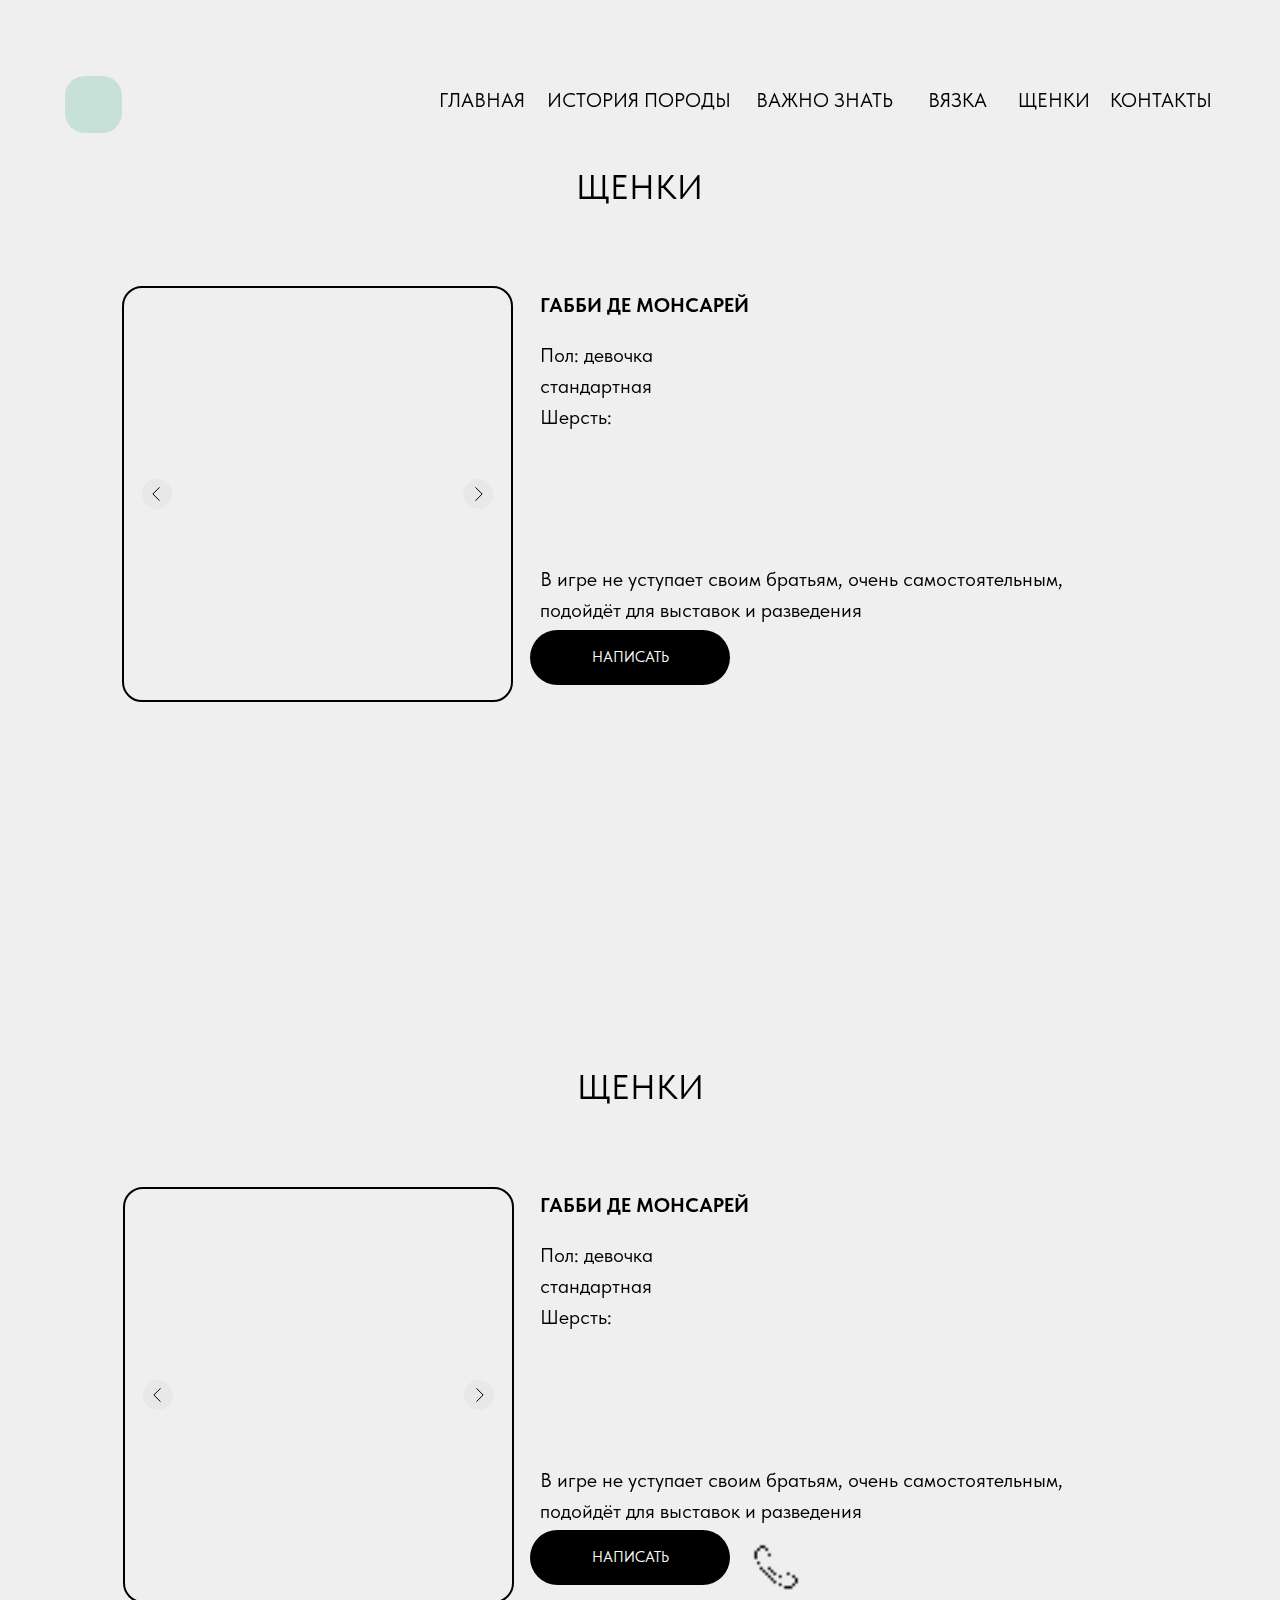
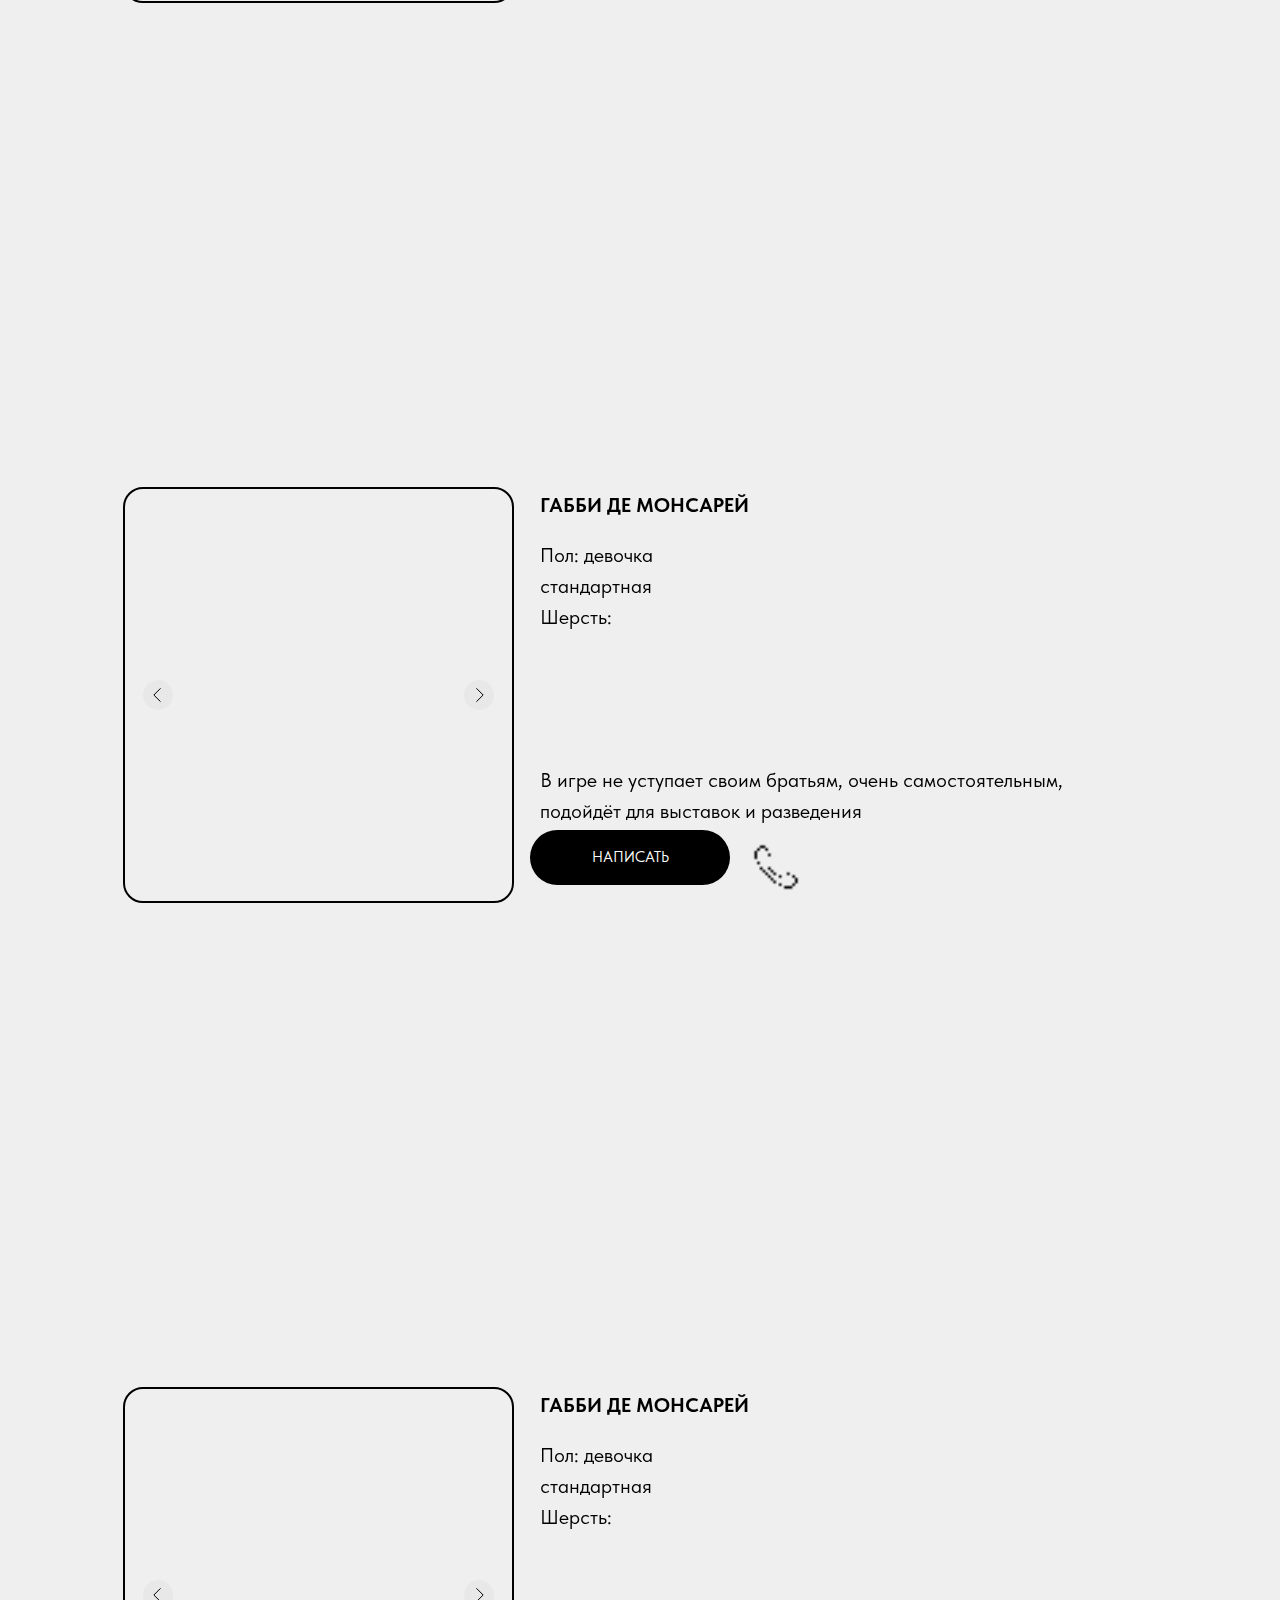
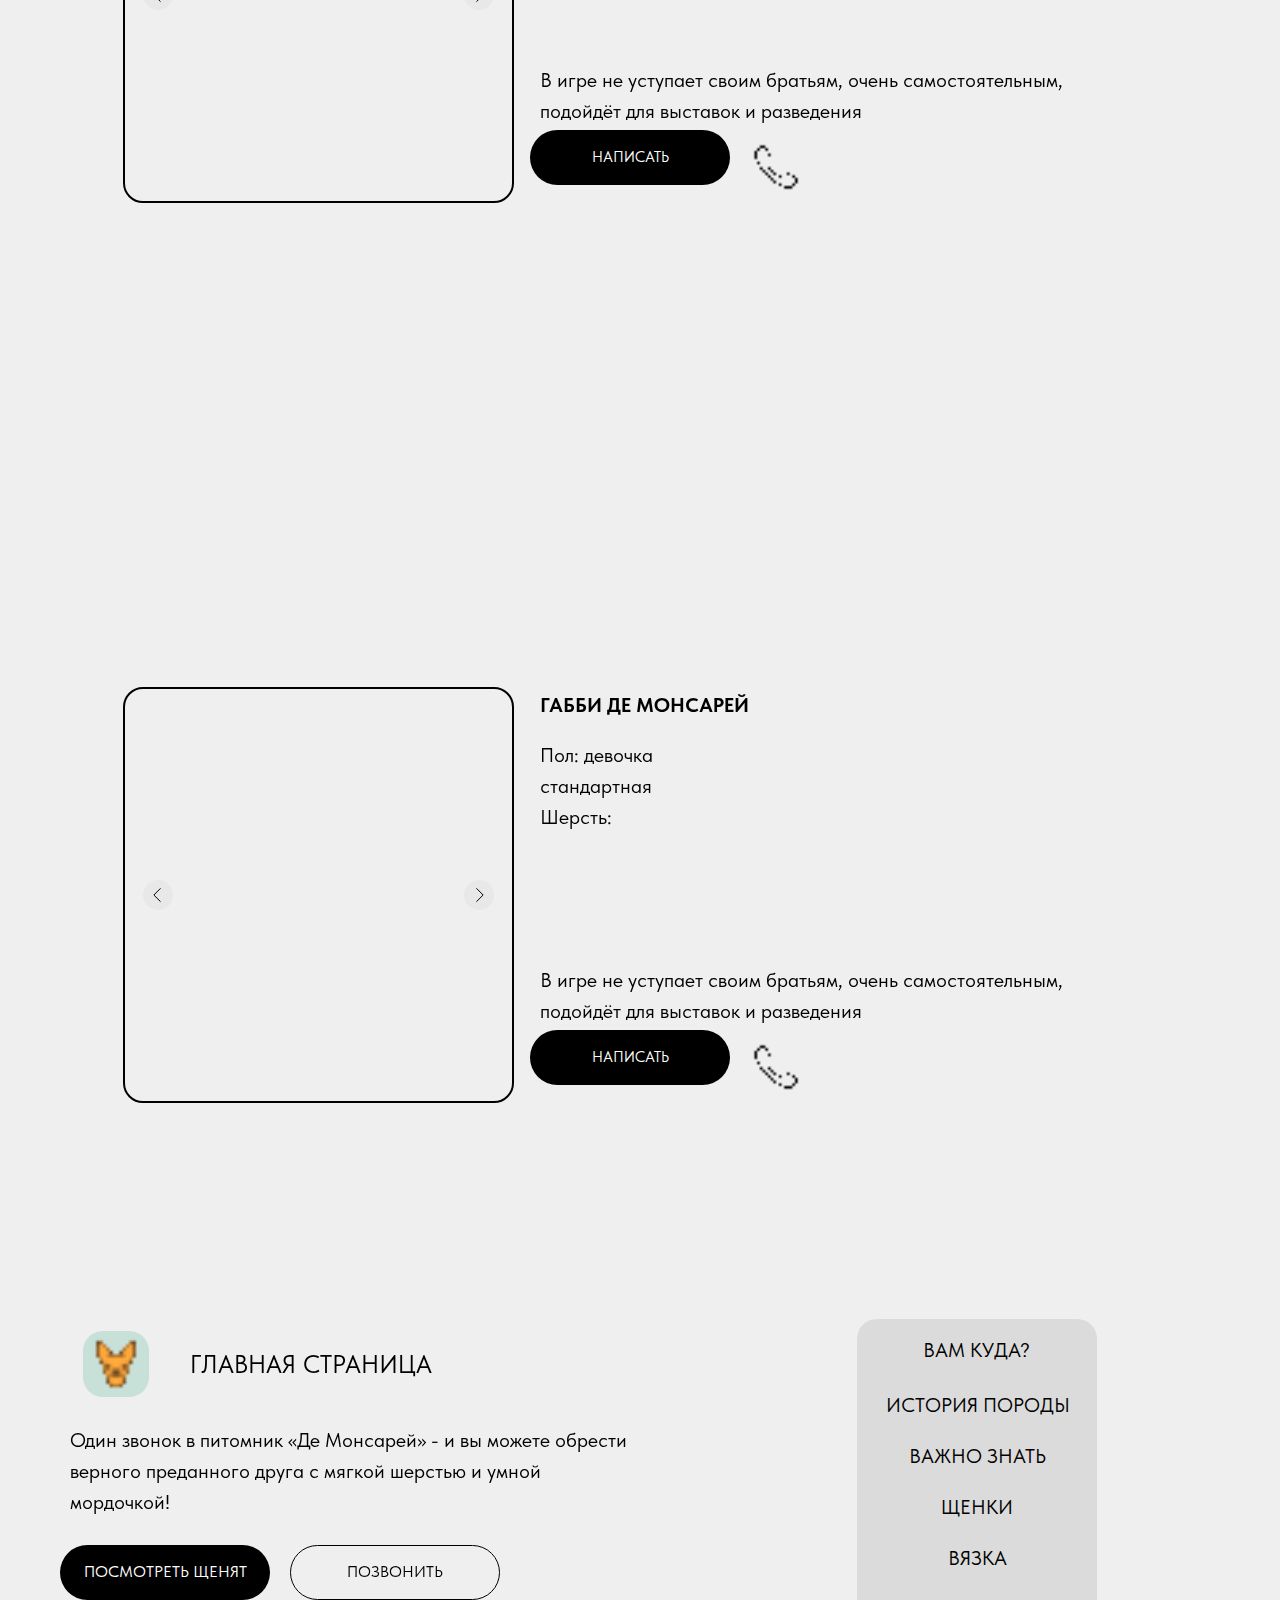
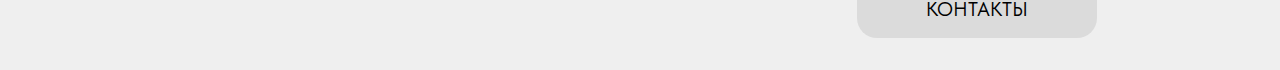
<file: dog.html>
﻿<!DOCTYPE html><html> <head><meta charset="utf-8"><meta http-equiv="Content-Type" content="text/html; charset=utf-8"><meta name="viewport" content="width=device-width, initial-scale=1.0"><!--metatextblock--><title>ЩЕНКИ</title><meta property="og:url" content="http://80808.tilda.ws/dog"><meta property="og:title" content="ЩЕНКИ"><meta property="og:description" content=""><meta property="og:type" content="website"><link rel="canonical" href="dog.html"><!--/metatextblock--><meta property="fb:app_id" content="257953674358265"><meta name="format-detection" content="telephone=no"><meta http-equiv="x-dns-prefetch-control" content="on"><link rel="dns-prefetch" href="https://ws.tildacdn.com"><link rel="dns-prefetch" href="https://static.tildacdn.info"><meta name="robots" content="nofollow"><link rel="shortcut icon" href="img/tildafavicon.ico" type="image/x-icon"><!-- Assets --><script src="js/tilda-fallback-1.0.min.js" charset="utf-8" async=""></script><link rel="stylesheet" href="css/tilda-grid-3.0.min.css" type="text/css" media="all" onerror="this.loaderr='y';"><link rel="stylesheet" href="tilda-blocks-page30962737.min.css?t=1665836642" type="text/css" media="all" onerror="this.loaderr='y';"><link rel="stylesheet" href="css/tilda-animation-1.0.min.css" type="text/css" media="all" onerror="this.loaderr='y';"><link rel="stylesheet" href="css/tilda-slds-1.4.min.css" type="text/css" media="print" onload="this.media='all';" onerror="this.loaderr='y';"><noscript><link rel="stylesheet" href="css/tilda-slds-1.4.min.css" type="text/css" media="all"></noscript><link rel="stylesheet" href="css/tilda-zero-gallery-1.0.min.css" type="text/css" media="all" onerror="this.loaderr='y';"><link rel="stylesheet" href="css/tilda-zoom-2.0.min.css" type="text/css" media="print" onload="this.media='all';" onerror="this.loaderr='y';"><noscript><link rel="stylesheet" href="css/tilda-zoom-2.0.min.css" type="text/css" media="all"></noscript><link rel="stylesheet" href="css/fonts-tildasans.css" type="text/css" media="all" onerror="this.loaderr='y';"><script type="text/javascript">(function (d) {
if (!d.visibilityState) {
var s = d.createElement('script');
s.src = 'https://static.tildacdn.info/js/tilda-polyfill-1.0.min.js';
d.getElementsByTagName('head')[0].appendChild(s);
}
})(document);
function t_onReady(func) {
if (document.readyState != 'loading') {
func();
} else {
document.addEventListener('DOMContentLoaded', func);
}
}
function t_onFuncLoad(funcName, okFunc, time) {
if (typeof window[funcName] === 'function') {
okFunc();
} else {
setTimeout(function() {
t_onFuncLoad(funcName, okFunc, time);
},(time || 100));
}
}</script><script src="js/jquery-1.10.2.min.js" onerror="this.loaderr='y';"></script><script src="js/tilda-scripts-3.0.min.js" onerror="this.loaderr='y';"></script><script src="tilda-blocks-page30962737.min.js?t=1665836642" onerror="this.loaderr='y';"></script><script src="js/lazyload-1.3.min.js" charset="utf-8" async="" onerror="this.loaderr='y';"></script><script src="js/tilda-animation-1.0.min.js" charset="utf-8" async="" onerror="this.loaderr='y';"></script><script src="js/tilda-zero-1.1.min.js" charset="utf-8" async="" onerror="this.loaderr='y';"></script><script src="js/tilda-events-1.0.min.js" charset="utf-8" async="" onerror="this.loaderr='y';"></script><script src="js/tilda-slds-1.4.min.js" charset="utf-8" async="" onerror="this.loaderr='y';"></script><script src="js/tilda-zero-gallery-1.0.min.js" charset="utf-8" async="" onerror="this.loaderr='y';"></script><script src="js/hammer.min.js" charset="utf-8" async="" onerror="this.loaderr='y';"></script><script src="js/tilda-animation-sbs-1.0.min.js" charset="utf-8" async="" onerror="this.loaderr='y';"></script><script src="js/tilda-zoom-2.0.min.js" charset="utf-8" async="" onerror="this.loaderr='y';"></script><script type="text/javascript">window.dataLayer = window.dataLayer || [];</script><script type="text/javascript">(function () {
if((/bot|google|yandex|baidu|bing|msn|duckduckbot|teoma|slurp|crawler|spider|robot|crawling|facebook/i.test(navigator.userAgent))===false && typeof(sessionStorage)!='undefined' && sessionStorage.getItem('visited')!=='y' && document.visibilityState){
var style=document.createElement('style');
style.type='text/css';
style.innerHTML='@media screen and (min-width: 980px) {.t-records {opacity: 0;}.t-records_animated {-webkit-transition: opacity ease-in-out .2s;-moz-transition: opacity ease-in-out .2s;-o-transition: opacity ease-in-out .2s;transition: opacity ease-in-out .2s;}.t-records.t-records_visible {opacity: 1;}}';
document.getElementsByTagName('head')[0].appendChild(style);
function t_setvisRecs(){
var alr=document.querySelectorAll('.t-records');
Array.prototype.forEach.call(alr, function(el) {
el.classList.add("t-records_animated");
});
setTimeout(function () {
Array.prototype.forEach.call(alr, function(el) {
el.classList.add("t-records_visible");
});
sessionStorage.setItem("visited", "y");
}, 400);
} 
document.addEventListener('DOMContentLoaded', t_setvisRecs);
}
})();</script></head><body class="t-body" style="margin:0;"><!--allrecords--><div id="allrecords" class="t-records" data-hook="blocks-collection-content-node" data-tilda-project-id="6162337" data-tilda-page-id="30962737" data-tilda-page-alias="dog" data-tilda-formskey="aafb9241a359467cf3be629a86162337" data-tilda-lazy="yes"><div id="rec501765652" class="r t-rec" style=" " data-animationappear="off" data-record-type="396"><!-- T396 --><style>#rec501765652 .t396__artboard{min-height: 790px;height: 100vh; background-color: #efefef;}#rec501765652 .t396__filter{min-height: 790px;height: 100vh;}#rec501765652 .t396__carrier{min-height: 790px;height: 100vh;background-position: center center;background-attachment: fixed;transform:translate3d(0,0,0);-moz-transform: unset;background-size:cover;background-repeat:no-repeat;}@media screen and (min-width: 1200px){#rec501765652 .t396__carrier-wrapper{clip-path: inset(0 0 0 0);position: absolute;top: 0;left: 0;width: 100%;height: 100%;}#rec501765652 .t396__carrier{position: fixed;display: block;top: 0;left: 0;width: 100%;height: 100%;background-size: cover;background-position: center center;transform: translateZ(0);will-change: transform;pointer-events: none;}}@media screen and (max-width: 1199px){#rec501765652 .t396__artboard{}#rec501765652 .t396__filter{}#rec501765652 .t396__carrier{background-attachment:scroll;}}@media screen and (max-width: 959px){#rec501765652 .t396__artboard{min-height: 1110px;}#rec501765652 .t396__filter{min-height: 1110px;}#rec501765652 .t396__carrier{min-height: 1110px;}}@media screen and (max-width: 639px){#rec501765652 .t396__artboard{min-height: 1110px;}#rec501765652 .t396__filter{min-height: 1110px;}#rec501765652 .t396__carrier{min-height: 1110px;}}@media screen and (max-width: 479px){#rec501765652 .t396__artboard{min-height: 970px;}#rec501765652 .t396__filter{min-height: 970px;}#rec501765652 .t396__carrier{min-height: 970px;}}#rec501765652 .tn-elem[data-elem-id="1665147555516"]{z-index:30;top: -603px;left: 238px;width:634px;height:46px;}#rec501765652 .tn-elem[data-elem-id="1665147555516"] .tn-atom{border-radius:20px;background-color:#383838;background-position:center center;background-attachment:scroll;border-color:transparent;border-style:solid;}@media screen and (max-width: 1199px){#rec501765652 .tn-elem[data-elem-id="1665147555516"]{top: 19px;left: -1356px;}#rec501765652 .tn-elem[data-elem-id="1665147555516"] .tn-atom{background-attachment:scroll;}}@media screen and (max-width: 959px){#rec501765652 .tn-elem[data-elem-id="1665147555516"]{top: 43px;left: -479px;}}@media screen and (max-width: 639px){}@media screen and (max-width: 479px){#rec501765652 .tn-elem[data-elem-id="1665147555516"]{top: 36px;left: -524px;}}#rec501765652 .tn-elem[data-elem-id="1665147591822"]{z-index:32;top: -725px;left: 674px;width:34px;height:4px;}#rec501765652 .tn-elem[data-elem-id="1665147591822"] .tn-atom{background-color:#fff705;background-position:center center;border-color:transparent;border-style:solid;}#rec501765652 .tn-elem[data-elem-id="1665147591822"] .tn-atom{-webkit-transform:rotate(NaNdeg); -moz-transform:rotate(NaNdeg); transform:rotate(NaNdeg);}@media screen and (max-width: 1199px){#rec501765652 .tn-elem[data-elem-id="1665147591822"]{top: 33px;left: -770px;}}@media screen and (max-width: 959px){#rec501765652 .tn-elem[data-elem-id="1665147591822"]{top: 57px;left: 108px;}}@media screen and (max-width: 639px){}@media screen and (max-width: 479px){#rec501765652 .tn-elem[data-elem-id="1665147591822"]{top: 50px;left: 63px;}}#rec501765652 .tn-elem[data-elem-id="1665147779956"]{z-index:33;top: -669px;left: 878px;width:47px;height:4px;}#rec501765652 .tn-elem[data-elem-id="1665147779956"] .tn-atom{background-color:#fff705;background-position:center center;border-color:transparent;border-style:solid;}@media screen and (max-width: 1199px){#rec501765652 .tn-elem[data-elem-id="1665147779956"]{top: 41px;left: -782px;}}@media screen and (max-width: 959px){#rec501765652 .tn-elem[data-elem-id="1665147779956"]{top: 64px;left: 96px;}}@media screen and (max-width: 639px){}@media screen and (max-width: 479px){#rec501765652 .tn-elem[data-elem-id="1665147779956"]{top: 57px;left: 51px;}}#rec501765652 .tn-elem[data-elem-id="1665147811404"]{z-index:34;top: -661px;left: 776px;width:34px;height:4px;}#rec501765652 .tn-elem[data-elem-id="1665147811404"] .tn-atom{background-color:#fff705;background-position:center center;border-color:transparent;border-style:solid;}@media screen and (max-width: 1199px){#rec501765652 .tn-elem[data-elem-id="1665147811404"]{top: 49px;left: -770px;}}@media screen and (max-width: 959px){#rec501765652 .tn-elem[data-elem-id="1665147811404"]{top: 72px;left: 108px;}}@media screen and (max-width: 639px){}@media screen and (max-width: 479px){#rec501765652 .tn-elem[data-elem-id="1665147811404"]{top: 65px;left: 63px;}}#rec501765652 .tn-elem[data-elem-id="1665148247022"]{z-index:31;top: -139px;left: 71px;width:27%;height:100vh;}#rec501765652 .tn-elem[data-elem-id="1665148247022"] .tn-atom{background-color:#ffffff;background-position:center center;background-attachment:scroll;border-color:transparent;border-style:solid;}@media screen and (max-width: 1199px){#rec501765652 .tn-elem[data-elem-id="1665148247022"]{top: -4px;left: -121px;}#rec501765652 .tn-elem[data-elem-id="1665148247022"] .tn-atom{background-attachment:scroll;}}@media screen and (max-width: 959px){#rec501765652 .tn-elem[data-elem-id="1665148247022"]{top: -1px;left: -51px;width:40%;height:46vh;}}@media screen and (max-width: 639px){#rec501765652 .tn-elem[data-elem-id="1665148247022"]{top: 0px;left: -67px;width:50%;height:45vh;}}@media screen and (max-width: 479px){#rec501765652 .tn-elem[data-elem-id="1665148247022"]{top: 0px;left: -101px;width:65%;height:51vh;}}#rec501765652 .tn-elem[data-elem-id="1665148464755"]{color:#000000;z-index:35;top: -633px;left: 1096px;width:111px;}#rec501765652 .tn-elem[data-elem-id="1665148464755"] .tn-atom{color:#000000;font-size:20px;font-family:'TildaSans',Arial,sans-serif;line-height:1.55;font-weight:400;background-position:center center;border-color:transparent;border-style:solid;}@media screen and (max-width: 1199px){#rec501765652 .tn-elem[data-elem-id="1665148464755"]{top: 73px;left: -1270px;}}@media screen and (max-width: 959px){#rec501765652 .tn-elem[data-elem-id="1665148464755"]{top: 98px;left: -337px;}}@media screen and (max-width: 639px){}@media screen and (max-width: 479px){}#rec501765652 .tn-elem[data-elem-id="1665164757226"]{color:#000000;z-index:36;top: -573px;left: 1096px;width:111px;}#rec501765652 .tn-elem[data-elem-id="1665164757226"] .tn-atom{color:#000000;font-size:20px;font-family:'TildaSans',Arial,sans-serif;line-height:1.55;font-weight:400;background-position:center center;border-color:transparent;border-style:solid;}@media screen and (max-width: 1199px){#rec501765652 .tn-elem[data-elem-id="1665164757226"]{top: 135px;left: -1270px;}}@media screen and (max-width: 959px){#rec501765652 .tn-elem[data-elem-id="1665164757226"]{top: 159px;left: -337px;width:81px;}}@media screen and (max-width: 639px){}@media screen and (max-width: 479px){}#rec501765652 .tn-elem[data-elem-id="1665164760833"]{color:#000000;z-index:37;top: -511px;left: 1096px;width:111px;}#rec501765652 .tn-elem[data-elem-id="1665164760833"] .tn-atom{color:#000000;font-size:20px;font-family:'TildaSans',Arial,sans-serif;line-height:1.55;font-weight:400;background-position:center center;border-color:transparent;border-style:solid;}@media screen and (max-width: 1199px){#rec501765652 .tn-elem[data-elem-id="1665164760833"]{top: 195px;left: -1270px;}}@media screen and (max-width: 959px){#rec501765652 .tn-elem[data-elem-id="1665164760833"]{top: 220px;left: -337px;width:77px;}}@media screen and (max-width: 639px){}@media screen and (max-width: 479px){}#rec501765652 .tn-elem[data-elem-id="1665164765735"]{color:#000000;z-index:38;top: -451px;left: 1096px;width:111px;}#rec501765652 .tn-elem[data-elem-id="1665164765735"] .tn-atom{color:#000000;font-size:20px;font-family:'TildaSans',Arial,sans-serif;line-height:1.55;font-weight:400;background-position:center center;border-color:transparent;border-style:solid;}@media screen and (max-width: 1199px){#rec501765652 .tn-elem[data-elem-id="1665164765735"]{top: 257px;left: -1270px;}}@media screen and (max-width: 959px){#rec501765652 .tn-elem[data-elem-id="1665164765735"]{top: 281px;left: -337px;width:188px;}}@media screen and (max-width: 639px){}@media screen and (max-width: 479px){}#rec501765652 .tn-elem[data-elem-id="1665164852131"]{color:#000000;z-index:39;top: -391px;left: 1096px;width:118px;}#rec501765652 .tn-elem[data-elem-id="1665164852131"] .tn-atom{color:#000000;font-size:20px;font-family:'TildaSans',Arial,sans-serif;line-height:1.55;font-weight:400;background-position:center center;border-color:transparent;border-style:solid;}@media screen and (max-width: 1199px){#rec501765652 .tn-elem[data-elem-id="1665164852131"]{top: 317px;left: -1270px;}}@media screen and (max-width: 959px){#rec501765652 .tn-elem[data-elem-id="1665164852131"]{top: 342px;left: -337px;width:151px;}}@media screen and (max-width: 639px){}@media screen and (max-width: 479px){}#rec501765652 .tn-elem[data-elem-id="1665165738181"]{color:#000000;z-index:40;top: -449px;left: 1140px;width:173px;}#rec501765652 .tn-elem[data-elem-id="1665165738181"] .tn-atom{color:#000000;font-size:20px;font-family:'TildaSans',Arial,sans-serif;line-height:1.55;font-weight:400;background-position:center center;border-color:transparent;border-style:solid;}@media screen and (max-width: 1199px){#rec501765652 .tn-elem[data-elem-id="1665165738181"]{top: 383px;left: -1270px;}}@media screen and (max-width: 959px){#rec501765652 .tn-elem[data-elem-id="1665165738181"]{top: 440px;left: -337px;}}@media screen and (max-width: 639px){}@media screen and (max-width: 479px){}#rec501765652 .tn-elem[data-elem-id="1665579363884"]{color:#000000;text-align:center;z-index:41;top: calc(50vh - 395px + 30px);left: calc(50% - 600px + 399px);width:60px;}#rec501765652 .tn-elem[data-elem-id="1665579363884"] .tn-atom{color:#000000;font-size:20px;font-family:'TildaSans',Arial,sans-serif;line-height:1.55;font-weight:400;background-position:center center;border-color:transparent;border-style:solid;}@media screen and (max-width: 1199px){#rec501765652 .tn-elem[data-elem-id="1665579363884"]{top: calc(50vh - 395px + 20px);left: calc(50% - 480px + 229px);}#rec501765652 .tn-elem[data-elem-id="1665579363884"] .tn-atom{font-size:15px;}}@media screen and (max-width: 959px){#rec501765652 .tn-elem[data-elem-id="1665579363884"]{top: calc(50vh - 555px + -100px);left: calc(50% - 320px + -16px);}}@media screen and (max-width: 639px){#rec501765652 .tn-elem[data-elem-id="1665579363884"]{top: calc(50vh - 555px + -95px);left: calc(50% - 240px + 417px);}}@media screen and (max-width: 479px){#rec501765652 .tn-elem[data-elem-id="1665579363884"]{top: calc(-110px);left: calc(50% - 160px + 337px);}}#rec501765652 .tn-elem[data-elem-id="1665579406691"]{z-index:42;top: calc(50vh - 395px + 21px);left: calc(50% - 600px + 25px);width:57px;height:57px;}#rec501765652 .tn-elem[data-elem-id="1665579406691"] .tn-atom{border-radius:20px;background-color:#c7e0d8;background-position:center center;background-size:cover;background-repeat:no-repeat;border-color:transparent;border-style:solid;}@media screen and (max-width: 1199px){#rec501765652 .tn-elem[data-elem-id="1665579406691"]{top: calc(50vh - 395px + 12px);left: calc(50% - 480px + 37px);}}@media screen and (max-width: 959px){#rec501765652 .tn-elem[data-elem-id="1665579406691"]{top: calc(50vh - 555px + 4px);left: calc(50% - 320px + -336px);}}@media screen and (max-width: 639px){#rec501765652 .tn-elem[data-elem-id="1665579406691"]{top: calc(50vh - 555px + 16px);left: calc(50% - 240px + -337px);}}@media screen and (max-width: 479px){#rec501765652 .tn-elem[data-elem-id="1665579406691"]{top: calc(14px);left: calc(50% - 160px + -337px);}}#rec501765652 .tn-elem[data-elem-id="1665579426564"]{color:#000000;text-align:center;z-index:43;top: calc(50vh - 395px + 30px);left: calc(50% - 600px + 505px);width:187px;}#rec501765652 .tn-elem[data-elem-id="1665579426564"] .tn-atom{color:#000000;font-size:20px;font-family:'TildaSans',Arial,sans-serif;line-height:1.55;font-weight:400;background-position:center center;border-color:transparent;border-style:solid;}@media screen and (max-width: 1199px){#rec501765652 .tn-elem[data-elem-id="1665579426564"]{top: calc(50vh - 395px + 20px);left: calc(50% - 480px + 315px);width:152px;}#rec501765652 .tn-elem[data-elem-id="1665579426564"] .tn-atom{font-size:15px;}}@media screen and (max-width: 959px){#rec501765652 .tn-elem[data-elem-id="1665579426564"]{top: calc(50vh - 555px + -100px);left: calc(50% - 320px + 70px);}}@media screen and (max-width: 639px){#rec501765652 .tn-elem[data-elem-id="1665579426564"]{top: calc(50vh - 555px + -95px);left: calc(50% - 240px + -84px);}}@media screen and (max-width: 479px){#rec501765652 .tn-elem[data-elem-id="1665579426564"]{top: calc(-110px);left: calc(50% - 160px + -164px);}}#rec501765652 .tn-elem[data-elem-id="1665579493001"]{color:#000000;text-align:center;z-index:44;top: calc(50vh - 395px + 30px);left: calc(50% - 600px + 877px);width:81px;}#rec501765652 .tn-elem[data-elem-id="1665579493001"] .tn-atom{color:#000000;font-size:20px;font-family:'TildaSans',Arial,sans-serif;line-height:1.55;font-weight:400;background-position:center center;border-color:transparent;border-style:solid;}@media screen and (max-width: 1199px){#rec501765652 .tn-elem[data-elem-id="1665579493001"]{top: calc(50vh - 395px + 20px);left: calc(50% - 480px + 619px);}#rec501765652 .tn-elem[data-elem-id="1665579493001"] .tn-atom{font-size:15px;}}@media screen and (max-width: 959px){#rec501765652 .tn-elem[data-elem-id="1665579493001"]{top: calc(50vh - 555px + -100px);left: calc(50% - 320px + 374px);}}@media screen and (max-width: 639px){#rec501765652 .tn-elem[data-elem-id="1665579493001"]{top: calc(50vh - 555px + -95px);left: calc(50% - 240px + 220px);}}@media screen and (max-width: 479px){#rec501765652 .tn-elem[data-elem-id="1665579493001"]{top: calc(-110px);left: calc(50% - 160px + 140px);}}#rec501765652 .tn-elem[data-elem-id="1665580244507"]{color:#000000;text-align:center;z-index:45;top: calc(50vh - 395px + 30px);left: calc(50% - 600px + 978px);width:60px;}#rec501765652 .tn-elem[data-elem-id="1665580244507"] .tn-atom{color:#000000;font-size:20px;font-family:'TildaSans',Arial,sans-serif;line-height:1.55;font-weight:400;background-position:center center;border-color:transparent;border-style:solid;}@media screen and (max-width: 1199px){#rec501765652 .tn-elem[data-elem-id="1665580244507"]{top: calc(50vh - 395px + 20px);left: calc(50% - 480px + 720px);}#rec501765652 .tn-elem[data-elem-id="1665580244507"] .tn-atom{font-size:15px;}}@media screen and (max-width: 959px){#rec501765652 .tn-elem[data-elem-id="1665580244507"]{top: calc(50vh - 555px + -100px);left: calc(50% - 320px + 476px);}}@media screen and (max-width: 639px){#rec501765652 .tn-elem[data-elem-id="1665580244507"]{top: calc(50vh - 555px + -95px);left: calc(50% - 240px + 503px);}}@media screen and (max-width: 479px){#rec501765652 .tn-elem[data-elem-id="1665580244507"]{top: calc(-110px);left: calc(50% - 160px + 423px);}}#rec501765652 .tn-elem[data-elem-id="1665580273949"]{color:#000000;text-align:center;z-index:46;top: calc(50vh - 395px + 30px);left: calc(50% - 600px + 1070px);width:60px;}#rec501765652 .tn-elem[data-elem-id="1665580273949"] .tn-atom{color:#000000;font-size:20px;font-family:'TildaSans',Arial,sans-serif;line-height:1.55;font-weight:400;background-position:center center;border-color:transparent;border-style:solid;}@media screen and (max-width: 1199px){#rec501765652 .tn-elem[data-elem-id="1665580273949"]{top: calc(50vh - 395px + 20px);left: calc(50% - 480px + 800px);}#rec501765652 .tn-elem[data-elem-id="1665580273949"] .tn-atom{font-size:15px;}}@media screen and (max-width: 959px){#rec501765652 .tn-elem[data-elem-id="1665580273949"]{top: calc(50vh - 555px + -100px);left: calc(50% - 320px + 556px);}}@media screen and (max-width: 639px){#rec501765652 .tn-elem[data-elem-id="1665580273949"]{top: calc(50vh - 555px + -95px);left: calc(50% - 240px + 321px);}}@media screen and (max-width: 479px){#rec501765652 .tn-elem[data-elem-id="1665580273949"]{top: calc(-110px);left: calc(50% - 160px + 241px);}}#rec501765652 .tn-elem[data-elem-id="1665744988406"]{color:#000000;text-align:center;z-index:47;top: calc(50vh - 395px + 30px);left: calc(50% - 600px + 712px);width:145px;}#rec501765652 .tn-elem[data-elem-id="1665744988406"] .tn-atom{color:#000000;font-size:20px;font-family:'TildaSans',Arial,sans-serif;line-height:1.55;font-weight:400;background-position:center center;border-color:transparent;border-style:solid;}@media screen and (max-width: 1199px){#rec501765652 .tn-elem[data-elem-id="1665744988406"]{top: calc(50vh - 395px + 20px);left: calc(50% - 480px + 487px);width:112px;}#rec501765652 .tn-elem[data-elem-id="1665744988406"] .tn-atom{font-size:15px;}}@media screen and (max-width: 959px){#rec501765652 .tn-elem[data-elem-id="1665744988406"]{top: calc(50vh - 555px + -100px);left: calc(50% - 320px + 242px);}}@media screen and (max-width: 639px){#rec501765652 .tn-elem[data-elem-id="1665744988406"]{top: calc(50vh - 555px + -95px);left: calc(50% - 240px + 88px);}}@media screen and (max-width: 479px){#rec501765652 .tn-elem[data-elem-id="1665744988406"]{top: calc(-110px);left: calc(50% - 160px + 8px);}}#rec501765652 .tn-elem[data-elem-id="1665767352290"]{color:#000000;z-index:48;top: -539px;left: 1238px;width:118px;}#rec501765652 .tn-elem[data-elem-id="1665767352290"] .tn-atom{color:#000000;font-size:20px;font-family:'TildaSans',Arial,sans-serif;line-height:1.55;font-weight:400;background-position:center center;border-color:transparent;border-style:solid;}@media screen and (max-width: 1199px){#rec501765652 .tn-elem[data-elem-id="1665767352290"]{top: 317px;left: -1270px;}}@media screen and (max-width: 959px){#rec501765652 .tn-elem[data-elem-id="1665767352290"]{top: 395px;left: -336px;}}@media screen and (max-width: 639px){}@media screen and (max-width: 479px){}#rec501765652 .tn-elem[data-elem-id="1665830237495"]{z-index:17;top: calc(50vh - 395px + 635px);left: calc(50% - 600px + 510px);width:161px;height:62px;}#rec501765652 .tn-elem[data-elem-id="1665830237495"] .tn-atom{border-radius:20px;background-color:#d6cece;background-position:center center;border-color:transparent;border-style:solid;}@media screen and (max-width: 1199px){#rec501765652 .tn-elem[data-elem-id="1665830237495"]{top: calc(50vh - 395px + 562px);left: calc(50% - 480px + 512px);}}@media screen and (max-width: 959px){#rec501765652 .tn-elem[data-elem-id="1665830237495"]{top: calc(50vh - 555px + 994px);left: calc(50% - 320px + 238px);}}@media screen and (max-width: 639px){#rec501765652 .tn-elem[data-elem-id="1665830237495"]{top: calc(50vh - 555px + 1008px);left: calc(50% - 240px + 161px);}}@media screen and (max-width: 479px){#rec501765652 .tn-elem[data-elem-id="1665830237495"]{top: calc(829px);left: calc(50% - 160px + 83px);}}#rec501765652 .tn-elem[data-elem-id="1665830237548"]{color:#000000;text-align:center;z-index:29;top: calc(50vh - 395px + 105px);left: calc(50% - 600px + 522px);width:154px;}#rec501765652 .tn-elem[data-elem-id="1665830237548"] .tn-atom{color:#000000;font-size:35px;font-family:'TildaSans',Arial,sans-serif;line-height:1.55;font-weight:400;background-position:center center;border-color:transparent;border-style:solid;}@media screen and (max-width: 1199px){#rec501765652 .tn-elem[data-elem-id="1665830237548"]{top: calc(50vh - 395px + 75px);left: calc(50% - 480px + 403px);}}@media screen and (max-width: 959px){#rec501765652 .tn-elem[data-elem-id="1665830237548"]{top: calc(50vh - 555px + 30px);left: calc(50% - 320px + 243px);}}@media screen and (max-width: 639px){#rec501765652 .tn-elem[data-elem-id="1665830237548"]{top: calc(50vh - 555px + 30px);left: calc(50% - 240px + 163px);}}@media screen and (max-width: 479px){#rec501765652 .tn-elem[data-elem-id="1665830237548"]{top: calc(100px);left: calc(50% - 160px + 80px);}}#rec501765652 .tn-elem[data-elem-id="1665830237564"]{text-align:center;z-index:25;top: calc(50vh - 395px + 231px);left: calc(50% - 600px + 82px);width:391px;height:416px;}#rec501765652 .tn-elem[data-elem-id="1665830237564"] .tn-atom{font-size:14px;font-family:'Arial',Arial,sans-serif;line-height:1.55;font-weight:400;border-radius:20px;background-position:center center;border-color:#000000;border-style:solid;}#rec501765652 .tn-elem[data-elem-id="1665830237564"] .t-slds__main{border-radius:20px;border-width:2px;border-color:#000000;border-style:solid;}#rec501765652 .tn-elem[data-elem-id="1665830237564"] .t-slds__arrow{margin-top:2px;}@media screen and (max-width: 1199px){}@media screen and (max-width: 959px){#rec501765652 .tn-elem[data-elem-id="1665830237564"]{top: calc(50vh - 555px + 157px);left: calc(50% - 320px + 125px);}}@media screen and (max-width: 639px){#rec501765652 .tn-elem[data-elem-id="1665830237564"]{top: calc(50vh - 555px + 95px);left: calc(50% - 240px + 45px);}}@media screen and (max-width: 479px){#rec501765652 .tn-elem[data-elem-id="1665830237564"]{top: calc(183px);left: calc(50% - 160px + 15px);width:291px;height:309px;}}#rec501765652 .tn-elem[data-elem-id="1665830237929"]{color:#000000;z-index:28;top: calc(50vh - 395px + 235px);left: calc(50% - 600px + 500px);width:331px;}#rec501765652 .tn-elem[data-elem-id="1665830237929"] .tn-atom{color:#000000;font-size:20px;font-family:'TildaSans',Arial,sans-serif;line-height:1.55;font-weight:400;background-position:center center;border-color:transparent;border-style:solid;}@media screen and (max-width: 1199px){}@media screen and (max-width: 959px){#rec501765652 .tn-elem[data-elem-id="1665830237929"]{top: calc(50vh - 555px + 596px);left: calc(50% - 320px + 155px);}#rec501765652 .tn-elem[data-elem-id="1665830237929"]{text-align:center;}}@media screen and (max-width: 639px){#rec501765652 .tn-elem[data-elem-id="1665830237929"]{top: calc(50vh - 555px + 560px);left: calc(50% - 240px + 75px);}}@media screen and (max-width: 479px){#rec501765652 .tn-elem[data-elem-id="1665830237929"]{top: calc(525px);left: calc(50% - 160px + -5px);}}#rec501765652 .tn-elem[data-elem-id="1665830237944"]{color:#000000;z-index:27;top: calc(50vh - 395px + 285px);left: calc(50% - 600px + 500px);width:560px;}#rec501765652 .tn-elem[data-elem-id="1665830237944"] .tn-atom{color:#000000;font-size:20px;font-family:'TildaSans',Arial,sans-serif;line-height:1.55;font-weight:400;background-position:center center;border-color:transparent;border-style:solid;}@media screen and (max-width: 1199px){#rec501765652 .tn-elem[data-elem-id="1665830237944"]{top: calc(50vh - 395px + 270px);left: calc(50% - 480px + 490px);width:277px;}}@media screen and (max-width: 959px){#rec501765652 .tn-elem[data-elem-id="1665830237944"]{top: calc(50vh - 555px + 630px);left: calc(50% - 320px + 100px);width:252px;}}@media screen and (max-width: 639px){#rec501765652 .tn-elem[data-elem-id="1665830237944"]{top: calc(50vh - 555px + 630px);left: calc(50% - 240px + 80px);}}@media screen and (max-width: 479px){#rec501765652 .tn-elem[data-elem-id="1665830237944"]{top: calc(585px);left: calc(50% - 160px + 34px);}#rec501765652 .tn-elem[data-elem-id="1665830237944"] .tn-atom{font-size:15px;}}#rec501765652 .tn-elem[data-elem-id="1665830237960"]{color:#000000;z-index:24;top: calc(50vh - 395px + 509px);left: calc(50% - 600px + 500px);width:560px;}#rec501765652 .tn-elem[data-elem-id="1665830237960"] .tn-atom{color:#000000;font-size:20px;font-family:'TildaSans',Arial,sans-serif;line-height:1.55;font-weight:400;background-position:center center;border-color:transparent;border-style:solid;}@media screen and (max-width: 1199px){#rec501765652 .tn-elem[data-elem-id="1665830237960"]{top: calc(50vh - 395px + 380px);left: calc(50% - 480px + 490px);width:431px;}}@media screen and (max-width: 959px){#rec501765652 .tn-elem[data-elem-id="1665830237960"]{top: calc(50vh - 555px + 795px);left: calc(50% - 320px + 90px);}}@media screen and (max-width: 639px){#rec501765652 .tn-elem[data-elem-id="1665830237960"]{top: calc(50vh - 555px + 780px);left: calc(50% - 240px + 70px);width:380px;}}@media screen and (max-width: 479px){#rec501765652 .tn-elem[data-elem-id="1665830237960"]{top: calc(680px);left: calc(50% - 160px + 16px);width:289px;}#rec501765652 .tn-elem[data-elem-id="1665830237960"] .tn-atom{font-size:15px;}}#rec501765652 .tn-elem[data-elem-id="1665830237976"]{z-index:22;top: calc(50vh - 395px + 585px);left: calc(50% - 600px + 708px);width:54px;height:54px;}#rec501765652 .tn-elem[data-elem-id="1665830237976"] .tn-atom{background-position:center center;background-size:cover;background-repeat:no-repeat;border-color:transparent;border-style:solid;}@media screen and (max-width: 1199px){#rec501765652 .tn-elem[data-elem-id="1665830237976"]{top: calc(50vh - 395px + 490px);left: calc(50% - 480px + 709px);}}@media screen and (max-width: 959px){#rec501765652 .tn-elem[data-elem-id="1665830237976"]{top: calc(50vh - 555px + 930px);left: calc(50% - 320px + 428px);}}@media screen and (max-width: 639px){#rec501765652 .tn-elem[data-elem-id="1665830237976"]{top: calc(50vh - 555px + 927px);left: calc(50% - 240px + 357px);}}@media screen and (max-width: 479px){#rec501765652 .tn-elem[data-elem-id="1665830237976"]{top: calc(899px);left: calc(50% - 160px + 132px);}}#rec501765652 .tn-elem[data-elem-id="1665830237999"]{z-index:19;top: calc(50vh - 395px + 641px);left: calc(50% - 600px + 534px);width:50px;height:50px;}#rec501765652 .tn-elem[data-elem-id="1665830237999"] .tn-atom{background-position:center center;background-size:cover;background-repeat:no-repeat;border-color:transparent;border-style:solid;}@media screen and (max-width: 1199px){#rec501765652 .tn-elem[data-elem-id="1665830237999"]{top: calc(50vh - 395px + 567px);left: calc(50% - 480px + 534px);}}@media screen and (max-width: 959px){#rec501765652 .tn-elem[data-elem-id="1665830237999"]{top: calc(50vh - 555px + 1000px);left: calc(50% - 320px + 259px);}}@media screen and (max-width: 639px){#rec501765652 .tn-elem[data-elem-id="1665830237999"]{top: calc(50vh - 555px + 1014px);left: calc(50% - 240px + 185px);}}@media screen and (max-width: 479px){#rec501765652 .tn-elem[data-elem-id="1665830237999"]{top: calc(833px);left: calc(50% - 160px + 103px);}}#rec501765652 .tn-elem[data-elem-id="1665830238018"]{z-index:18;top: calc(50vh - 395px + 641px);left: calc(50% - 600px + 604px);width:50px;height:50px;}#rec501765652 .tn-elem[data-elem-id="1665830238018"] .tn-atom{background-position:center center;background-size:cover;background-repeat:no-repeat;border-color:transparent;border-style:solid;}@media screen and (max-width: 1199px){#rec501765652 .tn-elem[data-elem-id="1665830238018"]{top: calc(50vh - 395px + 567px);left: calc(50% - 480px + 604px);}}@media screen and (max-width: 959px){#rec501765652 .tn-elem[data-elem-id="1665830238018"]{top: calc(50vh - 555px + 1000px);left: calc(50% - 320px + 329px);}}@media screen and (max-width: 639px){#rec501765652 .tn-elem[data-elem-id="1665830238018"]{top: calc(50vh - 555px + 1014px);left: calc(50% - 240px + 255px);}}@media screen and (max-width: 479px){#rec501765652 .tn-elem[data-elem-id="1665830238018"]{top: calc(833px);left: calc(50% - 160px + 183px);}}#rec501765652 .tn-elem[data-elem-id="1665830238036"]{color:#000000;z-index:20;top: calc(50vh - 395px + 595px);left: calc(50% - 600px + 496px);width:12px;}#rec501765652 .tn-elem[data-elem-id="1665830238036"] .tn-atom{color:#000000;font-size:60px;font-family:'TildaSans',Arial,sans-serif;line-height:1.55;font-weight:400;background-position:center center;border-color:transparent;border-style:solid;}#rec501765652 .tn-elem[data-elem-id="1665830238036"] .tn-atom{-webkit-transform:rotate(45deg); -moz-transform:rotate(45deg); transform:rotate(45deg);}@media screen and (max-width: 1199px){#rec501765652 .tn-elem[data-elem-id="1665830238036"]{top: calc(50vh - 395px + 520px);left: calc(50% - 480px + 497px);}}@media screen and (max-width: 959px){#rec501765652 .tn-elem[data-elem-id="1665830238036"]{top: calc(50vh - 555px + 954px);left: calc(50% - 320px + 220px);}}@media screen and (max-width: 639px){#rec501765652 .tn-elem[data-elem-id="1665830238036"]{top: calc(50vh - 555px + 970px);left: calc(50% - 240px + 150px);}}@media screen and (max-width: 479px){#rec501765652 .tn-elem[data-elem-id="1665830238036"]{top: calc(789px);left: calc(50% - 160px + 64px);}}#rec501765652 .tn-elem[data-elem-id="1665830238051"]{color:#ffffff;text-align:center;z-index:23;top: calc(50vh - 395px + 575px);left: calc(50% - 600px + 490px);width:200px;height:55px;}#rec501765652 .tn-elem[data-elem-id="1665830238051"] .tn-atom{color:#ffffff;font-size:15px;font-family:'TildaSans',Arial,sans-serif;line-height:1.55;font-weight:400;border-radius:30px;background-color:#000000;background-position:center center;border-color:transparent;border-style:solid;transition: background-color 0.2s ease-in-out, color 0.2s ease-in-out, border-color 0.2s ease-in-out;}@media screen and (max-width: 1199px){#rec501765652 .tn-elem[data-elem-id="1665830238051"]{top: calc(50vh - 395px + 490px);left: calc(50% - 480px + 490px);}}@media screen and (max-width: 959px){#rec501765652 .tn-elem[data-elem-id="1665830238051"]{top: calc(50vh - 555px + 930px);left: calc(50% - 320px + 220px);}}@media screen and (max-width: 639px){#rec501765652 .tn-elem[data-elem-id="1665830238051"]{top: calc(50vh - 555px + 940px);left: calc(50% - 240px + 140px);}}@media screen and (max-width: 479px){#rec501765652 .tn-elem[data-elem-id="1665830238051"]{top: calc(765px);left: calc(50% - 160px + 60px);}}</style><div class='t396'><div class="t396__artboard" data-artboard-recid="501765652" data-artboard-height="790" data-artboard-height-res-640="1110" data-artboard-height-res-480="1110" data-artboard-height-res-320="970" data-artboard-height_vh="100" data-artboard-valign="center"><div class="t396__carrier-wrapper"> <div class="t396__carrier" data-artboard-recid="501765652"></div> </div> <div class="t396__filter" data-artboard-recid="501765652"></div> 
<div class='t396__elem tn-elem tn-elem__5017656521665147555516' data-elem-id='1665147555516' data-elem-type='shape' data-field-top-value="-603" data-field-top-res-960-value="19" data-field-top-res-640-value="43" data-field-top-res-320-value="36" data-field-left-value="238" data-field-left-res-960-value="-1356" data-field-left-res-640-value="-479" data-field-left-res-320-value="-524" data-field-height-value="46" data-field-width-value="634" data-field-axisy-value="top" data-field-axisx-value="left" data-field-container-value="window" data-field-topunits-value="px" data-field-leftunits-value="px" data-field-heightunits-value="px" data-field-widthunits-value="px" data-animate-mobile="y" data-animate-sbs-event="click" data-animate-sbs-trgels="1665147779956,1665147811404,1665147591822,1665147555516" data-animate-sbs-opts="[{'ti':'0','mx':'0','my':'0','sx':'1','sy':'1','op':'1','ro':'0','bl':'0','ea':'','dt':'0'},{'ti':300,'mx':160,'my':'0','sx':'1','sy':'1','op':'1','ro':'0','bl':'0','ea':'','dt':'0'},{'ti':300,'mx':160,'my':'0','sx':'1','sy':'1','op':'1','ro':'0','bl':'0','ea':'','dt':'0'}]"><div class='tn-atom'> </div> </div> 
<div class='t396__elem tn-elem tn-elem__5017656521665147591822' data-elem-id='1665147591822' data-elem-type='shape' data-field-top-value="-725" data-field-top-res-960-value="33" data-field-top-res-640-value="57" data-field-top-res-320-value="50" data-field-left-value="674" data-field-left-res-960-value="-770" data-field-left-res-640-value="108" data-field-left-res-320-value="63" data-field-height-value="4" data-field-width-value="34" data-field-axisy-value="top" data-field-axisx-value="left" data-field-container-value="window" data-field-topunits-value="px" data-field-leftunits-value="px" data-field-heightunits-value="px" data-field-widthunits-value="px" data-animate-mobile="y" data-animate-sbs-event="click" data-animate-sbs-trgels="1665147555516,1665147779956,1665147811404,1665147591822" data-animate-sbs-opts="[{'ti':'0','mx':'0','my':'0','sx':'1','sy':'1','op':'1','ro':'0','bl':'0','ea':'','dt':'0'},{'ti':300,'mx':160,'my':8,'sx':'1','sy':'1','op':'1','ro':45,'bl':'0','ea':'','dt':'0'}]"><div class='tn-atom'> </div> </div> 
<div class='t396__elem tn-elem tn-elem__5017656521665147779956' data-elem-id='1665147779956' data-elem-type='shape' data-field-top-value="-669" data-field-top-res-960-value="41" data-field-top-res-640-value="64" data-field-top-res-320-value="57" data-field-left-value="878" data-field-left-res-960-value="-782" data-field-left-res-640-value="96" data-field-left-res-320-value="51" data-field-height-value="4" data-field-width-value="47" data-field-axisy-value="top" data-field-axisx-value="left" data-field-container-value="window" data-field-topunits-value="px" data-field-leftunits-value="px" data-field-heightunits-value="px" data-field-widthunits-value="px" data-animate-mobile="y" data-animate-sbs-event="click" data-animate-sbs-trgels="1665147555516,1665147779956,1665147811404" data-animate-sbs-opts="[{'ti':'0','mx':'0','my':'0','sx':'1','sy':'1','op':'1','ro':'0','bl':'0','ea':'','dt':'0'},{'ti':300,'mx':160,'my':'0','sx':'1','sy':'1','op':0,'ro':'0','bl':'0','ea':'','dt':'0'}]"><div class='tn-atom'> </div> </div> 
<div class='t396__elem tn-elem tn-elem__5017656521665147811404' data-elem-id='1665147811404' data-elem-type='shape' data-field-top-value="-661" data-field-top-res-960-value="49" data-field-top-res-640-value="72" data-field-top-res-320-value="65" data-field-left-value="776" data-field-left-res-960-value="-770" data-field-left-res-640-value="108" data-field-left-res-320-value="63" data-field-height-value="4" data-field-width-value="34" data-field-axisy-value="top" data-field-axisx-value="left" data-field-container-value="window" data-field-topunits-value="px" data-field-leftunits-value="px" data-field-heightunits-value="px" data-field-widthunits-value="px" data-animate-mobile="y" data-animate-sbs-event="click" data-animate-sbs-trgels="1665147811404,1665147591822,1665147555516,1665147779956" data-animate-sbs-opts="[{'ti':'0','mx':'0','my':'0','sx':'1','sy':'1','op':'1','ro':'0','bl':'0','ea':'','dt':'0'},{'ti':300,'mx':160,'my':-8,'sx':'1','sy':'1','op':'1','ro':-45,'bl':'0','ea':'','dt':'0'}]"><div class='tn-atom'> </div> </div> 
<div class='t396__elem tn-elem tn-elem__5017656521665148247022' data-elem-id='1665148247022' data-elem-type='shape' data-field-top-value="-139" data-field-top-res-960-value="-4" data-field-top-res-640-value="-1" data-field-top-res-480-value="0" data-field-top-res-320-value="0" data-field-left-value="71" data-field-left-res-960-value="-121" data-field-left-res-640-value="-51" data-field-left-res-480-value="-67" data-field-left-res-320-value="-101" data-field-height-value="100" data-field-height-res-640-value="46" data-field-height-res-480-value="45" data-field-height-res-320-value="51" data-field-width-value="27" data-field-width-res-640-value="40" data-field-width-res-480-value="50" data-field-width-res-320-value="65" data-field-axisy-value="top" data-field-axisx-value="left" data-field-container-value="window" data-field-topunits-value="%" data-field-leftunits-value="%" data-field-heightunits-value="%" data-field-widthunits-value="%" data-animate-mobile="y" data-animate-sbs-event="click" data-animate-sbs-trgels="1665147555516,1665147591822,1665147779956,1665147811404" data-animate-sbs-opts="[{'ti':'0','mx':'0','my':'0','sx':'1','sy':'1','op':'1','ro':'0','bl':'0','ea':'','dt':'0'},{'ti':500,'mx':320,'my':'0','sx':1.05,'sy':'1','op':'1','ro':'0','bl':'0','ea':'bounceFin','dt':0}]"><div class='tn-atom'> </div> </div> 
<div class='t396__elem tn-elem tn-elem__5017656521665148464755' data-elem-id='1665148464755' data-elem-type='text' data-field-top-value="-633" data-field-top-res-960-value="73" data-field-top-res-640-value="98" data-field-left-value="1096" data-field-left-res-960-value="-1270" data-field-left-res-640-value="-337" data-field-width-value="111" data-field-axisy-value="top" data-field-axisx-value="left" data-field-container-value="window" data-field-topunits-value="px" data-field-leftunits-value="px" data-field-heightunits-value="" data-field-widthunits-value="px" data-animate-mobile="y" data-animate-sbs-event="click" data-animate-sbs-trgels="1665147779956,1665147811404,1665147591822,1665147555516,1665208556884,1665208556857" data-animate-sbs-opts="[{'ti':'0','mx':'0','my':'0','sx':'1','sy':'1','op':'1','ro':'0','bl':'0','ea':'','dt':'0'},{'ti':500,'mx':350,'my':'0','sx':1.05,'sy':'1','op':'1','ro':'0','bl':'0','ea':'easeInOut','dt':'0'}]"><div class='tn-atom'><a href="index.htm" style="color: inherit">ГЛАВНАЯ</a></div> </div> 
<div class='t396__elem tn-elem tn-elem__5017656521665164757226' data-elem-id='1665164757226' data-elem-type='text' data-field-top-value="-573" data-field-top-res-960-value="135" data-field-top-res-640-value="159" data-field-left-value="1096" data-field-left-res-960-value="-1270" data-field-left-res-640-value="-337" data-field-width-value="111" data-field-width-res-640-value="81" data-field-axisy-value="top" data-field-axisx-value="left" data-field-container-value="window" data-field-topunits-value="px" data-field-leftunits-value="px" data-field-heightunits-value="" data-field-widthunits-value="px" data-animate-mobile="y" data-animate-sbs-event="click" data-animate-sbs-trgels="1665147779956,1665147811404,1665147591822,1665147555516,1665208556884,1665208556857" data-animate-sbs-opts="[{'ti':'0','mx':'0','my':'0','sx':'1','sy':'1','op':'1','ro':'0','bl':'0','ea':'','dt':'0'},{'ti':600,'mx':350,'my':'0','sx':1.05,'sy':'1','op':'1','ro':'0','bl':'0','ea':'easeInOut','dt':'0'}]"><div class='tn-atom'><a href="dog.html" style="color: inherit">ЩЕНКИ</a></div> </div> 
<div class='t396__elem tn-elem tn-elem__5017656521665164760833' data-elem-id='1665164760833' data-elem-type='text' data-field-top-value="-511" data-field-top-res-960-value="195" data-field-top-res-640-value="220" data-field-left-value="1096" data-field-left-res-960-value="-1270" data-field-left-res-640-value="-337" data-field-width-value="111" data-field-width-res-640-value="77" data-field-axisy-value="top" data-field-axisx-value="left" data-field-container-value="window" data-field-topunits-value="px" data-field-leftunits-value="px" data-field-heightunits-value="" data-field-widthunits-value="px" data-animate-mobile="y" data-animate-sbs-event="click" data-animate-sbs-trgels="1665147779956,1665147811404,1665147591822,1665147555516,1665208556884,1665208556857" data-animate-sbs-opts="[{'ti':'0','mx':'0','my':'0','sx':'1','sy':'1','op':'1','ro':'0','bl':'0','ea':'','dt':'0'},{'ti':700,'mx':350,'my':'0','sx':1.05,'sy':'1','op':'1','ro':'0','bl':'0','ea':'easeInOut','dt':'0'}]"><div class='tn-atom'><a href="vazca.html" style="color: inherit">ВЯЗКА</a></div> </div> 
<div class='t396__elem tn-elem tn-elem__5017656521665164765735' data-elem-id='1665164765735' data-elem-type='text' data-field-top-value="-451" data-field-top-res-960-value="257" data-field-top-res-640-value="281" data-field-left-value="1096" data-field-left-res-960-value="-1270" data-field-left-res-640-value="-337" data-field-width-value="111" data-field-width-res-640-value="188" data-field-axisy-value="top" data-field-axisx-value="left" data-field-container-value="window" data-field-topunits-value="px" data-field-leftunits-value="px" data-field-heightunits-value="" data-field-widthunits-value="px" data-animate-mobile="y" data-animate-sbs-event="click" data-animate-sbs-trgels="1665147779956,1665147811404,1665147591822,1665147555516,1665208556857,1665208556884" data-animate-sbs-opts="[{'ti':'0','mx':'0','my':'0','sx':'1','sy':'1','op':'1','ro':'0','bl':'0','ea':'','dt':'0'},{'ti':800,'mx':350,'my':'0','sx':1.05,'sy':'1','op':'1','ro':'0','bl':'0','ea':'easeInOut','dt':'0'}]"><div class='tn-atom'><a href="histori.html" style="color: inherit">ИСТОРИЯ ПОРОДЫ</a></div> </div> 
<div class='t396__elem tn-elem tn-elem__5017656521665164852131' data-elem-id='1665164852131' data-elem-type='text' data-field-top-value="-391" data-field-top-res-960-value="317" data-field-top-res-640-value="342" data-field-left-value="1096" data-field-left-res-960-value="-1270" data-field-left-res-640-value="-337" data-field-width-value="118" data-field-width-res-640-value="151" data-field-axisy-value="top" data-field-axisx-value="left" data-field-container-value="window" data-field-topunits-value="px" data-field-leftunits-value="px" data-field-heightunits-value="" data-field-widthunits-value="px" data-animate-mobile="y" data-animate-sbs-event="click" data-animate-sbs-trgels="1665147779956,1665147811404,1665147591822,1665147555516,1665208556884,1665208556857" data-animate-sbs-opts="[{'ti':'0','mx':'0','my':'0','sx':'1','sy':'1','op':'1','ro':'0','bl':'0','ea':'','dt':'0'},{'ti':900,'mx':350,'my':'0','sx':1.05,'sy':'1','op':'1','ro':'0','bl':'0','ea':'easeInOut','dt':'0'}]"><div class='tn-atom'><a href="vazno.html" style="color: inherit">ВАЖНО ЗНАТЬ</a></div> </div> 
<div class='t396__elem tn-elem tn-elem__5017656521665165738181' data-elem-id='1665165738181' data-elem-type='text' data-field-top-value="-449" data-field-top-res-960-value="383" data-field-top-res-640-value="440" data-field-left-value="1140" data-field-left-res-960-value="-1270" data-field-left-res-640-value="-337" data-field-width-value="173" data-field-axisy-value="top" data-field-axisx-value="left" data-field-container-value="window" data-field-topunits-value="px" data-field-leftunits-value="px" data-field-heightunits-value="" data-field-widthunits-value="px" data-animate-mobile="y" data-animate-sbs-event="click" data-animate-sbs-trgels="1665147779956,1665147811404,1665147591822,1665147555516,1665208556884,1665208556857" data-animate-sbs-opts="[{'ti':'0','mx':'0','my':'0','sx':'1','sy':'1','op':'1','ro':'0','bl':'0','ea':'','dt':'0'},{'ti':900,'mx':350,'my':'0','sx':1.05,'sy':'1','op':'1','ro':'0','bl':'0','ea':'easeInOut','dt':'0'}]"><div class='tn-atom' field='tn_text_1665165738181'><a href="Tel:89104613094">8(910) 461-30-94</a></div> </div> 
<div class='t396__elem tn-elem tn-elem__5017656521665579363884' data-elem-id='1665579363884' data-elem-type='text' data-field-top-value="30" data-field-top-res-960-value="20" data-field-top-res-640-value="-100" data-field-top-res-480-value="-95" data-field-top-res-320-value="-110" data-field-left-value="399" data-field-left-res-960-value="229" data-field-left-res-640-value="-16" data-field-left-res-480-value="417" data-field-left-res-320-value="337" data-field-width-value="60" data-field-axisy-value="top" data-field-axisx-value="left" data-field-container-value="grid" data-field-topunits-value="px" data-field-leftunits-value="px" data-field-heightunits-value="" data-field-widthunits-value="px"><div class='tn-atom'><a href="index.htm" style="color: inherit">ГЛАВНАЯ</a></div> </div> 
<div class='t396__elem tn-elem tn-elem__5017656521665579406691' data-elem-id='1665579406691' data-elem-type='shape' data-field-top-value="21" data-field-top-res-960-value="12" data-field-top-res-640-value="4" data-field-top-res-480-value="16" data-field-top-res-320-value="14" data-field-left-value="25" data-field-left-res-960-value="37" data-field-left-res-640-value="-336" data-field-left-res-480-value="-337" data-field-left-res-320-value="-337" data-field-height-value="57" data-field-width-value="57" data-field-axisy-value="top" data-field-axisx-value="left" data-field-container-value="grid" data-field-topunits-value="px" data-field-leftunits-value="px" data-field-heightunits-value="px" data-field-widthunits-value="px" data-animate-mobile="y" data-animate-sbs-event="click" data-animate-sbs-trgels="1665147779956,1665147811404,1665147591822,1665147555516,1665208556884,1665208556857" data-animate-sbs-opts="[{'ti':'0','mx':'0','my':'0','sx':'1','sy':'1','op':'1','ro':'0','bl':'0','ea':'','dt':'0'},{'ti':500,'mx':350,'my':'0','sx':1.05,'sy':'1','op':'1','ro':'0','bl':'0','ea':'easeInOut','dt':'0'}]"><a class='tn-atom t-bgimg' href="index.htm" data-original="https://static.tildacdn.info/tild6664-3865-4861-a538-646364373866/3307716.png" style="background-image:url('tild6664-3865-4861-a538-646364373866/-/resize/20x/3307716.png');"> </a> </div> 
<div class='t396__elem tn-elem tn-elem__5017656521665579426564' data-elem-id='1665579426564' data-elem-type='text' data-field-top-value="30" data-field-top-res-960-value="20" data-field-top-res-640-value="-100" data-field-top-res-480-value="-95" data-field-top-res-320-value="-110" data-field-left-value="505" data-field-left-res-960-value="315" data-field-left-res-640-value="70" data-field-left-res-480-value="-84" data-field-left-res-320-value="-164" data-field-width-value="187" data-field-width-res-960-value="152" data-field-axisy-value="top" data-field-axisx-value="left" data-field-container-value="grid" data-field-topunits-value="px" data-field-leftunits-value="px" data-field-heightunits-value="" data-field-widthunits-value="px"><div class='tn-atom'><a href="histori.html" style="color: inherit">ИСТОРИЯ ПОРОДЫ</a></div> </div> 
<div class='t396__elem tn-elem tn-elem__5017656521665579493001' data-elem-id='1665579493001' data-elem-type='text' data-field-top-value="30" data-field-top-res-960-value="20" data-field-top-res-640-value="-100" data-field-top-res-480-value="-95" data-field-top-res-320-value="-110" data-field-left-value="877" data-field-left-res-960-value="619" data-field-left-res-640-value="374" data-field-left-res-480-value="220" data-field-left-res-320-value="140" data-field-width-value="81" data-field-axisy-value="top" data-field-axisx-value="left" data-field-container-value="grid" data-field-topunits-value="px" data-field-leftunits-value="px" data-field-heightunits-value="" data-field-widthunits-value="px"><div class='tn-atom'><a href="vazca.html" style="color: inherit">ВЯЗКА</a></div> </div> 
<div class='t396__elem tn-elem tn-elem__5017656521665580244507' data-elem-id='1665580244507' data-elem-type='text' data-field-top-value="30" data-field-top-res-960-value="20" data-field-top-res-640-value="-100" data-field-top-res-480-value="-95" data-field-top-res-320-value="-110" data-field-left-value="978" data-field-left-res-960-value="720" data-field-left-res-640-value="476" data-field-left-res-480-value="503" data-field-left-res-320-value="423" data-field-width-value="60" data-field-axisy-value="top" data-field-axisx-value="left" data-field-container-value="grid" data-field-topunits-value="px" data-field-leftunits-value="px" data-field-heightunits-value="" data-field-widthunits-value="px"><div class='tn-atom'><a href="dog.html" style="color: inherit">ЩЕНКИ</a></div> </div> 
<div class='t396__elem tn-elem tn-elem__5017656521665580273949' data-elem-id='1665580273949' data-elem-type='text' data-field-top-value="30" data-field-top-res-960-value="20" data-field-top-res-640-value="-100" data-field-top-res-480-value="-95" data-field-top-res-320-value="-110" data-field-left-value="1070" data-field-left-res-960-value="800" data-field-left-res-640-value="556" data-field-left-res-480-value="321" data-field-left-res-320-value="241" data-field-width-value="60" data-field-axisy-value="top" data-field-axisx-value="left" data-field-container-value="grid" data-field-topunits-value="px" data-field-leftunits-value="px" data-field-heightunits-value="" data-field-widthunits-value="px"><div class='tn-atom'><a href="contact.html" style="color: inherit">КОНТАКТЫ</a></div> </div> 
<div class='t396__elem tn-elem tn-elem__5017656521665744988406' data-elem-id='1665744988406' data-elem-type='text' data-field-top-value="30" data-field-top-res-960-value="20" data-field-top-res-640-value="-100" data-field-top-res-480-value="-95" data-field-top-res-320-value="-110" data-field-left-value="712" data-field-left-res-960-value="487" data-field-left-res-640-value="242" data-field-left-res-480-value="88" data-field-left-res-320-value="8" data-field-width-value="145" data-field-width-res-960-value="112" data-field-axisy-value="top" data-field-axisx-value="left" data-field-container-value="grid" data-field-topunits-value="px" data-field-leftunits-value="px" data-field-heightunits-value="" data-field-widthunits-value="px"><div class='tn-atom'><a href="vazno.html" style="color: inherit">ВАЖНО ЗНАТЬ</a></div> </div> 
<div class='t396__elem tn-elem tn-elem__5017656521665767352290' data-elem-id='1665767352290' data-elem-type='text' data-field-top-value="-539" data-field-top-res-960-value="317" data-field-top-res-640-value="395" data-field-left-value="1238" data-field-left-res-960-value="-1270" data-field-left-res-640-value="-336" data-field-width-value="118" data-field-axisy-value="top" data-field-axisx-value="left" data-field-container-value="window" data-field-topunits-value="px" data-field-leftunits-value="px" data-field-heightunits-value="" data-field-widthunits-value="px" data-animate-mobile="y" data-animate-sbs-event="click" data-animate-sbs-trgels="1665147779956,1665147811404,1665147591822,1665147555516,1665208556884,1665208556857" data-animate-sbs-opts="[{'ti':'0','mx':'0','my':'0','sx':'1','sy':'1','op':'1','ro':'0','bl':'0','ea':'','dt':'0'},{'ti':900,'mx':350,'my':'0','sx':1.05,'sy':'1','op':'1','ro':'0','bl':'0','ea':'easeInOut','dt':'0'}]"><div class='tn-atom'><a href="contact.html" style="color: inherit">КОНТАКТЫ</a></div> </div> 
<div class='t396__elem tn-elem tn-elem__5017656521665830237495' data-elem-id='1665830237495' data-elem-type='shape' data-field-top-value="635" data-field-top-res-960-value="562" data-field-top-res-640-value="994" data-field-top-res-480-value="1008" data-field-top-res-320-value="829" data-field-left-value="510" data-field-left-res-960-value="512" data-field-left-res-640-value="238" data-field-left-res-480-value="161" data-field-left-res-320-value="83" data-field-height-value="62" data-field-width-value="161" data-field-axisy-value="top" data-field-axisx-value="left" data-field-container-value="grid" data-field-topunits-value="px" data-field-leftunits-value="px" data-field-heightunits-value="px" data-field-widthunits-value="px" data-animate-mobile="y" data-animate-sbs-event="click" data-animate-sbs-trgels="1665684093155,1665770135691,1665830238051,1665830238036" data-animate-sbs-opts="[{'ti':'0','mx':'0','my':'0','sx':'1','sy':'1','op':'1','ro':'0','bl':'0','ea':'','dt':'0'},{'ti':0,'mx':'0','my':'0','sx':'1','sy':'1','op':0,'ro':'0','bl':'0','ea':'','dt':'0'},{'ti':400,'mx':'0','my':'0','sx':'1','sy':'1','op':1,'ro':'0','bl':'0','ea':'','dt':'0'}]"><div class='tn-atom'> </div> </div> 
<div class='t396__elem tn-elem tn-elem__5017656521665830237548' data-elem-id='1665830237548' data-elem-type='text' data-field-top-value="105" data-field-top-res-960-value="75" data-field-top-res-640-value="30" data-field-top-res-480-value="30" data-field-top-res-320-value="100" data-field-left-value="522" data-field-left-res-960-value="403" data-field-left-res-640-value="243" data-field-left-res-480-value="163" data-field-left-res-320-value="80" data-field-width-value="154" data-field-axisy-value="top" data-field-axisx-value="left" data-field-container-value="grid" data-field-topunits-value="px" data-field-leftunits-value="px" data-field-heightunits-value="" data-field-widthunits-value="px"><div class='tn-atom' field='tn_text_1665830237548'>ЩЕНКИ</div> </div> 
<div class='t396__elem tn-elem tn-elem__5017656521665830237564' data-elem-id='1665830237564' data-elem-type='gallery' data-field-top-value="231" data-field-top-res-640-value="157" data-field-top-res-480-value="95" data-field-top-res-320-value="183" data-field-left-value="82" data-field-left-res-640-value="125" data-field-left-res-480-value="45" data-field-left-res-320-value="15" data-field-height-value="416" data-field-height-res-320-value="309" data-field-width-value="391" data-field-width-res-320-value="291" data-field-axisy-value="top" data-field-axisx-value="left" data-field-container-value="grid" data-field-topunits-value="px" data-field-leftunits-value="px" data-field-heightunits-value="px" data-field-widthunits-value="px" data-field-imgs-value="[{&quot;lid&quot;:&quot;tild3132-3736-4435-b134-373239666339&quot;,&quot;li_img&quot;:&quot;https://static.tildacdn.info/tild3132-3736-4435-b134-373239666339/image.jpg&quot;,&quot;li_imgalt&quot;:&quot;&quot;,&quot;li_imgtitle&quot;:&quot;&quot;,&quot;li_imgurl&quot;:&quot;&quot;,&quot;li_imgtarget&quot;:false,&quot;li_imgnofollow&quot;:false,&quot;li_youtube&quot;:&quot;&quot;,&quot;li_vimeo&quot;:&quot;&quot;},{&quot;lid&quot;:&quot;tild3930-6637-4738-a436-353532623532&quot;,&quot;li_img&quot;:&quot;https://static.tildacdn.info/tild3930-6637-4738-a436-353532623532/image.jpg&quot;,&quot;li_imgalt&quot;:&quot;&quot;,&quot;li_imgtitle&quot;:&quot;&quot;,&quot;li_imgurl&quot;:&quot;&quot;,&quot;li_imgtarget&quot;:false,&quot;li_imgnofollow&quot;:false,&quot;li_youtube&quot;:&quot;&quot;,&quot;li_vimeo&quot;:&quot;&quot;}]" data-field-slds_arrowcolor-value="#000" data-field-slds_arrowbgcolor-value="#e8e8e8" data-field-slds_dotsbgcolor-value="#999999" data-field-slds_dotsbgcoloractive-value="#222" data-field-slds_playiconcolor-value="#fff" data-field-slds_stretch-value="cover" data-field-slds_imgposition-value="center center" data-field-slds_loop-value="loop" data-field-slds_loop-value="loop" data-field-slds_arrowalign-value="center" data-field-slds_arrowbetweenmargin-value="10" data-field-slds_playiconsize-value="70" data-field-slds_dotssize-value="8" data-field-slds_dotscontrols-value="none" data-field-slds_arrowcontrols-value="in" data-field-slds_arrowsize-value="s" data-field-slds_arrowlinesize-value="1" data-field-slds_imgposition-value="center center" data-field-slds_captiontopmargin-value="20" data-field-slds_dotsvmargin-value="10" data-field-slds_captionwidth-value="80" data-field-slds_arrowhmargin-value="20" data-field-slds_dotshmargin-value="15" data-field-slds_arrowvmargin-value="10" data-field-borderstyle-value="solid" data-field-borderwidth-value="2" data-field-borderwidth-res-960-value="2" data-field-borderwidth-res-640-value="2" data-field-borderwidth-res-480-value="2" data-field-borderwidth-res-320-value="2" data-field-zoomable-value="y"><div class='tn-atom tn-atom__gallery'></div> </div> 
<div class='t396__elem tn-elem tn-elem__5017656521665830237929' data-elem-id='1665830237929' data-elem-type='text' data-field-top-value="235" data-field-top-res-640-value="596" data-field-top-res-480-value="560" data-field-top-res-320-value="525" data-field-left-value="500" data-field-left-res-640-value="155" data-field-left-res-480-value="75" data-field-left-res-320-value="-5" data-field-width-value="331" data-field-axisy-value="top" data-field-axisx-value="left" data-field-container-value="grid" data-field-topunits-value="px" data-field-leftunits-value="px" data-field-heightunits-value="" data-field-widthunits-value="px"><div class='tn-atom' field='tn_text_1665830237929'><strong>ГАББИ ДЕ МОНСАРЕЙ</strong></div> </div> 
<div class='t396__elem tn-elem tn-elem__5017656521665830237944' data-elem-id='1665830237944' data-elem-type='text' data-field-top-value="285" data-field-top-res-960-value="270" data-field-top-res-640-value="630" data-field-top-res-480-value="630" data-field-top-res-320-value="585" data-field-left-value="500" data-field-left-res-960-value="490" data-field-left-res-640-value="100" data-field-left-res-480-value="80" data-field-left-res-320-value="34" data-field-width-value="560" data-field-width-res-960-value="277" data-field-width-res-640-value="252" data-field-axisy-value="top" data-field-axisx-value="left" data-field-container-value="grid" data-field-topunits-value="px" data-field-leftunits-value="px" data-field-heightunits-value="" data-field-widthunits-value="px"><div class='tn-atom' field='tn_text_1665830237944'>Пол: девочка<br>стандартная<br>Шерсть:</div> </div> 
<div class='t396__elem tn-elem tn-elem__5017656521665830237960' data-elem-id='1665830237960' data-elem-type='text' data-field-top-value="509" data-field-top-res-960-value="380" data-field-top-res-640-value="795" data-field-top-res-480-value="780" data-field-top-res-320-value="680" data-field-left-value="500" data-field-left-res-960-value="490" data-field-left-res-640-value="90" data-field-left-res-480-value="70" data-field-left-res-320-value="16" data-field-width-value="560" data-field-width-res-960-value="431" data-field-width-res-480-value="380" data-field-width-res-320-value="289" data-field-axisy-value="top" data-field-axisx-value="left" data-field-container-value="grid" data-field-topunits-value="px" data-field-leftunits-value="px" data-field-heightunits-value="" data-field-widthunits-value="px"><div class='tn-atom' field='tn_text_1665830237960'>В игре не уступает своим братьям, очень самостоятельным, подойдёт для выставок и разведения</div> </div> 
<div class='t396__elem tn-elem tn-elem__5017656521665830237976' data-elem-id='1665830237976' data-elem-type='shape' data-field-top-value="585" data-field-top-res-960-value="490" data-field-top-res-640-value="930" data-field-top-res-480-value="927" data-field-top-res-320-value="899" data-field-left-value="708" data-field-left-res-960-value="709" data-field-left-res-640-value="428" data-field-left-res-480-value="357" data-field-left-res-320-value="132" data-field-height-value="54" data-field-width-value="54" data-field-axisy-value="top" data-field-axisx-value="left" data-field-container-value="grid" data-field-topunits-value="px" data-field-leftunits-value="px" data-field-heightunits-value="px" data-field-widthunits-value="px"><a class='tn-atom t-bgimg' href="Tel:89104613094" data-original="https://static.tildacdn.info/tild3530-6237-4639-a630-343131336137/5037238.png" style="background-image:url('tild3530-6237-4639-a630-343131336137/-/resize/20x/5037238.png');"> </a> </div> 
<div class='t396__elem tn-elem tn-elem__5017656521665830237999' data-elem-id='1665830237999' data-elem-type='shape' data-field-top-value="641" data-field-top-res-960-value="567" data-field-top-res-640-value="1000" data-field-top-res-480-value="1014" data-field-top-res-320-value="833" data-field-left-value="534" data-field-left-res-960-value="534" data-field-left-res-640-value="259" data-field-left-res-480-value="185" data-field-left-res-320-value="103" data-field-height-value="50" data-field-width-value="50" data-field-axisy-value="top" data-field-axisx-value="left" data-field-container-value="grid" data-field-topunits-value="px" data-field-leftunits-value="px" data-field-heightunits-value="px" data-field-widthunits-value="px" data-animate-mobile="y" data-animate-sbs-event="click" data-animate-sbs-trgels="1665684093155,1665770135691,1665830238051,1665830238036" data-animate-sbs-opts="[{'ti':'0','mx':'0','my':'0','sx':'1','sy':'1','op':'1','ro':'0','bl':'0','ea':'','dt':'0'},{'ti':0,'mx':'0','my':'0','sx':'1','sy':'1','op':0,'ro':'0','bl':'0','ea':'','dt':'0'},{'ti':400,'mx':'0','my':'0','sx':'1','sy':'1','op':1,'ro':'0','bl':'0','ea':'','dt':'0'}]"><a class='tn-atom t-bgimg' href="https://t.me/+79104613094" data-original="https://static.tildacdn.info/tild3936-3832-4139-b863-333530646161/5968804.png" style="background-image:url('tild3936-3832-4139-b863-333530646161/-/resize/20x/5968804.png');"> </a> </div> 
<div class='t396__elem tn-elem tn-elem__5017656521665830238018' data-elem-id='1665830238018' data-elem-type='shape' data-field-top-value="641" data-field-top-res-960-value="567" data-field-top-res-640-value="1000" data-field-top-res-480-value="1014" data-field-top-res-320-value="833" data-field-left-value="604" data-field-left-res-960-value="604" data-field-left-res-640-value="329" data-field-left-res-480-value="255" data-field-left-res-320-value="183" data-field-height-value="50" data-field-width-value="50" data-field-axisy-value="top" data-field-axisx-value="left" data-field-container-value="grid" data-field-topunits-value="px" data-field-leftunits-value="px" data-field-heightunits-value="px" data-field-widthunits-value="px" data-animate-mobile="y" data-animate-sbs-event="click" data-animate-sbs-trgels="1665684093155,1665770135691,1665830238051,1665830238036" data-animate-sbs-opts="[{'ti':'0','mx':'0','my':'0','sx':'1','sy':'1','op':'1','ro':'0','bl':'0','ea':'','dt':'0'},{'ti':0,'mx':'0','my':'0','sx':'1','sy':'1','op':0,'ro':'0','bl':'0','ea':'','dt':'0'},{'ti':400,'mx':'0','my':'0','sx':'1','sy':'1','op':1,'ro':'0','bl':'0','ea':'','dt':'0'}]"><a class='tn-atom t-bgimg' href="https://wa.me/79104613094" data-original="https://static.tildacdn.info/tild6138-3365-4361-b562-366133313735/5968841.png" style="background-image:url('tild6138-3365-4361-b562-366133313735/-/resize/20x/5968841.png');"> </a> </div> 
<div class='t396__elem tn-elem tn-elem__5017656521665830238036' data-elem-id='1665830238036' data-elem-type='text' data-field-top-value="595" data-field-top-res-960-value="520" data-field-top-res-640-value="954" data-field-top-res-480-value="970" data-field-top-res-320-value="789" data-field-left-value="496" data-field-left-res-960-value="497" data-field-left-res-640-value="220" data-field-left-res-480-value="150" data-field-left-res-320-value="64" data-field-width-value="12" data-field-axisy-value="top" data-field-axisx-value="left" data-field-container-value="grid" data-field-topunits-value="px" data-field-leftunits-value="px" data-field-heightunits-value="" data-field-widthunits-value="px" data-animate-mobile="y" data-animate-sbs-event="click" data-animate-sbs-trgels="1665208556884,1665208556857,1665684093155,1665770135691,1665830238051,1665830238036" data-animate-sbs-opts="[{'ti':'0','mx':'0','my':'0','sx':'1','sy':'1','op':'1','ro':'0','bl':'0','ea':'','dt':'0'},{'ti':0,'mx':'0','my':'0','sx':'1','sy':'1','op':0,'ro':'0','bl':'0','ea':'','dt':'0'},{'ti':400,'mx':'0','my':'0','sx':'1','sy':'1','op':1,'ro':'0','bl':'0','ea':'','dt':'0'}]"><div class='tn-atom' field='tn_text_1665830238036'>+</div> </div> 
<div class='t396__elem tn-elem tn-elem__5017656521665830238051' data-elem-id='1665830238051' data-elem-type='button' data-field-top-value="575" data-field-top-res-960-value="490" data-field-top-res-640-value="930" data-field-top-res-480-value="940" data-field-top-res-320-value="765" data-field-left-value="490" data-field-left-res-960-value="490" data-field-left-res-640-value="220" data-field-left-res-480-value="140" data-field-left-res-320-value="60" data-field-height-value="55" data-field-width-value="200" data-field-axisy-value="top" data-field-axisx-value="left" data-field-container-value="grid" data-field-topunits-value="px" data-field-leftunits-value="px" data-field-heightunits-value="" data-field-widthunits-value="" data-animate-mobile="y" data-animate-sbs-event="click" data-animate-sbs-trgels="1665684093155,1665770135691,1665830238036,1665830238051" data-animate-sbs-opts="[{'ti':'0','mx':'0','my':'0','sx':'1','sy':'1','op':'1','ro':'0','bl':'0','ea':'','dt':'0'},{'ti':400,'mx':'0','my':'0','sx':'1','sy':'1','op':0,'ro':'0','bl':'0','ea':'','dt':'0'}]"> <div class='tn-atom'>НАПИСАТЬ</div> </div> </div></div><script>t_onReady(function () {
t_onFuncLoad('t396_init', function () {
t396_init('501765652');
});
});</script><!-- /T396 --></div><div id="rec501195778" class="r t-rec" style=" " data-animationappear="off" data-record-type="396"><!-- T396 --><style>#rec501195778 .t396__artboard{min-height: 640px;height: 100vh; background-color: #efefef;}#rec501195778 .t396__filter{min-height: 640px;height: 100vh;}#rec501195778 .t396__carrier{min-height: 640px;height: 100vh;background-position: center center;background-attachment: scroll;background-size:cover;background-repeat:no-repeat;}@media screen and (max-width: 1199px){#rec501195778 .t396__artboard{}#rec501195778 .t396__filter{}#rec501195778 .t396__carrier{background-attachment:scroll;}}@media screen and (max-width: 959px){#rec501195778 .t396__artboard{min-height: 1130px;}#rec501195778 .t396__filter{min-height: 1130px;}#rec501195778 .t396__carrier{min-height: 1130px;}}@media screen and (max-width: 639px){}@media screen and (max-width: 479px){#rec501195778 .t396__artboard{min-height: 960px;}#rec501195778 .t396__filter{min-height: 960px;}#rec501195778 .t396__carrier{min-height: 960px;}}#rec501195778 .tn-elem[data-elem-id="1665683583655"]{color:#000000;text-align:center;z-index:2;top: calc(50vh - 320px + 30px);left: calc(50% - 600px + 523px);width:154px;}#rec501195778 .tn-elem[data-elem-id="1665683583655"] .tn-atom{color:#000000;font-size:35px;font-family:'TildaSans',Arial,sans-serif;line-height:1.55;font-weight:400;background-position:center center;border-color:transparent;border-style:solid;}@media screen and (max-width: 1199px){#rec501195778 .tn-elem[data-elem-id="1665683583655"]{top: calc(50vh - 320px + 30px);left: calc(50% - 480px + 403px);}}@media screen and (max-width: 959px){#rec501195778 .tn-elem[data-elem-id="1665683583655"]{top: calc(50vh - 565px + 30px);left: calc(50% - 320px + 243px);}}@media screen and (max-width: 639px){#rec501195778 .tn-elem[data-elem-id="1665683583655"]{top: calc(50vh - 565px + 30px);left: calc(50% - 240px + 163px);}}@media screen and (max-width: 479px){#rec501195778 .tn-elem[data-elem-id="1665683583655"]{top: calc(100px);left: calc(50% - 160px + 80px);}}#rec501195778 .tn-elem[data-elem-id="1665683740187"]{text-align:center;z-index:3;top: calc(50vh - 320px + 157px);left: calc(50% - 600px + 83px);width:391px;height:416px;}#rec501195778 .tn-elem[data-elem-id="1665683740187"] .tn-atom{font-size:14px;font-family:'Arial',Arial,sans-serif;line-height:1.55;font-weight:400;border-radius:20px;background-position:center center;border-color:#000000;border-style:solid;}#rec501195778 .tn-elem[data-elem-id="1665683740187"] .t-slds__main{border-radius:20px;border-width:2px;border-color:#000000;border-style:solid;}#rec501195778 .tn-elem[data-elem-id="1665683740187"] .t-slds__arrow{margin-top:2px;}@media screen and (max-width: 1199px){}@media screen and (max-width: 959px){#rec501195778 .tn-elem[data-elem-id="1665683740187"]{top: calc(50vh - 565px + 157px);left: calc(50% - 320px + 125px);}}@media screen and (max-width: 639px){#rec501195778 .tn-elem[data-elem-id="1665683740187"]{top: calc(50vh - 565px + 92px);left: calc(50% - 240px + 45px);}}@media screen and (max-width: 479px){#rec501195778 .tn-elem[data-elem-id="1665683740187"]{top: calc(183px);left: calc(50% - 160px + 15px);width:291px;height:309px;}}#rec501195778 .tn-elem[data-elem-id="1665683783605"]{color:#000000;z-index:4;top: calc(50vh - 320px + 160px);left: calc(50% - 600px + 500px);width:331px;}#rec501195778 .tn-elem[data-elem-id="1665683783605"] .tn-atom{color:#000000;font-size:20px;font-family:'TildaSans',Arial,sans-serif;line-height:1.55;font-weight:400;background-position:center center;border-color:transparent;border-style:solid;}@media screen and (max-width: 1199px){}@media screen and (max-width: 959px){#rec501195778 .tn-elem[data-elem-id="1665683783605"]{top: calc(50vh - 565px + 596px);left: calc(50% - 320px + 155px);}#rec501195778 .tn-elem[data-elem-id="1665683783605"]{text-align:center;}}@media screen and (max-width: 639px){#rec501195778 .tn-elem[data-elem-id="1665683783605"]{top: calc(50vh - 565px + 560px);left: calc(50% - 240px + 75px);}}@media screen and (max-width: 479px){#rec501195778 .tn-elem[data-elem-id="1665683783605"]{top: calc(525px);left: calc(50% - 160px + -5px);}}#rec501195778 .tn-elem[data-elem-id="1665683852472"]{color:#000000;z-index:5;top: calc(50vh - 320px + 210px);left: calc(50% - 600px + 500px);width:560px;}#rec501195778 .tn-elem[data-elem-id="1665683852472"] .tn-atom{color:#000000;font-size:20px;font-family:'TildaSans',Arial,sans-serif;line-height:1.55;font-weight:400;background-position:center center;border-color:transparent;border-style:solid;}@media screen and (max-width: 1199px){#rec501195778 .tn-elem[data-elem-id="1665683852472"]{top: calc(50vh - 320px + 210px);left: calc(50% - 480px + 500px);width:277px;}}@media screen and (max-width: 959px){#rec501195778 .tn-elem[data-elem-id="1665683852472"]{top: calc(50vh - 565px + 630px);left: calc(50% - 320px + 100px);width:252px;}}@media screen and (max-width: 639px){#rec501195778 .tn-elem[data-elem-id="1665683852472"]{top: calc(50vh - 565px + 630px);left: calc(50% - 240px + 80px);}}@media screen and (max-width: 479px){#rec501195778 .tn-elem[data-elem-id="1665683852472"]{top: calc(585px);left: calc(50% - 160px + 34px);}#rec501195778 .tn-elem[data-elem-id="1665683852472"] .tn-atom{font-size:15px;}}#rec501195778 .tn-elem[data-elem-id="1665683978759"]{color:#000000;z-index:6;top: calc(50vh - 320px + 435px);left: calc(50% - 600px + 500px);width:560px;}#rec501195778 .tn-elem[data-elem-id="1665683978759"] .tn-atom{color:#000000;font-size:20px;font-family:'TildaSans',Arial,sans-serif;line-height:1.55;font-weight:400;background-position:center center;border-color:transparent;border-style:solid;}@media screen and (max-width: 1199px){#rec501195778 .tn-elem[data-elem-id="1665683978759"]{top: calc(50vh - 320px + 380px);left: calc(50% - 480px + 490px);width:431px;}}@media screen and (max-width: 959px){#rec501195778 .tn-elem[data-elem-id="1665683978759"]{top: calc(50vh - 565px + 795px);left: calc(50% - 320px + 90px);}}@media screen and (max-width: 639px){#rec501195778 .tn-elem[data-elem-id="1665683978759"]{top: calc(50vh - 565px + 780px);left: calc(50% - 240px + 70px);width:380px;}}@media screen and (max-width: 479px){#rec501195778 .tn-elem[data-elem-id="1665683978759"]{top: calc(680px);left: calc(50% - 160px + 16px);width:289px;}#rec501195778 .tn-elem[data-elem-id="1665683978759"] .tn-atom{font-size:15px;}}#rec501195778 .tn-elem[data-elem-id="1665684093155"]{color:#ffffff;text-align:center;z-index:11;top: calc(50vh - 320px + 500px);left: calc(50% - 600px + 490px);width:200px;height:55px;}#rec501195778 .tn-elem[data-elem-id="1665684093155"] .tn-atom{color:#ffffff;font-size:15px;font-family:'TildaSans',Arial,sans-serif;line-height:1.55;font-weight:400;border-radius:30px;background-color:#000000;background-position:center center;border-color:transparent;border-style:solid;transition: background-color 0.2s ease-in-out, color 0.2s ease-in-out, border-color 0.2s ease-in-out;}@media screen and (max-width: 1199px){#rec501195778 .tn-elem[data-elem-id="1665684093155"]{top: calc(50vh - 320px + 490px);left: calc(50% - 480px + 490px);}}@media screen and (max-width: 959px){#rec501195778 .tn-elem[data-elem-id="1665684093155"]{top: calc(50vh - 565px + 930px);left: calc(50% - 320px + 220px);}}@media screen and (max-width: 639px){#rec501195778 .tn-elem[data-elem-id="1665684093155"]{top: calc(50vh - 565px + 940px);left: calc(50% - 240px + 140px);}}@media screen and (max-width: 479px){#rec501195778 .tn-elem[data-elem-id="1665684093155"]{top: calc(765px);left: calc(50% - 160px + 60px);}}#rec501195778 .tn-elem[data-elem-id="1665684520682"]{z-index:7;top: calc(50vh - 320px + 510px);left: calc(50% - 600px + 709px);width:54px;height:54px;}#rec501195778 .tn-elem[data-elem-id="1665684520682"] .tn-atom{background-position:center center;background-size:cover;background-repeat:no-repeat;border-color:transparent;border-style:solid;}@media screen and (max-width: 1199px){#rec501195778 .tn-elem[data-elem-id="1665684520682"]{top: calc(50vh - 320px + 490px);left: calc(50% - 480px + 709px);}}@media screen and (max-width: 959px){#rec501195778 .tn-elem[data-elem-id="1665684520682"]{top: calc(50vh - 565px + 930px);left: calc(50% - 320px + 428px);}}@media screen and (max-width: 639px){#rec501195778 .tn-elem[data-elem-id="1665684520682"]{top: calc(50vh - 565px + 927px);left: calc(50% - 240px + 357px);}}@media screen and (max-width: 479px){#rec501195778 .tn-elem[data-elem-id="1665684520682"]{top: calc(899px);left: calc(50% - 160px + 132px);}}#rec501195778 .tn-elem[data-elem-id="1665770117787"]{z-index:8;top: calc(50vh - 320px + 566px);left: calc(50% - 600px + 534px);width:50px;height:50px;}#rec501195778 .tn-elem[data-elem-id="1665770117787"] .tn-atom{background-position:center center;background-size:cover;background-repeat:no-repeat;border-color:transparent;border-style:solid;}@media screen and (max-width: 1199px){#rec501195778 .tn-elem[data-elem-id="1665770117787"]{top: calc(50vh - 320px + 567px);left: calc(50% - 480px + 534px);}}@media screen and (max-width: 959px){#rec501195778 .tn-elem[data-elem-id="1665770117787"]{top: calc(50vh - 565px + 1000px);left: calc(50% - 320px + 259px);}}@media screen and (max-width: 639px){#rec501195778 .tn-elem[data-elem-id="1665770117787"]{top: calc(50vh - 565px + 1014px);left: calc(50% - 240px + 185px);}}@media screen and (max-width: 479px){#rec501195778 .tn-elem[data-elem-id="1665770117787"]{top: calc(833px);left: calc(50% - 160px + 103px);}}#rec501195778 .tn-elem[data-elem-id="1665770117817"]{z-index:9;top: calc(50vh - 320px + 566px);left: calc(50% - 600px + 604px);width:50px;height:50px;}#rec501195778 .tn-elem[data-elem-id="1665770117817"] .tn-atom{background-position:center center;background-size:cover;background-repeat:no-repeat;border-color:transparent;border-style:solid;}@media screen and (max-width: 1199px){#rec501195778 .tn-elem[data-elem-id="1665770117817"]{top: calc(50vh - 320px + 567px);left: calc(50% - 480px + 604px);}}@media screen and (max-width: 959px){#rec501195778 .tn-elem[data-elem-id="1665770117817"]{top: calc(50vh - 565px + 1000px);left: calc(50% - 320px + 329px);}}@media screen and (max-width: 639px){#rec501195778 .tn-elem[data-elem-id="1665770117817"]{top: calc(50vh - 565px + 1014px);left: calc(50% - 240px + 255px);}}@media screen and (max-width: 479px){#rec501195778 .tn-elem[data-elem-id="1665770117817"]{top: calc(833px);left: calc(50% - 160px + 183px);}}#rec501195778 .tn-elem[data-elem-id="1665770135691"]{color:#000000;z-index:10;top: calc(50vh - 320px + 520px);left: calc(50% - 600px + 497px);width:12px;}#rec501195778 .tn-elem[data-elem-id="1665770135691"] .tn-atom{color:#000000;font-size:60px;font-family:'TildaSans',Arial,sans-serif;line-height:1.55;font-weight:400;background-position:center center;border-color:transparent;border-style:solid;}#rec501195778 .tn-elem[data-elem-id="1665770135691"] .tn-atom{-webkit-transform:rotate(45deg); -moz-transform:rotate(45deg); transform:rotate(45deg);}@media screen and (max-width: 1199px){#rec501195778 .tn-elem[data-elem-id="1665770135691"]{top: calc(50vh - 320px + 520px);left: calc(50% - 480px + 497px);}}@media screen and (max-width: 959px){#rec501195778 .tn-elem[data-elem-id="1665770135691"]{top: calc(50vh - 565px + 954px);left: calc(50% - 320px + 220px);}}@media screen and (max-width: 639px){#rec501195778 .tn-elem[data-elem-id="1665770135691"]{top: calc(50vh - 565px + 968px);left: calc(50% - 240px + 147px);}}@media screen and (max-width: 479px){#rec501195778 .tn-elem[data-elem-id="1665770135691"]{top: calc(789px);left: calc(50% - 160px + 64px);}}#rec501195778 .tn-elem[data-elem-id="1665770227167"]{z-index:1;top: calc(50vh - 320px + 560px);left: calc(50% - 600px + 511px);width:161px;height:62px;}#rec501195778 .tn-elem[data-elem-id="1665770227167"] .tn-atom{border-radius:20px;background-color:#d6cece;background-position:center center;border-color:transparent;border-style:solid;}@media screen and (max-width: 1199px){}@media screen and (max-width: 959px){#rec501195778 .tn-elem[data-elem-id="1665770227167"]{top: calc(50vh - 565px + 994px);left: calc(50% - 320px + 238px);}}@media screen and (max-width: 639px){#rec501195778 .tn-elem[data-elem-id="1665770227167"]{top: calc(50vh - 565px + 1008px);left: calc(50% - 240px + 161px);}}@media screen and (max-width: 479px){#rec501195778 .tn-elem[data-elem-id="1665770227167"]{top: calc(829px);left: calc(50% - 160px + 83px);}}</style><div class='t396'><div class="t396__artboard" data-artboard-recid="501195778" data-artboard-height="640" data-artboard-height-res-640="1130" data-artboard-height-res-320="960" data-artboard-height_vh="100" data-artboard-valign="center"> <div class="t396__carrier" data-artboard-recid="501195778"></div> 
<div class="t396__filter" data-artboard-recid="501195778"></div> 
<div class='t396__elem tn-elem tn-elem__5011957781665683583655' data-elem-id='1665683583655' data-elem-type='text' data-field-top-value="30" data-field-top-res-960-value="30" data-field-top-res-640-value="30" data-field-top-res-480-value="30" data-field-top-res-320-value="100" data-field-left-value="523" data-field-left-res-960-value="403" data-field-left-res-640-value="243" data-field-left-res-480-value="163" data-field-left-res-320-value="80" data-field-width-value="154" data-field-axisy-value="top" data-field-axisx-value="left" data-field-container-value="grid" data-field-topunits-value="px" data-field-leftunits-value="px" data-field-heightunits-value="" data-field-widthunits-value="px"><div class='tn-atom' field='tn_text_1665683583655'>ЩЕНКИ</div> </div> 
<div class='t396__elem tn-elem tn-elem__5011957781665683740187' data-elem-id='1665683740187' data-elem-type='gallery' data-field-top-value="157" data-field-top-res-640-value="157" data-field-top-res-480-value="92" data-field-top-res-320-value="183" data-field-left-value="83" data-field-left-res-640-value="125" data-field-left-res-480-value="45" data-field-left-res-320-value="15" data-field-height-value="416" data-field-height-res-320-value="309" data-field-width-value="391" data-field-width-res-320-value="291" data-field-axisy-value="top" data-field-axisx-value="left" data-field-container-value="grid" data-field-topunits-value="px" data-field-leftunits-value="px" data-field-heightunits-value="px" data-field-widthunits-value="px" data-field-imgs-value="[{&quot;lid&quot;:&quot;tild3132-3736-4435-b134-373239666339&quot;,&quot;li_img&quot;:&quot;https://static.tildacdn.info/tild3132-3736-4435-b134-373239666339/image.jpg&quot;,&quot;li_imgalt&quot;:&quot;&quot;,&quot;li_imgtitle&quot;:&quot;&quot;,&quot;li_imgurl&quot;:&quot;&quot;,&quot;li_imgtarget&quot;:false,&quot;li_imgnofollow&quot;:false,&quot;li_youtube&quot;:&quot;&quot;,&quot;li_vimeo&quot;:&quot;&quot;},{&quot;lid&quot;:&quot;tild3930-6637-4738-a436-353532623532&quot;,&quot;li_img&quot;:&quot;https://static.tildacdn.info/tild3930-6637-4738-a436-353532623532/image.jpg&quot;,&quot;li_imgalt&quot;:&quot;&quot;,&quot;li_imgtitle&quot;:&quot;&quot;,&quot;li_imgurl&quot;:&quot;&quot;,&quot;li_imgtarget&quot;:false,&quot;li_imgnofollow&quot;:false,&quot;li_youtube&quot;:&quot;&quot;,&quot;li_vimeo&quot;:&quot;&quot;}]" data-field-slds_arrowcolor-value="#000" data-field-slds_arrowbgcolor-value="#e8e8e8" data-field-slds_dotsbgcolor-value="#999999" data-field-slds_dotsbgcoloractive-value="#222" data-field-slds_playiconcolor-value="#fff" data-field-slds_stretch-value="cover" data-field-slds_imgposition-value="center center" data-field-slds_loop-value="loop" data-field-slds_loop-value="loop" data-field-slds_arrowalign-value="center" data-field-slds_arrowbetweenmargin-value="10" data-field-slds_playiconsize-value="70" data-field-slds_dotssize-value="8" data-field-slds_dotscontrols-value="none" data-field-slds_arrowcontrols-value="in" data-field-slds_arrowsize-value="s" data-field-slds_arrowlinesize-value="1" data-field-slds_imgposition-value="center center" data-field-slds_captiontopmargin-value="20" data-field-slds_dotsvmargin-value="10" data-field-slds_captionwidth-value="80" data-field-slds_arrowhmargin-value="20" data-field-slds_dotshmargin-value="15" data-field-slds_arrowvmargin-value="10" data-field-borderstyle-value="solid" data-field-borderwidth-value="2" data-field-borderwidth-res-960-value="2" data-field-borderwidth-res-640-value="2" data-field-borderwidth-res-480-value="2" data-field-borderwidth-res-320-value="2" data-field-zoomable-value="y"><div class='tn-atom tn-atom__gallery'></div> </div> 
<div class='t396__elem tn-elem tn-elem__5011957781665683783605' data-elem-id='1665683783605' data-elem-type='text' data-field-top-value="160" data-field-top-res-640-value="596" data-field-top-res-480-value="560" data-field-top-res-320-value="525" data-field-left-value="500" data-field-left-res-640-value="155" data-field-left-res-480-value="75" data-field-left-res-320-value="-5" data-field-width-value="331" data-field-axisy-value="top" data-field-axisx-value="left" data-field-container-value="grid" data-field-topunits-value="px" data-field-leftunits-value="px" data-field-heightunits-value="" data-field-widthunits-value="px"><div class='tn-atom' field='tn_text_1665683783605'><strong>ГАББИ ДЕ МОНСАРЕЙ</strong></div> </div> 
<div class='t396__elem tn-elem tn-elem__5011957781665683852472' data-elem-id='1665683852472' data-elem-type='text' data-field-top-value="210" data-field-top-res-960-value="210" data-field-top-res-640-value="630" data-field-top-res-480-value="630" data-field-top-res-320-value="585" data-field-left-value="500" data-field-left-res-960-value="500" data-field-left-res-640-value="100" data-field-left-res-480-value="80" data-field-left-res-320-value="34" data-field-width-value="560" data-field-width-res-960-value="277" data-field-width-res-640-value="252" data-field-axisy-value="top" data-field-axisx-value="left" data-field-container-value="grid" data-field-topunits-value="px" data-field-leftunits-value="px" data-field-heightunits-value="" data-field-widthunits-value="px"><div class='tn-atom' field='tn_text_1665683852472'>Пол: девочка<br>стандартная<br>Шерсть:</div> </div> 
<div class='t396__elem tn-elem tn-elem__5011957781665683978759' data-elem-id='1665683978759' data-elem-type='text' data-field-top-value="435" data-field-top-res-960-value="380" data-field-top-res-640-value="795" data-field-top-res-480-value="780" data-field-top-res-320-value="680" data-field-left-value="500" data-field-left-res-960-value="490" data-field-left-res-640-value="90" data-field-left-res-480-value="70" data-field-left-res-320-value="16" data-field-width-value="560" data-field-width-res-960-value="431" data-field-width-res-480-value="380" data-field-width-res-320-value="289" data-field-axisy-value="top" data-field-axisx-value="left" data-field-container-value="grid" data-field-topunits-value="px" data-field-leftunits-value="px" data-field-heightunits-value="" data-field-widthunits-value="px"><div class='tn-atom' field='tn_text_1665683978759'>В игре не уступает своим братьям, очень самостоятельным, подойдёт для выставок и разведения</div> </div> 
<div class='t396__elem tn-elem tn-elem__5011957781665684093155' data-elem-id='1665684093155' data-elem-type='button' data-field-top-value="500" data-field-top-res-960-value="490" data-field-top-res-640-value="930" data-field-top-res-480-value="940" data-field-top-res-320-value="765" data-field-left-value="490" data-field-left-res-960-value="490" data-field-left-res-640-value="220" data-field-left-res-480-value="140" data-field-left-res-320-value="60" data-field-height-value="55" data-field-width-value="200" data-field-axisy-value="top" data-field-axisx-value="left" data-field-container-value="grid" data-field-topunits-value="px" data-field-leftunits-value="px" data-field-heightunits-value="" data-field-widthunits-value="" data-animate-mobile="y" data-animate-sbs-event="click" data-animate-sbs-trgels="1665684093155,1665770135691" data-animate-sbs-opts="[{'ti':'0','mx':'0','my':'0','sx':'1','sy':'1','op':'1','ro':'0','bl':'0','ea':'','dt':'0'},{'ti':400,'mx':'0','my':'0','sx':'1','sy':'1','op':0,'ro':'0','bl':'0','ea':'','dt':'0'}]"> <div class='tn-atom'>НАПИСАТЬ</div> </div> 
<div class='t396__elem tn-elem tn-elem__5011957781665684520682' data-elem-id='1665684520682' data-elem-type='shape' data-field-top-value="510" data-field-top-res-960-value="490" data-field-top-res-640-value="930" data-field-top-res-480-value="927" data-field-top-res-320-value="899" data-field-left-value="709" data-field-left-res-960-value="709" data-field-left-res-640-value="428" data-field-left-res-480-value="357" data-field-left-res-320-value="132" data-field-height-value="54" data-field-width-value="54" data-field-axisy-value="top" data-field-axisx-value="left" data-field-container-value="grid" data-field-topunits-value="px" data-field-leftunits-value="px" data-field-heightunits-value="px" data-field-widthunits-value="px"><a class='tn-atom t-bgimg' href="Tel:89104613094" data-original="https://static.tildacdn.info/tild3530-6237-4639-a630-343131336137/5037238.png" style="background-image:url('tild3530-6237-4639-a630-343131336137/-/resize/20x/5037238.png');"> </a> </div> 
<div class='t396__elem tn-elem tn-elem__5011957781665770117787' data-elem-id='1665770117787' data-elem-type='shape' data-field-top-value="566" data-field-top-res-960-value="567" data-field-top-res-640-value="1000" data-field-top-res-480-value="1014" data-field-top-res-320-value="833" data-field-left-value="534" data-field-left-res-960-value="534" data-field-left-res-640-value="259" data-field-left-res-480-value="185" data-field-left-res-320-value="103" data-field-height-value="50" data-field-width-value="50" data-field-axisy-value="top" data-field-axisx-value="left" data-field-container-value="grid" data-field-topunits-value="px" data-field-leftunits-value="px" data-field-heightunits-value="px" data-field-widthunits-value="px" data-animate-mobile="y" data-animate-sbs-event="click" data-animate-sbs-trgels="1665684093155,1665770135691" data-animate-sbs-opts="[{'ti':'0','mx':'0','my':'0','sx':'1','sy':'1','op':'1','ro':'0','bl':'0','ea':'','dt':'0'},{'ti':0,'mx':'0','my':'0','sx':'1','sy':'1','op':0,'ro':'0','bl':'0','ea':'','dt':'0'},{'ti':400,'mx':'0','my':'0','sx':'1','sy':'1','op':1,'ro':'0','bl':'0','ea':'','dt':'0'}]"><a class='tn-atom t-bgimg' href="https://t.me/+79104613094" data-original="https://static.tildacdn.info/tild3936-3832-4139-b863-333530646161/5968804.png" style="background-image:url('tild3936-3832-4139-b863-333530646161/-/resize/20x/5968804.png');"> </a> </div> 
<div class='t396__elem tn-elem tn-elem__5011957781665770117817' data-elem-id='1665770117817' data-elem-type='shape' data-field-top-value="566" data-field-top-res-960-value="567" data-field-top-res-640-value="1000" data-field-top-res-480-value="1014" data-field-top-res-320-value="833" data-field-left-value="604" data-field-left-res-960-value="604" data-field-left-res-640-value="329" data-field-left-res-480-value="255" data-field-left-res-320-value="183" data-field-height-value="50" data-field-width-value="50" data-field-axisy-value="top" data-field-axisx-value="left" data-field-container-value="grid" data-field-topunits-value="px" data-field-leftunits-value="px" data-field-heightunits-value="px" data-field-widthunits-value="px" data-animate-mobile="y" data-animate-sbs-event="click" data-animate-sbs-trgels="1665684093155,1665770135691" data-animate-sbs-opts="[{'ti':'0','mx':'0','my':'0','sx':'1','sy':'1','op':'1','ro':'0','bl':'0','ea':'','dt':'0'},{'ti':0,'mx':'0','my':'0','sx':'1','sy':'1','op':0,'ro':'0','bl':'0','ea':'','dt':'0'},{'ti':400,'mx':'0','my':'0','sx':'1','sy':'1','op':1,'ro':'0','bl':'0','ea':'','dt':'0'}]"><a class='tn-atom t-bgimg' href="https://wa.me/79104613094" data-original="https://static.tildacdn.info/tild6138-3365-4361-b562-366133313735/5968841.png" style="background-image:url('tild6138-3365-4361-b562-366133313735/-/resize/20x/5968841.png');"> </a> </div> 
<div class='t396__elem tn-elem tn-elem__5011957781665770135691' data-elem-id='1665770135691' data-elem-type='text' data-field-top-value="520" data-field-top-res-960-value="520" data-field-top-res-640-value="954" data-field-top-res-480-value="968" data-field-top-res-320-value="789" data-field-left-value="497" data-field-left-res-960-value="497" data-field-left-res-640-value="220" data-field-left-res-480-value="147" data-field-left-res-320-value="64" data-field-width-value="12" data-field-axisy-value="top" data-field-axisx-value="left" data-field-container-value="grid" data-field-topunits-value="px" data-field-leftunits-value="px" data-field-heightunits-value="" data-field-widthunits-value="px" data-animate-mobile="y" data-animate-sbs-event="click" data-animate-sbs-trgels="1665147779956,1665147811404,1665147591822,1665147555516,1665208556884,1665208556857,1665684093155,1665770135691" data-animate-sbs-opts="[{'ti':'0','mx':'0','my':'0','sx':'1','sy':'1','op':'1','ro':'0','bl':'0','ea':'','dt':'0'},{'ti':0,'mx':'0','my':'0','sx':'1','sy':'1','op':0,'ro':'0','bl':'0','ea':'','dt':'0'},{'ti':400,'mx':'0','my':'0','sx':'1','sy':'1','op':1,'ro':'0','bl':'0','ea':'','dt':'0'}]"><div class='tn-atom' field='tn_text_1665770135691'>+</div> </div> 
<div class='t396__elem tn-elem tn-elem__5011957781665770227167' data-elem-id='1665770227167' data-elem-type='shape' data-field-top-value="560" data-field-top-res-640-value="994" data-field-top-res-480-value="1008" data-field-top-res-320-value="829" data-field-left-value="511" data-field-left-res-640-value="238" data-field-left-res-480-value="161" data-field-left-res-320-value="83" data-field-height-value="62" data-field-width-value="161" data-field-axisy-value="top" data-field-axisx-value="left" data-field-container-value="grid" data-field-topunits-value="px" data-field-leftunits-value="px" data-field-heightunits-value="px" data-field-widthunits-value="px" data-animate-mobile="y" data-animate-sbs-event="click" data-animate-sbs-trgels="1665684093155,1665770135691" data-animate-sbs-opts="[{'ti':'0','mx':'0','my':'0','sx':'1','sy':'1','op':'1','ro':'0','bl':'0','ea':'','dt':'0'},{'ti':0,'mx':'0','my':'0','sx':'1','sy':'1','op':0,'ro':'0','bl':'0','ea':'','dt':'0'},{'ti':400,'mx':'0','my':'0','sx':'1','sy':'1','op':1,'ro':'0','bl':'0','ea':'','dt':'0'}]"><div class='tn-atom'> </div> </div> </div></div><script>t_onReady(function () {
t_onFuncLoad('t396_init', function () {
t396_init('501195778');
});
});</script><!-- /T396 --></div><div id="rec501635205" class="r t-rec" style=" " data-animationappear="off" data-record-type="396"><!-- T396 --><style>#rec501635205 .t396__artboard{min-height: 640px;height: 100vh; background-color: #efefef;}#rec501635205 .t396__filter{min-height: 640px;height: 100vh;}#rec501635205 .t396__carrier{min-height: 640px;height: 100vh;background-position: center center;background-attachment: scroll;background-size:cover;background-repeat:no-repeat;}@media screen and (max-width: 1199px){#rec501635205 .t396__artboard{}#rec501635205 .t396__filter{}#rec501635205 .t396__carrier{background-attachment:scroll;}}@media screen and (max-width: 959px){#rec501635205 .t396__artboard{min-height: 1130px;}#rec501635205 .t396__filter{min-height: 1130px;}#rec501635205 .t396__carrier{min-height: 1130px;}}@media screen and (max-width: 639px){}@media screen and (max-width: 479px){#rec501635205 .t396__artboard{min-height: 960px;}#rec501635205 .t396__filter{min-height: 960px;}#rec501635205 .t396__carrier{min-height: 960px;}}#rec501635205 .tn-elem[data-elem-id="1665683583655"]{color:#000000;text-align:center;z-index:2;top: calc(50vh - 320px + 30px);left: calc(50% - 600px + 523px);width:154px;}#rec501635205 .tn-elem[data-elem-id="1665683583655"] .tn-atom{color:#000000;font-size:35px;font-family:'TildaSans',Arial,sans-serif;line-height:1.55;font-weight:400;background-position:center center;border-color:transparent;border-style:solid;}@media screen and (max-width: 1199px){#rec501635205 .tn-elem[data-elem-id="1665683583655"]{top: calc(50vh - 320px + 30px);left: calc(50% - 480px + 403px);}}@media screen and (max-width: 959px){#rec501635205 .tn-elem[data-elem-id="1665683583655"]{top: calc(50vh - 565px + 30px);left: calc(50% - 320px + 243px);}}@media screen and (max-width: 639px){#rec501635205 .tn-elem[data-elem-id="1665683583655"]{top: calc(50vh - 565px + 30px);left: calc(50% - 240px + 163px);}}@media screen and (max-width: 479px){#rec501635205 .tn-elem[data-elem-id="1665683583655"]{top: calc(30px);left: calc(50% - 160px + 83px);}}#rec501635205 .tn-elem[data-elem-id="1665683740187"]{text-align:center;z-index:3;top: calc(50vh - 320px + 157px);left: calc(50% - 600px + 83px);width:391px;height:416px;}#rec501635205 .tn-elem[data-elem-id="1665683740187"] .tn-atom{font-size:14px;font-family:'Arial',Arial,sans-serif;line-height:1.55;font-weight:400;border-radius:20px;background-position:center center;border-color:#000000;border-style:solid;}#rec501635205 .tn-elem[data-elem-id="1665683740187"] .t-slds__main{border-radius:20px;border-width:2px;border-color:#000000;border-style:solid;}#rec501635205 .tn-elem[data-elem-id="1665683740187"] .t-slds__arrow{margin-top:2px;}@media screen and (max-width: 1199px){}@media screen and (max-width: 959px){#rec501635205 .tn-elem[data-elem-id="1665683740187"]{top: calc(50vh - 565px + 157px);left: calc(50% - 320px + 125px);}}@media screen and (max-width: 639px){#rec501635205 .tn-elem[data-elem-id="1665683740187"]{top: calc(50vh - 565px + 92px);left: calc(50% - 240px + 45px);}}@media screen and (max-width: 479px){#rec501635205 .tn-elem[data-elem-id="1665683740187"]{top: calc(183px);left: calc(50% - 160px + 15px);width:291px;height:309px;}}#rec501635205 .tn-elem[data-elem-id="1665683783605"]{color:#000000;z-index:4;top: calc(50vh - 320px + 160px);left: calc(50% - 600px + 500px);width:331px;}#rec501635205 .tn-elem[data-elem-id="1665683783605"] .tn-atom{color:#000000;font-size:20px;font-family:'TildaSans',Arial,sans-serif;line-height:1.55;font-weight:400;background-position:center center;border-color:transparent;border-style:solid;}@media screen and (max-width: 1199px){}@media screen and (max-width: 959px){#rec501635205 .tn-elem[data-elem-id="1665683783605"]{top: calc(50vh - 565px + 596px);left: calc(50% - 320px + 155px);}#rec501635205 .tn-elem[data-elem-id="1665683783605"]{text-align:center;}}@media screen and (max-width: 639px){#rec501635205 .tn-elem[data-elem-id="1665683783605"]{top: calc(50vh - 565px + 560px);left: calc(50% - 240px + 75px);}}@media screen and (max-width: 479px){#rec501635205 .tn-elem[data-elem-id="1665683783605"]{top: calc(525px);left: calc(50% - 160px + -5px);}}#rec501635205 .tn-elem[data-elem-id="1665683852472"]{color:#000000;z-index:5;top: calc(50vh - 320px + 210px);left: calc(50% - 600px + 500px);width:560px;}#rec501635205 .tn-elem[data-elem-id="1665683852472"] .tn-atom{color:#000000;font-size:20px;font-family:'TildaSans',Arial,sans-serif;line-height:1.55;font-weight:400;background-position:center center;border-color:transparent;border-style:solid;}@media screen and (max-width: 1199px){#rec501635205 .tn-elem[data-elem-id="1665683852472"]{top: calc(50vh - 320px + 210px);left: calc(50% - 480px + 500px);width:277px;}}@media screen and (max-width: 959px){#rec501635205 .tn-elem[data-elem-id="1665683852472"]{top: calc(50vh - 565px + 630px);left: calc(50% - 320px + 100px);width:252px;}}@media screen and (max-width: 639px){#rec501635205 .tn-elem[data-elem-id="1665683852472"]{top: calc(50vh - 565px + 630px);left: calc(50% - 240px + 80px);}}@media screen and (max-width: 479px){#rec501635205 .tn-elem[data-elem-id="1665683852472"]{top: calc(585px);left: calc(50% - 160px + 34px);}#rec501635205 .tn-elem[data-elem-id="1665683852472"] .tn-atom{font-size:15px;}}#rec501635205 .tn-elem[data-elem-id="1665683978759"]{color:#000000;z-index:6;top: calc(50vh - 320px + 435px);left: calc(50% - 600px + 500px);width:560px;}#rec501635205 .tn-elem[data-elem-id="1665683978759"] .tn-atom{color:#000000;font-size:20px;font-family:'TildaSans',Arial,sans-serif;line-height:1.55;font-weight:400;background-position:center center;border-color:transparent;border-style:solid;}@media screen and (max-width: 1199px){#rec501635205 .tn-elem[data-elem-id="1665683978759"]{top: calc(50vh - 320px + 380px);left: calc(50% - 480px + 490px);width:431px;}}@media screen and (max-width: 959px){#rec501635205 .tn-elem[data-elem-id="1665683978759"]{top: calc(50vh - 565px + 795px);left: calc(50% - 320px + 90px);}}@media screen and (max-width: 639px){#rec501635205 .tn-elem[data-elem-id="1665683978759"]{top: calc(50vh - 565px + 780px);left: calc(50% - 240px + 70px);width:380px;}}@media screen and (max-width: 479px){#rec501635205 .tn-elem[data-elem-id="1665683978759"]{top: calc(680px);left: calc(50% - 160px + 16px);width:289px;}#rec501635205 .tn-elem[data-elem-id="1665683978759"] .tn-atom{font-size:15px;}}#rec501635205 .tn-elem[data-elem-id="1665684093155"]{color:#ffffff;text-align:center;z-index:11;top: calc(50vh - 320px + 500px);left: calc(50% - 600px + 490px);width:200px;height:55px;}#rec501635205 .tn-elem[data-elem-id="1665684093155"] .tn-atom{color:#ffffff;font-size:15px;font-family:'TildaSans',Arial,sans-serif;line-height:1.55;font-weight:400;border-radius:30px;background-color:#000000;background-position:center center;border-color:transparent;border-style:solid;transition: background-color 0.2s ease-in-out, color 0.2s ease-in-out, border-color 0.2s ease-in-out;}@media screen and (max-width: 1199px){#rec501635205 .tn-elem[data-elem-id="1665684093155"]{top: calc(50vh - 320px + 490px);left: calc(50% - 480px + 490px);}}@media screen and (max-width: 959px){#rec501635205 .tn-elem[data-elem-id="1665684093155"]{top: calc(50vh - 565px + 930px);left: calc(50% - 320px + 220px);}}@media screen and (max-width: 639px){#rec501635205 .tn-elem[data-elem-id="1665684093155"]{top: calc(50vh - 565px + 940px);left: calc(50% - 240px + 140px);}}@media screen and (max-width: 479px){#rec501635205 .tn-elem[data-elem-id="1665684093155"]{top: calc(765px);left: calc(50% - 160px + 60px);}}#rec501635205 .tn-elem[data-elem-id="1665684520682"]{z-index:7;top: calc(50vh - 320px + 510px);left: calc(50% - 600px + 709px);width:54px;height:54px;}#rec501635205 .tn-elem[data-elem-id="1665684520682"] .tn-atom{background-position:center center;background-size:cover;background-repeat:no-repeat;border-color:transparent;border-style:solid;}@media screen and (max-width: 1199px){#rec501635205 .tn-elem[data-elem-id="1665684520682"]{top: calc(50vh - 320px + 490px);left: calc(50% - 480px + 709px);}}@media screen and (max-width: 959px){#rec501635205 .tn-elem[data-elem-id="1665684520682"]{top: calc(50vh - 565px + 930px);left: calc(50% - 320px + 428px);}}@media screen and (max-width: 639px){#rec501635205 .tn-elem[data-elem-id="1665684520682"]{top: calc(50vh - 565px + 927px);left: calc(50% - 240px + 357px);}}@media screen and (max-width: 479px){#rec501635205 .tn-elem[data-elem-id="1665684520682"]{top: calc(899px);left: calc(50% - 160px + 132px);}}#rec501635205 .tn-elem[data-elem-id="1665770117787"]{z-index:8;top: calc(50vh - 320px + 566px);left: calc(50% - 600px + 534px);width:50px;height:50px;}#rec501635205 .tn-elem[data-elem-id="1665770117787"] .tn-atom{background-position:center center;background-size:cover;background-repeat:no-repeat;border-color:transparent;border-style:solid;}@media screen and (max-width: 1199px){#rec501635205 .tn-elem[data-elem-id="1665770117787"]{top: calc(50vh - 320px + 567px);left: calc(50% - 480px + 534px);}}@media screen and (max-width: 959px){#rec501635205 .tn-elem[data-elem-id="1665770117787"]{top: calc(50vh - 565px + 1000px);left: calc(50% - 320px + 259px);}}@media screen and (max-width: 639px){#rec501635205 .tn-elem[data-elem-id="1665770117787"]{top: calc(50vh - 565px + 1014px);left: calc(50% - 240px + 185px);}}@media screen and (max-width: 479px){#rec501635205 .tn-elem[data-elem-id="1665770117787"]{top: calc(833px);left: calc(50% - 160px + 103px);}}#rec501635205 .tn-elem[data-elem-id="1665770117817"]{z-index:9;top: calc(50vh - 320px + 566px);left: calc(50% - 600px + 604px);width:50px;height:50px;}#rec501635205 .tn-elem[data-elem-id="1665770117817"] .tn-atom{background-position:center center;background-size:cover;background-repeat:no-repeat;border-color:transparent;border-style:solid;}@media screen and (max-width: 1199px){#rec501635205 .tn-elem[data-elem-id="1665770117817"]{top: calc(50vh - 320px + 567px);left: calc(50% - 480px + 604px);}}@media screen and (max-width: 959px){#rec501635205 .tn-elem[data-elem-id="1665770117817"]{top: calc(50vh - 565px + 1000px);left: calc(50% - 320px + 329px);}}@media screen and (max-width: 639px){#rec501635205 .tn-elem[data-elem-id="1665770117817"]{top: calc(50vh - 565px + 1014px);left: calc(50% - 240px + 255px);}}@media screen and (max-width: 479px){#rec501635205 .tn-elem[data-elem-id="1665770117817"]{top: calc(833px);left: calc(50% - 160px + 183px);}}#rec501635205 .tn-elem[data-elem-id="1665770135691"]{color:#000000;z-index:10;top: calc(50vh - 320px + 520px);left: calc(50% - 600px + 497px);width:12px;}#rec501635205 .tn-elem[data-elem-id="1665770135691"] .tn-atom{color:#000000;font-size:60px;font-family:'TildaSans',Arial,sans-serif;line-height:1.55;font-weight:400;background-position:center center;border-color:transparent;border-style:solid;}#rec501635205 .tn-elem[data-elem-id="1665770135691"] .tn-atom{-webkit-transform:rotate(45deg); -moz-transform:rotate(45deg); transform:rotate(45deg);}@media screen and (max-width: 1199px){#rec501635205 .tn-elem[data-elem-id="1665770135691"]{top: calc(50vh - 320px + 520px);left: calc(50% - 480px + 497px);}}@media screen and (max-width: 959px){#rec501635205 .tn-elem[data-elem-id="1665770135691"]{top: calc(50vh - 565px + 954px);left: calc(50% - 320px + 220px);}}@media screen and (max-width: 639px){#rec501635205 .tn-elem[data-elem-id="1665770135691"]{top: calc(50vh - 565px + 968px);left: calc(50% - 240px + 147px);}}@media screen and (max-width: 479px){#rec501635205 .tn-elem[data-elem-id="1665770135691"]{top: calc(789px);left: calc(50% - 160px + 64px);}}#rec501635205 .tn-elem[data-elem-id="1665770227167"]{z-index:1;top: calc(50vh - 320px + 560px);left: calc(50% - 600px + 511px);width:161px;height:62px;}#rec501635205 .tn-elem[data-elem-id="1665770227167"] .tn-atom{border-radius:20px;background-color:#d6cece;background-position:center center;border-color:transparent;border-style:solid;}@media screen and (max-width: 1199px){}@media screen and (max-width: 959px){#rec501635205 .tn-elem[data-elem-id="1665770227167"]{top: calc(50vh - 565px + 994px);left: calc(50% - 320px + 238px);}}@media screen and (max-width: 639px){#rec501635205 .tn-elem[data-elem-id="1665770227167"]{top: calc(50vh - 565px + 1008px);left: calc(50% - 240px + 161px);}}@media screen and (max-width: 479px){#rec501635205 .tn-elem[data-elem-id="1665770227167"]{top: calc(829px);left: calc(50% - 160px + 83px);}}</style><div class='t396'><div class="t396__artboard" data-artboard-recid="501635205" data-artboard-height="640" data-artboard-height-res-640="1130" data-artboard-height-res-320="960" data-artboard-height_vh="100" data-artboard-valign="center"> <div class="t396__carrier" data-artboard-recid="501635205"></div> 
<div class="t396__filter" data-artboard-recid="501635205"></div> 
<div class='t396__elem tn-elem tn-elem__5016352051665683583655' data-elem-id='1665683583655' data-elem-type='text' data-field-top-value="30" data-field-top-res-960-value="30" data-field-top-res-640-value="30" data-field-top-res-480-value="30" data-field-top-res-320-value="30" data-field-left-value="523" data-field-left-res-960-value="403" data-field-left-res-640-value="243" data-field-left-res-480-value="163" data-field-left-res-320-value="83" data-field-width-value="154" data-field-axisy-value="top" data-field-axisx-value="left" data-field-container-value="grid" data-field-topunits-value="px" data-field-leftunits-value="px" data-field-heightunits-value="" data-field-widthunits-value="px"><div class='tn-atom' field='tn_text_1665683583655'></div> </div> 
<div class='t396__elem tn-elem tn-elem__5016352051665683740187' data-elem-id='1665683740187' data-elem-type='gallery' data-field-top-value="157" data-field-top-res-640-value="157" data-field-top-res-480-value="92" data-field-top-res-320-value="183" data-field-left-value="83" data-field-left-res-640-value="125" data-field-left-res-480-value="45" data-field-left-res-320-value="15" data-field-height-value="416" data-field-height-res-320-value="309" data-field-width-value="391" data-field-width-res-320-value="291" data-field-axisy-value="top" data-field-axisx-value="left" data-field-container-value="grid" data-field-topunits-value="px" data-field-leftunits-value="px" data-field-heightunits-value="px" data-field-widthunits-value="px" data-field-imgs-value="[{&quot;lid&quot;:&quot;tild3132-3736-4435-b134-373239666339&quot;,&quot;li_img&quot;:&quot;https://static.tildacdn.info/tild3132-3736-4435-b134-373239666339/image.jpg&quot;,&quot;li_imgalt&quot;:&quot;&quot;,&quot;li_imgtitle&quot;:&quot;&quot;,&quot;li_imgurl&quot;:&quot;&quot;,&quot;li_imgtarget&quot;:false,&quot;li_imgnofollow&quot;:false,&quot;li_youtube&quot;:&quot;&quot;,&quot;li_vimeo&quot;:&quot;&quot;},{&quot;lid&quot;:&quot;tild3930-6637-4738-a436-353532623532&quot;,&quot;li_img&quot;:&quot;https://static.tildacdn.info/tild3930-6637-4738-a436-353532623532/image.jpg&quot;,&quot;li_imgalt&quot;:&quot;&quot;,&quot;li_imgtitle&quot;:&quot;&quot;,&quot;li_imgurl&quot;:&quot;&quot;,&quot;li_imgtarget&quot;:false,&quot;li_imgnofollow&quot;:false,&quot;li_youtube&quot;:&quot;&quot;,&quot;li_vimeo&quot;:&quot;&quot;}]" data-field-slds_arrowcolor-value="#000" data-field-slds_arrowbgcolor-value="#e8e8e8" data-field-slds_dotsbgcolor-value="#999999" data-field-slds_dotsbgcoloractive-value="#222" data-field-slds_playiconcolor-value="#fff" data-field-slds_stretch-value="cover" data-field-slds_imgposition-value="center center" data-field-slds_loop-value="loop" data-field-slds_loop-value="loop" data-field-slds_arrowalign-value="center" data-field-slds_arrowbetweenmargin-value="10" data-field-slds_playiconsize-value="70" data-field-slds_dotssize-value="8" data-field-slds_dotscontrols-value="none" data-field-slds_arrowcontrols-value="in" data-field-slds_arrowsize-value="s" data-field-slds_arrowlinesize-value="1" data-field-slds_imgposition-value="center center" data-field-slds_captiontopmargin-value="20" data-field-slds_dotsvmargin-value="10" data-field-slds_captionwidth-value="80" data-field-slds_arrowhmargin-value="20" data-field-slds_dotshmargin-value="15" data-field-slds_arrowvmargin-value="10" data-field-borderstyle-value="solid" data-field-borderwidth-value="2" data-field-borderwidth-res-960-value="2" data-field-borderwidth-res-640-value="2" data-field-borderwidth-res-480-value="2" data-field-borderwidth-res-320-value="2" data-field-zoomable-value="y"><div class='tn-atom tn-atom__gallery'></div> </div> 
<div class='t396__elem tn-elem tn-elem__5016352051665683783605' data-elem-id='1665683783605' data-elem-type='text' data-field-top-value="160" data-field-top-res-640-value="596" data-field-top-res-480-value="560" data-field-top-res-320-value="525" data-field-left-value="500" data-field-left-res-640-value="155" data-field-left-res-480-value="75" data-field-left-res-320-value="-5" data-field-width-value="331" data-field-axisy-value="top" data-field-axisx-value="left" data-field-container-value="grid" data-field-topunits-value="px" data-field-leftunits-value="px" data-field-heightunits-value="" data-field-widthunits-value="px"><div class='tn-atom' field='tn_text_1665683783605'><strong>ГАББИ ДЕ МОНСАРЕЙ</strong></div> </div> 
<div class='t396__elem tn-elem tn-elem__5016352051665683852472' data-elem-id='1665683852472' data-elem-type='text' data-field-top-value="210" data-field-top-res-960-value="210" data-field-top-res-640-value="630" data-field-top-res-480-value="630" data-field-top-res-320-value="585" data-field-left-value="500" data-field-left-res-960-value="500" data-field-left-res-640-value="100" data-field-left-res-480-value="80" data-field-left-res-320-value="34" data-field-width-value="560" data-field-width-res-960-value="277" data-field-width-res-640-value="252" data-field-axisy-value="top" data-field-axisx-value="left" data-field-container-value="grid" data-field-topunits-value="px" data-field-leftunits-value="px" data-field-heightunits-value="" data-field-widthunits-value="px"><div class='tn-atom' field='tn_text_1665683852472'>Пол: девочка<br>стандартная<br>Шерсть:</div> </div> 
<div class='t396__elem tn-elem tn-elem__5016352051665683978759' data-elem-id='1665683978759' data-elem-type='text' data-field-top-value="435" data-field-top-res-960-value="380" data-field-top-res-640-value="795" data-field-top-res-480-value="780" data-field-top-res-320-value="680" data-field-left-value="500" data-field-left-res-960-value="490" data-field-left-res-640-value="90" data-field-left-res-480-value="70" data-field-left-res-320-value="16" data-field-width-value="560" data-field-width-res-960-value="431" data-field-width-res-480-value="380" data-field-width-res-320-value="289" data-field-axisy-value="top" data-field-axisx-value="left" data-field-container-value="grid" data-field-topunits-value="px" data-field-leftunits-value="px" data-field-heightunits-value="" data-field-widthunits-value="px"><div class='tn-atom' field='tn_text_1665683978759'>В игре не уступает своим братьям, очень самостоятельным, подойдёт для выставок и разведения</div> </div> 
<div class='t396__elem tn-elem tn-elem__5016352051665684093155' data-elem-id='1665684093155' data-elem-type='button' data-field-top-value="500" data-field-top-res-960-value="490" data-field-top-res-640-value="930" data-field-top-res-480-value="940" data-field-top-res-320-value="765" data-field-left-value="490" data-field-left-res-960-value="490" data-field-left-res-640-value="220" data-field-left-res-480-value="140" data-field-left-res-320-value="60" data-field-height-value="55" data-field-width-value="200" data-field-axisy-value="top" data-field-axisx-value="left" data-field-container-value="grid" data-field-topunits-value="px" data-field-leftunits-value="px" data-field-heightunits-value="" data-field-widthunits-value="" data-animate-mobile="y" data-animate-sbs-event="click" data-animate-sbs-trgels="1665684093155,1665770135691" data-animate-sbs-opts="[{'ti':'0','mx':'0','my':'0','sx':'1','sy':'1','op':'1','ro':'0','bl':'0','ea':'','dt':'0'},{'ti':400,'mx':'0','my':'0','sx':'1','sy':'1','op':0,'ro':'0','bl':'0','ea':'','dt':'0'}]"> <div class='tn-atom'>НАПИСАТЬ</div> </div> 
<div class='t396__elem tn-elem tn-elem__5016352051665684520682' data-elem-id='1665684520682' data-elem-type='shape' data-field-top-value="510" data-field-top-res-960-value="490" data-field-top-res-640-value="930" data-field-top-res-480-value="927" data-field-top-res-320-value="899" data-field-left-value="709" data-field-left-res-960-value="709" data-field-left-res-640-value="428" data-field-left-res-480-value="357" data-field-left-res-320-value="132" data-field-height-value="54" data-field-width-value="54" data-field-axisy-value="top" data-field-axisx-value="left" data-field-container-value="grid" data-field-topunits-value="px" data-field-leftunits-value="px" data-field-heightunits-value="px" data-field-widthunits-value="px"><a class='tn-atom t-bgimg' href="Tel:89104613094" data-original="https://static.tildacdn.info/tild3530-6237-4639-a630-343131336137/5037238.png" style="background-image:url('tild3530-6237-4639-a630-343131336137/-/resize/20x/5037238.png');"> </a> </div> 
<div class='t396__elem tn-elem tn-elem__5016352051665770117787' data-elem-id='1665770117787' data-elem-type='shape' data-field-top-value="566" data-field-top-res-960-value="567" data-field-top-res-640-value="1000" data-field-top-res-480-value="1014" data-field-top-res-320-value="833" data-field-left-value="534" data-field-left-res-960-value="534" data-field-left-res-640-value="259" data-field-left-res-480-value="185" data-field-left-res-320-value="103" data-field-height-value="50" data-field-width-value="50" data-field-axisy-value="top" data-field-axisx-value="left" data-field-container-value="grid" data-field-topunits-value="px" data-field-leftunits-value="px" data-field-heightunits-value="px" data-field-widthunits-value="px" data-animate-mobile="y" data-animate-sbs-event="click" data-animate-sbs-trgels="1665684093155,1665770135691" data-animate-sbs-opts="[{'ti':'0','mx':'0','my':'0','sx':'1','sy':'1','op':'1','ro':'0','bl':'0','ea':'','dt':'0'},{'ti':0,'mx':'0','my':'0','sx':'1','sy':'1','op':0,'ro':'0','bl':'0','ea':'','dt':'0'},{'ti':400,'mx':'0','my':'0','sx':'1','sy':'1','op':1,'ro':'0','bl':'0','ea':'','dt':'0'}]"><a class='tn-atom t-bgimg' href="https://t.me/+79104613094" data-original="https://static.tildacdn.info/tild3936-3832-4139-b863-333530646161/5968804.png" style="background-image:url('tild3936-3832-4139-b863-333530646161/-/resize/20x/5968804.png');"> </a> </div> 
<div class='t396__elem tn-elem tn-elem__5016352051665770117817' data-elem-id='1665770117817' data-elem-type='shape' data-field-top-value="566" data-field-top-res-960-value="567" data-field-top-res-640-value="1000" data-field-top-res-480-value="1014" data-field-top-res-320-value="833" data-field-left-value="604" data-field-left-res-960-value="604" data-field-left-res-640-value="329" data-field-left-res-480-value="255" data-field-left-res-320-value="183" data-field-height-value="50" data-field-width-value="50" data-field-axisy-value="top" data-field-axisx-value="left" data-field-container-value="grid" data-field-topunits-value="px" data-field-leftunits-value="px" data-field-heightunits-value="px" data-field-widthunits-value="px" data-animate-mobile="y" data-animate-sbs-event="click" data-animate-sbs-trgels="1665684093155,1665770135691" data-animate-sbs-opts="[{'ti':'0','mx':'0','my':'0','sx':'1','sy':'1','op':'1','ro':'0','bl':'0','ea':'','dt':'0'},{'ti':0,'mx':'0','my':'0','sx':'1','sy':'1','op':0,'ro':'0','bl':'0','ea':'','dt':'0'},{'ti':400,'mx':'0','my':'0','sx':'1','sy':'1','op':1,'ro':'0','bl':'0','ea':'','dt':'0'}]"><a class='tn-atom t-bgimg' href="https://wa.me/79104613094" data-original="https://static.tildacdn.info/tild6138-3365-4361-b562-366133313735/5968841.png" style="background-image:url('tild6138-3365-4361-b562-366133313735/-/resize/20x/5968841.png');"> </a> </div> 
<div class='t396__elem tn-elem tn-elem__5016352051665770135691' data-elem-id='1665770135691' data-elem-type='text' data-field-top-value="520" data-field-top-res-960-value="520" data-field-top-res-640-value="954" data-field-top-res-480-value="968" data-field-top-res-320-value="789" data-field-left-value="497" data-field-left-res-960-value="497" data-field-left-res-640-value="220" data-field-left-res-480-value="147" data-field-left-res-320-value="64" data-field-width-value="12" data-field-axisy-value="top" data-field-axisx-value="left" data-field-container-value="grid" data-field-topunits-value="px" data-field-leftunits-value="px" data-field-heightunits-value="" data-field-widthunits-value="px" data-animate-mobile="y" data-animate-sbs-event="click" data-animate-sbs-trgels="1665147779956,1665147811404,1665147591822,1665147555516,1665208556884,1665208556857,1665684093155,1665770135691" data-animate-sbs-opts="[{'ti':'0','mx':'0','my':'0','sx':'1','sy':'1','op':'1','ro':'0','bl':'0','ea':'','dt':'0'},{'ti':0,'mx':'0','my':'0','sx':'1','sy':'1','op':0,'ro':'0','bl':'0','ea':'','dt':'0'},{'ti':400,'mx':'0','my':'0','sx':'1','sy':'1','op':1,'ro':'0','bl':'0','ea':'','dt':'0'}]"><div class='tn-atom' field='tn_text_1665770135691'>+</div> </div> 
<div class='t396__elem tn-elem tn-elem__5016352051665770227167' data-elem-id='1665770227167' data-elem-type='shape' data-field-top-value="560" data-field-top-res-640-value="994" data-field-top-res-480-value="1008" data-field-top-res-320-value="829" data-field-left-value="511" data-field-left-res-640-value="238" data-field-left-res-480-value="161" data-field-left-res-320-value="83" data-field-height-value="62" data-field-width-value="161" data-field-axisy-value="top" data-field-axisx-value="left" data-field-container-value="grid" data-field-topunits-value="px" data-field-leftunits-value="px" data-field-heightunits-value="px" data-field-widthunits-value="px" data-animate-mobile="y" data-animate-sbs-event="click" data-animate-sbs-trgels="1665684093155,1665770135691" data-animate-sbs-opts="[{'ti':'0','mx':'0','my':'0','sx':'1','sy':'1','op':'1','ro':'0','bl':'0','ea':'','dt':'0'},{'ti':0,'mx':'0','my':'0','sx':'1','sy':'1','op':0,'ro':'0','bl':'0','ea':'','dt':'0'},{'ti':400,'mx':'0','my':'0','sx':'1','sy':'1','op':1,'ro':'0','bl':'0','ea':'','dt':'0'}]"><div class='tn-atom'> </div> </div> </div></div><script>t_onReady(function () {
t_onFuncLoad('t396_init', function () {
t396_init('501635205');
});
});</script><!-- /T396 --></div><div id="rec501635209" class="r t-rec" style=" " data-animationappear="off" data-record-type="396"><!-- T396 --><style>#rec501635209 .t396__artboard{min-height: 640px;height: 100vh; background-color: #efefef;}#rec501635209 .t396__filter{min-height: 640px;height: 100vh;}#rec501635209 .t396__carrier{min-height: 640px;height: 100vh;background-position: center center;background-attachment: scroll;background-size:cover;background-repeat:no-repeat;}@media screen and (max-width: 1199px){#rec501635209 .t396__artboard{}#rec501635209 .t396__filter{}#rec501635209 .t396__carrier{background-attachment:scroll;}}@media screen and (max-width: 959px){#rec501635209 .t396__artboard{min-height: 1130px;}#rec501635209 .t396__filter{min-height: 1130px;}#rec501635209 .t396__carrier{min-height: 1130px;}}@media screen and (max-width: 639px){}@media screen and (max-width: 479px){#rec501635209 .t396__artboard{min-height: 960px;}#rec501635209 .t396__filter{min-height: 960px;}#rec501635209 .t396__carrier{min-height: 960px;}}#rec501635209 .tn-elem[data-elem-id="1665683583655"]{color:#000000;text-align:center;z-index:2;top: calc(50vh - 320px + 30px);left: calc(50% - 600px + 523px);width:154px;}#rec501635209 .tn-elem[data-elem-id="1665683583655"] .tn-atom{color:#000000;font-size:35px;font-family:'TildaSans',Arial,sans-serif;line-height:1.55;font-weight:400;background-position:center center;border-color:transparent;border-style:solid;}@media screen and (max-width: 1199px){#rec501635209 .tn-elem[data-elem-id="1665683583655"]{top: calc(50vh - 320px + 30px);left: calc(50% - 480px + 403px);}}@media screen and (max-width: 959px){#rec501635209 .tn-elem[data-elem-id="1665683583655"]{top: calc(50vh - 565px + 30px);left: calc(50% - 320px + 243px);}}@media screen and (max-width: 639px){#rec501635209 .tn-elem[data-elem-id="1665683583655"]{top: calc(50vh - 565px + 30px);left: calc(50% - 240px + 163px);}}@media screen and (max-width: 479px){#rec501635209 .tn-elem[data-elem-id="1665683583655"]{top: calc(30px);left: calc(50% - 160px + 83px);}}#rec501635209 .tn-elem[data-elem-id="1665683740187"]{text-align:center;z-index:3;top: calc(50vh - 320px + 157px);left: calc(50% - 600px + 83px);width:391px;height:416px;}#rec501635209 .tn-elem[data-elem-id="1665683740187"] .tn-atom{font-size:14px;font-family:'Arial',Arial,sans-serif;line-height:1.55;font-weight:400;border-radius:20px;background-position:center center;border-color:#000000;border-style:solid;}#rec501635209 .tn-elem[data-elem-id="1665683740187"] .t-slds__main{border-radius:20px;border-width:2px;border-color:#000000;border-style:solid;}#rec501635209 .tn-elem[data-elem-id="1665683740187"] .t-slds__arrow{margin-top:2px;}@media screen and (max-width: 1199px){}@media screen and (max-width: 959px){#rec501635209 .tn-elem[data-elem-id="1665683740187"]{top: calc(50vh - 565px + 157px);left: calc(50% - 320px + 125px);}}@media screen and (max-width: 639px){#rec501635209 .tn-elem[data-elem-id="1665683740187"]{top: calc(50vh - 565px + 92px);left: calc(50% - 240px + 45px);}}@media screen and (max-width: 479px){#rec501635209 .tn-elem[data-elem-id="1665683740187"]{top: calc(183px);left: calc(50% - 160px + 15px);width:291px;height:309px;}}#rec501635209 .tn-elem[data-elem-id="1665683783605"]{color:#000000;z-index:4;top: calc(50vh - 320px + 160px);left: calc(50% - 600px + 500px);width:331px;}#rec501635209 .tn-elem[data-elem-id="1665683783605"] .tn-atom{color:#000000;font-size:20px;font-family:'TildaSans',Arial,sans-serif;line-height:1.55;font-weight:400;background-position:center center;border-color:transparent;border-style:solid;}@media screen and (max-width: 1199px){}@media screen and (max-width: 959px){#rec501635209 .tn-elem[data-elem-id="1665683783605"]{top: calc(50vh - 565px + 596px);left: calc(50% - 320px + 155px);}#rec501635209 .tn-elem[data-elem-id="1665683783605"]{text-align:center;}}@media screen and (max-width: 639px){#rec501635209 .tn-elem[data-elem-id="1665683783605"]{top: calc(50vh - 565px + 560px);left: calc(50% - 240px + 75px);}}@media screen and (max-width: 479px){#rec501635209 .tn-elem[data-elem-id="1665683783605"]{top: calc(525px);left: calc(50% - 160px + -5px);}}#rec501635209 .tn-elem[data-elem-id="1665683852472"]{color:#000000;z-index:5;top: calc(50vh - 320px + 210px);left: calc(50% - 600px + 500px);width:560px;}#rec501635209 .tn-elem[data-elem-id="1665683852472"] .tn-atom{color:#000000;font-size:20px;font-family:'TildaSans',Arial,sans-serif;line-height:1.55;font-weight:400;background-position:center center;border-color:transparent;border-style:solid;}@media screen and (max-width: 1199px){#rec501635209 .tn-elem[data-elem-id="1665683852472"]{top: calc(50vh - 320px + 210px);left: calc(50% - 480px + 500px);width:277px;}}@media screen and (max-width: 959px){#rec501635209 .tn-elem[data-elem-id="1665683852472"]{top: calc(50vh - 565px + 630px);left: calc(50% - 320px + 100px);width:252px;}}@media screen and (max-width: 639px){#rec501635209 .tn-elem[data-elem-id="1665683852472"]{top: calc(50vh - 565px + 630px);left: calc(50% - 240px + 80px);}}@media screen and (max-width: 479px){#rec501635209 .tn-elem[data-elem-id="1665683852472"]{top: calc(585px);left: calc(50% - 160px + 34px);}#rec501635209 .tn-elem[data-elem-id="1665683852472"] .tn-atom{font-size:15px;}}#rec501635209 .tn-elem[data-elem-id="1665683978759"]{color:#000000;z-index:6;top: calc(50vh - 320px + 435px);left: calc(50% - 600px + 500px);width:560px;}#rec501635209 .tn-elem[data-elem-id="1665683978759"] .tn-atom{color:#000000;font-size:20px;font-family:'TildaSans',Arial,sans-serif;line-height:1.55;font-weight:400;background-position:center center;border-color:transparent;border-style:solid;}@media screen and (max-width: 1199px){#rec501635209 .tn-elem[data-elem-id="1665683978759"]{top: calc(50vh - 320px + 380px);left: calc(50% - 480px + 490px);width:431px;}}@media screen and (max-width: 959px){#rec501635209 .tn-elem[data-elem-id="1665683978759"]{top: calc(50vh - 565px + 795px);left: calc(50% - 320px + 90px);}}@media screen and (max-width: 639px){#rec501635209 .tn-elem[data-elem-id="1665683978759"]{top: calc(50vh - 565px + 780px);left: calc(50% - 240px + 70px);width:380px;}}@media screen and (max-width: 479px){#rec501635209 .tn-elem[data-elem-id="1665683978759"]{top: calc(680px);left: calc(50% - 160px + 16px);width:289px;}#rec501635209 .tn-elem[data-elem-id="1665683978759"] .tn-atom{font-size:15px;}}#rec501635209 .tn-elem[data-elem-id="1665684093155"]{color:#ffffff;text-align:center;z-index:11;top: calc(50vh - 320px + 500px);left: calc(50% - 600px + 490px);width:200px;height:55px;}#rec501635209 .tn-elem[data-elem-id="1665684093155"] .tn-atom{color:#ffffff;font-size:15px;font-family:'TildaSans',Arial,sans-serif;line-height:1.55;font-weight:400;border-radius:30px;background-color:#000000;background-position:center center;border-color:transparent;border-style:solid;transition: background-color 0.2s ease-in-out, color 0.2s ease-in-out, border-color 0.2s ease-in-out;}@media screen and (max-width: 1199px){#rec501635209 .tn-elem[data-elem-id="1665684093155"]{top: calc(50vh - 320px + 490px);left: calc(50% - 480px + 490px);}}@media screen and (max-width: 959px){#rec501635209 .tn-elem[data-elem-id="1665684093155"]{top: calc(50vh - 565px + 930px);left: calc(50% - 320px + 220px);}}@media screen and (max-width: 639px){#rec501635209 .tn-elem[data-elem-id="1665684093155"]{top: calc(50vh - 565px + 940px);left: calc(50% - 240px + 140px);}}@media screen and (max-width: 479px){#rec501635209 .tn-elem[data-elem-id="1665684093155"]{top: calc(765px);left: calc(50% - 160px + 60px);}}#rec501635209 .tn-elem[data-elem-id="1665684520682"]{z-index:7;top: calc(50vh - 320px + 510px);left: calc(50% - 600px + 709px);width:54px;height:54px;}#rec501635209 .tn-elem[data-elem-id="1665684520682"] .tn-atom{background-position:center center;background-size:cover;background-repeat:no-repeat;border-color:transparent;border-style:solid;}@media screen and (max-width: 1199px){#rec501635209 .tn-elem[data-elem-id="1665684520682"]{top: calc(50vh - 320px + 490px);left: calc(50% - 480px + 709px);}}@media screen and (max-width: 959px){#rec501635209 .tn-elem[data-elem-id="1665684520682"]{top: calc(50vh - 565px + 930px);left: calc(50% - 320px + 428px);}}@media screen and (max-width: 639px){#rec501635209 .tn-elem[data-elem-id="1665684520682"]{top: calc(50vh - 565px + 927px);left: calc(50% - 240px + 357px);}}@media screen and (max-width: 479px){#rec501635209 .tn-elem[data-elem-id="1665684520682"]{top: calc(899px);left: calc(50% - 160px + 132px);}}#rec501635209 .tn-elem[data-elem-id="1665770117787"]{z-index:8;top: calc(50vh - 320px + 566px);left: calc(50% - 600px + 534px);width:50px;height:50px;}#rec501635209 .tn-elem[data-elem-id="1665770117787"] .tn-atom{background-position:center center;background-size:cover;background-repeat:no-repeat;border-color:transparent;border-style:solid;}@media screen and (max-width: 1199px){#rec501635209 .tn-elem[data-elem-id="1665770117787"]{top: calc(50vh - 320px + 567px);left: calc(50% - 480px + 534px);}}@media screen and (max-width: 959px){#rec501635209 .tn-elem[data-elem-id="1665770117787"]{top: calc(50vh - 565px + 1000px);left: calc(50% - 320px + 259px);}}@media screen and (max-width: 639px){#rec501635209 .tn-elem[data-elem-id="1665770117787"]{top: calc(50vh - 565px + 1014px);left: calc(50% - 240px + 185px);}}@media screen and (max-width: 479px){#rec501635209 .tn-elem[data-elem-id="1665770117787"]{top: calc(833px);left: calc(50% - 160px + 103px);}}#rec501635209 .tn-elem[data-elem-id="1665770117817"]{z-index:9;top: calc(50vh - 320px + 566px);left: calc(50% - 600px + 604px);width:50px;height:50px;}#rec501635209 .tn-elem[data-elem-id="1665770117817"] .tn-atom{background-position:center center;background-size:cover;background-repeat:no-repeat;border-color:transparent;border-style:solid;}@media screen and (max-width: 1199px){#rec501635209 .tn-elem[data-elem-id="1665770117817"]{top: calc(50vh - 320px + 567px);left: calc(50% - 480px + 604px);}}@media screen and (max-width: 959px){#rec501635209 .tn-elem[data-elem-id="1665770117817"]{top: calc(50vh - 565px + 1000px);left: calc(50% - 320px + 329px);}}@media screen and (max-width: 639px){#rec501635209 .tn-elem[data-elem-id="1665770117817"]{top: calc(50vh - 565px + 1014px);left: calc(50% - 240px + 255px);}}@media screen and (max-width: 479px){#rec501635209 .tn-elem[data-elem-id="1665770117817"]{top: calc(833px);left: calc(50% - 160px + 183px);}}#rec501635209 .tn-elem[data-elem-id="1665770135691"]{color:#000000;z-index:10;top: calc(50vh - 320px + 520px);left: calc(50% - 600px + 497px);width:12px;}#rec501635209 .tn-elem[data-elem-id="1665770135691"] .tn-atom{color:#000000;font-size:60px;font-family:'TildaSans',Arial,sans-serif;line-height:1.55;font-weight:400;background-position:center center;border-color:transparent;border-style:solid;}#rec501635209 .tn-elem[data-elem-id="1665770135691"] .tn-atom{-webkit-transform:rotate(45deg); -moz-transform:rotate(45deg); transform:rotate(45deg);}@media screen and (max-width: 1199px){#rec501635209 .tn-elem[data-elem-id="1665770135691"]{top: calc(50vh - 320px + 520px);left: calc(50% - 480px + 497px);}}@media screen and (max-width: 959px){#rec501635209 .tn-elem[data-elem-id="1665770135691"]{top: calc(50vh - 565px + 954px);left: calc(50% - 320px + 220px);}}@media screen and (max-width: 639px){#rec501635209 .tn-elem[data-elem-id="1665770135691"]{top: calc(50vh - 565px + 968px);left: calc(50% - 240px + 147px);}}@media screen and (max-width: 479px){#rec501635209 .tn-elem[data-elem-id="1665770135691"]{top: calc(789px);left: calc(50% - 160px + 64px);}}#rec501635209 .tn-elem[data-elem-id="1665770227167"]{z-index:1;top: calc(50vh - 320px + 560px);left: calc(50% - 600px + 511px);width:161px;height:62px;}#rec501635209 .tn-elem[data-elem-id="1665770227167"] .tn-atom{border-radius:20px;background-color:#d6cece;background-position:center center;border-color:transparent;border-style:solid;}@media screen and (max-width: 1199px){}@media screen and (max-width: 959px){#rec501635209 .tn-elem[data-elem-id="1665770227167"]{top: calc(50vh - 565px + 994px);left: calc(50% - 320px + 238px);}}@media screen and (max-width: 639px){#rec501635209 .tn-elem[data-elem-id="1665770227167"]{top: calc(50vh - 565px + 1008px);left: calc(50% - 240px + 161px);}}@media screen and (max-width: 479px){#rec501635209 .tn-elem[data-elem-id="1665770227167"]{top: calc(829px);left: calc(50% - 160px + 83px);}}</style><div class='t396'><div class="t396__artboard" data-artboard-recid="501635209" data-artboard-height="640" data-artboard-height-res-640="1130" data-artboard-height-res-320="960" data-artboard-height_vh="100" data-artboard-valign="center"> <div class="t396__carrier" data-artboard-recid="501635209"></div> 
<div class="t396__filter" data-artboard-recid="501635209"></div> 
<div class='t396__elem tn-elem tn-elem__5016352091665683583655' data-elem-id='1665683583655' data-elem-type='text' data-field-top-value="30" data-field-top-res-960-value="30" data-field-top-res-640-value="30" data-field-top-res-480-value="30" data-field-top-res-320-value="30" data-field-left-value="523" data-field-left-res-960-value="403" data-field-left-res-640-value="243" data-field-left-res-480-value="163" data-field-left-res-320-value="83" data-field-width-value="154" data-field-axisy-value="top" data-field-axisx-value="left" data-field-container-value="grid" data-field-topunits-value="px" data-field-leftunits-value="px" data-field-heightunits-value="" data-field-widthunits-value="px"><div class='tn-atom' field='tn_text_1665683583655'></div> </div> 
<div class='t396__elem tn-elem tn-elem__5016352091665683740187' data-elem-id='1665683740187' data-elem-type='gallery' data-field-top-value="157" data-field-top-res-640-value="157" data-field-top-res-480-value="92" data-field-top-res-320-value="183" data-field-left-value="83" data-field-left-res-640-value="125" data-field-left-res-480-value="45" data-field-left-res-320-value="15" data-field-height-value="416" data-field-height-res-320-value="309" data-field-width-value="391" data-field-width-res-320-value="291" data-field-axisy-value="top" data-field-axisx-value="left" data-field-container-value="grid" data-field-topunits-value="px" data-field-leftunits-value="px" data-field-heightunits-value="px" data-field-widthunits-value="px" data-field-imgs-value="[{&quot;lid&quot;:&quot;tild3132-3736-4435-b134-373239666339&quot;,&quot;li_img&quot;:&quot;https://static.tildacdn.info/tild3132-3736-4435-b134-373239666339/image.jpg&quot;,&quot;li_imgalt&quot;:&quot;&quot;,&quot;li_imgtitle&quot;:&quot;&quot;,&quot;li_imgurl&quot;:&quot;&quot;,&quot;li_imgtarget&quot;:false,&quot;li_imgnofollow&quot;:false,&quot;li_youtube&quot;:&quot;&quot;,&quot;li_vimeo&quot;:&quot;&quot;},{&quot;lid&quot;:&quot;tild3930-6637-4738-a436-353532623532&quot;,&quot;li_img&quot;:&quot;https://static.tildacdn.info/tild3930-6637-4738-a436-353532623532/image.jpg&quot;,&quot;li_imgalt&quot;:&quot;&quot;,&quot;li_imgtitle&quot;:&quot;&quot;,&quot;li_imgurl&quot;:&quot;&quot;,&quot;li_imgtarget&quot;:false,&quot;li_imgnofollow&quot;:false,&quot;li_youtube&quot;:&quot;&quot;,&quot;li_vimeo&quot;:&quot;&quot;}]" data-field-slds_arrowcolor-value="#000" data-field-slds_arrowbgcolor-value="#e8e8e8" data-field-slds_dotsbgcolor-value="#999999" data-field-slds_dotsbgcoloractive-value="#222" data-field-slds_playiconcolor-value="#fff" data-field-slds_stretch-value="cover" data-field-slds_imgposition-value="center center" data-field-slds_loop-value="loop" data-field-slds_loop-value="loop" data-field-slds_arrowalign-value="center" data-field-slds_arrowbetweenmargin-value="10" data-field-slds_playiconsize-value="70" data-field-slds_dotssize-value="8" data-field-slds_dotscontrols-value="none" data-field-slds_arrowcontrols-value="in" data-field-slds_arrowsize-value="s" data-field-slds_arrowlinesize-value="1" data-field-slds_imgposition-value="center center" data-field-slds_captiontopmargin-value="20" data-field-slds_dotsvmargin-value="10" data-field-slds_captionwidth-value="80" data-field-slds_arrowhmargin-value="20" data-field-slds_dotshmargin-value="15" data-field-slds_arrowvmargin-value="10" data-field-borderstyle-value="solid" data-field-borderwidth-value="2" data-field-borderwidth-res-960-value="2" data-field-borderwidth-res-640-value="2" data-field-borderwidth-res-480-value="2" data-field-borderwidth-res-320-value="2" data-field-zoomable-value="y"><div class='tn-atom tn-atom__gallery'></div> </div> 
<div class='t396__elem tn-elem tn-elem__5016352091665683783605' data-elem-id='1665683783605' data-elem-type='text' data-field-top-value="160" data-field-top-res-640-value="596" data-field-top-res-480-value="560" data-field-top-res-320-value="525" data-field-left-value="500" data-field-left-res-640-value="155" data-field-left-res-480-value="75" data-field-left-res-320-value="-5" data-field-width-value="331" data-field-axisy-value="top" data-field-axisx-value="left" data-field-container-value="grid" data-field-topunits-value="px" data-field-leftunits-value="px" data-field-heightunits-value="" data-field-widthunits-value="px"><div class='tn-atom' field='tn_text_1665683783605'><strong>ГАББИ ДЕ МОНСАРЕЙ</strong></div> </div> 
<div class='t396__elem tn-elem tn-elem__5016352091665683852472' data-elem-id='1665683852472' data-elem-type='text' data-field-top-value="210" data-field-top-res-960-value="210" data-field-top-res-640-value="630" data-field-top-res-480-value="630" data-field-top-res-320-value="585" data-field-left-value="500" data-field-left-res-960-value="500" data-field-left-res-640-value="100" data-field-left-res-480-value="80" data-field-left-res-320-value="34" data-field-width-value="560" data-field-width-res-960-value="277" data-field-width-res-640-value="252" data-field-axisy-value="top" data-field-axisx-value="left" data-field-container-value="grid" data-field-topunits-value="px" data-field-leftunits-value="px" data-field-heightunits-value="" data-field-widthunits-value="px"><div class='tn-atom' field='tn_text_1665683852472'>Пол: девочка<br>стандартная<br>Шерсть:</div> </div> 
<div class='t396__elem tn-elem tn-elem__5016352091665683978759' data-elem-id='1665683978759' data-elem-type='text' data-field-top-value="435" data-field-top-res-960-value="380" data-field-top-res-640-value="795" data-field-top-res-480-value="780" data-field-top-res-320-value="680" data-field-left-value="500" data-field-left-res-960-value="490" data-field-left-res-640-value="90" data-field-left-res-480-value="70" data-field-left-res-320-value="16" data-field-width-value="560" data-field-width-res-960-value="431" data-field-width-res-480-value="380" data-field-width-res-320-value="289" data-field-axisy-value="top" data-field-axisx-value="left" data-field-container-value="grid" data-field-topunits-value="px" data-field-leftunits-value="px" data-field-heightunits-value="" data-field-widthunits-value="px"><div class='tn-atom' field='tn_text_1665683978759'>В игре не уступает своим братьям, очень самостоятельным, подойдёт для выставок и разведения</div> </div> 
<div class='t396__elem tn-elem tn-elem__5016352091665684093155' data-elem-id='1665684093155' data-elem-type='button' data-field-top-value="500" data-field-top-res-960-value="490" data-field-top-res-640-value="930" data-field-top-res-480-value="940" data-field-top-res-320-value="765" data-field-left-value="490" data-field-left-res-960-value="490" data-field-left-res-640-value="220" data-field-left-res-480-value="140" data-field-left-res-320-value="60" data-field-height-value="55" data-field-width-value="200" data-field-axisy-value="top" data-field-axisx-value="left" data-field-container-value="grid" data-field-topunits-value="px" data-field-leftunits-value="px" data-field-heightunits-value="" data-field-widthunits-value="" data-animate-mobile="y" data-animate-sbs-event="click" data-animate-sbs-trgels="1665684093155,1665770135691" data-animate-sbs-opts="[{'ti':'0','mx':'0','my':'0','sx':'1','sy':'1','op':'1','ro':'0','bl':'0','ea':'','dt':'0'},{'ti':400,'mx':'0','my':'0','sx':'1','sy':'1','op':0,'ro':'0','bl':'0','ea':'','dt':'0'}]"> <div class='tn-atom'>НАПИСАТЬ</div> </div> 
<div class='t396__elem tn-elem tn-elem__5016352091665684520682' data-elem-id='1665684520682' data-elem-type='shape' data-field-top-value="510" data-field-top-res-960-value="490" data-field-top-res-640-value="930" data-field-top-res-480-value="927" data-field-top-res-320-value="899" data-field-left-value="709" data-field-left-res-960-value="709" data-field-left-res-640-value="428" data-field-left-res-480-value="357" data-field-left-res-320-value="132" data-field-height-value="54" data-field-width-value="54" data-field-axisy-value="top" data-field-axisx-value="left" data-field-container-value="grid" data-field-topunits-value="px" data-field-leftunits-value="px" data-field-heightunits-value="px" data-field-widthunits-value="px"><a class='tn-atom t-bgimg' href="Tel:89104613094" data-original="https://static.tildacdn.info/tild3530-6237-4639-a630-343131336137/5037238.png" style="background-image:url('tild3530-6237-4639-a630-343131336137/-/resize/20x/5037238.png');"> </a> </div> 
<div class='t396__elem tn-elem tn-elem__5016352091665770117787' data-elem-id='1665770117787' data-elem-type='shape' data-field-top-value="566" data-field-top-res-960-value="567" data-field-top-res-640-value="1000" data-field-top-res-480-value="1014" data-field-top-res-320-value="833" data-field-left-value="534" data-field-left-res-960-value="534" data-field-left-res-640-value="259" data-field-left-res-480-value="185" data-field-left-res-320-value="103" data-field-height-value="50" data-field-width-value="50" data-field-axisy-value="top" data-field-axisx-value="left" data-field-container-value="grid" data-field-topunits-value="px" data-field-leftunits-value="px" data-field-heightunits-value="px" data-field-widthunits-value="px" data-animate-mobile="y" data-animate-sbs-event="click" data-animate-sbs-trgels="1665684093155,1665770135691" data-animate-sbs-opts="[{'ti':'0','mx':'0','my':'0','sx':'1','sy':'1','op':'1','ro':'0','bl':'0','ea':'','dt':'0'},{'ti':0,'mx':'0','my':'0','sx':'1','sy':'1','op':0,'ro':'0','bl':'0','ea':'','dt':'0'},{'ti':400,'mx':'0','my':'0','sx':'1','sy':'1','op':1,'ro':'0','bl':'0','ea':'','dt':'0'}]"><a class='tn-atom t-bgimg' href="https://t.me/+79104613094" data-original="https://static.tildacdn.info/tild3936-3832-4139-b863-333530646161/5968804.png" style="background-image:url('tild3936-3832-4139-b863-333530646161/-/resize/20x/5968804.png');"> </a> </div> 
<div class='t396__elem tn-elem tn-elem__5016352091665770117817' data-elem-id='1665770117817' data-elem-type='shape' data-field-top-value="566" data-field-top-res-960-value="567" data-field-top-res-640-value="1000" data-field-top-res-480-value="1014" data-field-top-res-320-value="833" data-field-left-value="604" data-field-left-res-960-value="604" data-field-left-res-640-value="329" data-field-left-res-480-value="255" data-field-left-res-320-value="183" data-field-height-value="50" data-field-width-value="50" data-field-axisy-value="top" data-field-axisx-value="left" data-field-container-value="grid" data-field-topunits-value="px" data-field-leftunits-value="px" data-field-heightunits-value="px" data-field-widthunits-value="px" data-animate-mobile="y" data-animate-sbs-event="click" data-animate-sbs-trgels="1665684093155,1665770135691" data-animate-sbs-opts="[{'ti':'0','mx':'0','my':'0','sx':'1','sy':'1','op':'1','ro':'0','bl':'0','ea':'','dt':'0'},{'ti':0,'mx':'0','my':'0','sx':'1','sy':'1','op':0,'ro':'0','bl':'0','ea':'','dt':'0'},{'ti':400,'mx':'0','my':'0','sx':'1','sy':'1','op':1,'ro':'0','bl':'0','ea':'','dt':'0'}]"><a class='tn-atom t-bgimg' href="https://wa.me/79104613094" data-original="https://static.tildacdn.info/tild6138-3365-4361-b562-366133313735/5968841.png" style="background-image:url('tild6138-3365-4361-b562-366133313735/-/resize/20x/5968841.png');"> </a> </div> 
<div class='t396__elem tn-elem tn-elem__5016352091665770135691' data-elem-id='1665770135691' data-elem-type='text' data-field-top-value="520" data-field-top-res-960-value="520" data-field-top-res-640-value="954" data-field-top-res-480-value="968" data-field-top-res-320-value="789" data-field-left-value="497" data-field-left-res-960-value="497" data-field-left-res-640-value="220" data-field-left-res-480-value="147" data-field-left-res-320-value="64" data-field-width-value="12" data-field-axisy-value="top" data-field-axisx-value="left" data-field-container-value="grid" data-field-topunits-value="px" data-field-leftunits-value="px" data-field-heightunits-value="" data-field-widthunits-value="px" data-animate-mobile="y" data-animate-sbs-event="click" data-animate-sbs-trgels="1665147779956,1665147811404,1665147591822,1665147555516,1665208556884,1665208556857,1665684093155,1665770135691" data-animate-sbs-opts="[{'ti':'0','mx':'0','my':'0','sx':'1','sy':'1','op':'1','ro':'0','bl':'0','ea':'','dt':'0'},{'ti':0,'mx':'0','my':'0','sx':'1','sy':'1','op':0,'ro':'0','bl':'0','ea':'','dt':'0'},{'ti':400,'mx':'0','my':'0','sx':'1','sy':'1','op':1,'ro':'0','bl':'0','ea':'','dt':'0'}]"><div class='tn-atom' field='tn_text_1665770135691'>+</div> </div> 
<div class='t396__elem tn-elem tn-elem__5016352091665770227167' data-elem-id='1665770227167' data-elem-type='shape' data-field-top-value="560" data-field-top-res-640-value="994" data-field-top-res-480-value="1008" data-field-top-res-320-value="829" data-field-left-value="511" data-field-left-res-640-value="238" data-field-left-res-480-value="161" data-field-left-res-320-value="83" data-field-height-value="62" data-field-width-value="161" data-field-axisy-value="top" data-field-axisx-value="left" data-field-container-value="grid" data-field-topunits-value="px" data-field-leftunits-value="px" data-field-heightunits-value="px" data-field-widthunits-value="px" data-animate-mobile="y" data-animate-sbs-event="click" data-animate-sbs-trgels="1665684093155,1665770135691" data-animate-sbs-opts="[{'ti':'0','mx':'0','my':'0','sx':'1','sy':'1','op':'1','ro':'0','bl':'0','ea':'','dt':'0'},{'ti':0,'mx':'0','my':'0','sx':'1','sy':'1','op':0,'ro':'0','bl':'0','ea':'','dt':'0'},{'ti':400,'mx':'0','my':'0','sx':'1','sy':'1','op':1,'ro':'0','bl':'0','ea':'','dt':'0'}]"><div class='tn-atom'> </div> </div> </div></div><script>t_onReady(function () {
t_onFuncLoad('t396_init', function () {
t396_init('501635209');
});
});</script><!-- /T396 --></div><div id="rec501635213" class="r t-rec" style=" " data-animationappear="off" data-record-type="396"><!-- T396 --><style>#rec501635213 .t396__artboard{min-height: 640px;height: 100vh; background-color: #efefef;}#rec501635213 .t396__filter{min-height: 640px;height: 100vh;}#rec501635213 .t396__carrier{min-height: 640px;height: 100vh;background-position: center center;background-attachment: scroll;background-size:cover;background-repeat:no-repeat;}@media screen and (max-width: 1199px){#rec501635213 .t396__artboard{}#rec501635213 .t396__filter{}#rec501635213 .t396__carrier{background-attachment:scroll;}}@media screen and (max-width: 959px){#rec501635213 .t396__artboard{min-height: 1130px;}#rec501635213 .t396__filter{min-height: 1130px;}#rec501635213 .t396__carrier{min-height: 1130px;}}@media screen and (max-width: 639px){}@media screen and (max-width: 479px){#rec501635213 .t396__artboard{min-height: 960px;}#rec501635213 .t396__filter{min-height: 960px;}#rec501635213 .t396__carrier{min-height: 960px;}}#rec501635213 .tn-elem[data-elem-id="1665683583655"]{color:#000000;text-align:center;z-index:2;top: calc(50vh - 320px + 30px);left: calc(50% - 600px + 523px);width:154px;}#rec501635213 .tn-elem[data-elem-id="1665683583655"] .tn-atom{color:#000000;font-size:35px;font-family:'TildaSans',Arial,sans-serif;line-height:1.55;font-weight:400;background-position:center center;border-color:transparent;border-style:solid;}@media screen and (max-width: 1199px){#rec501635213 .tn-elem[data-elem-id="1665683583655"]{top: calc(50vh - 320px + 30px);left: calc(50% - 480px + 403px);}}@media screen and (max-width: 959px){#rec501635213 .tn-elem[data-elem-id="1665683583655"]{top: calc(50vh - 565px + 30px);left: calc(50% - 320px + 243px);}}@media screen and (max-width: 639px){#rec501635213 .tn-elem[data-elem-id="1665683583655"]{top: calc(50vh - 565px + 30px);left: calc(50% - 240px + 163px);}}@media screen and (max-width: 479px){#rec501635213 .tn-elem[data-elem-id="1665683583655"]{top: calc(30px);left: calc(50% - 160px + 83px);}}#rec501635213 .tn-elem[data-elem-id="1665683740187"]{text-align:center;z-index:3;top: calc(50vh - 320px + 157px);left: calc(50% - 600px + 83px);width:391px;height:416px;}#rec501635213 .tn-elem[data-elem-id="1665683740187"] .tn-atom{font-size:14px;font-family:'Arial',Arial,sans-serif;line-height:1.55;font-weight:400;border-radius:20px;background-position:center center;border-color:#000000;border-style:solid;}#rec501635213 .tn-elem[data-elem-id="1665683740187"] .t-slds__main{border-radius:20px;border-width:2px;border-color:#000000;border-style:solid;}#rec501635213 .tn-elem[data-elem-id="1665683740187"] .t-slds__arrow{margin-top:2px;}@media screen and (max-width: 1199px){}@media screen and (max-width: 959px){#rec501635213 .tn-elem[data-elem-id="1665683740187"]{top: calc(50vh - 565px + 157px);left: calc(50% - 320px + 125px);}}@media screen and (max-width: 639px){#rec501635213 .tn-elem[data-elem-id="1665683740187"]{top: calc(50vh - 565px + 92px);left: calc(50% - 240px + 45px);}}@media screen and (max-width: 479px){#rec501635213 .tn-elem[data-elem-id="1665683740187"]{top: calc(183px);left: calc(50% - 160px + 15px);width:291px;height:309px;}}#rec501635213 .tn-elem[data-elem-id="1665683783605"]{color:#000000;z-index:4;top: calc(50vh - 320px + 160px);left: calc(50% - 600px + 500px);width:331px;}#rec501635213 .tn-elem[data-elem-id="1665683783605"] .tn-atom{color:#000000;font-size:20px;font-family:'TildaSans',Arial,sans-serif;line-height:1.55;font-weight:400;background-position:center center;border-color:transparent;border-style:solid;}@media screen and (max-width: 1199px){}@media screen and (max-width: 959px){#rec501635213 .tn-elem[data-elem-id="1665683783605"]{top: calc(50vh - 565px + 596px);left: calc(50% - 320px + 155px);}#rec501635213 .tn-elem[data-elem-id="1665683783605"]{text-align:center;}}@media screen and (max-width: 639px){#rec501635213 .tn-elem[data-elem-id="1665683783605"]{top: calc(50vh - 565px + 560px);left: calc(50% - 240px + 75px);}}@media screen and (max-width: 479px){#rec501635213 .tn-elem[data-elem-id="1665683783605"]{top: calc(525px);left: calc(50% - 160px + -5px);}}#rec501635213 .tn-elem[data-elem-id="1665683852472"]{color:#000000;z-index:5;top: calc(50vh - 320px + 210px);left: calc(50% - 600px + 500px);width:560px;}#rec501635213 .tn-elem[data-elem-id="1665683852472"] .tn-atom{color:#000000;font-size:20px;font-family:'TildaSans',Arial,sans-serif;line-height:1.55;font-weight:400;background-position:center center;border-color:transparent;border-style:solid;}@media screen and (max-width: 1199px){#rec501635213 .tn-elem[data-elem-id="1665683852472"]{top: calc(50vh - 320px + 210px);left: calc(50% - 480px + 500px);width:277px;}}@media screen and (max-width: 959px){#rec501635213 .tn-elem[data-elem-id="1665683852472"]{top: calc(50vh - 565px + 630px);left: calc(50% - 320px + 100px);width:252px;}}@media screen and (max-width: 639px){#rec501635213 .tn-elem[data-elem-id="1665683852472"]{top: calc(50vh - 565px + 630px);left: calc(50% - 240px + 80px);}}@media screen and (max-width: 479px){#rec501635213 .tn-elem[data-elem-id="1665683852472"]{top: calc(585px);left: calc(50% - 160px + 34px);}#rec501635213 .tn-elem[data-elem-id="1665683852472"] .tn-atom{font-size:15px;}}#rec501635213 .tn-elem[data-elem-id="1665683978759"]{color:#000000;z-index:6;top: calc(50vh - 320px + 435px);left: calc(50% - 600px + 500px);width:560px;}#rec501635213 .tn-elem[data-elem-id="1665683978759"] .tn-atom{color:#000000;font-size:20px;font-family:'TildaSans',Arial,sans-serif;line-height:1.55;font-weight:400;background-position:center center;border-color:transparent;border-style:solid;}@media screen and (max-width: 1199px){#rec501635213 .tn-elem[data-elem-id="1665683978759"]{top: calc(50vh - 320px + 380px);left: calc(50% - 480px + 490px);width:431px;}}@media screen and (max-width: 959px){#rec501635213 .tn-elem[data-elem-id="1665683978759"]{top: calc(50vh - 565px + 795px);left: calc(50% - 320px + 90px);}}@media screen and (max-width: 639px){#rec501635213 .tn-elem[data-elem-id="1665683978759"]{top: calc(50vh - 565px + 780px);left: calc(50% - 240px + 70px);width:380px;}}@media screen and (max-width: 479px){#rec501635213 .tn-elem[data-elem-id="1665683978759"]{top: calc(680px);left: calc(50% - 160px + 16px);width:289px;}#rec501635213 .tn-elem[data-elem-id="1665683978759"] .tn-atom{font-size:15px;}}#rec501635213 .tn-elem[data-elem-id="1665684093155"]{color:#ffffff;text-align:center;z-index:11;top: calc(50vh - 320px + 500px);left: calc(50% - 600px + 490px);width:200px;height:55px;}#rec501635213 .tn-elem[data-elem-id="1665684093155"] .tn-atom{color:#ffffff;font-size:15px;font-family:'TildaSans',Arial,sans-serif;line-height:1.55;font-weight:400;border-radius:30px;background-color:#000000;background-position:center center;border-color:transparent;border-style:solid;transition: background-color 0.2s ease-in-out, color 0.2s ease-in-out, border-color 0.2s ease-in-out;}@media screen and (max-width: 1199px){#rec501635213 .tn-elem[data-elem-id="1665684093155"]{top: calc(50vh - 320px + 490px);left: calc(50% - 480px + 490px);}}@media screen and (max-width: 959px){#rec501635213 .tn-elem[data-elem-id="1665684093155"]{top: calc(50vh - 565px + 930px);left: calc(50% - 320px + 220px);}}@media screen and (max-width: 639px){#rec501635213 .tn-elem[data-elem-id="1665684093155"]{top: calc(50vh - 565px + 940px);left: calc(50% - 240px + 140px);}}@media screen and (max-width: 479px){#rec501635213 .tn-elem[data-elem-id="1665684093155"]{top: calc(765px);left: calc(50% - 160px + 60px);}}#rec501635213 .tn-elem[data-elem-id="1665684520682"]{z-index:7;top: calc(50vh - 320px + 510px);left: calc(50% - 600px + 709px);width:54px;height:54px;}#rec501635213 .tn-elem[data-elem-id="1665684520682"] .tn-atom{background-position:center center;background-size:cover;background-repeat:no-repeat;border-color:transparent;border-style:solid;}@media screen and (max-width: 1199px){#rec501635213 .tn-elem[data-elem-id="1665684520682"]{top: calc(50vh - 320px + 490px);left: calc(50% - 480px + 709px);}}@media screen and (max-width: 959px){#rec501635213 .tn-elem[data-elem-id="1665684520682"]{top: calc(50vh - 565px + 930px);left: calc(50% - 320px + 428px);}}@media screen and (max-width: 639px){#rec501635213 .tn-elem[data-elem-id="1665684520682"]{top: calc(50vh - 565px + 927px);left: calc(50% - 240px + 357px);}}@media screen and (max-width: 479px){#rec501635213 .tn-elem[data-elem-id="1665684520682"]{top: calc(899px);left: calc(50% - 160px + 132px);}}#rec501635213 .tn-elem[data-elem-id="1665770117787"]{z-index:8;top: calc(50vh - 320px + 566px);left: calc(50% - 600px + 534px);width:50px;height:50px;}#rec501635213 .tn-elem[data-elem-id="1665770117787"] .tn-atom{background-position:center center;background-size:cover;background-repeat:no-repeat;border-color:transparent;border-style:solid;}@media screen and (max-width: 1199px){#rec501635213 .tn-elem[data-elem-id="1665770117787"]{top: calc(50vh - 320px + 567px);left: calc(50% - 480px + 534px);}}@media screen and (max-width: 959px){#rec501635213 .tn-elem[data-elem-id="1665770117787"]{top: calc(50vh - 565px + 1000px);left: calc(50% - 320px + 259px);}}@media screen and (max-width: 639px){#rec501635213 .tn-elem[data-elem-id="1665770117787"]{top: calc(50vh - 565px + 1014px);left: calc(50% - 240px + 185px);}}@media screen and (max-width: 479px){#rec501635213 .tn-elem[data-elem-id="1665770117787"]{top: calc(833px);left: calc(50% - 160px + 103px);}}#rec501635213 .tn-elem[data-elem-id="1665770117817"]{z-index:9;top: calc(50vh - 320px + 566px);left: calc(50% - 600px + 604px);width:50px;height:50px;}#rec501635213 .tn-elem[data-elem-id="1665770117817"] .tn-atom{background-position:center center;background-size:cover;background-repeat:no-repeat;border-color:transparent;border-style:solid;}@media screen and (max-width: 1199px){#rec501635213 .tn-elem[data-elem-id="1665770117817"]{top: calc(50vh - 320px + 567px);left: calc(50% - 480px + 604px);}}@media screen and (max-width: 959px){#rec501635213 .tn-elem[data-elem-id="1665770117817"]{top: calc(50vh - 565px + 1000px);left: calc(50% - 320px + 329px);}}@media screen and (max-width: 639px){#rec501635213 .tn-elem[data-elem-id="1665770117817"]{top: calc(50vh - 565px + 1014px);left: calc(50% - 240px + 255px);}}@media screen and (max-width: 479px){#rec501635213 .tn-elem[data-elem-id="1665770117817"]{top: calc(833px);left: calc(50% - 160px + 183px);}}#rec501635213 .tn-elem[data-elem-id="1665770135691"]{color:#000000;z-index:10;top: calc(50vh - 320px + 520px);left: calc(50% - 600px + 497px);width:12px;}#rec501635213 .tn-elem[data-elem-id="1665770135691"] .tn-atom{color:#000000;font-size:60px;font-family:'TildaSans',Arial,sans-serif;line-height:1.55;font-weight:400;background-position:center center;border-color:transparent;border-style:solid;}#rec501635213 .tn-elem[data-elem-id="1665770135691"] .tn-atom{-webkit-transform:rotate(45deg); -moz-transform:rotate(45deg); transform:rotate(45deg);}@media screen and (max-width: 1199px){#rec501635213 .tn-elem[data-elem-id="1665770135691"]{top: calc(50vh - 320px + 520px);left: calc(50% - 480px + 497px);}}@media screen and (max-width: 959px){#rec501635213 .tn-elem[data-elem-id="1665770135691"]{top: calc(50vh - 565px + 954px);left: calc(50% - 320px + 220px);}}@media screen and (max-width: 639px){#rec501635213 .tn-elem[data-elem-id="1665770135691"]{top: calc(50vh - 565px + 968px);left: calc(50% - 240px + 147px);}}@media screen and (max-width: 479px){#rec501635213 .tn-elem[data-elem-id="1665770135691"]{top: calc(789px);left: calc(50% - 160px + 64px);}}#rec501635213 .tn-elem[data-elem-id="1665770227167"]{z-index:1;top: calc(50vh - 320px + 560px);left: calc(50% - 600px + 511px);width:161px;height:62px;}#rec501635213 .tn-elem[data-elem-id="1665770227167"] .tn-atom{border-radius:20px;background-color:#d6cece;background-position:center center;border-color:transparent;border-style:solid;}@media screen and (max-width: 1199px){}@media screen and (max-width: 959px){#rec501635213 .tn-elem[data-elem-id="1665770227167"]{top: calc(50vh - 565px + 994px);left: calc(50% - 320px + 238px);}}@media screen and (max-width: 639px){#rec501635213 .tn-elem[data-elem-id="1665770227167"]{top: calc(50vh - 565px + 1008px);left: calc(50% - 240px + 161px);}}@media screen and (max-width: 479px){#rec501635213 .tn-elem[data-elem-id="1665770227167"]{top: calc(829px);left: calc(50% - 160px + 83px);}}</style><div class='t396'><div class="t396__artboard" data-artboard-recid="501635213" data-artboard-height="640" data-artboard-height-res-640="1130" data-artboard-height-res-320="960" data-artboard-height_vh="100" data-artboard-valign="center"> <div class="t396__carrier" data-artboard-recid="501635213"></div> 
<div class="t396__filter" data-artboard-recid="501635213"></div> 
<div class='t396__elem tn-elem tn-elem__5016352131665683583655' data-elem-id='1665683583655' data-elem-type='text' data-field-top-value="30" data-field-top-res-960-value="30" data-field-top-res-640-value="30" data-field-top-res-480-value="30" data-field-top-res-320-value="30" data-field-left-value="523" data-field-left-res-960-value="403" data-field-left-res-640-value="243" data-field-left-res-480-value="163" data-field-left-res-320-value="83" data-field-width-value="154" data-field-axisy-value="top" data-field-axisx-value="left" data-field-container-value="grid" data-field-topunits-value="px" data-field-leftunits-value="px" data-field-heightunits-value="" data-field-widthunits-value="px"><div class='tn-atom' field='tn_text_1665683583655'></div> </div> 
<div class='t396__elem tn-elem tn-elem__5016352131665683740187' data-elem-id='1665683740187' data-elem-type='gallery' data-field-top-value="157" data-field-top-res-640-value="157" data-field-top-res-480-value="92" data-field-top-res-320-value="183" data-field-left-value="83" data-field-left-res-640-value="125" data-field-left-res-480-value="45" data-field-left-res-320-value="15" data-field-height-value="416" data-field-height-res-320-value="309" data-field-width-value="391" data-field-width-res-320-value="291" data-field-axisy-value="top" data-field-axisx-value="left" data-field-container-value="grid" data-field-topunits-value="px" data-field-leftunits-value="px" data-field-heightunits-value="px" data-field-widthunits-value="px" data-field-imgs-value="[{&quot;lid&quot;:&quot;tild3132-3736-4435-b134-373239666339&quot;,&quot;li_img&quot;:&quot;https://static.tildacdn.info/tild3132-3736-4435-b134-373239666339/image.jpg&quot;,&quot;li_imgalt&quot;:&quot;&quot;,&quot;li_imgtitle&quot;:&quot;&quot;,&quot;li_imgurl&quot;:&quot;&quot;,&quot;li_imgtarget&quot;:false,&quot;li_imgnofollow&quot;:false,&quot;li_youtube&quot;:&quot;&quot;,&quot;li_vimeo&quot;:&quot;&quot;},{&quot;lid&quot;:&quot;tild3930-6637-4738-a436-353532623532&quot;,&quot;li_img&quot;:&quot;https://static.tildacdn.info/tild3930-6637-4738-a436-353532623532/image.jpg&quot;,&quot;li_imgalt&quot;:&quot;&quot;,&quot;li_imgtitle&quot;:&quot;&quot;,&quot;li_imgurl&quot;:&quot;&quot;,&quot;li_imgtarget&quot;:false,&quot;li_imgnofollow&quot;:false,&quot;li_youtube&quot;:&quot;&quot;,&quot;li_vimeo&quot;:&quot;&quot;}]" data-field-slds_arrowcolor-value="#000" data-field-slds_arrowbgcolor-value="#e8e8e8" data-field-slds_dotsbgcolor-value="#999999" data-field-slds_dotsbgcoloractive-value="#222" data-field-slds_playiconcolor-value="#fff" data-field-slds_stretch-value="cover" data-field-slds_imgposition-value="center center" data-field-slds_loop-value="loop" data-field-slds_loop-value="loop" data-field-slds_arrowalign-value="center" data-field-slds_arrowbetweenmargin-value="10" data-field-slds_playiconsize-value="70" data-field-slds_dotssize-value="8" data-field-slds_dotscontrols-value="none" data-field-slds_arrowcontrols-value="in" data-field-slds_arrowsize-value="s" data-field-slds_arrowlinesize-value="1" data-field-slds_imgposition-value="center center" data-field-slds_captiontopmargin-value="20" data-field-slds_dotsvmargin-value="10" data-field-slds_captionwidth-value="80" data-field-slds_arrowhmargin-value="20" data-field-slds_dotshmargin-value="15" data-field-slds_arrowvmargin-value="10" data-field-borderstyle-value="solid" data-field-borderwidth-value="2" data-field-borderwidth-res-960-value="2" data-field-borderwidth-res-640-value="2" data-field-borderwidth-res-480-value="2" data-field-borderwidth-res-320-value="2" data-field-zoomable-value="y"><div class='tn-atom tn-atom__gallery'></div> </div> 
<div class='t396__elem tn-elem tn-elem__5016352131665683783605' data-elem-id='1665683783605' data-elem-type='text' data-field-top-value="160" data-field-top-res-640-value="596" data-field-top-res-480-value="560" data-field-top-res-320-value="525" data-field-left-value="500" data-field-left-res-640-value="155" data-field-left-res-480-value="75" data-field-left-res-320-value="-5" data-field-width-value="331" data-field-axisy-value="top" data-field-axisx-value="left" data-field-container-value="grid" data-field-topunits-value="px" data-field-leftunits-value="px" data-field-heightunits-value="" data-field-widthunits-value="px"><div class='tn-atom' field='tn_text_1665683783605'><strong>ГАББИ ДЕ МОНСАРЕЙ</strong></div> </div> 
<div class='t396__elem tn-elem tn-elem__5016352131665683852472' data-elem-id='1665683852472' data-elem-type='text' data-field-top-value="210" data-field-top-res-960-value="210" data-field-top-res-640-value="630" data-field-top-res-480-value="630" data-field-top-res-320-value="585" data-field-left-value="500" data-field-left-res-960-value="500" data-field-left-res-640-value="100" data-field-left-res-480-value="80" data-field-left-res-320-value="34" data-field-width-value="560" data-field-width-res-960-value="277" data-field-width-res-640-value="252" data-field-axisy-value="top" data-field-axisx-value="left" data-field-container-value="grid" data-field-topunits-value="px" data-field-leftunits-value="px" data-field-heightunits-value="" data-field-widthunits-value="px"><div class='tn-atom' field='tn_text_1665683852472'>Пол: девочка<br>стандартная<br>Шерсть:</div> </div> 
<div class='t396__elem tn-elem tn-elem__5016352131665683978759' data-elem-id='1665683978759' data-elem-type='text' data-field-top-value="435" data-field-top-res-960-value="380" data-field-top-res-640-value="795" data-field-top-res-480-value="780" data-field-top-res-320-value="680" data-field-left-value="500" data-field-left-res-960-value="490" data-field-left-res-640-value="90" data-field-left-res-480-value="70" data-field-left-res-320-value="16" data-field-width-value="560" data-field-width-res-960-value="431" data-field-width-res-480-value="380" data-field-width-res-320-value="289" data-field-axisy-value="top" data-field-axisx-value="left" data-field-container-value="grid" data-field-topunits-value="px" data-field-leftunits-value="px" data-field-heightunits-value="" data-field-widthunits-value="px"><div class='tn-atom' field='tn_text_1665683978759'>В игре не уступает своим братьям, очень самостоятельным, подойдёт для выставок и разведения</div> </div> 
<div class='t396__elem tn-elem tn-elem__5016352131665684093155' data-elem-id='1665684093155' data-elem-type='button' data-field-top-value="500" data-field-top-res-960-value="490" data-field-top-res-640-value="930" data-field-top-res-480-value="940" data-field-top-res-320-value="765" data-field-left-value="490" data-field-left-res-960-value="490" data-field-left-res-640-value="220" data-field-left-res-480-value="140" data-field-left-res-320-value="60" data-field-height-value="55" data-field-width-value="200" data-field-axisy-value="top" data-field-axisx-value="left" data-field-container-value="grid" data-field-topunits-value="px" data-field-leftunits-value="px" data-field-heightunits-value="" data-field-widthunits-value="" data-animate-mobile="y" data-animate-sbs-event="click" data-animate-sbs-trgels="1665684093155,1665770135691" data-animate-sbs-opts="[{'ti':'0','mx':'0','my':'0','sx':'1','sy':'1','op':'1','ro':'0','bl':'0','ea':'','dt':'0'},{'ti':400,'mx':'0','my':'0','sx':'1','sy':'1','op':0,'ro':'0','bl':'0','ea':'','dt':'0'}]"> <div class='tn-atom'>НАПИСАТЬ</div> </div> 
<div class='t396__elem tn-elem tn-elem__5016352131665684520682' data-elem-id='1665684520682' data-elem-type='shape' data-field-top-value="510" data-field-top-res-960-value="490" data-field-top-res-640-value="930" data-field-top-res-480-value="927" data-field-top-res-320-value="899" data-field-left-value="709" data-field-left-res-960-value="709" data-field-left-res-640-value="428" data-field-left-res-480-value="357" data-field-left-res-320-value="132" data-field-height-value="54" data-field-width-value="54" data-field-axisy-value="top" data-field-axisx-value="left" data-field-container-value="grid" data-field-topunits-value="px" data-field-leftunits-value="px" data-field-heightunits-value="px" data-field-widthunits-value="px"><a class='tn-atom t-bgimg' href="Tel:89104613094" data-original="https://static.tildacdn.info/tild3530-6237-4639-a630-343131336137/5037238.png" style="background-image:url('tild3530-6237-4639-a630-343131336137/-/resize/20x/5037238.png');"> </a> </div> 
<div class='t396__elem tn-elem tn-elem__5016352131665770117787' data-elem-id='1665770117787' data-elem-type='shape' data-field-top-value="566" data-field-top-res-960-value="567" data-field-top-res-640-value="1000" data-field-top-res-480-value="1014" data-field-top-res-320-value="833" data-field-left-value="534" data-field-left-res-960-value="534" data-field-left-res-640-value="259" data-field-left-res-480-value="185" data-field-left-res-320-value="103" data-field-height-value="50" data-field-width-value="50" data-field-axisy-value="top" data-field-axisx-value="left" data-field-container-value="grid" data-field-topunits-value="px" data-field-leftunits-value="px" data-field-heightunits-value="px" data-field-widthunits-value="px" data-animate-mobile="y" data-animate-sbs-event="click" data-animate-sbs-trgels="1665684093155,1665770135691" data-animate-sbs-opts="[{'ti':'0','mx':'0','my':'0','sx':'1','sy':'1','op':'1','ro':'0','bl':'0','ea':'','dt':'0'},{'ti':0,'mx':'0','my':'0','sx':'1','sy':'1','op':0,'ro':'0','bl':'0','ea':'','dt':'0'},{'ti':400,'mx':'0','my':'0','sx':'1','sy':'1','op':1,'ro':'0','bl':'0','ea':'','dt':'0'}]"><a class='tn-atom t-bgimg' href="https://t.me/+79104613094" data-original="https://static.tildacdn.info/tild3936-3832-4139-b863-333530646161/5968804.png" style="background-image:url('tild3936-3832-4139-b863-333530646161/-/resize/20x/5968804.png');"> </a> </div> 
<div class='t396__elem tn-elem tn-elem__5016352131665770117817' data-elem-id='1665770117817' data-elem-type='shape' data-field-top-value="566" data-field-top-res-960-value="567" data-field-top-res-640-value="1000" data-field-top-res-480-value="1014" data-field-top-res-320-value="833" data-field-left-value="604" data-field-left-res-960-value="604" data-field-left-res-640-value="329" data-field-left-res-480-value="255" data-field-left-res-320-value="183" data-field-height-value="50" data-field-width-value="50" data-field-axisy-value="top" data-field-axisx-value="left" data-field-container-value="grid" data-field-topunits-value="px" data-field-leftunits-value="px" data-field-heightunits-value="px" data-field-widthunits-value="px" data-animate-mobile="y" data-animate-sbs-event="click" data-animate-sbs-trgels="1665684093155,1665770135691" data-animate-sbs-opts="[{'ti':'0','mx':'0','my':'0','sx':'1','sy':'1','op':'1','ro':'0','bl':'0','ea':'','dt':'0'},{'ti':0,'mx':'0','my':'0','sx':'1','sy':'1','op':0,'ro':'0','bl':'0','ea':'','dt':'0'},{'ti':400,'mx':'0','my':'0','sx':'1','sy':'1','op':1,'ro':'0','bl':'0','ea':'','dt':'0'}]"><a class='tn-atom t-bgimg' href="https://wa.me/79104613094" data-original="https://static.tildacdn.info/tild6138-3365-4361-b562-366133313735/5968841.png" style="background-image:url('tild6138-3365-4361-b562-366133313735/-/resize/20x/5968841.png');"> </a> </div> 
<div class='t396__elem tn-elem tn-elem__5016352131665770135691' data-elem-id='1665770135691' data-elem-type='text' data-field-top-value="520" data-field-top-res-960-value="520" data-field-top-res-640-value="954" data-field-top-res-480-value="968" data-field-top-res-320-value="789" data-field-left-value="497" data-field-left-res-960-value="497" data-field-left-res-640-value="220" data-field-left-res-480-value="147" data-field-left-res-320-value="64" data-field-width-value="12" data-field-axisy-value="top" data-field-axisx-value="left" data-field-container-value="grid" data-field-topunits-value="px" data-field-leftunits-value="px" data-field-heightunits-value="" data-field-widthunits-value="px" data-animate-mobile="y" data-animate-sbs-event="click" data-animate-sbs-trgels="1665147779956,1665147811404,1665147591822,1665147555516,1665208556884,1665208556857,1665684093155,1665770135691" data-animate-sbs-opts="[{'ti':'0','mx':'0','my':'0','sx':'1','sy':'1','op':'1','ro':'0','bl':'0','ea':'','dt':'0'},{'ti':0,'mx':'0','my':'0','sx':'1','sy':'1','op':0,'ro':'0','bl':'0','ea':'','dt':'0'},{'ti':400,'mx':'0','my':'0','sx':'1','sy':'1','op':1,'ro':'0','bl':'0','ea':'','dt':'0'}]"><div class='tn-atom' field='tn_text_1665770135691'>+</div> </div> 
<div class='t396__elem tn-elem tn-elem__5016352131665770227167' data-elem-id='1665770227167' data-elem-type='shape' data-field-top-value="560" data-field-top-res-640-value="994" data-field-top-res-480-value="1008" data-field-top-res-320-value="829" data-field-left-value="511" data-field-left-res-640-value="238" data-field-left-res-480-value="161" data-field-left-res-320-value="83" data-field-height-value="62" data-field-width-value="161" data-field-axisy-value="top" data-field-axisx-value="left" data-field-container-value="grid" data-field-topunits-value="px" data-field-leftunits-value="px" data-field-heightunits-value="px" data-field-widthunits-value="px" data-animate-mobile="y" data-animate-sbs-event="click" data-animate-sbs-trgels="1665684093155,1665770135691" data-animate-sbs-opts="[{'ti':'0','mx':'0','my':'0','sx':'1','sy':'1','op':'1','ro':'0','bl':'0','ea':'','dt':'0'},{'ti':0,'mx':'0','my':'0','sx':'1','sy':'1','op':0,'ro':'0','bl':'0','ea':'','dt':'0'},{'ti':400,'mx':'0','my':'0','sx':'1','sy':'1','op':1,'ro':'0','bl':'0','ea':'','dt':'0'}]"><div class='tn-atom'> </div> </div> </div></div><script>t_onReady(function () {
t_onFuncLoad('t396_init', function () {
t396_init('501635213');
});
});</script><!-- /T396 --></div><div id="rec501796440" class="r t-rec" style=" " data-animationappear="off" data-record-type="396"><!-- T396 --><style>#rec501796440 .t396__artboard{height: 370px;background-color: #efefef;}#rec501796440 .t396__filter{height: 370px;}#rec501796440 .t396__carrier{height: 370px;background-position: center center;background-attachment: scroll;background-size:cover;background-repeat:no-repeat;}@media screen and (max-width: 1199px){#rec501796440 .t396__artboard{height: 360px;}#rec501796440 .t396__filter{height: 360px;}#rec501796440 .t396__carrier{height: 360px;background-attachment:scroll;}}@media screen and (max-width: 959px){#rec501796440 .t396__artboard{height: 720px;background-color:#efefef;}#rec501796440 .t396__filter{height: 720px;}#rec501796440 .t396__carrier{height: 720px;background-position: center center;}}@media screen and (max-width: 639px){}@media screen and (max-width: 479px){#rec501796440 .t396__artboard{height: 890px;}#rec501796440 .t396__filter{height: 890px;}#rec501796440 .t396__carrier{height: 890px;}}#rec501796440 .tn-elem[data-elem-id="1665606436380"]{z-index:2;top: 31px;left: calc(50% - 600px + 43px);width:66px;height:66px;}#rec501796440 .tn-elem[data-elem-id="1665606436380"] .tn-atom{border-radius:20px;background-color:#c7e0d8;background-position:center center;background-size:cover;background-repeat:no-repeat;border-color:transparent;border-style:solid;}@media screen and (max-width: 1199px){}@media screen and (max-width: 959px){#rec501796440 .tn-elem[data-elem-id="1665606436380"]{top: 23px;left: calc(50% - 320px + 18px);}}@media screen and (max-width: 639px){}@media screen and (max-width: 479px){#rec501796440 .tn-elem[data-elem-id="1665606436380"]{top: 26px;left: calc(50% - 160px + 127px);}}#rec501796440 .tn-elem[data-elem-id="1665606528160"]{z-index:3;top: 105px;left: calc(50% - 600px + 1100px);width:60px;}#rec501796440 .tn-elem[data-elem-id="1665606528160"] .tn-atom{background-position:center center;border-color:transparent;border-style:solid;}@media screen and (max-width: 1199px){#rec501796440 .tn-elem[data-elem-id="1665606528160"]{top: 100px;left: calc(50% - 480px + 880px);}}@media screen and (max-width: 959px){#rec501796440 .tn-elem[data-elem-id="1665606528160"]{top: 597px;left: calc(50% - 320px + 250px);}}@media screen and (max-width: 639px){#rec501796440 .tn-elem[data-elem-id="1665606528160"]{top: 597px;left: calc(50% - 240px + 170px);}}@media screen and (max-width: 479px){#rec501796440 .tn-elem[data-elem-id="1665606528160"]{top: 738px;left: calc(50% - 160px + 90px);}}#rec501796440 .tn-elem[data-elem-id="1665606542752"]{z-index:4;top: 205px;left: calc(50% - 600px + 1100px);width:60px;}#rec501796440 .tn-elem[data-elem-id="1665606542752"] .tn-atom{background-position:center center;border-color:transparent;border-style:solid;}@media screen and (max-width: 1199px){#rec501796440 .tn-elem[data-elem-id="1665606542752"]{top: 200px;left: calc(50% - 480px + 880px);}}@media screen and (max-width: 959px){#rec501796440 .tn-elem[data-elem-id="1665606542752"]{top: 597px;left: calc(50% - 320px + 350px);}}@media screen and (max-width: 639px){#rec501796440 .tn-elem[data-elem-id="1665606542752"]{top: 597px;left: calc(50% - 240px + 260px);}}@media screen and (max-width: 479px){#rec501796440 .tn-elem[data-elem-id="1665606542752"]{top: 738px;left: calc(50% - 160px + 170px);}}#rec501796440 .tn-elem[data-elem-id="1665660465347"]{color:#000000;text-align:center;z-index:11;top: 45px;left: calc(50% - 600px + 140px);width:261px;}#rec501796440 .tn-elem[data-elem-id="1665660465347"] .tn-atom{color:#000000;font-size:25px;font-family:'TildaSans',Arial,sans-serif;line-height:1.55;font-weight:400;background-position:center center;border-color:transparent;border-style:solid;}@media screen and (max-width: 1199px){#rec501796440 .tn-elem[data-elem-id="1665660465347"]{top: 48px;left: calc(50% - 480px + 120px);}#rec501796440 .tn-elem[data-elem-id="1665660465347"] .tn-atom{font-size:25px;}}@media screen and (max-width: 959px){#rec501796440 .tn-elem[data-elem-id="1665660465347"]{top: 95px;left: calc(50% - 320px + 190px);}#rec501796440 .tn-elem[data-elem-id="1665660465347"] .tn-atom{font-size:15px;}}@media screen and (max-width: 639px){#rec501796440 .tn-elem[data-elem-id="1665660465347"]{top: 95px;left: calc(50% - 240px + 109px);}}@media screen and (max-width: 479px){#rec501796440 .tn-elem[data-elem-id="1665660465347"]{top: 188px;left: calc(50% - 160px + 30px);}}#rec501796440 .tn-elem[data-elem-id="1665660633207"]{color:#000000;z-index:12;top: 125px;left: calc(50% - 600px + 30px);width:560px;}#rec501796440 .tn-elem[data-elem-id="1665660633207"] .tn-atom{color:#000000;font-size:20px;font-family:'TildaSans',Arial,sans-serif;line-height:1.55;font-weight:400;background-position:center center;border-color:transparent;border-style:solid;}@media screen and (max-width: 1199px){#rec501796440 .tn-elem[data-elem-id="1665660633207"]{top: 125px;left: calc(50% - 480px + 30px);width:481px;}}@media screen and (max-width: 959px){#rec501796440 .tn-elem[data-elem-id="1665660633207"]{top: 375px;left: calc(50% - 320px + 110px);width:418px;}}@media screen and (max-width: 639px){#rec501796440 .tn-elem[data-elem-id="1665660633207"]{top: 375px;left: calc(50% - 240px + 31px);}}@media screen and (max-width: 479px){#rec501796440 .tn-elem[data-elem-id="1665660633207"]{top: 468px;left: calc(50% - 160px + 21px);width:279px;}#rec501796440 .tn-elem[data-elem-id="1665660633207"] .tn-atom{font-size:15px;}}#rec501796440 .tn-elem[data-elem-id="1665660714390"]{color:#ffffff;text-align:center;z-index:13;top: 245px;left: calc(50% - 600px + 20px);width:210px;height:55px;}#rec501796440 .tn-elem[data-elem-id="1665660714390"] .tn-atom{color:#ffffff;font-size:16px;font-family:'TildaSans',Arial,sans-serif;line-height:1.55;font-weight:400;border-radius:30px;background-color:#000000;background-position:center center;border-color:transparent;border-style:solid;transition: background-color 0.2s ease-in-out, color 0.2s ease-in-out, border-color 0.2s ease-in-out;}@media screen and (max-width: 1199px){#rec501796440 .tn-elem[data-elem-id="1665660714390"]{top: 260px;left: calc(50% - 480px + 20px);}}@media screen and (max-width: 959px){#rec501796440 .tn-elem[data-elem-id="1665660714390"]{top: 495px;left: calc(50% - 320px + 100px);}}@media screen and (max-width: 639px){#rec501796440 .tn-elem[data-elem-id="1665660714390"]{top: 495px;left: calc(50% - 240px + 20px);}}@media screen and (max-width: 479px){#rec501796440 .tn-elem[data-elem-id="1665660714390"]{top: 588px;left: calc(50% - 160px + 55px);}}#rec501796440 .tn-elem[data-elem-id="1665660714423"]{color:#000000;text-align:center;z-index:15;top: 245px;left: calc(50% - 600px + 250px);width:210px;height:55px;}#rec501796440 .tn-elem[data-elem-id="1665660714423"] .tn-atom{color:#000000;font-size:16px;font-family:'TildaSans',Arial,sans-serif;line-height:1.55;font-weight:400;border-width:1px;border-radius:30px;background-position:center center;border-color:#000000;border-style:solid;transition: background-color 0.2s ease-in-out, color 0.2s ease-in-out, border-color 0.2s ease-in-out;}@media screen and (max-width: 1199px){#rec501796440 .tn-elem[data-elem-id="1665660714423"]{top: 260px;left: calc(50% - 480px + 250px);}}@media screen and (max-width: 959px){#rec501796440 .tn-elem[data-elem-id="1665660714423"]{top: 495px;left: calc(50% - 320px + 330px);}}@media screen and (max-width: 639px){#rec501796440 .tn-elem[data-elem-id="1665660714423"]{top: 495px;left: calc(50% - 240px + 250px);}}@media screen and (max-width: 479px){#rec501796440 .tn-elem[data-elem-id="1665660714423"]{top: 653px;left: calc(50% - 160px + 55px);}}#rec501796440 .tn-elem[data-elem-id="1665660823658"]{color:#000000;text-align:center;z-index:16;top: 90px;left: calc(50% - 600px + 844px);width:187px;}#rec501796440 .tn-elem[data-elem-id="1665660823658"] .tn-atom{color:#000000;font-size:20px;font-family:'TildaSans',Arial,sans-serif;line-height:1.55;font-weight:400;background-position:center center;border-color:transparent;border-style:solid;}@media screen and (max-width: 1199px){#rec501796440 .tn-elem[data-elem-id="1665660823658"]{top: 95px;left: calc(50% - 480px + 630px);}#rec501796440 .tn-elem[data-elem-id="1665660823658"] .tn-atom{font-size:15px;}}@media screen and (max-width: 959px){#rec501796440 .tn-elem[data-elem-id="1665660823658"]{top: 138px;left: calc(50% - 320px + 227px);}}@media screen and (max-width: 639px){#rec501796440 .tn-elem[data-elem-id="1665660823658"]{top: 138px;left: calc(50% - 240px + 146px);}}@media screen and (max-width: 479px){#rec501796440 .tn-elem[data-elem-id="1665660823658"]{top: 231px;left: calc(50% - 160px + 67px);}}#rec501796440 .tn-elem[data-elem-id="1665660823689"]{color:#000000;text-align:center;z-index:17;top: 243px;left: calc(50% - 600px + 907px);width:60px;}#rec501796440 .tn-elem[data-elem-id="1665660823689"] .tn-atom{color:#000000;font-size:20px;font-family:'TildaSans',Arial,sans-serif;line-height:1.55;font-weight:400;background-position:center center;border-color:transparent;border-style:solid;}@media screen and (max-width: 1199px){#rec501796440 .tn-elem[data-elem-id="1665660823689"]{top: 138px;left: calc(50% - 480px + 693px);}#rec501796440 .tn-elem[data-elem-id="1665660823689"] .tn-atom{font-size:15px;}}@media screen and (max-width: 959px){#rec501796440 .tn-elem[data-elem-id="1665660823689"]{top: 181px;left: calc(50% - 320px + 290px);}}@media screen and (max-width: 639px){#rec501796440 .tn-elem[data-elem-id="1665660823689"]{top: 181px;left: calc(50% - 240px + 209px);}}@media screen and (max-width: 479px){#rec501796440 .tn-elem[data-elem-id="1665660823689"]{top: 274px;left: calc(50% - 160px + 130px);}}#rec501796440 .tn-elem[data-elem-id="1665660823730"]{color:#000000;text-align:center;z-index:19;top: 192px;left: calc(50% - 600px + 901px);width:60px;}#rec501796440 .tn-elem[data-elem-id="1665660823730"] .tn-atom{color:#000000;font-size:20px;font-family:'TildaSans',Arial,sans-serif;line-height:1.55;font-weight:400;background-position:center center;border-color:transparent;border-style:solid;}@media screen and (max-width: 1199px){#rec501796440 .tn-elem[data-elem-id="1665660823730"]{top: 181px;left: calc(50% - 480px + 693px);}#rec501796440 .tn-elem[data-elem-id="1665660823730"] .tn-atom{font-size:15px;}}@media screen and (max-width: 959px){#rec501796440 .tn-elem[data-elem-id="1665660823730"]{top: 224px;left: calc(50% - 320px + 290px);}}@media screen and (max-width: 639px){#rec501796440 .tn-elem[data-elem-id="1665660823730"]{top: 224px;left: calc(50% - 240px + 209px);}}@media screen and (max-width: 479px){#rec501796440 .tn-elem[data-elem-id="1665660823730"]{top: 317px;left: calc(50% - 160px + 130px);}}#rec501796440 .tn-elem[data-elem-id="1665660823746"]{color:#000000;text-align:center;z-index:20;top: 294px;left: calc(50% - 600px + 886px);width:60px;}#rec501796440 .tn-elem[data-elem-id="1665660823746"] .tn-atom{color:#000000;font-size:20px;font-family:'TildaSans',Arial,sans-serif;line-height:1.55;font-weight:400;background-position:center center;border-color:transparent;border-style:solid;}@media screen and (max-width: 1199px){#rec501796440 .tn-elem[data-elem-id="1665660823746"]{top: 267px;left: calc(50% - 480px + 685px);}#rec501796440 .tn-elem[data-elem-id="1665660823746"] .tn-atom{font-size:15px;}}@media screen and (max-width: 959px){#rec501796440 .tn-elem[data-elem-id="1665660823746"]{top: 310px;left: calc(50% - 320px + 282px);}}@media screen and (max-width: 639px){#rec501796440 .tn-elem[data-elem-id="1665660823746"]{top: 310px;left: calc(50% - 240px + 201px);}}@media screen and (max-width: 479px){#rec501796440 .tn-elem[data-elem-id="1665660823746"]{top: 403px;left: calc(50% - 160px + 122px);}}#rec501796440 .tn-elem[data-elem-id="1665661085430"]{color:#000000;z-index:21;top: 35px;left: calc(50% - 600px + 883px);width:108px;}#rec501796440 .tn-elem[data-elem-id="1665661085430"] .tn-atom{color:#000000;font-size:20px;font-family:'TildaSans',Arial,sans-serif;line-height:1.55;font-weight:400;background-position:center center;border-color:transparent;border-style:solid;}@media screen and (max-width: 1199px){#rec501796440 .tn-elem[data-elem-id="1665661085430"]{top: 30px;left: calc(50% - 480px + 670px);}}@media screen and (max-width: 959px){#rec501796440 .tn-elem[data-elem-id="1665661085430"]{top: 38px;left: calc(50% - 320px + 266px);}#rec501796440 .tn-elem[data-elem-id="1665661085430"]{text-align:center;}}@media screen and (max-width: 639px){#rec501796440 .tn-elem[data-elem-id="1665661085430"]{top: 38px;left: calc(50% - 240px + 185px);}}@media screen and (max-width: 479px){#rec501796440 .tn-elem[data-elem-id="1665661085430"]{top: 131px;left: calc(50% - 160px + 106px);}}#rec501796440 .tn-elem[data-elem-id="1665661131748"]{z-index:1;top: 19px;left: calc(50% - 600px + 817px);width:240px;height:319px;}#rec501796440 .tn-elem[data-elem-id="1665661131748"] .tn-atom{border-radius:20px;background-color:#dbdbdb;background-position:center center;border-color:transparent;border-style:solid;}@media screen and (max-width: 1199px){#rec501796440 .tn-elem[data-elem-id="1665661131748"]{top: 12px;left: calc(50% - 480px + 606px);}}@media screen and (max-width: 959px){#rec501796440 .tn-elem[data-elem-id="1665661131748"]{top: 24px;left: calc(50% - 320px + 200px);}}@media screen and (max-width: 639px){#rec501796440 .tn-elem[data-elem-id="1665661131748"]{top: 24px;left: calc(50% - 240px + 119px);}}@media screen and (max-width: 479px){#rec501796440 .tn-elem[data-elem-id="1665661131748"]{top: 117px;left: calc(50% - 160px + 40px);}}#rec501796440 .tn-elem[data-elem-id="1665745332190"]{color:#000000;text-align:center;z-index:30;top: 141px;left: calc(50% - 600px + 865px);width:145px;}#rec501796440 .tn-elem[data-elem-id="1665745332190"] .tn-atom{color:#000000;font-size:20px;font-family:'TildaSans',Arial,sans-serif;line-height:1.55;font-weight:400;background-position:center center;border-color:transparent;border-style:solid;}@media screen and (max-width: 1199px){#rec501796440 .tn-elem[data-elem-id="1665745332190"]{top: 224px;left: calc(50% - 480px + 651px);}#rec501796440 .tn-elem[data-elem-id="1665745332190"] .tn-atom{font-size:15px;}}@media screen and (max-width: 959px){#rec501796440 .tn-elem[data-elem-id="1665745332190"]{top: 267px;left: calc(50% - 320px + 248px);}}@media screen and (max-width: 639px){#rec501796440 .tn-elem[data-elem-id="1665745332190"]{top: 267px;left: calc(50% - 240px + 167px);}}@media screen and (max-width: 479px){#rec501796440 .tn-elem[data-elem-id="1665745332190"]{top: 360px;left: calc(50% - 160px + 88px);}}</style><div class='t396'><div class="t396__artboard" data-artboard-recid="501796440" data-artboard-height="370" data-artboard-height-res-960="360" data-artboard-height-res-640="720" data-artboard-height-res-320="890" data-artboard-height_vh="" data-artboard-valign="center"> <div class="t396__carrier" data-artboard-recid="501796440"></div> 
<div class="t396__filter" data-artboard-recid="501796440"></div> 
<div class='t396__elem tn-elem tn-elem__5017964401665606436380' data-elem-id='1665606436380' data-elem-type='shape' data-field-top-value="31" data-field-top-res-640-value="23" data-field-top-res-320-value="26" data-field-left-value="43" data-field-left-res-640-value="18" data-field-left-res-320-value="127" data-field-height-value="66" data-field-width-value="66" data-field-axisy-value="top" data-field-axisx-value="left" data-field-container-value="grid" data-field-topunits-value="px" data-field-leftunits-value="px" data-field-heightunits-value="px" data-field-widthunits-value="px"><a class='tn-atom t-bgimg' href="index.htm" data-original="https://static.tildacdn.info/tild3438-3162-4263-b438-636636343437/3307716.png" style="background-image:url('tild3438-3162-4263-b438-636636343437/-/resize/20x/3307716.png');"> </a> </div> 
<div class='t396__elem tn-elem tn-elem__5017964401665606528160' data-elem-id='1665606528160' data-elem-type='image' data-field-top-value="105" data-field-top-res-960-value="100" data-field-top-res-640-value="597" data-field-top-res-480-value="597" data-field-top-res-320-value="738" data-field-left-value="1100" data-field-left-res-960-value="880" data-field-left-res-640-value="250" data-field-left-res-480-value="170" data-field-left-res-320-value="90" data-field-width-value="60" data-field-axisy-value="top" data-field-axisx-value="left" data-field-container-value="grid" data-field-topunits-value="px" data-field-leftunits-value="px" data-field-heightunits-value="" data-field-widthunits-value="px" data-field-filewidth-value="512" data-field-fileheight-value="512"> <a class='tn-atom' href="https://wa.me/79104613094"> <img class='tn-atom__img t-img' data-original='https://static.tildacdn.info/tild6166-3430-4431-b836-356136306466/2504957.png' imgfield='tn_img_1665606528160'> </a> </div> 
<div class='t396__elem tn-elem tn-elem__5017964401665606542752' data-elem-id='1665606542752' data-elem-type='image' data-field-top-value="205" data-field-top-res-960-value="200" data-field-top-res-640-value="597" data-field-top-res-480-value="597" data-field-top-res-320-value="738" data-field-left-value="1100" data-field-left-res-960-value="880" data-field-left-res-640-value="350" data-field-left-res-480-value="260" data-field-left-res-320-value="170" data-field-width-value="60" data-field-axisy-value="top" data-field-axisx-value="left" data-field-container-value="grid" data-field-topunits-value="px" data-field-leftunits-value="px" data-field-heightunits-value="" data-field-widthunits-value="px" data-field-filewidth-value="512" data-field-fileheight-value="512"> <a class='tn-atom' href="https://t.me/+79104613094"> <img class='tn-atom__img t-img' data-original='https://static.tildacdn.info/tild3065-3865-4631-b936-373630393833/2504941.png' imgfield='tn_img_1665606542752'> </a> </div> 
<div class='t396__elem tn-elem tn-elem__5017964401665660465347' data-elem-id='1665660465347' data-elem-type='text' data-field-top-value="45" data-field-top-res-960-value="48" data-field-top-res-640-value="95" data-field-top-res-480-value="95" data-field-top-res-320-value="188" data-field-left-value="140" data-field-left-res-960-value="120" data-field-left-res-640-value="190" data-field-left-res-480-value="109" data-field-left-res-320-value="30" data-field-width-value="261" data-field-axisy-value="top" data-field-axisx-value="left" data-field-container-value="grid" data-field-topunits-value="px" data-field-leftunits-value="px" data-field-heightunits-value="" data-field-widthunits-value="px"><div class='tn-atom'><a href="index.htm" style="color: inherit">ГЛАВНАЯ СТРАНИЦА</a></div> </div> 
<div class='t396__elem tn-elem tn-elem__5017964401665660633207' data-elem-id='1665660633207' data-elem-type='text' data-field-top-value="125" data-field-top-res-960-value="125" data-field-top-res-640-value="375" data-field-top-res-480-value="375" data-field-top-res-320-value="468" data-field-left-value="30" data-field-left-res-960-value="30" data-field-left-res-640-value="110" data-field-left-res-480-value="31" data-field-left-res-320-value="21" data-field-width-value="560" data-field-width-res-960-value="481" data-field-width-res-640-value="418" data-field-width-res-320-value="279" data-field-axisy-value="top" data-field-axisx-value="left" data-field-container-value="grid" data-field-topunits-value="px" data-field-leftunits-value="px" data-field-heightunits-value="" data-field-widthunits-value="px"><div class='tn-atom' field='tn_text_1665660633207'>Один звонок в питомник «Де Монсарей» - и вы можете обрести верного преданного друга с мягкой шерстью и умной мордочкой!</div> </div> 
<div class='t396__elem tn-elem tn-elem__5017964401665660714390' data-elem-id='1665660714390' data-elem-type='button' data-field-top-value="245" data-field-top-res-960-value="260" data-field-top-res-640-value="495" data-field-top-res-480-value="495" data-field-top-res-320-value="588" data-field-left-value="20" data-field-left-res-960-value="20" data-field-left-res-640-value="100" data-field-left-res-480-value="20" data-field-left-res-320-value="55" data-field-height-value="55" data-field-width-value="210" data-field-axisy-value="top" data-field-axisx-value="left" data-field-container-value="grid" data-field-topunits-value="px" data-field-leftunits-value="px" data-field-heightunits-value="" data-field-widthunits-value=""> <a class='tn-atom' href="dog.html">ПОСМОТРЕТЬ ЩЕНЯТ</a> </div> 
<div class='t396__elem tn-elem tn-elem__5017964401665660714423' data-elem-id='1665660714423' data-elem-type='button' data-field-top-value="245" data-field-top-res-960-value="260" data-field-top-res-640-value="495" data-field-top-res-480-value="495" data-field-top-res-320-value="653" data-field-left-value="250" data-field-left-res-960-value="250" data-field-left-res-640-value="330" data-field-left-res-480-value="250" data-field-left-res-320-value="55" data-field-height-value="55" data-field-width-value="210" data-field-axisy-value="top" data-field-axisx-value="left" data-field-container-value="grid" data-field-topunits-value="px" data-field-leftunits-value="px" data-field-heightunits-value="" data-field-widthunits-value=""> <a class='tn-atom' href="Tel:79104613094">ПОЗВОНИТЬ</a> </div> 
<div class='t396__elem tn-elem tn-elem__5017964401665660823658' data-elem-id='1665660823658' data-elem-type='text' data-field-top-value="90" data-field-top-res-960-value="95" data-field-top-res-640-value="138" data-field-top-res-480-value="138" data-field-top-res-320-value="231" data-field-left-value="844" data-field-left-res-960-value="630" data-field-left-res-640-value="227" data-field-left-res-480-value="146" data-field-left-res-320-value="67" data-field-width-value="187" data-field-axisy-value="top" data-field-axisx-value="left" data-field-container-value="grid" data-field-topunits-value="px" data-field-leftunits-value="px" data-field-heightunits-value="" data-field-widthunits-value="px"><div class='tn-atom'><a href="histori.html" style="color: inherit">ИСТОРИЯ ПОРОДЫ</a></div> </div> 
<div class='t396__elem tn-elem tn-elem__5017964401665660823689' data-elem-id='1665660823689' data-elem-type='text' data-field-top-value="243" data-field-top-res-960-value="138" data-field-top-res-640-value="181" data-field-top-res-480-value="181" data-field-top-res-320-value="274" data-field-left-value="907" data-field-left-res-960-value="693" data-field-left-res-640-value="290" data-field-left-res-480-value="209" data-field-left-res-320-value="130" data-field-width-value="60" data-field-axisy-value="top" data-field-axisx-value="left" data-field-container-value="grid" data-field-topunits-value="px" data-field-leftunits-value="px" data-field-heightunits-value="" data-field-widthunits-value="px"><div class='tn-atom'><a href="vazca.html" style="color: inherit">ВЯЗКА</a></div> </div> 
<div class='t396__elem tn-elem tn-elem__5017964401665660823730' data-elem-id='1665660823730' data-elem-type='text' data-field-top-value="192" data-field-top-res-960-value="181" data-field-top-res-640-value="224" data-field-top-res-480-value="224" data-field-top-res-320-value="317" data-field-left-value="901" data-field-left-res-960-value="693" data-field-left-res-640-value="290" data-field-left-res-480-value="209" data-field-left-res-320-value="130" data-field-width-value="60" data-field-axisy-value="top" data-field-axisx-value="left" data-field-container-value="grid" data-field-topunits-value="px" data-field-leftunits-value="px" data-field-heightunits-value="" data-field-widthunits-value="px"><div class='tn-atom'><a href="dog.html" style="color: inherit">ЩЕНКИ</a></div> </div> 
<div class='t396__elem tn-elem tn-elem__5017964401665660823746' data-elem-id='1665660823746' data-elem-type='text' data-field-top-value="294" data-field-top-res-960-value="267" data-field-top-res-640-value="310" data-field-top-res-480-value="310" data-field-top-res-320-value="403" data-field-left-value="886" data-field-left-res-960-value="685" data-field-left-res-640-value="282" data-field-left-res-480-value="201" data-field-left-res-320-value="122" data-field-width-value="60" data-field-axisy-value="top" data-field-axisx-value="left" data-field-container-value="grid" data-field-topunits-value="px" data-field-leftunits-value="px" data-field-heightunits-value="" data-field-widthunits-value="px"><div class='tn-atom'><a href="contact.html" style="color: inherit">КОНТАКТЫ</a></div> </div> 
<div class='t396__elem tn-elem tn-elem__5017964401665661085430' data-elem-id='1665661085430' data-elem-type='text' data-field-top-value="35" data-field-top-res-960-value="30" data-field-top-res-640-value="38" data-field-top-res-480-value="38" data-field-top-res-320-value="131" data-field-left-value="883" data-field-left-res-960-value="670" data-field-left-res-640-value="266" data-field-left-res-480-value="185" data-field-left-res-320-value="106" data-field-width-value="108" data-field-axisy-value="top" data-field-axisx-value="left" data-field-container-value="grid" data-field-topunits-value="px" data-field-leftunits-value="px" data-field-heightunits-value="" data-field-widthunits-value="px"><div class='tn-atom' field='tn_text_1665661085430'>ВАМ КУДА?</div> </div> 
<div class='t396__elem tn-elem tn-elem__5017964401665661131748' data-elem-id='1665661131748' data-elem-type='shape' data-field-top-value="19" data-field-top-res-960-value="12" data-field-top-res-640-value="24" data-field-top-res-480-value="24" data-field-top-res-320-value="117" data-field-left-value="817" data-field-left-res-960-value="606" data-field-left-res-640-value="200" data-field-left-res-480-value="119" data-field-left-res-320-value="40" data-field-height-value="319" data-field-width-value="240" data-field-axisy-value="top" data-field-axisx-value="left" data-field-container-value="grid" data-field-topunits-value="px" data-field-leftunits-value="px" data-field-heightunits-value="px" data-field-widthunits-value="px"><div class='tn-atom'> </div> </div> 
<div class='t396__elem tn-elem tn-elem__5017964401665745332190' data-elem-id='1665745332190' data-elem-type='text' data-field-top-value="141" data-field-top-res-960-value="224" data-field-top-res-640-value="267" data-field-top-res-480-value="267" data-field-top-res-320-value="360" data-field-left-value="865" data-field-left-res-960-value="651" data-field-left-res-640-value="248" data-field-left-res-480-value="167" data-field-left-res-320-value="88" data-field-width-value="145" data-field-axisy-value="top" data-field-axisx-value="left" data-field-container-value="grid" data-field-topunits-value="px" data-field-leftunits-value="px" data-field-heightunits-value="" data-field-widthunits-value="px"><div class='tn-atom'><a href="vazno.html" style="color: inherit">ВАЖНО ЗНАТЬ</a></div> </div> </div></div><script>t_onReady(function () {
t_onFuncLoad('t396_init', function () {
t396_init('501796440');
});
});
window.tildastatcookie='no'; 
setTimeout(function(){ (function (d, w, k, o, g) { var n=d.getElementsByTagName(o)[0],s=d.createElement(o),f=function(){n.parentNode.insertBefore(s,n);}; s.type = "text/javascript"; s.async = true; s.key = k; s.id = "tildastatscript"; s.src=g; if (w.opera=="[object Opera]") {d.addEventListener("DOMContentLoaded", f, false);} else { f(); } })(document, window, 'c0813f70534a0961b39764e1c46403a3','script','https://static.tildacdn.info/js/tilda-stat-1.0.min.js');
}, 2000);</script></body></html>
</file>
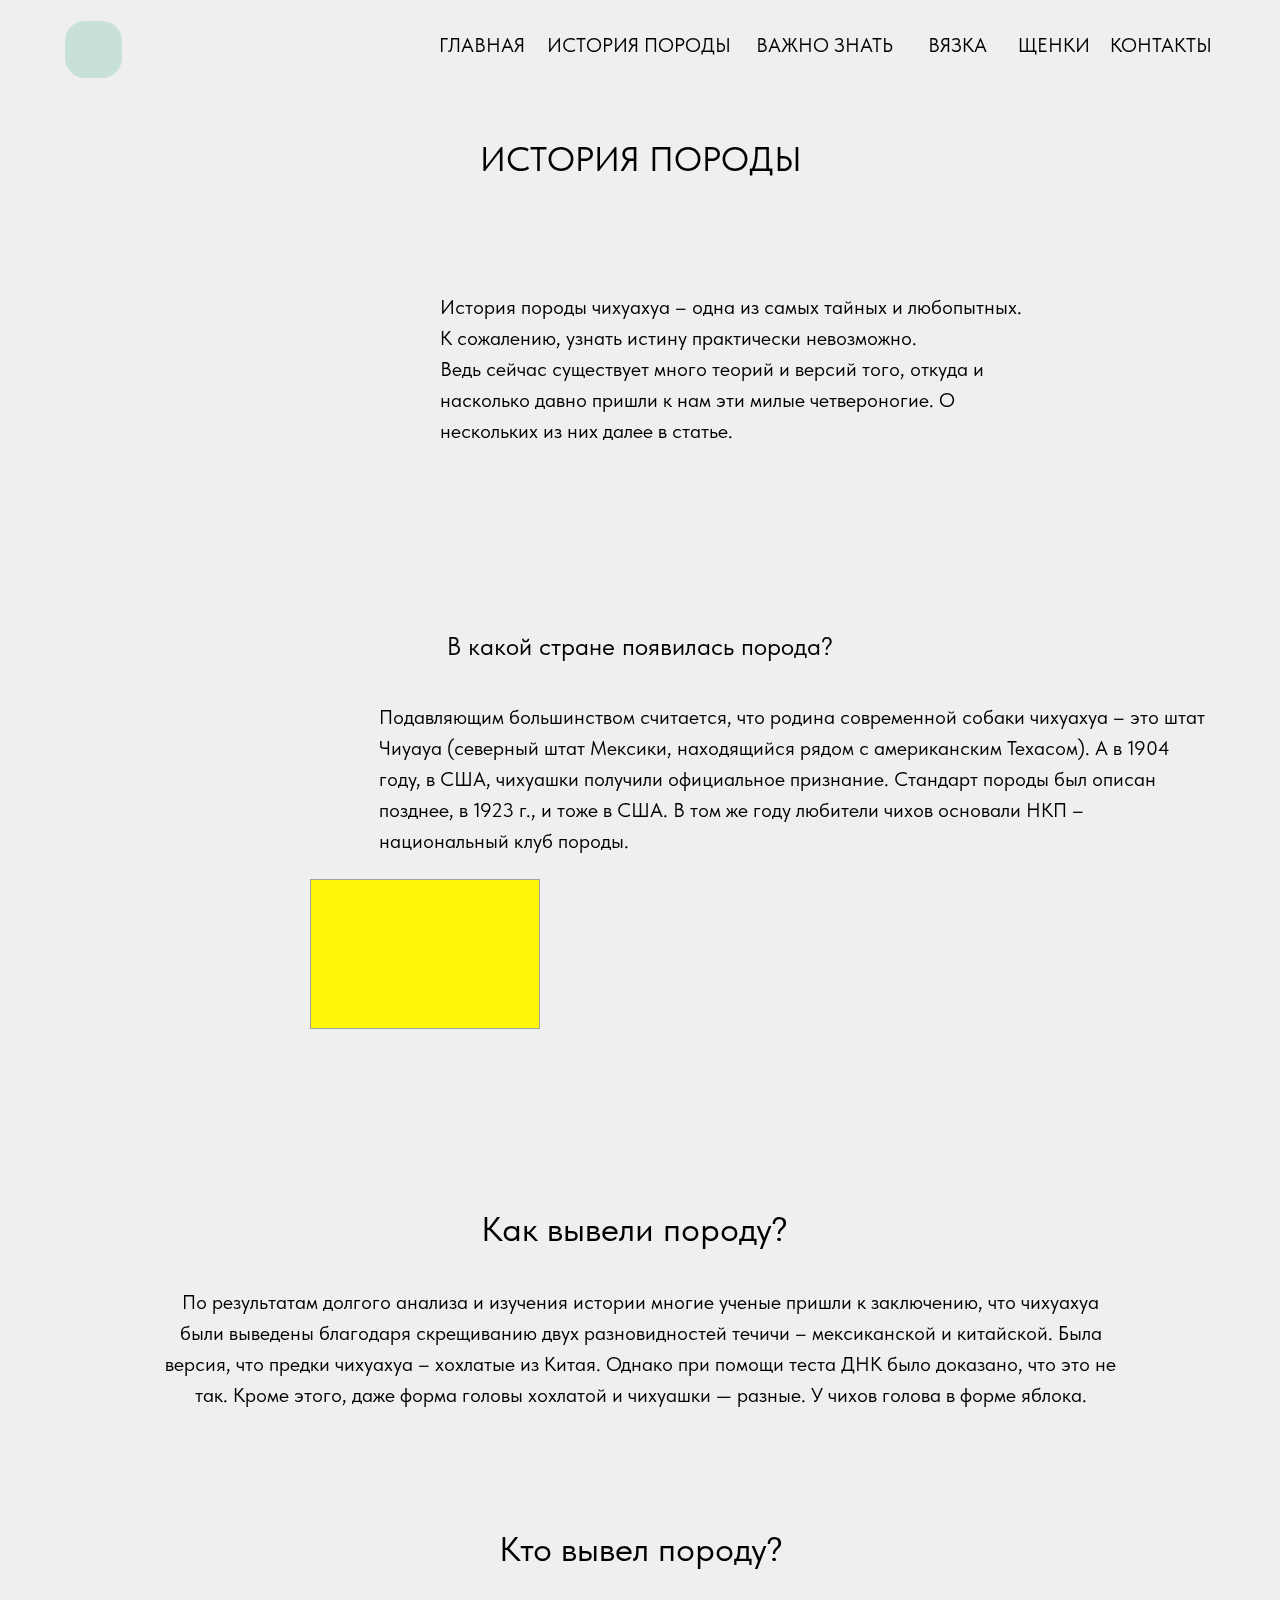
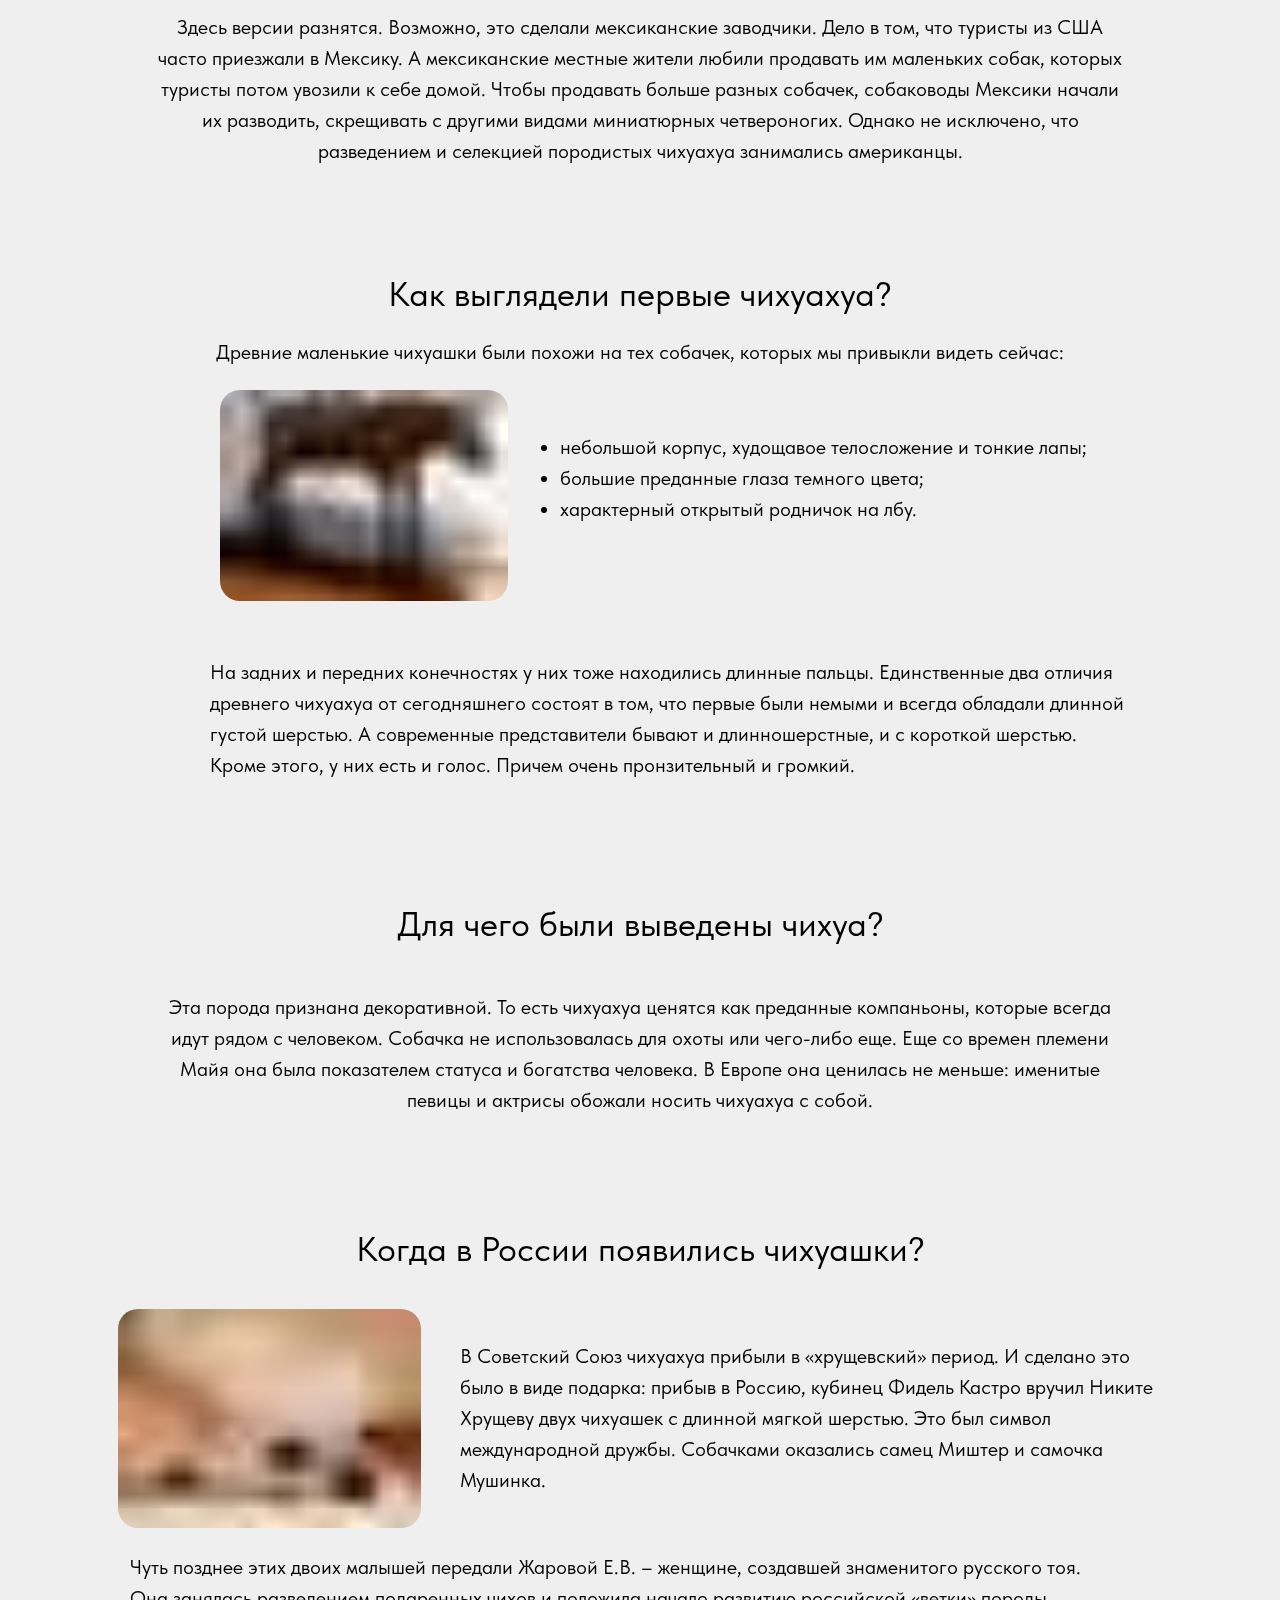
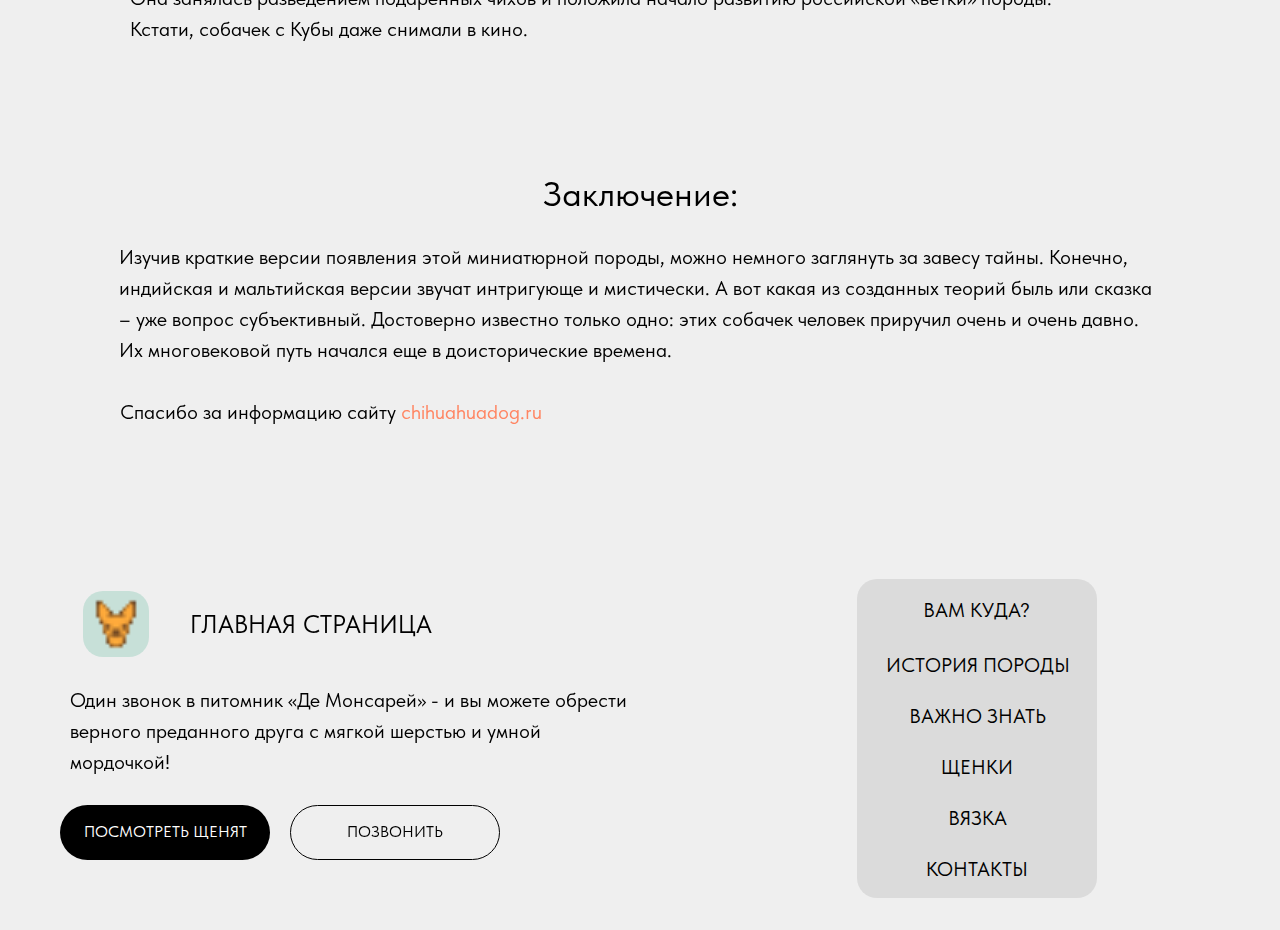
<file: histori.html>
﻿<!DOCTYPE html><html> <head><meta charset="utf-8"><meta http-equiv="Content-Type" content="text/html; charset=utf-8"><meta name="viewport" content="width=device-width, initial-scale=1.0"><!--metatextblock--><title>ИСТОРИЯ ПОРОДЫ</title><meta property="og:url" content="http://80808.tilda.ws/histori"><meta property="og:title" content="ИСТОРИЯ ПОРОДЫ"><meta property="og:description" content=""><meta property="og:type" content="website"><link rel="canonical" href="histori.html"><!--/metatextblock--><meta property="fb:app_id" content="257953674358265"><meta name="format-detection" content="telephone=no"><meta http-equiv="x-dns-prefetch-control" content="on"><link rel="dns-prefetch" href="https://ws.tildacdn.com"><link rel="dns-prefetch" href="https://static.tildacdn.info"><meta name="robots" content="nofollow"><link rel="shortcut icon" href="img/tildafavicon.ico" type="image/x-icon"><!-- Assets --><script src="js/tilda-fallback-1.0.min.js" charset="utf-8" async=""></script><link rel="stylesheet" href="css/tilda-grid-3.0.min.css" type="text/css" media="all" onerror="this.loaderr='y';"><link rel="stylesheet" href="tilda-blocks-page30832314.min.css?t=1665836642" type="text/css" media="all" onerror="this.loaderr='y';"><link rel="stylesheet" href="css/tilda-animation-1.0.min.css" type="text/css" media="all" onerror="this.loaderr='y';"><link rel="stylesheet" href="css/fonts-tildasans.css" type="text/css" media="all" onerror="this.loaderr='y';"><script type="text/javascript">(function (d) {
if (!d.visibilityState) {
var s = d.createElement('script');
s.src = 'https://static.tildacdn.info/js/tilda-polyfill-1.0.min.js';
d.getElementsByTagName('head')[0].appendChild(s);
}
})(document);
function t_onReady(func) {
if (document.readyState != 'loading') {
func();
} else {
document.addEventListener('DOMContentLoaded', func);
}
}
function t_onFuncLoad(funcName, okFunc, time) {
if (typeof window[funcName] === 'function') {
okFunc();
} else {
setTimeout(function() {
t_onFuncLoad(funcName, okFunc, time);
},(time || 100));
}
}</script><script src="js/jquery-1.10.2.min.js" onerror="this.loaderr='y';"></script><script src="js/tilda-scripts-3.0.min.js" onerror="this.loaderr='y';"></script><script src="tilda-blocks-page30832314.min.js?t=1665836642" onerror="this.loaderr='y';"></script><script src="js/lazyload-1.3.min.js" charset="utf-8" async="" onerror="this.loaderr='y';"></script><script src="js/tilda-animation-1.0.min.js" charset="utf-8" async="" onerror="this.loaderr='y';"></script><script src="js/tilda-zero-1.1.min.js" charset="utf-8" async="" onerror="this.loaderr='y';"></script><script src="js/tilda-events-1.0.min.js" charset="utf-8" async="" onerror="this.loaderr='y';"></script><script src="js/tilda-animation-sbs-1.0.min.js" charset="utf-8" async="" onerror="this.loaderr='y';"></script><script type="text/javascript">window.dataLayer = window.dataLayer || [];</script><script type="text/javascript">(function () {
if((/bot|google|yandex|baidu|bing|msn|duckduckbot|teoma|slurp|crawler|spider|robot|crawling|facebook/i.test(navigator.userAgent))===false && typeof(sessionStorage)!='undefined' && sessionStorage.getItem('visited')!=='y' && document.visibilityState){
var style=document.createElement('style');
style.type='text/css';
style.innerHTML='@media screen and (min-width: 980px) {.t-records {opacity: 0;}.t-records_animated {-webkit-transition: opacity ease-in-out .2s;-moz-transition: opacity ease-in-out .2s;-o-transition: opacity ease-in-out .2s;transition: opacity ease-in-out .2s;}.t-records.t-records_visible {opacity: 1;}}';
document.getElementsByTagName('head')[0].appendChild(style);
function t_setvisRecs(){
var alr=document.querySelectorAll('.t-records');
Array.prototype.forEach.call(alr, function(el) {
el.classList.add("t-records_animated");
});
setTimeout(function () {
Array.prototype.forEach.call(alr, function(el) {
el.classList.add("t-records_visible");
});
sessionStorage.setItem("visited", "y");
}, 400);
} 
document.addEventListener('DOMContentLoaded', t_setvisRecs);
}
})();</script></head><body class="t-body" style="margin:0;"><!--allrecords--><div id="allrecords" class="t-records" data-hook="blocks-collection-content-node" data-tilda-project-id="6162337" data-tilda-page-id="30832314" data-tilda-page-alias="histori" data-tilda-formskey="aafb9241a359467cf3be629a86162337" data-tilda-lazy="yes"><div id="rec501762454" class="r t-rec" style=" " data-animationappear="off" data-record-type="396"><!-- T396 --><style>#rec501762454 .t396__artboard{min-height: 3760px;height: 100vh; background-color: #efefef;}#rec501762454 .t396__filter{min-height: 3760px;height: 100vh;}#rec501762454 .t396__carrier{min-height: 3760px;height: 100vh;background-position: center center;background-attachment: fixed;transform:translate3d(0,0,0);-moz-transform: unset;background-size:cover;background-repeat:no-repeat;}@media screen and (min-width: 1200px){#rec501762454 .t396__carrier-wrapper{clip-path: inset(0 0 0 0);position: absolute;top: 0;left: 0;width: 100%;height: 100%;}#rec501762454 .t396__carrier{position: fixed;display: block;top: 0;left: 0;width: 100%;height: 100%;background-size: cover;background-position: center center;transform: translateZ(0);will-change: transform;pointer-events: none;}}@media screen and (max-width: 1199px){#rec501762454 .t396__artboard{}#rec501762454 .t396__filter{}#rec501762454 .t396__carrier{background-attachment:scroll;}}@media screen and (max-width: 959px){#rec501762454 .t396__artboard{min-height: 4520px;}#rec501762454 .t396__filter{min-height: 4520px;}#rec501762454 .t396__carrier{min-height: 4520px;}}@media screen and (max-width: 639px){#rec501762454 .t396__artboard{min-height: 4750px;}#rec501762454 .t396__filter{min-height: 4750px;}#rec501762454 .t396__carrier{min-height: 4750px;}}@media screen and (max-width: 479px){#rec501762454 .t396__artboard{min-height: 4550px;}#rec501762454 .t396__filter{min-height: 4550px;}#rec501762454 .t396__carrier{min-height: 4550px;}}#rec501762454 .tn-elem[data-elem-id="1665147555516"]{z-index:17;top: -603px;left: 238px;width:634px;height:46px;}#rec501762454 .tn-elem[data-elem-id="1665147555516"] .tn-atom{border-radius:20px;background-color:#383838;background-position:center center;background-attachment:scroll;border-color:transparent;border-style:solid;}@media screen and (max-width: 1199px){#rec501762454 .tn-elem[data-elem-id="1665147555516"]{top: 19px;left: -1356px;}#rec501762454 .tn-elem[data-elem-id="1665147555516"] .tn-atom{background-attachment:scroll;}}@media screen and (max-width: 959px){#rec501762454 .tn-elem[data-elem-id="1665147555516"]{top: 43px;left: -479px;}}@media screen and (max-width: 639px){}@media screen and (max-width: 479px){#rec501762454 .tn-elem[data-elem-id="1665147555516"]{top: 36px;left: -524px;}}#rec501762454 .tn-elem[data-elem-id="1665147591822"]{z-index:19;top: -725px;left: 674px;width:34px;height:4px;}#rec501762454 .tn-elem[data-elem-id="1665147591822"] .tn-atom{background-color:#fff705;background-position:center center;border-color:transparent;border-style:solid;}#rec501762454 .tn-elem[data-elem-id="1665147591822"] .tn-atom{-webkit-transform:rotate(NaNdeg); -moz-transform:rotate(NaNdeg); transform:rotate(NaNdeg);}@media screen and (max-width: 1199px){#rec501762454 .tn-elem[data-elem-id="1665147591822"]{top: 33px;left: -770px;}}@media screen and (max-width: 959px){#rec501762454 .tn-elem[data-elem-id="1665147591822"]{top: 57px;left: 108px;}}@media screen and (max-width: 639px){}@media screen and (max-width: 479px){#rec501762454 .tn-elem[data-elem-id="1665147591822"]{top: 50px;left: 63px;}}#rec501762454 .tn-elem[data-elem-id="1665147779956"]{z-index:20;top: -669px;left: 878px;width:47px;height:4px;}#rec501762454 .tn-elem[data-elem-id="1665147779956"] .tn-atom{background-color:#fff705;background-position:center center;border-color:transparent;border-style:solid;}@media screen and (max-width: 1199px){#rec501762454 .tn-elem[data-elem-id="1665147779956"]{top: 41px;left: -782px;}}@media screen and (max-width: 959px){#rec501762454 .tn-elem[data-elem-id="1665147779956"]{top: 64px;left: 96px;}}@media screen and (max-width: 639px){}@media screen and (max-width: 479px){#rec501762454 .tn-elem[data-elem-id="1665147779956"]{top: 57px;left: 51px;}}#rec501762454 .tn-elem[data-elem-id="1665147811404"]{z-index:22;top: -661px;left: 776px;width:34px;height:4px;}#rec501762454 .tn-elem[data-elem-id="1665147811404"] .tn-atom{background-color:#fff705;background-position:center center;border-color:transparent;border-style:solid;}@media screen and (max-width: 1199px){#rec501762454 .tn-elem[data-elem-id="1665147811404"]{top: 49px;left: -770px;}}@media screen and (max-width: 959px){#rec501762454 .tn-elem[data-elem-id="1665147811404"]{top: 72px;left: 108px;}}@media screen and (max-width: 639px){}@media screen and (max-width: 479px){#rec501762454 .tn-elem[data-elem-id="1665147811404"]{top: 65px;left: 63px;}}#rec501762454 .tn-elem[data-elem-id="1665148247022"]{z-index:18;top: -139px;left: 71px;width:27%;height:100vh;}#rec501762454 .tn-elem[data-elem-id="1665148247022"] .tn-atom{background-color:#ffffff;background-position:center center;background-attachment:scroll;border-color:transparent;border-style:solid;}@media screen and (max-width: 1199px){#rec501762454 .tn-elem[data-elem-id="1665148247022"]{top: -4px;left: -121px;}#rec501762454 .tn-elem[data-elem-id="1665148247022"] .tn-atom{background-attachment:scroll;}}@media screen and (max-width: 959px){#rec501762454 .tn-elem[data-elem-id="1665148247022"]{top: -1px;left: -51px;width:40%;height:11vh;}}@media screen and (max-width: 639px){#rec501762454 .tn-elem[data-elem-id="1665148247022"]{top: 0px;left: -67px;width:51%;height:10vh;}}@media screen and (max-width: 479px){#rec501762454 .tn-elem[data-elem-id="1665148247022"]{top: 0px;left: -101px;width:66%;height:11vh;}}#rec501762454 .tn-elem[data-elem-id="1665148464755"]{color:#000000;z-index:23;top: -633px;left: 1096px;width:111px;}#rec501762454 .tn-elem[data-elem-id="1665148464755"] .tn-atom{color:#000000;font-size:20px;font-family:'TildaSans',Arial,sans-serif;line-height:1.55;font-weight:400;background-position:center center;border-color:transparent;border-style:solid;}@media screen and (max-width: 1199px){#rec501762454 .tn-elem[data-elem-id="1665148464755"]{top: 73px;left: -1270px;}}@media screen and (max-width: 959px){#rec501762454 .tn-elem[data-elem-id="1665148464755"]{top: 98px;left: -337px;}}@media screen and (max-width: 639px){}@media screen and (max-width: 479px){}#rec501762454 .tn-elem[data-elem-id="1665164757226"]{color:#000000;z-index:24;top: -573px;left: 1096px;width:111px;}#rec501762454 .tn-elem[data-elem-id="1665164757226"] .tn-atom{color:#000000;font-size:20px;font-family:'TildaSans',Arial,sans-serif;line-height:1.55;font-weight:400;background-position:center center;border-color:transparent;border-style:solid;}@media screen and (max-width: 1199px){#rec501762454 .tn-elem[data-elem-id="1665164757226"]{top: 135px;left: -1270px;}}@media screen and (max-width: 959px){#rec501762454 .tn-elem[data-elem-id="1665164757226"]{top: 159px;left: -337px;width:81px;}}@media screen and (max-width: 639px){}@media screen and (max-width: 479px){}#rec501762454 .tn-elem[data-elem-id="1665164760833"]{color:#000000;z-index:25;top: -511px;left: 1096px;width:111px;}#rec501762454 .tn-elem[data-elem-id="1665164760833"] .tn-atom{color:#000000;font-size:20px;font-family:'TildaSans',Arial,sans-serif;line-height:1.55;font-weight:400;background-position:center center;border-color:transparent;border-style:solid;}@media screen and (max-width: 1199px){#rec501762454 .tn-elem[data-elem-id="1665164760833"]{top: 195px;left: -1270px;}}@media screen and (max-width: 959px){#rec501762454 .tn-elem[data-elem-id="1665164760833"]{top: 220px;left: -337px;width:77px;}}@media screen and (max-width: 639px){}@media screen and (max-width: 479px){}#rec501762454 .tn-elem[data-elem-id="1665164765735"]{color:#000000;z-index:27;top: -451px;left: 1096px;width:111px;}#rec501762454 .tn-elem[data-elem-id="1665164765735"] .tn-atom{color:#000000;font-size:20px;font-family:'TildaSans',Arial,sans-serif;line-height:1.55;font-weight:400;background-position:center center;border-color:transparent;border-style:solid;}@media screen and (max-width: 1199px){#rec501762454 .tn-elem[data-elem-id="1665164765735"]{top: 257px;left: -1270px;}}@media screen and (max-width: 959px){#rec501762454 .tn-elem[data-elem-id="1665164765735"]{top: 281px;left: -337px;width:188px;}}@media screen and (max-width: 639px){}@media screen and (max-width: 479px){}#rec501762454 .tn-elem[data-elem-id="1665164852131"]{color:#000000;z-index:28;top: -391px;left: 1096px;width:118px;}#rec501762454 .tn-elem[data-elem-id="1665164852131"] .tn-atom{color:#000000;font-size:20px;font-family:'TildaSans',Arial,sans-serif;line-height:1.55;font-weight:400;background-position:center center;border-color:transparent;border-style:solid;}@media screen and (max-width: 1199px){#rec501762454 .tn-elem[data-elem-id="1665164852131"]{top: 317px;left: -1270px;}}@media screen and (max-width: 959px){#rec501762454 .tn-elem[data-elem-id="1665164852131"]{top: 342px;left: -337px;width:151px;}}@media screen and (max-width: 639px){}@media screen and (max-width: 479px){}#rec501762454 .tn-elem[data-elem-id="1665165738181"]{color:#000000;z-index:29;top: -449px;left: 1140px;width:173px;}#rec501762454 .tn-elem[data-elem-id="1665165738181"] .tn-atom{color:#000000;font-size:20px;font-family:'TildaSans',Arial,sans-serif;line-height:1.55;font-weight:400;background-position:center center;border-color:transparent;border-style:solid;}@media screen and (max-width: 1199px){#rec501762454 .tn-elem[data-elem-id="1665165738181"]{top: 383px;left: -1270px;}}@media screen and (max-width: 959px){#rec501762454 .tn-elem[data-elem-id="1665165738181"]{top: 440px;left: -337px;}}@media screen and (max-width: 639px){}@media screen and (max-width: 479px){}#rec501762454 .tn-elem[data-elem-id="1665579363884"]{color:#000000;text-align:center;z-index:30;top: calc(50vh - 1880px + 30px);left: calc(50% - 600px + 399px);width:60px;}#rec501762454 .tn-elem[data-elem-id="1665579363884"] .tn-atom{color:#000000;font-size:20px;font-family:'TildaSans',Arial,sans-serif;line-height:1.55;font-weight:400;background-position:center center;border-color:transparent;border-style:solid;}@media screen and (max-width: 1199px){#rec501762454 .tn-elem[data-elem-id="1665579363884"]{top: calc(50vh - 1880px + 20px);left: calc(50% - 480px + 229px);}#rec501762454 .tn-elem[data-elem-id="1665579363884"] .tn-atom{font-size:15px;}}@media screen and (max-width: 959px){#rec501762454 .tn-elem[data-elem-id="1665579363884"]{top: calc(50vh - 2260px + -100px);left: calc(50% - 320px + -16px);}}@media screen and (max-width: 639px){#rec501762454 .tn-elem[data-elem-id="1665579363884"]{top: calc(50vh - 2375px + -95px);left: calc(50% - 240px + 417px);}}@media screen and (max-width: 479px){#rec501762454 .tn-elem[data-elem-id="1665579363884"]{top: calc(-110px);left: calc(50% - 160px + 337px);}}#rec501762454 .tn-elem[data-elem-id="1665579406691"]{z-index:31;top: calc(50vh - 1880px + 21px);left: calc(50% - 600px + 25px);width:57px;height:57px;}#rec501762454 .tn-elem[data-elem-id="1665579406691"] .tn-atom{border-radius:20px;background-color:#c7e0d8;background-position:center center;background-size:cover;background-repeat:no-repeat;border-color:transparent;border-style:solid;}@media screen and (max-width: 1199px){#rec501762454 .tn-elem[data-elem-id="1665579406691"]{top: calc(50vh - 1880px + 12px);left: calc(50% - 480px + 37px);}}@media screen and (max-width: 959px){#rec501762454 .tn-elem[data-elem-id="1665579406691"]{top: calc(50vh - 2260px + 4px);left: calc(50% - 320px + -336px);}}@media screen and (max-width: 639px){#rec501762454 .tn-elem[data-elem-id="1665579406691"]{top: calc(50vh - 2375px + 16px);left: calc(50% - 240px + -337px);}}@media screen and (max-width: 479px){#rec501762454 .tn-elem[data-elem-id="1665579406691"]{top: calc(14px);left: calc(50% - 160px + -337px);}}#rec501762454 .tn-elem[data-elem-id="1665579426564"]{color:#000000;text-align:center;z-index:32;top: calc(50vh - 1880px + 30px);left: calc(50% - 600px + 505px);width:187px;}#rec501762454 .tn-elem[data-elem-id="1665579426564"] .tn-atom{color:#000000;font-size:20px;font-family:'TildaSans',Arial,sans-serif;line-height:1.55;font-weight:400;background-position:center center;border-color:transparent;border-style:solid;}@media screen and (max-width: 1199px){#rec501762454 .tn-elem[data-elem-id="1665579426564"]{top: calc(50vh - 1880px + 20px);left: calc(50% - 480px + 315px);width:152px;}#rec501762454 .tn-elem[data-elem-id="1665579426564"] .tn-atom{font-size:15px;}}@media screen and (max-width: 959px){#rec501762454 .tn-elem[data-elem-id="1665579426564"]{top: calc(50vh - 2260px + -100px);left: calc(50% - 320px + 70px);}}@media screen and (max-width: 639px){#rec501762454 .tn-elem[data-elem-id="1665579426564"]{top: calc(50vh - 2375px + -95px);left: calc(50% - 240px + -84px);}}@media screen and (max-width: 479px){#rec501762454 .tn-elem[data-elem-id="1665579426564"]{top: calc(-110px);left: calc(50% - 160px + -164px);}}#rec501762454 .tn-elem[data-elem-id="1665579493001"]{color:#000000;text-align:center;z-index:33;top: calc(50vh - 1880px + 30px);left: calc(50% - 600px + 877px);width:81px;}#rec501762454 .tn-elem[data-elem-id="1665579493001"] .tn-atom{color:#000000;font-size:20px;font-family:'TildaSans',Arial,sans-serif;line-height:1.55;font-weight:400;background-position:center center;border-color:transparent;border-style:solid;}@media screen and (max-width: 1199px){#rec501762454 .tn-elem[data-elem-id="1665579493001"]{top: calc(50vh - 1880px + 20px);left: calc(50% - 480px + 619px);}#rec501762454 .tn-elem[data-elem-id="1665579493001"] .tn-atom{font-size:15px;}}@media screen and (max-width: 959px){#rec501762454 .tn-elem[data-elem-id="1665579493001"]{top: calc(50vh - 2260px + -100px);left: calc(50% - 320px + 374px);}}@media screen and (max-width: 639px){#rec501762454 .tn-elem[data-elem-id="1665579493001"]{top: calc(50vh - 2375px + -95px);left: calc(50% - 240px + 220px);}}@media screen and (max-width: 479px){#rec501762454 .tn-elem[data-elem-id="1665579493001"]{top: calc(-110px);left: calc(50% - 160px + 140px);}}#rec501762454 .tn-elem[data-elem-id="1665580244507"]{color:#000000;text-align:center;z-index:34;top: calc(50vh - 1880px + 30px);left: calc(50% - 600px + 978px);width:60px;}#rec501762454 .tn-elem[data-elem-id="1665580244507"] .tn-atom{color:#000000;font-size:20px;font-family:'TildaSans',Arial,sans-serif;line-height:1.55;font-weight:400;background-position:center center;border-color:transparent;border-style:solid;}@media screen and (max-width: 1199px){#rec501762454 .tn-elem[data-elem-id="1665580244507"]{top: calc(50vh - 1880px + 20px);left: calc(50% - 480px + 720px);}#rec501762454 .tn-elem[data-elem-id="1665580244507"] .tn-atom{font-size:15px;}}@media screen and (max-width: 959px){#rec501762454 .tn-elem[data-elem-id="1665580244507"]{top: calc(50vh - 2260px + -100px);left: calc(50% - 320px + 476px);}}@media screen and (max-width: 639px){#rec501762454 .tn-elem[data-elem-id="1665580244507"]{top: calc(50vh - 2375px + -95px);left: calc(50% - 240px + 503px);}}@media screen and (max-width: 479px){#rec501762454 .tn-elem[data-elem-id="1665580244507"]{top: calc(-110px);left: calc(50% - 160px + 423px);}}#rec501762454 .tn-elem[data-elem-id="1665580273949"]{color:#000000;text-align:center;z-index:35;top: calc(50vh - 1880px + 30px);left: calc(50% - 600px + 1070px);width:60px;}#rec501762454 .tn-elem[data-elem-id="1665580273949"] .tn-atom{color:#000000;font-size:20px;font-family:'TildaSans',Arial,sans-serif;line-height:1.55;font-weight:400;background-position:center center;border-color:transparent;border-style:solid;}@media screen and (max-width: 1199px){#rec501762454 .tn-elem[data-elem-id="1665580273949"]{top: calc(50vh - 1880px + 20px);left: calc(50% - 480px + 800px);}#rec501762454 .tn-elem[data-elem-id="1665580273949"] .tn-atom{font-size:15px;}}@media screen and (max-width: 959px){#rec501762454 .tn-elem[data-elem-id="1665580273949"]{top: calc(50vh - 2260px + -100px);left: calc(50% - 320px + 556px);}}@media screen and (max-width: 639px){#rec501762454 .tn-elem[data-elem-id="1665580273949"]{top: calc(50vh - 2375px + -95px);left: calc(50% - 240px + 321px);}}@media screen and (max-width: 479px){#rec501762454 .tn-elem[data-elem-id="1665580273949"]{top: calc(-110px);left: calc(50% - 160px + 241px);}}#rec501762454 .tn-elem[data-elem-id="1665744988406"]{color:#000000;text-align:center;z-index:36;top: calc(50vh - 1880px + 30px);left: calc(50% - 600px + 712px);width:145px;}#rec501762454 .tn-elem[data-elem-id="1665744988406"] .tn-atom{color:#000000;font-size:20px;font-family:'TildaSans',Arial,sans-serif;line-height:1.55;font-weight:400;background-position:center center;border-color:transparent;border-style:solid;}@media screen and (max-width: 1199px){#rec501762454 .tn-elem[data-elem-id="1665744988406"]{top: calc(50vh - 1880px + 20px);left: calc(50% - 480px + 487px);width:112px;}#rec501762454 .tn-elem[data-elem-id="1665744988406"] .tn-atom{font-size:15px;}}@media screen and (max-width: 959px){#rec501762454 .tn-elem[data-elem-id="1665744988406"]{top: calc(50vh - 2260px + -100px);left: calc(50% - 320px + 242px);}}@media screen and (max-width: 639px){#rec501762454 .tn-elem[data-elem-id="1665744988406"]{top: calc(50vh - 2375px + -95px);left: calc(50% - 240px + 88px);}}@media screen and (max-width: 479px){#rec501762454 .tn-elem[data-elem-id="1665744988406"]{top: calc(-110px);left: calc(50% - 160px + 8px);}}#rec501762454 .tn-elem[data-elem-id="1665767352290"]{color:#000000;z-index:37;top: -539px;left: 1238px;width:118px;}#rec501762454 .tn-elem[data-elem-id="1665767352290"] .tn-atom{color:#000000;font-size:20px;font-family:'TildaSans',Arial,sans-serif;line-height:1.55;font-weight:400;background-position:center center;border-color:transparent;border-style:solid;}@media screen and (max-width: 1199px){#rec501762454 .tn-elem[data-elem-id="1665767352290"]{top: 317px;left: -1270px;}}@media screen and (max-width: 959px){#rec501762454 .tn-elem[data-elem-id="1665767352290"]{top: 395px;left: -336px;}}@media screen and (max-width: 639px){}@media screen and (max-width: 479px){}#rec501762454 .tn-elem[data-elem-id="1665829464527"]{color:#000000;text-align:center;z-index:16;top: calc(50vh - 1880px + 132px);left: calc(50% - 600px + 432px);width:337px;}#rec501762454 .tn-elem[data-elem-id="1665829464527"] .tn-atom{color:#000000;font-size:35px;font-family:'TildaSans',Arial,sans-serif;line-height:1.55;font-weight:400;background-position:center center;border-color:transparent;border-style:solid;}@media screen and (max-width: 1199px){#rec501762454 .tn-elem[data-elem-id="1665829464527"]{top: calc(50vh - 1880px + 95px);left: calc(50% - 480px + 310px);}}@media screen and (max-width: 959px){#rec501762454 .tn-elem[data-elem-id="1665829464527"]{top: calc(50vh - 2260px + 94px);left: calc(50% - 320px + 152px);}}@media screen and (max-width: 639px){#rec501762454 .tn-elem[data-elem-id="1665829464527"]{top: calc(50vh - 2375px + 116px);left: calc(50% - 240px + 72px);}}@media screen and (max-width: 479px){#rec501762454 .tn-elem[data-elem-id="1665829464527"]{top: calc(100px);left: calc(50% - 160px + -8px);}#rec501762454 .tn-elem[data-elem-id="1665829464527"] .tn-atom{font-size:30px;}}#rec501762454 .tn-elem[data-elem-id="1665829464556"]{color:#000000;z-index:14;top: calc(50vh - 1880px + 292px);left: calc(50% - 600px + 400px);width:595px;}#rec501762454 .tn-elem[data-elem-id="1665829464556"] .tn-atom{color:#000000;font-size:20px;font-family:'TildaSans',Arial,sans-serif;line-height:1.55;font-weight:400;background-position:center center;border-color:transparent;border-style:solid;}@media screen and (max-width: 1199px){#rec501762454 .tn-elem[data-elem-id="1665829464556"]{top: calc(50vh - 1880px + 195px);left: calc(50% - 480px + 400px);width:552px;}}@media screen and (max-width: 959px){#rec501762454 .tn-elem[data-elem-id="1665829464556"]{top: calc(50vh - 2260px + 474px);left: calc(50% - 320px + 57px);width:527px;}}@media screen and (max-width: 639px){#rec501762454 .tn-elem[data-elem-id="1665829464556"]{top: calc(50vh - 2375px + 496px);left: calc(50% - 240px + 19px);width:443px;}#rec501762454 .tn-elem[data-elem-id="1665829464556"] .tn-atom{font-size:18px;}}@media screen and (max-width: 479px){#rec501762454 .tn-elem[data-elem-id="1665829464556"]{top: calc(425px);left: calc(50% - 160px + 13px);width:295px;}#rec501762454 .tn-elem[data-elem-id="1665829464556"] .tn-atom{font-size:15px;}}#rec501762454 .tn-elem[data-elem-id="1665829464577"]{z-index:15;top: calc(50vh - 1880px + 262px);left: calc(50% - 600px + 46px);width:324px;height:222px;}#rec501762454 .tn-elem[data-elem-id="1665829464577"] .tn-atom{border-radius:20px;background-position:center center;background-size:cover;background-repeat:no-repeat;border-color:transparent;border-style:solid;}@media screen and (max-width: 1199px){}@media screen and (max-width: 959px){#rec501762454 .tn-elem[data-elem-id="1665829464577"]{top: calc(50vh - 2260px + 192px);left: calc(50% - 320px + 158px);}}@media screen and (max-width: 639px){#rec501762454 .tn-elem[data-elem-id="1665829464577"]{top: calc(50vh - 2375px + 214px);left: calc(50% - 240px + 78px);}}@media screen and (max-width: 479px){#rec501762454 .tn-elem[data-elem-id="1665829464577"]{top: calc(186px);left: calc(50% - 160px + 14px);width:292px;height:200px;}}#rec501762454 .tn-elem[data-elem-id="1665829464599"]{color:#000000;z-index:13;top: calc(50vh - 1880px + 627px);left: calc(50% - 600px + 407px);width:476px;}#rec501762454 .tn-elem[data-elem-id="1665829464599"] .tn-atom{color:#000000;font-size:25px;font-family:'TildaSans',Arial,sans-serif;line-height:1.55;font-weight:400;background-position:center center;border-color:transparent;border-style:solid;}@media screen and (max-width: 1199px){#rec501762454 .tn-elem[data-elem-id="1665829464599"]{top: calc(50vh - 1880px + 495px);left: calc(50% - 480px + 242px);}#rec501762454 .tn-elem[data-elem-id="1665829464599"]{text-align:center;}}@media screen and (max-width: 959px){#rec501762454 .tn-elem[data-elem-id="1665829464599"]{top: calc(50vh - 2260px + 764px);left: calc(50% - 320px + 82px);}}@media screen and (max-width: 639px){#rec501762454 .tn-elem[data-elem-id="1665829464599"]{top: calc(50vh - 2375px + 746px);left: calc(50% - 240px + 14px);width:453px;}}@media screen and (max-width: 479px){#rec501762454 .tn-elem[data-elem-id="1665829464599"]{top: calc(610px);left: calc(50% - 160px + 15px);width:291px;}}#rec501762454 .tn-elem[data-elem-id="1665829464615"]{color:#000000;z-index:11;top: calc(50vh - 1880px + 702px);left: calc(50% - 600px + 339px);width:834px;}#rec501762454 .tn-elem[data-elem-id="1665829464615"] .tn-atom{color:#000000;font-size:20px;font-family:'TildaSans',Arial,sans-serif;line-height:1.55;font-weight:400;background-position:center center;border-color:transparent;border-style:solid;}@media screen and (max-width: 1199px){#rec501762454 .tn-elem[data-elem-id="1665829464615"]{top: calc(50vh - 1880px + 605px);left: calc(50% - 480px + 339px);width:606px;}}@media screen and (max-width: 959px){#rec501762454 .tn-elem[data-elem-id="1665829464615"]{top: calc(50vh - 2260px + 1159px);left: calc(50% - 320px + 27px);width:586px;}}@media screen and (max-width: 639px){#rec501762454 .tn-elem[data-elem-id="1665829464615"]{top: calc(50vh - 2375px + 1106px);left: calc(50% - 240px + 23px);width:434px;}#rec501762454 .tn-elem[data-elem-id="1665829464615"] .tn-atom{font-size:18px;}}@media screen and (max-width: 479px){#rec501762454 .tn-elem[data-elem-id="1665829464615"]{top: calc(1090px);left: calc(50% - 160px + 15px);width:290px;}#rec501762454 .tn-elem[data-elem-id="1665829464615"] .tn-atom{font-size:15px;}}#rec501762454 .tn-elem[data-elem-id="1665829464633"]{z-index:10;top: calc(50vh - 1880px + 879px);left: calc(50% - 600px + 270px);width:230px;height:150px;}#rec501762454 .tn-elem[data-elem-id="1665829464633"] .tn-atom{border-width:1px;background-color:#fff705;background-position:center center;background-size:cover;background-repeat:no-repeat;border-color:#a19f9f;border-style:solid;}@media screen and (max-width: 1199px){#rec501762454 .tn-elem[data-elem-id="1665829464633"]{top: calc(50vh - 1880px + 801px);left: calc(50% - 480px + 260px);}}@media screen and (max-width: 959px){#rec501762454 .tn-elem[data-elem-id="1665829464633"]{top: calc(50vh - 2260px + 904px);left: calc(50% - 320px + 332px);}}@media screen and (max-width: 639px){#rec501762454 .tn-elem[data-elem-id="1665829464633"]{top: calc(50vh - 2375px + 880px);left: calc(50% - 240px + 236px);}}@media screen and (max-width: 479px){#rec501762454 .tn-elem[data-elem-id="1665829464633"]{top: calc(918px);left: calc(50% - 160px + 67px);width:186px;height:121px;}}#rec501762454 .tn-elem[data-elem-id="1665829464654"]{z-index:12;top: calc(50vh - 1880px + 672px);left: calc(50% - 600px + 44px);width:240px;height:277px;}#rec501762454 .tn-elem[data-elem-id="1665829464654"] .tn-atom{background-position:center center;background-size:cover;background-repeat:no-repeat;border-color:transparent;border-style:solid;}@media screen and (max-width: 1199px){}@media screen and (max-width: 959px){#rec501762454 .tn-elem[data-elem-id="1665829464654"]{top: calc(50vh - 2260px + 798px);left: calc(50% - 320px + 45px);}}@media screen and (max-width: 639px){#rec501762454 .tn-elem[data-elem-id="1665829464654"]{top: calc(50vh - 2375px + 853px);left: calc(50% - 240px + 27px);width:200px;height:231px;}}@media screen and (max-width: 479px){#rec501762454 .tn-elem[data-elem-id="1665829464654"]{top: calc(704px);left: calc(50% - 160px + 75px);width:170px;height:196px;}}#rec501762454 .tn-elem[data-elem-id="1665829464674"]{color:#000000;z-index:38;top: calc(50vh - 1880px + 1202px);left: calc(50% - 600px + 441px);width:319px;}#rec501762454 .tn-elem[data-elem-id="1665829464674"] .tn-atom{color:#000000;font-size:35px;font-family:'TildaSans',Arial,sans-serif;line-height:1.55;font-weight:400;background-position:center center;border-color:transparent;border-style:solid;}@media screen and (max-width: 1199px){#rec501762454 .tn-elem[data-elem-id="1665829464674"]{top: calc(50vh - 1880px + 1105px);left: calc(50% - 480px + 321px);}}@media screen and (max-width: 959px){#rec501762454 .tn-elem[data-elem-id="1665829464674"]{top: calc(50vh - 2260px + 1404px);left: calc(50% - 320px + 161px);}}@media screen and (max-width: 639px){#rec501762454 .tn-elem[data-elem-id="1665829464674"]{top: calc(50vh - 2375px + 1386px);left: calc(50% - 240px + 81px);}}@media screen and (max-width: 479px){#rec501762454 .tn-elem[data-elem-id="1665829464674"]{top: calc(1350px);left: calc(50% - 160px + 9px);width:303px;}#rec501762454 .tn-elem[data-elem-id="1665829464674"]{text-align:center;}#rec501762454 .tn-elem[data-elem-id="1665829464674"] .tn-atom{font-size:25px;}}#rec501762454 .tn-elem[data-elem-id="1665829464690"]{color:#000000;text-align:center;z-index:39;top: calc(50vh - 1880px + 1287px);left: calc(50% - 600px + 118px);width:965px;}#rec501762454 .tn-elem[data-elem-id="1665829464690"] .tn-atom{color:#000000;font-size:20px;font-family:'TildaSans',Arial,sans-serif;line-height:1.55;font-weight:400;background-position:center center;border-color:transparent;border-style:solid;}@media screen and (max-width: 1199px){#rec501762454 .tn-elem[data-elem-id="1665829464690"]{top: calc(50vh - 1880px + 1190px);left: calc(50% - 480px + 35px);width:891px;}}@media screen and (max-width: 959px){#rec501762454 .tn-elem[data-elem-id="1665829464690"]{top: calc(50vh - 2260px + 1479px);left: calc(50% - 320px + 17px);width:607px;}}@media screen and (max-width: 639px){#rec501762454 .tn-elem[data-elem-id="1665829464690"]{top: calc(50vh - 2375px + 1471px);left: calc(50% - 240px + 16px);width:449px;}#rec501762454 .tn-elem[data-elem-id="1665829464690"] .tn-atom{font-size:18px;}}@media screen and (max-width: 479px){#rec501762454 .tn-elem[data-elem-id="1665829464690"]{top: calc(1420px);left: calc(50% - 160px + 11px);width:299px;}#rec501762454 .tn-elem[data-elem-id="1665829464690"] .tn-atom{font-size:15px;}}#rec501762454 .tn-elem[data-elem-id="1665829464705"]{color:#000000;text-align:center;z-index:40;top: calc(50vh - 1880px + 1522px);left: calc(50% - 600px + 455px);width:291px;}#rec501762454 .tn-elem[data-elem-id="1665829464705"] .tn-atom{color:#000000;font-size:35px;font-family:'TildaSans',Arial,sans-serif;line-height:1.55;font-weight:400;background-position:center center;border-color:transparent;border-style:solid;}@media screen and (max-width: 1199px){#rec501762454 .tn-elem[data-elem-id="1665829464705"]{top: calc(50vh - 1880px + 1425px);left: calc(50% - 480px + 335px);}}@media screen and (max-width: 959px){#rec501762454 .tn-elem[data-elem-id="1665829464705"]{top: calc(50vh - 2260px + 1784px);left: calc(50% - 320px + 175px);}}@media screen and (max-width: 639px){#rec501762454 .tn-elem[data-elem-id="1665829464705"]{top: calc(50vh - 2375px + 1761px);left: calc(50% - 240px + 95px);}}@media screen and (max-width: 479px){#rec501762454 .tn-elem[data-elem-id="1665829464705"]{top: calc(1715px);left: calc(50% - 160px + 15px);}#rec501762454 .tn-elem[data-elem-id="1665829464705"] .tn-atom{font-size:25px;}}#rec501762454 .tn-elem[data-elem-id="1665829464721"]{color:#000000;text-align:center;z-index:41;top: calc(50vh - 1880px + 1612px);left: calc(50% - 600px + 118px);width:964px;}#rec501762454 .tn-elem[data-elem-id="1665829464721"] .tn-atom{color:#000000;font-size:20px;font-family:'TildaSans',Arial,sans-serif;line-height:1.55;font-weight:400;background-position:center center;border-color:transparent;border-style:solid;}@media screen and (max-width: 1199px){#rec501762454 .tn-elem[data-elem-id="1665829464721"]{top: calc(50vh - 1880px + 1515px);left: calc(50% - 480px + 70px);width:821px;}}@media screen and (max-width: 959px){#rec501762454 .tn-elem[data-elem-id="1665829464721"]{top: calc(50vh - 2260px + 1869px);left: calc(50% - 320px + 16px);width:608px;}}@media screen and (max-width: 639px){#rec501762454 .tn-elem[data-elem-id="1665829464721"]{top: calc(50vh - 2375px + 1851px);left: calc(50% - 240px + 11px);width:458px;}#rec501762454 .tn-elem[data-elem-id="1665829464721"] .tn-atom{font-size:18px;}}@media screen and (max-width: 479px){#rec501762454 .tn-elem[data-elem-id="1665829464721"]{top: calc(1775px);left: calc(50% - 160px + 10px);width:301px;}#rec501762454 .tn-elem[data-elem-id="1665829464721"] .tn-atom{font-size:15px;}}#rec501762454 .tn-elem[data-elem-id="1665829464736"]{color:#000000;text-align:center;z-index:42;top: calc(50vh - 1880px + 1867px);left: calc(50% - 600px + 331px);width:538px;}#rec501762454 .tn-elem[data-elem-id="1665829464736"] .tn-atom{color:#000000;font-size:35px;font-family:'TildaSans',Arial,sans-serif;line-height:1.55;font-weight:400;background-position:center center;border-color:transparent;border-style:solid;}@media screen and (max-width: 1199px){#rec501762454 .tn-elem[data-elem-id="1665829464736"]{top: calc(50vh - 1880px + 1770px);left: calc(50% - 480px + 211px);}}@media screen and (max-width: 959px){#rec501762454 .tn-elem[data-elem-id="1665829464736"]{top: calc(50vh - 2260px + 2169px);left: calc(50% - 320px + 51px);}}@media screen and (max-width: 639px){#rec501762454 .tn-elem[data-elem-id="1665829464736"]{top: calc(50vh - 2375px + 2136px);left: calc(50% - 240px + 1px);width:478px;}}@media screen and (max-width: 479px){#rec501762454 .tn-elem[data-elem-id="1665829464736"]{top: calc(2100px);left: calc(50% - 160px + 18px);width:284px;}#rec501762454 .tn-elem[data-elem-id="1665829464736"] .tn-atom{font-size:25px;}}#rec501762454 .tn-elem[data-elem-id="1665829464752"]{color:#000000;text-align:center;z-index:43;top: calc(50vh - 1880px + 1937px);left: calc(50% - 600px + 171px);width:858px;}#rec501762454 .tn-elem[data-elem-id="1665829464752"] .tn-atom{color:#000000;font-size:20px;font-family:'TildaSans',Arial,sans-serif;line-height:1.55;font-weight:400;background-position:center center;border-color:transparent;border-style:solid;}@media screen and (max-width: 1199px){#rec501762454 .tn-elem[data-elem-id="1665829464752"]{top: calc(50vh - 1880px + 1840px);left: calc(50% - 480px + 21px);}}@media screen and (max-width: 959px){#rec501762454 .tn-elem[data-elem-id="1665829464752"]{top: calc(50vh - 2260px + 2244px);left: calc(50% - 320px + 15px);width:610px;}}@media screen and (max-width: 639px){#rec501762454 .tn-elem[data-elem-id="1665829464752"]{top: calc(50vh - 2375px + 2266px);left: calc(50% - 240px + 15px);width:458px;}#rec501762454 .tn-elem[data-elem-id="1665829464752"] .tn-atom{font-size:18px;}}@media screen and (max-width: 479px){#rec501762454 .tn-elem[data-elem-id="1665829464752"]{top: calc(2205px);left: calc(50% - 160px + 14px);width:292px;}#rec501762454 .tn-elem[data-elem-id="1665829464752"] .tn-atom{font-size:15px;}}#rec501762454 .tn-elem[data-elem-id="1665829464767"]{color:#000000;z-index:44;top: calc(50vh - 1880px + 2032px);left: calc(50% - 600px + 500px);width:560px;}#rec501762454 .tn-elem[data-elem-id="1665829464767"] .tn-atom{color:#000000;font-size:20px;font-family:'TildaSans',Arial,sans-serif;line-height:1.55;font-weight:400;background-position:center center;border-color:transparent;border-style:solid;}@media screen and (max-width: 1199px){#rec501762454 .tn-elem[data-elem-id="1665829464767"]{top: calc(50vh - 1880px + 1935px);left: calc(50% - 480px + 350px);}}@media screen and (max-width: 959px){#rec501762454 .tn-elem[data-elem-id="1665829464767"]{top: calc(50vh - 2260px + 2589px);left: calc(50% - 320px + 40px);}}@media screen and (max-width: 639px){#rec501762454 .tn-elem[data-elem-id="1665829464767"]{top: calc(50vh - 2375px + 2611px);left: calc(50% - 240px + 19px);width:442px;}#rec501762454 .tn-elem[data-elem-id="1665829464767"] .tn-atom{font-size:18px;}}@media screen and (max-width: 479px){#rec501762454 .tn-elem[data-elem-id="1665829464767"]{top: calc(2570px);left: calc(50% - 160px + 14px);width:293px;}#rec501762454 .tn-elem[data-elem-id="1665829464767"] .tn-atom{font-size:15px;}}#rec501762454 .tn-elem[data-elem-id="1665829464784"]{color:#000000;z-index:45;top: calc(50vh - 1880px + 2257px);left: calc(50% - 600px + 170px);width:920px;}#rec501762454 .tn-elem[data-elem-id="1665829464784"] .tn-atom{color:#000000;font-size:20px;font-family:'TildaSans',Arial,sans-serif;line-height:1.55;font-weight:400;background-position:center center;border-color:transparent;border-style:solid;}@media screen and (max-width: 1199px){#rec501762454 .tn-elem[data-elem-id="1665829464784"]{top: calc(50vh - 1880px + 2160px);left: calc(50% - 480px + 20px);}}@media screen and (max-width: 959px){#rec501762454 .tn-elem[data-elem-id="1665829464784"]{top: calc(50vh - 2260px + 2709px);left: calc(50% - 320px + 15px);width:610px;}}@media screen and (max-width: 639px){#rec501762454 .tn-elem[data-elem-id="1665829464784"]{top: calc(50vh - 2375px + 2731px);left: calc(50% - 240px + 15px);width:451px;}#rec501762454 .tn-elem[data-elem-id="1665829464784"] .tn-atom{font-size:18px;}}@media screen and (max-width: 479px){#rec501762454 .tn-elem[data-elem-id="1665829464784"]{top: calc(2690px);left: calc(50% - 160px + 12px);width:297px;}#rec501762454 .tn-elem[data-elem-id="1665829464784"] .tn-atom{font-size:15px;}}#rec501762454 .tn-elem[data-elem-id="1665829464800"]{z-index:46;top: calc(50vh - 1880px + 1990px);left: calc(50% - 600px + 180px);width:288px;height:211px;}#rec501762454 .tn-elem[data-elem-id="1665829464800"] .tn-atom{border-radius:20px;background-color:#fff705;background-position:center center;background-size:cover;background-repeat:no-repeat;border-color:transparent;border-style:solid;}@media screen and (max-width: 1199px){#rec501762454 .tn-elem[data-elem-id="1665829464800"]{top: calc(50vh - 1880px + 1893px);left: calc(50% - 480px + 30px);}}@media screen and (max-width: 959px){#rec501762454 .tn-elem[data-elem-id="1665829464800"]{top: calc(50vh - 2260px + 2333px);left: calc(50% - 320px + 176px);}}@media screen and (max-width: 639px){#rec501762454 .tn-elem[data-elem-id="1665829464800"]{top: calc(50vh - 2375px + 2353px);left: calc(50% - 240px + 96px);}}@media screen and (max-width: 479px){#rec501762454 .tn-elem[data-elem-id="1665829464800"]{top: calc(2313px);left: calc(50% - 160px + 16px);}}#rec501762454 .tn-elem[data-elem-id="1665829464824"]{color:#000000;text-align:center;z-index:47;top: calc(50vh - 1880px + 2497px);left: calc(50% - 600px + 331px);width:538px;}#rec501762454 .tn-elem[data-elem-id="1665829464824"] .tn-atom{color:#000000;font-size:35px;font-family:'TildaSans',Arial,sans-serif;line-height:1.55;font-weight:400;background-position:center center;border-color:transparent;border-style:solid;}@media screen and (max-width: 1199px){#rec501762454 .tn-elem[data-elem-id="1665829464824"]{top: calc(50vh - 1880px + 2400px);left: calc(50% - 480px + 211px);}}@media screen and (max-width: 959px){#rec501762454 .tn-elem[data-elem-id="1665829464824"]{top: calc(50vh - 2260px + 2944px);left: calc(50% - 320px + 51px);}}@media screen and (max-width: 639px){#rec501762454 .tn-elem[data-elem-id="1665829464824"]{top: calc(50vh - 2375px + 2981px);left: calc(50% - 240px + 40px);width:401px;}}@media screen and (max-width: 479px){#rec501762454 .tn-elem[data-elem-id="1665829464824"]{top: calc(2960px);left: calc(50% - 160px + 26px);width:268px;}#rec501762454 .tn-elem[data-elem-id="1665829464824"] .tn-atom{font-size:25px;}}#rec501762454 .tn-elem[data-elem-id="1665829464840"]{color:#000000;text-align:center;z-index:48;top: calc(50vh - 1880px + 2592px);left: calc(50% - 600px + 124px);width:952px;}#rec501762454 .tn-elem[data-elem-id="1665829464840"] .tn-atom{color:#000000;font-size:20px;font-family:'TildaSans',Arial,sans-serif;line-height:1.55;font-weight:400;background-position:center center;border-color:transparent;border-style:solid;}@media screen and (max-width: 1199px){#rec501762454 .tn-elem[data-elem-id="1665829464840"]{top: calc(50vh - 1880px + 2495px);left: calc(50% - 480px + 35px);width:890px;}}@media screen and (max-width: 959px){#rec501762454 .tn-elem[data-elem-id="1665829464840"]{top: calc(50vh - 2260px + 3034px);left: calc(50% - 320px + 22px);width:596px;}}@media screen and (max-width: 639px){#rec501762454 .tn-elem[data-elem-id="1665829464840"]{top: calc(50vh - 2375px + 3126px);left: calc(50% - 240px + 14px);width:452px;}}@media screen and (max-width: 479px){#rec501762454 .tn-elem[data-elem-id="1665829464840"]{top: calc(3070px);left: calc(50% - 160px + 11px);width:298px;}#rec501762454 .tn-elem[data-elem-id="1665829464840"] .tn-atom{font-size:15px;}}#rec501762454 .tn-elem[data-elem-id="1665829464856"]{color:#000000;text-align:center;z-index:49;top: calc(50vh - 1880px + 2822px);left: calc(50% - 600px + 300px);width:601px;}#rec501762454 .tn-elem[data-elem-id="1665829464856"] .tn-atom{color:#000000;font-size:35px;font-family:'TildaSans',Arial,sans-serif;line-height:1.55;font-weight:400;background-position:center center;border-color:transparent;border-style:solid;}@media screen and (max-width: 1199px){#rec501762454 .tn-elem[data-elem-id="1665829464856"]{top: calc(50vh - 1880px + 2726px);left: calc(50% - 480px + 180px);}}@media screen and (max-width: 959px){#rec501762454 .tn-elem[data-elem-id="1665829464856"]{top: calc(50vh - 2260px + 3289px);left: calc(50% - 320px + 20px);}}@media screen and (max-width: 639px){#rec501762454 .tn-elem[data-elem-id="1665829464856"]{top: calc(50vh - 2375px + 3416px);left: calc(50% - 240px + 10px);width:455px;}}@media screen and (max-width: 479px){#rec501762454 .tn-elem[data-elem-id="1665829464856"]{top: calc(3330px);left: calc(50% - 160px + 10px);width:301px;}#rec501762454 .tn-elem[data-elem-id="1665829464856"] .tn-atom{font-size:25px;}}#rec501762454 .tn-elem[data-elem-id="1665829464871"]{color:#000000;z-index:50;top: calc(50vh - 1880px + 2941px);left: calc(50% - 600px + 420px);width:700px;}#rec501762454 .tn-elem[data-elem-id="1665829464871"] .tn-atom{color:#000000;font-size:20px;font-family:'TildaSans',Arial,sans-serif;line-height:1.55;font-weight:400;background-position:center center;border-color:transparent;border-style:solid;}@media screen and (max-width: 1199px){#rec501762454 .tn-elem[data-elem-id="1665829464871"]{top: calc(50vh - 1880px + 2845px);left: calc(50% - 480px + 360px);width:588px;}}@media screen and (max-width: 959px){#rec501762454 .tn-elem[data-elem-id="1665829464871"]{top: calc(50vh - 2260px + 3599px);left: calc(50% - 320px + 37px);width:560px;}}@media screen and (max-width: 639px){#rec501762454 .tn-elem[data-elem-id="1665829464871"]{top: calc(50vh - 2375px + 3826px);left: calc(50% - 240px + 25px);width:431px;}#rec501762454 .tn-elem[data-elem-id="1665829464871"] .tn-atom{font-size:18px;}}@media screen and (max-width: 479px){#rec501762454 .tn-elem[data-elem-id="1665829464871"]{top: calc(3695px);left: calc(50% - 160px + 17px);width:286px;}#rec501762454 .tn-elem[data-elem-id="1665829464871"] .tn-atom{font-size:15px;}}#rec501762454 .tn-elem[data-elem-id="1665829464888"]{z-index:51;top: calc(50vh - 1880px + 2909px);left: calc(50% - 600px + 78px);width:303px;height:219px;}#rec501762454 .tn-elem[data-elem-id="1665829464888"] .tn-atom{border-radius:20px;background-color:#fff705;background-position:center center;background-size:cover;background-repeat:no-repeat;border-color:transparent;border-style:solid;}@media screen and (max-width: 1199px){#rec501762454 .tn-elem[data-elem-id="1665829464888"]{top: calc(50vh - 1880px + 2813px);left: calc(50% - 480px + 17px);}}@media screen and (max-width: 959px){#rec501762454 .tn-elem[data-elem-id="1665829464888"]{top: calc(50vh - 2260px + 3363px);left: calc(50% - 320px + 169px);}}@media screen and (max-width: 639px){#rec501762454 .tn-elem[data-elem-id="1665829464888"]{top: calc(50vh - 2375px + 3560px);left: calc(50% - 240px + 89px);}}@media screen and (max-width: 479px){#rec501762454 .tn-elem[data-elem-id="1665829464888"]{top: calc(3440px);left: calc(50% - 160px + 9px);}}#rec501762454 .tn-elem[data-elem-id="1665829464911"]{color:#000000;z-index:52;top: calc(50vh - 1880px + 3152px);left: calc(50% - 600px + 90px);width:987px;}#rec501762454 .tn-elem[data-elem-id="1665829464911"] .tn-atom{color:#000000;font-size:20px;font-family:'TildaSans',Arial,sans-serif;line-height:1.55;font-weight:400;background-position:center center;border-color:transparent;border-style:solid;}@media screen and (max-width: 1199px){#rec501762454 .tn-elem[data-elem-id="1665829464911"]{top: calc(50vh - 1880px + 3056px);left: calc(50% - 480px + 30px);width:863px;}}@media screen and (max-width: 959px){#rec501762454 .tn-elem[data-elem-id="1665829464911"]{top: calc(50vh - 2260px + 3794px);left: calc(50% - 320px + 36px);width:569px;}}@media screen and (max-width: 639px){#rec501762454 .tn-elem[data-elem-id="1665829464911"]{top: calc(50vh - 2375px + 4036px);left: calc(50% - 240px + 30px);width:435px;}#rec501762454 .tn-elem[data-elem-id="1665829464911"] .tn-atom{font-size:18px;}}@media screen and (max-width: 479px){#rec501762454 .tn-elem[data-elem-id="1665829464911"]{top: calc(3910px);left: calc(50% - 160px + 10px);width:302px;}#rec501762454 .tn-elem[data-elem-id="1665829464911"] .tn-atom{font-size:15px;}}#rec501762454 .tn-elem[data-elem-id="1665829464929"]{color:#000000;z-index:53;top: calc(50vh - 1880px + 3367px);left: calc(50% - 600px + 503px);width:123px;}#rec501762454 .tn-elem[data-elem-id="1665829464929"] .tn-atom{color:#000000;font-size:35px;font-family:'TildaSans',Arial,sans-serif;line-height:1.55;font-weight:400;background-position:center center;border-color:transparent;border-style:solid;}@media screen and (max-width: 1199px){#rec501762454 .tn-elem[data-elem-id="1665829464929"]{top: calc(50vh - 1880px + 3270px);left: calc(50% - 480px + 383px);}}@media screen and (max-width: 959px){#rec501762454 .tn-elem[data-elem-id="1665829464929"]{top: calc(50vh - 2260px + 4044px);left: calc(50% - 320px + 223px);}}@media screen and (max-width: 639px){#rec501762454 .tn-elem[data-elem-id="1665829464929"]{top: calc(50vh - 2375px + 4216px);left: calc(50% - 240px + 143px);}}@media screen and (max-width: 479px){#rec501762454 .tn-elem[data-elem-id="1665829464929"]{top: calc(4120px);left: calc(50% - 160px + 90px);}#rec501762454 .tn-elem[data-elem-id="1665829464929"] .tn-atom{font-size:25px;}}#rec501762454 .tn-elem[data-elem-id="1665829464945"]{color:#000000;z-index:54;top: calc(50vh - 1880px + 3442px);left: calc(50% - 600px + 79px);width:1042px;}#rec501762454 .tn-elem[data-elem-id="1665829464945"] .tn-atom{color:#000000;font-size:20px;font-family:'TildaSans',Arial,sans-serif;line-height:1.55;font-weight:400;background-position:center center;border-color:transparent;border-style:solid;}@media screen and (max-width: 1199px){#rec501762454 .tn-elem[data-elem-id="1665829464945"]{top: calc(50vh - 1880px + 3345px);left: calc(50% - 480px + 32px);width:883px;}}@media screen and (max-width: 959px){#rec501762454 .tn-elem[data-elem-id="1665829464945"]{top: calc(50vh - 2260px + 4149px);left: calc(50% - 320px + 21px);width:598px;}}@media screen and (max-width: 639px){#rec501762454 .tn-elem[data-elem-id="1665829464945"]{top: calc(50vh - 2375px + 4326px);left: calc(50% - 240px + 20px);width:448px;}#rec501762454 .tn-elem[data-elem-id="1665829464945"] .tn-atom{font-size:18px;}}@media screen and (max-width: 479px){#rec501762454 .tn-elem[data-elem-id="1665829464945"]{top: calc(4195px);left: calc(50% - 160px + 18px);width:284px;}#rec501762454 .tn-elem[data-elem-id="1665829464945"] .tn-atom{font-size:15px;}}#rec501762454 .tn-elem[data-elem-id="1665829464960"]{color:#000000;z-index:55;top: calc(50vh - 1880px + 3597px);left: calc(50% - 600px + 80px);width:560px;}#rec501762454 .tn-elem[data-elem-id="1665829464960"] .tn-atom{color:#000000;font-size:20px;font-family:'TildaSans',Arial,sans-serif;line-height:1.55;font-weight:400;background-position:center center;border-color:transparent;border-style:solid;}@media screen and (max-width: 1199px){#rec501762454 .tn-elem[data-elem-id="1665829464960"]{top: calc(50vh - 1880px + 3540px);left: calc(50% - 480px + 30px);}}@media screen and (max-width: 959px){#rec501762454 .tn-elem[data-elem-id="1665829464960"]{top: calc(50vh - 2260px + 4394px);left: calc(50% - 320px + 30px);}}@media screen and (max-width: 639px){#rec501762454 .tn-elem[data-elem-id="1665829464960"]{top: calc(50vh - 2375px + 4571px);left: calc(50% - 240px + 20px);}#rec501762454 .tn-elem[data-elem-id="1665829464960"] .tn-atom{font-size:18px;}}@media screen and (max-width: 479px){#rec501762454 .tn-elem[data-elem-id="1665829464960"]{top: calc(4480px);left: calc(50% - 160px + 20px);width:222px;}#rec501762454 .tn-elem[data-elem-id="1665829464960"] .tn-atom{font-size:15px;}}</style><div class='t396'><div class="t396__artboard" data-artboard-recid="501762454" data-artboard-height="3760" data-artboard-height-res-640="4520" data-artboard-height-res-480="4750" data-artboard-height-res-320="4550" data-artboard-height_vh="100" data-artboard-valign="center"><div class="t396__carrier-wrapper"> <div class="t396__carrier" data-artboard-recid="501762454"></div> </div> <div class="t396__filter" data-artboard-recid="501762454"></div> 
<div class='t396__elem tn-elem tn-elem__5017624541665147555516' data-elem-id='1665147555516' data-elem-type='shape' data-field-top-value="-603" data-field-top-res-960-value="19" data-field-top-res-640-value="43" data-field-top-res-320-value="36" data-field-left-value="238" data-field-left-res-960-value="-1356" data-field-left-res-640-value="-479" data-field-left-res-320-value="-524" data-field-height-value="46" data-field-width-value="634" data-field-axisy-value="top" data-field-axisx-value="left" data-field-container-value="window" data-field-topunits-value="px" data-field-leftunits-value="px" data-field-heightunits-value="px" data-field-widthunits-value="px" data-animate-mobile="y" data-animate-sbs-event="click" data-animate-sbs-trgels="1665147779956,1665147811404,1665147591822,1665147555516" data-animate-sbs-opts="[{'ti':'0','mx':'0','my':'0','sx':'1','sy':'1','op':'1','ro':'0','bl':'0','ea':'','dt':'0'},{'ti':300,'mx':160,'my':'0','sx':'1','sy':'1','op':'1','ro':'0','bl':'0','ea':'','dt':'0'},{'ti':300,'mx':160,'my':'0','sx':'1','sy':'1','op':'1','ro':'0','bl':'0','ea':'','dt':'0'}]"><div class='tn-atom'> </div> </div> 
<div class='t396__elem tn-elem tn-elem__5017624541665147591822' data-elem-id='1665147591822' data-elem-type='shape' data-field-top-value="-725" data-field-top-res-960-value="33" data-field-top-res-640-value="57" data-field-top-res-320-value="50" data-field-left-value="674" data-field-left-res-960-value="-770" data-field-left-res-640-value="108" data-field-left-res-320-value="63" data-field-height-value="4" data-field-width-value="34" data-field-axisy-value="top" data-field-axisx-value="left" data-field-container-value="window" data-field-topunits-value="px" data-field-leftunits-value="px" data-field-heightunits-value="px" data-field-widthunits-value="px" data-animate-mobile="y" data-animate-sbs-event="click" data-animate-sbs-trgels="1665147555516,1665147779956,1665147811404,1665147591822" data-animate-sbs-opts="[{'ti':'0','mx':'0','my':'0','sx':'1','sy':'1','op':'1','ro':'0','bl':'0','ea':'','dt':'0'},{'ti':300,'mx':160,'my':8,'sx':'1','sy':'1','op':'1','ro':45,'bl':'0','ea':'','dt':'0'}]"><div class='tn-atom'> </div> </div> 
<div class='t396__elem tn-elem tn-elem__5017624541665147779956' data-elem-id='1665147779956' data-elem-type='shape' data-field-top-value="-669" data-field-top-res-960-value="41" data-field-top-res-640-value="64" data-field-top-res-320-value="57" data-field-left-value="878" data-field-left-res-960-value="-782" data-field-left-res-640-value="96" data-field-left-res-320-value="51" data-field-height-value="4" data-field-width-value="47" data-field-axisy-value="top" data-field-axisx-value="left" data-field-container-value="window" data-field-topunits-value="px" data-field-leftunits-value="px" data-field-heightunits-value="px" data-field-widthunits-value="px" data-animate-mobile="y" data-animate-sbs-event="click" data-animate-sbs-trgels="1665147555516,1665147779956,1665147811404" data-animate-sbs-opts="[{'ti':'0','mx':'0','my':'0','sx':'1','sy':'1','op':'1','ro':'0','bl':'0','ea':'','dt':'0'},{'ti':300,'mx':160,'my':'0','sx':'1','sy':'1','op':0,'ro':'0','bl':'0','ea':'','dt':'0'}]"><div class='tn-atom'> </div> </div> 
<div class='t396__elem tn-elem tn-elem__5017624541665147811404' data-elem-id='1665147811404' data-elem-type='shape' data-field-top-value="-661" data-field-top-res-960-value="49" data-field-top-res-640-value="72" data-field-top-res-320-value="65" data-field-left-value="776" data-field-left-res-960-value="-770" data-field-left-res-640-value="108" data-field-left-res-320-value="63" data-field-height-value="4" data-field-width-value="34" data-field-axisy-value="top" data-field-axisx-value="left" data-field-container-value="window" data-field-topunits-value="px" data-field-leftunits-value="px" data-field-heightunits-value="px" data-field-widthunits-value="px" data-animate-mobile="y" data-animate-sbs-event="click" data-animate-sbs-trgels="1665147811404,1665147591822,1665147555516,1665147779956" data-animate-sbs-opts="[{'ti':'0','mx':'0','my':'0','sx':'1','sy':'1','op':'1','ro':'0','bl':'0','ea':'','dt':'0'},{'ti':300,'mx':160,'my':-8,'sx':'1','sy':'1','op':'1','ro':-45,'bl':'0','ea':'','dt':'0'}]"><div class='tn-atom'> </div> </div> 
<div class='t396__elem tn-elem tn-elem__5017624541665148247022' data-elem-id='1665148247022' data-elem-type='shape' data-field-top-value="-139" data-field-top-res-960-value="-4" data-field-top-res-640-value="-1" data-field-top-res-480-value="0" data-field-top-res-320-value="0" data-field-left-value="71" data-field-left-res-960-value="-121" data-field-left-res-640-value="-51" data-field-left-res-480-value="-67" data-field-left-res-320-value="-101" data-field-height-value="100" data-field-height-res-640-value="11" data-field-height-res-480-value="10" data-field-height-res-320-value="11" data-field-width-value="27" data-field-width-res-640-value="40" data-field-width-res-480-value="51" data-field-width-res-320-value="66" data-field-axisy-value="top" data-field-axisx-value="left" data-field-container-value="window" data-field-topunits-value="%" data-field-leftunits-value="%" data-field-heightunits-value="%" data-field-widthunits-value="%" data-animate-mobile="y" data-animate-sbs-event="click" data-animate-sbs-trgels="1665147555516,1665147591822,1665147779956,1665147811404" data-animate-sbs-opts="[{'ti':'0','mx':'0','my':'0','sx':'1','sy':'1','op':'1','ro':'0','bl':'0','ea':'','dt':'0'},{'ti':500,'mx':320,'my':'0','sx':1.05,'sy':'1','op':'1','ro':'0','bl':'0','ea':'bounceFin','dt':0}]"><div class='tn-atom'> </div> </div> 
<div class='t396__elem tn-elem tn-elem__5017624541665148464755' data-elem-id='1665148464755' data-elem-type='text' data-field-top-value="-633" data-field-top-res-960-value="73" data-field-top-res-640-value="98" data-field-left-value="1096" data-field-left-res-960-value="-1270" data-field-left-res-640-value="-337" data-field-width-value="111" data-field-axisy-value="top" data-field-axisx-value="left" data-field-container-value="window" data-field-topunits-value="px" data-field-leftunits-value="px" data-field-heightunits-value="" data-field-widthunits-value="px" data-animate-mobile="y" data-animate-sbs-event="click" data-animate-sbs-trgels="1665147779956,1665147811404,1665147591822,1665147555516,1665208556884,1665208556857" data-animate-sbs-opts="[{'ti':'0','mx':'0','my':'0','sx':'1','sy':'1','op':'1','ro':'0','bl':'0','ea':'','dt':'0'},{'ti':500,'mx':350,'my':'0','sx':1.05,'sy':'1','op':'1','ro':'0','bl':'0','ea':'easeInOut','dt':'0'}]"><div class='tn-atom'><a href="index.htm" style="color: inherit">ГЛАВНАЯ</a></div> </div> 
<div class='t396__elem tn-elem tn-elem__5017624541665164757226' data-elem-id='1665164757226' data-elem-type='text' data-field-top-value="-573" data-field-top-res-960-value="135" data-field-top-res-640-value="159" data-field-left-value="1096" data-field-left-res-960-value="-1270" data-field-left-res-640-value="-337" data-field-width-value="111" data-field-width-res-640-value="81" data-field-axisy-value="top" data-field-axisx-value="left" data-field-container-value="window" data-field-topunits-value="px" data-field-leftunits-value="px" data-field-heightunits-value="" data-field-widthunits-value="px" data-animate-mobile="y" data-animate-sbs-event="click" data-animate-sbs-trgels="1665147779956,1665147811404,1665147591822,1665147555516,1665208556884,1665208556857" data-animate-sbs-opts="[{'ti':'0','mx':'0','my':'0','sx':'1','sy':'1','op':'1','ro':'0','bl':'0','ea':'','dt':'0'},{'ti':600,'mx':350,'my':'0','sx':1.05,'sy':'1','op':'1','ro':'0','bl':'0','ea':'easeInOut','dt':'0'}]"><div class='tn-atom'><a href="dog.html" style="color: inherit">ЩЕНКИ</a></div> </div> 
<div class='t396__elem tn-elem tn-elem__5017624541665164760833' data-elem-id='1665164760833' data-elem-type='text' data-field-top-value="-511" data-field-top-res-960-value="195" data-field-top-res-640-value="220" data-field-left-value="1096" data-field-left-res-960-value="-1270" data-field-left-res-640-value="-337" data-field-width-value="111" data-field-width-res-640-value="77" data-field-axisy-value="top" data-field-axisx-value="left" data-field-container-value="window" data-field-topunits-value="px" data-field-leftunits-value="px" data-field-heightunits-value="" data-field-widthunits-value="px" data-animate-mobile="y" data-animate-sbs-event="click" data-animate-sbs-trgels="1665147779956,1665147811404,1665147591822,1665147555516,1665208556884,1665208556857" data-animate-sbs-opts="[{'ti':'0','mx':'0','my':'0','sx':'1','sy':'1','op':'1','ro':'0','bl':'0','ea':'','dt':'0'},{'ti':700,'mx':350,'my':'0','sx':1.05,'sy':'1','op':'1','ro':'0','bl':'0','ea':'easeInOut','dt':'0'}]"><div class='tn-atom'><a href="vazca.html" style="color: inherit">ВЯЗКА</a></div> </div> 
<div class='t396__elem tn-elem tn-elem__5017624541665164765735' data-elem-id='1665164765735' data-elem-type='text' data-field-top-value="-451" data-field-top-res-960-value="257" data-field-top-res-640-value="281" data-field-left-value="1096" data-field-left-res-960-value="-1270" data-field-left-res-640-value="-337" data-field-width-value="111" data-field-width-res-640-value="188" data-field-axisy-value="top" data-field-axisx-value="left" data-field-container-value="window" data-field-topunits-value="px" data-field-leftunits-value="px" data-field-heightunits-value="" data-field-widthunits-value="px" data-animate-mobile="y" data-animate-sbs-event="click" data-animate-sbs-trgels="1665147779956,1665147811404,1665147591822,1665147555516,1665208556857,1665208556884" data-animate-sbs-opts="[{'ti':'0','mx':'0','my':'0','sx':'1','sy':'1','op':'1','ro':'0','bl':'0','ea':'','dt':'0'},{'ti':800,'mx':350,'my':'0','sx':1.05,'sy':'1','op':'1','ro':'0','bl':'0','ea':'easeInOut','dt':'0'}]"><div class='tn-atom'><a href="histori.html" style="color: inherit">ИСТОРИЯ ПОРОДЫ</a></div> </div> 
<div class='t396__elem tn-elem tn-elem__5017624541665164852131' data-elem-id='1665164852131' data-elem-type='text' data-field-top-value="-391" data-field-top-res-960-value="317" data-field-top-res-640-value="342" data-field-left-value="1096" data-field-left-res-960-value="-1270" data-field-left-res-640-value="-337" data-field-width-value="118" data-field-width-res-640-value="151" data-field-axisy-value="top" data-field-axisx-value="left" data-field-container-value="window" data-field-topunits-value="px" data-field-leftunits-value="px" data-field-heightunits-value="" data-field-widthunits-value="px" data-animate-mobile="y" data-animate-sbs-event="click" data-animate-sbs-trgels="1665147779956,1665147811404,1665147591822,1665147555516,1665208556884,1665208556857" data-animate-sbs-opts="[{'ti':'0','mx':'0','my':'0','sx':'1','sy':'1','op':'1','ro':'0','bl':'0','ea':'','dt':'0'},{'ti':900,'mx':350,'my':'0','sx':1.05,'sy':'1','op':'1','ro':'0','bl':'0','ea':'easeInOut','dt':'0'}]"><div class='tn-atom'><a href="vazno.html" style="color: inherit">ВАЖНО ЗНАТЬ</a></div> </div> 
<div class='t396__elem tn-elem tn-elem__5017624541665165738181' data-elem-id='1665165738181' data-elem-type='text' data-field-top-value="-449" data-field-top-res-960-value="383" data-field-top-res-640-value="440" data-field-left-value="1140" data-field-left-res-960-value="-1270" data-field-left-res-640-value="-337" data-field-width-value="173" data-field-axisy-value="top" data-field-axisx-value="left" data-field-container-value="window" data-field-topunits-value="px" data-field-leftunits-value="px" data-field-heightunits-value="" data-field-widthunits-value="px" data-animate-mobile="y" data-animate-sbs-event="click" data-animate-sbs-trgels="1665147779956,1665147811404,1665147591822,1665147555516,1665208556884,1665208556857" data-animate-sbs-opts="[{'ti':'0','mx':'0','my':'0','sx':'1','sy':'1','op':'1','ro':'0','bl':'0','ea':'','dt':'0'},{'ti':900,'mx':350,'my':'0','sx':1.05,'sy':'1','op':'1','ro':'0','bl':'0','ea':'easeInOut','dt':'0'}]"><div class='tn-atom' field='tn_text_1665165738181'><a href="Tel:89104613094">8(910) 461-30-94</a></div> </div> 
<div class='t396__elem tn-elem tn-elem__5017624541665579363884' data-elem-id='1665579363884' data-elem-type='text' data-field-top-value="30" data-field-top-res-960-value="20" data-field-top-res-640-value="-100" data-field-top-res-480-value="-95" data-field-top-res-320-value="-110" data-field-left-value="399" data-field-left-res-960-value="229" data-field-left-res-640-value="-16" data-field-left-res-480-value="417" data-field-left-res-320-value="337" data-field-width-value="60" data-field-axisy-value="top" data-field-axisx-value="left" data-field-container-value="grid" data-field-topunits-value="px" data-field-leftunits-value="px" data-field-heightunits-value="" data-field-widthunits-value="px"><div class='tn-atom'><a href="index.htm" style="color: inherit">ГЛАВНАЯ</a></div> </div> 
<div class='t396__elem tn-elem tn-elem__5017624541665579406691' data-elem-id='1665579406691' data-elem-type='shape' data-field-top-value="21" data-field-top-res-960-value="12" data-field-top-res-640-value="4" data-field-top-res-480-value="16" data-field-top-res-320-value="14" data-field-left-value="25" data-field-left-res-960-value="37" data-field-left-res-640-value="-336" data-field-left-res-480-value="-337" data-field-left-res-320-value="-337" data-field-height-value="57" data-field-width-value="57" data-field-axisy-value="top" data-field-axisx-value="left" data-field-container-value="grid" data-field-topunits-value="px" data-field-leftunits-value="px" data-field-heightunits-value="px" data-field-widthunits-value="px" data-animate-mobile="y" data-animate-sbs-event="click" data-animate-sbs-trgels="1665147779956,1665147811404,1665147591822,1665147555516,1665208556884,1665208556857" data-animate-sbs-opts="[{'ti':'0','mx':'0','my':'0','sx':'1','sy':'1','op':'1','ro':'0','bl':'0','ea':'','dt':'0'},{'ti':500,'mx':350,'my':'0','sx':1.05,'sy':'1','op':'1','ro':'0','bl':'0','ea':'easeInOut','dt':'0'}]"><a class='tn-atom t-bgimg' href="index.htm" data-original="https://static.tildacdn.info/tild6664-3865-4861-a538-646364373866/3307716.png" style="background-image:url('tild6664-3865-4861-a538-646364373866/-/resize/20x/3307716.png');"> </a> </div> 
<div class='t396__elem tn-elem tn-elem__5017624541665579426564' data-elem-id='1665579426564' data-elem-type='text' data-field-top-value="30" data-field-top-res-960-value="20" data-field-top-res-640-value="-100" data-field-top-res-480-value="-95" data-field-top-res-320-value="-110" data-field-left-value="505" data-field-left-res-960-value="315" data-field-left-res-640-value="70" data-field-left-res-480-value="-84" data-field-left-res-320-value="-164" data-field-width-value="187" data-field-width-res-960-value="152" data-field-axisy-value="top" data-field-axisx-value="left" data-field-container-value="grid" data-field-topunits-value="px" data-field-leftunits-value="px" data-field-heightunits-value="" data-field-widthunits-value="px"><div class='tn-atom'><a href="histori.html" style="color: inherit">ИСТОРИЯ ПОРОДЫ</a></div> </div> 
<div class='t396__elem tn-elem tn-elem__5017624541665579493001' data-elem-id='1665579493001' data-elem-type='text' data-field-top-value="30" data-field-top-res-960-value="20" data-field-top-res-640-value="-100" data-field-top-res-480-value="-95" data-field-top-res-320-value="-110" data-field-left-value="877" data-field-left-res-960-value="619" data-field-left-res-640-value="374" data-field-left-res-480-value="220" data-field-left-res-320-value="140" data-field-width-value="81" data-field-axisy-value="top" data-field-axisx-value="left" data-field-container-value="grid" data-field-topunits-value="px" data-field-leftunits-value="px" data-field-heightunits-value="" data-field-widthunits-value="px"><div class='tn-atom'><a href="vazca.html" style="color: inherit">ВЯЗКА</a></div> </div> 
<div class='t396__elem tn-elem tn-elem__5017624541665580244507' data-elem-id='1665580244507' data-elem-type='text' data-field-top-value="30" data-field-top-res-960-value="20" data-field-top-res-640-value="-100" data-field-top-res-480-value="-95" data-field-top-res-320-value="-110" data-field-left-value="978" data-field-left-res-960-value="720" data-field-left-res-640-value="476" data-field-left-res-480-value="503" data-field-left-res-320-value="423" data-field-width-value="60" data-field-axisy-value="top" data-field-axisx-value="left" data-field-container-value="grid" data-field-topunits-value="px" data-field-leftunits-value="px" data-field-heightunits-value="" data-field-widthunits-value="px"><div class='tn-atom'><a href="dog.html" style="color: inherit">ЩЕНКИ</a></div> </div> 
<div class='t396__elem tn-elem tn-elem__5017624541665580273949' data-elem-id='1665580273949' data-elem-type='text' data-field-top-value="30" data-field-top-res-960-value="20" data-field-top-res-640-value="-100" data-field-top-res-480-value="-95" data-field-top-res-320-value="-110" data-field-left-value="1070" data-field-left-res-960-value="800" data-field-left-res-640-value="556" data-field-left-res-480-value="321" data-field-left-res-320-value="241" data-field-width-value="60" data-field-axisy-value="top" data-field-axisx-value="left" data-field-container-value="grid" data-field-topunits-value="px" data-field-leftunits-value="px" data-field-heightunits-value="" data-field-widthunits-value="px"><div class='tn-atom'><a href="contact.html" style="color: inherit">КОНТАКТЫ</a></div> </div> 
<div class='t396__elem tn-elem tn-elem__5017624541665744988406' data-elem-id='1665744988406' data-elem-type='text' data-field-top-value="30" data-field-top-res-960-value="20" data-field-top-res-640-value="-100" data-field-top-res-480-value="-95" data-field-top-res-320-value="-110" data-field-left-value="712" data-field-left-res-960-value="487" data-field-left-res-640-value="242" data-field-left-res-480-value="88" data-field-left-res-320-value="8" data-field-width-value="145" data-field-width-res-960-value="112" data-field-axisy-value="top" data-field-axisx-value="left" data-field-container-value="grid" data-field-topunits-value="px" data-field-leftunits-value="px" data-field-heightunits-value="" data-field-widthunits-value="px"><div class='tn-atom'><a href="vazno.html" style="color: inherit">ВАЖНО ЗНАТЬ</a></div> </div> 
<div class='t396__elem tn-elem tn-elem__5017624541665767352290' data-elem-id='1665767352290' data-elem-type='text' data-field-top-value="-539" data-field-top-res-960-value="317" data-field-top-res-640-value="395" data-field-left-value="1238" data-field-left-res-960-value="-1270" data-field-left-res-640-value="-336" data-field-width-value="118" data-field-axisy-value="top" data-field-axisx-value="left" data-field-container-value="window" data-field-topunits-value="px" data-field-leftunits-value="px" data-field-heightunits-value="" data-field-widthunits-value="px" data-animate-mobile="y" data-animate-sbs-event="click" data-animate-sbs-trgels="1665147779956,1665147811404,1665147591822,1665147555516,1665208556884,1665208556857" data-animate-sbs-opts="[{'ti':'0','mx':'0','my':'0','sx':'1','sy':'1','op':'1','ro':'0','bl':'0','ea':'','dt':'0'},{'ti':900,'mx':350,'my':'0','sx':1.05,'sy':'1','op':'1','ro':'0','bl':'0','ea':'easeInOut','dt':'0'}]"><div class='tn-atom'><a href="contact.html" style="color: inherit">КОНТАКТЫ</a></div> </div> 
<div class='t396__elem tn-elem tn-elem__5017624541665829464527' data-elem-id='1665829464527' data-elem-type='text' data-field-top-value="132" data-field-top-res-960-value="95" data-field-top-res-640-value="94" data-field-top-res-480-value="116" data-field-top-res-320-value="100" data-field-left-value="432" data-field-left-res-960-value="310" data-field-left-res-640-value="152" data-field-left-res-480-value="72" data-field-left-res-320-value="-8" data-field-width-value="337" data-field-axisy-value="top" data-field-axisx-value="left" data-field-container-value="grid" data-field-topunits-value="px" data-field-leftunits-value="px" data-field-heightunits-value="" data-field-widthunits-value="px"><div class='tn-atom' field='tn_text_1665829464527'>ИСТОРИЯ ПОРОДЫ</div> </div> 
<div class='t396__elem tn-elem tn-elem__5017624541665829464556' data-elem-id='1665829464556' data-elem-type='text' data-field-top-value="292" data-field-top-res-960-value="195" data-field-top-res-640-value="474" data-field-top-res-480-value="496" data-field-top-res-320-value="425" data-field-left-value="400" data-field-left-res-960-value="400" data-field-left-res-640-value="57" data-field-left-res-480-value="19" data-field-left-res-320-value="13" data-field-width-value="595" data-field-width-res-960-value="552" data-field-width-res-640-value="527" data-field-width-res-480-value="443" data-field-width-res-320-value="295" data-field-axisy-value="top" data-field-axisx-value="left" data-field-container-value="grid" data-field-topunits-value="px" data-field-leftunits-value="px" data-field-heightunits-value="" data-field-widthunits-value="px"><div class='tn-atom' field='tn_text_1665829464556'>История породы чихуахуа – одна из самых тайных и любопытных. К сожалению, узнать истину практически невозможно. <br>Ведь сейчас существует много теорий и версий того, откуда и насколько давно пришли к нам эти милые четвероногие. О нескольких из них далее в статье.</div> </div> 
<div class='t396__elem tn-elem tn-elem__5017624541665829464577' data-elem-id='1665829464577' data-elem-type='shape' data-field-top-value="262" data-field-top-res-640-value="192" data-field-top-res-480-value="214" data-field-top-res-320-value="186" data-field-left-value="46" data-field-left-res-640-value="158" data-field-left-res-480-value="78" data-field-left-res-320-value="14" data-field-height-value="222" data-field-height-res-320-value="200" data-field-width-value="324" data-field-width-res-320-value="292" data-field-axisy-value="top" data-field-axisx-value="left" data-field-container-value="grid" data-field-topunits-value="px" data-field-leftunits-value="px" data-field-heightunits-value="px" data-field-widthunits-value="px"><div class='tn-atom t-bgimg' data-original="https://static.tildacdn.info/tild3266-3764-4265-a266-376437393330/6-CHihuahua-nuzhdaet.jpg" style="background-image:url('tild3266-3764-4265-a266-376437393330/-/resize/20x/6-CHihuahua-nuzhdaet.jpg');"> </div> </div> 
<div class='t396__elem tn-elem tn-elem__5017624541665829464599' data-elem-id='1665829464599' data-elem-type='text' data-field-top-value="627" data-field-top-res-960-value="495" data-field-top-res-640-value="764" data-field-top-res-480-value="746" data-field-top-res-320-value="610" data-field-left-value="407" data-field-left-res-960-value="242" data-field-left-res-640-value="82" data-field-left-res-480-value="14" data-field-left-res-320-value="15" data-field-width-value="476" data-field-width-res-480-value="453" data-field-width-res-320-value="291" data-field-axisy-value="top" data-field-axisx-value="left" data-field-container-value="grid" data-field-topunits-value="px" data-field-leftunits-value="px" data-field-heightunits-value="" data-field-widthunits-value="px"><div class='tn-atom' field='tn_text_1665829464599'>В какой стране появилась порода?</div> </div> 
<div class='t396__elem tn-elem tn-elem__5017624541665829464615' data-elem-id='1665829464615' data-elem-type='text' data-field-top-value="702" data-field-top-res-960-value="605" data-field-top-res-640-value="1159" data-field-top-res-480-value="1106" data-field-top-res-320-value="1090" data-field-left-value="339" data-field-left-res-960-value="339" data-field-left-res-640-value="27" data-field-left-res-480-value="23" data-field-left-res-320-value="15" data-field-width-value="834" data-field-width-res-960-value="606" data-field-width-res-640-value="586" data-field-width-res-480-value="434" data-field-width-res-320-value="290" data-field-axisy-value="top" data-field-axisx-value="left" data-field-container-value="grid" data-field-topunits-value="px" data-field-leftunits-value="px" data-field-heightunits-value="" data-field-widthunits-value="px"><div class='tn-atom' field='tn_text_1665829464615'>Подавляющим большинством считается, что родина современной собаки чихуахуа – это штат Чиуауа (северный штат Мексики, находящийся рядом с американским Техасом). А в 1904 году, в США, чихуашки получили официальное признание. Стандарт породы был описан позднее, в 1923 г., и тоже в США. В том же году любители чихов основали НКП – национальный клуб породы.</div> </div> 
<div class='t396__elem tn-elem tn-elem__5017624541665829464633' data-elem-id='1665829464633' data-elem-type='shape' data-field-top-value="879" data-field-top-res-960-value="801" data-field-top-res-640-value="904" data-field-top-res-480-value="880" data-field-top-res-320-value="918" data-field-left-value="270" data-field-left-res-960-value="260" data-field-left-res-640-value="332" data-field-left-res-480-value="236" data-field-left-res-320-value="67" data-field-height-value="150" data-field-height-res-320-value="121" data-field-width-value="230" data-field-width-res-320-value="186" data-field-axisy-value="top" data-field-axisx-value="left" data-field-container-value="grid" data-field-topunits-value="px" data-field-leftunits-value="px" data-field-heightunits-value="px" data-field-widthunits-value="px"><div class='tn-atom t-bgimg' data-original="https://static.tildacdn.info/tild6663-3736-4264-b937-626562643962/_2022_10_13_17_47_13.png" style="background-image:url('tild6663-3736-4264-b937-626562643962/-/resize/20x/_2022_10_13_17_47_13.png');"> </div> </div> 
<div class='t396__elem tn-elem tn-elem__5017624541665829464654' data-elem-id='1665829464654' data-elem-type='shape' data-field-top-value="672" data-field-top-res-640-value="798" data-field-top-res-480-value="853" data-field-top-res-320-value="704" data-field-left-value="44" data-field-left-res-640-value="45" data-field-left-res-480-value="27" data-field-left-res-320-value="75" data-field-height-value="277" data-field-height-res-480-value="231" data-field-height-res-320-value="196" data-field-width-value="240" data-field-width-res-480-value="200" data-field-width-res-320-value="170" data-field-axisy-value="top" data-field-axisx-value="left" data-field-container-value="grid" data-field-topunits-value="px" data-field-leftunits-value="px" data-field-heightunits-value="px" data-field-widthunits-value="px"><div class='tn-atom t-bgimg' data-original="https://static.tildacdn.info/tild3362-3836-4466-b032-306336366463/istockphoto-12929767.png" style="background-image:url('tild3362-3836-4466-b032-306336366463/-/resize/20x/istockphoto-12929767.png');"> </div> </div> 
<div class='t396__elem tn-elem tn-elem__5017624541665829464674' data-elem-id='1665829464674' data-elem-type='text' data-field-top-value="1202" data-field-top-res-960-value="1105" data-field-top-res-640-value="1404" data-field-top-res-480-value="1386" data-field-top-res-320-value="1350" data-field-left-value="441" data-field-left-res-960-value="321" data-field-left-res-640-value="161" data-field-left-res-480-value="81" data-field-left-res-320-value="9" data-field-width-value="319" data-field-width-res-320-value="303" data-field-axisy-value="top" data-field-axisx-value="left" data-field-container-value="grid" data-field-topunits-value="px" data-field-leftunits-value="px" data-field-heightunits-value="" data-field-widthunits-value="px"><div class='tn-atom' field='tn_text_1665829464674'>Как вывели породу? </div> </div> 
<div class='t396__elem tn-elem tn-elem__5017624541665829464690' data-elem-id='1665829464690' data-elem-type='text' data-field-top-value="1287" data-field-top-res-960-value="1190" data-field-top-res-640-value="1479" data-field-top-res-480-value="1471" data-field-top-res-320-value="1420" data-field-left-value="118" data-field-left-res-960-value="35" data-field-left-res-640-value="17" data-field-left-res-480-value="16" data-field-left-res-320-value="11" data-field-width-value="965" data-field-width-res-960-value="891" data-field-width-res-640-value="607" data-field-width-res-480-value="449" data-field-width-res-320-value="299" data-field-axisy-value="top" data-field-axisx-value="left" data-field-container-value="grid" data-field-topunits-value="px" data-field-leftunits-value="px" data-field-heightunits-value="" data-field-widthunits-value="px"><div class='tn-atom' field='tn_text_1665829464690'>По результатам долгого анализа и изучения истории многие ученые пришли к заключению, что чихуахуа были выведены благодаря скрещиванию двух разновидностей течичи – мексиканской и китайской. Была версия, что предки чихуахуа – хохлатые из Китая. Однако при помощи теста ДНК было доказано, что это не так. Кроме этого, даже форма головы хохлатой и чихуашки — разные. У чихов голова в форме яблока.</div> </div> 
<div class='t396__elem tn-elem tn-elem__5017624541665829464705' data-elem-id='1665829464705' data-elem-type='text' data-field-top-value="1522" data-field-top-res-960-value="1425" data-field-top-res-640-value="1784" data-field-top-res-480-value="1761" data-field-top-res-320-value="1715" data-field-left-value="455" data-field-left-res-960-value="335" data-field-left-res-640-value="175" data-field-left-res-480-value="95" data-field-left-res-320-value="15" data-field-width-value="291" data-field-axisy-value="top" data-field-axisx-value="left" data-field-container-value="grid" data-field-topunits-value="px" data-field-leftunits-value="px" data-field-heightunits-value="" data-field-widthunits-value="px"><div class='tn-atom' field='tn_text_1665829464705'>Кто вывел породу? </div> </div> 
<div class='t396__elem tn-elem tn-elem__5017624541665829464721' data-elem-id='1665829464721' data-elem-type='text' data-field-top-value="1612" data-field-top-res-960-value="1515" data-field-top-res-640-value="1869" data-field-top-res-480-value="1851" data-field-top-res-320-value="1775" data-field-left-value="118" data-field-left-res-960-value="70" data-field-left-res-640-value="16" data-field-left-res-480-value="11" data-field-left-res-320-value="10" data-field-width-value="964" data-field-width-res-960-value="821" data-field-width-res-640-value="608" data-field-width-res-480-value="458" data-field-width-res-320-value="301" data-field-axisy-value="top" data-field-axisx-value="left" data-field-container-value="grid" data-field-topunits-value="px" data-field-leftunits-value="px" data-field-heightunits-value="" data-field-widthunits-value="px"><div class='tn-atom' field='tn_text_1665829464721'>Здесь версии разнятся. Возможно, это сделали мексиканские заводчики. Дело в том, что туристы из США часто приезжали в Мексику. А мексиканские местные жители любили продавать им маленьких собак, которых туристы потом увозили к себе домой. Чтобы продавать больше разных собачек, собаководы Мексики начали их разводить, скрещивать с другими видами миниатюрных четвероногих. Однако не исключено, что разведением и селекцией породистых чихуахуа занимались американцы. </div> </div> 
<div class='t396__elem tn-elem tn-elem__5017624541665829464736' data-elem-id='1665829464736' data-elem-type='text' data-field-top-value="1867" data-field-top-res-960-value="1770" data-field-top-res-640-value="2169" data-field-top-res-480-value="2136" data-field-top-res-320-value="2100" data-field-left-value="331" data-field-left-res-960-value="211" data-field-left-res-640-value="51" data-field-left-res-480-value="1" data-field-left-res-320-value="18" data-field-width-value="538" data-field-width-res-480-value="478" data-field-width-res-320-value="284" data-field-axisy-value="top" data-field-axisx-value="left" data-field-container-value="grid" data-field-topunits-value="px" data-field-leftunits-value="px" data-field-heightunits-value="" data-field-widthunits-value="px"><div class='tn-atom' field='tn_text_1665829464736'>Как выглядели первые чихуахуа?</div> </div> 
<div class='t396__elem tn-elem tn-elem__5017624541665829464752' data-elem-id='1665829464752' data-elem-type='text' data-field-top-value="1937" data-field-top-res-960-value="1840" data-field-top-res-640-value="2244" data-field-top-res-480-value="2266" data-field-top-res-320-value="2205" data-field-left-value="171" data-field-left-res-960-value="21" data-field-left-res-640-value="15" data-field-left-res-480-value="15" data-field-left-res-320-value="14" data-field-width-value="858" data-field-width-res-640-value="610" data-field-width-res-480-value="458" data-field-width-res-320-value="292" data-field-axisy-value="top" data-field-axisx-value="left" data-field-container-value="grid" data-field-topunits-value="px" data-field-leftunits-value="px" data-field-heightunits-value="" data-field-widthunits-value="px"><div class='tn-atom' field='tn_text_1665829464752'>Древние маленькие чихуашки были похожи на тех собачек, которых мы привыкли видеть сейчас: </div> </div> 
<div class='t396__elem tn-elem tn-elem__5017624541665829464767' data-elem-id='1665829464767' data-elem-type='text' data-field-top-value="2032" data-field-top-res-960-value="1935" data-field-top-res-640-value="2589" data-field-top-res-480-value="2611" data-field-top-res-320-value="2570" data-field-left-value="500" data-field-left-res-960-value="350" data-field-left-res-640-value="40" data-field-left-res-480-value="19" data-field-left-res-320-value="14" data-field-width-value="560" data-field-width-res-480-value="442" data-field-width-res-320-value="293" data-field-axisy-value="top" data-field-axisx-value="left" data-field-container-value="grid" data-field-topunits-value="px" data-field-leftunits-value="px" data-field-heightunits-value="" data-field-widthunits-value="px"><div class='tn-atom' field='tn_text_1665829464767'><ul><li>небольшой корпус, худощавое телосложение и тонкие лапы;</li><li>большие преданные глаза темного цвета;</li><li>характерный открытый родничок на лбу. </li></ul></div> </div> 
<div class='t396__elem tn-elem tn-elem__5017624541665829464784' data-elem-id='1665829464784' data-elem-type='text' data-field-top-value="2257" data-field-top-res-960-value="2160" data-field-top-res-640-value="2709" data-field-top-res-480-value="2731" data-field-top-res-320-value="2690" data-field-left-value="170" data-field-left-res-960-value="20" data-field-left-res-640-value="15" data-field-left-res-480-value="15" data-field-left-res-320-value="12" data-field-width-value="920" data-field-width-res-640-value="610" data-field-width-res-480-value="451" data-field-width-res-320-value="297" data-field-axisy-value="top" data-field-axisx-value="left" data-field-container-value="grid" data-field-topunits-value="px" data-field-leftunits-value="px" data-field-heightunits-value="" data-field-widthunits-value="px"><div class='tn-atom' field='tn_text_1665829464784'>На задних и передних конечностях у них тоже находились длинные пальцы. Единственные два отличия древнего чихуахуа от сегодняшнего состоят в том, что первые были немыми и всегда обладали длинной густой шерстью. А современные представители бывают и длинношерстные, и с короткой шерстью. Кроме этого, у них есть и голос. Причем очень пронзительный и громкий. </div> </div> 
<div class='t396__elem tn-elem tn-elem__5017624541665829464800' data-elem-id='1665829464800' data-elem-type='shape' data-field-top-value="1990" data-field-top-res-960-value="1893" data-field-top-res-640-value="2333" data-field-top-res-480-value="2353" data-field-top-res-320-value="2313" data-field-left-value="180" data-field-left-res-960-value="30" data-field-left-res-640-value="176" data-field-left-res-480-value="96" data-field-left-res-320-value="16" data-field-height-value="211" data-field-width-value="288" data-field-axisy-value="top" data-field-axisx-value="left" data-field-container-value="grid" data-field-topunits-value="px" data-field-leftunits-value="px" data-field-heightunits-value="px" data-field-widthunits-value="px"><div class='tn-atom t-bgimg' data-original="https://static.tildacdn.info/tild6635-6564-4130-b235-333166326435/2-kak-vyglyadela-tec.jpg" style="background-image:url('tild6635-6564-4130-b235-333166326435/-/resize/20x/2-kak-vyglyadela-tec.jpg');"> </div> </div> 
<div class='t396__elem tn-elem tn-elem__5017624541665829464824' data-elem-id='1665829464824' data-elem-type='text' data-field-top-value="2497" data-field-top-res-960-value="2400" data-field-top-res-640-value="2944" data-field-top-res-480-value="2981" data-field-top-res-320-value="2960" data-field-left-value="331" data-field-left-res-960-value="211" data-field-left-res-640-value="51" data-field-left-res-480-value="40" data-field-left-res-320-value="26" data-field-width-value="538" data-field-width-res-480-value="401" data-field-width-res-320-value="268" data-field-axisy-value="top" data-field-axisx-value="left" data-field-container-value="grid" data-field-topunits-value="px" data-field-leftunits-value="px" data-field-heightunits-value="" data-field-widthunits-value="px"><div class='tn-atom' field='tn_text_1665829464824'>Для чего были выведены чихуа? </div> </div> 
<div class='t396__elem tn-elem tn-elem__5017624541665829464840' data-elem-id='1665829464840' data-elem-type='text' data-field-top-value="2592" data-field-top-res-960-value="2495" data-field-top-res-640-value="3034" data-field-top-res-480-value="3126" data-field-top-res-320-value="3070" data-field-left-value="124" data-field-left-res-960-value="35" data-field-left-res-640-value="22" data-field-left-res-480-value="14" data-field-left-res-320-value="11" data-field-width-value="952" data-field-width-res-960-value="890" data-field-width-res-640-value="596" data-field-width-res-480-value="452" data-field-width-res-320-value="298" data-field-axisy-value="top" data-field-axisx-value="left" data-field-container-value="grid" data-field-topunits-value="px" data-field-leftunits-value="px" data-field-heightunits-value="" data-field-widthunits-value="px"><div class='tn-atom' field='tn_text_1665829464840'>Эта порода признана декоративной. То есть чихуахуа ценятся как преданные компаньоны, которые всегда идут рядом с человеком. Собачка не использовалась для охоты или чего-либо еще. Еще со времен племени Майя она была показателем статуса и богатства человека. В Европе она ценилась не меньше: именитые певицы и актрисы обожали носить чихуахуа с собой.</div> </div> 
<div class='t396__elem tn-elem tn-elem__5017624541665829464856' data-elem-id='1665829464856' data-elem-type='text' data-field-top-value="2822" data-field-top-res-960-value="2726" data-field-top-res-640-value="3289" data-field-top-res-480-value="3416" data-field-top-res-320-value="3330" data-field-left-value="300" data-field-left-res-960-value="180" data-field-left-res-640-value="20" data-field-left-res-480-value="10" data-field-left-res-320-value="10" data-field-width-value="601" data-field-width-res-480-value="455" data-field-width-res-320-value="301" data-field-axisy-value="top" data-field-axisx-value="left" data-field-container-value="grid" data-field-topunits-value="px" data-field-leftunits-value="px" data-field-heightunits-value="" data-field-widthunits-value="px"><div class='tn-atom' field='tn_text_1665829464856'>Когда в России появились чихуашки? </div> </div> 
<div class='t396__elem tn-elem tn-elem__5017624541665829464871' data-elem-id='1665829464871' data-elem-type='text' data-field-top-value="2941" data-field-top-res-960-value="2845" data-field-top-res-640-value="3599" data-field-top-res-480-value="3826" data-field-top-res-320-value="3695" data-field-left-value="420" data-field-left-res-960-value="360" data-field-left-res-640-value="37" data-field-left-res-480-value="25" data-field-left-res-320-value="17" data-field-width-value="700" data-field-width-res-960-value="588" data-field-width-res-640-value="560" data-field-width-res-480-value="431" data-field-width-res-320-value="286" data-field-axisy-value="top" data-field-axisx-value="left" data-field-container-value="grid" data-field-topunits-value="px" data-field-leftunits-value="px" data-field-heightunits-value="" data-field-widthunits-value="px"><div class='tn-atom' field='tn_text_1665829464871'>В Советский Союз чихуахуа прибыли в «хрущевский» период. И сделано это было в виде подарка: прибыв в Россию, кубинец Фидель Кастро вручил Никите Хрущеву двух чихуашек с длинной мягкой шерстью. Это был символ международной дружбы. Собачками оказались самец Миштер и самочка Мушинка.</div> </div> 
<div class='t396__elem tn-elem tn-elem__5017624541665829464888' data-elem-id='1665829464888' data-elem-type='shape' data-field-top-value="2909" data-field-top-res-960-value="2813" data-field-top-res-640-value="3363" data-field-top-res-480-value="3560" data-field-top-res-320-value="3440" data-field-left-value="78" data-field-left-res-960-value="17" data-field-left-res-640-value="169" data-field-left-res-480-value="89" data-field-left-res-320-value="9" data-field-height-value="219" data-field-width-value="303" data-field-axisy-value="top" data-field-axisx-value="left" data-field-container-value="grid" data-field-topunits-value="px" data-field-leftunits-value="px" data-field-heightunits-value="px" data-field-widthunits-value="px"><div class='tn-atom t-bgimg' data-original="https://static.tildacdn.info/tild6539-3935-4137-b436-626537363163/3-kogda-poyavilis-v-.jpg" style="background-image:url('tild6539-3935-4137-b436-626537363163/-/resize/20x/3-kogda-poyavilis-v-.jpg');"> </div> </div> 
<div class='t396__elem tn-elem tn-elem__5017624541665829464911' data-elem-id='1665829464911' data-elem-type='text' data-field-top-value="3152" data-field-top-res-960-value="3056" data-field-top-res-640-value="3794" data-field-top-res-480-value="4036" data-field-top-res-320-value="3910" data-field-left-value="90" data-field-left-res-960-value="30" data-field-left-res-640-value="36" data-field-left-res-480-value="30" data-field-left-res-320-value="10" data-field-width-value="987" data-field-width-res-960-value="863" data-field-width-res-640-value="569" data-field-width-res-480-value="435" data-field-width-res-320-value="302" data-field-axisy-value="top" data-field-axisx-value="left" data-field-container-value="grid" data-field-topunits-value="px" data-field-leftunits-value="px" data-field-heightunits-value="" data-field-widthunits-value="px"><div class='tn-atom' field='tn_text_1665829464911'>Чуть позднее этих двоих малышей передали Жаровой Е.В. – женщине, создавшей знаменитого русского тоя. Она занялась разведением подаренных чихов и положила начало развитию российской «ветки» породы. Кстати, собачек с Кубы даже снимали в кино.</div> </div> 
<div class='t396__elem tn-elem tn-elem__5017624541665829464929' data-elem-id='1665829464929' data-elem-type='text' data-field-top-value="3367" data-field-top-res-960-value="3270" data-field-top-res-640-value="4044" data-field-top-res-480-value="4216" data-field-top-res-320-value="4120" data-field-left-value="503" data-field-left-res-960-value="383" data-field-left-res-640-value="223" data-field-left-res-480-value="143" data-field-left-res-320-value="90" data-field-width-value="123" data-field-axisy-value="top" data-field-axisx-value="left" data-field-container-value="grid" data-field-topunits-value="px" data-field-leftunits-value="px" data-field-heightunits-value="" data-field-widthunits-value="px"><div class='tn-atom' field='tn_text_1665829464929'>Заключение:</div> </div> 
<div class='t396__elem tn-elem tn-elem__5017624541665829464945' data-elem-id='1665829464945' data-elem-type='text' data-field-top-value="3442" data-field-top-res-960-value="3345" data-field-top-res-640-value="4149" data-field-top-res-480-value="4326" data-field-top-res-320-value="4195" data-field-left-value="79" data-field-left-res-960-value="32" data-field-left-res-640-value="21" data-field-left-res-480-value="20" data-field-left-res-320-value="18" data-field-width-value="1042" data-field-width-res-960-value="883" data-field-width-res-640-value="598" data-field-width-res-480-value="448" data-field-width-res-320-value="284" data-field-axisy-value="top" data-field-axisx-value="left" data-field-container-value="grid" data-field-topunits-value="px" data-field-leftunits-value="px" data-field-heightunits-value="" data-field-widthunits-value="px"><div class='tn-atom' field='tn_text_1665829464945'>Изучив краткие версии появления этой миниатюрной породы, можно немного заглянуть за завесу тайны. Конечно, индийская и мальтийская версии звучат интригующе и мистически. А вот какая из созданных теорий быль или сказка – уже вопрос субъективный. Достоверно известно только одно: этих собачек человек приручил очень и очень давно. Их многовековой путь начался еще в доисторические времена. </div> </div> 
<div class='t396__elem tn-elem tn-elem__5017624541665829464960' data-elem-id='1665829464960' data-elem-type='text' data-field-top-value="3597" data-field-top-res-960-value="3540" data-field-top-res-640-value="4394" data-field-top-res-480-value="4571" data-field-top-res-320-value="4480" data-field-left-value="80" data-field-left-res-960-value="30" data-field-left-res-640-value="30" data-field-left-res-480-value="20" data-field-left-res-320-value="20" data-field-width-value="560" data-field-width-res-320-value="222" data-field-axisy-value="top" data-field-axisx-value="left" data-field-container-value="grid" data-field-topunits-value="px" data-field-leftunits-value="px" data-field-heightunits-value="" data-field-widthunits-value="px"><div class='tn-atom' field='tn_text_1665829464960'>Спасибо за информацию сайту <a href="https://chihuahuadog.ru/istoriya-porody-chikhuakhua/">chihuahuadog.ru</a></div> </div> </div></div><script>t_onReady(function () {
t_onFuncLoad('t396_init', function () {
t396_init('501762454');
});
});</script><!-- /T396 --></div><div id="rec501796355" class="r t-rec" style=" " data-animationappear="off" data-record-type="396"><!-- T396 --><style>#rec501796355 .t396__artboard{height: 370px;background-color: #efefef;}#rec501796355 .t396__filter{height: 370px;}#rec501796355 .t396__carrier{height: 370px;background-position: center center;background-attachment: scroll;background-size:cover;background-repeat:no-repeat;}@media screen and (max-width: 1199px){#rec501796355 .t396__artboard{height: 360px;}#rec501796355 .t396__filter{height: 360px;}#rec501796355 .t396__carrier{height: 360px;background-attachment:scroll;}}@media screen and (max-width: 959px){#rec501796355 .t396__artboard{height: 720px;background-color:#efefef;}#rec501796355 .t396__filter{height: 720px;}#rec501796355 .t396__carrier{height: 720px;background-position: center center;}}@media screen and (max-width: 639px){}@media screen and (max-width: 479px){#rec501796355 .t396__artboard{height: 890px;}#rec501796355 .t396__filter{height: 890px;}#rec501796355 .t396__carrier{height: 890px;}}#rec501796355 .tn-elem[data-elem-id="1665606436380"]{z-index:2;top: 31px;left: calc(50% - 600px + 43px);width:66px;height:66px;}#rec501796355 .tn-elem[data-elem-id="1665606436380"] .tn-atom{border-radius:20px;background-color:#c7e0d8;background-position:center center;background-size:cover;background-repeat:no-repeat;border-color:transparent;border-style:solid;}@media screen and (max-width: 1199px){}@media screen and (max-width: 959px){#rec501796355 .tn-elem[data-elem-id="1665606436380"]{top: 23px;left: calc(50% - 320px + 18px);}}@media screen and (max-width: 639px){}@media screen and (max-width: 479px){#rec501796355 .tn-elem[data-elem-id="1665606436380"]{top: 26px;left: calc(50% - 160px + 127px);}}#rec501796355 .tn-elem[data-elem-id="1665606528160"]{z-index:3;top: 105px;left: calc(50% - 600px + 1100px);width:60px;}#rec501796355 .tn-elem[data-elem-id="1665606528160"] .tn-atom{background-position:center center;border-color:transparent;border-style:solid;}@media screen and (max-width: 1199px){#rec501796355 .tn-elem[data-elem-id="1665606528160"]{top: 100px;left: calc(50% - 480px + 880px);}}@media screen and (max-width: 959px){#rec501796355 .tn-elem[data-elem-id="1665606528160"]{top: 597px;left: calc(50% - 320px + 250px);}}@media screen and (max-width: 639px){#rec501796355 .tn-elem[data-elem-id="1665606528160"]{top: 597px;left: calc(50% - 240px + 170px);}}@media screen and (max-width: 479px){#rec501796355 .tn-elem[data-elem-id="1665606528160"]{top: 738px;left: calc(50% - 160px + 90px);}}#rec501796355 .tn-elem[data-elem-id="1665606542752"]{z-index:4;top: 205px;left: calc(50% - 600px + 1100px);width:60px;}#rec501796355 .tn-elem[data-elem-id="1665606542752"] .tn-atom{background-position:center center;border-color:transparent;border-style:solid;}@media screen and (max-width: 1199px){#rec501796355 .tn-elem[data-elem-id="1665606542752"]{top: 200px;left: calc(50% - 480px + 880px);}}@media screen and (max-width: 959px){#rec501796355 .tn-elem[data-elem-id="1665606542752"]{top: 597px;left: calc(50% - 320px + 350px);}}@media screen and (max-width: 639px){#rec501796355 .tn-elem[data-elem-id="1665606542752"]{top: 597px;left: calc(50% - 240px + 260px);}}@media screen and (max-width: 479px){#rec501796355 .tn-elem[data-elem-id="1665606542752"]{top: 738px;left: calc(50% - 160px + 170px);}}#rec501796355 .tn-elem[data-elem-id="1665660465347"]{color:#000000;text-align:center;z-index:11;top: 45px;left: calc(50% - 600px + 140px);width:261px;}#rec501796355 .tn-elem[data-elem-id="1665660465347"] .tn-atom{color:#000000;font-size:25px;font-family:'TildaSans',Arial,sans-serif;line-height:1.55;font-weight:400;background-position:center center;border-color:transparent;border-style:solid;}@media screen and (max-width: 1199px){#rec501796355 .tn-elem[data-elem-id="1665660465347"]{top: 48px;left: calc(50% - 480px + 120px);}#rec501796355 .tn-elem[data-elem-id="1665660465347"] .tn-atom{font-size:25px;}}@media screen and (max-width: 959px){#rec501796355 .tn-elem[data-elem-id="1665660465347"]{top: 95px;left: calc(50% - 320px + 190px);}#rec501796355 .tn-elem[data-elem-id="1665660465347"] .tn-atom{font-size:15px;}}@media screen and (max-width: 639px){#rec501796355 .tn-elem[data-elem-id="1665660465347"]{top: 95px;left: calc(50% - 240px + 109px);}}@media screen and (max-width: 479px){#rec501796355 .tn-elem[data-elem-id="1665660465347"]{top: 188px;left: calc(50% - 160px + 30px);}}#rec501796355 .tn-elem[data-elem-id="1665660633207"]{color:#000000;z-index:12;top: 125px;left: calc(50% - 600px + 30px);width:560px;}#rec501796355 .tn-elem[data-elem-id="1665660633207"] .tn-atom{color:#000000;font-size:20px;font-family:'TildaSans',Arial,sans-serif;line-height:1.55;font-weight:400;background-position:center center;border-color:transparent;border-style:solid;}@media screen and (max-width: 1199px){#rec501796355 .tn-elem[data-elem-id="1665660633207"]{top: 125px;left: calc(50% - 480px + 30px);width:481px;}}@media screen and (max-width: 959px){#rec501796355 .tn-elem[data-elem-id="1665660633207"]{top: 375px;left: calc(50% - 320px + 110px);width:418px;}}@media screen and (max-width: 639px){#rec501796355 .tn-elem[data-elem-id="1665660633207"]{top: 375px;left: calc(50% - 240px + 31px);}}@media screen and (max-width: 479px){#rec501796355 .tn-elem[data-elem-id="1665660633207"]{top: 468px;left: calc(50% - 160px + 21px);width:279px;}#rec501796355 .tn-elem[data-elem-id="1665660633207"] .tn-atom{font-size:15px;}}#rec501796355 .tn-elem[data-elem-id="1665660714390"]{color:#ffffff;text-align:center;z-index:13;top: 245px;left: calc(50% - 600px + 20px);width:210px;height:55px;}#rec501796355 .tn-elem[data-elem-id="1665660714390"] .tn-atom{color:#ffffff;font-size:16px;font-family:'TildaSans',Arial,sans-serif;line-height:1.55;font-weight:400;border-radius:30px;background-color:#000000;background-position:center center;border-color:transparent;border-style:solid;transition: background-color 0.2s ease-in-out, color 0.2s ease-in-out, border-color 0.2s ease-in-out;}@media screen and (max-width: 1199px){#rec501796355 .tn-elem[data-elem-id="1665660714390"]{top: 260px;left: calc(50% - 480px + 20px);}}@media screen and (max-width: 959px){#rec501796355 .tn-elem[data-elem-id="1665660714390"]{top: 495px;left: calc(50% - 320px + 100px);}}@media screen and (max-width: 639px){#rec501796355 .tn-elem[data-elem-id="1665660714390"]{top: 495px;left: calc(50% - 240px + 20px);}}@media screen and (max-width: 479px){#rec501796355 .tn-elem[data-elem-id="1665660714390"]{top: 588px;left: calc(50% - 160px + 55px);}}#rec501796355 .tn-elem[data-elem-id="1665660714423"]{color:#000000;text-align:center;z-index:15;top: 245px;left: calc(50% - 600px + 250px);width:210px;height:55px;}#rec501796355 .tn-elem[data-elem-id="1665660714423"] .tn-atom{color:#000000;font-size:16px;font-family:'TildaSans',Arial,sans-serif;line-height:1.55;font-weight:400;border-width:1px;border-radius:30px;background-position:center center;border-color:#000000;border-style:solid;transition: background-color 0.2s ease-in-out, color 0.2s ease-in-out, border-color 0.2s ease-in-out;}@media screen and (max-width: 1199px){#rec501796355 .tn-elem[data-elem-id="1665660714423"]{top: 260px;left: calc(50% - 480px + 250px);}}@media screen and (max-width: 959px){#rec501796355 .tn-elem[data-elem-id="1665660714423"]{top: 495px;left: calc(50% - 320px + 330px);}}@media screen and (max-width: 639px){#rec501796355 .tn-elem[data-elem-id="1665660714423"]{top: 495px;left: calc(50% - 240px + 250px);}}@media screen and (max-width: 479px){#rec501796355 .tn-elem[data-elem-id="1665660714423"]{top: 653px;left: calc(50% - 160px + 55px);}}#rec501796355 .tn-elem[data-elem-id="1665660823658"]{color:#000000;text-align:center;z-index:16;top: 90px;left: calc(50% - 600px + 844px);width:187px;}#rec501796355 .tn-elem[data-elem-id="1665660823658"] .tn-atom{color:#000000;font-size:20px;font-family:'TildaSans',Arial,sans-serif;line-height:1.55;font-weight:400;background-position:center center;border-color:transparent;border-style:solid;}@media screen and (max-width: 1199px){#rec501796355 .tn-elem[data-elem-id="1665660823658"]{top: 95px;left: calc(50% - 480px + 630px);}#rec501796355 .tn-elem[data-elem-id="1665660823658"] .tn-atom{font-size:15px;}}@media screen and (max-width: 959px){#rec501796355 .tn-elem[data-elem-id="1665660823658"]{top: 138px;left: calc(50% - 320px + 227px);}}@media screen and (max-width: 639px){#rec501796355 .tn-elem[data-elem-id="1665660823658"]{top: 138px;left: calc(50% - 240px + 146px);}}@media screen and (max-width: 479px){#rec501796355 .tn-elem[data-elem-id="1665660823658"]{top: 231px;left: calc(50% - 160px + 67px);}}#rec501796355 .tn-elem[data-elem-id="1665660823689"]{color:#000000;text-align:center;z-index:17;top: 243px;left: calc(50% - 600px + 907px);width:60px;}#rec501796355 .tn-elem[data-elem-id="1665660823689"] .tn-atom{color:#000000;font-size:20px;font-family:'TildaSans',Arial,sans-serif;line-height:1.55;font-weight:400;background-position:center center;border-color:transparent;border-style:solid;}@media screen and (max-width: 1199px){#rec501796355 .tn-elem[data-elem-id="1665660823689"]{top: 138px;left: calc(50% - 480px + 693px);}#rec501796355 .tn-elem[data-elem-id="1665660823689"] .tn-atom{font-size:15px;}}@media screen and (max-width: 959px){#rec501796355 .tn-elem[data-elem-id="1665660823689"]{top: 181px;left: calc(50% - 320px + 290px);}}@media screen and (max-width: 639px){#rec501796355 .tn-elem[data-elem-id="1665660823689"]{top: 181px;left: calc(50% - 240px + 209px);}}@media screen and (max-width: 479px){#rec501796355 .tn-elem[data-elem-id="1665660823689"]{top: 274px;left: calc(50% - 160px + 130px);}}#rec501796355 .tn-elem[data-elem-id="1665660823730"]{color:#000000;text-align:center;z-index:19;top: 192px;left: calc(50% - 600px + 901px);width:60px;}#rec501796355 .tn-elem[data-elem-id="1665660823730"] .tn-atom{color:#000000;font-size:20px;font-family:'TildaSans',Arial,sans-serif;line-height:1.55;font-weight:400;background-position:center center;border-color:transparent;border-style:solid;}@media screen and (max-width: 1199px){#rec501796355 .tn-elem[data-elem-id="1665660823730"]{top: 181px;left: calc(50% - 480px + 693px);}#rec501796355 .tn-elem[data-elem-id="1665660823730"] .tn-atom{font-size:15px;}}@media screen and (max-width: 959px){#rec501796355 .tn-elem[data-elem-id="1665660823730"]{top: 224px;left: calc(50% - 320px + 290px);}}@media screen and (max-width: 639px){#rec501796355 .tn-elem[data-elem-id="1665660823730"]{top: 224px;left: calc(50% - 240px + 209px);}}@media screen and (max-width: 479px){#rec501796355 .tn-elem[data-elem-id="1665660823730"]{top: 317px;left: calc(50% - 160px + 130px);}}#rec501796355 .tn-elem[data-elem-id="1665660823746"]{color:#000000;text-align:center;z-index:20;top: 294px;left: calc(50% - 600px + 886px);width:60px;}#rec501796355 .tn-elem[data-elem-id="1665660823746"] .tn-atom{color:#000000;font-size:20px;font-family:'TildaSans',Arial,sans-serif;line-height:1.55;font-weight:400;background-position:center center;border-color:transparent;border-style:solid;}@media screen and (max-width: 1199px){#rec501796355 .tn-elem[data-elem-id="1665660823746"]{top: 267px;left: calc(50% - 480px + 685px);}#rec501796355 .tn-elem[data-elem-id="1665660823746"] .tn-atom{font-size:15px;}}@media screen and (max-width: 959px){#rec501796355 .tn-elem[data-elem-id="1665660823746"]{top: 310px;left: calc(50% - 320px + 282px);}}@media screen and (max-width: 639px){#rec501796355 .tn-elem[data-elem-id="1665660823746"]{top: 310px;left: calc(50% - 240px + 201px);}}@media screen and (max-width: 479px){#rec501796355 .tn-elem[data-elem-id="1665660823746"]{top: 403px;left: calc(50% - 160px + 122px);}}#rec501796355 .tn-elem[data-elem-id="1665661085430"]{color:#000000;z-index:21;top: 35px;left: calc(50% - 600px + 883px);width:108px;}#rec501796355 .tn-elem[data-elem-id="1665661085430"] .tn-atom{color:#000000;font-size:20px;font-family:'TildaSans',Arial,sans-serif;line-height:1.55;font-weight:400;background-position:center center;border-color:transparent;border-style:solid;}@media screen and (max-width: 1199px){#rec501796355 .tn-elem[data-elem-id="1665661085430"]{top: 30px;left: calc(50% - 480px + 670px);}}@media screen and (max-width: 959px){#rec501796355 .tn-elem[data-elem-id="1665661085430"]{top: 38px;left: calc(50% - 320px + 266px);}#rec501796355 .tn-elem[data-elem-id="1665661085430"]{text-align:center;}}@media screen and (max-width: 639px){#rec501796355 .tn-elem[data-elem-id="1665661085430"]{top: 38px;left: calc(50% - 240px + 185px);}}@media screen and (max-width: 479px){#rec501796355 .tn-elem[data-elem-id="1665661085430"]{top: 131px;left: calc(50% - 160px + 106px);}}#rec501796355 .tn-elem[data-elem-id="1665661131748"]{z-index:1;top: 19px;left: calc(50% - 600px + 817px);width:240px;height:319px;}#rec501796355 .tn-elem[data-elem-id="1665661131748"] .tn-atom{border-radius:20px;background-color:#dbdbdb;background-position:center center;border-color:transparent;border-style:solid;}@media screen and (max-width: 1199px){#rec501796355 .tn-elem[data-elem-id="1665661131748"]{top: 12px;left: calc(50% - 480px + 606px);}}@media screen and (max-width: 959px){#rec501796355 .tn-elem[data-elem-id="1665661131748"]{top: 24px;left: calc(50% - 320px + 200px);}}@media screen and (max-width: 639px){#rec501796355 .tn-elem[data-elem-id="1665661131748"]{top: 24px;left: calc(50% - 240px + 119px);}}@media screen and (max-width: 479px){#rec501796355 .tn-elem[data-elem-id="1665661131748"]{top: 117px;left: calc(50% - 160px + 40px);}}#rec501796355 .tn-elem[data-elem-id="1665745332190"]{color:#000000;text-align:center;z-index:30;top: 141px;left: calc(50% - 600px + 865px);width:145px;}#rec501796355 .tn-elem[data-elem-id="1665745332190"] .tn-atom{color:#000000;font-size:20px;font-family:'TildaSans',Arial,sans-serif;line-height:1.55;font-weight:400;background-position:center center;border-color:transparent;border-style:solid;}@media screen and (max-width: 1199px){#rec501796355 .tn-elem[data-elem-id="1665745332190"]{top: 224px;left: calc(50% - 480px + 651px);}#rec501796355 .tn-elem[data-elem-id="1665745332190"] .tn-atom{font-size:15px;}}@media screen and (max-width: 959px){#rec501796355 .tn-elem[data-elem-id="1665745332190"]{top: 267px;left: calc(50% - 320px + 248px);}}@media screen and (max-width: 639px){#rec501796355 .tn-elem[data-elem-id="1665745332190"]{top: 267px;left: calc(50% - 240px + 167px);}}@media screen and (max-width: 479px){#rec501796355 .tn-elem[data-elem-id="1665745332190"]{top: 360px;left: calc(50% - 160px + 88px);}}</style><div class='t396'><div class="t396__artboard" data-artboard-recid="501796355" data-artboard-height="370" data-artboard-height-res-960="360" data-artboard-height-res-640="720" data-artboard-height-res-320="890" data-artboard-height_vh="" data-artboard-valign="center"> <div class="t396__carrier" data-artboard-recid="501796355"></div> 
<div class="t396__filter" data-artboard-recid="501796355"></div> 
<div class='t396__elem tn-elem tn-elem__5017963551665606436380' data-elem-id='1665606436380' data-elem-type='shape' data-field-top-value="31" data-field-top-res-640-value="23" data-field-top-res-320-value="26" data-field-left-value="43" data-field-left-res-640-value="18" data-field-left-res-320-value="127" data-field-height-value="66" data-field-width-value="66" data-field-axisy-value="top" data-field-axisx-value="left" data-field-container-value="grid" data-field-topunits-value="px" data-field-leftunits-value="px" data-field-heightunits-value="px" data-field-widthunits-value="px"><a class='tn-atom t-bgimg' href="index.htm" data-original="https://static.tildacdn.info/tild3438-3162-4263-b438-636636343437/3307716.png" style="background-image:url('tild3438-3162-4263-b438-636636343437/-/resize/20x/3307716.png');"> </a> </div> 
<div class='t396__elem tn-elem tn-elem__5017963551665606528160' data-elem-id='1665606528160' data-elem-type='image' data-field-top-value="105" data-field-top-res-960-value="100" data-field-top-res-640-value="597" data-field-top-res-480-value="597" data-field-top-res-320-value="738" data-field-left-value="1100" data-field-left-res-960-value="880" data-field-left-res-640-value="250" data-field-left-res-480-value="170" data-field-left-res-320-value="90" data-field-width-value="60" data-field-axisy-value="top" data-field-axisx-value="left" data-field-container-value="grid" data-field-topunits-value="px" data-field-leftunits-value="px" data-field-heightunits-value="" data-field-widthunits-value="px" data-field-filewidth-value="512" data-field-fileheight-value="512"> <a class='tn-atom' href="https://wa.me/79104613094"> <img class='tn-atom__img t-img' data-original='https://static.tildacdn.info/tild6166-3430-4431-b836-356136306466/2504957.png' imgfield='tn_img_1665606528160'> </a> </div> 
<div class='t396__elem tn-elem tn-elem__5017963551665606542752' data-elem-id='1665606542752' data-elem-type='image' data-field-top-value="205" data-field-top-res-960-value="200" data-field-top-res-640-value="597" data-field-top-res-480-value="597" data-field-top-res-320-value="738" data-field-left-value="1100" data-field-left-res-960-value="880" data-field-left-res-640-value="350" data-field-left-res-480-value="260" data-field-left-res-320-value="170" data-field-width-value="60" data-field-axisy-value="top" data-field-axisx-value="left" data-field-container-value="grid" data-field-topunits-value="px" data-field-leftunits-value="px" data-field-heightunits-value="" data-field-widthunits-value="px" data-field-filewidth-value="512" data-field-fileheight-value="512"> <a class='tn-atom' href="https://t.me/+79104613094"> <img class='tn-atom__img t-img' data-original='https://static.tildacdn.info/tild3065-3865-4631-b936-373630393833/2504941.png' imgfield='tn_img_1665606542752'> </a> </div> 
<div class='t396__elem tn-elem tn-elem__5017963551665660465347' data-elem-id='1665660465347' data-elem-type='text' data-field-top-value="45" data-field-top-res-960-value="48" data-field-top-res-640-value="95" data-field-top-res-480-value="95" data-field-top-res-320-value="188" data-field-left-value="140" data-field-left-res-960-value="120" data-field-left-res-640-value="190" data-field-left-res-480-value="109" data-field-left-res-320-value="30" data-field-width-value="261" data-field-axisy-value="top" data-field-axisx-value="left" data-field-container-value="grid" data-field-topunits-value="px" data-field-leftunits-value="px" data-field-heightunits-value="" data-field-widthunits-value="px"><div class='tn-atom'><a href="index.htm" style="color: inherit">ГЛАВНАЯ СТРАНИЦА</a></div> </div> 
<div class='t396__elem tn-elem tn-elem__5017963551665660633207' data-elem-id='1665660633207' data-elem-type='text' data-field-top-value="125" data-field-top-res-960-value="125" data-field-top-res-640-value="375" data-field-top-res-480-value="375" data-field-top-res-320-value="468" data-field-left-value="30" data-field-left-res-960-value="30" data-field-left-res-640-value="110" data-field-left-res-480-value="31" data-field-left-res-320-value="21" data-field-width-value="560" data-field-width-res-960-value="481" data-field-width-res-640-value="418" data-field-width-res-320-value="279" data-field-axisy-value="top" data-field-axisx-value="left" data-field-container-value="grid" data-field-topunits-value="px" data-field-leftunits-value="px" data-field-heightunits-value="" data-field-widthunits-value="px"><div class='tn-atom' field='tn_text_1665660633207'>Один звонок в питомник «Де Монсарей» - и вы можете обрести верного преданного друга с мягкой шерстью и умной мордочкой!</div> </div> 
<div class='t396__elem tn-elem tn-elem__5017963551665660714390' data-elem-id='1665660714390' data-elem-type='button' data-field-top-value="245" data-field-top-res-960-value="260" data-field-top-res-640-value="495" data-field-top-res-480-value="495" data-field-top-res-320-value="588" data-field-left-value="20" data-field-left-res-960-value="20" data-field-left-res-640-value="100" data-field-left-res-480-value="20" data-field-left-res-320-value="55" data-field-height-value="55" data-field-width-value="210" data-field-axisy-value="top" data-field-axisx-value="left" data-field-container-value="grid" data-field-topunits-value="px" data-field-leftunits-value="px" data-field-heightunits-value="" data-field-widthunits-value=""> <a class='tn-atom' href="dog.html">ПОСМОТРЕТЬ ЩЕНЯТ</a> </div> 
<div class='t396__elem tn-elem tn-elem__5017963551665660714423' data-elem-id='1665660714423' data-elem-type='button' data-field-top-value="245" data-field-top-res-960-value="260" data-field-top-res-640-value="495" data-field-top-res-480-value="495" data-field-top-res-320-value="653" data-field-left-value="250" data-field-left-res-960-value="250" data-field-left-res-640-value="330" data-field-left-res-480-value="250" data-field-left-res-320-value="55" data-field-height-value="55" data-field-width-value="210" data-field-axisy-value="top" data-field-axisx-value="left" data-field-container-value="grid" data-field-topunits-value="px" data-field-leftunits-value="px" data-field-heightunits-value="" data-field-widthunits-value=""> <a class='tn-atom' href="Tel:79104613094">ПОЗВОНИТЬ</a> </div> 
<div class='t396__elem tn-elem tn-elem__5017963551665660823658' data-elem-id='1665660823658' data-elem-type='text' data-field-top-value="90" data-field-top-res-960-value="95" data-field-top-res-640-value="138" data-field-top-res-480-value="138" data-field-top-res-320-value="231" data-field-left-value="844" data-field-left-res-960-value="630" data-field-left-res-640-value="227" data-field-left-res-480-value="146" data-field-left-res-320-value="67" data-field-width-value="187" data-field-axisy-value="top" data-field-axisx-value="left" data-field-container-value="grid" data-field-topunits-value="px" data-field-leftunits-value="px" data-field-heightunits-value="" data-field-widthunits-value="px"><div class='tn-atom'><a href="histori.html" style="color: inherit">ИСТОРИЯ ПОРОДЫ</a></div> </div> 
<div class='t396__elem tn-elem tn-elem__5017963551665660823689' data-elem-id='1665660823689' data-elem-type='text' data-field-top-value="243" data-field-top-res-960-value="138" data-field-top-res-640-value="181" data-field-top-res-480-value="181" data-field-top-res-320-value="274" data-field-left-value="907" data-field-left-res-960-value="693" data-field-left-res-640-value="290" data-field-left-res-480-value="209" data-field-left-res-320-value="130" data-field-width-value="60" data-field-axisy-value="top" data-field-axisx-value="left" data-field-container-value="grid" data-field-topunits-value="px" data-field-leftunits-value="px" data-field-heightunits-value="" data-field-widthunits-value="px"><div class='tn-atom'><a href="vazca.html" style="color: inherit">ВЯЗКА</a></div> </div> 
<div class='t396__elem tn-elem tn-elem__5017963551665660823730' data-elem-id='1665660823730' data-elem-type='text' data-field-top-value="192" data-field-top-res-960-value="181" data-field-top-res-640-value="224" data-field-top-res-480-value="224" data-field-top-res-320-value="317" data-field-left-value="901" data-field-left-res-960-value="693" data-field-left-res-640-value="290" data-field-left-res-480-value="209" data-field-left-res-320-value="130" data-field-width-value="60" data-field-axisy-value="top" data-field-axisx-value="left" data-field-container-value="grid" data-field-topunits-value="px" data-field-leftunits-value="px" data-field-heightunits-value="" data-field-widthunits-value="px"><div class='tn-atom'><a href="dog.html" style="color: inherit">ЩЕНКИ</a></div> </div> 
<div class='t396__elem tn-elem tn-elem__5017963551665660823746' data-elem-id='1665660823746' data-elem-type='text' data-field-top-value="294" data-field-top-res-960-value="267" data-field-top-res-640-value="310" data-field-top-res-480-value="310" data-field-top-res-320-value="403" data-field-left-value="886" data-field-left-res-960-value="685" data-field-left-res-640-value="282" data-field-left-res-480-value="201" data-field-left-res-320-value="122" data-field-width-value="60" data-field-axisy-value="top" data-field-axisx-value="left" data-field-container-value="grid" data-field-topunits-value="px" data-field-leftunits-value="px" data-field-heightunits-value="" data-field-widthunits-value="px"><div class='tn-atom'><a href="contact.html" style="color: inherit">КОНТАКТЫ</a></div> </div> 
<div class='t396__elem tn-elem tn-elem__5017963551665661085430' data-elem-id='1665661085430' data-elem-type='text' data-field-top-value="35" data-field-top-res-960-value="30" data-field-top-res-640-value="38" data-field-top-res-480-value="38" data-field-top-res-320-value="131" data-field-left-value="883" data-field-left-res-960-value="670" data-field-left-res-640-value="266" data-field-left-res-480-value="185" data-field-left-res-320-value="106" data-field-width-value="108" data-field-axisy-value="top" data-field-axisx-value="left" data-field-container-value="grid" data-field-topunits-value="px" data-field-leftunits-value="px" data-field-heightunits-value="" data-field-widthunits-value="px"><div class='tn-atom' field='tn_text_1665661085430'>ВАМ КУДА?</div> </div> 
<div class='t396__elem tn-elem tn-elem__5017963551665661131748' data-elem-id='1665661131748' data-elem-type='shape' data-field-top-value="19" data-field-top-res-960-value="12" data-field-top-res-640-value="24" data-field-top-res-480-value="24" data-field-top-res-320-value="117" data-field-left-value="817" data-field-left-res-960-value="606" data-field-left-res-640-value="200" data-field-left-res-480-value="119" data-field-left-res-320-value="40" data-field-height-value="319" data-field-width-value="240" data-field-axisy-value="top" data-field-axisx-value="left" data-field-container-value="grid" data-field-topunits-value="px" data-field-leftunits-value="px" data-field-heightunits-value="px" data-field-widthunits-value="px"><div class='tn-atom'> </div> </div> 
<div class='t396__elem tn-elem tn-elem__5017963551665745332190' data-elem-id='1665745332190' data-elem-type='text' data-field-top-value="141" data-field-top-res-960-value="224" data-field-top-res-640-value="267" data-field-top-res-480-value="267" data-field-top-res-320-value="360" data-field-left-value="865" data-field-left-res-960-value="651" data-field-left-res-640-value="248" data-field-left-res-480-value="167" data-field-left-res-320-value="88" data-field-width-value="145" data-field-axisy-value="top" data-field-axisx-value="left" data-field-container-value="grid" data-field-topunits-value="px" data-field-leftunits-value="px" data-field-heightunits-value="" data-field-widthunits-value="px"><div class='tn-atom'><a href="vazno.html" style="color: inherit">ВАЖНО ЗНАТЬ</a></div> </div> </div></div><script>t_onReady(function () {
t_onFuncLoad('t396_init', function () {
t396_init('501796355');
});
});
window.tildastatcookie='no'; 
setTimeout(function(){ (function (d, w, k, o, g) { var n=d.getElementsByTagName(o)[0],s=d.createElement(o),f=function(){n.parentNode.insertBefore(s,n);}; s.type = "text/javascript"; s.async = true; s.key = k; s.id = "tildastatscript"; s.src=g; if (w.opera=="[object Opera]") {d.addEventListener("DOMContentLoaded", f, false);} else { f(); } })(document, window, 'c0813f70534a0961b39764e1c46403a3','script','https://static.tildacdn.info/js/tilda-stat-1.0.min.js');
}, 2000);</script></body></html>
</file>
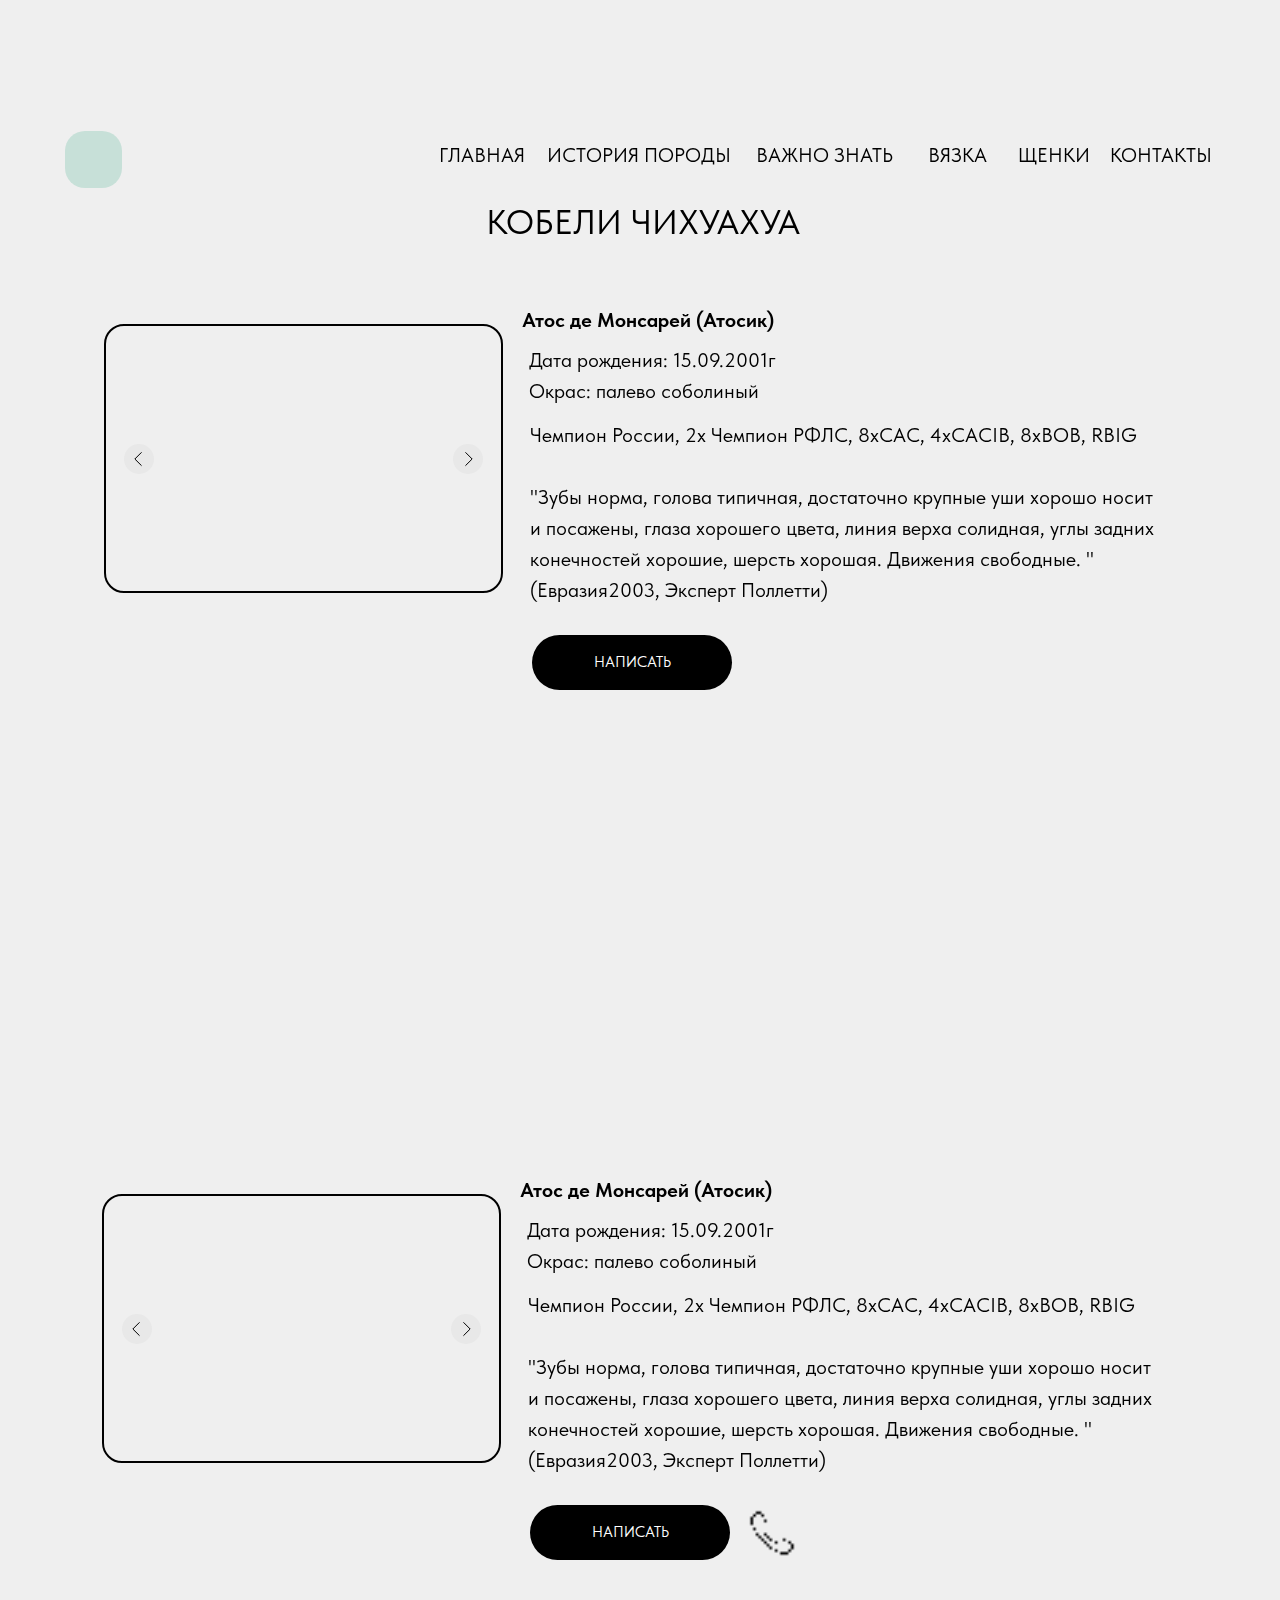
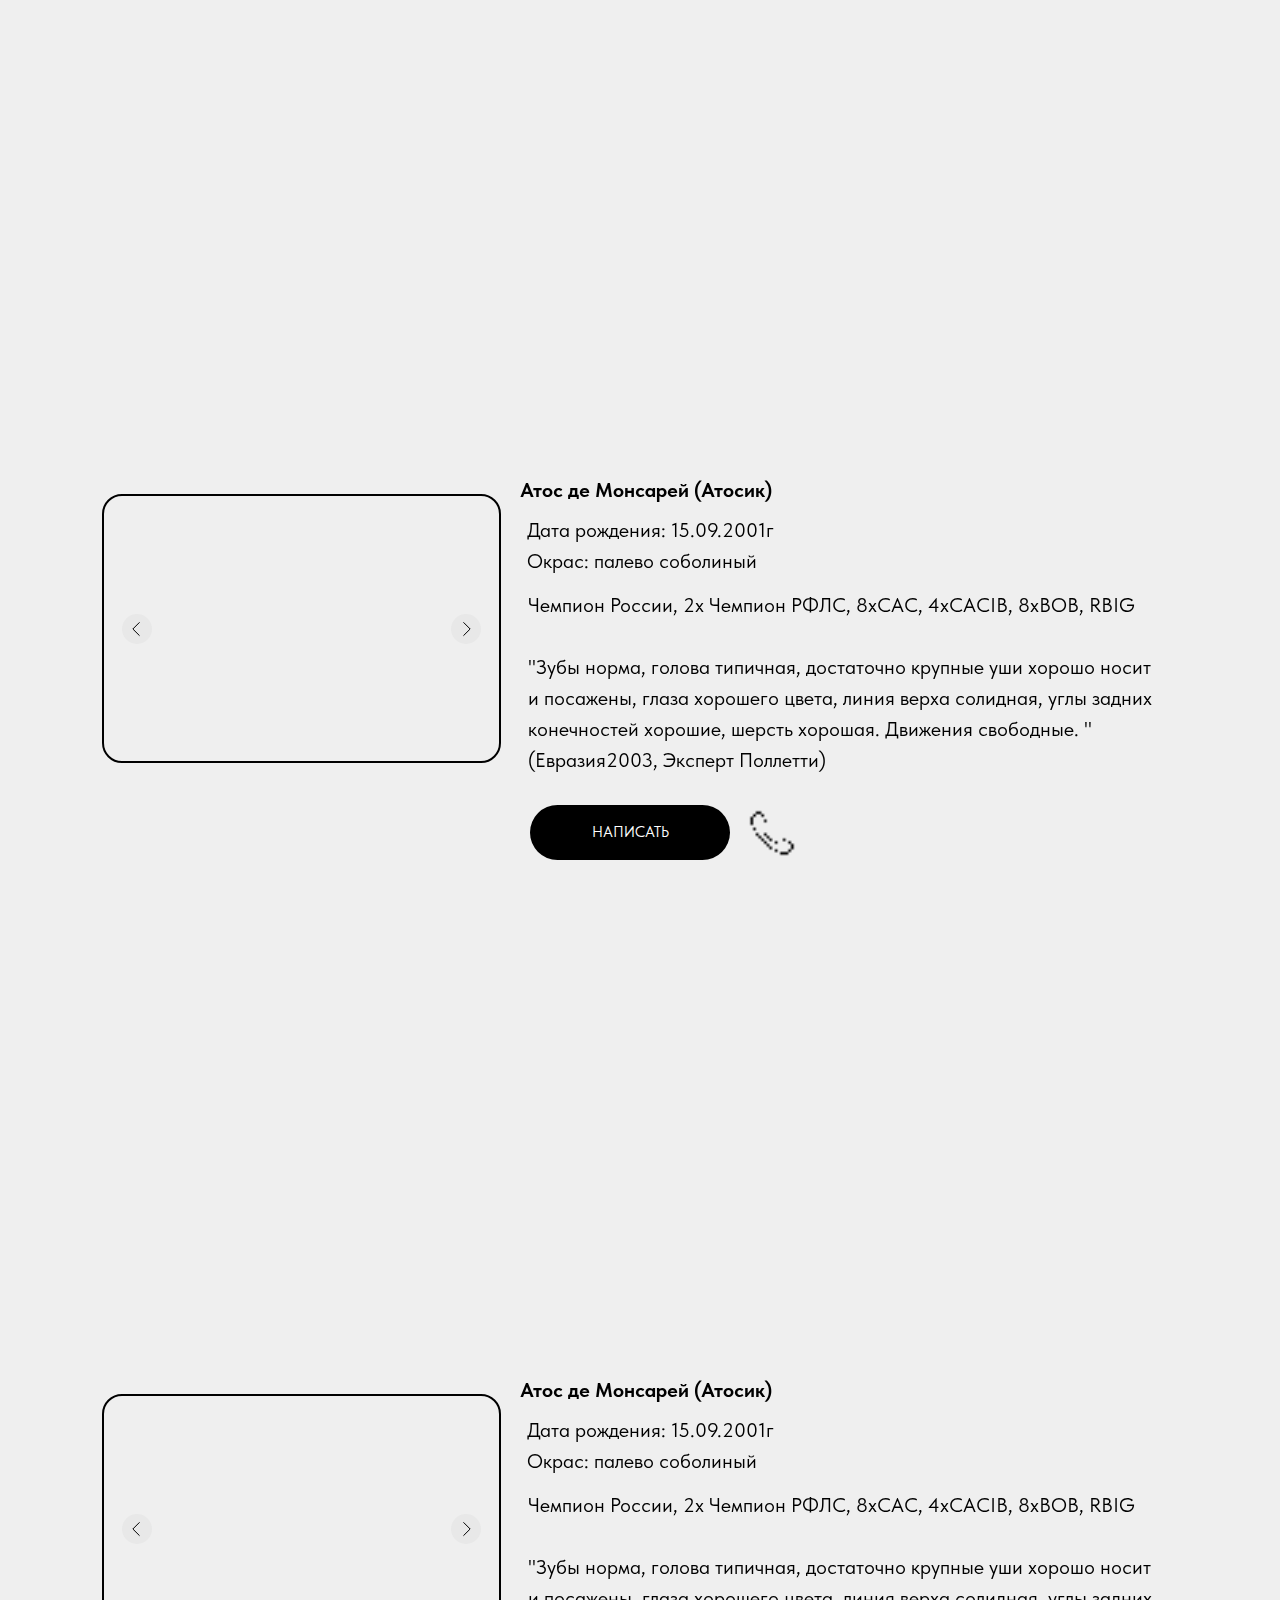
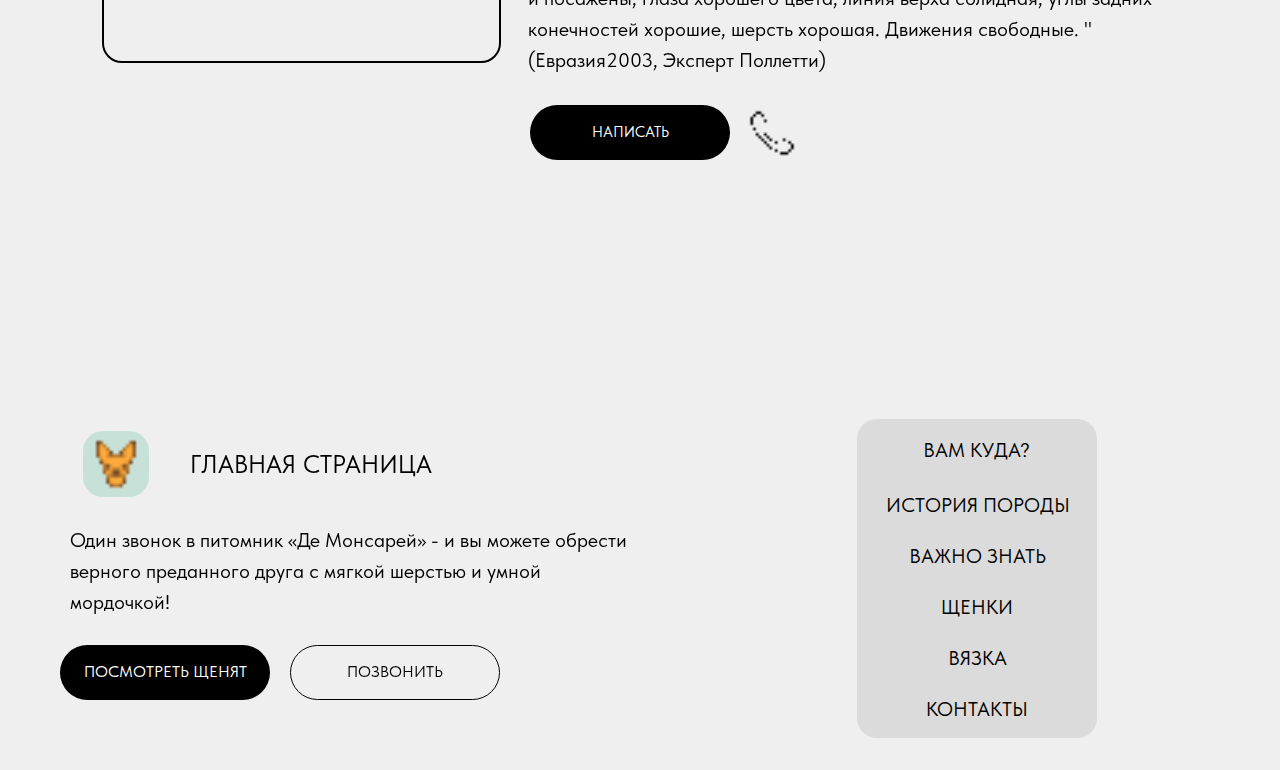
<file: kobeli-vazca.html>
﻿<!DOCTYPE html><html> <head><meta charset="utf-8"><meta http-equiv="Content-Type" content="text/html; charset=utf-8"><meta name="viewport" content="width=device-width, initial-scale=1.0"><!--metatextblock--><title>Кобели для вязки </title><meta property="og:url" content="http://80808.tilda.ws/kobeli-vazca"><meta property="og:title" content="Кобели для вязки "><meta property="og:description" content=""><meta property="og:type" content="website"><link rel="canonical" href="kobeli-vazca.html"><!--/metatextblock--><meta property="fb:app_id" content="257953674358265"><meta name="format-detection" content="telephone=no"><meta http-equiv="x-dns-prefetch-control" content="on"><link rel="dns-prefetch" href="https://ws.tildacdn.com"><link rel="dns-prefetch" href="https://static.tildacdn.info"><meta name="robots" content="nofollow"><link rel="shortcut icon" href="img/tildafavicon.ico" type="image/x-icon"><!-- Assets --><script src="js/tilda-fallback-1.0.min.js" charset="utf-8" async=""></script><link rel="stylesheet" href="css/tilda-grid-3.0.min.css" type="text/css" media="all" onerror="this.loaderr='y';"><link rel="stylesheet" href="tilda-blocks-page30966018.min.css?t=1665836642" type="text/css" media="all" onerror="this.loaderr='y';"><link rel="stylesheet" href="css/tilda-animation-1.0.min.css" type="text/css" media="all" onerror="this.loaderr='y';"><link rel="stylesheet" href="css/tilda-slds-1.4.min.css" type="text/css" media="print" onload="this.media='all';" onerror="this.loaderr='y';"><noscript><link rel="stylesheet" href="css/tilda-slds-1.4.min.css" type="text/css" media="all"></noscript><link rel="stylesheet" href="css/tilda-zero-gallery-1.0.min.css" type="text/css" media="all" onerror="this.loaderr='y';"><link rel="stylesheet" href="css/tilda-zoom-2.0.min.css" type="text/css" media="print" onload="this.media='all';" onerror="this.loaderr='y';"><noscript><link rel="stylesheet" href="css/tilda-zoom-2.0.min.css" type="text/css" media="all"></noscript><link rel="stylesheet" href="css/fonts-tildasans.css" type="text/css" media="all" onerror="this.loaderr='y';"><script type="text/javascript">(function (d) {
if (!d.visibilityState) {
var s = d.createElement('script');
s.src = 'https://static.tildacdn.info/js/tilda-polyfill-1.0.min.js';
d.getElementsByTagName('head')[0].appendChild(s);
}
})(document);
function t_onReady(func) {
if (document.readyState != 'loading') {
func();
} else {
document.addEventListener('DOMContentLoaded', func);
}
}
function t_onFuncLoad(funcName, okFunc, time) {
if (typeof window[funcName] === 'function') {
okFunc();
} else {
setTimeout(function() {
t_onFuncLoad(funcName, okFunc, time);
},(time || 100));
}
}</script><script src="js/jquery-1.10.2.min.js" onerror="this.loaderr='y';"></script><script src="js/tilda-scripts-3.0.min.js" onerror="this.loaderr='y';"></script><script src="tilda-blocks-page30966018.min.js?t=1665836642" onerror="this.loaderr='y';"></script><script src="js/lazyload-1.3.min.js" charset="utf-8" async="" onerror="this.loaderr='y';"></script><script src="js/tilda-animation-1.0.min.js" charset="utf-8" async="" onerror="this.loaderr='y';"></script><script src="js/tilda-zero-1.1.min.js" charset="utf-8" async="" onerror="this.loaderr='y';"></script><script src="js/tilda-events-1.0.min.js" charset="utf-8" async="" onerror="this.loaderr='y';"></script><script src="js/tilda-slds-1.4.min.js" charset="utf-8" async="" onerror="this.loaderr='y';"></script><script src="js/tilda-zero-gallery-1.0.min.js" charset="utf-8" async="" onerror="this.loaderr='y';"></script><script src="js/hammer.min.js" charset="utf-8" async="" onerror="this.loaderr='y';"></script><script src="js/tilda-animation-sbs-1.0.min.js" charset="utf-8" async="" onerror="this.loaderr='y';"></script><script src="js/tilda-zoom-2.0.min.js" charset="utf-8" async="" onerror="this.loaderr='y';"></script><script type="text/javascript">window.dataLayer = window.dataLayer || [];</script><script type="text/javascript">(function () {
if((/bot|google|yandex|baidu|bing|msn|duckduckbot|teoma|slurp|crawler|spider|robot|crawling|facebook/i.test(navigator.userAgent))===false && typeof(sessionStorage)!='undefined' && sessionStorage.getItem('visited')!=='y' && document.visibilityState){
var style=document.createElement('style');
style.type='text/css';
style.innerHTML='@media screen and (min-width: 980px) {.t-records {opacity: 0;}.t-records_animated {-webkit-transition: opacity ease-in-out .2s;-moz-transition: opacity ease-in-out .2s;-o-transition: opacity ease-in-out .2s;transition: opacity ease-in-out .2s;}.t-records.t-records_visible {opacity: 1;}}';
document.getElementsByTagName('head')[0].appendChild(style);
function t_setvisRecs(){
var alr=document.querySelectorAll('.t-records');
Array.prototype.forEach.call(alr, function(el) {
el.classList.add("t-records_animated");
});
setTimeout(function () {
Array.prototype.forEach.call(alr, function(el) {
el.classList.add("t-records_visible");
});
sessionStorage.setItem("visited", "y");
}, 400);
} 
document.addEventListener('DOMContentLoaded', t_setvisRecs);
}
})();</script></head><body class="t-body" style="margin:0;"><!--allrecords--><div id="allrecords" class="t-records" data-hook="blocks-collection-content-node" data-tilda-project-id="6162337" data-tilda-page-id="30966018" data-tilda-page-alias="kobeli-vazca" data-tilda-formskey="aafb9241a359467cf3be629a86162337" data-tilda-lazy="yes"><div id="rec501768715" class="r t-rec" style=" " data-animationappear="off" data-record-type="396"><!-- T396 --><style>#rec501768715 .t396__artboard{min-height: 680px;height: 100vh; background-color: #efefef;}#rec501768715 .t396__filter{min-height: 680px;height: 100vh;}#rec501768715 .t396__carrier{min-height: 680px;height: 100vh;background-position: center center;background-attachment: fixed;transform:translate3d(0,0,0);-moz-transform: unset;background-size:cover;background-repeat:no-repeat;}@media screen and (min-width: 1200px){#rec501768715 .t396__carrier-wrapper{clip-path: inset(0 0 0 0);position: absolute;top: 0;left: 0;width: 100%;height: 100%;}#rec501768715 .t396__carrier{position: fixed;display: block;top: 0;left: 0;width: 100%;height: 100%;background-size: cover;background-position: center center;transform: translateZ(0);will-change: transform;pointer-events: none;}}@media screen and (max-width: 1199px){#rec501768715 .t396__artboard{min-height: 1010px;}#rec501768715 .t396__filter{min-height: 1010px;}#rec501768715 .t396__carrier{min-height: 1010px;background-attachment:scroll;}}@media screen and (max-width: 959px){#rec501768715 .t396__artboard{min-height: 1030px;}#rec501768715 .t396__filter{min-height: 1030px;}#rec501768715 .t396__carrier{min-height: 1030px;}}@media screen and (max-width: 639px){#rec501768715 .t396__artboard{min-height: 1090px;}#rec501768715 .t396__filter{min-height: 1090px;}#rec501768715 .t396__carrier{min-height: 1090px;}}@media screen and (max-width: 479px){#rec501768715 .t396__artboard{min-height: 1150px;}#rec501768715 .t396__filter{min-height: 1150px;}#rec501768715 .t396__carrier{min-height: 1150px;}}#rec501768715 .tn-elem[data-elem-id="1665147555516"]{z-index:50;top: -603px;left: 238px;width:634px;height:46px;}#rec501768715 .tn-elem[data-elem-id="1665147555516"] .tn-atom{border-radius:20px;background-color:#383838;background-position:center center;background-attachment:scroll;border-color:transparent;border-style:solid;}@media screen and (max-width: 1199px){#rec501768715 .tn-elem[data-elem-id="1665147555516"]{top: 19px;left: -1356px;}#rec501768715 .tn-elem[data-elem-id="1665147555516"] .tn-atom{background-attachment:scroll;}}@media screen and (max-width: 959px){#rec501768715 .tn-elem[data-elem-id="1665147555516"]{top: 43px;left: -479px;}}@media screen and (max-width: 639px){}@media screen and (max-width: 479px){#rec501768715 .tn-elem[data-elem-id="1665147555516"]{top: 36px;left: -524px;}}#rec501768715 .tn-elem[data-elem-id="1665147591822"]{z-index:52;top: -725px;left: 674px;width:34px;height:4px;}#rec501768715 .tn-elem[data-elem-id="1665147591822"] .tn-atom{background-color:#fff705;background-position:center center;border-color:transparent;border-style:solid;}#rec501768715 .tn-elem[data-elem-id="1665147591822"] .tn-atom{-webkit-transform:rotate(NaNdeg); -moz-transform:rotate(NaNdeg); transform:rotate(NaNdeg);}@media screen and (max-width: 1199px){#rec501768715 .tn-elem[data-elem-id="1665147591822"]{top: 33px;left: -770px;}}@media screen and (max-width: 959px){#rec501768715 .tn-elem[data-elem-id="1665147591822"]{top: 57px;left: 108px;}}@media screen and (max-width: 639px){}@media screen and (max-width: 479px){#rec501768715 .tn-elem[data-elem-id="1665147591822"]{top: 50px;left: 63px;}}#rec501768715 .tn-elem[data-elem-id="1665147779956"]{z-index:53;top: -669px;left: 878px;width:47px;height:4px;}#rec501768715 .tn-elem[data-elem-id="1665147779956"] .tn-atom{background-color:#fff705;background-position:center center;border-color:transparent;border-style:solid;}@media screen and (max-width: 1199px){#rec501768715 .tn-elem[data-elem-id="1665147779956"]{top: 41px;left: -782px;}}@media screen and (max-width: 959px){#rec501768715 .tn-elem[data-elem-id="1665147779956"]{top: 64px;left: 96px;}}@media screen and (max-width: 639px){}@media screen and (max-width: 479px){#rec501768715 .tn-elem[data-elem-id="1665147779956"]{top: 57px;left: 51px;}}#rec501768715 .tn-elem[data-elem-id="1665147811404"]{z-index:54;top: -661px;left: 776px;width:34px;height:4px;}#rec501768715 .tn-elem[data-elem-id="1665147811404"] .tn-atom{background-color:#fff705;background-position:center center;border-color:transparent;border-style:solid;}@media screen and (max-width: 1199px){#rec501768715 .tn-elem[data-elem-id="1665147811404"]{top: 49px;left: -770px;}}@media screen and (max-width: 959px){#rec501768715 .tn-elem[data-elem-id="1665147811404"]{top: 72px;left: 108px;}}@media screen and (max-width: 639px){}@media screen and (max-width: 479px){#rec501768715 .tn-elem[data-elem-id="1665147811404"]{top: 65px;left: 63px;}}#rec501768715 .tn-elem[data-elem-id="1665148247022"]{z-index:51;top: -139px;left: 71px;width:27%;height:100vh;}#rec501768715 .tn-elem[data-elem-id="1665148247022"] .tn-atom{background-color:#ffffff;background-position:center center;background-attachment:scroll;border-color:transparent;border-style:solid;}@media screen and (max-width: 1199px){#rec501768715 .tn-elem[data-elem-id="1665148247022"]{top: -4px;left: -121px;}#rec501768715 .tn-elem[data-elem-id="1665148247022"] .tn-atom{background-attachment:scroll;}}@media screen and (max-width: 959px){#rec501768715 .tn-elem[data-elem-id="1665148247022"]{top: -1px;left: -51px;width:40%;height:52vh;}}@media screen and (max-width: 639px){#rec501768715 .tn-elem[data-elem-id="1665148247022"]{top: 0px;left: -67px;width:50%;height:46vh;}}@media screen and (max-width: 479px){#rec501768715 .tn-elem[data-elem-id="1665148247022"]{top: 0px;left: -101px;width:71%;height:41vh;}}#rec501768715 .tn-elem[data-elem-id="1665148464755"]{color:#000000;z-index:55;top: -633px;left: 1096px;width:111px;}#rec501768715 .tn-elem[data-elem-id="1665148464755"] .tn-atom{color:#000000;font-size:20px;font-family:'TildaSans',Arial,sans-serif;line-height:1.55;font-weight:400;background-position:center center;border-color:transparent;border-style:solid;}@media screen and (max-width: 1199px){#rec501768715 .tn-elem[data-elem-id="1665148464755"]{top: 73px;left: -1270px;}}@media screen and (max-width: 959px){#rec501768715 .tn-elem[data-elem-id="1665148464755"]{top: 98px;left: -337px;}}@media screen and (max-width: 639px){}@media screen and (max-width: 479px){}#rec501768715 .tn-elem[data-elem-id="1665164757226"]{color:#000000;z-index:56;top: -573px;left: 1096px;width:111px;}#rec501768715 .tn-elem[data-elem-id="1665164757226"] .tn-atom{color:#000000;font-size:20px;font-family:'TildaSans',Arial,sans-serif;line-height:1.55;font-weight:400;background-position:center center;border-color:transparent;border-style:solid;}@media screen and (max-width: 1199px){#rec501768715 .tn-elem[data-elem-id="1665164757226"]{top: 135px;left: -1270px;}}@media screen and (max-width: 959px){#rec501768715 .tn-elem[data-elem-id="1665164757226"]{top: 159px;left: -337px;width:81px;}}@media screen and (max-width: 639px){}@media screen and (max-width: 479px){}#rec501768715 .tn-elem[data-elem-id="1665164760833"]{color:#000000;z-index:57;top: -511px;left: 1096px;width:111px;}#rec501768715 .tn-elem[data-elem-id="1665164760833"] .tn-atom{color:#000000;font-size:20px;font-family:'TildaSans',Arial,sans-serif;line-height:1.55;font-weight:400;background-position:center center;border-color:transparent;border-style:solid;}@media screen and (max-width: 1199px){#rec501768715 .tn-elem[data-elem-id="1665164760833"]{top: 195px;left: -1270px;}}@media screen and (max-width: 959px){#rec501768715 .tn-elem[data-elem-id="1665164760833"]{top: 220px;left: -337px;width:77px;}}@media screen and (max-width: 639px){}@media screen and (max-width: 479px){}#rec501768715 .tn-elem[data-elem-id="1665164765735"]{color:#000000;z-index:58;top: -451px;left: 1096px;width:111px;}#rec501768715 .tn-elem[data-elem-id="1665164765735"] .tn-atom{color:#000000;font-size:20px;font-family:'TildaSans',Arial,sans-serif;line-height:1.55;font-weight:400;background-position:center center;border-color:transparent;border-style:solid;}@media screen and (max-width: 1199px){#rec501768715 .tn-elem[data-elem-id="1665164765735"]{top: 257px;left: -1270px;}}@media screen and (max-width: 959px){#rec501768715 .tn-elem[data-elem-id="1665164765735"]{top: 281px;left: -337px;width:188px;}}@media screen and (max-width: 639px){}@media screen and (max-width: 479px){}#rec501768715 .tn-elem[data-elem-id="1665164852131"]{color:#000000;z-index:59;top: -391px;left: 1096px;width:118px;}#rec501768715 .tn-elem[data-elem-id="1665164852131"] .tn-atom{color:#000000;font-size:20px;font-family:'TildaSans',Arial,sans-serif;line-height:1.55;font-weight:400;background-position:center center;border-color:transparent;border-style:solid;}@media screen and (max-width: 1199px){#rec501768715 .tn-elem[data-elem-id="1665164852131"]{top: 317px;left: -1270px;}}@media screen and (max-width: 959px){#rec501768715 .tn-elem[data-elem-id="1665164852131"]{top: 342px;left: -337px;width:151px;}}@media screen and (max-width: 639px){}@media screen and (max-width: 479px){}#rec501768715 .tn-elem[data-elem-id="1665165738181"]{color:#000000;z-index:60;top: -449px;left: 1140px;width:173px;}#rec501768715 .tn-elem[data-elem-id="1665165738181"] .tn-atom{color:#000000;font-size:20px;font-family:'TildaSans',Arial,sans-serif;line-height:1.55;font-weight:400;background-position:center center;border-color:transparent;border-style:solid;}@media screen and (max-width: 1199px){#rec501768715 .tn-elem[data-elem-id="1665165738181"]{top: 383px;left: -1270px;}}@media screen and (max-width: 959px){#rec501768715 .tn-elem[data-elem-id="1665165738181"]{top: 440px;left: -337px;}}@media screen and (max-width: 639px){}@media screen and (max-width: 479px){}#rec501768715 .tn-elem[data-elem-id="1665579363884"]{color:#000000;text-align:center;z-index:61;top: calc(50vh - 340px + 30px);left: calc(50% - 600px + 399px);width:60px;}#rec501768715 .tn-elem[data-elem-id="1665579363884"] .tn-atom{color:#000000;font-size:20px;font-family:'TildaSans',Arial,sans-serif;line-height:1.55;font-weight:400;background-position:center center;border-color:transparent;border-style:solid;}@media screen and (max-width: 1199px){#rec501768715 .tn-elem[data-elem-id="1665579363884"]{top: calc(50vh - 505px + 20px);left: calc(50% - 480px + 229px);}#rec501768715 .tn-elem[data-elem-id="1665579363884"] .tn-atom{font-size:15px;}}@media screen and (max-width: 959px){#rec501768715 .tn-elem[data-elem-id="1665579363884"]{top: calc(50vh - 515px + -100px);left: calc(50% - 320px + -16px);}}@media screen and (max-width: 639px){#rec501768715 .tn-elem[data-elem-id="1665579363884"]{top: calc(50vh - 545px + -95px);left: calc(50% - 240px + 417px);}}@media screen and (max-width: 479px){#rec501768715 .tn-elem[data-elem-id="1665579363884"]{top: calc(-110px);left: calc(50% - 160px + 337px);}}#rec501768715 .tn-elem[data-elem-id="1665579406691"]{z-index:62;top: calc(50vh - 340px + 21px);left: calc(50% - 600px + 25px);width:57px;height:57px;}#rec501768715 .tn-elem[data-elem-id="1665579406691"] .tn-atom{border-radius:20px;background-color:#c7e0d8;background-position:center center;background-size:cover;background-repeat:no-repeat;border-color:transparent;border-style:solid;}@media screen and (max-width: 1199px){#rec501768715 .tn-elem[data-elem-id="1665579406691"]{top: calc(50vh - 505px + 12px);left: calc(50% - 480px + 37px);}}@media screen and (max-width: 959px){#rec501768715 .tn-elem[data-elem-id="1665579406691"]{top: calc(50vh - 515px + 4px);left: calc(50% - 320px + -336px);}}@media screen and (max-width: 639px){#rec501768715 .tn-elem[data-elem-id="1665579406691"]{top: calc(50vh - 545px + 16px);left: calc(50% - 240px + -337px);}}@media screen and (max-width: 479px){#rec501768715 .tn-elem[data-elem-id="1665579406691"]{top: calc(14px);left: calc(50% - 160px + -337px);}}#rec501768715 .tn-elem[data-elem-id="1665579426564"]{color:#000000;text-align:center;z-index:63;top: calc(50vh - 340px + 30px);left: calc(50% - 600px + 505px);width:187px;}#rec501768715 .tn-elem[data-elem-id="1665579426564"] .tn-atom{color:#000000;font-size:20px;font-family:'TildaSans',Arial,sans-serif;line-height:1.55;font-weight:400;background-position:center center;border-color:transparent;border-style:solid;}@media screen and (max-width: 1199px){#rec501768715 .tn-elem[data-elem-id="1665579426564"]{top: calc(50vh - 505px + 20px);left: calc(50% - 480px + 315px);width:152px;}#rec501768715 .tn-elem[data-elem-id="1665579426564"] .tn-atom{font-size:15px;}}@media screen and (max-width: 959px){#rec501768715 .tn-elem[data-elem-id="1665579426564"]{top: calc(50vh - 515px + -100px);left: calc(50% - 320px + 70px);}}@media screen and (max-width: 639px){#rec501768715 .tn-elem[data-elem-id="1665579426564"]{top: calc(50vh - 545px + -95px);left: calc(50% - 240px + -84px);}}@media screen and (max-width: 479px){#rec501768715 .tn-elem[data-elem-id="1665579426564"]{top: calc(-110px);left: calc(50% - 160px + -164px);}}#rec501768715 .tn-elem[data-elem-id="1665579493001"]{color:#000000;text-align:center;z-index:64;top: calc(50vh - 340px + 30px);left: calc(50% - 600px + 877px);width:81px;}#rec501768715 .tn-elem[data-elem-id="1665579493001"] .tn-atom{color:#000000;font-size:20px;font-family:'TildaSans',Arial,sans-serif;line-height:1.55;font-weight:400;background-position:center center;border-color:transparent;border-style:solid;}@media screen and (max-width: 1199px){#rec501768715 .tn-elem[data-elem-id="1665579493001"]{top: calc(50vh - 505px + 20px);left: calc(50% - 480px + 619px);}#rec501768715 .tn-elem[data-elem-id="1665579493001"] .tn-atom{font-size:15px;}}@media screen and (max-width: 959px){#rec501768715 .tn-elem[data-elem-id="1665579493001"]{top: calc(50vh - 515px + -100px);left: calc(50% - 320px + 374px);}}@media screen and (max-width: 639px){#rec501768715 .tn-elem[data-elem-id="1665579493001"]{top: calc(50vh - 545px + -95px);left: calc(50% - 240px + 220px);}}@media screen and (max-width: 479px){#rec501768715 .tn-elem[data-elem-id="1665579493001"]{top: calc(-110px);left: calc(50% - 160px + 140px);}}#rec501768715 .tn-elem[data-elem-id="1665580244507"]{color:#000000;text-align:center;z-index:65;top: calc(50vh - 340px + 30px);left: calc(50% - 600px + 978px);width:60px;}#rec501768715 .tn-elem[data-elem-id="1665580244507"] .tn-atom{color:#000000;font-size:20px;font-family:'TildaSans',Arial,sans-serif;line-height:1.55;font-weight:400;background-position:center center;border-color:transparent;border-style:solid;}@media screen and (max-width: 1199px){#rec501768715 .tn-elem[data-elem-id="1665580244507"]{top: calc(50vh - 505px + 20px);left: calc(50% - 480px + 720px);}#rec501768715 .tn-elem[data-elem-id="1665580244507"] .tn-atom{font-size:15px;}}@media screen and (max-width: 959px){#rec501768715 .tn-elem[data-elem-id="1665580244507"]{top: calc(50vh - 515px + -100px);left: calc(50% - 320px + 476px);}}@media screen and (max-width: 639px){#rec501768715 .tn-elem[data-elem-id="1665580244507"]{top: calc(50vh - 545px + -95px);left: calc(50% - 240px + 503px);}}@media screen and (max-width: 479px){#rec501768715 .tn-elem[data-elem-id="1665580244507"]{top: calc(-110px);left: calc(50% - 160px + 423px);}}#rec501768715 .tn-elem[data-elem-id="1665580273949"]{color:#000000;text-align:center;z-index:66;top: calc(50vh - 340px + 30px);left: calc(50% - 600px + 1070px);width:60px;}#rec501768715 .tn-elem[data-elem-id="1665580273949"] .tn-atom{color:#000000;font-size:20px;font-family:'TildaSans',Arial,sans-serif;line-height:1.55;font-weight:400;background-position:center center;border-color:transparent;border-style:solid;}@media screen and (max-width: 1199px){#rec501768715 .tn-elem[data-elem-id="1665580273949"]{top: calc(50vh - 505px + 20px);left: calc(50% - 480px + 800px);}#rec501768715 .tn-elem[data-elem-id="1665580273949"] .tn-atom{font-size:15px;}}@media screen and (max-width: 959px){#rec501768715 .tn-elem[data-elem-id="1665580273949"]{top: calc(50vh - 515px + -100px);left: calc(50% - 320px + 556px);}}@media screen and (max-width: 639px){#rec501768715 .tn-elem[data-elem-id="1665580273949"]{top: calc(50vh - 545px + -95px);left: calc(50% - 240px + 321px);}}@media screen and (max-width: 479px){#rec501768715 .tn-elem[data-elem-id="1665580273949"]{top: calc(-110px);left: calc(50% - 160px + 241px);}}#rec501768715 .tn-elem[data-elem-id="1665744988406"]{color:#000000;text-align:center;z-index:67;top: calc(50vh - 340px + 30px);left: calc(50% - 600px + 712px);width:145px;}#rec501768715 .tn-elem[data-elem-id="1665744988406"] .tn-atom{color:#000000;font-size:20px;font-family:'TildaSans',Arial,sans-serif;line-height:1.55;font-weight:400;background-position:center center;border-color:transparent;border-style:solid;}@media screen and (max-width: 1199px){#rec501768715 .tn-elem[data-elem-id="1665744988406"]{top: calc(50vh - 505px + 20px);left: calc(50% - 480px + 487px);width:112px;}#rec501768715 .tn-elem[data-elem-id="1665744988406"] .tn-atom{font-size:15px;}}@media screen and (max-width: 959px){#rec501768715 .tn-elem[data-elem-id="1665744988406"]{top: calc(50vh - 515px + -100px);left: calc(50% - 320px + 242px);}}@media screen and (max-width: 639px){#rec501768715 .tn-elem[data-elem-id="1665744988406"]{top: calc(50vh - 545px + -95px);left: calc(50% - 240px + 88px);}}@media screen and (max-width: 479px){#rec501768715 .tn-elem[data-elem-id="1665744988406"]{top: calc(-110px);left: calc(50% - 160px + 8px);}}#rec501768715 .tn-elem[data-elem-id="1665767352290"]{color:#000000;z-index:68;top: -539px;left: 1238px;width:118px;}#rec501768715 .tn-elem[data-elem-id="1665767352290"] .tn-atom{color:#000000;font-size:20px;font-family:'TildaSans',Arial,sans-serif;line-height:1.55;font-weight:400;background-position:center center;border-color:transparent;border-style:solid;}@media screen and (max-width: 1199px){#rec501768715 .tn-elem[data-elem-id="1665767352290"]{top: 317px;left: -1270px;}}@media screen and (max-width: 959px){#rec501768715 .tn-elem[data-elem-id="1665767352290"]{top: 395px;left: -336px;}}@media screen and (max-width: 639px){}@media screen and (max-width: 479px){}#rec501768715 .tn-elem[data-elem-id="1665830829853"]{color:#000000;text-align:center;z-index:49;top: calc(50vh - 340px + 85px);left: calc(50% - 600px + 421px);width:363px;}#rec501768715 .tn-elem[data-elem-id="1665830829853"] .tn-atom{color:#000000;font-size:35px;font-family:'TildaSans',Arial,sans-serif;line-height:1.55;font-weight:400;background-position:center center;border-color:transparent;border-style:solid;}@media screen and (max-width: 1199px){#rec501768715 .tn-elem[data-elem-id="1665830829853"]{top: calc(50vh - 505px + 110px);left: calc(50% - 480px + 302px);}}@media screen and (max-width: 959px){#rec501768715 .tn-elem[data-elem-id="1665830829853"]{top: calc(50vh - 515px + 140px);left: calc(50% - 320px + 139px);}}@media screen and (max-width: 639px){#rec501768715 .tn-elem[data-elem-id="1665830829853"]{top: calc(50vh - 545px + 130px);left: calc(50% - 240px + 60px);}}@media screen and (max-width: 479px){#rec501768715 .tn-elem[data-elem-id="1665830829853"]{top: calc(100px);left: calc(50% - 160px + -22px);}#rec501768715 .tn-elem[data-elem-id="1665830829853"] .tn-atom{font-size:30px;}}#rec501768715 .tn-elem[data-elem-id="1665830829884"]{text-align:center;z-index:47;top: calc(50vh - 340px + 214px);left: calc(50% - 600px + 64px);width:399px;height:269px;}#rec501768715 .tn-elem[data-elem-id="1665830829884"] .tn-atom{font-size:14px;font-family:'Arial',Arial,sans-serif;line-height:1.55;font-weight:400;border-radius:20px;background-position:center center;border-color:#000000;border-style:solid;}#rec501768715 .tn-elem[data-elem-id="1665830829884"] .t-slds__main{border-radius:20px;border-width:2px;border-color:#000000;border-style:solid;}#rec501768715 .tn-elem[data-elem-id="1665830829884"] .t-slds__arrow{margin-top:2px;}@media screen and (max-width: 1199px){#rec501768715 .tn-elem[data-elem-id="1665830829884"]{top: calc(50vh - 505px + 200px);left: calc(50% - 480px + 277px);}}@media screen and (max-width: 959px){#rec501768715 .tn-elem[data-elem-id="1665830829884"]{top: calc(50vh - 515px + 230px);left: calc(50% - 320px + 121px);}}@media screen and (max-width: 639px){#rec501768715 .tn-elem[data-elem-id="1665830829884"]{top: calc(50vh - 545px + 245px);left: calc(50% - 240px + 41px);}}@media screen and (max-width: 479px){#rec501768715 .tn-elem[data-elem-id="1665830829884"]{top: calc(200px);left: calc(50% - 160px + 10px);width:301px;height:204px;}}#rec501768715 .tn-elem[data-elem-id="1665830830204"]{color:#000000;z-index:46;top: calc(50vh - 340px + 235px);left: calc(50% - 600px + 489px);width:560px;}#rec501768715 .tn-elem[data-elem-id="1665830830204"] .tn-atom{color:#000000;font-size:20px;font-family:'TildaSans',Arial,sans-serif;line-height:1.55;font-weight:400;background-position:center center;border-color:transparent;border-style:solid;}@media screen and (max-width: 1199px){#rec501768715 .tn-elem[data-elem-id="1665830830204"]{top: calc(50vh - 505px + 535px);left: calc(50% - 480px + 196px);}#rec501768715 .tn-elem[data-elem-id="1665830830204"]{text-align:center;}}@media screen and (max-width: 959px){#rec501768715 .tn-elem[data-elem-id="1665830830204"]{top: calc(50vh - 515px + 565px);left: calc(50% - 320px + 40px);}#rec501768715 .tn-elem[data-elem-id="1665830830204"] .tn-atom{font-size:19px;}}@media screen and (max-width: 639px){#rec501768715 .tn-elem[data-elem-id="1665830830204"]{top: calc(50vh - 545px + 580px);left: calc(50% - 240px + -40px);}#rec501768715 .tn-elem[data-elem-id="1665830830204"] .tn-atom{font-size:18px;}}@media screen and (max-width: 479px){#rec501768715 .tn-elem[data-elem-id="1665830830204"]{top: calc(491px);left: calc(50% - 160px + -120px);}#rec501768715 .tn-elem[data-elem-id="1665830830204"] .tn-atom{font-size:15px;}}#rec501768715 .tn-elem[data-elem-id="1665830830221"]{color:#000000;z-index:45;top: calc(50vh - 340px + 310px);left: calc(50% - 600px + 490px);width:626px;}#rec501768715 .tn-elem[data-elem-id="1665830830221"] .tn-atom{color:#000000;font-size:20px;font-family:'TildaSans',Arial,sans-serif;line-height:1.55;font-weight:400;background-position:center center;border-color:transparent;border-style:solid;}@media screen and (max-width: 1199px){#rec501768715 .tn-elem[data-elem-id="1665830830221"]{top: calc(50vh - 505px + 605px);left: calc(50% - 480px + 170px);}#rec501768715 .tn-elem[data-elem-id="1665830830221"]{text-align:center;}}@media screen and (max-width: 959px){#rec501768715 .tn-elem[data-elem-id="1665830830221"]{top: calc(50vh - 515px + 655px);left: calc(50% - 320px + 7px);}#rec501768715 .tn-elem[data-elem-id="1665830830221"] .tn-atom{font-size:19px;}}@media screen and (max-width: 639px){#rec501768715 .tn-elem[data-elem-id="1665830830221"]{top: calc(50vh - 545px + 655px);left: calc(50% - 240px + 34px);width:412px;}#rec501768715 .tn-elem[data-elem-id="1665830830221"] .tn-atom{font-size:18px;}}@media screen and (max-width: 479px){#rec501768715 .tn-elem[data-elem-id="1665830830221"]{top: calc(556px);left: calc(50% - 160px + 15px);width:291px;}#rec501768715 .tn-elem[data-elem-id="1665830830221"] .tn-atom{font-size:15px;}}#rec501768715 .tn-elem[data-elem-id="1665830830238"]{z-index:43;top: calc(50vh - 340px + 526px);left: calc(50% - 600px + 707px);width:54px;height:54px;}#rec501768715 .tn-elem[data-elem-id="1665830830238"] .tn-atom{background-position:center center;background-size:cover;background-repeat:no-repeat;border-color:transparent;border-style:solid;}@media screen and (max-width: 1199px){#rec501768715 .tn-elem[data-elem-id="1665830830238"]{top: calc(50vh - 505px + 821px);left: calc(50% - 480px + 595px);}}@media screen and (max-width: 959px){#rec501768715 .tn-elem[data-elem-id="1665830830238"]{top: calc(50vh - 515px + 845px);left: calc(50% - 320px + 436px);}}@media screen and (max-width: 639px){#rec501768715 .tn-elem[data-elem-id="1665830830238"]{top: calc(50vh - 545px + 930px);left: calc(50% - 240px + 356px);}}@media screen and (max-width: 479px){#rec501768715 .tn-elem[data-elem-id="1665830830238"]{top: calc(958px);left: calc(50% - 160px + 133px);}}#rec501768715 .tn-elem[data-elem-id="1665830830259"]{color:#000000;z-index:48;top: calc(50vh - 340px + 195px);left: calc(50% - 600px + 482px);width:262px;}#rec501768715 .tn-elem[data-elem-id="1665830830259"] .tn-atom{color:#000000;font-size:20px;font-family:'TildaSans',Arial,sans-serif;line-height:1.55;font-weight:400;background-position:center center;border-color:transparent;border-style:solid;}@media screen and (max-width: 1199px){#rec501768715 .tn-elem[data-elem-id="1665830830259"]{top: calc(50vh - 505px + 495px);left: calc(50% - 480px + 345px);}#rec501768715 .tn-elem[data-elem-id="1665830830259"]{text-align:center;}}@media screen and (max-width: 959px){#rec501768715 .tn-elem[data-elem-id="1665830830259"]{top: calc(50vh - 515px + 525px);left: calc(50% - 320px + 189px);}#rec501768715 .tn-elem[data-elem-id="1665830830259"] .tn-atom{font-size:19px;}}@media screen and (max-width: 639px){#rec501768715 .tn-elem[data-elem-id="1665830830259"]{top: calc(50vh - 545px + 540px);left: calc(50% - 240px + 109px);}}@media screen and (max-width: 479px){#rec501768715 .tn-elem[data-elem-id="1665830830259"]{top: calc(446px);left: calc(50% - 160px + 29px);}}#rec501768715 .tn-elem[data-elem-id="1665830830275"]{z-index:39;top: calc(50vh - 340px + 585px);left: calc(50% - 600px + 513px);width:161px;height:62px;}#rec501768715 .tn-elem[data-elem-id="1665830830275"] .tn-atom{border-radius:20px;background-color:#d6cece;background-position:center center;border-color:transparent;border-style:solid;}@media screen and (max-width: 1199px){#rec501768715 .tn-elem[data-elem-id="1665830830275"]{top: calc(50vh - 505px + 890px);left: calc(50% - 480px + 404px);}}@media screen and (max-width: 959px){#rec501768715 .tn-elem[data-elem-id="1665830830275"]{top: calc(50vh - 515px + 909px);left: calc(50% - 320px + 238px);}}@media screen and (max-width: 639px){#rec501768715 .tn-elem[data-elem-id="1665830830275"]{top: calc(50vh - 545px + 1003px);left: calc(50% - 240px + 161px);}}@media screen and (max-width: 479px){#rec501768715 .tn-elem[data-elem-id="1665830830275"]{top: calc(880px);left: calc(50% - 160px + 83px);}}#rec501768715 .tn-elem[data-elem-id="1665830830296"]{z-index:41;top: calc(50vh - 340px + 591px);left: calc(50% - 600px + 536px);width:50px;height:50px;}#rec501768715 .tn-elem[data-elem-id="1665830830296"] .tn-atom{background-position:center center;background-size:cover;background-repeat:no-repeat;border-color:transparent;border-style:solid;}@media screen and (max-width: 1199px){#rec501768715 .tn-elem[data-elem-id="1665830830296"]{top: calc(50vh - 505px + 896px);left: calc(50% - 480px + 427px);}}@media screen and (max-width: 959px){#rec501768715 .tn-elem[data-elem-id="1665830830296"]{top: calc(50vh - 515px + 915px);left: calc(50% - 320px + 259px);}}@media screen and (max-width: 639px){#rec501768715 .tn-elem[data-elem-id="1665830830296"]{top: calc(50vh - 545px + 1009px);left: calc(50% - 240px + 185px);}}@media screen and (max-width: 479px){#rec501768715 .tn-elem[data-elem-id="1665830830296"]{top: calc(884px);left: calc(50% - 160px + 103px);}}#rec501768715 .tn-elem[data-elem-id="1665830830315"]{z-index:42;top: calc(50vh - 340px + 591px);left: calc(50% - 600px + 606px);width:50px;height:50px;}#rec501768715 .tn-elem[data-elem-id="1665830830315"] .tn-atom{background-position:center center;background-size:cover;background-repeat:no-repeat;border-color:transparent;border-style:solid;}@media screen and (max-width: 1199px){#rec501768715 .tn-elem[data-elem-id="1665830830315"]{top: calc(50vh - 505px + 896px);left: calc(50% - 480px + 497px);}}@media screen and (max-width: 959px){#rec501768715 .tn-elem[data-elem-id="1665830830315"]{top: calc(50vh - 515px + 915px);left: calc(50% - 320px + 329px);}}@media screen and (max-width: 639px){#rec501768715 .tn-elem[data-elem-id="1665830830315"]{top: calc(50vh - 545px + 1009px);left: calc(50% - 240px + 255px);}}@media screen and (max-width: 479px){#rec501768715 .tn-elem[data-elem-id="1665830830315"]{top: calc(884px);left: calc(50% - 160px + 183px);}}#rec501768715 .tn-elem[data-elem-id="1665830830335"]{color:#000000;z-index:40;top: calc(50vh - 340px + 545px);left: calc(50% - 600px + 499px);width:12px;}#rec501768715 .tn-elem[data-elem-id="1665830830335"] .tn-atom{color:#000000;font-size:60px;font-family:'TildaSans',Arial,sans-serif;line-height:1.55;font-weight:400;background-position:center center;border-color:transparent;border-style:solid;}#rec501768715 .tn-elem[data-elem-id="1665830830335"] .tn-atom{-webkit-transform:rotate(45deg); -moz-transform:rotate(45deg); transform:rotate(45deg);}@media screen and (max-width: 1199px){#rec501768715 .tn-elem[data-elem-id="1665830830335"]{top: calc(50vh - 505px + 850px);left: calc(50% - 480px + 393px);}}@media screen and (max-width: 959px){#rec501768715 .tn-elem[data-elem-id="1665830830335"]{top: calc(50vh - 515px + 764px);left: calc(50% - 320px + 220px);}}@media screen and (max-width: 639px){#rec501768715 .tn-elem[data-elem-id="1665830830335"]{top: calc(50vh - 545px + 963px);left: calc(50% - 240px + 147px);}}@media screen and (max-width: 479px){#rec501768715 .tn-elem[data-elem-id="1665830830335"]{top: calc(840px);left: calc(50% - 160px + 64px);}}#rec501768715 .tn-elem[data-elem-id="1665830830351"]{color:#ffffff;text-align:center;z-index:44;top: calc(50vh - 340px + 525px);left: calc(50% - 600px + 492px);width:200px;height:55px;}#rec501768715 .tn-elem[data-elem-id="1665830830351"] .tn-atom{color:#ffffff;font-size:15px;font-family:'TildaSans',Arial,sans-serif;line-height:1.55;font-weight:400;border-radius:30px;background-color:#000000;background-position:center center;border-color:transparent;border-style:solid;transition: background-color 0.2s ease-in-out, color 0.2s ease-in-out, border-color 0.2s ease-in-out;}@media screen and (max-width: 1199px){#rec501768715 .tn-elem[data-elem-id="1665830830351"]{top: calc(50vh - 505px + 820px);left: calc(50% - 480px + 383px);}}@media screen and (max-width: 959px){#rec501768715 .tn-elem[data-elem-id="1665830830351"]{top: calc(50vh - 515px + 845px);left: calc(50% - 320px + 220px);}}@media screen and (max-width: 639px){#rec501768715 .tn-elem[data-elem-id="1665830830351"]{top: calc(50vh - 545px + 935px);left: calc(50% - 240px + 140px);}}@media screen and (max-width: 479px){#rec501768715 .tn-elem[data-elem-id="1665830830351"]{top: calc(816px);left: calc(50% - 160px + 60px);}}</style><div class='t396'><div class="t396__artboard" data-artboard-recid="501768715" data-artboard-height="680" data-artboard-height-res-960="1010" data-artboard-height-res-640="1030" data-artboard-height-res-480="1090" data-artboard-height-res-320="1150" data-artboard-height_vh="100" data-artboard-valign="center"><div class="t396__carrier-wrapper"> <div class="t396__carrier" data-artboard-recid="501768715"></div> </div> <div class="t396__filter" data-artboard-recid="501768715"></div> 
<div class='t396__elem tn-elem tn-elem__5017687151665147555516' data-elem-id='1665147555516' data-elem-type='shape' data-field-top-value="-603" data-field-top-res-960-value="19" data-field-top-res-640-value="43" data-field-top-res-320-value="36" data-field-left-value="238" data-field-left-res-960-value="-1356" data-field-left-res-640-value="-479" data-field-left-res-320-value="-524" data-field-height-value="46" data-field-width-value="634" data-field-axisy-value="top" data-field-axisx-value="left" data-field-container-value="window" data-field-topunits-value="px" data-field-leftunits-value="px" data-field-heightunits-value="px" data-field-widthunits-value="px" data-animate-mobile="y" data-animate-sbs-event="click" data-animate-sbs-trgels="1665147779956,1665147811404,1665147591822,1665147555516" data-animate-sbs-opts="[{'ti':'0','mx':'0','my':'0','sx':'1','sy':'1','op':'1','ro':'0','bl':'0','ea':'','dt':'0'},{'ti':300,'mx':160,'my':'0','sx':'1','sy':'1','op':'1','ro':'0','bl':'0','ea':'','dt':'0'},{'ti':300,'mx':160,'my':'0','sx':'1','sy':'1','op':'1','ro':'0','bl':'0','ea':'','dt':'0'}]"><div class='tn-atom'> </div> </div> 
<div class='t396__elem tn-elem tn-elem__5017687151665147591822' data-elem-id='1665147591822' data-elem-type='shape' data-field-top-value="-725" data-field-top-res-960-value="33" data-field-top-res-640-value="57" data-field-top-res-320-value="50" data-field-left-value="674" data-field-left-res-960-value="-770" data-field-left-res-640-value="108" data-field-left-res-320-value="63" data-field-height-value="4" data-field-width-value="34" data-field-axisy-value="top" data-field-axisx-value="left" data-field-container-value="window" data-field-topunits-value="px" data-field-leftunits-value="px" data-field-heightunits-value="px" data-field-widthunits-value="px" data-animate-mobile="y" data-animate-sbs-event="click" data-animate-sbs-trgels="1665147555516,1665147779956,1665147811404,1665147591822" data-animate-sbs-opts="[{'ti':'0','mx':'0','my':'0','sx':'1','sy':'1','op':'1','ro':'0','bl':'0','ea':'','dt':'0'},{'ti':300,'mx':160,'my':8,'sx':'1','sy':'1','op':'1','ro':45,'bl':'0','ea':'','dt':'0'}]"><div class='tn-atom'> </div> </div> 
<div class='t396__elem tn-elem tn-elem__5017687151665147779956' data-elem-id='1665147779956' data-elem-type='shape' data-field-top-value="-669" data-field-top-res-960-value="41" data-field-top-res-640-value="64" data-field-top-res-320-value="57" data-field-left-value="878" data-field-left-res-960-value="-782" data-field-left-res-640-value="96" data-field-left-res-320-value="51" data-field-height-value="4" data-field-width-value="47" data-field-axisy-value="top" data-field-axisx-value="left" data-field-container-value="window" data-field-topunits-value="px" data-field-leftunits-value="px" data-field-heightunits-value="px" data-field-widthunits-value="px" data-animate-mobile="y" data-animate-sbs-event="click" data-animate-sbs-trgels="1665147555516,1665147779956,1665147811404" data-animate-sbs-opts="[{'ti':'0','mx':'0','my':'0','sx':'1','sy':'1','op':'1','ro':'0','bl':'0','ea':'','dt':'0'},{'ti':300,'mx':160,'my':'0','sx':'1','sy':'1','op':0,'ro':'0','bl':'0','ea':'','dt':'0'}]"><div class='tn-atom'> </div> </div> 
<div class='t396__elem tn-elem tn-elem__5017687151665147811404' data-elem-id='1665147811404' data-elem-type='shape' data-field-top-value="-661" data-field-top-res-960-value="49" data-field-top-res-640-value="72" data-field-top-res-320-value="65" data-field-left-value="776" data-field-left-res-960-value="-770" data-field-left-res-640-value="108" data-field-left-res-320-value="63" data-field-height-value="4" data-field-width-value="34" data-field-axisy-value="top" data-field-axisx-value="left" data-field-container-value="window" data-field-topunits-value="px" data-field-leftunits-value="px" data-field-heightunits-value="px" data-field-widthunits-value="px" data-animate-mobile="y" data-animate-sbs-event="click" data-animate-sbs-trgels="1665147811404,1665147591822,1665147555516,1665147779956" data-animate-sbs-opts="[{'ti':'0','mx':'0','my':'0','sx':'1','sy':'1','op':'1','ro':'0','bl':'0','ea':'','dt':'0'},{'ti':300,'mx':160,'my':-8,'sx':'1','sy':'1','op':'1','ro':-45,'bl':'0','ea':'','dt':'0'}]"><div class='tn-atom'> </div> </div> 
<div class='t396__elem tn-elem tn-elem__5017687151665148247022' data-elem-id='1665148247022' data-elem-type='shape' data-field-top-value="-139" data-field-top-res-960-value="-4" data-field-top-res-640-value="-1" data-field-top-res-480-value="0" data-field-top-res-320-value="0" data-field-left-value="71" data-field-left-res-960-value="-121" data-field-left-res-640-value="-51" data-field-left-res-480-value="-67" data-field-left-res-320-value="-101" data-field-height-value="100" data-field-height-res-640-value="52" data-field-height-res-480-value="46" data-field-height-res-320-value="41" data-field-width-value="27" data-field-width-res-640-value="40" data-field-width-res-480-value="50" data-field-width-res-320-value="71" data-field-axisy-value="top" data-field-axisx-value="left" data-field-container-value="window" data-field-topunits-value="%" data-field-leftunits-value="%" data-field-heightunits-value="%" data-field-widthunits-value="%" data-animate-mobile="y" data-animate-sbs-event="click" data-animate-sbs-trgels="1665147555516,1665147591822,1665147779956,1665147811404" data-animate-sbs-opts="[{'ti':'0','mx':'0','my':'0','sx':'1','sy':'1','op':'1','ro':'0','bl':'0','ea':'','dt':'0'},{'ti':500,'mx':320,'my':'0','sx':1.05,'sy':'1','op':'1','ro':'0','bl':'0','ea':'bounceFin','dt':0}]"><div class='tn-atom'> </div> </div> 
<div class='t396__elem tn-elem tn-elem__5017687151665148464755' data-elem-id='1665148464755' data-elem-type='text' data-field-top-value="-633" data-field-top-res-960-value="73" data-field-top-res-640-value="98" data-field-left-value="1096" data-field-left-res-960-value="-1270" data-field-left-res-640-value="-337" data-field-width-value="111" data-field-axisy-value="top" data-field-axisx-value="left" data-field-container-value="window" data-field-topunits-value="px" data-field-leftunits-value="px" data-field-heightunits-value="" data-field-widthunits-value="px" data-animate-mobile="y" data-animate-sbs-event="click" data-animate-sbs-trgels="1665147779956,1665147811404,1665147591822,1665147555516,1665208556884,1665208556857" data-animate-sbs-opts="[{'ti':'0','mx':'0','my':'0','sx':'1','sy':'1','op':'1','ro':'0','bl':'0','ea':'','dt':'0'},{'ti':500,'mx':350,'my':'0','sx':1.05,'sy':'1','op':'1','ro':'0','bl':'0','ea':'easeInOut','dt':'0'}]"><div class='tn-atom'><a href="index.htm" style="color: inherit">ГЛАВНАЯ</a></div> </div> 
<div class='t396__elem tn-elem tn-elem__5017687151665164757226' data-elem-id='1665164757226' data-elem-type='text' data-field-top-value="-573" data-field-top-res-960-value="135" data-field-top-res-640-value="159" data-field-left-value="1096" data-field-left-res-960-value="-1270" data-field-left-res-640-value="-337" data-field-width-value="111" data-field-width-res-640-value="81" data-field-axisy-value="top" data-field-axisx-value="left" data-field-container-value="window" data-field-topunits-value="px" data-field-leftunits-value="px" data-field-heightunits-value="" data-field-widthunits-value="px" data-animate-mobile="y" data-animate-sbs-event="click" data-animate-sbs-trgels="1665147779956,1665147811404,1665147591822,1665147555516,1665208556884,1665208556857" data-animate-sbs-opts="[{'ti':'0','mx':'0','my':'0','sx':'1','sy':'1','op':'1','ro':'0','bl':'0','ea':'','dt':'0'},{'ti':600,'mx':350,'my':'0','sx':1.05,'sy':'1','op':'1','ro':'0','bl':'0','ea':'easeInOut','dt':'0'}]"><div class='tn-atom'><a href="dog.html" style="color: inherit">ЩЕНКИ</a></div> </div> 
<div class='t396__elem tn-elem tn-elem__5017687151665164760833' data-elem-id='1665164760833' data-elem-type='text' data-field-top-value="-511" data-field-top-res-960-value="195" data-field-top-res-640-value="220" data-field-left-value="1096" data-field-left-res-960-value="-1270" data-field-left-res-640-value="-337" data-field-width-value="111" data-field-width-res-640-value="77" data-field-axisy-value="top" data-field-axisx-value="left" data-field-container-value="window" data-field-topunits-value="px" data-field-leftunits-value="px" data-field-heightunits-value="" data-field-widthunits-value="px" data-animate-mobile="y" data-animate-sbs-event="click" data-animate-sbs-trgels="1665147779956,1665147811404,1665147591822,1665147555516,1665208556884,1665208556857" data-animate-sbs-opts="[{'ti':'0','mx':'0','my':'0','sx':'1','sy':'1','op':'1','ro':'0','bl':'0','ea':'','dt':'0'},{'ti':700,'mx':350,'my':'0','sx':1.05,'sy':'1','op':'1','ro':'0','bl':'0','ea':'easeInOut','dt':'0'}]"><div class='tn-atom'><a href="vazca.html" style="color: inherit">ВЯЗКА</a></div> </div> 
<div class='t396__elem tn-elem tn-elem__5017687151665164765735' data-elem-id='1665164765735' data-elem-type='text' data-field-top-value="-451" data-field-top-res-960-value="257" data-field-top-res-640-value="281" data-field-left-value="1096" data-field-left-res-960-value="-1270" data-field-left-res-640-value="-337" data-field-width-value="111" data-field-width-res-640-value="188" data-field-axisy-value="top" data-field-axisx-value="left" data-field-container-value="window" data-field-topunits-value="px" data-field-leftunits-value="px" data-field-heightunits-value="" data-field-widthunits-value="px" data-animate-mobile="y" data-animate-sbs-event="click" data-animate-sbs-trgels="1665147779956,1665147811404,1665147591822,1665147555516,1665208556857,1665208556884" data-animate-sbs-opts="[{'ti':'0','mx':'0','my':'0','sx':'1','sy':'1','op':'1','ro':'0','bl':'0','ea':'','dt':'0'},{'ti':800,'mx':350,'my':'0','sx':1.05,'sy':'1','op':'1','ro':'0','bl':'0','ea':'easeInOut','dt':'0'}]"><div class='tn-atom'><a href="histori.html" style="color: inherit">ИСТОРИЯ ПОРОДЫ</a></div> </div> 
<div class='t396__elem tn-elem tn-elem__5017687151665164852131' data-elem-id='1665164852131' data-elem-type='text' data-field-top-value="-391" data-field-top-res-960-value="317" data-field-top-res-640-value="342" data-field-left-value="1096" data-field-left-res-960-value="-1270" data-field-left-res-640-value="-337" data-field-width-value="118" data-field-width-res-640-value="151" data-field-axisy-value="top" data-field-axisx-value="left" data-field-container-value="window" data-field-topunits-value="px" data-field-leftunits-value="px" data-field-heightunits-value="" data-field-widthunits-value="px" data-animate-mobile="y" data-animate-sbs-event="click" data-animate-sbs-trgels="1665147779956,1665147811404,1665147591822,1665147555516,1665208556884,1665208556857" data-animate-sbs-opts="[{'ti':'0','mx':'0','my':'0','sx':'1','sy':'1','op':'1','ro':'0','bl':'0','ea':'','dt':'0'},{'ti':900,'mx':350,'my':'0','sx':1.05,'sy':'1','op':'1','ro':'0','bl':'0','ea':'easeInOut','dt':'0'}]"><div class='tn-atom'><a href="vazno.html" style="color: inherit">ВАЖНО ЗНАТЬ</a></div> </div> 
<div class='t396__elem tn-elem tn-elem__5017687151665165738181' data-elem-id='1665165738181' data-elem-type='text' data-field-top-value="-449" data-field-top-res-960-value="383" data-field-top-res-640-value="440" data-field-left-value="1140" data-field-left-res-960-value="-1270" data-field-left-res-640-value="-337" data-field-width-value="173" data-field-axisy-value="top" data-field-axisx-value="left" data-field-container-value="window" data-field-topunits-value="px" data-field-leftunits-value="px" data-field-heightunits-value="" data-field-widthunits-value="px" data-animate-mobile="y" data-animate-sbs-event="click" data-animate-sbs-trgels="1665147779956,1665147811404,1665147591822,1665147555516,1665208556884,1665208556857" data-animate-sbs-opts="[{'ti':'0','mx':'0','my':'0','sx':'1','sy':'1','op':'1','ro':'0','bl':'0','ea':'','dt':'0'},{'ti':900,'mx':350,'my':'0','sx':1.05,'sy':'1','op':'1','ro':'0','bl':'0','ea':'easeInOut','dt':'0'}]"><div class='tn-atom' field='tn_text_1665165738181'><a href="Tel:89104613094">8(910) 461-30-94</a></div> </div> 
<div class='t396__elem tn-elem tn-elem__5017687151665579363884' data-elem-id='1665579363884' data-elem-type='text' data-field-top-value="30" data-field-top-res-960-value="20" data-field-top-res-640-value="-100" data-field-top-res-480-value="-95" data-field-top-res-320-value="-110" data-field-left-value="399" data-field-left-res-960-value="229" data-field-left-res-640-value="-16" data-field-left-res-480-value="417" data-field-left-res-320-value="337" data-field-width-value="60" data-field-axisy-value="top" data-field-axisx-value="left" data-field-container-value="grid" data-field-topunits-value="px" data-field-leftunits-value="px" data-field-heightunits-value="" data-field-widthunits-value="px"><div class='tn-atom'><a href="index.htm" style="color: inherit">ГЛАВНАЯ</a></div> </div> 
<div class='t396__elem tn-elem tn-elem__5017687151665579406691' data-elem-id='1665579406691' data-elem-type='shape' data-field-top-value="21" data-field-top-res-960-value="12" data-field-top-res-640-value="4" data-field-top-res-480-value="16" data-field-top-res-320-value="14" data-field-left-value="25" data-field-left-res-960-value="37" data-field-left-res-640-value="-336" data-field-left-res-480-value="-337" data-field-left-res-320-value="-337" data-field-height-value="57" data-field-width-value="57" data-field-axisy-value="top" data-field-axisx-value="left" data-field-container-value="grid" data-field-topunits-value="px" data-field-leftunits-value="px" data-field-heightunits-value="px" data-field-widthunits-value="px" data-animate-mobile="y" data-animate-sbs-event="click" data-animate-sbs-trgels="1665147779956,1665147811404,1665147591822,1665147555516,1665208556884,1665208556857" data-animate-sbs-opts="[{'ti':'0','mx':'0','my':'0','sx':'1','sy':'1','op':'1','ro':'0','bl':'0','ea':'','dt':'0'},{'ti':500,'mx':350,'my':'0','sx':1.05,'sy':'1','op':'1','ro':'0','bl':'0','ea':'easeInOut','dt':'0'}]"><a class='tn-atom t-bgimg' href="index.htm" data-original="https://static.tildacdn.info/tild6664-3865-4861-a538-646364373866/3307716.png" style="background-image:url('tild6664-3865-4861-a538-646364373866/-/resize/20x/3307716.png');"> </a> </div> 
<div class='t396__elem tn-elem tn-elem__5017687151665579426564' data-elem-id='1665579426564' data-elem-type='text' data-field-top-value="30" data-field-top-res-960-value="20" data-field-top-res-640-value="-100" data-field-top-res-480-value="-95" data-field-top-res-320-value="-110" data-field-left-value="505" data-field-left-res-960-value="315" data-field-left-res-640-value="70" data-field-left-res-480-value="-84" data-field-left-res-320-value="-164" data-field-width-value="187" data-field-width-res-960-value="152" data-field-axisy-value="top" data-field-axisx-value="left" data-field-container-value="grid" data-field-topunits-value="px" data-field-leftunits-value="px" data-field-heightunits-value="" data-field-widthunits-value="px"><div class='tn-atom'><a href="histori.html" style="color: inherit">ИСТОРИЯ ПОРОДЫ</a></div> </div> 
<div class='t396__elem tn-elem tn-elem__5017687151665579493001' data-elem-id='1665579493001' data-elem-type='text' data-field-top-value="30" data-field-top-res-960-value="20" data-field-top-res-640-value="-100" data-field-top-res-480-value="-95" data-field-top-res-320-value="-110" data-field-left-value="877" data-field-left-res-960-value="619" data-field-left-res-640-value="374" data-field-left-res-480-value="220" data-field-left-res-320-value="140" data-field-width-value="81" data-field-axisy-value="top" data-field-axisx-value="left" data-field-container-value="grid" data-field-topunits-value="px" data-field-leftunits-value="px" data-field-heightunits-value="" data-field-widthunits-value="px"><div class='tn-atom'><a href="vazca.html" style="color: inherit">ВЯЗКА</a></div> </div> 
<div class='t396__elem tn-elem tn-elem__5017687151665580244507' data-elem-id='1665580244507' data-elem-type='text' data-field-top-value="30" data-field-top-res-960-value="20" data-field-top-res-640-value="-100" data-field-top-res-480-value="-95" data-field-top-res-320-value="-110" data-field-left-value="978" data-field-left-res-960-value="720" data-field-left-res-640-value="476" data-field-left-res-480-value="503" data-field-left-res-320-value="423" data-field-width-value="60" data-field-axisy-value="top" data-field-axisx-value="left" data-field-container-value="grid" data-field-topunits-value="px" data-field-leftunits-value="px" data-field-heightunits-value="" data-field-widthunits-value="px"><div class='tn-atom'><a href="dog.html" style="color: inherit">ЩЕНКИ</a></div> </div> 
<div class='t396__elem tn-elem tn-elem__5017687151665580273949' data-elem-id='1665580273949' data-elem-type='text' data-field-top-value="30" data-field-top-res-960-value="20" data-field-top-res-640-value="-100" data-field-top-res-480-value="-95" data-field-top-res-320-value="-110" data-field-left-value="1070" data-field-left-res-960-value="800" data-field-left-res-640-value="556" data-field-left-res-480-value="321" data-field-left-res-320-value="241" data-field-width-value="60" data-field-axisy-value="top" data-field-axisx-value="left" data-field-container-value="grid" data-field-topunits-value="px" data-field-leftunits-value="px" data-field-heightunits-value="" data-field-widthunits-value="px"><div class='tn-atom'><a href="contact.html" style="color: inherit">КОНТАКТЫ</a></div> </div> 
<div class='t396__elem tn-elem tn-elem__5017687151665744988406' data-elem-id='1665744988406' data-elem-type='text' data-field-top-value="30" data-field-top-res-960-value="20" data-field-top-res-640-value="-100" data-field-top-res-480-value="-95" data-field-top-res-320-value="-110" data-field-left-value="712" data-field-left-res-960-value="487" data-field-left-res-640-value="242" data-field-left-res-480-value="88" data-field-left-res-320-value="8" data-field-width-value="145" data-field-width-res-960-value="112" data-field-axisy-value="top" data-field-axisx-value="left" data-field-container-value="grid" data-field-topunits-value="px" data-field-leftunits-value="px" data-field-heightunits-value="" data-field-widthunits-value="px"><div class='tn-atom'><a href="vazno.html" style="color: inherit">ВАЖНО ЗНАТЬ</a></div> </div> 
<div class='t396__elem tn-elem tn-elem__5017687151665767352290' data-elem-id='1665767352290' data-elem-type='text' data-field-top-value="-539" data-field-top-res-960-value="317" data-field-top-res-640-value="395" data-field-left-value="1238" data-field-left-res-960-value="-1270" data-field-left-res-640-value="-336" data-field-width-value="118" data-field-axisy-value="top" data-field-axisx-value="left" data-field-container-value="window" data-field-topunits-value="px" data-field-leftunits-value="px" data-field-heightunits-value="" data-field-widthunits-value="px" data-animate-mobile="y" data-animate-sbs-event="click" data-animate-sbs-trgels="1665147779956,1665147811404,1665147591822,1665147555516,1665208556884,1665208556857" data-animate-sbs-opts="[{'ti':'0','mx':'0','my':'0','sx':'1','sy':'1','op':'1','ro':'0','bl':'0','ea':'','dt':'0'},{'ti':900,'mx':350,'my':'0','sx':1.05,'sy':'1','op':'1','ro':'0','bl':'0','ea':'easeInOut','dt':'0'}]"><div class='tn-atom'><a href="contact.html" style="color: inherit">КОНТАКТЫ</a></div> </div> 
<div class='t396__elem tn-elem tn-elem__5017687151665830829853' data-elem-id='1665830829853' data-elem-type='text' data-field-top-value="85" data-field-top-res-960-value="110" data-field-top-res-640-value="140" data-field-top-res-480-value="130" data-field-top-res-320-value="100" data-field-left-value="421" data-field-left-res-960-value="302" data-field-left-res-640-value="139" data-field-left-res-480-value="60" data-field-left-res-320-value="-22" data-field-width-value="363" data-field-axisy-value="top" data-field-axisx-value="left" data-field-container-value="grid" data-field-topunits-value="px" data-field-leftunits-value="px" data-field-heightunits-value="" data-field-widthunits-value="px"><div class='tn-atom' field='tn_text_1665830829853'>КОБЕЛИ ЧИХУАХУА</div> </div> 
<div class='t396__elem tn-elem tn-elem__5017687151665830829884' data-elem-id='1665830829884' data-elem-type='gallery' data-field-top-value="214" data-field-top-res-960-value="200" data-field-top-res-640-value="230" data-field-top-res-480-value="245" data-field-top-res-320-value="200" data-field-left-value="64" data-field-left-res-960-value="277" data-field-left-res-640-value="121" data-field-left-res-480-value="41" data-field-left-res-320-value="10" data-field-height-value="269" data-field-height-res-320-value="204" data-field-width-value="399" data-field-width-res-320-value="301" data-field-axisy-value="top" data-field-axisx-value="left" data-field-container-value="grid" data-field-topunits-value="px" data-field-leftunits-value="px" data-field-heightunits-value="px" data-field-widthunits-value="px" data-field-imgs-value="[{&quot;lid&quot;:&quot;tild3162-3231-4131-a366-376565306330&quot;,&quot;li_img&quot;:&quot;https://static.tildacdn.info/tild3162-3231-4131-a366-376565306330/image.jpg&quot;,&quot;li_imgalt&quot;:&quot;&quot;,&quot;li_imgtitle&quot;:&quot;&quot;,&quot;li_imgurl&quot;:&quot;&quot;,&quot;li_imgtarget&quot;:false,&quot;li_imgnofollow&quot;:false,&quot;li_youtube&quot;:&quot;&quot;,&quot;li_vimeo&quot;:&quot;&quot;},{&quot;lid&quot;:&quot;tild3662-3964-4230-b237-306235613333&quot;,&quot;li_img&quot;:&quot;https://static.tildacdn.info/tild3662-3964-4230-b237-306235613333/image.jpg&quot;,&quot;li_imgalt&quot;:&quot;&quot;,&quot;li_imgtitle&quot;:&quot;&quot;,&quot;li_imgurl&quot;:&quot;&quot;,&quot;li_imgtarget&quot;:false,&quot;li_imgnofollow&quot;:false,&quot;li_youtube&quot;:&quot;&quot;,&quot;li_vimeo&quot;:&quot;&quot;}]" data-field-slds_arrowcolor-value="#000" data-field-slds_arrowbgcolor-value="#e8e8e8" data-field-slds_dotsbgcolor-value="#999999" data-field-slds_dotsbgcoloractive-value="#222" data-field-slds_playiconcolor-value="#fff" data-field-slds_stretch-value="cover" data-field-slds_imgposition-value="center center" data-field-slds_loop-value="loop" data-field-slds_loop-value="loop" data-field-slds_arrowalign-value="center" data-field-slds_arrowbetweenmargin-value="10" data-field-slds_playiconsize-value="70" data-field-slds_dotssize-value="8" data-field-slds_dotscontrols-value="none" data-field-slds_arrowcontrols-value="in" data-field-slds_arrowsize-value="s" data-field-slds_arrowlinesize-value="1" data-field-slds_imgposition-value="center center" data-field-slds_captiontopmargin-value="20" data-field-slds_dotsvmargin-value="10" data-field-slds_captionwidth-value="80" data-field-slds_arrowhmargin-value="20" data-field-slds_dotshmargin-value="15" data-field-slds_arrowvmargin-value="10" data-field-borderstyle-value="solid" data-field-borderwidth-value="2" data-field-borderwidth-res-960-value="2" data-field-borderwidth-res-640-value="2" data-field-borderwidth-res-480-value="2" data-field-borderwidth-res-320-value="2" data-field-zoomable-value="y"><div class='tn-atom tn-atom__gallery'></div> </div> 
<div class='t396__elem tn-elem tn-elem__5017687151665830830204' data-elem-id='1665830830204' data-elem-type='text' data-field-top-value="235" data-field-top-res-960-value="535" data-field-top-res-640-value="565" data-field-top-res-480-value="580" data-field-top-res-320-value="491" data-field-left-value="489" data-field-left-res-960-value="196" data-field-left-res-640-value="40" data-field-left-res-480-value="-40" data-field-left-res-320-value="-120" data-field-width-value="560" data-field-axisy-value="top" data-field-axisx-value="left" data-field-container-value="grid" data-field-topunits-value="px" data-field-leftunits-value="px" data-field-heightunits-value="" data-field-widthunits-value="px"><div class='tn-atom' field='tn_text_1665830830204'>Дата рождения: 15.09.2001г<br>Окрас: палево соболиный</div> </div> 
<div class='t396__elem tn-elem tn-elem__5017687151665830830221' data-elem-id='1665830830221' data-elem-type='text' data-field-top-value="310" data-field-top-res-960-value="605" data-field-top-res-640-value="655" data-field-top-res-480-value="655" data-field-top-res-320-value="556" data-field-left-value="490" data-field-left-res-960-value="170" data-field-left-res-640-value="7" data-field-left-res-480-value="34" data-field-left-res-320-value="15" data-field-width-value="626" data-field-width-res-480-value="412" data-field-width-res-320-value="291" data-field-axisy-value="top" data-field-axisx-value="left" data-field-container-value="grid" data-field-topunits-value="px" data-field-leftunits-value="px" data-field-heightunits-value="" data-field-widthunits-value="px"><div class='tn-atom' field='tn_text_1665830830221'>Чемпион России, 2х Чемпион РФЛС, 8хСАС, 4хCACIB, 8хBOB, RBIG<br><br>"Зубы норма, голова типичная, достаточно крупные уши хорошо носит и посажены, глаза хорошего цвета, линия верха солидная, углы задних конечностей хорошие, шерсть хорошая. Движения свободные. "<br>(Евразия2003, Эксперт Поллетти)</div> </div> 
<div class='t396__elem tn-elem tn-elem__5017687151665830830238' data-elem-id='1665830830238' data-elem-type='shape' data-field-top-value="526" data-field-top-res-960-value="821" data-field-top-res-640-value="845" data-field-top-res-480-value="930" data-field-top-res-320-value="958" data-field-left-value="707" data-field-left-res-960-value="595" data-field-left-res-640-value="436" data-field-left-res-480-value="356" data-field-left-res-320-value="133" data-field-height-value="54" data-field-width-value="54" data-field-axisy-value="top" data-field-axisx-value="left" data-field-container-value="grid" data-field-topunits-value="px" data-field-leftunits-value="px" data-field-heightunits-value="px" data-field-widthunits-value="px"><a class='tn-atom t-bgimg' href="Tel:89104613094" data-original="https://static.tildacdn.info/tild3530-6237-4639-a630-343131336137/5037238.png" style="background-image:url('tild3530-6237-4639-a630-343131336137/-/resize/20x/5037238.png');"> </a> </div> 
<div class='t396__elem tn-elem tn-elem__5017687151665830830259' data-elem-id='1665830830259' data-elem-type='text' data-field-top-value="195" data-field-top-res-960-value="495" data-field-top-res-640-value="525" data-field-top-res-480-value="540" data-field-top-res-320-value="446" data-field-left-value="482" data-field-left-res-960-value="345" data-field-left-res-640-value="189" data-field-left-res-480-value="109" data-field-left-res-320-value="29" data-field-width-value="262" data-field-axisy-value="top" data-field-axisx-value="left" data-field-container-value="grid" data-field-topunits-value="px" data-field-leftunits-value="px" data-field-heightunits-value="" data-field-widthunits-value="px"><div class='tn-atom' field='tn_text_1665830830259'><strong>Атос де Монсарей (Атосик)</strong></div> </div> 
<div class='t396__elem tn-elem tn-elem__5017687151665830830275' data-elem-id='1665830830275' data-elem-type='shape' data-field-top-value="585" data-field-top-res-960-value="890" data-field-top-res-640-value="909" data-field-top-res-480-value="1003" data-field-top-res-320-value="880" data-field-left-value="513" data-field-left-res-960-value="404" data-field-left-res-640-value="238" data-field-left-res-480-value="161" data-field-left-res-320-value="83" data-field-height-value="62" data-field-width-value="161" data-field-axisy-value="top" data-field-axisx-value="left" data-field-container-value="grid" data-field-topunits-value="px" data-field-leftunits-value="px" data-field-heightunits-value="px" data-field-widthunits-value="px" data-animate-mobile="y" data-animate-sbs-event="click" data-animate-sbs-trgels="1665684093155,1665770135691,1665830830351,1665830830335" data-animate-sbs-opts="[{'ti':'0','mx':'0','my':'0','sx':'1','sy':'1','op':'1','ro':'0','bl':'0','ea':'','dt':'0'},{'ti':0,'mx':'0','my':'0','sx':'1','sy':'1','op':0,'ro':'0','bl':'0','ea':'','dt':'0'},{'ti':400,'mx':'0','my':'0','sx':'1','sy':'1','op':1,'ro':'0','bl':'0','ea':'','dt':'0'}]"><div class='tn-atom'> </div> </div> 
<div class='t396__elem tn-elem tn-elem__5017687151665830830296' data-elem-id='1665830830296' data-elem-type='shape' data-field-top-value="591" data-field-top-res-960-value="896" data-field-top-res-640-value="915" data-field-top-res-480-value="1009" data-field-top-res-320-value="884" data-field-left-value="536" data-field-left-res-960-value="427" data-field-left-res-640-value="259" data-field-left-res-480-value="185" data-field-left-res-320-value="103" data-field-height-value="50" data-field-width-value="50" data-field-axisy-value="top" data-field-axisx-value="left" data-field-container-value="grid" data-field-topunits-value="px" data-field-leftunits-value="px" data-field-heightunits-value="px" data-field-widthunits-value="px" data-animate-mobile="y" data-animate-sbs-event="click" data-animate-sbs-trgels="1665684093155,1665770135691,1665830830351,1665830830335" data-animate-sbs-opts="[{'ti':'0','mx':'0','my':'0','sx':'1','sy':'1','op':'1','ro':'0','bl':'0','ea':'','dt':'0'},{'ti':0,'mx':'0','my':'0','sx':'1','sy':'1','op':0,'ro':'0','bl':'0','ea':'','dt':'0'},{'ti':400,'mx':'0','my':'0','sx':'1','sy':'1','op':1,'ro':'0','bl':'0','ea':'','dt':'0'}]"><a class='tn-atom t-bgimg' href="https://t.me/+79104613094" data-original="https://static.tildacdn.info/tild3936-3832-4139-b863-333530646161/5968804.png" style="background-image:url('tild3936-3832-4139-b863-333530646161/-/resize/20x/5968804.png');"> </a> </div> 
<div class='t396__elem tn-elem tn-elem__5017687151665830830315' data-elem-id='1665830830315' data-elem-type='shape' data-field-top-value="591" data-field-top-res-960-value="896" data-field-top-res-640-value="915" data-field-top-res-480-value="1009" data-field-top-res-320-value="884" data-field-left-value="606" data-field-left-res-960-value="497" data-field-left-res-640-value="329" data-field-left-res-480-value="255" data-field-left-res-320-value="183" data-field-height-value="50" data-field-width-value="50" data-field-axisy-value="top" data-field-axisx-value="left" data-field-container-value="grid" data-field-topunits-value="px" data-field-leftunits-value="px" data-field-heightunits-value="px" data-field-widthunits-value="px" data-animate-mobile="y" data-animate-sbs-event="click" data-animate-sbs-trgels="1665684093155,1665770135691,1665830830351,1665830830335" data-animate-sbs-opts="[{'ti':'0','mx':'0','my':'0','sx':'1','sy':'1','op':'1','ro':'0','bl':'0','ea':'','dt':'0'},{'ti':0,'mx':'0','my':'0','sx':'1','sy':'1','op':0,'ro':'0','bl':'0','ea':'','dt':'0'},{'ti':400,'mx':'0','my':'0','sx':'1','sy':'1','op':1,'ro':'0','bl':'0','ea':'','dt':'0'}]"><a class='tn-atom t-bgimg' href="https://wa.me/79104613094" data-original="https://static.tildacdn.info/tild6138-3365-4361-b562-366133313735/5968841.png" style="background-image:url('tild6138-3365-4361-b562-366133313735/-/resize/20x/5968841.png');"> </a> </div> 
<div class='t396__elem tn-elem tn-elem__5017687151665830830335' data-elem-id='1665830830335' data-elem-type='text' data-field-top-value="545" data-field-top-res-960-value="850" data-field-top-res-640-value="764" data-field-top-res-480-value="963" data-field-top-res-320-value="840" data-field-left-value="499" data-field-left-res-960-value="393" data-field-left-res-640-value="220" data-field-left-res-480-value="147" data-field-left-res-320-value="64" data-field-width-value="12" data-field-axisy-value="top" data-field-axisx-value="left" data-field-container-value="grid" data-field-topunits-value="px" data-field-leftunits-value="px" data-field-heightunits-value="" data-field-widthunits-value="px" data-animate-mobile="y" data-animate-sbs-event="click" data-animate-sbs-trgels="1665208556884,1665208556857,1665684093155,1665770135691,1665830830335,1665830830351" data-animate-sbs-opts="[{'ti':'0','mx':'0','my':'0','sx':'1','sy':'1','op':'1','ro':'0','bl':'0','ea':'','dt':'0'},{'ti':0,'mx':'0','my':'0','sx':'1','sy':'1','op':0,'ro':'0','bl':'0','ea':'','dt':'0'},{'ti':400,'mx':'0','my':'0','sx':'1','sy':'1','op':1,'ro':'0','bl':'0','ea':'','dt':'0'}]"><div class='tn-atom' field='tn_text_1665830830335'>+</div> </div> 
<div class='t396__elem tn-elem tn-elem__5017687151665830830351' data-elem-id='1665830830351' data-elem-type='button' data-field-top-value="525" data-field-top-res-960-value="820" data-field-top-res-640-value="845" data-field-top-res-480-value="935" data-field-top-res-320-value="816" data-field-left-value="492" data-field-left-res-960-value="383" data-field-left-res-640-value="220" data-field-left-res-480-value="140" data-field-left-res-320-value="60" data-field-height-value="55" data-field-width-value="200" data-field-axisy-value="top" data-field-axisx-value="left" data-field-container-value="grid" data-field-topunits-value="px" data-field-leftunits-value="px" data-field-heightunits-value="" data-field-widthunits-value="" data-animate-mobile="y" data-animate-sbs-event="click" data-animate-sbs-trgels="1665684093155,1665770135691,1665830830351,1665830830335" data-animate-sbs-opts="[{'ti':'0','mx':'0','my':'0','sx':'1','sy':'1','op':'1','ro':'0','bl':'0','ea':'','dt':'0'},{'ti':400,'mx':'0','my':'0','sx':'1','sy':'1','op':0,'ro':'0','bl':'0','ea':'','dt':'0'}]"> <div class='tn-atom'>НАПИСАТЬ</div> </div> </div></div><script>t_onReady(function () {
t_onFuncLoad('t396_init', function () {
t396_init('501768715');
});
});</script><!-- /T396 --></div><div id="rec501724911" class="r t-rec" style=" " data-animationappear="off" data-record-type="396"><!-- T396 --><style>#rec501724911 .t396__artboard{min-height: 640px;height: 100vh; background-color: #efefef;}#rec501724911 .t396__filter{min-height: 640px;height: 100vh;}#rec501724911 .t396__carrier{min-height: 640px;height: 100vh;background-position: center center;background-attachment: scroll;background-size:cover;background-repeat:no-repeat;}@media screen and (max-width: 1199px){#rec501724911 .t396__artboard{min-height: 890px;height: 100vh; background-color:#ffffff;}#rec501724911 .t396__filter{min-height: 890px;height: 100vh;}#rec501724911 .t396__carrier{min-height: 890px;height: 100vh;background-position: center center;background-attachment:scroll;}}@media screen and (max-width: 959px){}@media screen and (max-width: 639px){#rec501724911 .t396__artboard{min-height: 1000px;}#rec501724911 .t396__filter{min-height: 1000px;}#rec501724911 .t396__carrier{min-height: 1000px;}}@media screen and (max-width: 479px){}#rec501724911 .tn-elem[data-elem-id="1665686689753"]{text-align:center;z-index:2;top: calc(50vh - 320px + 164px);left: calc(50% - 600px + 62px);width:399px;height:269px;}#rec501724911 .tn-elem[data-elem-id="1665686689753"] .tn-atom{font-size:14px;font-family:'Arial',Arial,sans-serif;line-height:1.55;font-weight:400;border-radius:20px;background-position:center center;border-color:#000000;border-style:solid;}#rec501724911 .tn-elem[data-elem-id="1665686689753"] .t-slds__main{border-radius:20px;border-width:2px;border-color:#000000;border-style:solid;}#rec501724911 .tn-elem[data-elem-id="1665686689753"] .t-slds__arrow{margin-top:2px;}@media screen and (max-width: 1199px){#rec501724911 .tn-elem[data-elem-id="1665686689753"]{top: calc(50vh - 445px + 125px);left: calc(50% - 480px + 274px);}}@media screen and (max-width: 959px){#rec501724911 .tn-elem[data-elem-id="1665686689753"]{top: calc(50vh - 445px + 125px);left: calc(50% - 320px + 121px);}}@media screen and (max-width: 639px){#rec501724911 .tn-elem[data-elem-id="1665686689753"]{top: calc(50vh - 500px + 125px);left: calc(50% - 240px + 41px);}}@media screen and (max-width: 479px){#rec501724911 .tn-elem[data-elem-id="1665686689753"]{top: calc(119px);left: calc(50% - 160px + 10px);width:301px;height:204px;}}#rec501724911 .tn-elem[data-elem-id="1665686690103"]{color:#000000;z-index:4;top: calc(50vh - 320px + 185px);left: calc(50% - 600px + 487px);width:560px;}#rec501724911 .tn-elem[data-elem-id="1665686690103"] .tn-atom{color:#000000;font-size:20px;font-family:'TildaSans',Arial,sans-serif;line-height:1.55;font-weight:400;background-position:center center;border-color:transparent;border-style:solid;}@media screen and (max-width: 1199px){#rec501724911 .tn-elem[data-elem-id="1665686690103"]{top: calc(50vh - 445px + 460px);left: calc(50% - 480px + 193px);}#rec501724911 .tn-elem[data-elem-id="1665686690103"]{text-align:center;}}@media screen and (max-width: 959px){#rec501724911 .tn-elem[data-elem-id="1665686690103"]{top: calc(50vh - 445px + 460px);left: calc(50% - 320px + 40px);}#rec501724911 .tn-elem[data-elem-id="1665686690103"] .tn-atom{font-size:19px;}}@media screen and (max-width: 639px){#rec501724911 .tn-elem[data-elem-id="1665686690103"]{top: calc(50vh - 500px + 460px);left: calc(50% - 240px + -40px);}#rec501724911 .tn-elem[data-elem-id="1665686690103"] .tn-atom{font-size:18px;}}@media screen and (max-width: 479px){#rec501724911 .tn-elem[data-elem-id="1665686690103"]{top: calc(410px);left: calc(50% - 160px + -120px);}#rec501724911 .tn-elem[data-elem-id="1665686690103"] .tn-atom{font-size:15px;}}#rec501724911 .tn-elem[data-elem-id="1665686690121"]{color:#000000;z-index:5;top: calc(50vh - 320px + 260px);left: calc(50% - 600px + 488px);width:626px;}#rec501724911 .tn-elem[data-elem-id="1665686690121"] .tn-atom{color:#000000;font-size:20px;font-family:'TildaSans',Arial,sans-serif;line-height:1.55;font-weight:400;background-position:center center;border-color:transparent;border-style:solid;}@media screen and (max-width: 1199px){#rec501724911 .tn-elem[data-elem-id="1665686690121"]{top: calc(50vh - 445px + 530px);left: calc(50% - 480px + 167px);}#rec501724911 .tn-elem[data-elem-id="1665686690121"]{text-align:center;}}@media screen and (max-width: 959px){#rec501724911 .tn-elem[data-elem-id="1665686690121"]{top: calc(50vh - 445px + 550px);left: calc(50% - 320px + 7px);}#rec501724911 .tn-elem[data-elem-id="1665686690121"] .tn-atom{font-size:19px;}}@media screen and (max-width: 639px){#rec501724911 .tn-elem[data-elem-id="1665686690121"]{top: calc(50vh - 500px + 535px);left: calc(50% - 240px + 34px);width:412px;}#rec501724911 .tn-elem[data-elem-id="1665686690121"] .tn-atom{font-size:18px;}}@media screen and (max-width: 479px){#rec501724911 .tn-elem[data-elem-id="1665686690121"]{top: calc(475px);left: calc(50% - 160px + 15px);width:291px;}#rec501724911 .tn-elem[data-elem-id="1665686690121"] .tn-atom{font-size:15px;}}#rec501724911 .tn-elem[data-elem-id="1665686690160"]{z-index:7;top: calc(50vh - 320px + 476px);left: calc(50% - 600px + 705px);width:54px;height:54px;}#rec501724911 .tn-elem[data-elem-id="1665686690160"] .tn-atom{background-position:center center;background-size:cover;background-repeat:no-repeat;border-color:transparent;border-style:solid;}@media screen and (max-width: 1199px){#rec501724911 .tn-elem[data-elem-id="1665686690160"]{top: calc(50vh - 445px + 746px);left: calc(50% - 480px + 592px);}}@media screen and (max-width: 959px){#rec501724911 .tn-elem[data-elem-id="1665686690160"]{top: calc(50vh - 445px + 740px);left: calc(50% - 320px + 436px);}}@media screen and (max-width: 639px){#rec501724911 .tn-elem[data-elem-id="1665686690160"]{top: calc(50vh - 500px + 810px);left: calc(50% - 240px + 356px);}}@media screen and (max-width: 479px){#rec501724911 .tn-elem[data-elem-id="1665686690160"]{top: calc(877px);left: calc(50% - 160px + 133px);}}#rec501724911 .tn-elem[data-elem-id="1665687000867"]{color:#000000;z-index:8;top: calc(50vh - 320px + 145px);left: calc(50% - 600px + 480px);width:262px;}#rec501724911 .tn-elem[data-elem-id="1665687000867"] .tn-atom{color:#000000;font-size:20px;font-family:'TildaSans',Arial,sans-serif;line-height:1.55;font-weight:400;background-position:center center;border-color:transparent;border-style:solid;}@media screen and (max-width: 1199px){#rec501724911 .tn-elem[data-elem-id="1665687000867"]{top: calc(50vh - 445px + 420px);left: calc(50% - 480px + 342px);}#rec501724911 .tn-elem[data-elem-id="1665687000867"]{text-align:center;}}@media screen and (max-width: 959px){#rec501724911 .tn-elem[data-elem-id="1665687000867"]{top: calc(50vh - 445px + 420px);left: calc(50% - 320px + 189px);}#rec501724911 .tn-elem[data-elem-id="1665687000867"] .tn-atom{font-size:19px;}}@media screen and (max-width: 639px){#rec501724911 .tn-elem[data-elem-id="1665687000867"]{top: calc(50vh - 500px + 420px);left: calc(50% - 240px + 109px);}}@media screen and (max-width: 479px){#rec501724911 .tn-elem[data-elem-id="1665687000867"]{top: calc(365px);left: calc(50% - 160px + 29px);}}#rec501724911 .tn-elem[data-elem-id="1665772020095"]{z-index:9;top: calc(50vh - 320px + 535px);left: calc(50% - 600px + 511px);width:161px;height:62px;}#rec501724911 .tn-elem[data-elem-id="1665772020095"] .tn-atom{border-radius:20px;background-color:#d6cece;background-position:center center;border-color:transparent;border-style:solid;}@media screen and (max-width: 1199px){#rec501724911 .tn-elem[data-elem-id="1665772020095"]{top: calc(50vh - 445px + 815px);left: calc(50% - 480px + 401px);}}@media screen and (max-width: 959px){#rec501724911 .tn-elem[data-elem-id="1665772020095"]{top: calc(50vh - 445px + 804px);left: calc(50% - 320px + 238px);}}@media screen and (max-width: 639px){#rec501724911 .tn-elem[data-elem-id="1665772020095"]{top: calc(50vh - 500px + 883px);left: calc(50% - 240px + 161px);}}@media screen and (max-width: 479px){#rec501724911 .tn-elem[data-elem-id="1665772020095"]{top: calc(799px);left: calc(50% - 160px + 83px);}}#rec501724911 .tn-elem[data-elem-id="1665772020131"]{z-index:10;top: calc(50vh - 320px + 541px);left: calc(50% - 600px + 534px);width:50px;height:50px;}#rec501724911 .tn-elem[data-elem-id="1665772020131"] .tn-atom{background-position:center center;background-size:cover;background-repeat:no-repeat;border-color:transparent;border-style:solid;}@media screen and (max-width: 1199px){#rec501724911 .tn-elem[data-elem-id="1665772020131"]{top: calc(50vh - 445px + 821px);left: calc(50% - 480px + 424px);}}@media screen and (max-width: 959px){#rec501724911 .tn-elem[data-elem-id="1665772020131"]{top: calc(50vh - 445px + 810px);left: calc(50% - 320px + 259px);}}@media screen and (max-width: 639px){#rec501724911 .tn-elem[data-elem-id="1665772020131"]{top: calc(50vh - 500px + 889px);left: calc(50% - 240px + 185px);}}@media screen and (max-width: 479px){#rec501724911 .tn-elem[data-elem-id="1665772020131"]{top: calc(803px);left: calc(50% - 160px + 103px);}}#rec501724911 .tn-elem[data-elem-id="1665772020151"]{z-index:11;top: calc(50vh - 320px + 541px);left: calc(50% - 600px + 604px);width:50px;height:50px;}#rec501724911 .tn-elem[data-elem-id="1665772020151"] .tn-atom{background-position:center center;background-size:cover;background-repeat:no-repeat;border-color:transparent;border-style:solid;}@media screen and (max-width: 1199px){#rec501724911 .tn-elem[data-elem-id="1665772020151"]{top: calc(50vh - 445px + 821px);left: calc(50% - 480px + 494px);}}@media screen and (max-width: 959px){#rec501724911 .tn-elem[data-elem-id="1665772020151"]{top: calc(50vh - 445px + 810px);left: calc(50% - 320px + 329px);}}@media screen and (max-width: 639px){#rec501724911 .tn-elem[data-elem-id="1665772020151"]{top: calc(50vh - 500px + 889px);left: calc(50% - 240px + 255px);}}@media screen and (max-width: 479px){#rec501724911 .tn-elem[data-elem-id="1665772020151"]{top: calc(803px);left: calc(50% - 160px + 183px);}}#rec501724911 .tn-elem[data-elem-id="1665772020172"]{color:#000000;z-index:12;top: calc(50vh - 320px + 495px);left: calc(50% - 600px + 497px);width:12px;}#rec501724911 .tn-elem[data-elem-id="1665772020172"] .tn-atom{color:#000000;font-size:60px;font-family:'TildaSans',Arial,sans-serif;line-height:1.55;font-weight:400;background-position:center center;border-color:transparent;border-style:solid;}#rec501724911 .tn-elem[data-elem-id="1665772020172"] .tn-atom{-webkit-transform:rotate(45deg); -moz-transform:rotate(45deg); transform:rotate(45deg);}@media screen and (max-width: 1199px){#rec501724911 .tn-elem[data-elem-id="1665772020172"]{top: calc(50vh - 445px + 775px);left: calc(50% - 480px + 390px);}}@media screen and (max-width: 959px){#rec501724911 .tn-elem[data-elem-id="1665772020172"]{top: calc(50vh - 445px + 764px);left: calc(50% - 320px + 220px);}}@media screen and (max-width: 639px){#rec501724911 .tn-elem[data-elem-id="1665772020172"]{top: calc(50vh - 500px + 843px);left: calc(50% - 240px + 147px);}}@media screen and (max-width: 479px){#rec501724911 .tn-elem[data-elem-id="1665772020172"]{top: calc(759px);left: calc(50% - 160px + 64px);}}#rec501724911 .tn-elem[data-elem-id="1665772020188"]{color:#ffffff;text-align:center;z-index:13;top: calc(50vh - 320px + 475px);left: calc(50% - 600px + 490px);width:200px;height:55px;}#rec501724911 .tn-elem[data-elem-id="1665772020188"] .tn-atom{color:#ffffff;font-size:15px;font-family:'TildaSans',Arial,sans-serif;line-height:1.55;font-weight:400;border-radius:30px;background-color:#000000;background-position:center center;border-color:transparent;border-style:solid;transition: background-color 0.2s ease-in-out, color 0.2s ease-in-out, border-color 0.2s ease-in-out;}@media screen and (max-width: 1199px){#rec501724911 .tn-elem[data-elem-id="1665772020188"]{top: calc(50vh - 445px + 745px);left: calc(50% - 480px + 380px);}}@media screen and (max-width: 959px){#rec501724911 .tn-elem[data-elem-id="1665772020188"]{top: calc(50vh - 445px + 740px);left: calc(50% - 320px + 220px);}}@media screen and (max-width: 639px){#rec501724911 .tn-elem[data-elem-id="1665772020188"]{top: calc(50vh - 500px + 815px);left: calc(50% - 240px + 140px);}}@media screen and (max-width: 479px){#rec501724911 .tn-elem[data-elem-id="1665772020188"]{top: calc(735px);left: calc(50% - 160px + 60px);}}</style><div class='t396'><div class="t396__artboard" data-artboard-recid="501724911" data-artboard-height="640" data-artboard-height-res-960="890" data-artboard-height-res-480="1000" data-artboard-height_vh="100" data-artboard-height_vh-res-960="100" data-artboard-valign="center"> <div class="t396__carrier" data-artboard-recid="501724911"></div> 
<div class="t396__filter" data-artboard-recid="501724911"></div> 
<div class='t396__elem tn-elem tn-elem__5017249111665686689753' data-elem-id='1665686689753' data-elem-type='gallery' data-field-top-value="164" data-field-top-res-960-value="125" data-field-top-res-640-value="125" data-field-top-res-480-value="125" data-field-top-res-320-value="119" data-field-left-value="62" data-field-left-res-960-value="274" data-field-left-res-640-value="121" data-field-left-res-480-value="41" data-field-left-res-320-value="10" data-field-height-value="269" data-field-height-res-320-value="204" data-field-width-value="399" data-field-width-res-320-value="301" data-field-axisy-value="top" data-field-axisx-value="left" data-field-container-value="grid" data-field-topunits-value="px" data-field-leftunits-value="px" data-field-heightunits-value="px" data-field-widthunits-value="px" data-field-imgs-value="[{&quot;lid&quot;:&quot;tild3162-3231-4131-a366-376565306330&quot;,&quot;li_img&quot;:&quot;https://static.tildacdn.info/tild3162-3231-4131-a366-376565306330/image.jpg&quot;,&quot;li_imgalt&quot;:&quot;&quot;,&quot;li_imgtitle&quot;:&quot;&quot;,&quot;li_imgurl&quot;:&quot;&quot;,&quot;li_imgtarget&quot;:false,&quot;li_imgnofollow&quot;:false,&quot;li_youtube&quot;:&quot;&quot;,&quot;li_vimeo&quot;:&quot;&quot;},{&quot;lid&quot;:&quot;tild3662-3964-4230-b237-306235613333&quot;,&quot;li_img&quot;:&quot;https://static.tildacdn.info/tild3662-3964-4230-b237-306235613333/image.jpg&quot;,&quot;li_imgalt&quot;:&quot;&quot;,&quot;li_imgtitle&quot;:&quot;&quot;,&quot;li_imgurl&quot;:&quot;&quot;,&quot;li_imgtarget&quot;:false,&quot;li_imgnofollow&quot;:false,&quot;li_youtube&quot;:&quot;&quot;,&quot;li_vimeo&quot;:&quot;&quot;}]" data-field-slds_arrowcolor-value="#000" data-field-slds_arrowbgcolor-value="#e8e8e8" data-field-slds_dotsbgcolor-value="#999999" data-field-slds_dotsbgcoloractive-value="#222" data-field-slds_playiconcolor-value="#fff" data-field-slds_stretch-value="cover" data-field-slds_imgposition-value="center center" data-field-slds_loop-value="loop" data-field-slds_loop-value="loop" data-field-slds_arrowalign-value="center" data-field-slds_arrowbetweenmargin-value="10" data-field-slds_playiconsize-value="70" data-field-slds_dotssize-value="8" data-field-slds_dotscontrols-value="none" data-field-slds_arrowcontrols-value="in" data-field-slds_arrowsize-value="s" data-field-slds_arrowlinesize-value="1" data-field-slds_imgposition-value="center center" data-field-slds_captiontopmargin-value="20" data-field-slds_dotsvmargin-value="10" data-field-slds_captionwidth-value="80" data-field-slds_arrowhmargin-value="20" data-field-slds_dotshmargin-value="15" data-field-slds_arrowvmargin-value="10" data-field-borderstyle-value="solid" data-field-borderwidth-value="2" data-field-borderwidth-res-960-value="2" data-field-borderwidth-res-640-value="2" data-field-borderwidth-res-480-value="2" data-field-borderwidth-res-320-value="2" data-field-zoomable-value="y"><div class='tn-atom tn-atom__gallery'></div> </div> 
<div class='t396__elem tn-elem tn-elem__5017249111665686690103' data-elem-id='1665686690103' data-elem-type='text' data-field-top-value="185" data-field-top-res-960-value="460" data-field-top-res-640-value="460" data-field-top-res-480-value="460" data-field-top-res-320-value="410" data-field-left-value="487" data-field-left-res-960-value="193" data-field-left-res-640-value="40" data-field-left-res-480-value="-40" data-field-left-res-320-value="-120" data-field-width-value="560" data-field-axisy-value="top" data-field-axisx-value="left" data-field-container-value="grid" data-field-topunits-value="px" data-field-leftunits-value="px" data-field-heightunits-value="" data-field-widthunits-value="px"><div class='tn-atom' field='tn_text_1665686690103'>Дата рождения: 15.09.2001г<br>Окрас: палево соболиный</div> </div> 
<div class='t396__elem tn-elem tn-elem__5017249111665686690121' data-elem-id='1665686690121' data-elem-type='text' data-field-top-value="260" data-field-top-res-960-value="530" data-field-top-res-640-value="550" data-field-top-res-480-value="535" data-field-top-res-320-value="475" data-field-left-value="488" data-field-left-res-960-value="167" data-field-left-res-640-value="7" data-field-left-res-480-value="34" data-field-left-res-320-value="15" data-field-width-value="626" data-field-width-res-480-value="412" data-field-width-res-320-value="291" data-field-axisy-value="top" data-field-axisx-value="left" data-field-container-value="grid" data-field-topunits-value="px" data-field-leftunits-value="px" data-field-heightunits-value="" data-field-widthunits-value="px"><div class='tn-atom' field='tn_text_1665686690121'>Чемпион России, 2х Чемпион РФЛС, 8хСАС, 4хCACIB, 8хBOB, RBIG<br><br>"Зубы норма, голова типичная, достаточно крупные уши хорошо носит и посажены, глаза хорошего цвета, линия верха солидная, углы задних конечностей хорошие, шерсть хорошая. Движения свободные. "<br>(Евразия2003, Эксперт Поллетти)</div> </div> 
<div class='t396__elem tn-elem tn-elem__5017249111665686690160' data-elem-id='1665686690160' data-elem-type='shape' data-field-top-value="476" data-field-top-res-960-value="746" data-field-top-res-640-value="740" data-field-top-res-480-value="810" data-field-top-res-320-value="877" data-field-left-value="705" data-field-left-res-960-value="592" data-field-left-res-640-value="436" data-field-left-res-480-value="356" data-field-left-res-320-value="133" data-field-height-value="54" data-field-width-value="54" data-field-axisy-value="top" data-field-axisx-value="left" data-field-container-value="grid" data-field-topunits-value="px" data-field-leftunits-value="px" data-field-heightunits-value="px" data-field-widthunits-value="px"><a class='tn-atom t-bgimg' href="Tel:89104613094" data-original="https://static.tildacdn.info/tild3530-6237-4639-a630-343131336137/5037238.png" style="background-image:url('tild3530-6237-4639-a630-343131336137/-/resize/20x/5037238.png');"> </a> </div> 
<div class='t396__elem tn-elem tn-elem__5017249111665687000867' data-elem-id='1665687000867' data-elem-type='text' data-field-top-value="145" data-field-top-res-960-value="420" data-field-top-res-640-value="420" data-field-top-res-480-value="420" data-field-top-res-320-value="365" data-field-left-value="480" data-field-left-res-960-value="342" data-field-left-res-640-value="189" data-field-left-res-480-value="109" data-field-left-res-320-value="29" data-field-width-value="262" data-field-axisy-value="top" data-field-axisx-value="left" data-field-container-value="grid" data-field-topunits-value="px" data-field-leftunits-value="px" data-field-heightunits-value="" data-field-widthunits-value="px"><div class='tn-atom' field='tn_text_1665687000867'><strong>Атос де Монсарей (Атосик)</strong></div> </div> 
<div class='t396__elem tn-elem tn-elem__5017249111665772020095' data-elem-id='1665772020095' data-elem-type='shape' data-field-top-value="535" data-field-top-res-960-value="815" data-field-top-res-640-value="804" data-field-top-res-480-value="883" data-field-top-res-320-value="799" data-field-left-value="511" data-field-left-res-960-value="401" data-field-left-res-640-value="238" data-field-left-res-480-value="161" data-field-left-res-320-value="83" data-field-height-value="62" data-field-width-value="161" data-field-axisy-value="top" data-field-axisx-value="left" data-field-container-value="grid" data-field-topunits-value="px" data-field-leftunits-value="px" data-field-heightunits-value="px" data-field-widthunits-value="px" data-animate-mobile="y" data-animate-sbs-event="click" data-animate-sbs-trgels="1665684093155,1665770135691,1665772020188,1665772020172" data-animate-sbs-opts="[{'ti':'0','mx':'0','my':'0','sx':'1','sy':'1','op':'1','ro':'0','bl':'0','ea':'','dt':'0'},{'ti':0,'mx':'0','my':'0','sx':'1','sy':'1','op':0,'ro':'0','bl':'0','ea':'','dt':'0'},{'ti':400,'mx':'0','my':'0','sx':'1','sy':'1','op':1,'ro':'0','bl':'0','ea':'','dt':'0'}]"><div class='tn-atom'> </div> </div> 
<div class='t396__elem tn-elem tn-elem__5017249111665772020131' data-elem-id='1665772020131' data-elem-type='shape' data-field-top-value="541" data-field-top-res-960-value="821" data-field-top-res-640-value="810" data-field-top-res-480-value="889" data-field-top-res-320-value="803" data-field-left-value="534" data-field-left-res-960-value="424" data-field-left-res-640-value="259" data-field-left-res-480-value="185" data-field-left-res-320-value="103" data-field-height-value="50" data-field-width-value="50" data-field-axisy-value="top" data-field-axisx-value="left" data-field-container-value="grid" data-field-topunits-value="px" data-field-leftunits-value="px" data-field-heightunits-value="px" data-field-widthunits-value="px" data-animate-mobile="y" data-animate-sbs-event="click" data-animate-sbs-trgels="1665684093155,1665770135691,1665772020188,1665772020172" data-animate-sbs-opts="[{'ti':'0','mx':'0','my':'0','sx':'1','sy':'1','op':'1','ro':'0','bl':'0','ea':'','dt':'0'},{'ti':0,'mx':'0','my':'0','sx':'1','sy':'1','op':0,'ro':'0','bl':'0','ea':'','dt':'0'},{'ti':400,'mx':'0','my':'0','sx':'1','sy':'1','op':1,'ro':'0','bl':'0','ea':'','dt':'0'}]"><a class='tn-atom t-bgimg' href="https://t.me/+79104613094" data-original="https://static.tildacdn.info/tild3936-3832-4139-b863-333530646161/5968804.png" style="background-image:url('tild3936-3832-4139-b863-333530646161/-/resize/20x/5968804.png');"> </a> </div> 
<div class='t396__elem tn-elem tn-elem__5017249111665772020151' data-elem-id='1665772020151' data-elem-type='shape' data-field-top-value="541" data-field-top-res-960-value="821" data-field-top-res-640-value="810" data-field-top-res-480-value="889" data-field-top-res-320-value="803" data-field-left-value="604" data-field-left-res-960-value="494" data-field-left-res-640-value="329" data-field-left-res-480-value="255" data-field-left-res-320-value="183" data-field-height-value="50" data-field-width-value="50" data-field-axisy-value="top" data-field-axisx-value="left" data-field-container-value="grid" data-field-topunits-value="px" data-field-leftunits-value="px" data-field-heightunits-value="px" data-field-widthunits-value="px" data-animate-mobile="y" data-animate-sbs-event="click" data-animate-sbs-trgels="1665684093155,1665770135691,1665772020188,1665772020172" data-animate-sbs-opts="[{'ti':'0','mx':'0','my':'0','sx':'1','sy':'1','op':'1','ro':'0','bl':'0','ea':'','dt':'0'},{'ti':0,'mx':'0','my':'0','sx':'1','sy':'1','op':0,'ro':'0','bl':'0','ea':'','dt':'0'},{'ti':400,'mx':'0','my':'0','sx':'1','sy':'1','op':1,'ro':'0','bl':'0','ea':'','dt':'0'}]"><a class='tn-atom t-bgimg' href="https://wa.me/79104613094" data-original="https://static.tildacdn.info/tild6138-3365-4361-b562-366133313735/5968841.png" style="background-image:url('tild6138-3365-4361-b562-366133313735/-/resize/20x/5968841.png');"> </a> </div> 
<div class='t396__elem tn-elem tn-elem__5017249111665772020172' data-elem-id='1665772020172' data-elem-type='text' data-field-top-value="495" data-field-top-res-960-value="775" data-field-top-res-640-value="764" data-field-top-res-480-value="843" data-field-top-res-320-value="759" data-field-left-value="497" data-field-left-res-960-value="390" data-field-left-res-640-value="220" data-field-left-res-480-value="147" data-field-left-res-320-value="64" data-field-width-value="12" data-field-axisy-value="top" data-field-axisx-value="left" data-field-container-value="grid" data-field-topunits-value="px" data-field-leftunits-value="px" data-field-heightunits-value="" data-field-widthunits-value="px" data-animate-mobile="y" data-animate-sbs-event="click" data-animate-sbs-trgels="1665147779956,1665147811404,1665147591822,1665147555516,1665208556884,1665208556857,1665684093155,1665770135691,1665772020188,1665772020172" data-animate-sbs-opts="[{'ti':'0','mx':'0','my':'0','sx':'1','sy':'1','op':'1','ro':'0','bl':'0','ea':'','dt':'0'},{'ti':0,'mx':'0','my':'0','sx':'1','sy':'1','op':0,'ro':'0','bl':'0','ea':'','dt':'0'},{'ti':400,'mx':'0','my':'0','sx':'1','sy':'1','op':1,'ro':'0','bl':'0','ea':'','dt':'0'}]"><div class='tn-atom' field='tn_text_1665772020172'>+</div> </div> 
<div class='t396__elem tn-elem tn-elem__5017249111665772020188' data-elem-id='1665772020188' data-elem-type='button' data-field-top-value="475" data-field-top-res-960-value="745" data-field-top-res-640-value="740" data-field-top-res-480-value="815" data-field-top-res-320-value="735" data-field-left-value="490" data-field-left-res-960-value="380" data-field-left-res-640-value="220" data-field-left-res-480-value="140" data-field-left-res-320-value="60" data-field-height-value="55" data-field-width-value="200" data-field-axisy-value="top" data-field-axisx-value="left" data-field-container-value="grid" data-field-topunits-value="px" data-field-leftunits-value="px" data-field-heightunits-value="" data-field-widthunits-value="" data-animate-mobile="y" data-animate-sbs-event="click" data-animate-sbs-trgels="1665684093155,1665770135691,1665772020188,1665772020172" data-animate-sbs-opts="[{'ti':'0','mx':'0','my':'0','sx':'1','sy':'1','op':'1','ro':'0','bl':'0','ea':'','dt':'0'},{'ti':400,'mx':'0','my':'0','sx':'1','sy':'1','op':0,'ro':'0','bl':'0','ea':'','dt':'0'}]"> <div class='tn-atom'>НАПИСАТЬ</div> </div> </div></div><script>t_onReady(function () {
t_onFuncLoad('t396_init', function () {
t396_init('501724911');
});
});</script><!-- /T396 --></div><div id="rec501790389" class="r t-rec" style=" " data-animationappear="off" data-record-type="396"><!-- T396 --><style>#rec501790389 .t396__artboard{min-height: 640px;height: 100vh; background-color: #efefef;}#rec501790389 .t396__filter{min-height: 640px;height: 100vh;}#rec501790389 .t396__carrier{min-height: 640px;height: 100vh;background-position: center center;background-attachment: scroll;background-size:cover;background-repeat:no-repeat;}@media screen and (max-width: 1199px){#rec501790389 .t396__artboard{min-height: 890px;height: 100vh; background-color:#ffffff;}#rec501790389 .t396__filter{min-height: 890px;height: 100vh;}#rec501790389 .t396__carrier{min-height: 890px;height: 100vh;background-position: center center;background-attachment:scroll;}}@media screen and (max-width: 959px){}@media screen and (max-width: 639px){#rec501790389 .t396__artboard{min-height: 1000px;}#rec501790389 .t396__filter{min-height: 1000px;}#rec501790389 .t396__carrier{min-height: 1000px;}}@media screen and (max-width: 479px){}#rec501790389 .tn-elem[data-elem-id="1665686689753"]{text-align:center;z-index:2;top: calc(50vh - 320px + 164px);left: calc(50% - 600px + 62px);width:399px;height:269px;}#rec501790389 .tn-elem[data-elem-id="1665686689753"] .tn-atom{font-size:14px;font-family:'Arial',Arial,sans-serif;line-height:1.55;font-weight:400;border-radius:20px;background-position:center center;border-color:#000000;border-style:solid;}#rec501790389 .tn-elem[data-elem-id="1665686689753"] .t-slds__main{border-radius:20px;border-width:2px;border-color:#000000;border-style:solid;}#rec501790389 .tn-elem[data-elem-id="1665686689753"] .t-slds__arrow{margin-top:2px;}@media screen and (max-width: 1199px){#rec501790389 .tn-elem[data-elem-id="1665686689753"]{top: calc(50vh - 445px + 125px);left: calc(50% - 480px + 274px);}}@media screen and (max-width: 959px){#rec501790389 .tn-elem[data-elem-id="1665686689753"]{top: calc(50vh - 445px + 125px);left: calc(50% - 320px + 121px);}}@media screen and (max-width: 639px){#rec501790389 .tn-elem[data-elem-id="1665686689753"]{top: calc(50vh - 500px + 125px);left: calc(50% - 240px + 41px);}}@media screen and (max-width: 479px){#rec501790389 .tn-elem[data-elem-id="1665686689753"]{top: calc(119px);left: calc(50% - 160px + 10px);width:301px;height:204px;}}#rec501790389 .tn-elem[data-elem-id="1665686690103"]{color:#000000;z-index:4;top: calc(50vh - 320px + 185px);left: calc(50% - 600px + 487px);width:560px;}#rec501790389 .tn-elem[data-elem-id="1665686690103"] .tn-atom{color:#000000;font-size:20px;font-family:'TildaSans',Arial,sans-serif;line-height:1.55;font-weight:400;background-position:center center;border-color:transparent;border-style:solid;}@media screen and (max-width: 1199px){#rec501790389 .tn-elem[data-elem-id="1665686690103"]{top: calc(50vh - 445px + 460px);left: calc(50% - 480px + 193px);}#rec501790389 .tn-elem[data-elem-id="1665686690103"]{text-align:center;}}@media screen and (max-width: 959px){#rec501790389 .tn-elem[data-elem-id="1665686690103"]{top: calc(50vh - 445px + 460px);left: calc(50% - 320px + 40px);}#rec501790389 .tn-elem[data-elem-id="1665686690103"] .tn-atom{font-size:19px;}}@media screen and (max-width: 639px){#rec501790389 .tn-elem[data-elem-id="1665686690103"]{top: calc(50vh - 500px + 460px);left: calc(50% - 240px + -40px);}#rec501790389 .tn-elem[data-elem-id="1665686690103"] .tn-atom{font-size:18px;}}@media screen and (max-width: 479px){#rec501790389 .tn-elem[data-elem-id="1665686690103"]{top: calc(410px);left: calc(50% - 160px + -120px);}#rec501790389 .tn-elem[data-elem-id="1665686690103"] .tn-atom{font-size:15px;}}#rec501790389 .tn-elem[data-elem-id="1665686690121"]{color:#000000;z-index:5;top: calc(50vh - 320px + 260px);left: calc(50% - 600px + 488px);width:626px;}#rec501790389 .tn-elem[data-elem-id="1665686690121"] .tn-atom{color:#000000;font-size:20px;font-family:'TildaSans',Arial,sans-serif;line-height:1.55;font-weight:400;background-position:center center;border-color:transparent;border-style:solid;}@media screen and (max-width: 1199px){#rec501790389 .tn-elem[data-elem-id="1665686690121"]{top: calc(50vh - 445px + 530px);left: calc(50% - 480px + 167px);}#rec501790389 .tn-elem[data-elem-id="1665686690121"]{text-align:center;}}@media screen and (max-width: 959px){#rec501790389 .tn-elem[data-elem-id="1665686690121"]{top: calc(50vh - 445px + 550px);left: calc(50% - 320px + 7px);}#rec501790389 .tn-elem[data-elem-id="1665686690121"] .tn-atom{font-size:19px;}}@media screen and (max-width: 639px){#rec501790389 .tn-elem[data-elem-id="1665686690121"]{top: calc(50vh - 500px + 535px);left: calc(50% - 240px + 34px);width:412px;}#rec501790389 .tn-elem[data-elem-id="1665686690121"] .tn-atom{font-size:18px;}}@media screen and (max-width: 479px){#rec501790389 .tn-elem[data-elem-id="1665686690121"]{top: calc(475px);left: calc(50% - 160px + 15px);width:291px;}#rec501790389 .tn-elem[data-elem-id="1665686690121"] .tn-atom{font-size:15px;}}#rec501790389 .tn-elem[data-elem-id="1665686690160"]{z-index:7;top: calc(50vh - 320px + 476px);left: calc(50% - 600px + 705px);width:54px;height:54px;}#rec501790389 .tn-elem[data-elem-id="1665686690160"] .tn-atom{background-position:center center;background-size:cover;background-repeat:no-repeat;border-color:transparent;border-style:solid;}@media screen and (max-width: 1199px){#rec501790389 .tn-elem[data-elem-id="1665686690160"]{top: calc(50vh - 445px + 746px);left: calc(50% - 480px + 592px);}}@media screen and (max-width: 959px){#rec501790389 .tn-elem[data-elem-id="1665686690160"]{top: calc(50vh - 445px + 740px);left: calc(50% - 320px + 436px);}}@media screen and (max-width: 639px){#rec501790389 .tn-elem[data-elem-id="1665686690160"]{top: calc(50vh - 500px + 810px);left: calc(50% - 240px + 356px);}}@media screen and (max-width: 479px){#rec501790389 .tn-elem[data-elem-id="1665686690160"]{top: calc(877px);left: calc(50% - 160px + 133px);}}#rec501790389 .tn-elem[data-elem-id="1665687000867"]{color:#000000;z-index:8;top: calc(50vh - 320px + 145px);left: calc(50% - 600px + 480px);width:262px;}#rec501790389 .tn-elem[data-elem-id="1665687000867"] .tn-atom{color:#000000;font-size:20px;font-family:'TildaSans',Arial,sans-serif;line-height:1.55;font-weight:400;background-position:center center;border-color:transparent;border-style:solid;}@media screen and (max-width: 1199px){#rec501790389 .tn-elem[data-elem-id="1665687000867"]{top: calc(50vh - 445px + 420px);left: calc(50% - 480px + 342px);}#rec501790389 .tn-elem[data-elem-id="1665687000867"]{text-align:center;}}@media screen and (max-width: 959px){#rec501790389 .tn-elem[data-elem-id="1665687000867"]{top: calc(50vh - 445px + 420px);left: calc(50% - 320px + 189px);}#rec501790389 .tn-elem[data-elem-id="1665687000867"] .tn-atom{font-size:19px;}}@media screen and (max-width: 639px){#rec501790389 .tn-elem[data-elem-id="1665687000867"]{top: calc(50vh - 500px + 420px);left: calc(50% - 240px + 109px);}}@media screen and (max-width: 479px){#rec501790389 .tn-elem[data-elem-id="1665687000867"]{top: calc(365px);left: calc(50% - 160px + 29px);}}#rec501790389 .tn-elem[data-elem-id="1665772020095"]{z-index:9;top: calc(50vh - 320px + 535px);left: calc(50% - 600px + 511px);width:161px;height:62px;}#rec501790389 .tn-elem[data-elem-id="1665772020095"] .tn-atom{border-radius:20px;background-color:#d6cece;background-position:center center;border-color:transparent;border-style:solid;}@media screen and (max-width: 1199px){#rec501790389 .tn-elem[data-elem-id="1665772020095"]{top: calc(50vh - 445px + 815px);left: calc(50% - 480px + 401px);}}@media screen and (max-width: 959px){#rec501790389 .tn-elem[data-elem-id="1665772020095"]{top: calc(50vh - 445px + 804px);left: calc(50% - 320px + 238px);}}@media screen and (max-width: 639px){#rec501790389 .tn-elem[data-elem-id="1665772020095"]{top: calc(50vh - 500px + 883px);left: calc(50% - 240px + 161px);}}@media screen and (max-width: 479px){#rec501790389 .tn-elem[data-elem-id="1665772020095"]{top: calc(799px);left: calc(50% - 160px + 83px);}}#rec501790389 .tn-elem[data-elem-id="1665772020131"]{z-index:10;top: calc(50vh - 320px + 541px);left: calc(50% - 600px + 534px);width:50px;height:50px;}#rec501790389 .tn-elem[data-elem-id="1665772020131"] .tn-atom{background-position:center center;background-size:cover;background-repeat:no-repeat;border-color:transparent;border-style:solid;}@media screen and (max-width: 1199px){#rec501790389 .tn-elem[data-elem-id="1665772020131"]{top: calc(50vh - 445px + 821px);left: calc(50% - 480px + 424px);}}@media screen and (max-width: 959px){#rec501790389 .tn-elem[data-elem-id="1665772020131"]{top: calc(50vh - 445px + 810px);left: calc(50% - 320px + 259px);}}@media screen and (max-width: 639px){#rec501790389 .tn-elem[data-elem-id="1665772020131"]{top: calc(50vh - 500px + 889px);left: calc(50% - 240px + 185px);}}@media screen and (max-width: 479px){#rec501790389 .tn-elem[data-elem-id="1665772020131"]{top: calc(803px);left: calc(50% - 160px + 103px);}}#rec501790389 .tn-elem[data-elem-id="1665772020151"]{z-index:11;top: calc(50vh - 320px + 541px);left: calc(50% - 600px + 604px);width:50px;height:50px;}#rec501790389 .tn-elem[data-elem-id="1665772020151"] .tn-atom{background-position:center center;background-size:cover;background-repeat:no-repeat;border-color:transparent;border-style:solid;}@media screen and (max-width: 1199px){#rec501790389 .tn-elem[data-elem-id="1665772020151"]{top: calc(50vh - 445px + 821px);left: calc(50% - 480px + 494px);}}@media screen and (max-width: 959px){#rec501790389 .tn-elem[data-elem-id="1665772020151"]{top: calc(50vh - 445px + 810px);left: calc(50% - 320px + 329px);}}@media screen and (max-width: 639px){#rec501790389 .tn-elem[data-elem-id="1665772020151"]{top: calc(50vh - 500px + 889px);left: calc(50% - 240px + 255px);}}@media screen and (max-width: 479px){#rec501790389 .tn-elem[data-elem-id="1665772020151"]{top: calc(803px);left: calc(50% - 160px + 183px);}}#rec501790389 .tn-elem[data-elem-id="1665772020172"]{color:#000000;z-index:12;top: calc(50vh - 320px + 495px);left: calc(50% - 600px + 497px);width:12px;}#rec501790389 .tn-elem[data-elem-id="1665772020172"] .tn-atom{color:#000000;font-size:60px;font-family:'TildaSans',Arial,sans-serif;line-height:1.55;font-weight:400;background-position:center center;border-color:transparent;border-style:solid;}#rec501790389 .tn-elem[data-elem-id="1665772020172"] .tn-atom{-webkit-transform:rotate(45deg); -moz-transform:rotate(45deg); transform:rotate(45deg);}@media screen and (max-width: 1199px){#rec501790389 .tn-elem[data-elem-id="1665772020172"]{top: calc(50vh - 445px + 775px);left: calc(50% - 480px + 390px);}}@media screen and (max-width: 959px){#rec501790389 .tn-elem[data-elem-id="1665772020172"]{top: calc(50vh - 445px + 764px);left: calc(50% - 320px + 220px);}}@media screen and (max-width: 639px){#rec501790389 .tn-elem[data-elem-id="1665772020172"]{top: calc(50vh - 500px + 843px);left: calc(50% - 240px + 147px);}}@media screen and (max-width: 479px){#rec501790389 .tn-elem[data-elem-id="1665772020172"]{top: calc(759px);left: calc(50% - 160px + 64px);}}#rec501790389 .tn-elem[data-elem-id="1665772020188"]{color:#ffffff;text-align:center;z-index:13;top: calc(50vh - 320px + 475px);left: calc(50% - 600px + 490px);width:200px;height:55px;}#rec501790389 .tn-elem[data-elem-id="1665772020188"] .tn-atom{color:#ffffff;font-size:15px;font-family:'TildaSans',Arial,sans-serif;line-height:1.55;font-weight:400;border-radius:30px;background-color:#000000;background-position:center center;border-color:transparent;border-style:solid;transition: background-color 0.2s ease-in-out, color 0.2s ease-in-out, border-color 0.2s ease-in-out;}@media screen and (max-width: 1199px){#rec501790389 .tn-elem[data-elem-id="1665772020188"]{top: calc(50vh - 445px + 745px);left: calc(50% - 480px + 380px);}}@media screen and (max-width: 959px){#rec501790389 .tn-elem[data-elem-id="1665772020188"]{top: calc(50vh - 445px + 740px);left: calc(50% - 320px + 220px);}}@media screen and (max-width: 639px){#rec501790389 .tn-elem[data-elem-id="1665772020188"]{top: calc(50vh - 500px + 815px);left: calc(50% - 240px + 140px);}}@media screen and (max-width: 479px){#rec501790389 .tn-elem[data-elem-id="1665772020188"]{top: calc(735px);left: calc(50% - 160px + 60px);}}</style><div class='t396'><div class="t396__artboard" data-artboard-recid="501790389" data-artboard-height="640" data-artboard-height-res-960="890" data-artboard-height-res-480="1000" data-artboard-height_vh="100" data-artboard-height_vh-res-960="100" data-artboard-valign="center"> <div class="t396__carrier" data-artboard-recid="501790389"></div> 
<div class="t396__filter" data-artboard-recid="501790389"></div> 
<div class='t396__elem tn-elem tn-elem__5017903891665686689753' data-elem-id='1665686689753' data-elem-type='gallery' data-field-top-value="164" data-field-top-res-960-value="125" data-field-top-res-640-value="125" data-field-top-res-480-value="125" data-field-top-res-320-value="119" data-field-left-value="62" data-field-left-res-960-value="274" data-field-left-res-640-value="121" data-field-left-res-480-value="41" data-field-left-res-320-value="10" data-field-height-value="269" data-field-height-res-320-value="204" data-field-width-value="399" data-field-width-res-320-value="301" data-field-axisy-value="top" data-field-axisx-value="left" data-field-container-value="grid" data-field-topunits-value="px" data-field-leftunits-value="px" data-field-heightunits-value="px" data-field-widthunits-value="px" data-field-imgs-value="[{&quot;lid&quot;:&quot;tild3162-3231-4131-a366-376565306330&quot;,&quot;li_img&quot;:&quot;https://static.tildacdn.info/tild3162-3231-4131-a366-376565306330/image.jpg&quot;,&quot;li_imgalt&quot;:&quot;&quot;,&quot;li_imgtitle&quot;:&quot;&quot;,&quot;li_imgurl&quot;:&quot;&quot;,&quot;li_imgtarget&quot;:false,&quot;li_imgnofollow&quot;:false,&quot;li_youtube&quot;:&quot;&quot;,&quot;li_vimeo&quot;:&quot;&quot;},{&quot;lid&quot;:&quot;tild3662-3964-4230-b237-306235613333&quot;,&quot;li_img&quot;:&quot;https://static.tildacdn.info/tild3662-3964-4230-b237-306235613333/image.jpg&quot;,&quot;li_imgalt&quot;:&quot;&quot;,&quot;li_imgtitle&quot;:&quot;&quot;,&quot;li_imgurl&quot;:&quot;&quot;,&quot;li_imgtarget&quot;:false,&quot;li_imgnofollow&quot;:false,&quot;li_youtube&quot;:&quot;&quot;,&quot;li_vimeo&quot;:&quot;&quot;}]" data-field-slds_arrowcolor-value="#000" data-field-slds_arrowbgcolor-value="#e8e8e8" data-field-slds_dotsbgcolor-value="#999999" data-field-slds_dotsbgcoloractive-value="#222" data-field-slds_playiconcolor-value="#fff" data-field-slds_stretch-value="cover" data-field-slds_imgposition-value="center center" data-field-slds_loop-value="loop" data-field-slds_loop-value="loop" data-field-slds_arrowalign-value="center" data-field-slds_arrowbetweenmargin-value="10" data-field-slds_playiconsize-value="70" data-field-slds_dotssize-value="8" data-field-slds_dotscontrols-value="none" data-field-slds_arrowcontrols-value="in" data-field-slds_arrowsize-value="s" data-field-slds_arrowlinesize-value="1" data-field-slds_imgposition-value="center center" data-field-slds_captiontopmargin-value="20" data-field-slds_dotsvmargin-value="10" data-field-slds_captionwidth-value="80" data-field-slds_arrowhmargin-value="20" data-field-slds_dotshmargin-value="15" data-field-slds_arrowvmargin-value="10" data-field-borderstyle-value="solid" data-field-borderwidth-value="2" data-field-borderwidth-res-960-value="2" data-field-borderwidth-res-640-value="2" data-field-borderwidth-res-480-value="2" data-field-borderwidth-res-320-value="2" data-field-zoomable-value="y"><div class='tn-atom tn-atom__gallery'></div> </div> 
<div class='t396__elem tn-elem tn-elem__5017903891665686690103' data-elem-id='1665686690103' data-elem-type='text' data-field-top-value="185" data-field-top-res-960-value="460" data-field-top-res-640-value="460" data-field-top-res-480-value="460" data-field-top-res-320-value="410" data-field-left-value="487" data-field-left-res-960-value="193" data-field-left-res-640-value="40" data-field-left-res-480-value="-40" data-field-left-res-320-value="-120" data-field-width-value="560" data-field-axisy-value="top" data-field-axisx-value="left" data-field-container-value="grid" data-field-topunits-value="px" data-field-leftunits-value="px" data-field-heightunits-value="" data-field-widthunits-value="px"><div class='tn-atom' field='tn_text_1665686690103'>Дата рождения: 15.09.2001г<br>Окрас: палево соболиный</div> </div> 
<div class='t396__elem tn-elem tn-elem__5017903891665686690121' data-elem-id='1665686690121' data-elem-type='text' data-field-top-value="260" data-field-top-res-960-value="530" data-field-top-res-640-value="550" data-field-top-res-480-value="535" data-field-top-res-320-value="475" data-field-left-value="488" data-field-left-res-960-value="167" data-field-left-res-640-value="7" data-field-left-res-480-value="34" data-field-left-res-320-value="15" data-field-width-value="626" data-field-width-res-480-value="412" data-field-width-res-320-value="291" data-field-axisy-value="top" data-field-axisx-value="left" data-field-container-value="grid" data-field-topunits-value="px" data-field-leftunits-value="px" data-field-heightunits-value="" data-field-widthunits-value="px"><div class='tn-atom' field='tn_text_1665686690121'>Чемпион России, 2х Чемпион РФЛС, 8хСАС, 4хCACIB, 8хBOB, RBIG<br><br>"Зубы норма, голова типичная, достаточно крупные уши хорошо носит и посажены, глаза хорошего цвета, линия верха солидная, углы задних конечностей хорошие, шерсть хорошая. Движения свободные. "<br>(Евразия2003, Эксперт Поллетти)</div> </div> 
<div class='t396__elem tn-elem tn-elem__5017903891665686690160' data-elem-id='1665686690160' data-elem-type='shape' data-field-top-value="476" data-field-top-res-960-value="746" data-field-top-res-640-value="740" data-field-top-res-480-value="810" data-field-top-res-320-value="877" data-field-left-value="705" data-field-left-res-960-value="592" data-field-left-res-640-value="436" data-field-left-res-480-value="356" data-field-left-res-320-value="133" data-field-height-value="54" data-field-width-value="54" data-field-axisy-value="top" data-field-axisx-value="left" data-field-container-value="grid" data-field-topunits-value="px" data-field-leftunits-value="px" data-field-heightunits-value="px" data-field-widthunits-value="px"><a class='tn-atom t-bgimg' href="Tel:89104613094" data-original="https://static.tildacdn.info/tild3530-6237-4639-a630-343131336137/5037238.png" style="background-image:url('tild3530-6237-4639-a630-343131336137/-/resize/20x/5037238.png');"> </a> </div> 
<div class='t396__elem tn-elem tn-elem__5017903891665687000867' data-elem-id='1665687000867' data-elem-type='text' data-field-top-value="145" data-field-top-res-960-value="420" data-field-top-res-640-value="420" data-field-top-res-480-value="420" data-field-top-res-320-value="365" data-field-left-value="480" data-field-left-res-960-value="342" data-field-left-res-640-value="189" data-field-left-res-480-value="109" data-field-left-res-320-value="29" data-field-width-value="262" data-field-axisy-value="top" data-field-axisx-value="left" data-field-container-value="grid" data-field-topunits-value="px" data-field-leftunits-value="px" data-field-heightunits-value="" data-field-widthunits-value="px"><div class='tn-atom' field='tn_text_1665687000867'><strong>Атос де Монсарей (Атосик)</strong></div> </div> 
<div class='t396__elem tn-elem tn-elem__5017903891665772020095' data-elem-id='1665772020095' data-elem-type='shape' data-field-top-value="535" data-field-top-res-960-value="815" data-field-top-res-640-value="804" data-field-top-res-480-value="883" data-field-top-res-320-value="799" data-field-left-value="511" data-field-left-res-960-value="401" data-field-left-res-640-value="238" data-field-left-res-480-value="161" data-field-left-res-320-value="83" data-field-height-value="62" data-field-width-value="161" data-field-axisy-value="top" data-field-axisx-value="left" data-field-container-value="grid" data-field-topunits-value="px" data-field-leftunits-value="px" data-field-heightunits-value="px" data-field-widthunits-value="px" data-animate-mobile="y" data-animate-sbs-event="click" data-animate-sbs-trgels="1665684093155,1665770135691,1665772020188,1665772020172" data-animate-sbs-opts="[{'ti':'0','mx':'0','my':'0','sx':'1','sy':'1','op':'1','ro':'0','bl':'0','ea':'','dt':'0'},{'ti':0,'mx':'0','my':'0','sx':'1','sy':'1','op':0,'ro':'0','bl':'0','ea':'','dt':'0'},{'ti':400,'mx':'0','my':'0','sx':'1','sy':'1','op':1,'ro':'0','bl':'0','ea':'','dt':'0'}]"><div class='tn-atom'> </div> </div> 
<div class='t396__elem tn-elem tn-elem__5017903891665772020131' data-elem-id='1665772020131' data-elem-type='shape' data-field-top-value="541" data-field-top-res-960-value="821" data-field-top-res-640-value="810" data-field-top-res-480-value="889" data-field-top-res-320-value="803" data-field-left-value="534" data-field-left-res-960-value="424" data-field-left-res-640-value="259" data-field-left-res-480-value="185" data-field-left-res-320-value="103" data-field-height-value="50" data-field-width-value="50" data-field-axisy-value="top" data-field-axisx-value="left" data-field-container-value="grid" data-field-topunits-value="px" data-field-leftunits-value="px" data-field-heightunits-value="px" data-field-widthunits-value="px" data-animate-mobile="y" data-animate-sbs-event="click" data-animate-sbs-trgels="1665684093155,1665770135691,1665772020188,1665772020172" data-animate-sbs-opts="[{'ti':'0','mx':'0','my':'0','sx':'1','sy':'1','op':'1','ro':'0','bl':'0','ea':'','dt':'0'},{'ti':0,'mx':'0','my':'0','sx':'1','sy':'1','op':0,'ro':'0','bl':'0','ea':'','dt':'0'},{'ti':400,'mx':'0','my':'0','sx':'1','sy':'1','op':1,'ro':'0','bl':'0','ea':'','dt':'0'}]"><a class='tn-atom t-bgimg' href="https://t.me/+79104613094" data-original="https://static.tildacdn.info/tild3936-3832-4139-b863-333530646161/5968804.png" style="background-image:url('tild3936-3832-4139-b863-333530646161/-/resize/20x/5968804.png');"> </a> </div> 
<div class='t396__elem tn-elem tn-elem__5017903891665772020151' data-elem-id='1665772020151' data-elem-type='shape' data-field-top-value="541" data-field-top-res-960-value="821" data-field-top-res-640-value="810" data-field-top-res-480-value="889" data-field-top-res-320-value="803" data-field-left-value="604" data-field-left-res-960-value="494" data-field-left-res-640-value="329" data-field-left-res-480-value="255" data-field-left-res-320-value="183" data-field-height-value="50" data-field-width-value="50" data-field-axisy-value="top" data-field-axisx-value="left" data-field-container-value="grid" data-field-topunits-value="px" data-field-leftunits-value="px" data-field-heightunits-value="px" data-field-widthunits-value="px" data-animate-mobile="y" data-animate-sbs-event="click" data-animate-sbs-trgels="1665684093155,1665770135691,1665772020188,1665772020172" data-animate-sbs-opts="[{'ti':'0','mx':'0','my':'0','sx':'1','sy':'1','op':'1','ro':'0','bl':'0','ea':'','dt':'0'},{'ti':0,'mx':'0','my':'0','sx':'1','sy':'1','op':0,'ro':'0','bl':'0','ea':'','dt':'0'},{'ti':400,'mx':'0','my':'0','sx':'1','sy':'1','op':1,'ro':'0','bl':'0','ea':'','dt':'0'}]"><a class='tn-atom t-bgimg' href="https://wa.me/79104613094" data-original="https://static.tildacdn.info/tild6138-3365-4361-b562-366133313735/5968841.png" style="background-image:url('tild6138-3365-4361-b562-366133313735/-/resize/20x/5968841.png');"> </a> </div> 
<div class='t396__elem tn-elem tn-elem__5017903891665772020172' data-elem-id='1665772020172' data-elem-type='text' data-field-top-value="495" data-field-top-res-960-value="775" data-field-top-res-640-value="764" data-field-top-res-480-value="843" data-field-top-res-320-value="759" data-field-left-value="497" data-field-left-res-960-value="390" data-field-left-res-640-value="220" data-field-left-res-480-value="147" data-field-left-res-320-value="64" data-field-width-value="12" data-field-axisy-value="top" data-field-axisx-value="left" data-field-container-value="grid" data-field-topunits-value="px" data-field-leftunits-value="px" data-field-heightunits-value="" data-field-widthunits-value="px" data-animate-mobile="y" data-animate-sbs-event="click" data-animate-sbs-trgels="1665147779956,1665147811404,1665147591822,1665147555516,1665208556884,1665208556857,1665684093155,1665770135691,1665772020188,1665772020172" data-animate-sbs-opts="[{'ti':'0','mx':'0','my':'0','sx':'1','sy':'1','op':'1','ro':'0','bl':'0','ea':'','dt':'0'},{'ti':0,'mx':'0','my':'0','sx':'1','sy':'1','op':0,'ro':'0','bl':'0','ea':'','dt':'0'},{'ti':400,'mx':'0','my':'0','sx':'1','sy':'1','op':1,'ro':'0','bl':'0','ea':'','dt':'0'}]"><div class='tn-atom' field='tn_text_1665772020172'>+</div> </div> 
<div class='t396__elem tn-elem tn-elem__5017903891665772020188' data-elem-id='1665772020188' data-elem-type='button' data-field-top-value="475" data-field-top-res-960-value="745" data-field-top-res-640-value="740" data-field-top-res-480-value="815" data-field-top-res-320-value="735" data-field-left-value="490" data-field-left-res-960-value="380" data-field-left-res-640-value="220" data-field-left-res-480-value="140" data-field-left-res-320-value="60" data-field-height-value="55" data-field-width-value="200" data-field-axisy-value="top" data-field-axisx-value="left" data-field-container-value="grid" data-field-topunits-value="px" data-field-leftunits-value="px" data-field-heightunits-value="" data-field-widthunits-value="" data-animate-mobile="y" data-animate-sbs-event="click" data-animate-sbs-trgels="1665684093155,1665770135691,1665772020188,1665772020172" data-animate-sbs-opts="[{'ti':'0','mx':'0','my':'0','sx':'1','sy':'1','op':'1','ro':'0','bl':'0','ea':'','dt':'0'},{'ti':400,'mx':'0','my':'0','sx':'1','sy':'1','op':0,'ro':'0','bl':'0','ea':'','dt':'0'}]"> <div class='tn-atom'>НАПИСАТЬ</div> </div> </div></div><script>t_onReady(function () {
t_onFuncLoad('t396_init', function () {
t396_init('501790389');
});
});</script><!-- /T396 --></div><div id="rec501790399" class="r t-rec" style=" " data-animationappear="off" data-record-type="396"><!-- T396 --><style>#rec501790399 .t396__artboard{min-height: 640px;height: 100vh; background-color: #efefef;}#rec501790399 .t396__filter{min-height: 640px;height: 100vh;}#rec501790399 .t396__carrier{min-height: 640px;height: 100vh;background-position: center center;background-attachment: scroll;background-size:cover;background-repeat:no-repeat;}@media screen and (max-width: 1199px){#rec501790399 .t396__artboard{min-height: 890px;height: 100vh; background-color:#ffffff;}#rec501790399 .t396__filter{min-height: 890px;height: 100vh;}#rec501790399 .t396__carrier{min-height: 890px;height: 100vh;background-position: center center;background-attachment:scroll;}}@media screen and (max-width: 959px){}@media screen and (max-width: 639px){#rec501790399 .t396__artboard{min-height: 1000px;}#rec501790399 .t396__filter{min-height: 1000px;}#rec501790399 .t396__carrier{min-height: 1000px;}}@media screen and (max-width: 479px){}#rec501790399 .tn-elem[data-elem-id="1665686689753"]{text-align:center;z-index:2;top: calc(50vh - 320px + 164px);left: calc(50% - 600px + 62px);width:399px;height:269px;}#rec501790399 .tn-elem[data-elem-id="1665686689753"] .tn-atom{font-size:14px;font-family:'Arial',Arial,sans-serif;line-height:1.55;font-weight:400;border-radius:20px;background-position:center center;border-color:#000000;border-style:solid;}#rec501790399 .tn-elem[data-elem-id="1665686689753"] .t-slds__main{border-radius:20px;border-width:2px;border-color:#000000;border-style:solid;}#rec501790399 .tn-elem[data-elem-id="1665686689753"] .t-slds__arrow{margin-top:2px;}@media screen and (max-width: 1199px){#rec501790399 .tn-elem[data-elem-id="1665686689753"]{top: calc(50vh - 445px + 125px);left: calc(50% - 480px + 274px);}}@media screen and (max-width: 959px){#rec501790399 .tn-elem[data-elem-id="1665686689753"]{top: calc(50vh - 445px + 125px);left: calc(50% - 320px + 121px);}}@media screen and (max-width: 639px){#rec501790399 .tn-elem[data-elem-id="1665686689753"]{top: calc(50vh - 500px + 125px);left: calc(50% - 240px + 41px);}}@media screen and (max-width: 479px){#rec501790399 .tn-elem[data-elem-id="1665686689753"]{top: calc(119px);left: calc(50% - 160px + 10px);width:301px;height:204px;}}#rec501790399 .tn-elem[data-elem-id="1665686690103"]{color:#000000;z-index:4;top: calc(50vh - 320px + 185px);left: calc(50% - 600px + 487px);width:560px;}#rec501790399 .tn-elem[data-elem-id="1665686690103"] .tn-atom{color:#000000;font-size:20px;font-family:'TildaSans',Arial,sans-serif;line-height:1.55;font-weight:400;background-position:center center;border-color:transparent;border-style:solid;}@media screen and (max-width: 1199px){#rec501790399 .tn-elem[data-elem-id="1665686690103"]{top: calc(50vh - 445px + 460px);left: calc(50% - 480px + 193px);}#rec501790399 .tn-elem[data-elem-id="1665686690103"]{text-align:center;}}@media screen and (max-width: 959px){#rec501790399 .tn-elem[data-elem-id="1665686690103"]{top: calc(50vh - 445px + 460px);left: calc(50% - 320px + 40px);}#rec501790399 .tn-elem[data-elem-id="1665686690103"] .tn-atom{font-size:19px;}}@media screen and (max-width: 639px){#rec501790399 .tn-elem[data-elem-id="1665686690103"]{top: calc(50vh - 500px + 460px);left: calc(50% - 240px + -40px);}#rec501790399 .tn-elem[data-elem-id="1665686690103"] .tn-atom{font-size:18px;}}@media screen and (max-width: 479px){#rec501790399 .tn-elem[data-elem-id="1665686690103"]{top: calc(410px);left: calc(50% - 160px + -120px);}#rec501790399 .tn-elem[data-elem-id="1665686690103"] .tn-atom{font-size:15px;}}#rec501790399 .tn-elem[data-elem-id="1665686690121"]{color:#000000;z-index:5;top: calc(50vh - 320px + 260px);left: calc(50% - 600px + 488px);width:626px;}#rec501790399 .tn-elem[data-elem-id="1665686690121"] .tn-atom{color:#000000;font-size:20px;font-family:'TildaSans',Arial,sans-serif;line-height:1.55;font-weight:400;background-position:center center;border-color:transparent;border-style:solid;}@media screen and (max-width: 1199px){#rec501790399 .tn-elem[data-elem-id="1665686690121"]{top: calc(50vh - 445px + 530px);left: calc(50% - 480px + 167px);}#rec501790399 .tn-elem[data-elem-id="1665686690121"]{text-align:center;}}@media screen and (max-width: 959px){#rec501790399 .tn-elem[data-elem-id="1665686690121"]{top: calc(50vh - 445px + 550px);left: calc(50% - 320px + 7px);}#rec501790399 .tn-elem[data-elem-id="1665686690121"] .tn-atom{font-size:19px;}}@media screen and (max-width: 639px){#rec501790399 .tn-elem[data-elem-id="1665686690121"]{top: calc(50vh - 500px + 535px);left: calc(50% - 240px + 34px);width:412px;}#rec501790399 .tn-elem[data-elem-id="1665686690121"] .tn-atom{font-size:18px;}}@media screen and (max-width: 479px){#rec501790399 .tn-elem[data-elem-id="1665686690121"]{top: calc(475px);left: calc(50% - 160px + 15px);width:291px;}#rec501790399 .tn-elem[data-elem-id="1665686690121"] .tn-atom{font-size:15px;}}#rec501790399 .tn-elem[data-elem-id="1665686690160"]{z-index:7;top: calc(50vh - 320px + 476px);left: calc(50% - 600px + 705px);width:54px;height:54px;}#rec501790399 .tn-elem[data-elem-id="1665686690160"] .tn-atom{background-position:center center;background-size:cover;background-repeat:no-repeat;border-color:transparent;border-style:solid;}@media screen and (max-width: 1199px){#rec501790399 .tn-elem[data-elem-id="1665686690160"]{top: calc(50vh - 445px + 746px);left: calc(50% - 480px + 592px);}}@media screen and (max-width: 959px){#rec501790399 .tn-elem[data-elem-id="1665686690160"]{top: calc(50vh - 445px + 740px);left: calc(50% - 320px + 436px);}}@media screen and (max-width: 639px){#rec501790399 .tn-elem[data-elem-id="1665686690160"]{top: calc(50vh - 500px + 810px);left: calc(50% - 240px + 356px);}}@media screen and (max-width: 479px){#rec501790399 .tn-elem[data-elem-id="1665686690160"]{top: calc(877px);left: calc(50% - 160px + 133px);}}#rec501790399 .tn-elem[data-elem-id="1665687000867"]{color:#000000;z-index:8;top: calc(50vh - 320px + 145px);left: calc(50% - 600px + 480px);width:262px;}#rec501790399 .tn-elem[data-elem-id="1665687000867"] .tn-atom{color:#000000;font-size:20px;font-family:'TildaSans',Arial,sans-serif;line-height:1.55;font-weight:400;background-position:center center;border-color:transparent;border-style:solid;}@media screen and (max-width: 1199px){#rec501790399 .tn-elem[data-elem-id="1665687000867"]{top: calc(50vh - 445px + 420px);left: calc(50% - 480px + 342px);}#rec501790399 .tn-elem[data-elem-id="1665687000867"]{text-align:center;}}@media screen and (max-width: 959px){#rec501790399 .tn-elem[data-elem-id="1665687000867"]{top: calc(50vh - 445px + 420px);left: calc(50% - 320px + 189px);}#rec501790399 .tn-elem[data-elem-id="1665687000867"] .tn-atom{font-size:19px;}}@media screen and (max-width: 639px){#rec501790399 .tn-elem[data-elem-id="1665687000867"]{top: calc(50vh - 500px + 420px);left: calc(50% - 240px + 109px);}}@media screen and (max-width: 479px){#rec501790399 .tn-elem[data-elem-id="1665687000867"]{top: calc(365px);left: calc(50% - 160px + 29px);}}#rec501790399 .tn-elem[data-elem-id="1665772020095"]{z-index:9;top: calc(50vh - 320px + 535px);left: calc(50% - 600px + 511px);width:161px;height:62px;}#rec501790399 .tn-elem[data-elem-id="1665772020095"] .tn-atom{border-radius:20px;background-color:#d6cece;background-position:center center;border-color:transparent;border-style:solid;}@media screen and (max-width: 1199px){#rec501790399 .tn-elem[data-elem-id="1665772020095"]{top: calc(50vh - 445px + 815px);left: calc(50% - 480px + 401px);}}@media screen and (max-width: 959px){#rec501790399 .tn-elem[data-elem-id="1665772020095"]{top: calc(50vh - 445px + 804px);left: calc(50% - 320px + 238px);}}@media screen and (max-width: 639px){#rec501790399 .tn-elem[data-elem-id="1665772020095"]{top: calc(50vh - 500px + 883px);left: calc(50% - 240px + 161px);}}@media screen and (max-width: 479px){#rec501790399 .tn-elem[data-elem-id="1665772020095"]{top: calc(799px);left: calc(50% - 160px + 83px);}}#rec501790399 .tn-elem[data-elem-id="1665772020131"]{z-index:10;top: calc(50vh - 320px + 541px);left: calc(50% - 600px + 534px);width:50px;height:50px;}#rec501790399 .tn-elem[data-elem-id="1665772020131"] .tn-atom{background-position:center center;background-size:cover;background-repeat:no-repeat;border-color:transparent;border-style:solid;}@media screen and (max-width: 1199px){#rec501790399 .tn-elem[data-elem-id="1665772020131"]{top: calc(50vh - 445px + 821px);left: calc(50% - 480px + 424px);}}@media screen and (max-width: 959px){#rec501790399 .tn-elem[data-elem-id="1665772020131"]{top: calc(50vh - 445px + 810px);left: calc(50% - 320px + 259px);}}@media screen and (max-width: 639px){#rec501790399 .tn-elem[data-elem-id="1665772020131"]{top: calc(50vh - 500px + 889px);left: calc(50% - 240px + 185px);}}@media screen and (max-width: 479px){#rec501790399 .tn-elem[data-elem-id="1665772020131"]{top: calc(803px);left: calc(50% - 160px + 103px);}}#rec501790399 .tn-elem[data-elem-id="1665772020151"]{z-index:11;top: calc(50vh - 320px + 541px);left: calc(50% - 600px + 604px);width:50px;height:50px;}#rec501790399 .tn-elem[data-elem-id="1665772020151"] .tn-atom{background-position:center center;background-size:cover;background-repeat:no-repeat;border-color:transparent;border-style:solid;}@media screen and (max-width: 1199px){#rec501790399 .tn-elem[data-elem-id="1665772020151"]{top: calc(50vh - 445px + 821px);left: calc(50% - 480px + 494px);}}@media screen and (max-width: 959px){#rec501790399 .tn-elem[data-elem-id="1665772020151"]{top: calc(50vh - 445px + 810px);left: calc(50% - 320px + 329px);}}@media screen and (max-width: 639px){#rec501790399 .tn-elem[data-elem-id="1665772020151"]{top: calc(50vh - 500px + 889px);left: calc(50% - 240px + 255px);}}@media screen and (max-width: 479px){#rec501790399 .tn-elem[data-elem-id="1665772020151"]{top: calc(803px);left: calc(50% - 160px + 183px);}}#rec501790399 .tn-elem[data-elem-id="1665772020172"]{color:#000000;z-index:12;top: calc(50vh - 320px + 495px);left: calc(50% - 600px + 497px);width:12px;}#rec501790399 .tn-elem[data-elem-id="1665772020172"] .tn-atom{color:#000000;font-size:60px;font-family:'TildaSans',Arial,sans-serif;line-height:1.55;font-weight:400;background-position:center center;border-color:transparent;border-style:solid;}#rec501790399 .tn-elem[data-elem-id="1665772020172"] .tn-atom{-webkit-transform:rotate(45deg); -moz-transform:rotate(45deg); transform:rotate(45deg);}@media screen and (max-width: 1199px){#rec501790399 .tn-elem[data-elem-id="1665772020172"]{top: calc(50vh - 445px + 775px);left: calc(50% - 480px + 390px);}}@media screen and (max-width: 959px){#rec501790399 .tn-elem[data-elem-id="1665772020172"]{top: calc(50vh - 445px + 764px);left: calc(50% - 320px + 220px);}}@media screen and (max-width: 639px){#rec501790399 .tn-elem[data-elem-id="1665772020172"]{top: calc(50vh - 500px + 843px);left: calc(50% - 240px + 147px);}}@media screen and (max-width: 479px){#rec501790399 .tn-elem[data-elem-id="1665772020172"]{top: calc(759px);left: calc(50% - 160px + 64px);}}#rec501790399 .tn-elem[data-elem-id="1665772020188"]{color:#ffffff;text-align:center;z-index:13;top: calc(50vh - 320px + 475px);left: calc(50% - 600px + 490px);width:200px;height:55px;}#rec501790399 .tn-elem[data-elem-id="1665772020188"] .tn-atom{color:#ffffff;font-size:15px;font-family:'TildaSans',Arial,sans-serif;line-height:1.55;font-weight:400;border-radius:30px;background-color:#000000;background-position:center center;border-color:transparent;border-style:solid;transition: background-color 0.2s ease-in-out, color 0.2s ease-in-out, border-color 0.2s ease-in-out;}@media screen and (max-width: 1199px){#rec501790399 .tn-elem[data-elem-id="1665772020188"]{top: calc(50vh - 445px + 745px);left: calc(50% - 480px + 380px);}}@media screen and (max-width: 959px){#rec501790399 .tn-elem[data-elem-id="1665772020188"]{top: calc(50vh - 445px + 740px);left: calc(50% - 320px + 220px);}}@media screen and (max-width: 639px){#rec501790399 .tn-elem[data-elem-id="1665772020188"]{top: calc(50vh - 500px + 815px);left: calc(50% - 240px + 140px);}}@media screen and (max-width: 479px){#rec501790399 .tn-elem[data-elem-id="1665772020188"]{top: calc(735px);left: calc(50% - 160px + 60px);}}</style><div class='t396'><div class="t396__artboard" data-artboard-recid="501790399" data-artboard-height="640" data-artboard-height-res-960="890" data-artboard-height-res-480="1000" data-artboard-height_vh="100" data-artboard-height_vh-res-960="100" data-artboard-valign="center"> <div class="t396__carrier" data-artboard-recid="501790399"></div> 
<div class="t396__filter" data-artboard-recid="501790399"></div> 
<div class='t396__elem tn-elem tn-elem__5017903991665686689753' data-elem-id='1665686689753' data-elem-type='gallery' data-field-top-value="164" data-field-top-res-960-value="125" data-field-top-res-640-value="125" data-field-top-res-480-value="125" data-field-top-res-320-value="119" data-field-left-value="62" data-field-left-res-960-value="274" data-field-left-res-640-value="121" data-field-left-res-480-value="41" data-field-left-res-320-value="10" data-field-height-value="269" data-field-height-res-320-value="204" data-field-width-value="399" data-field-width-res-320-value="301" data-field-axisy-value="top" data-field-axisx-value="left" data-field-container-value="grid" data-field-topunits-value="px" data-field-leftunits-value="px" data-field-heightunits-value="px" data-field-widthunits-value="px" data-field-imgs-value="[{&quot;lid&quot;:&quot;tild3162-3231-4131-a366-376565306330&quot;,&quot;li_img&quot;:&quot;https://static.tildacdn.info/tild3162-3231-4131-a366-376565306330/image.jpg&quot;,&quot;li_imgalt&quot;:&quot;&quot;,&quot;li_imgtitle&quot;:&quot;&quot;,&quot;li_imgurl&quot;:&quot;&quot;,&quot;li_imgtarget&quot;:false,&quot;li_imgnofollow&quot;:false,&quot;li_youtube&quot;:&quot;&quot;,&quot;li_vimeo&quot;:&quot;&quot;},{&quot;lid&quot;:&quot;tild3662-3964-4230-b237-306235613333&quot;,&quot;li_img&quot;:&quot;https://static.tildacdn.info/tild3662-3964-4230-b237-306235613333/image.jpg&quot;,&quot;li_imgalt&quot;:&quot;&quot;,&quot;li_imgtitle&quot;:&quot;&quot;,&quot;li_imgurl&quot;:&quot;&quot;,&quot;li_imgtarget&quot;:false,&quot;li_imgnofollow&quot;:false,&quot;li_youtube&quot;:&quot;&quot;,&quot;li_vimeo&quot;:&quot;&quot;}]" data-field-slds_arrowcolor-value="#000" data-field-slds_arrowbgcolor-value="#e8e8e8" data-field-slds_dotsbgcolor-value="#999999" data-field-slds_dotsbgcoloractive-value="#222" data-field-slds_playiconcolor-value="#fff" data-field-slds_stretch-value="cover" data-field-slds_imgposition-value="center center" data-field-slds_loop-value="loop" data-field-slds_loop-value="loop" data-field-slds_arrowalign-value="center" data-field-slds_arrowbetweenmargin-value="10" data-field-slds_playiconsize-value="70" data-field-slds_dotssize-value="8" data-field-slds_dotscontrols-value="none" data-field-slds_arrowcontrols-value="in" data-field-slds_arrowsize-value="s" data-field-slds_arrowlinesize-value="1" data-field-slds_imgposition-value="center center" data-field-slds_captiontopmargin-value="20" data-field-slds_dotsvmargin-value="10" data-field-slds_captionwidth-value="80" data-field-slds_arrowhmargin-value="20" data-field-slds_dotshmargin-value="15" data-field-slds_arrowvmargin-value="10" data-field-borderstyle-value="solid" data-field-borderwidth-value="2" data-field-borderwidth-res-960-value="2" data-field-borderwidth-res-640-value="2" data-field-borderwidth-res-480-value="2" data-field-borderwidth-res-320-value="2" data-field-zoomable-value="y"><div class='tn-atom tn-atom__gallery'></div> </div> 
<div class='t396__elem tn-elem tn-elem__5017903991665686690103' data-elem-id='1665686690103' data-elem-type='text' data-field-top-value="185" data-field-top-res-960-value="460" data-field-top-res-640-value="460" data-field-top-res-480-value="460" data-field-top-res-320-value="410" data-field-left-value="487" data-field-left-res-960-value="193" data-field-left-res-640-value="40" data-field-left-res-480-value="-40" data-field-left-res-320-value="-120" data-field-width-value="560" data-field-axisy-value="top" data-field-axisx-value="left" data-field-container-value="grid" data-field-topunits-value="px" data-field-leftunits-value="px" data-field-heightunits-value="" data-field-widthunits-value="px"><div class='tn-atom' field='tn_text_1665686690103'>Дата рождения: 15.09.2001г<br>Окрас: палево соболиный</div> </div> 
<div class='t396__elem tn-elem tn-elem__5017903991665686690121' data-elem-id='1665686690121' data-elem-type='text' data-field-top-value="260" data-field-top-res-960-value="530" data-field-top-res-640-value="550" data-field-top-res-480-value="535" data-field-top-res-320-value="475" data-field-left-value="488" data-field-left-res-960-value="167" data-field-left-res-640-value="7" data-field-left-res-480-value="34" data-field-left-res-320-value="15" data-field-width-value="626" data-field-width-res-480-value="412" data-field-width-res-320-value="291" data-field-axisy-value="top" data-field-axisx-value="left" data-field-container-value="grid" data-field-topunits-value="px" data-field-leftunits-value="px" data-field-heightunits-value="" data-field-widthunits-value="px"><div class='tn-atom' field='tn_text_1665686690121'>Чемпион России, 2х Чемпион РФЛС, 8хСАС, 4хCACIB, 8хBOB, RBIG<br><br>"Зубы норма, голова типичная, достаточно крупные уши хорошо носит и посажены, глаза хорошего цвета, линия верха солидная, углы задних конечностей хорошие, шерсть хорошая. Движения свободные. "<br>(Евразия2003, Эксперт Поллетти)</div> </div> 
<div class='t396__elem tn-elem tn-elem__5017903991665686690160' data-elem-id='1665686690160' data-elem-type='shape' data-field-top-value="476" data-field-top-res-960-value="746" data-field-top-res-640-value="740" data-field-top-res-480-value="810" data-field-top-res-320-value="877" data-field-left-value="705" data-field-left-res-960-value="592" data-field-left-res-640-value="436" data-field-left-res-480-value="356" data-field-left-res-320-value="133" data-field-height-value="54" data-field-width-value="54" data-field-axisy-value="top" data-field-axisx-value="left" data-field-container-value="grid" data-field-topunits-value="px" data-field-leftunits-value="px" data-field-heightunits-value="px" data-field-widthunits-value="px"><a class='tn-atom t-bgimg' href="Tel:89104613094" data-original="https://static.tildacdn.info/tild3530-6237-4639-a630-343131336137/5037238.png" style="background-image:url('tild3530-6237-4639-a630-343131336137/-/resize/20x/5037238.png');"> </a> </div> 
<div class='t396__elem tn-elem tn-elem__5017903991665687000867' data-elem-id='1665687000867' data-elem-type='text' data-field-top-value="145" data-field-top-res-960-value="420" data-field-top-res-640-value="420" data-field-top-res-480-value="420" data-field-top-res-320-value="365" data-field-left-value="480" data-field-left-res-960-value="342" data-field-left-res-640-value="189" data-field-left-res-480-value="109" data-field-left-res-320-value="29" data-field-width-value="262" data-field-axisy-value="top" data-field-axisx-value="left" data-field-container-value="grid" data-field-topunits-value="px" data-field-leftunits-value="px" data-field-heightunits-value="" data-field-widthunits-value="px"><div class='tn-atom' field='tn_text_1665687000867'><strong>Атос де Монсарей (Атосик)</strong></div> </div> 
<div class='t396__elem tn-elem tn-elem__5017903991665772020095' data-elem-id='1665772020095' data-elem-type='shape' data-field-top-value="535" data-field-top-res-960-value="815" data-field-top-res-640-value="804" data-field-top-res-480-value="883" data-field-top-res-320-value="799" data-field-left-value="511" data-field-left-res-960-value="401" data-field-left-res-640-value="238" data-field-left-res-480-value="161" data-field-left-res-320-value="83" data-field-height-value="62" data-field-width-value="161" data-field-axisy-value="top" data-field-axisx-value="left" data-field-container-value="grid" data-field-topunits-value="px" data-field-leftunits-value="px" data-field-heightunits-value="px" data-field-widthunits-value="px" data-animate-mobile="y" data-animate-sbs-event="click" data-animate-sbs-trgels="1665684093155,1665770135691,1665772020188,1665772020172" data-animate-sbs-opts="[{'ti':'0','mx':'0','my':'0','sx':'1','sy':'1','op':'1','ro':'0','bl':'0','ea':'','dt':'0'},{'ti':0,'mx':'0','my':'0','sx':'1','sy':'1','op':0,'ro':'0','bl':'0','ea':'','dt':'0'},{'ti':400,'mx':'0','my':'0','sx':'1','sy':'1','op':1,'ro':'0','bl':'0','ea':'','dt':'0'}]"><div class='tn-atom'> </div> </div> 
<div class='t396__elem tn-elem tn-elem__5017903991665772020131' data-elem-id='1665772020131' data-elem-type='shape' data-field-top-value="541" data-field-top-res-960-value="821" data-field-top-res-640-value="810" data-field-top-res-480-value="889" data-field-top-res-320-value="803" data-field-left-value="534" data-field-left-res-960-value="424" data-field-left-res-640-value="259" data-field-left-res-480-value="185" data-field-left-res-320-value="103" data-field-height-value="50" data-field-width-value="50" data-field-axisy-value="top" data-field-axisx-value="left" data-field-container-value="grid" data-field-topunits-value="px" data-field-leftunits-value="px" data-field-heightunits-value="px" data-field-widthunits-value="px" data-animate-mobile="y" data-animate-sbs-event="click" data-animate-sbs-trgels="1665684093155,1665770135691,1665772020188,1665772020172" data-animate-sbs-opts="[{'ti':'0','mx':'0','my':'0','sx':'1','sy':'1','op':'1','ro':'0','bl':'0','ea':'','dt':'0'},{'ti':0,'mx':'0','my':'0','sx':'1','sy':'1','op':0,'ro':'0','bl':'0','ea':'','dt':'0'},{'ti':400,'mx':'0','my':'0','sx':'1','sy':'1','op':1,'ro':'0','bl':'0','ea':'','dt':'0'}]"><a class='tn-atom t-bgimg' href="https://t.me/+79104613094" data-original="https://static.tildacdn.info/tild3936-3832-4139-b863-333530646161/5968804.png" style="background-image:url('tild3936-3832-4139-b863-333530646161/-/resize/20x/5968804.png');"> </a> </div> 
<div class='t396__elem tn-elem tn-elem__5017903991665772020151' data-elem-id='1665772020151' data-elem-type='shape' data-field-top-value="541" data-field-top-res-960-value="821" data-field-top-res-640-value="810" data-field-top-res-480-value="889" data-field-top-res-320-value="803" data-field-left-value="604" data-field-left-res-960-value="494" data-field-left-res-640-value="329" data-field-left-res-480-value="255" data-field-left-res-320-value="183" data-field-height-value="50" data-field-width-value="50" data-field-axisy-value="top" data-field-axisx-value="left" data-field-container-value="grid" data-field-topunits-value="px" data-field-leftunits-value="px" data-field-heightunits-value="px" data-field-widthunits-value="px" data-animate-mobile="y" data-animate-sbs-event="click" data-animate-sbs-trgels="1665684093155,1665770135691,1665772020188,1665772020172" data-animate-sbs-opts="[{'ti':'0','mx':'0','my':'0','sx':'1','sy':'1','op':'1','ro':'0','bl':'0','ea':'','dt':'0'},{'ti':0,'mx':'0','my':'0','sx':'1','sy':'1','op':0,'ro':'0','bl':'0','ea':'','dt':'0'},{'ti':400,'mx':'0','my':'0','sx':'1','sy':'1','op':1,'ro':'0','bl':'0','ea':'','dt':'0'}]"><a class='tn-atom t-bgimg' href="https://wa.me/79104613094" data-original="https://static.tildacdn.info/tild6138-3365-4361-b562-366133313735/5968841.png" style="background-image:url('tild6138-3365-4361-b562-366133313735/-/resize/20x/5968841.png');"> </a> </div> 
<div class='t396__elem tn-elem tn-elem__5017903991665772020172' data-elem-id='1665772020172' data-elem-type='text' data-field-top-value="495" data-field-top-res-960-value="775" data-field-top-res-640-value="764" data-field-top-res-480-value="843" data-field-top-res-320-value="759" data-field-left-value="497" data-field-left-res-960-value="390" data-field-left-res-640-value="220" data-field-left-res-480-value="147" data-field-left-res-320-value="64" data-field-width-value="12" data-field-axisy-value="top" data-field-axisx-value="left" data-field-container-value="grid" data-field-topunits-value="px" data-field-leftunits-value="px" data-field-heightunits-value="" data-field-widthunits-value="px" data-animate-mobile="y" data-animate-sbs-event="click" data-animate-sbs-trgels="1665147779956,1665147811404,1665147591822,1665147555516,1665208556884,1665208556857,1665684093155,1665770135691,1665772020188,1665772020172" data-animate-sbs-opts="[{'ti':'0','mx':'0','my':'0','sx':'1','sy':'1','op':'1','ro':'0','bl':'0','ea':'','dt':'0'},{'ti':0,'mx':'0','my':'0','sx':'1','sy':'1','op':0,'ro':'0','bl':'0','ea':'','dt':'0'},{'ti':400,'mx':'0','my':'0','sx':'1','sy':'1','op':1,'ro':'0','bl':'0','ea':'','dt':'0'}]"><div class='tn-atom' field='tn_text_1665772020172'>+</div> </div> 
<div class='t396__elem tn-elem tn-elem__5017903991665772020188' data-elem-id='1665772020188' data-elem-type='button' data-field-top-value="475" data-field-top-res-960-value="745" data-field-top-res-640-value="740" data-field-top-res-480-value="815" data-field-top-res-320-value="735" data-field-left-value="490" data-field-left-res-960-value="380" data-field-left-res-640-value="220" data-field-left-res-480-value="140" data-field-left-res-320-value="60" data-field-height-value="55" data-field-width-value="200" data-field-axisy-value="top" data-field-axisx-value="left" data-field-container-value="grid" data-field-topunits-value="px" data-field-leftunits-value="px" data-field-heightunits-value="" data-field-widthunits-value="" data-animate-mobile="y" data-animate-sbs-event="click" data-animate-sbs-trgels="1665684093155,1665770135691,1665772020188,1665772020172" data-animate-sbs-opts="[{'ti':'0','mx':'0','my':'0','sx':'1','sy':'1','op':'1','ro':'0','bl':'0','ea':'','dt':'0'},{'ti':400,'mx':'0','my':'0','sx':'1','sy':'1','op':0,'ro':'0','bl':'0','ea':'','dt':'0'}]"> <div class='tn-atom'>НАПИСАТЬ</div> </div> </div></div><script>t_onReady(function () {
t_onFuncLoad('t396_init', function () {
t396_init('501790399');
});
});</script><!-- /T396 --></div><div id="rec501796769" class="r t-rec" style=" " data-animationappear="off" data-record-type="396"><!-- T396 --><style>#rec501796769 .t396__artboard{height: 370px;background-color: #efefef;}#rec501796769 .t396__filter{height: 370px;}#rec501796769 .t396__carrier{height: 370px;background-position: center center;background-attachment: scroll;background-size:cover;background-repeat:no-repeat;}@media screen and (max-width: 1199px){#rec501796769 .t396__artboard{height: 360px;}#rec501796769 .t396__filter{height: 360px;}#rec501796769 .t396__carrier{height: 360px;background-attachment:scroll;}}@media screen and (max-width: 959px){#rec501796769 .t396__artboard{height: 720px;background-color:#efefef;}#rec501796769 .t396__filter{height: 720px;}#rec501796769 .t396__carrier{height: 720px;background-position: center center;}}@media screen and (max-width: 639px){}@media screen and (max-width: 479px){#rec501796769 .t396__artboard{height: 890px;}#rec501796769 .t396__filter{height: 890px;}#rec501796769 .t396__carrier{height: 890px;}}#rec501796769 .tn-elem[data-elem-id="1665606436380"]{z-index:2;top: 31px;left: calc(50% - 600px + 43px);width:66px;height:66px;}#rec501796769 .tn-elem[data-elem-id="1665606436380"] .tn-atom{border-radius:20px;background-color:#c7e0d8;background-position:center center;background-size:cover;background-repeat:no-repeat;border-color:transparent;border-style:solid;}@media screen and (max-width: 1199px){}@media screen and (max-width: 959px){#rec501796769 .tn-elem[data-elem-id="1665606436380"]{top: 23px;left: calc(50% - 320px + 18px);}}@media screen and (max-width: 639px){}@media screen and (max-width: 479px){#rec501796769 .tn-elem[data-elem-id="1665606436380"]{top: 26px;left: calc(50% - 160px + 127px);}}#rec501796769 .tn-elem[data-elem-id="1665606528160"]{z-index:3;top: 105px;left: calc(50% - 600px + 1100px);width:60px;}#rec501796769 .tn-elem[data-elem-id="1665606528160"] .tn-atom{background-position:center center;border-color:transparent;border-style:solid;}@media screen and (max-width: 1199px){#rec501796769 .tn-elem[data-elem-id="1665606528160"]{top: 100px;left: calc(50% - 480px + 880px);}}@media screen and (max-width: 959px){#rec501796769 .tn-elem[data-elem-id="1665606528160"]{top: 597px;left: calc(50% - 320px + 250px);}}@media screen and (max-width: 639px){#rec501796769 .tn-elem[data-elem-id="1665606528160"]{top: 597px;left: calc(50% - 240px + 170px);}}@media screen and (max-width: 479px){#rec501796769 .tn-elem[data-elem-id="1665606528160"]{top: 738px;left: calc(50% - 160px + 90px);}}#rec501796769 .tn-elem[data-elem-id="1665606542752"]{z-index:4;top: 205px;left: calc(50% - 600px + 1100px);width:60px;}#rec501796769 .tn-elem[data-elem-id="1665606542752"] .tn-atom{background-position:center center;border-color:transparent;border-style:solid;}@media screen and (max-width: 1199px){#rec501796769 .tn-elem[data-elem-id="1665606542752"]{top: 200px;left: calc(50% - 480px + 880px);}}@media screen and (max-width: 959px){#rec501796769 .tn-elem[data-elem-id="1665606542752"]{top: 597px;left: calc(50% - 320px + 350px);}}@media screen and (max-width: 639px){#rec501796769 .tn-elem[data-elem-id="1665606542752"]{top: 597px;left: calc(50% - 240px + 260px);}}@media screen and (max-width: 479px){#rec501796769 .tn-elem[data-elem-id="1665606542752"]{top: 738px;left: calc(50% - 160px + 170px);}}#rec501796769 .tn-elem[data-elem-id="1665660465347"]{color:#000000;text-align:center;z-index:11;top: 45px;left: calc(50% - 600px + 140px);width:261px;}#rec501796769 .tn-elem[data-elem-id="1665660465347"] .tn-atom{color:#000000;font-size:25px;font-family:'TildaSans',Arial,sans-serif;line-height:1.55;font-weight:400;background-position:center center;border-color:transparent;border-style:solid;}@media screen and (max-width: 1199px){#rec501796769 .tn-elem[data-elem-id="1665660465347"]{top: 48px;left: calc(50% - 480px + 120px);}#rec501796769 .tn-elem[data-elem-id="1665660465347"] .tn-atom{font-size:25px;}}@media screen and (max-width: 959px){#rec501796769 .tn-elem[data-elem-id="1665660465347"]{top: 95px;left: calc(50% - 320px + 190px);}#rec501796769 .tn-elem[data-elem-id="1665660465347"] .tn-atom{font-size:15px;}}@media screen and (max-width: 639px){#rec501796769 .tn-elem[data-elem-id="1665660465347"]{top: 95px;left: calc(50% - 240px + 109px);}}@media screen and (max-width: 479px){#rec501796769 .tn-elem[data-elem-id="1665660465347"]{top: 188px;left: calc(50% - 160px + 30px);}}#rec501796769 .tn-elem[data-elem-id="1665660633207"]{color:#000000;z-index:12;top: 125px;left: calc(50% - 600px + 30px);width:560px;}#rec501796769 .tn-elem[data-elem-id="1665660633207"] .tn-atom{color:#000000;font-size:20px;font-family:'TildaSans',Arial,sans-serif;line-height:1.55;font-weight:400;background-position:center center;border-color:transparent;border-style:solid;}@media screen and (max-width: 1199px){#rec501796769 .tn-elem[data-elem-id="1665660633207"]{top: 125px;left: calc(50% - 480px + 30px);width:481px;}}@media screen and (max-width: 959px){#rec501796769 .tn-elem[data-elem-id="1665660633207"]{top: 375px;left: calc(50% - 320px + 110px);width:418px;}}@media screen and (max-width: 639px){#rec501796769 .tn-elem[data-elem-id="1665660633207"]{top: 375px;left: calc(50% - 240px + 31px);}}@media screen and (max-width: 479px){#rec501796769 .tn-elem[data-elem-id="1665660633207"]{top: 468px;left: calc(50% - 160px + 21px);width:279px;}#rec501796769 .tn-elem[data-elem-id="1665660633207"] .tn-atom{font-size:15px;}}#rec501796769 .tn-elem[data-elem-id="1665660714390"]{color:#ffffff;text-align:center;z-index:13;top: 245px;left: calc(50% - 600px + 20px);width:210px;height:55px;}#rec501796769 .tn-elem[data-elem-id="1665660714390"] .tn-atom{color:#ffffff;font-size:16px;font-family:'TildaSans',Arial,sans-serif;line-height:1.55;font-weight:400;border-radius:30px;background-color:#000000;background-position:center center;border-color:transparent;border-style:solid;transition: background-color 0.2s ease-in-out, color 0.2s ease-in-out, border-color 0.2s ease-in-out;}@media screen and (max-width: 1199px){#rec501796769 .tn-elem[data-elem-id="1665660714390"]{top: 260px;left: calc(50% - 480px + 20px);}}@media screen and (max-width: 959px){#rec501796769 .tn-elem[data-elem-id="1665660714390"]{top: 495px;left: calc(50% - 320px + 100px);}}@media screen and (max-width: 639px){#rec501796769 .tn-elem[data-elem-id="1665660714390"]{top: 495px;left: calc(50% - 240px + 20px);}}@media screen and (max-width: 479px){#rec501796769 .tn-elem[data-elem-id="1665660714390"]{top: 588px;left: calc(50% - 160px + 55px);}}#rec501796769 .tn-elem[data-elem-id="1665660714423"]{color:#000000;text-align:center;z-index:15;top: 245px;left: calc(50% - 600px + 250px);width:210px;height:55px;}#rec501796769 .tn-elem[data-elem-id="1665660714423"] .tn-atom{color:#000000;font-size:16px;font-family:'TildaSans',Arial,sans-serif;line-height:1.55;font-weight:400;border-width:1px;border-radius:30px;background-position:center center;border-color:#000000;border-style:solid;transition: background-color 0.2s ease-in-out, color 0.2s ease-in-out, border-color 0.2s ease-in-out;}@media screen and (max-width: 1199px){#rec501796769 .tn-elem[data-elem-id="1665660714423"]{top: 260px;left: calc(50% - 480px + 250px);}}@media screen and (max-width: 959px){#rec501796769 .tn-elem[data-elem-id="1665660714423"]{top: 495px;left: calc(50% - 320px + 330px);}}@media screen and (max-width: 639px){#rec501796769 .tn-elem[data-elem-id="1665660714423"]{top: 495px;left: calc(50% - 240px + 250px);}}@media screen and (max-width: 479px){#rec501796769 .tn-elem[data-elem-id="1665660714423"]{top: 653px;left: calc(50% - 160px + 55px);}}#rec501796769 .tn-elem[data-elem-id="1665660823658"]{color:#000000;text-align:center;z-index:16;top: 90px;left: calc(50% - 600px + 844px);width:187px;}#rec501796769 .tn-elem[data-elem-id="1665660823658"] .tn-atom{color:#000000;font-size:20px;font-family:'TildaSans',Arial,sans-serif;line-height:1.55;font-weight:400;background-position:center center;border-color:transparent;border-style:solid;}@media screen and (max-width: 1199px){#rec501796769 .tn-elem[data-elem-id="1665660823658"]{top: 95px;left: calc(50% - 480px + 630px);}#rec501796769 .tn-elem[data-elem-id="1665660823658"] .tn-atom{font-size:15px;}}@media screen and (max-width: 959px){#rec501796769 .tn-elem[data-elem-id="1665660823658"]{top: 138px;left: calc(50% - 320px + 227px);}}@media screen and (max-width: 639px){#rec501796769 .tn-elem[data-elem-id="1665660823658"]{top: 138px;left: calc(50% - 240px + 146px);}}@media screen and (max-width: 479px){#rec501796769 .tn-elem[data-elem-id="1665660823658"]{top: 231px;left: calc(50% - 160px + 67px);}}#rec501796769 .tn-elem[data-elem-id="1665660823689"]{color:#000000;text-align:center;z-index:17;top: 243px;left: calc(50% - 600px + 907px);width:60px;}#rec501796769 .tn-elem[data-elem-id="1665660823689"] .tn-atom{color:#000000;font-size:20px;font-family:'TildaSans',Arial,sans-serif;line-height:1.55;font-weight:400;background-position:center center;border-color:transparent;border-style:solid;}@media screen and (max-width: 1199px){#rec501796769 .tn-elem[data-elem-id="1665660823689"]{top: 138px;left: calc(50% - 480px + 693px);}#rec501796769 .tn-elem[data-elem-id="1665660823689"] .tn-atom{font-size:15px;}}@media screen and (max-width: 959px){#rec501796769 .tn-elem[data-elem-id="1665660823689"]{top: 181px;left: calc(50% - 320px + 290px);}}@media screen and (max-width: 639px){#rec501796769 .tn-elem[data-elem-id="1665660823689"]{top: 181px;left: calc(50% - 240px + 209px);}}@media screen and (max-width: 479px){#rec501796769 .tn-elem[data-elem-id="1665660823689"]{top: 274px;left: calc(50% - 160px + 130px);}}#rec501796769 .tn-elem[data-elem-id="1665660823730"]{color:#000000;text-align:center;z-index:19;top: 192px;left: calc(50% - 600px + 901px);width:60px;}#rec501796769 .tn-elem[data-elem-id="1665660823730"] .tn-atom{color:#000000;font-size:20px;font-family:'TildaSans',Arial,sans-serif;line-height:1.55;font-weight:400;background-position:center center;border-color:transparent;border-style:solid;}@media screen and (max-width: 1199px){#rec501796769 .tn-elem[data-elem-id="1665660823730"]{top: 181px;left: calc(50% - 480px + 693px);}#rec501796769 .tn-elem[data-elem-id="1665660823730"] .tn-atom{font-size:15px;}}@media screen and (max-width: 959px){#rec501796769 .tn-elem[data-elem-id="1665660823730"]{top: 224px;left: calc(50% - 320px + 290px);}}@media screen and (max-width: 639px){#rec501796769 .tn-elem[data-elem-id="1665660823730"]{top: 224px;left: calc(50% - 240px + 209px);}}@media screen and (max-width: 479px){#rec501796769 .tn-elem[data-elem-id="1665660823730"]{top: 317px;left: calc(50% - 160px + 130px);}}#rec501796769 .tn-elem[data-elem-id="1665660823746"]{color:#000000;text-align:center;z-index:20;top: 294px;left: calc(50% - 600px + 886px);width:60px;}#rec501796769 .tn-elem[data-elem-id="1665660823746"] .tn-atom{color:#000000;font-size:20px;font-family:'TildaSans',Arial,sans-serif;line-height:1.55;font-weight:400;background-position:center center;border-color:transparent;border-style:solid;}@media screen and (max-width: 1199px){#rec501796769 .tn-elem[data-elem-id="1665660823746"]{top: 267px;left: calc(50% - 480px + 685px);}#rec501796769 .tn-elem[data-elem-id="1665660823746"] .tn-atom{font-size:15px;}}@media screen and (max-width: 959px){#rec501796769 .tn-elem[data-elem-id="1665660823746"]{top: 310px;left: calc(50% - 320px + 282px);}}@media screen and (max-width: 639px){#rec501796769 .tn-elem[data-elem-id="1665660823746"]{top: 310px;left: calc(50% - 240px + 201px);}}@media screen and (max-width: 479px){#rec501796769 .tn-elem[data-elem-id="1665660823746"]{top: 403px;left: calc(50% - 160px + 122px);}}#rec501796769 .tn-elem[data-elem-id="1665661085430"]{color:#000000;z-index:21;top: 35px;left: calc(50% - 600px + 883px);width:108px;}#rec501796769 .tn-elem[data-elem-id="1665661085430"] .tn-atom{color:#000000;font-size:20px;font-family:'TildaSans',Arial,sans-serif;line-height:1.55;font-weight:400;background-position:center center;border-color:transparent;border-style:solid;}@media screen and (max-width: 1199px){#rec501796769 .tn-elem[data-elem-id="1665661085430"]{top: 30px;left: calc(50% - 480px + 670px);}}@media screen and (max-width: 959px){#rec501796769 .tn-elem[data-elem-id="1665661085430"]{top: 38px;left: calc(50% - 320px + 266px);}#rec501796769 .tn-elem[data-elem-id="1665661085430"]{text-align:center;}}@media screen and (max-width: 639px){#rec501796769 .tn-elem[data-elem-id="1665661085430"]{top: 38px;left: calc(50% - 240px + 185px);}}@media screen and (max-width: 479px){#rec501796769 .tn-elem[data-elem-id="1665661085430"]{top: 131px;left: calc(50% - 160px + 106px);}}#rec501796769 .tn-elem[data-elem-id="1665661131748"]{z-index:1;top: 19px;left: calc(50% - 600px + 817px);width:240px;height:319px;}#rec501796769 .tn-elem[data-elem-id="1665661131748"] .tn-atom{border-radius:20px;background-color:#dbdbdb;background-position:center center;border-color:transparent;border-style:solid;}@media screen and (max-width: 1199px){#rec501796769 .tn-elem[data-elem-id="1665661131748"]{top: 12px;left: calc(50% - 480px + 606px);}}@media screen and (max-width: 959px){#rec501796769 .tn-elem[data-elem-id="1665661131748"]{top: 24px;left: calc(50% - 320px + 200px);}}@media screen and (max-width: 639px){#rec501796769 .tn-elem[data-elem-id="1665661131748"]{top: 24px;left: calc(50% - 240px + 119px);}}@media screen and (max-width: 479px){#rec501796769 .tn-elem[data-elem-id="1665661131748"]{top: 117px;left: calc(50% - 160px + 40px);}}#rec501796769 .tn-elem[data-elem-id="1665745332190"]{color:#000000;text-align:center;z-index:30;top: 141px;left: calc(50% - 600px + 865px);width:145px;}#rec501796769 .tn-elem[data-elem-id="1665745332190"] .tn-atom{color:#000000;font-size:20px;font-family:'TildaSans',Arial,sans-serif;line-height:1.55;font-weight:400;background-position:center center;border-color:transparent;border-style:solid;}@media screen and (max-width: 1199px){#rec501796769 .tn-elem[data-elem-id="1665745332190"]{top: 224px;left: calc(50% - 480px + 651px);}#rec501796769 .tn-elem[data-elem-id="1665745332190"] .tn-atom{font-size:15px;}}@media screen and (max-width: 959px){#rec501796769 .tn-elem[data-elem-id="1665745332190"]{top: 267px;left: calc(50% - 320px + 248px);}}@media screen and (max-width: 639px){#rec501796769 .tn-elem[data-elem-id="1665745332190"]{top: 267px;left: calc(50% - 240px + 167px);}}@media screen and (max-width: 479px){#rec501796769 .tn-elem[data-elem-id="1665745332190"]{top: 360px;left: calc(50% - 160px + 88px);}}</style><div class='t396'><div class="t396__artboard" data-artboard-recid="501796769" data-artboard-height="370" data-artboard-height-res-960="360" data-artboard-height-res-640="720" data-artboard-height-res-320="890" data-artboard-height_vh="" data-artboard-valign="center"> <div class="t396__carrier" data-artboard-recid="501796769"></div> 
<div class="t396__filter" data-artboard-recid="501796769"></div> 
<div class='t396__elem tn-elem tn-elem__5017967691665606436380' data-elem-id='1665606436380' data-elem-type='shape' data-field-top-value="31" data-field-top-res-640-value="23" data-field-top-res-320-value="26" data-field-left-value="43" data-field-left-res-640-value="18" data-field-left-res-320-value="127" data-field-height-value="66" data-field-width-value="66" data-field-axisy-value="top" data-field-axisx-value="left" data-field-container-value="grid" data-field-topunits-value="px" data-field-leftunits-value="px" data-field-heightunits-value="px" data-field-widthunits-value="px"><a class='tn-atom t-bgimg' href="index.htm" data-original="https://static.tildacdn.info/tild3438-3162-4263-b438-636636343437/3307716.png" style="background-image:url('tild3438-3162-4263-b438-636636343437/-/resize/20x/3307716.png');"> </a> </div> 
<div class='t396__elem tn-elem tn-elem__5017967691665606528160' data-elem-id='1665606528160' data-elem-type='image' data-field-top-value="105" data-field-top-res-960-value="100" data-field-top-res-640-value="597" data-field-top-res-480-value="597" data-field-top-res-320-value="738" data-field-left-value="1100" data-field-left-res-960-value="880" data-field-left-res-640-value="250" data-field-left-res-480-value="170" data-field-left-res-320-value="90" data-field-width-value="60" data-field-axisy-value="top" data-field-axisx-value="left" data-field-container-value="grid" data-field-topunits-value="px" data-field-leftunits-value="px" data-field-heightunits-value="" data-field-widthunits-value="px" data-field-filewidth-value="512" data-field-fileheight-value="512"> <a class='tn-atom' href="https://wa.me/79104613094"> <img class='tn-atom__img t-img' data-original='https://static.tildacdn.info/tild6166-3430-4431-b836-356136306466/2504957.png' imgfield='tn_img_1665606528160'> </a> </div> 
<div class='t396__elem tn-elem tn-elem__5017967691665606542752' data-elem-id='1665606542752' data-elem-type='image' data-field-top-value="205" data-field-top-res-960-value="200" data-field-top-res-640-value="597" data-field-top-res-480-value="597" data-field-top-res-320-value="738" data-field-left-value="1100" data-field-left-res-960-value="880" data-field-left-res-640-value="350" data-field-left-res-480-value="260" data-field-left-res-320-value="170" data-field-width-value="60" data-field-axisy-value="top" data-field-axisx-value="left" data-field-container-value="grid" data-field-topunits-value="px" data-field-leftunits-value="px" data-field-heightunits-value="" data-field-widthunits-value="px" data-field-filewidth-value="512" data-field-fileheight-value="512"> <a class='tn-atom' href="https://t.me/+79104613094"> <img class='tn-atom__img t-img' data-original='https://static.tildacdn.info/tild3065-3865-4631-b936-373630393833/2504941.png' imgfield='tn_img_1665606542752'> </a> </div> 
<div class='t396__elem tn-elem tn-elem__5017967691665660465347' data-elem-id='1665660465347' data-elem-type='text' data-field-top-value="45" data-field-top-res-960-value="48" data-field-top-res-640-value="95" data-field-top-res-480-value="95" data-field-top-res-320-value="188" data-field-left-value="140" data-field-left-res-960-value="120" data-field-left-res-640-value="190" data-field-left-res-480-value="109" data-field-left-res-320-value="30" data-field-width-value="261" data-field-axisy-value="top" data-field-axisx-value="left" data-field-container-value="grid" data-field-topunits-value="px" data-field-leftunits-value="px" data-field-heightunits-value="" data-field-widthunits-value="px"><div class='tn-atom'><a href="index.htm" style="color: inherit">ГЛАВНАЯ СТРАНИЦА</a></div> </div> 
<div class='t396__elem tn-elem tn-elem__5017967691665660633207' data-elem-id='1665660633207' data-elem-type='text' data-field-top-value="125" data-field-top-res-960-value="125" data-field-top-res-640-value="375" data-field-top-res-480-value="375" data-field-top-res-320-value="468" data-field-left-value="30" data-field-left-res-960-value="30" data-field-left-res-640-value="110" data-field-left-res-480-value="31" data-field-left-res-320-value="21" data-field-width-value="560" data-field-width-res-960-value="481" data-field-width-res-640-value="418" data-field-width-res-320-value="279" data-field-axisy-value="top" data-field-axisx-value="left" data-field-container-value="grid" data-field-topunits-value="px" data-field-leftunits-value="px" data-field-heightunits-value="" data-field-widthunits-value="px"><div class='tn-atom' field='tn_text_1665660633207'>Один звонок в питомник «Де Монсарей» - и вы можете обрести верного преданного друга с мягкой шерстью и умной мордочкой!</div> </div> 
<div class='t396__elem tn-elem tn-elem__5017967691665660714390' data-elem-id='1665660714390' data-elem-type='button' data-field-top-value="245" data-field-top-res-960-value="260" data-field-top-res-640-value="495" data-field-top-res-480-value="495" data-field-top-res-320-value="588" data-field-left-value="20" data-field-left-res-960-value="20" data-field-left-res-640-value="100" data-field-left-res-480-value="20" data-field-left-res-320-value="55" data-field-height-value="55" data-field-width-value="210" data-field-axisy-value="top" data-field-axisx-value="left" data-field-container-value="grid" data-field-topunits-value="px" data-field-leftunits-value="px" data-field-heightunits-value="" data-field-widthunits-value=""> <a class='tn-atom' href="dog.html">ПОСМОТРЕТЬ ЩЕНЯТ</a> </div> 
<div class='t396__elem tn-elem tn-elem__5017967691665660714423' data-elem-id='1665660714423' data-elem-type='button' data-field-top-value="245" data-field-top-res-960-value="260" data-field-top-res-640-value="495" data-field-top-res-480-value="495" data-field-top-res-320-value="653" data-field-left-value="250" data-field-left-res-960-value="250" data-field-left-res-640-value="330" data-field-left-res-480-value="250" data-field-left-res-320-value="55" data-field-height-value="55" data-field-width-value="210" data-field-axisy-value="top" data-field-axisx-value="left" data-field-container-value="grid" data-field-topunits-value="px" data-field-leftunits-value="px" data-field-heightunits-value="" data-field-widthunits-value=""> <a class='tn-atom' href="Tel:79104613094">ПОЗВОНИТЬ</a> </div> 
<div class='t396__elem tn-elem tn-elem__5017967691665660823658' data-elem-id='1665660823658' data-elem-type='text' data-field-top-value="90" data-field-top-res-960-value="95" data-field-top-res-640-value="138" data-field-top-res-480-value="138" data-field-top-res-320-value="231" data-field-left-value="844" data-field-left-res-960-value="630" data-field-left-res-640-value="227" data-field-left-res-480-value="146" data-field-left-res-320-value="67" data-field-width-value="187" data-field-axisy-value="top" data-field-axisx-value="left" data-field-container-value="grid" data-field-topunits-value="px" data-field-leftunits-value="px" data-field-heightunits-value="" data-field-widthunits-value="px"><div class='tn-atom'><a href="histori.html" style="color: inherit">ИСТОРИЯ ПОРОДЫ</a></div> </div> 
<div class='t396__elem tn-elem tn-elem__5017967691665660823689' data-elem-id='1665660823689' data-elem-type='text' data-field-top-value="243" data-field-top-res-960-value="138" data-field-top-res-640-value="181" data-field-top-res-480-value="181" data-field-top-res-320-value="274" data-field-left-value="907" data-field-left-res-960-value="693" data-field-left-res-640-value="290" data-field-left-res-480-value="209" data-field-left-res-320-value="130" data-field-width-value="60" data-field-axisy-value="top" data-field-axisx-value="left" data-field-container-value="grid" data-field-topunits-value="px" data-field-leftunits-value="px" data-field-heightunits-value="" data-field-widthunits-value="px"><div class='tn-atom'><a href="vazca.html" style="color: inherit">ВЯЗКА</a></div> </div> 
<div class='t396__elem tn-elem tn-elem__5017967691665660823730' data-elem-id='1665660823730' data-elem-type='text' data-field-top-value="192" data-field-top-res-960-value="181" data-field-top-res-640-value="224" data-field-top-res-480-value="224" data-field-top-res-320-value="317" data-field-left-value="901" data-field-left-res-960-value="693" data-field-left-res-640-value="290" data-field-left-res-480-value="209" data-field-left-res-320-value="130" data-field-width-value="60" data-field-axisy-value="top" data-field-axisx-value="left" data-field-container-value="grid" data-field-topunits-value="px" data-field-leftunits-value="px" data-field-heightunits-value="" data-field-widthunits-value="px"><div class='tn-atom'><a href="dog.html" style="color: inherit">ЩЕНКИ</a></div> </div> 
<div class='t396__elem tn-elem tn-elem__5017967691665660823746' data-elem-id='1665660823746' data-elem-type='text' data-field-top-value="294" data-field-top-res-960-value="267" data-field-top-res-640-value="310" data-field-top-res-480-value="310" data-field-top-res-320-value="403" data-field-left-value="886" data-field-left-res-960-value="685" data-field-left-res-640-value="282" data-field-left-res-480-value="201" data-field-left-res-320-value="122" data-field-width-value="60" data-field-axisy-value="top" data-field-axisx-value="left" data-field-container-value="grid" data-field-topunits-value="px" data-field-leftunits-value="px" data-field-heightunits-value="" data-field-widthunits-value="px"><div class='tn-atom'><a href="contact.html" style="color: inherit">КОНТАКТЫ</a></div> </div> 
<div class='t396__elem tn-elem tn-elem__5017967691665661085430' data-elem-id='1665661085430' data-elem-type='text' data-field-top-value="35" data-field-top-res-960-value="30" data-field-top-res-640-value="38" data-field-top-res-480-value="38" data-field-top-res-320-value="131" data-field-left-value="883" data-field-left-res-960-value="670" data-field-left-res-640-value="266" data-field-left-res-480-value="185" data-field-left-res-320-value="106" data-field-width-value="108" data-field-axisy-value="top" data-field-axisx-value="left" data-field-container-value="grid" data-field-topunits-value="px" data-field-leftunits-value="px" data-field-heightunits-value="" data-field-widthunits-value="px"><div class='tn-atom' field='tn_text_1665661085430'>ВАМ КУДА?</div> </div> 
<div class='t396__elem tn-elem tn-elem__5017967691665661131748' data-elem-id='1665661131748' data-elem-type='shape' data-field-top-value="19" data-field-top-res-960-value="12" data-field-top-res-640-value="24" data-field-top-res-480-value="24" data-field-top-res-320-value="117" data-field-left-value="817" data-field-left-res-960-value="606" data-field-left-res-640-value="200" data-field-left-res-480-value="119" data-field-left-res-320-value="40" data-field-height-value="319" data-field-width-value="240" data-field-axisy-value="top" data-field-axisx-value="left" data-field-container-value="grid" data-field-topunits-value="px" data-field-leftunits-value="px" data-field-heightunits-value="px" data-field-widthunits-value="px"><div class='tn-atom'> </div> </div> 
<div class='t396__elem tn-elem tn-elem__5017967691665745332190' data-elem-id='1665745332190' data-elem-type='text' data-field-top-value="141" data-field-top-res-960-value="224" data-field-top-res-640-value="267" data-field-top-res-480-value="267" data-field-top-res-320-value="360" data-field-left-value="865" data-field-left-res-960-value="651" data-field-left-res-640-value="248" data-field-left-res-480-value="167" data-field-left-res-320-value="88" data-field-width-value="145" data-field-axisy-value="top" data-field-axisx-value="left" data-field-container-value="grid" data-field-topunits-value="px" data-field-leftunits-value="px" data-field-heightunits-value="" data-field-widthunits-value="px"><div class='tn-atom'><a href="vazno.html" style="color: inherit">ВАЖНО ЗНАТЬ</a></div> </div> </div></div><script>t_onReady(function () {
t_onFuncLoad('t396_init', function () {
t396_init('501796769');
});
});
window.tildastatcookie='no'; 
setTimeout(function(){ (function (d, w, k, o, g) { var n=d.getElementsByTagName(o)[0],s=d.createElement(o),f=function(){n.parentNode.insertBefore(s,n);}; s.type = "text/javascript"; s.async = true; s.key = k; s.id = "tildastatscript"; s.src=g; if (w.opera=="[object Opera]") {d.addEventListener("DOMContentLoaded", f, false);} else { f(); } })(document, window, 'c0813f70534a0961b39764e1c46403a3','script','https://static.tildacdn.info/js/tilda-stat-1.0.min.js');
}, 2000);</script></body></html>
</file>
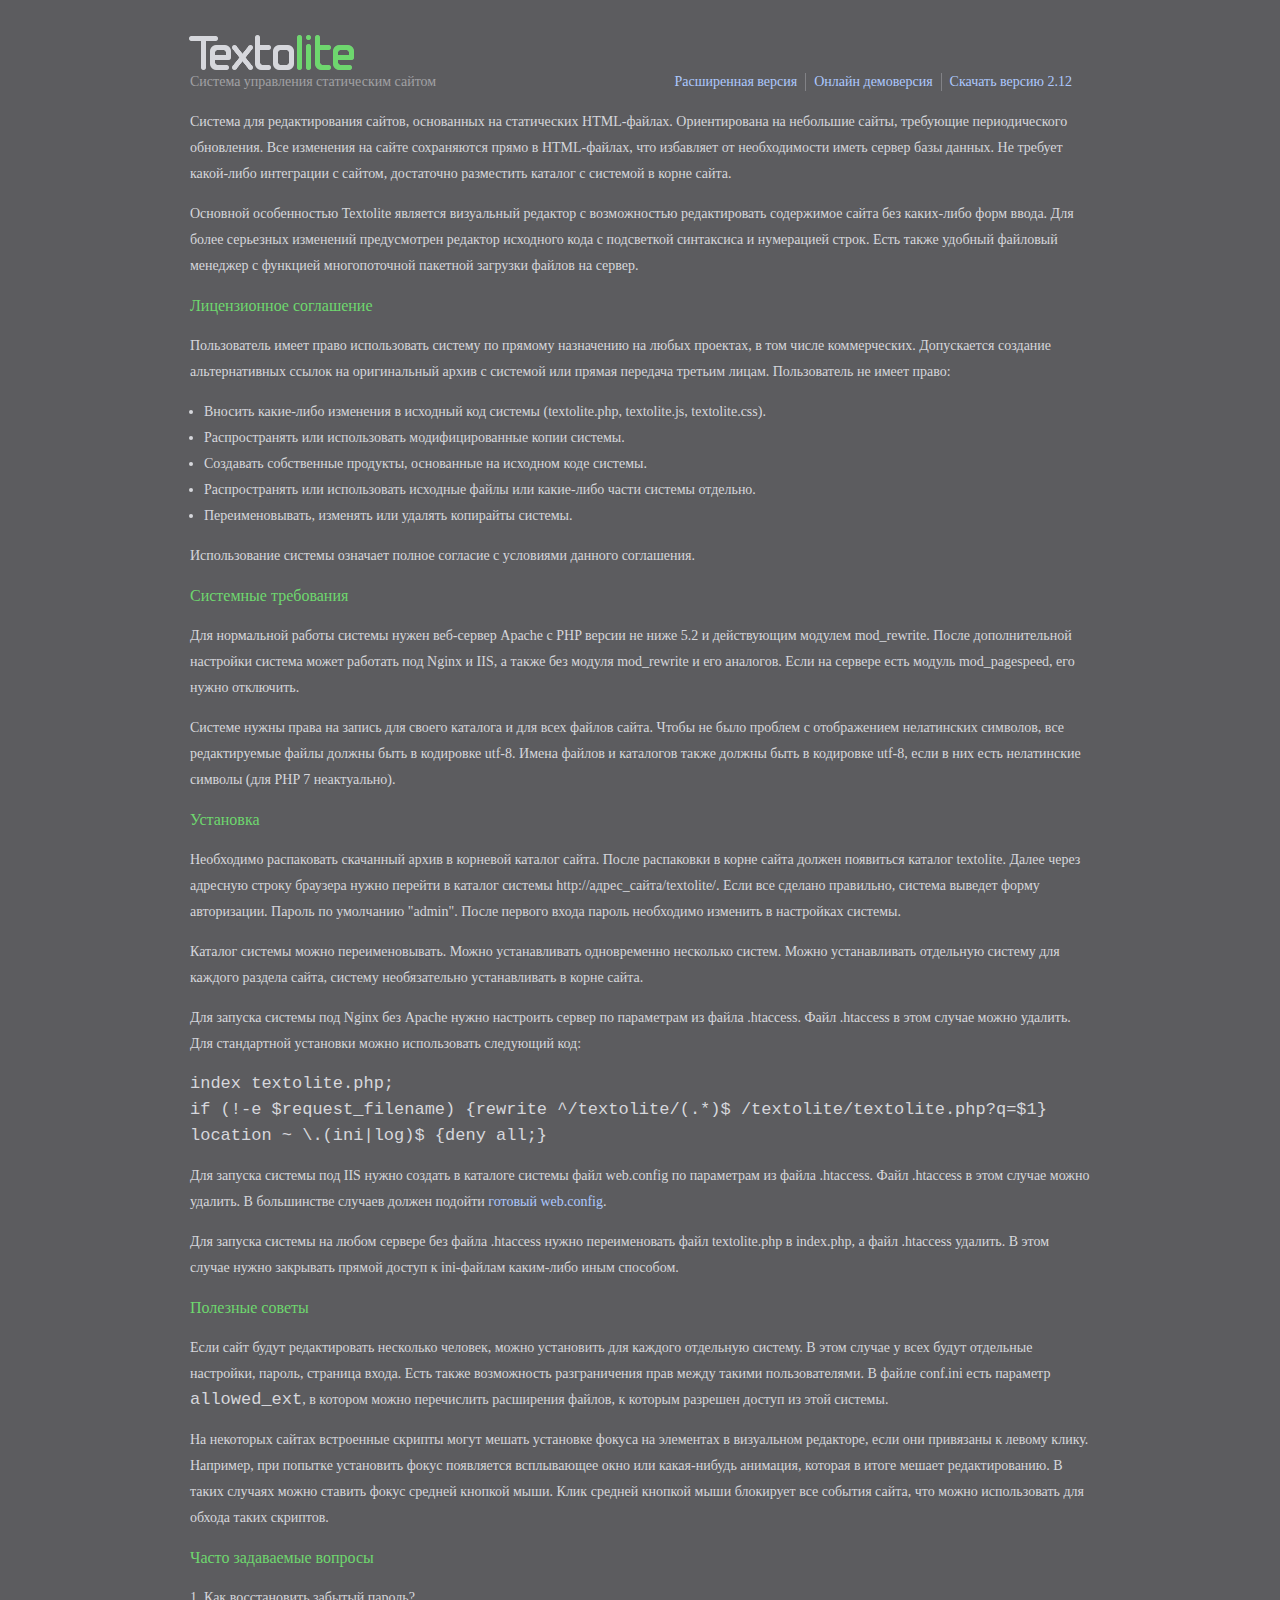
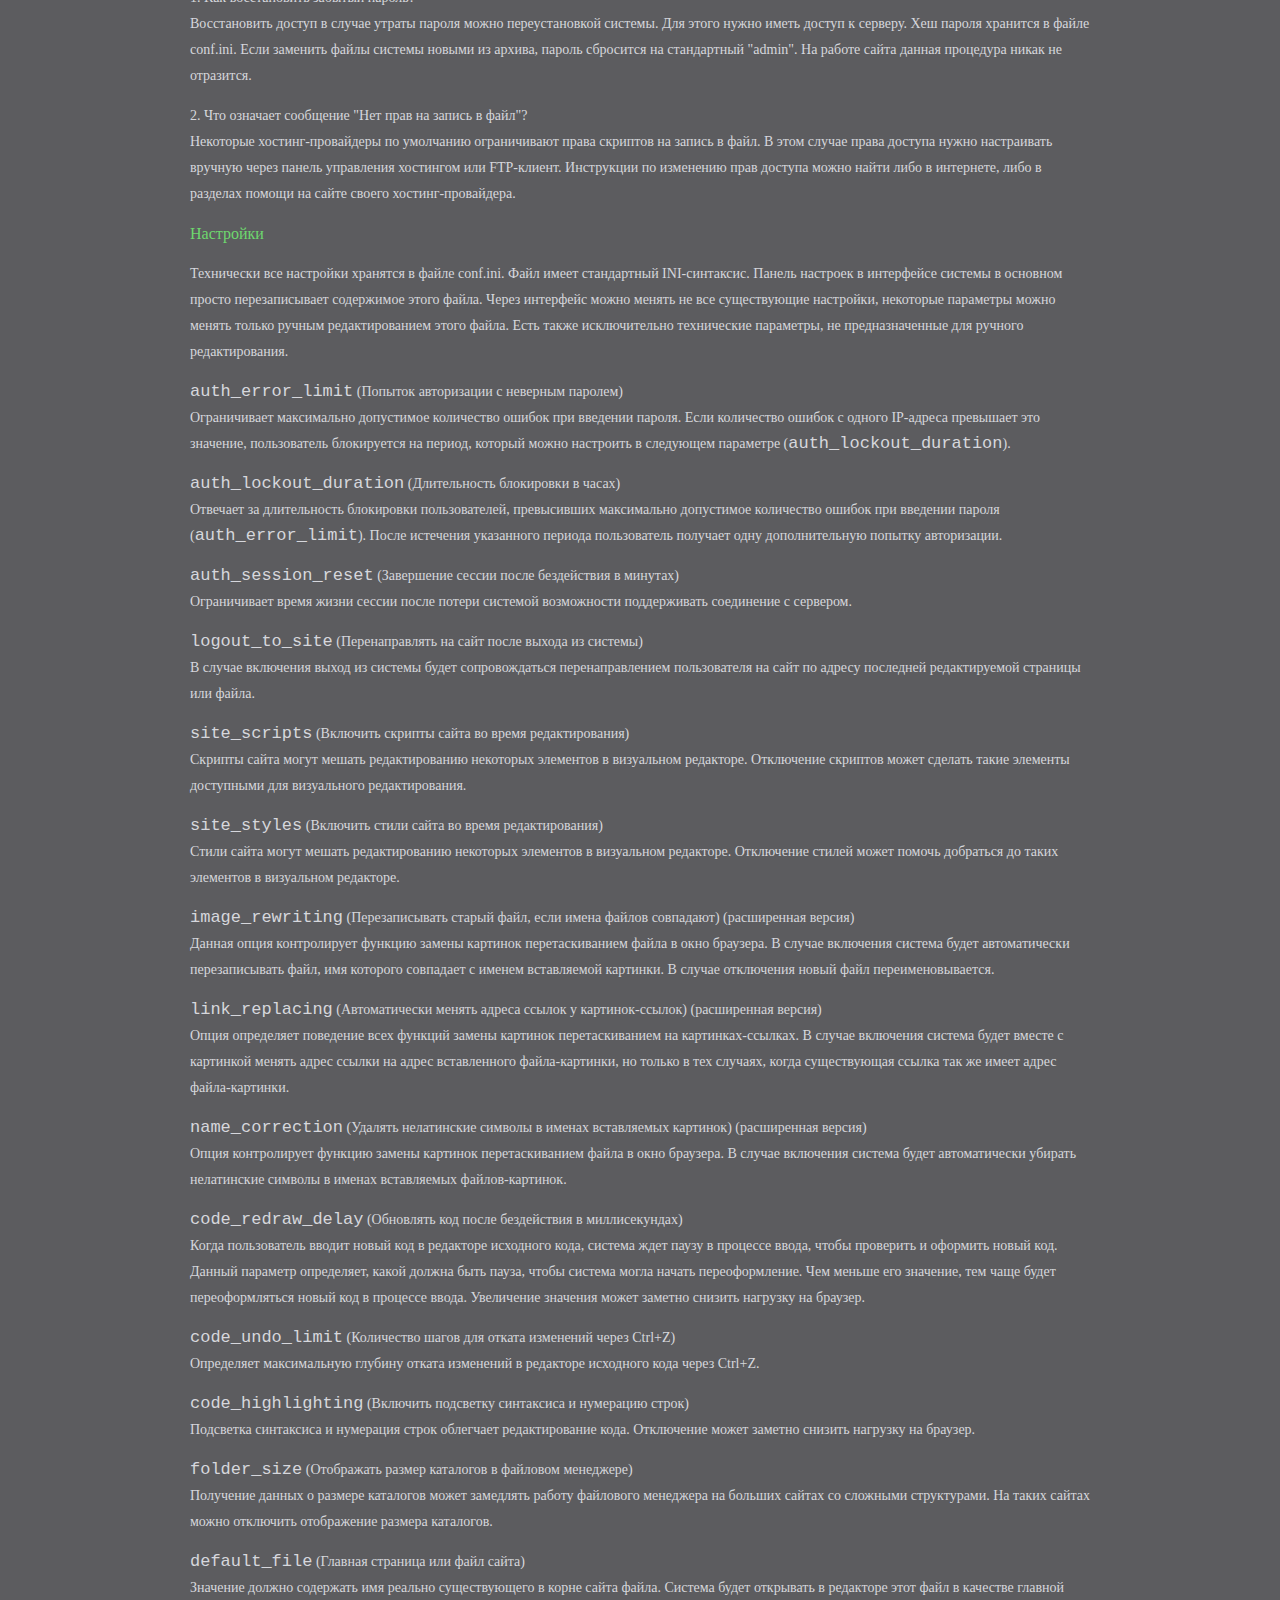
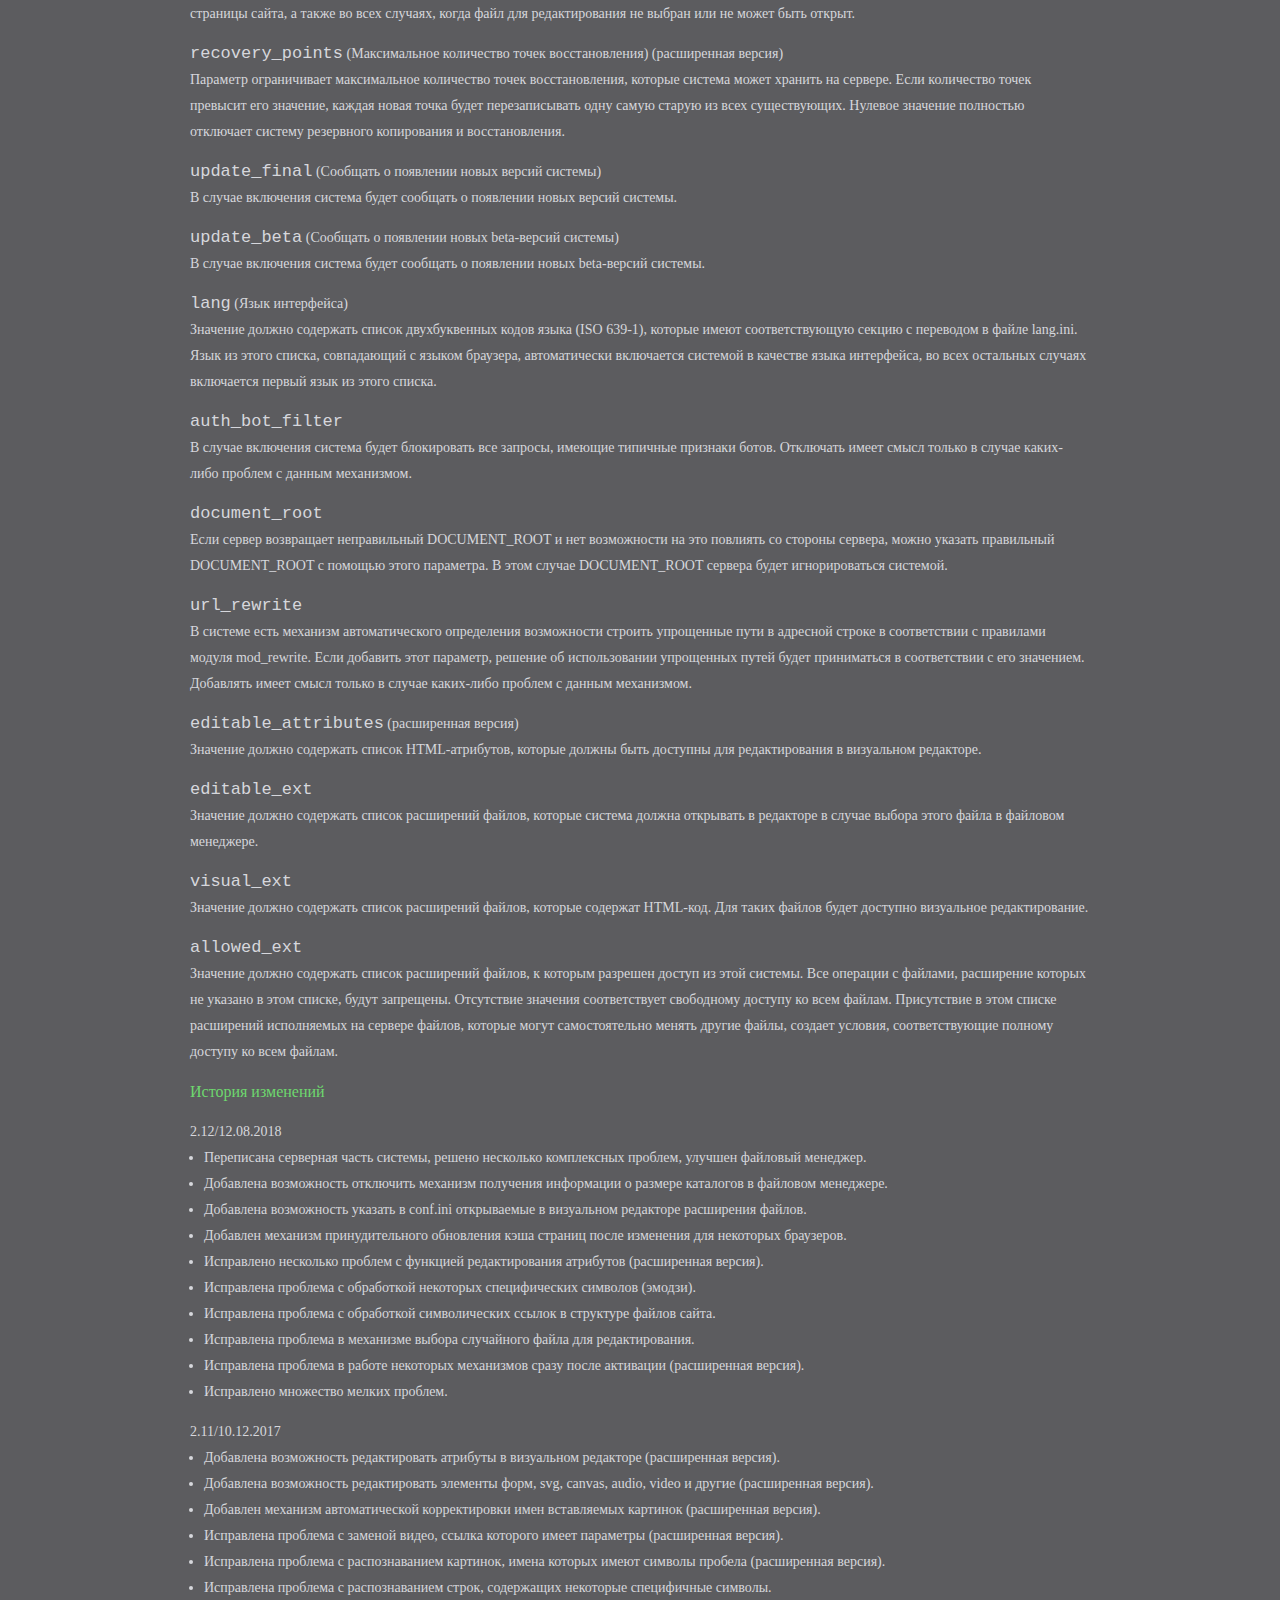
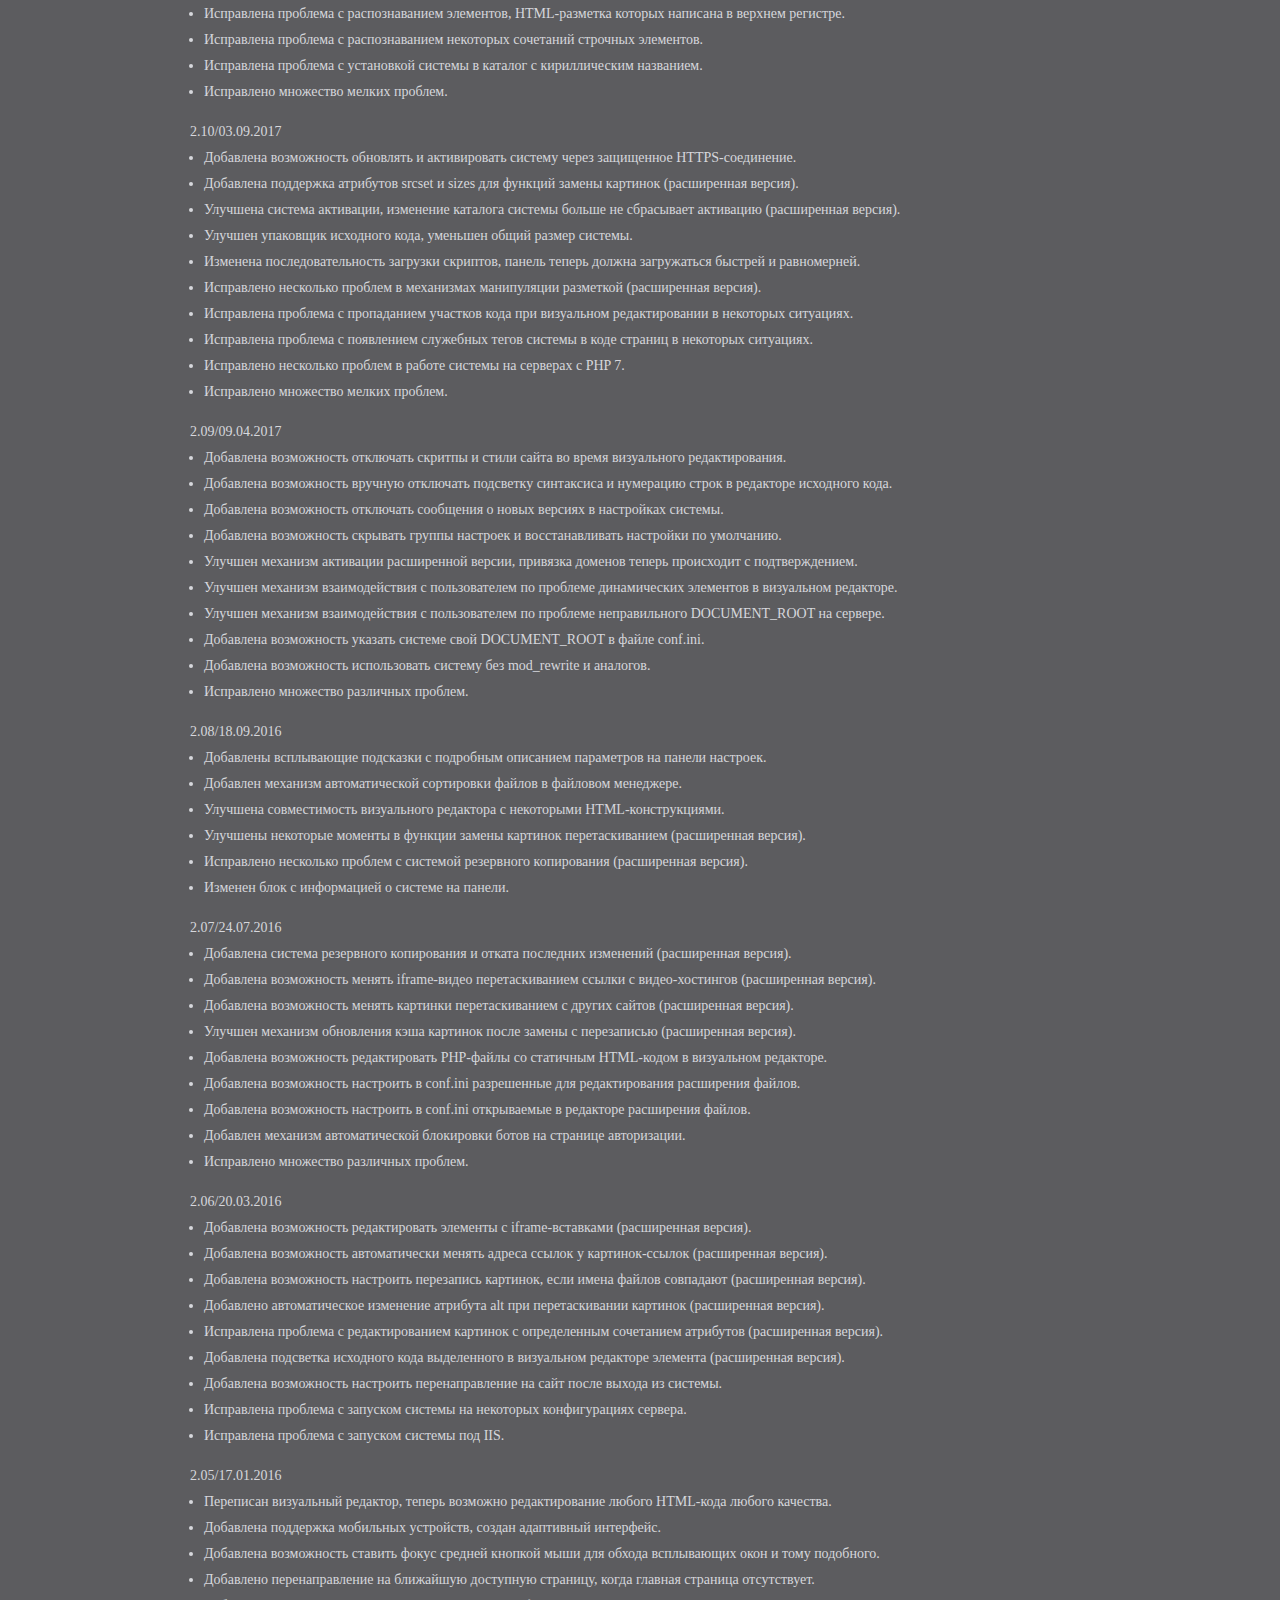
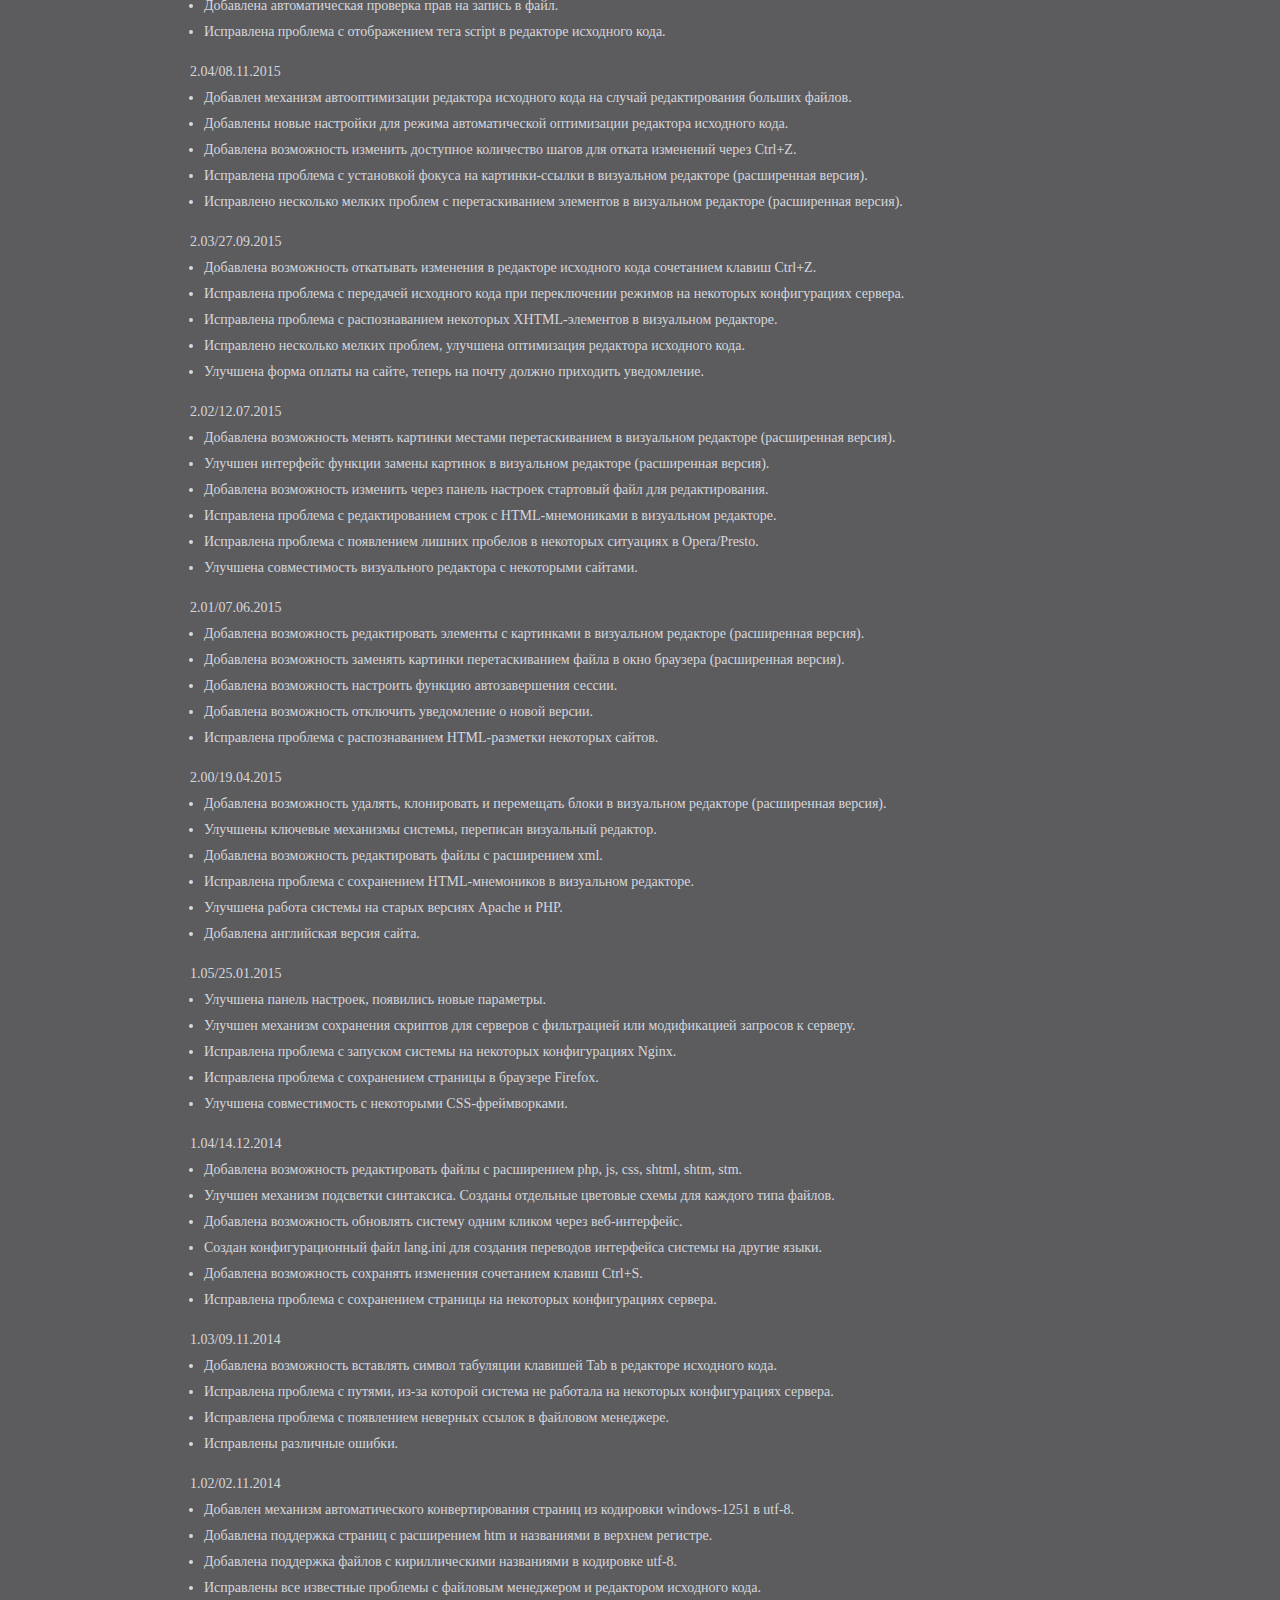
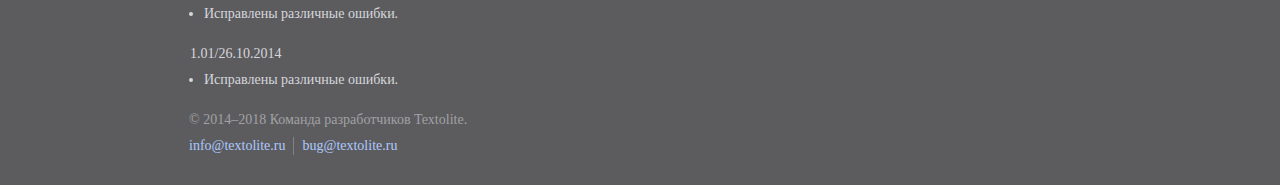
<file: readme.html>
<!doctype html><html lang="ru">
<head>

	<title>Textolite — система управления статическим сайтом</title>
	<meta charset="utf-8">
	<meta name="viewport" content="width=device-width,initial-scale=1">

	<style>

		*{margin:0; padding:0}
		ul{margin-left:14px}
		p,ul,dd,h2{margin-bottom:14px}
		a{color:#adc8fe; text-decoration:none}
		a:visited{color:#7f98cb}
		a:hover{color:#adc8fe; text-decoration:underline}
		a:active{color:#6ed76e}
		header,footer,main{display:block; clear:both}
		h1{margin:34px 0 -2px -2px; font-size:50px; font-weight:normal; letter-spacing:-3px; color:#d6d7dc}
		h2{font-size:16px; font-weight:normal; color:#6ed76e}
		html{font-size:14px; line-height:26px; font-family:Verdana; color:#d6d7dc; background-color:#5c5c5f}
		body{width:97%; min-width:320px; max-width:900px; margin:20px auto}
		footer{margin-left:-1px; color:#a1a1a4}
		header ul, footer ul{float:right; margin:4px 10px 18px 0; list-style-type:none}
		header li, footer li{float:left; padding:0 8px; border-left:1px solid #828286; line-height:18px}
		footer ul:last-child{float:none; height:28px; margin-top:-10px}
		li:first-child{padding-left:0; border:none}
		header p{float:left; color:#a1a1a4}
		code{font-size:17px; font-family:Courier New}
		@media(max-width:900px){header ul{clear:both; float:left}}

	</style>

</head>
<body>

	<header>

		<h1><img src="[data-uri]" alt="Textolite"></h1>
		<p>Система управления статическим сайтом</p>

		<ul>
		<li><a href="http://textolite.ru/extended/">Расширенная версия</a></li>
		<li><a href="http://textolite.ru/demo/textolite/">Онлайн демоверсия</a></li>
		<li><a href="http://textolite.ru/download/">Скачать версию 2.12</a></li>
		</ul>

	</header>

	<main>

		<p>Система для редактирования сайтов, основанных на статических HTML-файлах.
		Ориентирована на небольшие сайты, требующие периодического обновления.
		Все изменения на сайте сохраняются прямо в HTML-файлах, что избавляет от необходимости иметь сервер базы данных.
		Не требует какой-либо интеграции с сайтом, достаточно разместить каталог с системой в корне сайта.</p>

		<p>Основной особенностью Textolite является визуальный редактор с возможностью редактировать содержимое сайта
		без каких-либо форм ввода. Для более серьезных изменений предусмотрен редактор исходного кода
		с подсветкой синтаксиса и нумерацией строк. Есть также удобный файловый менеджер
		с функцией многопоточной пакетной загрузки файлов на сервер.</p>

		<h2>Лицензионное соглашение</h2>

		<p>Пользователь имеет право использовать систему по прямому назначению на любых проектах,
		в том числе коммерческих. Допускается создание альтернативных ссылок на оригинальный архив с системой
		или прямая передача третьим лицам. Пользователь не имеет право:</p>

		<ul>
		<li>Вносить какие-либо изменения в исходный код системы (textolite.php, textolite.js, textolite.css).</li>
		<li>Распространять или использовать модифицированные копии системы.</li>
		<li>Создавать собственные продукты, основанные на исходном коде системы.</li>
		<li>Распространять или использовать исходные файлы или какие-либо части системы отдельно.</li>
		<li>Переименовывать, изменять или удалять копирайты системы.</li>
		</ul>

		<p>Использование системы означает полное согласие с условиями данного соглашения.</p>

		<h2>Системные требования</h2>

		<p>Для нормальной работы системы нужен веб-сервер Apache с PHP версии не ниже 5.2 и действующим модулем mod_rewrite.
		После дополнительной настройки система может работать под Nginx и IIS,
		а также без модуля mod_rewrite и его аналогов. Если на сервере есть модуль mod_pagespeed, его нужно отключить.</p>

		<p>Системе нужны права на запись для своего каталога и для всех файлов сайта.
		Чтобы не было проблем с отображением нелатинских символов, все редактируемые файлы должны быть в кодировке utf-8.
		Имена файлов и каталогов также должны быть в кодировке utf-8, если в них есть нелатинские символы (для PHP 7 неактуально).</p>

		<h2>Установка</h2>

		<p>Необходимо распаковать скачанный архив в корневой каталог сайта.
		После распаковки в корне сайта должен появиться каталог textolite.
		Далее через адресную строку браузера нужно перейти в каталог системы http://адрес_сайта/textolite/.
		Если все сделано правильно, система выведет форму авторизации. Пароль по умолчанию "admin".
		После первого входа пароль необходимо изменить в настройках системы.</p>

		<p>Каталог системы можно переименовывать. Можно устанавливать одновременно несколько систем.
		Можно устанавливать отдельную систему для каждого раздела сайта, систему необязательно устанавливать в корне сайта.</p>

		<p>Для запуска системы под Nginx без Apache нужно настроить сервер по параметрам из файла .htaccess.
		Файл .htaccess в этом случае можно удалить. Для стандартной установки можно использовать следующий код:</p>

		<p><code>index textolite.php;<br>if (!-e $request_filename) {rewrite ^/textolite/(.*)$
		/textolite/textolite.php?q=$1}<br>location ~ \.(ini|log)$ {deny all;}</code></p>

		<p>Для запуска системы под IIS нужно создать в каталоге системы файл web.config по параметрам из файла .htaccess.
		Файл .htaccess в этом случае можно удалить. В большинстве случаев должен подойти
		<a href="http://textolite.ru/download/web.config">готовый web.config</a>.</p>

		<p>Для запуска системы на любом сервере без файла .htaccess нужно переименовать файл textolite.php в index.php,
		а файл .htaccess удалить. В этом случае нужно закрывать прямой доступ к ini-файлам каким-либо иным способом.</p>

		<h2>Полезные советы</h2>

		<p>Если сайт будут редактировать несколько человек, можно установить для каждого отдельную систему.
		В этом случае у всех будут отдельные настройки, пароль, страница входа.
		Есть также возможность разграничения прав между такими пользователями. В файле conf.ini есть параметр <code>allowed_ext</code>,
		в котором можно перечислить расширения файлов, к которым разрешен доступ из этой системы.</p>

		<p>На некоторых сайтах встроенные скрипты могут мешать установке фокуса на элементах в визуальном редакторе,
		если они привязаны к левому клику. Например, при попытке установить фокус появляется всплывающее окно
		или какая-нибудь анимация, которая в итоге мешает редактированию. В таких случаях можно ставить фокус средней кнопкой мыши.
		Клик средней кнопкой мыши блокирует все события сайта, что можно использовать для обхода таких скриптов.</p>

		<h2>Часто задаваемые вопросы</h2>

		<dl>
		<dt>1. Как восстановить забытый пароль?</dt>
		<dd>Восстановить доступ в случае утраты пароля можно переустановкой системы. Для этого нужно иметь доступ к серверу.
		Хеш пароля хранится в файле conf.ini. Если заменить файлы системы новыми из архива, пароль сбросится на стандартный "admin".
		На работе сайта данная процедура никак не отразится.<dd>

		<dt>2. Что означает сообщение "Нет прав на запись в файл"?</dt>
		<dd>Некоторые хостинг-провайдеры по умолчанию ограничивают права скриптов на запись в файл.
		В этом случае права доступа нужно настраивать вручную через панель управления хостингом или FTP-клиент.
		Инструкции по изменению прав доступа можно найти либо в интернете, либо в разделах помощи на сайте своего хостинг-провайдера.<dd>
		</dl>

		<h2>Настройки</h2>

		<p>Технически все настройки хранятся в файле conf.ini. Файл имеет стандартный INI-синтаксис.
		Панель настроек в интерфейсе системы в основном просто перезаписывает содержимое этого файла.
		Через интерфейс можно менять не все существующие настройки, некоторые параметры можно менять только ручным редактированием этого файла.
		Есть также исключительно технические параметры, не предназначенные для ручного редактирования.</p>

		<dl>
		<dt><code>auth_error_limit</code> (Попыток авторизации с неверным паролем)</dt>
		<dd>Ограничивает максимально допустимое количество ошибок при введении пароля.
		Если количество ошибок с одного IP-адреса превышает это значение,
		пользователь блокируется на период, который можно настроить в следующем параметре (<code>auth_lockout_duration</code>).</dd>

		<dt><code>auth_lockout_duration</code> (Длительность блокировки в часах)</dt>
		<dd>Отвечает за длительность блокировки пользователей,
		превысивших максимально допустимое количество ошибок при введении пароля (<code>auth_error_limit</code>).
		После истечения указанного периода пользователь получает одну дополнительную попытку авторизации.</dd>

		<dt><code>auth_session_reset</code> (Завершение сессии после бездействия в минутах)</dt>
		<dd>Ограничивает время жизни сессии после потери системой возможности поддерживать соединение с сервером.</dd>

		<dt><code>logout_to_site</code> (Перенаправлять на сайт после выхода из системы)</dt>
		<dd>В случае включения выход из системы будет сопровождаться перенаправлением пользователя
		на сайт по адресу последней редактируемой страницы или файла.</dd>

		<dt><code>site_scripts</code> (Включить скрипты сайта во время редактирования)</dt>
		<dd>Скрипты сайта могут мешать редактированию некоторых элементов в визуальном редакторе.
		Отключение скриптов может сделать такие элементы доступными для визуального редактирования.</dd>

		<dt><code>site_styles</code> (Включить стили сайта во время редактирования)</dt>
		<dd>Стили сайта могут мешать редактированию некоторых элементов в визуальном редакторе.
		Отключение стилей может помочь добраться до таких элементов в визуальном редакторе.</dd>

		<dt><code>image_rewriting</code> (Перезаписывать старый файл, если имена файлов совпадают) (расширенная версия)</dt>
		<dd>Данная опция контролирует функцию замены картинок перетаскиванием файла в окно браузера.
		В случае включения система будет автоматически перезаписывать файл,
		имя которого совпадает с именем вставляемой картинки. В случае отключения новый файл переименовывается.</dd>

		<dt><code>link_replacing</code> (Автоматически менять адреса ссылок у картинок-ссылок) (расширенная версия)</dt>
		<dd>Опция определяет поведение всех функций замены картинок перетаскиванием на картинках-ссылках.
		В случае включения система будет вместе с картинкой менять адрес ссылки на адрес вставленного файла-картинки,
		но только в тех случаях, когда существующая ссылка так же имеет адрес файла-картинки.</dd>

		<dt><code>name_correction</code> (Удалять нелатинские символы в именах вставляемых картинок) (расширенная версия)</dt>
		<dd>Опция контролирует функцию замены картинок перетаскиванием файла в окно браузера.
		В случае включения система будет автоматически убирать нелатинские символы в именах вставляемых файлов-картинок.</dd>

		<dt><code>code_redraw_delay</code> (Обновлять код после бездействия в миллисекундах)</dt>
		<dd>Когда пользователь вводит новый код в редакторе исходного кода, система ждет паузу в процессе ввода,
		чтобы проверить и оформить новый код. Данный параметр определяет, какой должна быть пауза,
		чтобы система могла начать переоформление. Чем меньше его значение, тем чаще будет переоформляться новый код в процессе ввода.
		Увеличение значения может заметно снизить нагрузку на браузер.</dd>

		<dt><code>code_undo_limit</code> (Количество шагов для отката изменений через Ctrl+Z)</dt>
		<dd>Определяет максимальную глубину отката изменений в редакторе исходного кода через Ctrl+Z.</dd>

		<dt><code>code_highlighting</code> (Включить подсветку синтаксиса и нумерацию строк)</dt>
		<dd>Подсветка синтаксиса и нумерация строк облегчает редактирование кода.
		Отключение может заметно снизить нагрузку на браузер.</dd>

		<dt><code>folder_size</code> (Отображать размер каталогов в файловом менеджере)</dt>
		<dd>Получение данных о размере каталогов может замедлять работу файлового менеджера на больших сайтах со сложными структурами.
		На таких сайтах можно отключить отображение размера каталогов.</dd>

		<dt><code>default_file</code> (Главная страница или файл сайта)</dt>
		<dd>Значение должно содержать имя реально существующего в корне сайта файла.
		Система будет открывать в редакторе этот файл в качестве главной страницы сайта,
		а также во всех случаях, когда файл для редактирования не выбран или не может быть открыт.</dd>

		<dt><code>recovery_points</code> (Максимальное количество точек восстановления) (расширенная версия)</dt>
		<dd>Параметр ограничивает максимальное количество точек восстановления, которые система может хранить на сервере.
		Если количество точек превысит его значение, каждая новая точка будет перезаписывать одну самую старую из всех существующих.
		Нулевое значение полностью отключает систему резервного копирования и восстановления.</dd>

		<dt><code>update_final</code> (Сообщать о появлении новых версий системы)</dt>
		<dd>В случае включения система будет сообщать о появлении новых версий системы.</dd>

		<dt><code>update_beta</code> (Сообщать о появлении новых beta-версий системы)</dt>
		<dd>В случае включения система будет сообщать о появлении новых beta-версий системы.</dd>

		<dt><code>lang</code> (Язык интерфейса)</dt>
		<dd>Значение должно содержать список двухбуквенных кодов языка (ISO 639-1),
		которые имеют соответствующую секцию с переводом в файле lang.ini.
		Язык из этого списка, совпадающий с языком браузера, автоматически включается системой в качестве языка интерфейса,
		во всех остальных случаях включается первый язык из этого списка.</dd>

		<dt><code>auth_bot_filter</code></dt>
		<dd>В случае включения система будет блокировать все запросы, имеющие типичные признаки ботов.
		Отключать имеет смысл только в случае каких-либо проблем с данным механизмом.</dd>

		<dt><code>document_root</code></dt>
		<dd>Если сервер возвращает неправильный DOCUMENT_ROOT и нет возможности на это повлиять со стороны сервера,
		можно указать правильный DOCUMENT_ROOT с помощью этого параметра.
		В этом случае DOCUMENT_ROOT сервера будет игнорироваться системой.</dd>

		<dt><code>url_rewrite</code></dt>
		<dd>В системе есть механизм автоматического определения возможности строить упрощенные пути в адресной строке
		в соответствии с правилами модуля mod_rewrite. Если добавить этот параметр,
		решение об использовании упрощенных путей будет приниматься в соответствии с его значением.
		Добавлять имеет смысл только в случае каких-либо проблем с данным механизмом.</dd>

		<dt><code>editable_attributes</code> (расширенная версия)</dt>
		<dd>Значение должно содержать список HTML-атрибутов, которые должны быть доступны для редактирования в визуальном редакторе.</dd>

		<dt><code>editable_ext</code></dt>
		<dd>Значение должно содержать список расширений файлов, которые система должна открывать в редакторе
		в случае выбора этого файла в файловом менеджере.</dd>

		<dt><code>visual_ext</code></dt>
		<dd>Значение должно содержать список расширений файлов, которые содержат HTML-код.
		Для таких файлов будет доступно визуальное редактирование.</dd>

		<dt><code>allowed_ext</code></dt>
		<dd>Значение должно содержать список расширений файлов, к которым разрешен доступ из этой системы.
		Все операции с файлами, расширение которых не указано в этом списке, будут запрещены.
		Отсутствие значения соответствует свободному доступу ко всем файлам.
		Присутствие в этом списке расширений исполняемых на сервере файлов,
		которые могут самостоятельно менять другие файлы, создает условия,
		соответствующие полному доступу ко всем файлам.</dd>
		</dl>

		<h2>История изменений</h2>

		<dl>
		<dt>2.12/12.08.2018</dt>
		<dd>

			<ul>
			<li>Переписана серверная часть системы, решено несколько комплексных проблем, улучшен файловый менеджер.</li>
			<li>Добавлена возможность отключить механизм получения информации о размере каталогов в файловом менеджере.</li>
			<li>Добавлена возможность указать в conf.ini открываемые в визуальном редакторе расширения файлов.</li>
			<li>Добавлен механизм принудительного обновления кэша страниц после изменения для некоторых браузеров.</li>
			<li>Исправлено несколько проблем с функцией редактирования атрибутов (расширенная версия).</li>
			<li>Исправлена проблема с обработкой некоторых специфических символов (эмодзи).</li>
			<li>Исправлена проблема с обработкой символических ссылок в структуре файлов сайта.</li>
			<li>Исправлена проблема в механизме выбора случайного файла для редактирования.</li>
			<li>Исправлена проблема в работе некоторых механизмов сразу после активации (расширенная версия).</li>
			<li>Исправлено множество мелких проблем.</li>
			</ul>

		</dd>
		<dt>2.11/10.12.2017</dt>
		<dd>

			<ul>
			<li>Добавлена возможность редактировать атрибуты в визуальном редакторе (расширенная версия).</li>
			<li>Добавлена возможность редактировать элементы форм, svg, canvas, audio, video и другие (расширенная версия).</li>
			<li>Добавлен механизм автоматической корректировки имен вставляемых картинок (расширенная версия).</li>
			<li>Исправлена проблема с заменой видео, ссылка которого имеет параметры (расширенная версия).</li>
			<li>Исправлена проблема с распознаванием картинок, имена которых имеют символы пробела (расширенная версия).</li>
			<li>Исправлена проблема с распознаванием строк, содержащих некоторые специфичные символы.</li>
			<li>Исправлена проблема с распознаванием элементов, HTML-разметка которых написана в верхнем регистре.</li>
			<li>Исправлена проблема с распознаванием некоторых сочетаний строчных элементов.</li>
			<li>Исправлена проблема с установкой системы в каталог с кириллическим названием.</li>
			<li>Исправлено множество мелких проблем.</li>
			</ul>

		</dd>
		<dt>2.10/03.09.2017</dt>
		<dd>

			<ul>
			<li>Добавлена возможность обновлять и активировать систему через защищенное HTTPS-соединение.</li>
			<li>Добавлена поддержка атрибутов srcset и sizes для функций замены картинок (расширенная версия).</li>
			<li>Улучшена система активации, изменение каталога системы больше не сбрасывает активацию (расширенная версия).</li>
			<li>Улучшен упаковщик исходного кода, уменьшен общий размер системы.</li>
			<li>Изменена последовательность загрузки скриптов, панель теперь должна загружаться быстрей и равномерней.</li>
			<li>Исправлено несколько проблем в механизмах манипуляции разметкой (расширенная версия).</li>
			<li>Исправлена проблема с пропаданием участков кода при визуальном редактировании в некоторых ситуациях.</li>
			<li>Исправлена проблема с появлением служебных тегов системы в коде страниц в некоторых ситуациях.</li>
			<li>Исправлено несколько проблем в работе системы на серверах с PHP 7.</li>
			<li>Исправлено множество мелких проблем.</li>
			</ul>

		</dd>
		<dt>2.09/09.04.2017</dt>
		<dd>

			<ul>
			<li>Добавлена возможность отключать скритпы и стили сайта во время визуального редактирования.</li>
			<li>Добавлена возможность вручную отключать подсветку синтаксиса и нумерацию строк в редакторе исходного кода.</li>
			<li>Добавлена возможность отключать сообщения о новых версиях в настройках системы.</li>
			<li>Добавлена возможность скрывать группы настроек и восстанавливать настройки по умолчанию.</li>
			<li>Улучшен механизм активации расширенной версии, привязка доменов теперь происходит с подтверждением.</li>
			<li>Улучшен механизм взаимодействия с пользователем по проблеме динамических элементов в визуальном редакторе.</li>
			<li>Улучшен механизм взаимодействия с пользователем по проблеме неправильного DOCUMENT_ROOT на сервере.</li>
			<li>Добавлена возможность указать системе свой DOCUMENT_ROOT в файле conf.ini.</li>
			<li>Добавлена возможность использовать систему без mod_rewrite и аналогов.</li>
			<li>Исправлено множество различных проблем.</li>
			</ul>

		</dd>
		<dt>2.08/18.09.2016</dt>
		<dd>

			<ul>
			<li>Добавлены всплывающие подсказки с подробным описанием параметров на панели настроек.</li>
			<li>Добавлен механизм автоматической сортировки файлов в файловом менеджере.</li>
			<li>Улучшена совместимость визуального редактора с некоторыми HTML-конструкциями.</li>
			<li>Улучшены некоторые моменты в функции замены картинок перетаскиванием (расширенная версия).</li>
			<li>Исправлено несколько проблем с системой резервного копирования (расширенная версия).</li>
			<li>Изменен блок с информацией о системе на панели.</li>
			</ul>

		</dd>
		<dt>2.07/24.07.2016</dt>
		<dd>

			<ul>
			<li>Добавлена система резервного копирования и отката последних изменений (расширенная версия).</li>
			<li>Добавлена возможность менять iframe-видео перетаскиванием ссылки с видео-хостингов (расширенная версия).</li>
			<li>Добавлена возможность менять картинки перетаскиванием с других сайтов (расширенная версия).</li>
			<li>Улучшен механизм обновления кэша картинок после замены с перезаписью (расширенная версия).</li>
			<li>Добавлена возможность редактировать PHP-файлы со статичным HTML-кодом в визуальном редакторе.</li>
			<li>Добавлена возможность настроить в conf.ini разрешенные для редактирования расширения файлов.</li>
			<li>Добавлена возможность настроить в conf.ini открываемые в редакторе расширения файлов.</li>
			<li>Добавлен механизм автоматической блокировки ботов на странице авторизации.</li>
			<li>Исправлено множество различных проблем.</li>
			</ul>

		</dd>
		<dt>2.06/20.03.2016</dt>
		<dd>

			<ul>
			<li>Добавлена возможность редактировать элементы c iframe-вставками (расширенная версия).</li>
			<li>Добавлена возможность автоматически менять адреса ссылок у картинок-ссылок (расширенная версия).</li>
			<li>Добавлена возможность настроить перезапись картинок, если имена файлов совпадают (расширенная версия).</li>
			<li>Добавлено автоматическое изменение атрибута alt при перетаскивании картинок (расширенная версия).</li>
			<li>Исправлена проблема с редактированием картинок с определенным сочетанием атрибутов (расширенная версия).</li>
			<li>Добавлена подсветка исходного кода выделенного в визуальном редакторе элемента (расширенная версия).</li>
			<li>Добавлена возможность настроить перенаправление на сайт после выхода из системы.</li>
			<li>Исправлена проблема с запуском системы на некоторых конфигурациях сервера.</li>
			<li>Исправлена проблема с запуском системы под IIS.</li>
			</ul>

		</dd>
		<dt>2.05/17.01.2016</dt>
		<dd>

			<ul>
			<li>Переписан визуальный редактор, теперь возможно редактирование любого HTML-кода любого качества.</li>
			<li>Добавлена поддержка мобильных устройств, создан адаптивный интерфейс.</li>
			<li>Добавлена возможность ставить фокус средней кнопкой мыши для обхода всплывающих окон и тому подобного.</li>
			<li>Добавлено перенаправление на ближайшую доступную страницу, когда главная страница отсутствует.</li>
			<li>Добавлена автоматическая проверка прав на запись в файл.</li>
			<li>Исправлена проблема с отображением тега script в редакторе исходного кода.</li>
			</ul>

		</dd>
		<dt>2.04/08.11.2015</dt>
		<dd>

			<ul>
			<li>Добавлен механизм автооптимизации редактора исходного кода на случай редактирования больших файлов.</li>
			<li>Добавлены новые настройки для режима автоматической оптимизации редактора исходного кода.</li>
			<li>Добавлена возможность изменить доступное количество шагов для отката изменений через Ctrl+Z.</li>
			<li>Исправлена проблема с установкой фокуса на картинки-ссылки в визуальном редакторе (расширенная версия).</li>
			<li>Исправлено несколько мелких проблем с перетаскиванием элементов в визуальном редакторе (расширенная версия).</li>
			</ul>

		</dd>
		<dt>2.03/27.09.2015</dt>
		<dd>

			<ul>
			<li>Добавлена возможность откатывать изменения в редакторе исходного кода сочетанием клавиш Ctrl+Z.</li>
			<li>Исправлена проблема с передачей исходного кода при переключении режимов на некоторых конфигурациях сервера.</li>
			<li>Исправлена проблема с распознаванием некоторых XHTML-элементов в визуальном редакторе.</li>
			<li>Исправлено несколько мелких проблем, улучшена оптимизация редактора исходного кода.</li>
			<li>Улучшена форма оплаты на сайте, теперь на почту должно приходить уведомление.</li>
			</ul>

		</dd>
		<dt>2.02/12.07.2015</dt>
		<dd>

			<ul>
			<li>Добавлена возможность менять картинки местами перетаскиванием в визуальном редакторе (расширенная версия).</li>
			<li>Улучшен интерфейс функции замены картинок в визуальном редакторе (расширенная версия).</li>
			<li>Добавлена возможность изменить через панель настроек стартовый файл для редактирования.</li>
			<li>Исправлена проблема с редактированием строк с HTML-мнемониками в визуальном редакторе.</li>
			<li>Исправлена проблема с появлением лишних пробелов в некоторых ситуациях в Opera/Presto.</li>
			<li>Улучшена совместимость визуального редактора с некоторыми сайтами.</li>
			</ul>

		</dd>
		<dt>2.01/07.06.2015</dt>
		<dd>

			<ul>
			<li>Добавлена возможность редактировать элементы с картинками в визуальном редакторе (расширенная версия).</li>
			<li>Добавлена возможность заменять картинки перетаскиванием файла в окно браузера (расширенная версия).</li>
			<li>Добавлена возможность настроить функцию автозавершения сессии.</li>
			<li>Добавлена возможность отключить уведомление о новой версии.</li>
			<li>Исправлена проблема с распознаванием HTML-разметки некоторых сайтов.</li>
			</ul>

		</dd>
		<dt>2.00/19.04.2015</dt>
		<dd>

			<ul>
			<li>Добавлена возможность удалять, клонировать и перемещать блоки в визуальном редакторе (расширенная версия).</li>
			<li>Улучшены ключевые механизмы системы, переписан визуальный редактор.</li>
			<li>Добавлена возможность редактировать файлы с расширением xml.</li>
			<li>Исправлена проблема с сохранением HTML-мнемоников в визуальном редакторе.</li>
			<li>Улучшена работа системы на старых версиях Apache и PHP.</li>
			<li>Добавлена английская версия сайта.</li>
			</ul>

		</dd>
		<dt>1.05/25.01.2015</dt>
		<dd>

			<ul>
			<li>Улучшена панель настроек, появились новые параметры.</li>
			<li>Улучшен механизм сохранения скриптов для серверов с фильтрацией или модификацией запросов к серверу.</li>
			<li>Исправлена проблема с запуском системы на некоторых конфигурациях Nginx.</li>
			<li>Исправлена проблема с сохранением страницы в браузере Firefox.</li>
			<li>Улучшена совместимость с некоторыми CSS-фреймворками.</li>
			</ul>

		</dd>
		<dt>1.04/14.12.2014</dt>
		<dd>

			<ul>
			<li>Добавлена возможность редактировать файлы с расширением php, js, css, shtml, shtm, stm.</li>
			<li>Улучшен механизм подсветки синтаксиса. Созданы отдельные цветовые схемы для каждого типа файлов.</li>
			<li>Добавлена возможность обновлять систему одним кликом через веб-интерфейс.</li>
			<li>Создан конфигурационный файл lang.ini для создания переводов интерфейса системы на другие языки.</li>
			<li>Добавлена возможность сохранять изменения сочетанием клавиш Ctrl+S.</li>
			<li>Исправлена проблема с сохранением страницы на некоторых конфигурациях сервера.</li>
			</ul>

		</dd>
		<dt>1.03/09.11.2014</dt>
		<dd>

			<ul>
			<li>Добавлена возможность вставлять символ табуляции клавишей Tab в редакторе исходного кода.</li>
			<li>Исправлена проблема с путями, из-за которой система не работала на некоторых конфигурациях сервера.</li>
			<li>Исправлена проблема с появлением неверных ссылок в файловом менеджере.</li>
			<li>Исправлены различные ошибки.</li>
			</ul>

		</dd>
		<dt>1.02/02.11.2014</dt>
		<dd>

			<ul>
			<li>Добавлен механизм автоматического конвертирования страниц из кодировки windows-1251 в utf-8.</li>
			<li>Добавлена поддержка страниц с расширением htm и названиями в верхнем регистре.</li>
			<li>Добавлена поддержка файлов с кириллическими названиями в кодировке utf-8.</li>
			<li>Исправлены все известные проблемы с файловым менеджером и редактором исходного кода.</li>
			<li>Исправлены различные ошибки.</li>
			</ul>

		</dd>
		<dt>1.01/26.10.2014</dt>
		<dd>

			<ul>
			<li>Исправлены различные ошибки.</li>
			</ul>

		</dd>
		</dl>

	</main>

	<footer>

		<p>&copy; 2014–2018 Команда разработчиков Textolite.</p>

		<ul>
		<li>info[аt]textolite[dоt]ru</li>
		<li>bug[аt]textolite[dоt]ru</li>
		</ul>

	</footer>

	<script>var u=document.querySelector('footer p+ul');
	u.innerHTML=u.innerHTML.replace(/(\w+)\[аt\](\w+)\[dоt\](\w+)/g,'<a href="mailto:$1@$2\.$3">$1@$2\.$3</a>')</script>

</body>
</html>
</file>
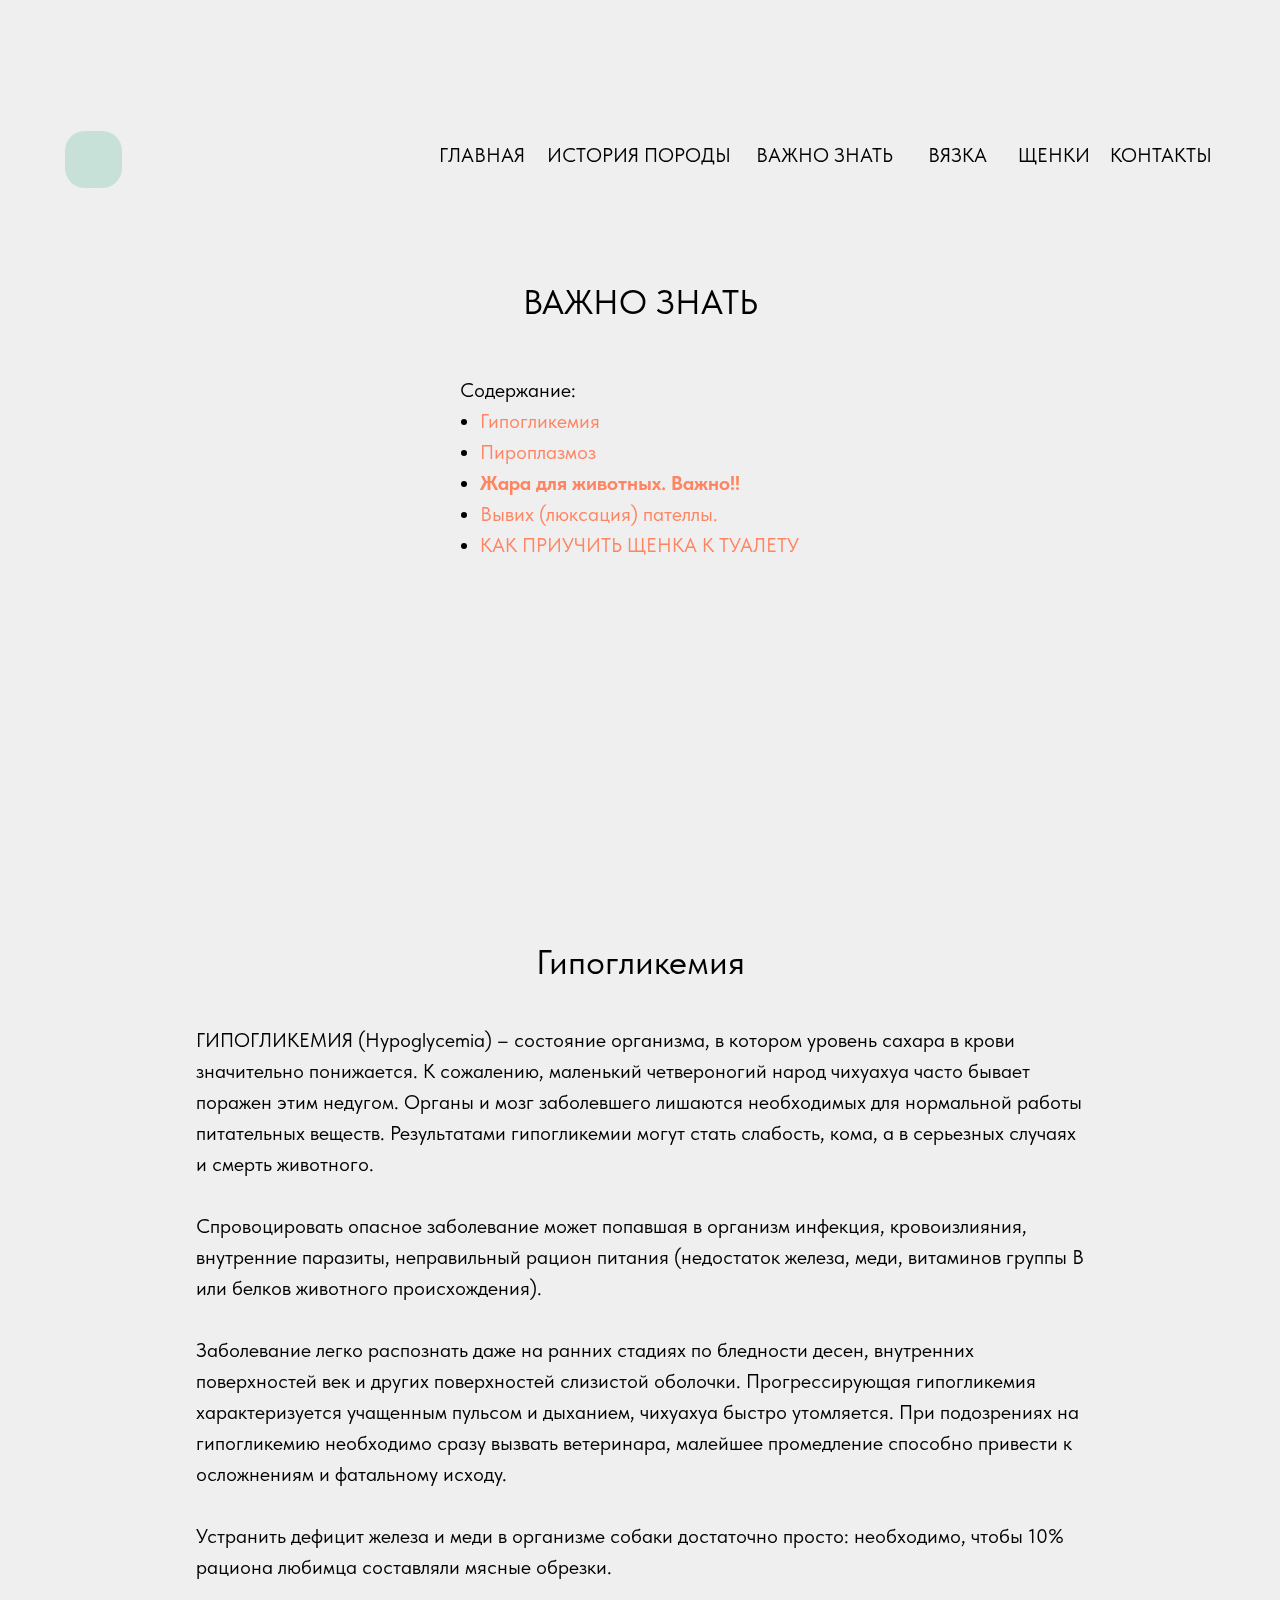
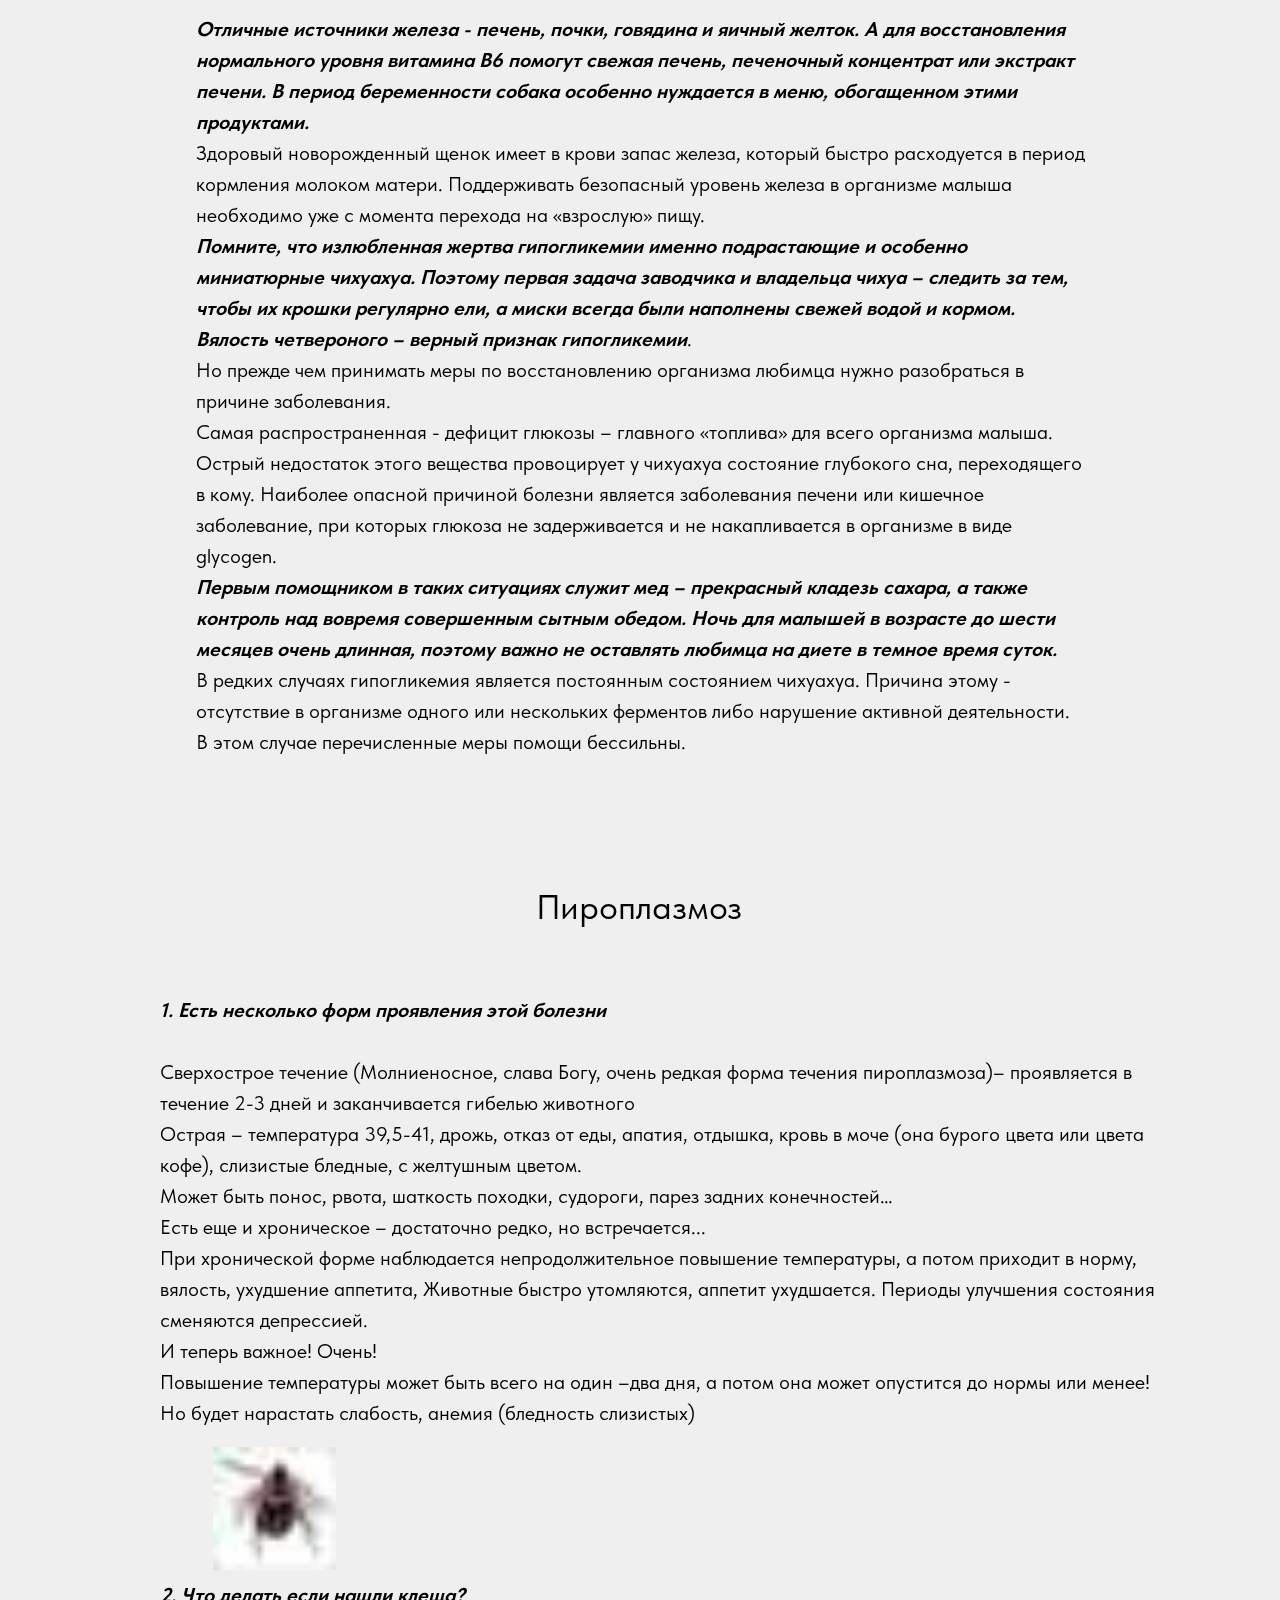
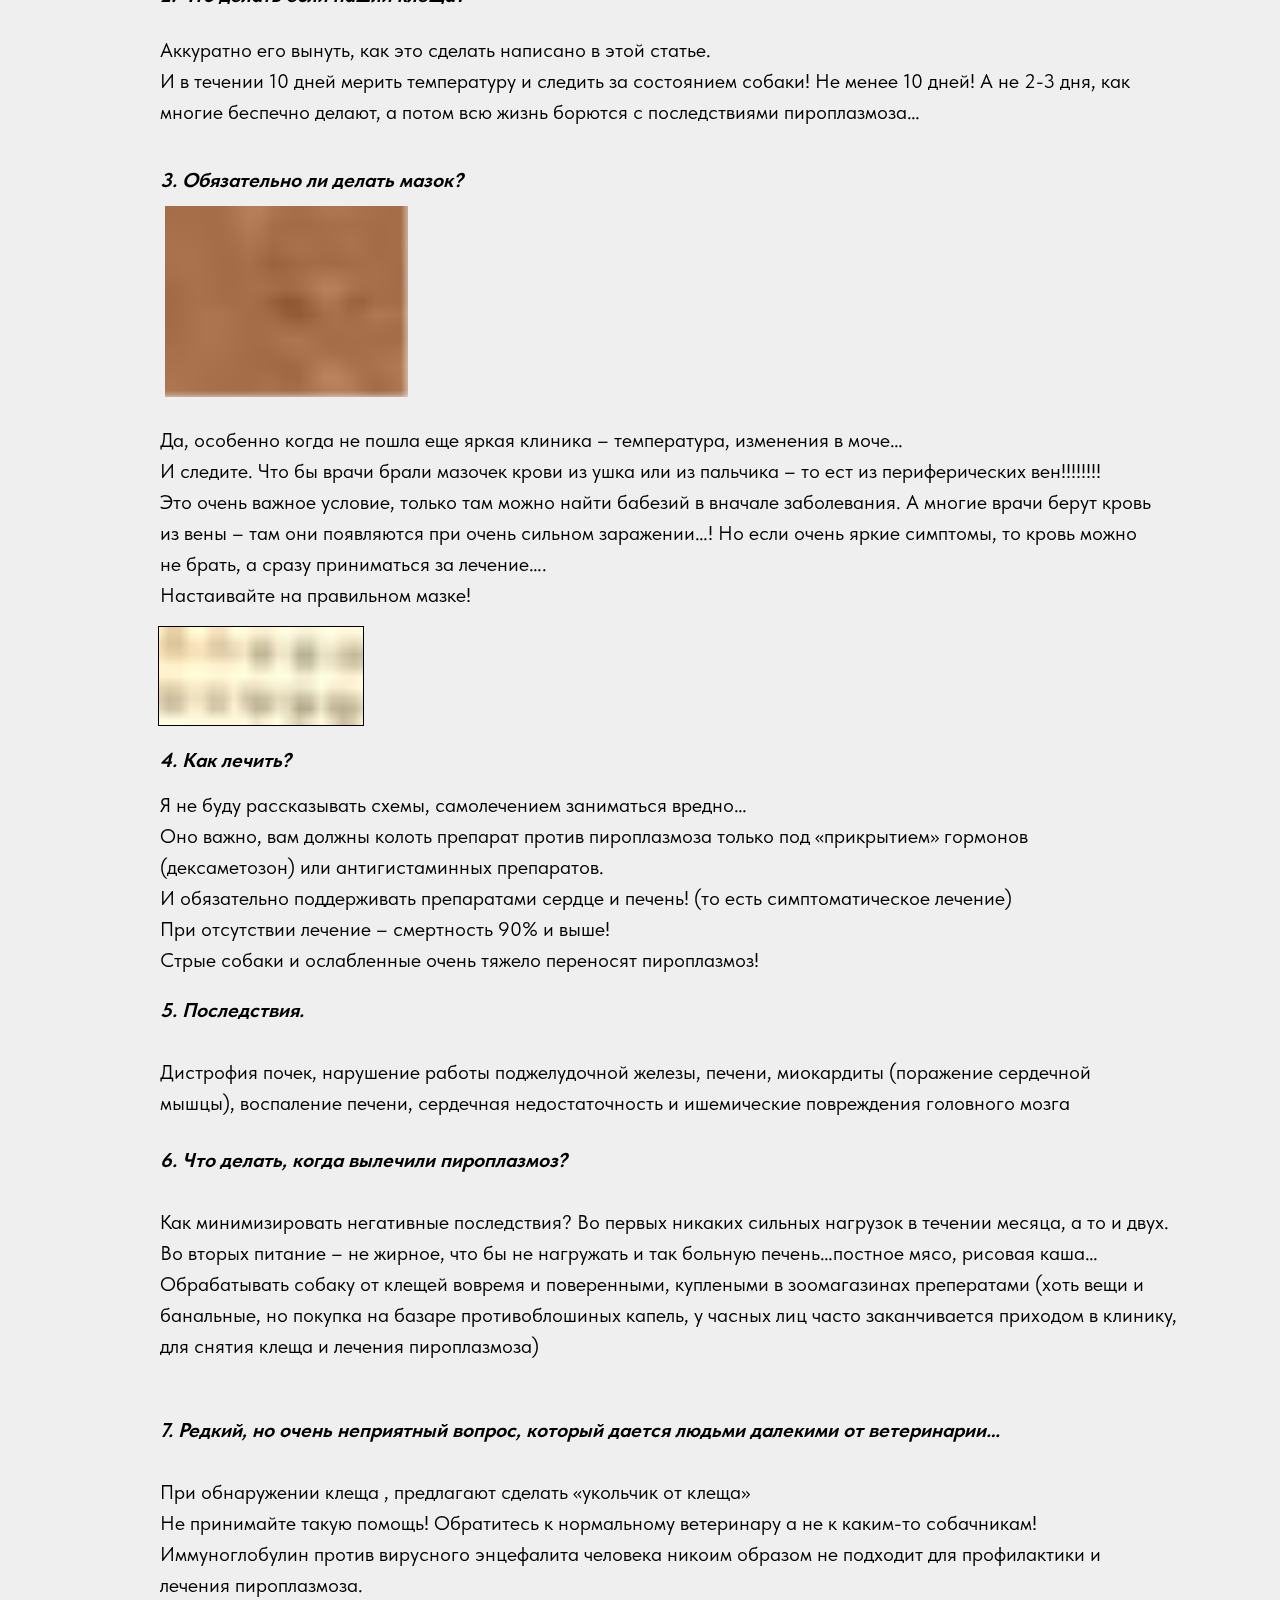
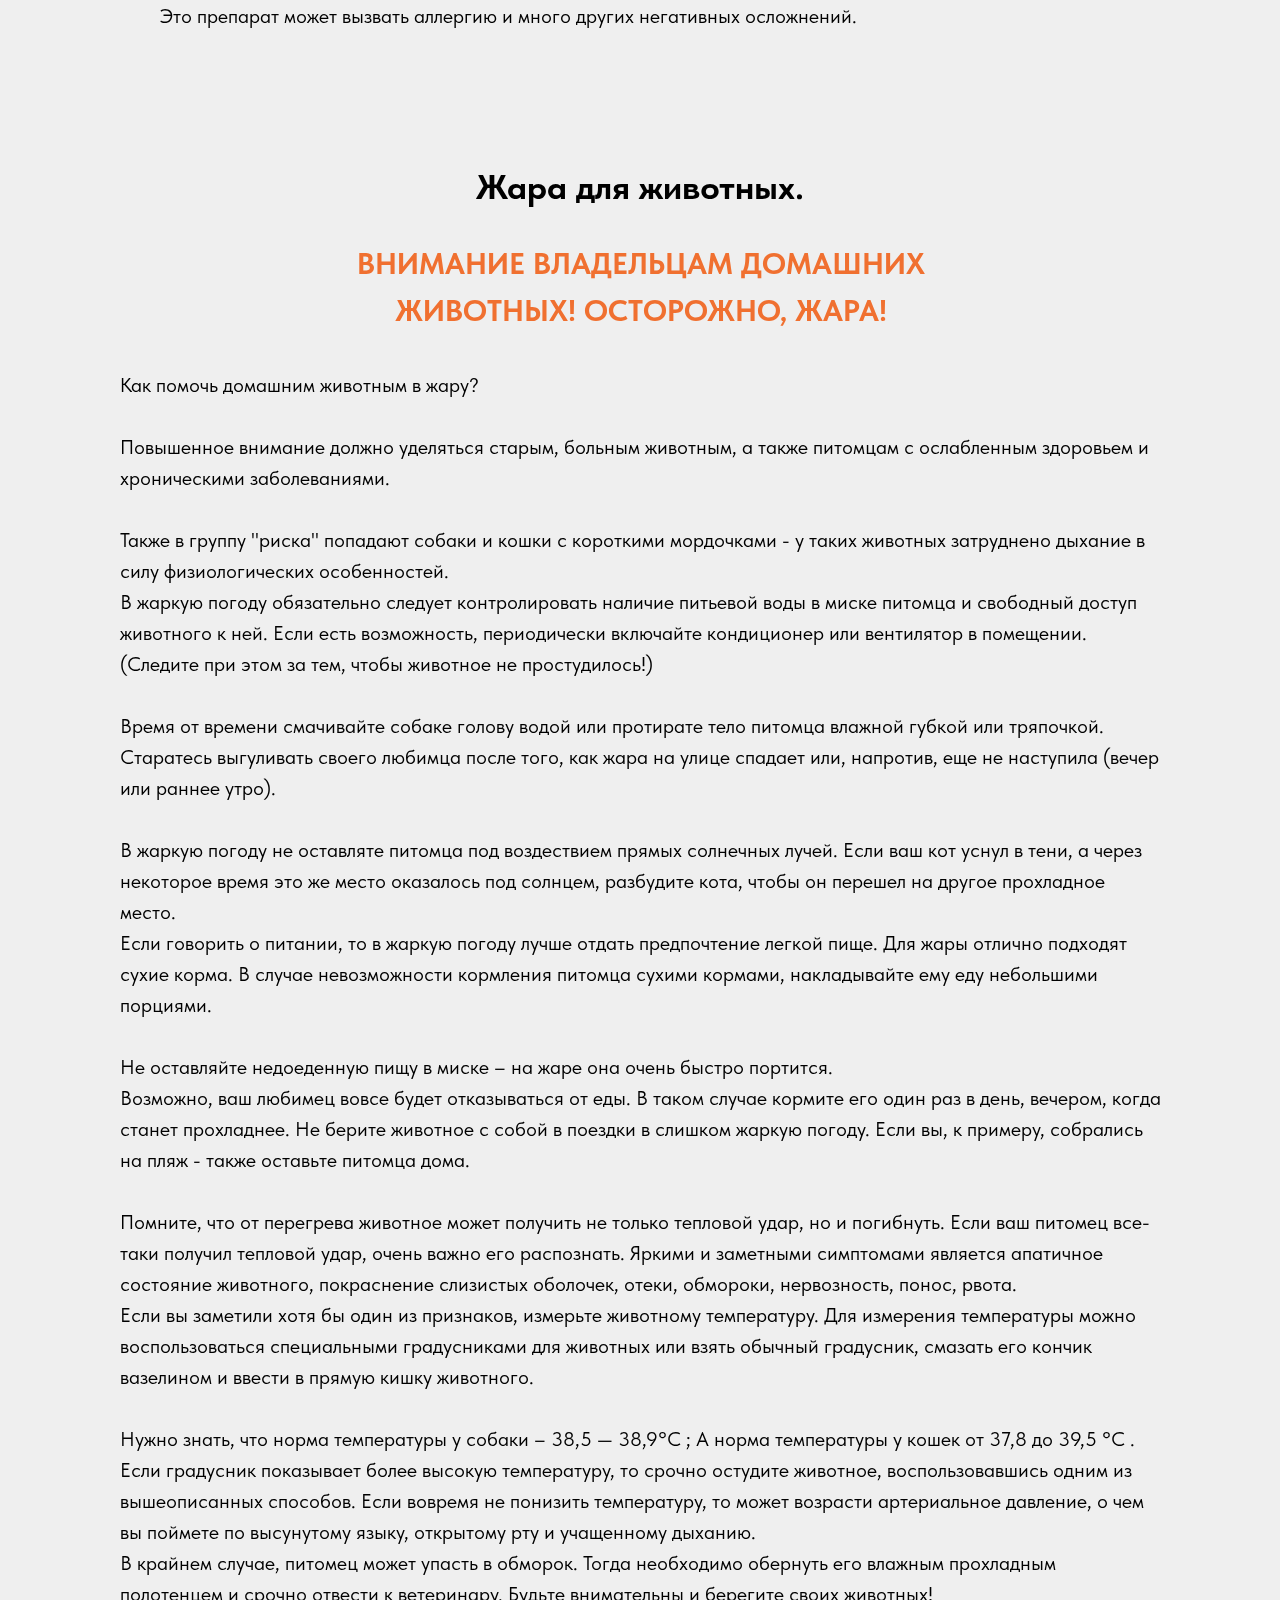
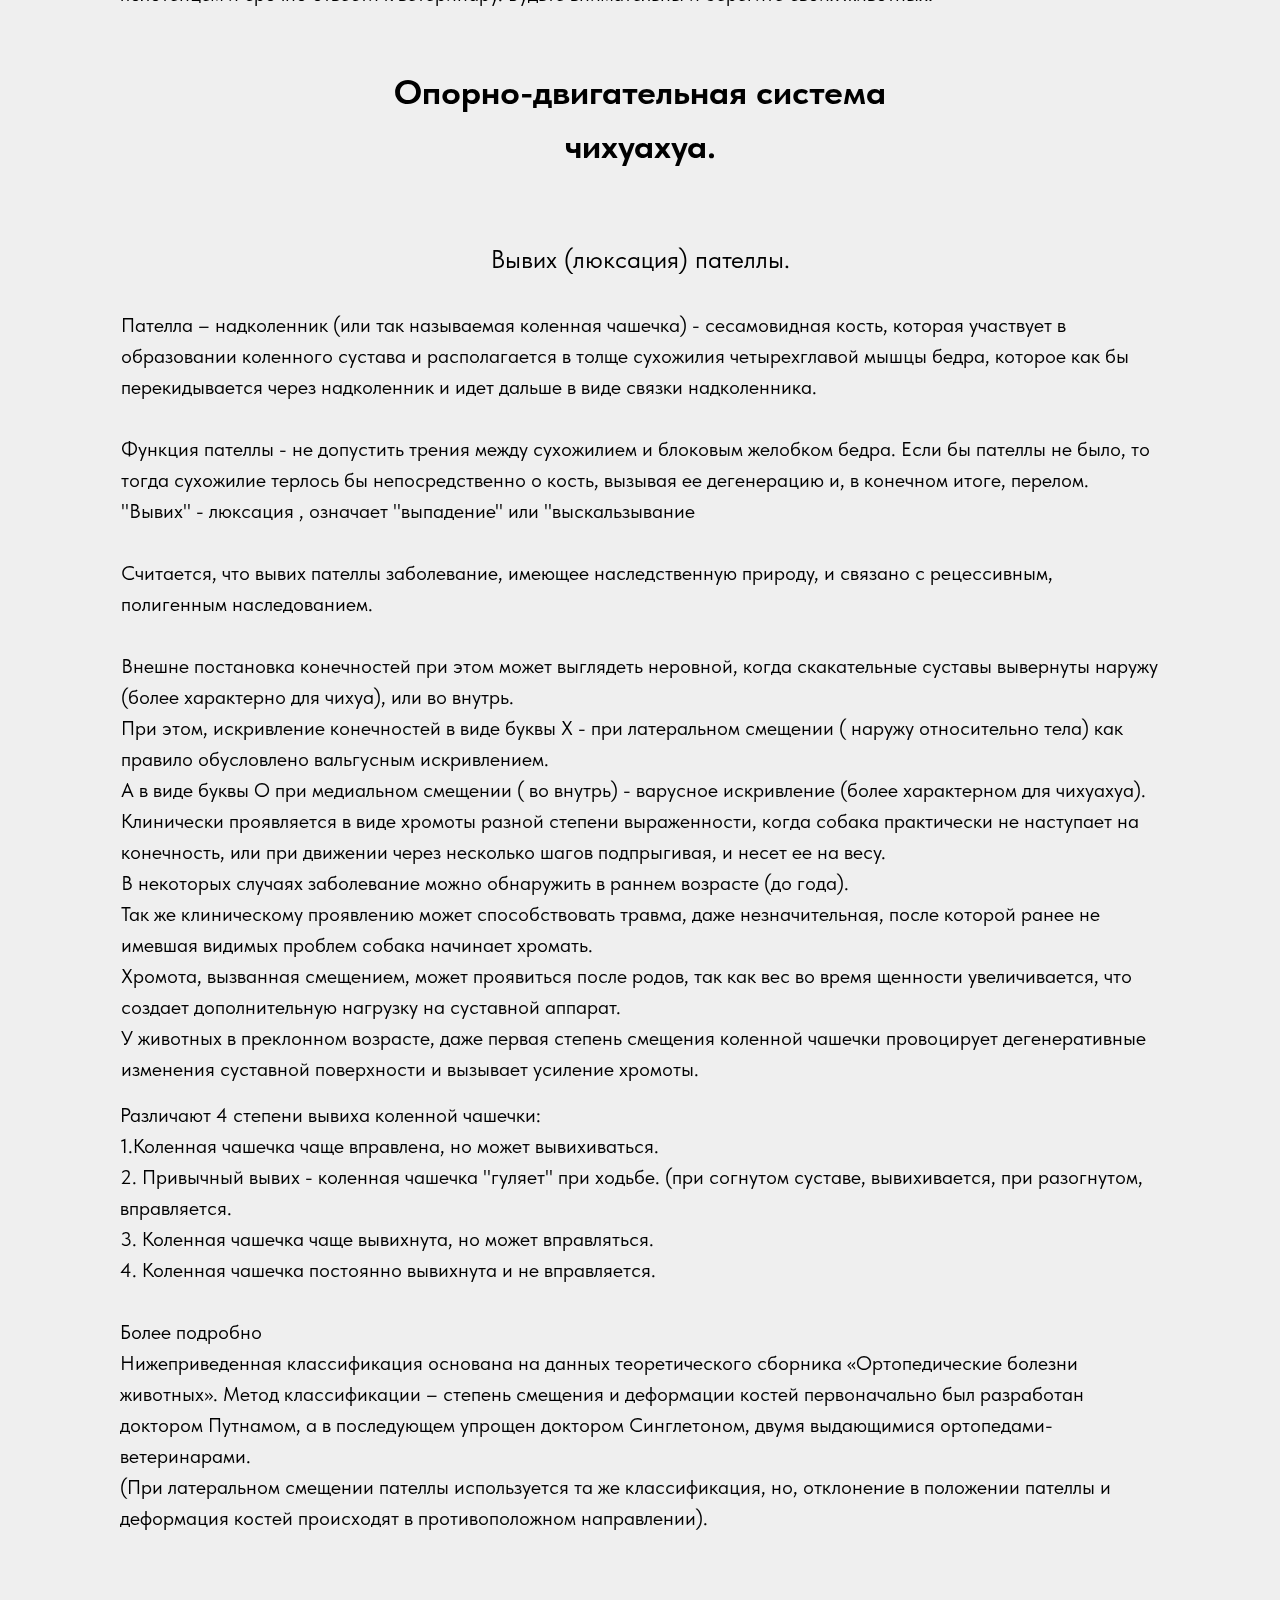
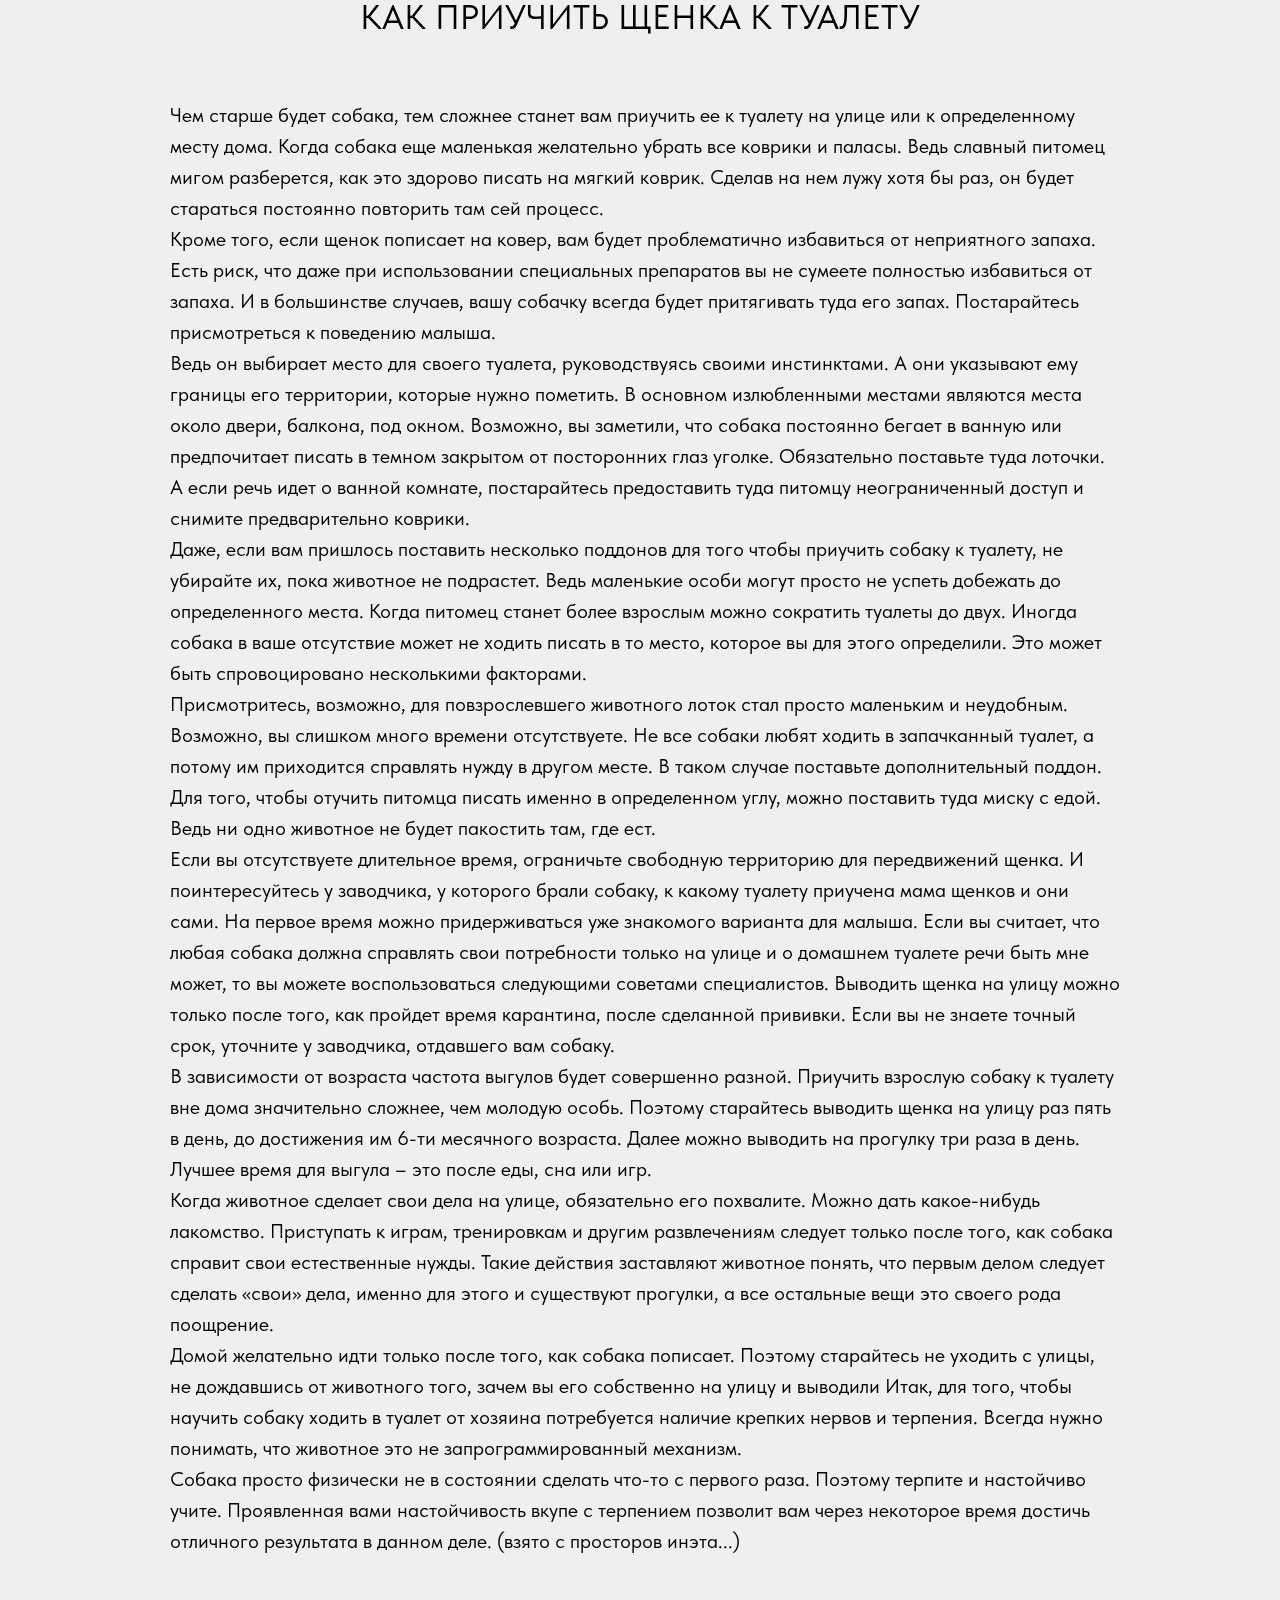
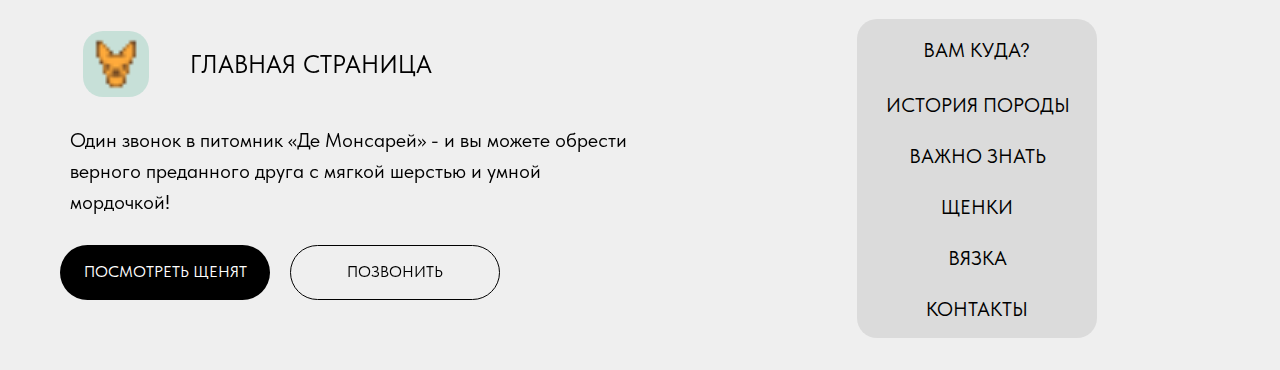
<file: vazno.html>
﻿<!DOCTYPE html><html> <head><meta charset="utf-8"><meta http-equiv="Content-Type" content="text/html; charset=utf-8"><meta name="viewport" content="width=device-width, initial-scale=1.0"><!--metatextblock--><title>ВАЖНО ЗНАТЬ</title><meta property="og:url" content="http://80808.tilda.ws/vazno"><meta property="og:title" content="ВАЖНО ЗНАТЬ"><meta property="og:description" content=""><meta property="og:type" content="website"><link rel="canonical" href="vazno.html"><!--/metatextblock--><meta property="fb:app_id" content="257953674358265"><meta name="format-detection" content="telephone=no"><meta http-equiv="x-dns-prefetch-control" content="on"><link rel="dns-prefetch" href="https://ws.tildacdn.com"><link rel="dns-prefetch" href="https://static.tildacdn.info"><meta name="robots" content="nofollow"><link rel="shortcut icon" href="img/tildafavicon.ico" type="image/x-icon"><!-- Assets --><script src="js/tilda-fallback-1.0.min.js" charset="utf-8" async=""></script><link rel="stylesheet" href="css/tilda-grid-3.0.min.css" type="text/css" media="all" onerror="this.loaderr='y';"><link rel="stylesheet" href="tilda-blocks-page30979227.min.css?t=1665836642" type="text/css" media="all" onerror="this.loaderr='y';"><link rel="stylesheet" href="css/tilda-animation-1.0.min.css" type="text/css" media="all" onerror="this.loaderr='y';"><link rel="stylesheet" href="css/fonts-tildasans.css" type="text/css" media="all" onerror="this.loaderr='y';"><script type="text/javascript">(function (d) {
if (!d.visibilityState) {
var s = d.createElement('script');
s.src = 'https://static.tildacdn.info/js/tilda-polyfill-1.0.min.js';
d.getElementsByTagName('head')[0].appendChild(s);
}
})(document);
function t_onReady(func) {
if (document.readyState != 'loading') {
func();
} else {
document.addEventListener('DOMContentLoaded', func);
}
}
function t_onFuncLoad(funcName, okFunc, time) {
if (typeof window[funcName] === 'function') {
okFunc();
} else {
setTimeout(function() {
t_onFuncLoad(funcName, okFunc, time);
},(time || 100));
}
}</script><script src="js/jquery-1.10.2.min.js" onerror="this.loaderr='y';"></script><script src="js/tilda-scripts-3.0.min.js" onerror="this.loaderr='y';"></script><script src="tilda-blocks-page30979227.min.js?t=1665836642" onerror="this.loaderr='y';"></script><script src="js/lazyload-1.3.min.js" charset="utf-8" async="" onerror="this.loaderr='y';"></script><script src="js/tilda-animation-1.0.min.js" charset="utf-8" async="" onerror="this.loaderr='y';"></script><script src="js/tilda-zero-1.1.min.js" charset="utf-8" async="" onerror="this.loaderr='y';"></script><script src="js/tilda-events-1.0.min.js" charset="utf-8" async="" onerror="this.loaderr='y';"></script><script src="js/tilda-animation-sbs-1.0.min.js" charset="utf-8" async="" onerror="this.loaderr='y';"></script><script type="text/javascript">window.dataLayer = window.dataLayer || [];</script><script type="text/javascript">(function () {
if((/bot|google|yandex|baidu|bing|msn|duckduckbot|teoma|slurp|crawler|spider|robot|crawling|facebook/i.test(navigator.userAgent))===false && typeof(sessionStorage)!='undefined' && sessionStorage.getItem('visited')!=='y' && document.visibilityState){
var style=document.createElement('style');
style.type='text/css';
style.innerHTML='@media screen and (min-width: 980px) {.t-records {opacity: 0;}.t-records_animated {-webkit-transition: opacity ease-in-out .2s;-moz-transition: opacity ease-in-out .2s;-o-transition: opacity ease-in-out .2s;transition: opacity ease-in-out .2s;}.t-records.t-records_visible {opacity: 1;}}';
document.getElementsByTagName('head')[0].appendChild(style);
function t_setvisRecs(){
var alr=document.querySelectorAll('.t-records');
Array.prototype.forEach.call(alr, function(el) {
el.classList.add("t-records_animated");
});
setTimeout(function () {
Array.prototype.forEach.call(alr, function(el) {
el.classList.add("t-records_visible");
});
sessionStorage.setItem("visited", "y");
}, 400);
} 
document.addEventListener('DOMContentLoaded', t_setvisRecs);
}
})();</script></head><body class="t-body" style="margin:0;"><!--allrecords--><div id="allrecords" class="t-records" data-hook="blocks-collection-content-node" data-tilda-project-id="6162337" data-tilda-page-id="30979227" data-tilda-page-alias="vazno" data-tilda-formskey="aafb9241a359467cf3be629a86162337" data-tilda-lazy="yes"><div id="rec501792216" class="r t-rec" style=" " data-animationappear="off" data-record-type="396"><!-- T396 --><style>#rec501792216 .t396__artboard{min-height: 680px;height: 100vh; background-color: #efefef;}#rec501792216 .t396__filter{min-height: 680px;height: 100vh;}#rec501792216 .t396__carrier{min-height: 680px;height: 100vh;background-position: center center;background-attachment: fixed;transform:translate3d(0,0,0);-moz-transform: unset;background-size:cover;background-repeat:no-repeat;}@media screen and (min-width: 1200px){#rec501792216 .t396__carrier-wrapper{clip-path: inset(0 0 0 0);position: absolute;top: 0;left: 0;width: 100%;height: 100%;}#rec501792216 .t396__carrier{position: fixed;display: block;top: 0;left: 0;width: 100%;height: 100%;background-size: cover;background-position: center center;transform: translateZ(0);will-change: transform;pointer-events: none;}}@media screen and (max-width: 1199px){#rec501792216 .t396__artboard{min-height: 650px;}#rec501792216 .t396__filter{min-height: 650px;}#rec501792216 .t396__carrier{min-height: 650px;background-attachment:scroll;}}@media screen and (max-width: 959px){#rec501792216 .t396__artboard{min-height: 600px;}#rec501792216 .t396__filter{min-height: 600px;}#rec501792216 .t396__carrier{min-height: 600px;}}@media screen and (max-width: 639px){#rec501792216 .t396__artboard{min-height: 600px;}#rec501792216 .t396__filter{min-height: 600px;}#rec501792216 .t396__carrier{min-height: 600px;}}@media screen and (max-width: 479px){#rec501792216 .t396__artboard{min-height: 540px;}#rec501792216 .t396__filter{min-height: 540px;}#rec501792216 .t396__carrier{min-height: 540px;}}#rec501792216 .tn-elem[data-elem-id="1665147555516"]{z-index:56;top: -603px;left: 238px;width:634px;height:46px;}#rec501792216 .tn-elem[data-elem-id="1665147555516"] .tn-atom{border-radius:20px;background-color:#383838;background-position:center center;background-attachment:scroll;border-color:transparent;border-style:solid;}@media screen and (max-width: 1199px){#rec501792216 .tn-elem[data-elem-id="1665147555516"]{top: 19px;left: -1356px;}#rec501792216 .tn-elem[data-elem-id="1665147555516"] .tn-atom{background-attachment:scroll;}}@media screen and (max-width: 959px){#rec501792216 .tn-elem[data-elem-id="1665147555516"]{top: 43px;left: -479px;}}@media screen and (max-width: 639px){}@media screen and (max-width: 479px){#rec501792216 .tn-elem[data-elem-id="1665147555516"]{top: 36px;left: -524px;}}#rec501792216 .tn-elem[data-elem-id="1665147591822"]{z-index:58;top: -725px;left: 674px;width:34px;height:4px;}#rec501792216 .tn-elem[data-elem-id="1665147591822"] .tn-atom{background-color:#fff705;background-position:center center;border-color:transparent;border-style:solid;}#rec501792216 .tn-elem[data-elem-id="1665147591822"] .tn-atom{-webkit-transform:rotate(NaNdeg); -moz-transform:rotate(NaNdeg); transform:rotate(NaNdeg);}@media screen and (max-width: 1199px){#rec501792216 .tn-elem[data-elem-id="1665147591822"]{top: 33px;left: -770px;}}@media screen and (max-width: 959px){#rec501792216 .tn-elem[data-elem-id="1665147591822"]{top: 57px;left: 108px;}}@media screen and (max-width: 639px){}@media screen and (max-width: 479px){#rec501792216 .tn-elem[data-elem-id="1665147591822"]{top: 50px;left: 63px;}}#rec501792216 .tn-elem[data-elem-id="1665147779956"]{z-index:59;top: -669px;left: 878px;width:47px;height:4px;}#rec501792216 .tn-elem[data-elem-id="1665147779956"] .tn-atom{background-color:#fff705;background-position:center center;border-color:transparent;border-style:solid;}@media screen and (max-width: 1199px){#rec501792216 .tn-elem[data-elem-id="1665147779956"]{top: 41px;left: -782px;}}@media screen and (max-width: 959px){#rec501792216 .tn-elem[data-elem-id="1665147779956"]{top: 64px;left: 96px;}}@media screen and (max-width: 639px){}@media screen and (max-width: 479px){#rec501792216 .tn-elem[data-elem-id="1665147779956"]{top: 57px;left: 51px;}}#rec501792216 .tn-elem[data-elem-id="1665147811404"]{z-index:60;top: -661px;left: 776px;width:34px;height:4px;}#rec501792216 .tn-elem[data-elem-id="1665147811404"] .tn-atom{background-color:#fff705;background-position:center center;border-color:transparent;border-style:solid;}@media screen and (max-width: 1199px){#rec501792216 .tn-elem[data-elem-id="1665147811404"]{top: 49px;left: -770px;}}@media screen and (max-width: 959px){#rec501792216 .tn-elem[data-elem-id="1665147811404"]{top: 72px;left: 108px;}}@media screen and (max-width: 639px){}@media screen and (max-width: 479px){#rec501792216 .tn-elem[data-elem-id="1665147811404"]{top: 65px;left: 63px;}}#rec501792216 .tn-elem[data-elem-id="1665148247022"]{z-index:57;top: -139px;left: 71px;width:27%;height:100vh;}#rec501792216 .tn-elem[data-elem-id="1665148247022"] .tn-atom{background-color:#ffffff;background-position:center center;background-attachment:scroll;border-color:transparent;border-style:solid;}@media screen and (max-width: 1199px){#rec501792216 .tn-elem[data-elem-id="1665148247022"]{top: -4px;left: -121px;}#rec501792216 .tn-elem[data-elem-id="1665148247022"] .tn-atom{background-attachment:scroll;}}@media screen and (max-width: 959px){#rec501792216 .tn-elem[data-elem-id="1665148247022"]{top: -1px;left: -51px;width:40%;height:84vh;}}@media screen and (max-width: 639px){#rec501792216 .tn-elem[data-elem-id="1665148247022"]{top: 0px;left: -67px;width:50%;height:84vh;}}@media screen and (max-width: 479px){#rec501792216 .tn-elem[data-elem-id="1665148247022"]{top: 0px;left: -101px;width:70%;height:91vh;}}#rec501792216 .tn-elem[data-elem-id="1665148464755"]{color:#000000;z-index:61;top: -633px;left: 1096px;width:111px;}#rec501792216 .tn-elem[data-elem-id="1665148464755"] .tn-atom{color:#000000;font-size:20px;font-family:'TildaSans',Arial,sans-serif;line-height:1.55;font-weight:400;background-position:center center;border-color:transparent;border-style:solid;}@media screen and (max-width: 1199px){#rec501792216 .tn-elem[data-elem-id="1665148464755"]{top: 73px;left: -1270px;}}@media screen and (max-width: 959px){#rec501792216 .tn-elem[data-elem-id="1665148464755"]{top: 98px;left: -337px;}}@media screen and (max-width: 639px){}@media screen and (max-width: 479px){}#rec501792216 .tn-elem[data-elem-id="1665164757226"]{color:#000000;z-index:62;top: -573px;left: 1096px;width:111px;}#rec501792216 .tn-elem[data-elem-id="1665164757226"] .tn-atom{color:#000000;font-size:20px;font-family:'TildaSans',Arial,sans-serif;line-height:1.55;font-weight:400;background-position:center center;border-color:transparent;border-style:solid;}@media screen and (max-width: 1199px){#rec501792216 .tn-elem[data-elem-id="1665164757226"]{top: 135px;left: -1270px;}}@media screen and (max-width: 959px){#rec501792216 .tn-elem[data-elem-id="1665164757226"]{top: 159px;left: -337px;width:81px;}}@media screen and (max-width: 639px){}@media screen and (max-width: 479px){}#rec501792216 .tn-elem[data-elem-id="1665164760833"]{color:#000000;z-index:63;top: -511px;left: 1096px;width:111px;}#rec501792216 .tn-elem[data-elem-id="1665164760833"] .tn-atom{color:#000000;font-size:20px;font-family:'TildaSans',Arial,sans-serif;line-height:1.55;font-weight:400;background-position:center center;border-color:transparent;border-style:solid;}@media screen and (max-width: 1199px){#rec501792216 .tn-elem[data-elem-id="1665164760833"]{top: 195px;left: -1270px;}}@media screen and (max-width: 959px){#rec501792216 .tn-elem[data-elem-id="1665164760833"]{top: 220px;left: -337px;width:77px;}}@media screen and (max-width: 639px){}@media screen and (max-width: 479px){}#rec501792216 .tn-elem[data-elem-id="1665164765735"]{color:#000000;z-index:64;top: -451px;left: 1096px;width:111px;}#rec501792216 .tn-elem[data-elem-id="1665164765735"] .tn-atom{color:#000000;font-size:20px;font-family:'TildaSans',Arial,sans-serif;line-height:1.55;font-weight:400;background-position:center center;border-color:transparent;border-style:solid;}@media screen and (max-width: 1199px){#rec501792216 .tn-elem[data-elem-id="1665164765735"]{top: 257px;left: -1270px;}}@media screen and (max-width: 959px){#rec501792216 .tn-elem[data-elem-id="1665164765735"]{top: 281px;left: -337px;width:188px;}}@media screen and (max-width: 639px){}@media screen and (max-width: 479px){}#rec501792216 .tn-elem[data-elem-id="1665164852131"]{color:#000000;z-index:65;top: -391px;left: 1096px;width:118px;}#rec501792216 .tn-elem[data-elem-id="1665164852131"] .tn-atom{color:#000000;font-size:20px;font-family:'TildaSans',Arial,sans-serif;line-height:1.55;font-weight:400;background-position:center center;border-color:transparent;border-style:solid;}@media screen and (max-width: 1199px){#rec501792216 .tn-elem[data-elem-id="1665164852131"]{top: 317px;left: -1270px;}}@media screen and (max-width: 959px){#rec501792216 .tn-elem[data-elem-id="1665164852131"]{top: 342px;left: -337px;width:151px;}}@media screen and (max-width: 639px){}@media screen and (max-width: 479px){}#rec501792216 .tn-elem[data-elem-id="1665165738181"]{color:#000000;z-index:66;top: -449px;left: 1140px;width:173px;}#rec501792216 .tn-elem[data-elem-id="1665165738181"] .tn-atom{color:#000000;font-size:20px;font-family:'TildaSans',Arial,sans-serif;line-height:1.55;font-weight:400;background-position:center center;border-color:transparent;border-style:solid;}@media screen and (max-width: 1199px){#rec501792216 .tn-elem[data-elem-id="1665165738181"]{top: 383px;left: -1270px;}}@media screen and (max-width: 959px){#rec501792216 .tn-elem[data-elem-id="1665165738181"]{top: 440px;left: -337px;}}@media screen and (max-width: 639px){}@media screen and (max-width: 479px){}#rec501792216 .tn-elem[data-elem-id="1665579363884"]{color:#000000;text-align:center;z-index:67;top: calc(50vh - 340px + 30px);left: calc(50% - 600px + 399px);width:60px;}#rec501792216 .tn-elem[data-elem-id="1665579363884"] .tn-atom{color:#000000;font-size:20px;font-family:'TildaSans',Arial,sans-serif;line-height:1.55;font-weight:400;background-position:center center;border-color:transparent;border-style:solid;}@media screen and (max-width: 1199px){#rec501792216 .tn-elem[data-elem-id="1665579363884"]{top: calc(50vh - 325px + 20px);left: calc(50% - 480px + 229px);}#rec501792216 .tn-elem[data-elem-id="1665579363884"] .tn-atom{font-size:15px;}}@media screen and (max-width: 959px){#rec501792216 .tn-elem[data-elem-id="1665579363884"]{top: calc(50vh - 300px + -100px);left: calc(50% - 320px + -16px);}}@media screen and (max-width: 639px){#rec501792216 .tn-elem[data-elem-id="1665579363884"]{top: calc(50vh - 300px + -95px);left: calc(50% - 240px + 417px);}}@media screen and (max-width: 479px){#rec501792216 .tn-elem[data-elem-id="1665579363884"]{top: calc(50vh - 270px + -110px);left: calc(50% - 160px + 337px);}}#rec501792216 .tn-elem[data-elem-id="1665579406691"]{z-index:68;top: calc(50vh - 340px + 21px);left: calc(50% - 600px + 25px);width:57px;height:57px;}#rec501792216 .tn-elem[data-elem-id="1665579406691"] .tn-atom{border-radius:20px;background-color:#c7e0d8;background-position:center center;background-size:cover;background-repeat:no-repeat;border-color:transparent;border-style:solid;}@media screen and (max-width: 1199px){#rec501792216 .tn-elem[data-elem-id="1665579406691"]{top: calc(50vh - 325px + 12px);left: calc(50% - 480px + 37px);}}@media screen and (max-width: 959px){#rec501792216 .tn-elem[data-elem-id="1665579406691"]{top: calc(50vh - 300px + 4px);left: calc(50% - 320px + -336px);}}@media screen and (max-width: 639px){#rec501792216 .tn-elem[data-elem-id="1665579406691"]{top: calc(50vh - 300px + 16px);left: calc(50% - 240px + -337px);}}@media screen and (max-width: 479px){#rec501792216 .tn-elem[data-elem-id="1665579406691"]{top: calc(50vh - 270px + 14px);left: calc(50% - 160px + -337px);}}#rec501792216 .tn-elem[data-elem-id="1665579426564"]{color:#000000;text-align:center;z-index:69;top: calc(50vh - 340px + 30px);left: calc(50% - 600px + 505px);width:187px;}#rec501792216 .tn-elem[data-elem-id="1665579426564"] .tn-atom{color:#000000;font-size:20px;font-family:'TildaSans',Arial,sans-serif;line-height:1.55;font-weight:400;background-position:center center;border-color:transparent;border-style:solid;}@media screen and (max-width: 1199px){#rec501792216 .tn-elem[data-elem-id="1665579426564"]{top: calc(50vh - 325px + 20px);left: calc(50% - 480px + 315px);width:152px;}#rec501792216 .tn-elem[data-elem-id="1665579426564"] .tn-atom{font-size:15px;}}@media screen and (max-width: 959px){#rec501792216 .tn-elem[data-elem-id="1665579426564"]{top: calc(50vh - 300px + -100px);left: calc(50% - 320px + 70px);}}@media screen and (max-width: 639px){#rec501792216 .tn-elem[data-elem-id="1665579426564"]{top: calc(50vh - 300px + -95px);left: calc(50% - 240px + -84px);}}@media screen and (max-width: 479px){#rec501792216 .tn-elem[data-elem-id="1665579426564"]{top: calc(50vh - 270px + -110px);left: calc(50% - 160px + -164px);}}#rec501792216 .tn-elem[data-elem-id="1665579493001"]{color:#000000;text-align:center;z-index:70;top: calc(50vh - 340px + 30px);left: calc(50% - 600px + 877px);width:81px;}#rec501792216 .tn-elem[data-elem-id="1665579493001"] .tn-atom{color:#000000;font-size:20px;font-family:'TildaSans',Arial,sans-serif;line-height:1.55;font-weight:400;background-position:center center;border-color:transparent;border-style:solid;}@media screen and (max-width: 1199px){#rec501792216 .tn-elem[data-elem-id="1665579493001"]{top: calc(50vh - 325px + 20px);left: calc(50% - 480px + 619px);}#rec501792216 .tn-elem[data-elem-id="1665579493001"] .tn-atom{font-size:15px;}}@media screen and (max-width: 959px){#rec501792216 .tn-elem[data-elem-id="1665579493001"]{top: calc(50vh - 300px + -100px);left: calc(50% - 320px + 374px);}}@media screen and (max-width: 639px){#rec501792216 .tn-elem[data-elem-id="1665579493001"]{top: calc(50vh - 300px + -95px);left: calc(50% - 240px + 220px);}}@media screen and (max-width: 479px){#rec501792216 .tn-elem[data-elem-id="1665579493001"]{top: calc(50vh - 270px + -110px);left: calc(50% - 160px + 140px);}}#rec501792216 .tn-elem[data-elem-id="1665580244507"]{color:#000000;text-align:center;z-index:72;top: calc(50vh - 340px + 30px);left: calc(50% - 600px + 978px);width:60px;}#rec501792216 .tn-elem[data-elem-id="1665580244507"] .tn-atom{color:#000000;font-size:20px;font-family:'TildaSans',Arial,sans-serif;line-height:1.55;font-weight:400;background-position:center center;border-color:transparent;border-style:solid;}@media screen and (max-width: 1199px){#rec501792216 .tn-elem[data-elem-id="1665580244507"]{top: calc(50vh - 325px + 20px);left: calc(50% - 480px + 720px);}#rec501792216 .tn-elem[data-elem-id="1665580244507"] .tn-atom{font-size:15px;}}@media screen and (max-width: 959px){#rec501792216 .tn-elem[data-elem-id="1665580244507"]{top: calc(50vh - 300px + -100px);left: calc(50% - 320px + 476px);}}@media screen and (max-width: 639px){#rec501792216 .tn-elem[data-elem-id="1665580244507"]{top: calc(50vh - 300px + -95px);left: calc(50% - 240px + 503px);}}@media screen and (max-width: 479px){#rec501792216 .tn-elem[data-elem-id="1665580244507"]{top: calc(50vh - 270px + -110px);left: calc(50% - 160px + 423px);}}#rec501792216 .tn-elem[data-elem-id="1665580273949"]{color:#000000;text-align:center;z-index:73;top: calc(50vh - 340px + 30px);left: calc(50% - 600px + 1070px);width:60px;}#rec501792216 .tn-elem[data-elem-id="1665580273949"] .tn-atom{color:#000000;font-size:20px;font-family:'TildaSans',Arial,sans-serif;line-height:1.55;font-weight:400;background-position:center center;border-color:transparent;border-style:solid;}@media screen and (max-width: 1199px){#rec501792216 .tn-elem[data-elem-id="1665580273949"]{top: calc(50vh - 325px + 20px);left: calc(50% - 480px + 800px);}#rec501792216 .tn-elem[data-elem-id="1665580273949"] .tn-atom{font-size:15px;}}@media screen and (max-width: 959px){#rec501792216 .tn-elem[data-elem-id="1665580273949"]{top: calc(50vh - 300px + -100px);left: calc(50% - 320px + 556px);}}@media screen and (max-width: 639px){#rec501792216 .tn-elem[data-elem-id="1665580273949"]{top: calc(50vh - 300px + -95px);left: calc(50% - 240px + 321px);}}@media screen and (max-width: 479px){#rec501792216 .tn-elem[data-elem-id="1665580273949"]{top: calc(50vh - 270px + -110px);left: calc(50% - 160px + 241px);}}#rec501792216 .tn-elem[data-elem-id="1665744988406"]{color:#000000;text-align:center;z-index:74;top: calc(50vh - 340px + 30px);left: calc(50% - 600px + 712px);width:145px;}#rec501792216 .tn-elem[data-elem-id="1665744988406"] .tn-atom{color:#000000;font-size:20px;font-family:'TildaSans',Arial,sans-serif;line-height:1.55;font-weight:400;background-position:center center;border-color:transparent;border-style:solid;}@media screen and (max-width: 1199px){#rec501792216 .tn-elem[data-elem-id="1665744988406"]{top: calc(50vh - 325px + 20px);left: calc(50% - 480px + 487px);width:112px;}#rec501792216 .tn-elem[data-elem-id="1665744988406"] .tn-atom{font-size:15px;}}@media screen and (max-width: 959px){#rec501792216 .tn-elem[data-elem-id="1665744988406"]{top: calc(50vh - 300px + -100px);left: calc(50% - 320px + 242px);}}@media screen and (max-width: 639px){#rec501792216 .tn-elem[data-elem-id="1665744988406"]{top: calc(50vh - 300px + -95px);left: calc(50% - 240px + 88px);}}@media screen and (max-width: 479px){#rec501792216 .tn-elem[data-elem-id="1665744988406"]{top: calc(50vh - 270px + -110px);left: calc(50% - 160px + 8px);}}#rec501792216 .tn-elem[data-elem-id="1665767352290"]{color:#000000;z-index:75;top: -539px;left: 1238px;width:118px;}#rec501792216 .tn-elem[data-elem-id="1665767352290"] .tn-atom{color:#000000;font-size:20px;font-family:'TildaSans',Arial,sans-serif;line-height:1.55;font-weight:400;background-position:center center;border-color:transparent;border-style:solid;}@media screen and (max-width: 1199px){#rec501792216 .tn-elem[data-elem-id="1665767352290"]{top: 317px;left: -1270px;}}@media screen and (max-width: 959px){#rec501792216 .tn-elem[data-elem-id="1665767352290"]{top: 395px;left: -336px;}}@media screen and (max-width: 639px){}@media screen and (max-width: 479px){}#rec501792216 .tn-elem[data-elem-id="1665835705462"]{color:#000000;z-index:54;top: calc(50vh - 340px + 265px);left: calc(50% - 600px + 420px);width:360px;}#rec501792216 .tn-elem[data-elem-id="1665835705462"] .tn-atom{color:#000000;font-size:20px;font-family:'TildaSans',Arial,sans-serif;line-height:1.55;font-weight:400;background-position:center center;border-color:transparent;border-style:solid;}@media screen and (max-width: 1199px){#rec501792216 .tn-elem[data-elem-id="1665835705462"]{top: calc(50vh - 325px + 200px);left: calc(50% - 480px + 300px);}}@media screen and (max-width: 959px){#rec501792216 .tn-elem[data-elem-id="1665835705462"]{top: calc(50vh - 300px + 220px);left: calc(50% - 320px + 140px);}}@media screen and (max-width: 639px){#rec501792216 .tn-elem[data-elem-id="1665835705462"]{top: calc(50vh - 300px + 240px);left: calc(50% - 240px + 60px);}}@media screen and (max-width: 479px){#rec501792216 .tn-elem[data-elem-id="1665835705462"]{top: calc(50vh - 270px + 205px);left: calc(50% - 160px + 12px);width:296px;}#rec501792216 .tn-elem[data-elem-id="1665835705462"] .tn-atom{font-size:16px;}}#rec501792216 .tn-elem[data-elem-id="1665835705485"]{color:#000000;text-align:center;z-index:55;top: calc(50vh - 340px + 165px);left: calc(50% - 600px + 477px);width:247px;}#rec501792216 .tn-elem[data-elem-id="1665835705485"] .tn-atom{color:#000000;font-size:35px;font-family:'TildaSans',Arial,sans-serif;line-height:1.55;font-weight:400;background-position:center center;border-color:transparent;border-style:solid;}@media screen and (max-width: 1199px){#rec501792216 .tn-elem[data-elem-id="1665835705485"]{top: calc(50vh - 325px + 100px);left: calc(50% - 480px + 357px);}}@media screen and (max-width: 959px){#rec501792216 .tn-elem[data-elem-id="1665835705485"]{top: calc(50vh - 300px + 120px);left: calc(50% - 320px + 197px);}}@media screen and (max-width: 639px){#rec501792216 .tn-elem[data-elem-id="1665835705485"]{top: calc(50vh - 300px + 140px);left: calc(50% - 240px + 117px);}}@media screen and (max-width: 479px){#rec501792216 .tn-elem[data-elem-id="1665835705485"]{top: calc(50vh - 270px + 125px);left: calc(50% - 160px + 37px);}}</style><div class='t396'><div class="t396__artboard" data-artboard-recid="501792216" data-artboard-height="680" data-artboard-height-res-960="650" data-artboard-height-res-640="600" data-artboard-height-res-480="600" data-artboard-height-res-320="540" data-artboard-height_vh="100" data-artboard-valign="center"><div class="t396__carrier-wrapper"> <div class="t396__carrier" data-artboard-recid="501792216"></div> </div> <div class="t396__filter" data-artboard-recid="501792216"></div> 
<div class='t396__elem tn-elem tn-elem__5017922161665147555516' data-elem-id='1665147555516' data-elem-type='shape' data-field-top-value="-603" data-field-top-res-960-value="19" data-field-top-res-640-value="43" data-field-top-res-320-value="36" data-field-left-value="238" data-field-left-res-960-value="-1356" data-field-left-res-640-value="-479" data-field-left-res-320-value="-524" data-field-height-value="46" data-field-width-value="634" data-field-axisy-value="top" data-field-axisx-value="left" data-field-container-value="window" data-field-topunits-value="px" data-field-leftunits-value="px" data-field-heightunits-value="px" data-field-widthunits-value="px" data-animate-mobile="y" data-animate-sbs-event="click" data-animate-sbs-trgels="1665147779956,1665147811404,1665147591822,1665147555516" data-animate-sbs-opts="[{'ti':'0','mx':'0','my':'0','sx':'1','sy':'1','op':'1','ro':'0','bl':'0','ea':'','dt':'0'},{'ti':300,'mx':160,'my':'0','sx':'1','sy':'1','op':'1','ro':'0','bl':'0','ea':'','dt':'0'},{'ti':300,'mx':160,'my':'0','sx':'1','sy':'1','op':'1','ro':'0','bl':'0','ea':'','dt':'0'}]"><div class='tn-atom'> </div> </div> 
<div class='t396__elem tn-elem tn-elem__5017922161665147591822' data-elem-id='1665147591822' data-elem-type='shape' data-field-top-value="-725" data-field-top-res-960-value="33" data-field-top-res-640-value="57" data-field-top-res-320-value="50" data-field-left-value="674" data-field-left-res-960-value="-770" data-field-left-res-640-value="108" data-field-left-res-320-value="63" data-field-height-value="4" data-field-width-value="34" data-field-axisy-value="top" data-field-axisx-value="left" data-field-container-value="window" data-field-topunits-value="px" data-field-leftunits-value="px" data-field-heightunits-value="px" data-field-widthunits-value="px" data-animate-mobile="y" data-animate-sbs-event="click" data-animate-sbs-trgels="1665147555516,1665147779956,1665147811404,1665147591822" data-animate-sbs-opts="[{'ti':'0','mx':'0','my':'0','sx':'1','sy':'1','op':'1','ro':'0','bl':'0','ea':'','dt':'0'},{'ti':300,'mx':160,'my':8,'sx':'1','sy':'1','op':'1','ro':45,'bl':'0','ea':'','dt':'0'}]"><div class='tn-atom'> </div> </div> 
<div class='t396__elem tn-elem tn-elem__5017922161665147779956' data-elem-id='1665147779956' data-elem-type='shape' data-field-top-value="-669" data-field-top-res-960-value="41" data-field-top-res-640-value="64" data-field-top-res-320-value="57" data-field-left-value="878" data-field-left-res-960-value="-782" data-field-left-res-640-value="96" data-field-left-res-320-value="51" data-field-height-value="4" data-field-width-value="47" data-field-axisy-value="top" data-field-axisx-value="left" data-field-container-value="window" data-field-topunits-value="px" data-field-leftunits-value="px" data-field-heightunits-value="px" data-field-widthunits-value="px" data-animate-mobile="y" data-animate-sbs-event="click" data-animate-sbs-trgels="1665147555516,1665147779956,1665147811404" data-animate-sbs-opts="[{'ti':'0','mx':'0','my':'0','sx':'1','sy':'1','op':'1','ro':'0','bl':'0','ea':'','dt':'0'},{'ti':300,'mx':160,'my':'0','sx':'1','sy':'1','op':0,'ro':'0','bl':'0','ea':'','dt':'0'}]"><div class='tn-atom'> </div> </div> 
<div class='t396__elem tn-elem tn-elem__5017922161665147811404' data-elem-id='1665147811404' data-elem-type='shape' data-field-top-value="-661" data-field-top-res-960-value="49" data-field-top-res-640-value="72" data-field-top-res-320-value="65" data-field-left-value="776" data-field-left-res-960-value="-770" data-field-left-res-640-value="108" data-field-left-res-320-value="63" data-field-height-value="4" data-field-width-value="34" data-field-axisy-value="top" data-field-axisx-value="left" data-field-container-value="window" data-field-topunits-value="px" data-field-leftunits-value="px" data-field-heightunits-value="px" data-field-widthunits-value="px" data-animate-mobile="y" data-animate-sbs-event="click" data-animate-sbs-trgels="1665147811404,1665147591822,1665147555516,1665147779956" data-animate-sbs-opts="[{'ti':'0','mx':'0','my':'0','sx':'1','sy':'1','op':'1','ro':'0','bl':'0','ea':'','dt':'0'},{'ti':300,'mx':160,'my':-8,'sx':'1','sy':'1','op':'1','ro':-45,'bl':'0','ea':'','dt':'0'}]"><div class='tn-atom'> </div> </div> 
<div class='t396__elem tn-elem tn-elem__5017922161665148247022' data-elem-id='1665148247022' data-elem-type='shape' data-field-top-value="-139" data-field-top-res-960-value="-4" data-field-top-res-640-value="-1" data-field-top-res-480-value="0" data-field-top-res-320-value="0" data-field-left-value="71" data-field-left-res-960-value="-121" data-field-left-res-640-value="-51" data-field-left-res-480-value="-67" data-field-left-res-320-value="-101" data-field-height-value="100" data-field-height-res-640-value="84" data-field-height-res-480-value="84" data-field-height-res-320-value="91" data-field-width-value="27" data-field-width-res-640-value="40" data-field-width-res-480-value="50" data-field-width-res-320-value="70" data-field-axisy-value="top" data-field-axisx-value="left" data-field-container-value="window" data-field-topunits-value="%" data-field-leftunits-value="%" data-field-heightunits-value="%" data-field-widthunits-value="%" data-animate-mobile="y" data-animate-sbs-event="click" data-animate-sbs-trgels="1665147555516,1665147591822,1665147779956,1665147811404" data-animate-sbs-opts="[{'ti':'0','mx':'0','my':'0','sx':'1','sy':'1','op':'1','ro':'0','bl':'0','ea':'','dt':'0'},{'ti':500,'mx':320,'my':'0','sx':1.05,'sy':'1','op':'1','ro':'0','bl':'0','ea':'bounceFin','dt':0}]"><div class='tn-atom'> </div> </div> 
<div class='t396__elem tn-elem tn-elem__5017922161665148464755' data-elem-id='1665148464755' data-elem-type='text' data-field-top-value="-633" data-field-top-res-960-value="73" data-field-top-res-640-value="98" data-field-left-value="1096" data-field-left-res-960-value="-1270" data-field-left-res-640-value="-337" data-field-width-value="111" data-field-axisy-value="top" data-field-axisx-value="left" data-field-container-value="window" data-field-topunits-value="px" data-field-leftunits-value="px" data-field-heightunits-value="" data-field-widthunits-value="px" data-animate-mobile="y" data-animate-sbs-event="click" data-animate-sbs-trgels="1665147779956,1665147811404,1665147591822,1665147555516,1665208556884,1665208556857" data-animate-sbs-opts="[{'ti':'0','mx':'0','my':'0','sx':'1','sy':'1','op':'1','ro':'0','bl':'0','ea':'','dt':'0'},{'ti':500,'mx':350,'my':'0','sx':1.05,'sy':'1','op':'1','ro':'0','bl':'0','ea':'easeInOut','dt':'0'}]"><div class='tn-atom'><a href="index.htm" style="color: inherit">ГЛАВНАЯ</a></div> </div> 
<div class='t396__elem tn-elem tn-elem__5017922161665164757226' data-elem-id='1665164757226' data-elem-type='text' data-field-top-value="-573" data-field-top-res-960-value="135" data-field-top-res-640-value="159" data-field-left-value="1096" data-field-left-res-960-value="-1270" data-field-left-res-640-value="-337" data-field-width-value="111" data-field-width-res-640-value="81" data-field-axisy-value="top" data-field-axisx-value="left" data-field-container-value="window" data-field-topunits-value="px" data-field-leftunits-value="px" data-field-heightunits-value="" data-field-widthunits-value="px" data-animate-mobile="y" data-animate-sbs-event="click" data-animate-sbs-trgels="1665147779956,1665147811404,1665147591822,1665147555516,1665208556884,1665208556857" data-animate-sbs-opts="[{'ti':'0','mx':'0','my':'0','sx':'1','sy':'1','op':'1','ro':'0','bl':'0','ea':'','dt':'0'},{'ti':600,'mx':350,'my':'0','sx':1.05,'sy':'1','op':'1','ro':'0','bl':'0','ea':'easeInOut','dt':'0'}]"><div class='tn-atom'><a href="dog.html" style="color: inherit">ЩЕНКИ</a></div> </div> 
<div class='t396__elem tn-elem tn-elem__5017922161665164760833' data-elem-id='1665164760833' data-elem-type='text' data-field-top-value="-511" data-field-top-res-960-value="195" data-field-top-res-640-value="220" data-field-left-value="1096" data-field-left-res-960-value="-1270" data-field-left-res-640-value="-337" data-field-width-value="111" data-field-width-res-640-value="77" data-field-axisy-value="top" data-field-axisx-value="left" data-field-container-value="window" data-field-topunits-value="px" data-field-leftunits-value="px" data-field-heightunits-value="" data-field-widthunits-value="px" data-animate-mobile="y" data-animate-sbs-event="click" data-animate-sbs-trgels="1665147779956,1665147811404,1665147591822,1665147555516,1665208556884,1665208556857" data-animate-sbs-opts="[{'ti':'0','mx':'0','my':'0','sx':'1','sy':'1','op':'1','ro':'0','bl':'0','ea':'','dt':'0'},{'ti':700,'mx':350,'my':'0','sx':1.05,'sy':'1','op':'1','ro':'0','bl':'0','ea':'easeInOut','dt':'0'}]"><div class='tn-atom'><a href="vazca.html" style="color: inherit">ВЯЗКА</a></div> </div> 
<div class='t396__elem tn-elem tn-elem__5017922161665164765735' data-elem-id='1665164765735' data-elem-type='text' data-field-top-value="-451" data-field-top-res-960-value="257" data-field-top-res-640-value="281" data-field-left-value="1096" data-field-left-res-960-value="-1270" data-field-left-res-640-value="-337" data-field-width-value="111" data-field-width-res-640-value="188" data-field-axisy-value="top" data-field-axisx-value="left" data-field-container-value="window" data-field-topunits-value="px" data-field-leftunits-value="px" data-field-heightunits-value="" data-field-widthunits-value="px" data-animate-mobile="y" data-animate-sbs-event="click" data-animate-sbs-trgels="1665147779956,1665147811404,1665147591822,1665147555516,1665208556857,1665208556884" data-animate-sbs-opts="[{'ti':'0','mx':'0','my':'0','sx':'1','sy':'1','op':'1','ro':'0','bl':'0','ea':'','dt':'0'},{'ti':800,'mx':350,'my':'0','sx':1.05,'sy':'1','op':'1','ro':'0','bl':'0','ea':'easeInOut','dt':'0'}]"><div class='tn-atom'><a href="histori.html" style="color: inherit">ИСТОРИЯ ПОРОДЫ</a></div> </div> 
<div class='t396__elem tn-elem tn-elem__5017922161665164852131' data-elem-id='1665164852131' data-elem-type='text' data-field-top-value="-391" data-field-top-res-960-value="317" data-field-top-res-640-value="342" data-field-left-value="1096" data-field-left-res-960-value="-1270" data-field-left-res-640-value="-337" data-field-width-value="118" data-field-width-res-640-value="151" data-field-axisy-value="top" data-field-axisx-value="left" data-field-container-value="window" data-field-topunits-value="px" data-field-leftunits-value="px" data-field-heightunits-value="" data-field-widthunits-value="px" data-animate-mobile="y" data-animate-sbs-event="click" data-animate-sbs-trgels="1665147779956,1665147811404,1665147591822,1665147555516,1665208556884,1665208556857" data-animate-sbs-opts="[{'ti':'0','mx':'0','my':'0','sx':'1','sy':'1','op':'1','ro':'0','bl':'0','ea':'','dt':'0'},{'ti':900,'mx':350,'my':'0','sx':1.05,'sy':'1','op':'1','ro':'0','bl':'0','ea':'easeInOut','dt':'0'}]"><div class='tn-atom'><a href="vazno.html" style="color: inherit">ВАЖНО ЗНАТЬ</a></div> </div> 
<div class='t396__elem tn-elem tn-elem__5017922161665165738181' data-elem-id='1665165738181' data-elem-type='text' data-field-top-value="-449" data-field-top-res-960-value="383" data-field-top-res-640-value="440" data-field-left-value="1140" data-field-left-res-960-value="-1270" data-field-left-res-640-value="-337" data-field-width-value="173" data-field-axisy-value="top" data-field-axisx-value="left" data-field-container-value="window" data-field-topunits-value="px" data-field-leftunits-value="px" data-field-heightunits-value="" data-field-widthunits-value="px" data-animate-mobile="y" data-animate-sbs-event="click" data-animate-sbs-trgels="1665147779956,1665147811404,1665147591822,1665147555516,1665208556884,1665208556857" data-animate-sbs-opts="[{'ti':'0','mx':'0','my':'0','sx':'1','sy':'1','op':'1','ro':'0','bl':'0','ea':'','dt':'0'},{'ti':900,'mx':350,'my':'0','sx':1.05,'sy':'1','op':'1','ro':'0','bl':'0','ea':'easeInOut','dt':'0'}]"><div class='tn-atom' field='tn_text_1665165738181'><a href="Tel:89104613094">8(910) 461-30-94</a></div> </div> 
<div class='t396__elem tn-elem tn-elem__5017922161665579363884' data-elem-id='1665579363884' data-elem-type='text' data-field-top-value="30" data-field-top-res-960-value="20" data-field-top-res-640-value="-100" data-field-top-res-480-value="-95" data-field-top-res-320-value="-110" data-field-left-value="399" data-field-left-res-960-value="229" data-field-left-res-640-value="-16" data-field-left-res-480-value="417" data-field-left-res-320-value="337" data-field-width-value="60" data-field-axisy-value="top" data-field-axisx-value="left" data-field-container-value="grid" data-field-topunits-value="px" data-field-leftunits-value="px" data-field-heightunits-value="" data-field-widthunits-value="px"><div class='tn-atom'><a href="index.htm" style="color: inherit">ГЛАВНАЯ</a></div> </div> 
<div class='t396__elem tn-elem tn-elem__5017922161665579406691' data-elem-id='1665579406691' data-elem-type='shape' data-field-top-value="21" data-field-top-res-960-value="12" data-field-top-res-640-value="4" data-field-top-res-480-value="16" data-field-top-res-320-value="14" data-field-left-value="25" data-field-left-res-960-value="37" data-field-left-res-640-value="-336" data-field-left-res-480-value="-337" data-field-left-res-320-value="-337" data-field-height-value="57" data-field-width-value="57" data-field-axisy-value="top" data-field-axisx-value="left" data-field-container-value="grid" data-field-topunits-value="px" data-field-leftunits-value="px" data-field-heightunits-value="px" data-field-widthunits-value="px" data-animate-mobile="y" data-animate-sbs-event="click" data-animate-sbs-trgels="1665147779956,1665147811404,1665147591822,1665147555516,1665208556884,1665208556857" data-animate-sbs-opts="[{'ti':'0','mx':'0','my':'0','sx':'1','sy':'1','op':'1','ro':'0','bl':'0','ea':'','dt':'0'},{'ti':500,'mx':350,'my':'0','sx':1.05,'sy':'1','op':'1','ro':'0','bl':'0','ea':'easeInOut','dt':'0'}]"><a class='tn-atom t-bgimg' href="index.htm" data-original="https://static.tildacdn.info/tild6664-3865-4861-a538-646364373866/3307716.png" style="background-image:url('tild6664-3865-4861-a538-646364373866/-/resize/20x/3307716.png');"> </a> </div> 
<div class='t396__elem tn-elem tn-elem__5017922161665579426564' data-elem-id='1665579426564' data-elem-type='text' data-field-top-value="30" data-field-top-res-960-value="20" data-field-top-res-640-value="-100" data-field-top-res-480-value="-95" data-field-top-res-320-value="-110" data-field-left-value="505" data-field-left-res-960-value="315" data-field-left-res-640-value="70" data-field-left-res-480-value="-84" data-field-left-res-320-value="-164" data-field-width-value="187" data-field-width-res-960-value="152" data-field-axisy-value="top" data-field-axisx-value="left" data-field-container-value="grid" data-field-topunits-value="px" data-field-leftunits-value="px" data-field-heightunits-value="" data-field-widthunits-value="px"><div class='tn-atom'><a href="histori.html" style="color: inherit">ИСТОРИЯ ПОРОДЫ</a></div> </div> 
<div class='t396__elem tn-elem tn-elem__5017922161665579493001' data-elem-id='1665579493001' data-elem-type='text' data-field-top-value="30" data-field-top-res-960-value="20" data-field-top-res-640-value="-100" data-field-top-res-480-value="-95" data-field-top-res-320-value="-110" data-field-left-value="877" data-field-left-res-960-value="619" data-field-left-res-640-value="374" data-field-left-res-480-value="220" data-field-left-res-320-value="140" data-field-width-value="81" data-field-axisy-value="top" data-field-axisx-value="left" data-field-container-value="grid" data-field-topunits-value="px" data-field-leftunits-value="px" data-field-heightunits-value="" data-field-widthunits-value="px"><div class='tn-atom'><a href="vazca.html" style="color: inherit">ВЯЗКА</a></div> </div> 
<div class='t396__elem tn-elem tn-elem__5017922161665580244507' data-elem-id='1665580244507' data-elem-type='text' data-field-top-value="30" data-field-top-res-960-value="20" data-field-top-res-640-value="-100" data-field-top-res-480-value="-95" data-field-top-res-320-value="-110" data-field-left-value="978" data-field-left-res-960-value="720" data-field-left-res-640-value="476" data-field-left-res-480-value="503" data-field-left-res-320-value="423" data-field-width-value="60" data-field-axisy-value="top" data-field-axisx-value="left" data-field-container-value="grid" data-field-topunits-value="px" data-field-leftunits-value="px" data-field-heightunits-value="" data-field-widthunits-value="px"><div class='tn-atom'><a href="dog.html" style="color: inherit">ЩЕНКИ</a></div> </div> 
<div class='t396__elem tn-elem tn-elem__5017922161665580273949' data-elem-id='1665580273949' data-elem-type='text' data-field-top-value="30" data-field-top-res-960-value="20" data-field-top-res-640-value="-100" data-field-top-res-480-value="-95" data-field-top-res-320-value="-110" data-field-left-value="1070" data-field-left-res-960-value="800" data-field-left-res-640-value="556" data-field-left-res-480-value="321" data-field-left-res-320-value="241" data-field-width-value="60" data-field-axisy-value="top" data-field-axisx-value="left" data-field-container-value="grid" data-field-topunits-value="px" data-field-leftunits-value="px" data-field-heightunits-value="" data-field-widthunits-value="px"><div class='tn-atom'><a href="contact.html" style="color: inherit">КОНТАКТЫ</a></div> </div> 
<div class='t396__elem tn-elem tn-elem__5017922161665744988406' data-elem-id='1665744988406' data-elem-type='text' data-field-top-value="30" data-field-top-res-960-value="20" data-field-top-res-640-value="-100" data-field-top-res-480-value="-95" data-field-top-res-320-value="-110" data-field-left-value="712" data-field-left-res-960-value="487" data-field-left-res-640-value="242" data-field-left-res-480-value="88" data-field-left-res-320-value="8" data-field-width-value="145" data-field-width-res-960-value="112" data-field-axisy-value="top" data-field-axisx-value="left" data-field-container-value="grid" data-field-topunits-value="px" data-field-leftunits-value="px" data-field-heightunits-value="" data-field-widthunits-value="px"><div class='tn-atom'><a href="vazno.html" style="color: inherit">ВАЖНО ЗНАТЬ</a></div> </div> 
<div class='t396__elem tn-elem tn-elem__5017922161665767352290' data-elem-id='1665767352290' data-elem-type='text' data-field-top-value="-539" data-field-top-res-960-value="317" data-field-top-res-640-value="395" data-field-left-value="1238" data-field-left-res-960-value="-1270" data-field-left-res-640-value="-336" data-field-width-value="118" data-field-axisy-value="top" data-field-axisx-value="left" data-field-container-value="window" data-field-topunits-value="px" data-field-leftunits-value="px" data-field-heightunits-value="" data-field-widthunits-value="px" data-animate-mobile="y" data-animate-sbs-event="click" data-animate-sbs-trgels="1665147779956,1665147811404,1665147591822,1665147555516,1665208556884,1665208556857" data-animate-sbs-opts="[{'ti':'0','mx':'0','my':'0','sx':'1','sy':'1','op':'1','ro':'0','bl':'0','ea':'','dt':'0'},{'ti':900,'mx':350,'my':'0','sx':1.05,'sy':'1','op':'1','ro':'0','bl':'0','ea':'easeInOut','dt':'0'}]"><div class='tn-atom'><a href="contact.html" style="color: inherit">КОНТАКТЫ</a></div> </div> 
<div class='t396__elem tn-elem tn-elem__5017922161665835705462' data-elem-id='1665835705462' data-elem-type='text' data-field-top-value="265" data-field-top-res-960-value="200" data-field-top-res-640-value="220" data-field-top-res-480-value="240" data-field-top-res-320-value="205" data-field-left-value="420" data-field-left-res-960-value="300" data-field-left-res-640-value="140" data-field-left-res-480-value="60" data-field-left-res-320-value="12" data-field-width-value="360" data-field-width-res-320-value="296" data-field-axisy-value="top" data-field-axisx-value="left" data-field-container-value="grid" data-field-topunits-value="px" data-field-leftunits-value="px" data-field-heightunits-value="" data-field-widthunits-value="px"><div class='tn-atom' field='tn_text_1665835705462'>Содержание:<br><ul><li><a href="#rec501459299">Гипогликемия</a></li><li><a href="#rec501468593">Пироплазмоз</a></li><li><a href="#rec501473804"><strong>Жара для животных. Важно!!</strong></a></li><li><a href="#rec501517115">Вывих (люксация) пателлы.</a></li><li><a href="#rec501519523">КАК ПРИУЧИТЬ ЩЕНКА К ТУАЛЕТУ</a></li></ul></div> </div> 
<div class='t396__elem tn-elem tn-elem__5017922161665835705485' data-elem-id='1665835705485' data-elem-type='text' data-field-top-value="165" data-field-top-res-960-value="100" data-field-top-res-640-value="120" data-field-top-res-480-value="140" data-field-top-res-320-value="125" data-field-left-value="477" data-field-left-res-960-value="357" data-field-left-res-640-value="197" data-field-left-res-480-value="117" data-field-left-res-320-value="37" data-field-width-value="247" data-field-axisy-value="top" data-field-axisx-value="left" data-field-container-value="grid" data-field-topunits-value="px" data-field-leftunits-value="px" data-field-heightunits-value="" data-field-widthunits-value="px"><div class='tn-atom' field='tn_text_1665835705485'>ВАЖНО ЗНАТЬ</div> </div> </div></div><script>t_onReady(function () {
t_onFuncLoad('t396_init', function () {
t396_init('501792216');
});
});</script><!-- /T396 --></div><div id="rec501459299" class="r t-rec" style=" " data-animationappear="off" data-record-type="396"><!-- T396 --><style>#rec501459299 .t396__artboard{min-height: 1550px;height: 100vh; background-color: #efefef;}#rec501459299 .t396__filter{min-height: 1550px;height: 100vh;}#rec501459299 .t396__carrier{min-height: 1550px;height: 100vh;background-position: center center;background-attachment: scroll;background-size:cover;background-repeat:no-repeat;}@media screen and (max-width: 1199px){#rec501459299 .t396__artboard{}#rec501459299 .t396__filter{}#rec501459299 .t396__carrier{background-attachment:scroll;}}@media screen and (max-width: 959px){#rec501459299 .t396__artboard{min-height: 1800px;}#rec501459299 .t396__filter{min-height: 1800px;}#rec501459299 .t396__carrier{min-height: 1800px;}}@media screen and (max-width: 639px){#rec501459299 .t396__artboard{min-height: 2110px;}#rec501459299 .t396__filter{min-height: 2110px;}#rec501459299 .t396__carrier{min-height: 2110px;}}@media screen and (max-width: 479px){}#rec501459299 .tn-elem[data-elem-id="1665745593108"]{color:#000000;text-align:center;z-index:1;top: calc(50vh - 775px + 35px);left: calc(50% - 600px + 496px);width:130px;}#rec501459299 .tn-elem[data-elem-id="1665745593108"] .tn-atom{color:#000000;font-size:35px;font-family:'TildaSans',Arial,sans-serif;line-height:1.55;font-weight:400;background-position:center center;border-color:transparent;border-style:solid;}@media screen and (max-width: 1199px){#rec501459299 .tn-elem[data-elem-id="1665745593108"]{top: calc(50vh - 775px + 35px);left: calc(50% - 480px + 376px);}}@media screen and (max-width: 959px){#rec501459299 .tn-elem[data-elem-id="1665745593108"]{top: calc(50vh - 900px + 35px);left: calc(50% - 320px + 216px);}}@media screen and (max-width: 639px){#rec501459299 .tn-elem[data-elem-id="1665745593108"]{top: calc(50vh - 1055px + 35px);left: calc(50% - 240px + 136px);}}@media screen and (max-width: 479px){#rec501459299 .tn-elem[data-elem-id="1665745593108"]{top: calc(35px);left: calc(50% - 160px + 56px);}}#rec501459299 .tn-elem[data-elem-id="1665745949460"]{color:#000000;z-index:2;top: calc(50vh - 775px + 125px);left: calc(50% - 600px + 156px);width:889px;}#rec501459299 .tn-elem[data-elem-id="1665745949460"] .tn-atom{color:#000000;font-size:20px;font-family:'TildaSans',Arial,sans-serif;line-height:1.55;font-weight:400;background-position:center center;border-color:transparent;border-style:solid;}@media screen and (max-width: 1199px){#rec501459299 .tn-elem[data-elem-id="1665745949460"]{top: calc(50vh - 775px + 125px);left: calc(50% - 480px + 36px);}}@media screen and (max-width: 959px){#rec501459299 .tn-elem[data-elem-id="1665745949460"]{top: calc(50vh - 900px + 125px);left: calc(50% - 320px + 20px);width:600px;}#rec501459299 .tn-elem[data-elem-id="1665745949460"] .tn-atom{font-size:19px;}}@media screen and (max-width: 639px){#rec501459299 .tn-elem[data-elem-id="1665745949460"]{top: calc(50vh - 1055px + 125px);left: calc(50% - 240px + 20px);width:455px;}#rec501459299 .tn-elem[data-elem-id="1665745949460"] .tn-atom{font-size:18px;}}@media screen and (max-width: 479px){#rec501459299 .tn-elem[data-elem-id="1665745949460"]{top: calc(125px);left: calc(50% - 160px + 12px);width:297px;}#rec501459299 .tn-elem[data-elem-id="1665745949460"] .tn-atom{font-size:15px;}}</style><div class='t396'><div class="t396__artboard" data-artboard-recid="501459299" data-artboard-height="1550" data-artboard-height-res-640="1800" data-artboard-height-res-480="2110" data-artboard-height_vh="100" data-artboard-valign="center"> <div class="t396__carrier" data-artboard-recid="501459299"></div> 
<div class="t396__filter" data-artboard-recid="501459299"></div> 
<div class='t396__elem tn-elem tn-elem__5014592991665745593108' data-elem-id='1665745593108' data-elem-type='text' data-field-top-value="35" data-field-top-res-960-value="35" data-field-top-res-640-value="35" data-field-top-res-480-value="35" data-field-top-res-320-value="35" data-field-left-value="496" data-field-left-res-960-value="376" data-field-left-res-640-value="216" data-field-left-res-480-value="136" data-field-left-res-320-value="56" data-field-width-value="130" data-field-axisy-value="top" data-field-axisx-value="left" data-field-container-value="grid" data-field-topunits-value="px" data-field-leftunits-value="px" data-field-heightunits-value="" data-field-widthunits-value="px"><div class='tn-atom' field='tn_text_1665745593108'>Гипогликемия</div> </div> 
<div class='t396__elem tn-elem tn-elem__5014592991665745949460' data-elem-id='1665745949460' data-elem-type='text' data-field-top-value="125" data-field-top-res-960-value="125" data-field-top-res-640-value="125" data-field-top-res-480-value="125" data-field-top-res-320-value="125" data-field-left-value="156" data-field-left-res-960-value="36" data-field-left-res-640-value="20" data-field-left-res-480-value="20" data-field-left-res-320-value="12" data-field-width-value="889" data-field-width-res-640-value="600" data-field-width-res-480-value="455" data-field-width-res-320-value="297" data-field-axisy-value="top" data-field-axisx-value="left" data-field-container-value="grid" data-field-topunits-value="px" data-field-leftunits-value="px" data-field-heightunits-value="" data-field-widthunits-value="px"><div class='tn-atom' field='tn_text_1665745949460'>ГИПОГЛИКЕМИЯ (Hypoglycemia) – состояние организма, в котором уровень сахара в крови значительно понижается. К сожалению, маленький четвероногий народ чихуахуа часто бывает поражен этим недугом. Органы и мозг заболевшего лишаются необходимых для нормальной работы питательных веществ. Результатами гипогликемии могут стать слабость, кома, а в серьезных случаях и смерть животного.<br><br>Спровоцировать опасное заболевание может попавшая в организм инфекция, кровоизлияния, внутренние паразиты, неправильный рацион питания (недостаток железа, меди, витаминов группы В или белков животного происхождения).<br><br>Заболевание легко распознать даже на ранних стадиях по бледности десен, внутренних поверхностей век и других поверхностей слизистой оболочки. Прогрессирующая гипогликемия характеризуется учащенным пульсом и дыханием, чихуахуа быстро утомляется. При подозрениях на гипогликемию необходимо сразу вызвать ветеринара, малейшее промедление способно привести к осложнениям и фатальному исходу.<br><br>Устранить дефицит железа и меди в организме собаки достаточно просто: необходимо, чтобы 10% рациона любимца составляли мясные обрезки.<br> <br><strong><em>Отличные источники железа - печень, почки, говядина и яичный желток. А для восстановления нормального уровня витамина В6 помогут свежая печень, печеночный концентрат или экстракт печени. В период беременности собака особенно нуждается в меню, обогащенном этими продуктами.</em></strong> <br>Здоровый новорожденный щенок имеет в крови запас железа, который быстро расходуется в период кормления молоком матери. Поддерживать безопасный уровень железа в организме малыша необходимо уже с момента перехода на «взрослую» пищу. <br><strong><em>Помните, что излюбленная жертва гипогликемии именно подрастающие и особенно миниатюрные чихуахуа. Поэтому первая задача заводчика и владельца чихуа – следить за тем, чтобы их крошки регулярно ели, а миски всегда были наполнены свежей водой и кормом. Вялость четвероного – верный признак гипогликемии</em></strong>.<br> Но прежде чем принимать меры по восстановлению организма любимца нужно разобраться в причине заболевания.<br>Самая распространенная - дефицит глюкозы – главного «топлива» для всего организма малыша. Острый недостаток этого вещества провоцирует у чихуахуа состояние глубокого сна, переходящего в кому. Наиболее опасной причиной болезни является заболевания печени или кишечное заболевание, при которых глюкоза не задерживается и не накапливается в организме в виде glycogen.<br><strong><em>Первым помощником в таких ситуациях служит мед – прекрасный кладезь сахара, а также контроль над вовремя совершенным сытным обедом. Ночь для малышей в возрасте до шести месяцев очень длинная, поэтому важно не оставлять любимца на диете в темное время суток.</em></strong><br>В редких случаях гипогликемия является постоянным состоянием чихуахуа. Причина этому - отсутствие в организме одного или нескольких ферментов либо нарушение активной деятельности. В этом случае перечисленные меры помощи бессильны.</div> </div> </div></div><script>t_onReady(function () {
t_onFuncLoad('t396_init', function () {
t396_init('501459299');
});
});</script><!-- /T396 --></div><div id="rec501468593" class="r t-rec" style=" " data-animationappear="off" data-record-type="396"><!-- T396 --><style>#rec501468593 .t396__artboard{min-height: 2470px;height: 100vh; background-color: #efefef;}#rec501468593 .t396__filter{min-height: 2470px;height: 100vh;}#rec501468593 .t396__carrier{min-height: 2470px;height: 100vh;background-position: center center;background-attachment: scroll;background-size:cover;background-repeat:no-repeat;}@media screen and (max-width: 1199px){#rec501468593 .t396__artboard{min-height: 2730px;}#rec501468593 .t396__filter{min-height: 2730px;}#rec501468593 .t396__carrier{min-height: 2730px;background-attachment:scroll;}}@media screen and (max-width: 959px){#rec501468593 .t396__artboard{min-height: 3250px;}#rec501468593 .t396__filter{min-height: 3250px;}#rec501468593 .t396__carrier{min-height: 3250px;}}@media screen and (max-width: 639px){#rec501468593 .t396__artboard{min-height: 3560px;}#rec501468593 .t396__filter{min-height: 3560px;}#rec501468593 .t396__carrier{min-height: 3560px;}}@media screen and (max-width: 479px){#rec501468593 .t396__artboard{min-height: 3440px;}#rec501468593 .t396__filter{min-height: 3440px;}#rec501468593 .t396__carrier{min-height: 3440px;}}#rec501468593 .tn-elem[data-elem-id="1665745593108"]{color:#000000;text-align:center;z-index:1;top: calc(50vh - 1235px + 30px);left: calc(50% - 600px + 496px);width:130px;}#rec501468593 .tn-elem[data-elem-id="1665745593108"] .tn-atom{color:#000000;font-size:35px;font-family:'TildaSans',Arial,sans-serif;line-height:1.55;font-weight:400;background-position:center center;border-color:transparent;border-style:solid;}@media screen and (max-width: 1199px){#rec501468593 .tn-elem[data-elem-id="1665745593108"]{top: calc(50vh - 1365px + 30px);left: calc(50% - 480px + 377px);}}@media screen and (max-width: 959px){#rec501468593 .tn-elem[data-elem-id="1665745593108"]{top: calc(50vh - 1625px + 30px);left: calc(50% - 320px + 217px);}}@media screen and (max-width: 639px){#rec501468593 .tn-elem[data-elem-id="1665745593108"]{top: calc(50vh - 1780px + 30px);left: calc(50% - 240px + 137px);}}@media screen and (max-width: 479px){#rec501468593 .tn-elem[data-elem-id="1665745593108"]{top: calc(30px);left: calc(50% - 160px + 57px);}}#rec501468593 .tn-elem[data-elem-id="1665746587074"]{color:#000000;z-index:2;top: calc(50vh - 1235px + 145px);left: calc(50% - 600px + 120px);width:999px;}#rec501468593 .tn-elem[data-elem-id="1665746587074"] .tn-atom{color:#000000;font-size:20px;font-family:'TildaSans',Arial,sans-serif;line-height:1.55;font-weight:400;background-position:center center;border-color:transparent;border-style:solid;}@media screen and (max-width: 1199px){#rec501468593 .tn-elem[data-elem-id="1665746587074"]{top: calc(50vh - 1365px + 145px);left: calc(50% - 480px + 74px);width:813px;}}@media screen and (max-width: 959px){#rec501468593 .tn-elem[data-elem-id="1665746587074"]{top: calc(50vh - 1625px + 135px);left: calc(50% - 320px + 63px);width:515px;}#rec501468593 .tn-elem[data-elem-id="1665746587074"] .tn-atom{font-size:19px;}}@media screen and (max-width: 639px){#rec501468593 .tn-elem[data-elem-id="1665746587074"]{top: calc(50vh - 1780px + 120px);left: calc(50% - 240px + 32px);width:416px;}#rec501468593 .tn-elem[data-elem-id="1665746587074"] .tn-atom{font-size:18px;}}@media screen and (max-width: 479px){#rec501468593 .tn-elem[data-elem-id="1665746587074"]{top: calc(115px);left: calc(50% - 160px + 19px);width:283px;}#rec501468593 .tn-elem[data-elem-id="1665746587074"] .tn-atom{font-size:15px;}}#rec501468593 .tn-elem[data-elem-id="1665746630342"]{color:#000000;z-index:3;top: calc(50vh - 1235px + 730px);left: calc(50% - 600px + 120px);width:560px;}#rec501468593 .tn-elem[data-elem-id="1665746630342"] .tn-atom{color:#000000;font-size:20px;font-family:'TildaSans',Arial,sans-serif;line-height:1.55;font-weight:400;background-position:center center;border-color:transparent;border-style:solid;}@media screen and (max-width: 1199px){#rec501468593 .tn-elem[data-elem-id="1665746630342"]{top: calc(50vh - 1365px + 730px);left: calc(50% - 480px + 70px);}}@media screen and (max-width: 959px){#rec501468593 .tn-elem[data-elem-id="1665746630342"]{top: calc(50vh - 1625px + 910px);left: calc(50% - 320px + 70px);}#rec501468593 .tn-elem[data-elem-id="1665746630342"] .tn-atom{font-size:19px;}}@media screen and (max-width: 639px){#rec501468593 .tn-elem[data-elem-id="1665746630342"]{top: calc(50vh - 1780px + 1015px);left: calc(50% - 240px + 40px);}#rec501468593 .tn-elem[data-elem-id="1665746630342"] .tn-atom{font-size:18px;}}@media screen and (max-width: 479px){#rec501468593 .tn-elem[data-elem-id="1665746630342"]{top: calc(985px);left: calc(50% - 160px + 34px);width:252px;}#rec501468593 .tn-elem[data-elem-id="1665746630342"]{text-align:center;}#rec501468593 .tn-elem[data-elem-id="1665746630342"] .tn-atom{font-size:15px;}}#rec501468593 .tn-elem[data-elem-id="1665746646053"]{color:#000000;z-index:4;top: calc(50vh - 1235px + 785px);left: calc(50% - 600px + 120px);width:999px;}#rec501468593 .tn-elem[data-elem-id="1665746646053"] .tn-atom{color:#000000;font-size:20px;font-family:'TildaSans',Arial,sans-serif;line-height:1.55;font-weight:400;background-position:center center;border-color:transparent;border-style:solid;}@media screen and (max-width: 1199px){#rec501468593 .tn-elem[data-elem-id="1665746646053"]{top: calc(50vh - 1365px + 785px);left: calc(50% - 480px + 70px);width:822px;}}@media screen and (max-width: 959px){#rec501468593 .tn-elem[data-elem-id="1665746646053"]{top: calc(50vh - 1625px + 980px);left: calc(50% - 320px + 70px);width:525px;}#rec501468593 .tn-elem[data-elem-id="1665746646053"] .tn-atom{font-size:19px;}}@media screen and (max-width: 639px){#rec501468593 .tn-elem[data-elem-id="1665746646053"]{top: calc(50vh - 1780px + 1065px);left: calc(50% - 240px + 26px);width:429px;}#rec501468593 .tn-elem[data-elem-id="1665746646053"] .tn-atom{font-size:18px;}}@media screen and (max-width: 479px){#rec501468593 .tn-elem[data-elem-id="1665746646053"]{top: calc(1035px);left: calc(50% - 160px + 20px);width:289px;}#rec501468593 .tn-elem[data-elem-id="1665746646053"] .tn-atom{font-size:15px;}}#rec501468593 .tn-elem[data-elem-id="1665746668644"]{z-index:5;top: calc(50vh - 1235px + 597px);left: calc(50% - 600px + 173px);width:123px;height:123px;}#rec501468593 .tn-elem[data-elem-id="1665746668644"] .tn-atom{background-position:center center;background-size:cover;background-repeat:no-repeat;border-color:transparent;border-style:solid;}@media screen and (max-width: 1199px){#rec501468593 .tn-elem[data-elem-id="1665746668644"]{top: calc(50vh - 1365px + 587px);left: calc(50% - 480px + 71px);}}@media screen and (max-width: 959px){#rec501468593 .tn-elem[data-elem-id="1665746668644"]{top: calc(50vh - 1625px + 749px);left: calc(50% - 320px + 51px);}}@media screen and (max-width: 639px){#rec501468593 .tn-elem[data-elem-id="1665746668644"]{top: calc(50vh - 1780px + 846px);left: calc(50% - 240px + 40px);}}@media screen and (max-width: 479px){#rec501468593 .tn-elem[data-elem-id="1665746668644"]{top: calc(830px);left: calc(50% - 160px + 99px);}}#rec501468593 .tn-elem[data-elem-id="1665746748954"]{color:#000000;z-index:108;top: calc(50vh - 1235px + 915px);left: calc(50% - 600px + 120px);width:560px;}#rec501468593 .tn-elem[data-elem-id="1665746748954"] .tn-atom{color:#000000;font-size:20px;font-family:'TildaSans',Arial,sans-serif;line-height:1.55;font-weight:400;background-position:center center;border-color:transparent;border-style:solid;}@media screen and (max-width: 1199px){#rec501468593 .tn-elem[data-elem-id="1665746748954"]{top: calc(50vh - 1365px + 930px);left: calc(50% - 480px + 70px);}}@media screen and (max-width: 959px){#rec501468593 .tn-elem[data-elem-id="1665746748954"]{top: calc(50vh - 1625px + 1150px);left: calc(50% - 320px + 70px);}#rec501468593 .tn-elem[data-elem-id="1665746748954"] .tn-atom{font-size:19px;}}@media screen and (max-width: 639px){#rec501468593 .tn-elem[data-elem-id="1665746748954"]{top: calc(50vh - 1780px + 1261px);left: calc(50% - 240px + 38px);}#rec501468593 .tn-elem[data-elem-id="1665746748954"] .tn-atom{font-size:18px;}}@media screen and (max-width: 479px){#rec501468593 .tn-elem[data-elem-id="1665746748954"]{top: calc(1261px);left: calc(50% - 160px + 33px);width:254px;}#rec501468593 .tn-elem[data-elem-id="1665746748954"]{text-align:center;}#rec501468593 .tn-elem[data-elem-id="1665746748954"] .tn-atom{font-size:15px;}}#rec501468593 .tn-elem[data-elem-id="1665746765637"]{color:#000000;z-index:109;top: calc(50vh - 1235px + 1175px);left: calc(50% - 600px + 120px);width:999px;}#rec501468593 .tn-elem[data-elem-id="1665746765637"] .tn-atom{color:#000000;font-size:20px;font-family:'TildaSans',Arial,sans-serif;line-height:1.55;font-weight:400;background-position:center center;border-color:transparent;border-style:solid;}@media screen and (max-width: 1199px){#rec501468593 .tn-elem[data-elem-id="1665746765637"]{top: calc(50vh - 1365px + 1220px);left: calc(50% - 480px + 70px);width:811px;}}@media screen and (max-width: 959px){#rec501468593 .tn-elem[data-elem-id="1665746765637"]{top: calc(50vh - 1625px + 1440px);left: calc(50% - 320px + 71px);width:498px;}#rec501468593 .tn-elem[data-elem-id="1665746765637"] .tn-atom{font-size:19px;}}@media screen and (max-width: 639px){#rec501468593 .tn-elem[data-elem-id="1665746765637"]{top: calc(50vh - 1780px + 1545px);left: calc(50% - 240px + 30px);width:419px;}#rec501468593 .tn-elem[data-elem-id="1665746765637"] .tn-atom{font-size:18px;}}@media screen and (max-width: 479px){#rec501468593 .tn-elem[data-elem-id="1665746765637"]{top: calc(1545px);left: calc(50% - 160px + 20px);width:281px;}#rec501468593 .tn-elem[data-elem-id="1665746765637"] .tn-atom{font-size:15px;}}#rec501468593 .tn-elem[data-elem-id="1665746803825"]{z-index:110;top: calc(50vh - 1235px + 956px);left: calc(50% - 600px + 125px);width:243px;height:191px;}#rec501468593 .tn-elem[data-elem-id="1665746803825"] .tn-atom{background-position:center center;background-size:cover;background-repeat:no-repeat;border-color:transparent;border-style:solid;}@media screen and (max-width: 1199px){#rec501468593 .tn-elem[data-elem-id="1665746803825"]{top: calc(50vh - 1365px + 982px);left: calc(50% - 480px + 76px);}}@media screen and (max-width: 959px){#rec501468593 .tn-elem[data-elem-id="1665746803825"]{top: calc(50vh - 1625px + 1216px);left: calc(50% - 320px + 72px);}}@media screen and (max-width: 639px){#rec501468593 .tn-elem[data-elem-id="1665746803825"]{top: calc(50vh - 1780px + 1319px);left: calc(50% - 240px + 40px);}}@media screen and (max-width: 479px){#rec501468593 .tn-elem[data-elem-id="1665746803825"]{top: calc(1319px);left: calc(50% - 160px + 39px);}}#rec501468593 .tn-elem[data-elem-id="1665746850570"]{z-index:111;top: calc(50vh - 1235px + 1376px);left: calc(50% - 600px + 118px);width:206px;height:100px;}#rec501468593 .tn-elem[data-elem-id="1665746850570"] .tn-atom{border-width:1px;background-color:#fff705;background-position:center center;background-size:cover;background-repeat:no-repeat;border-color:#000000;border-style:solid;}@media screen and (max-width: 1199px){#rec501468593 .tn-elem[data-elem-id="1665746850570"]{top: calc(50vh - 1365px + 1468px);left: calc(50% - 480px + 72px);}}@media screen and (max-width: 959px){#rec501468593 .tn-elem[data-elem-id="1665746850570"]{top: calc(50vh - 1625px + 1746px);left: calc(50% - 320px + 74px);}}@media screen and (max-width: 639px){#rec501468593 .tn-elem[data-elem-id="1665746850570"]{top: calc(50vh - 1780px + 1925px);left: calc(50% - 240px + 38px);}}@media screen and (max-width: 479px){#rec501468593 .tn-elem[data-elem-id="1665746850570"]{top: calc(1893px);left: calc(50% - 160px + 57px);}}#rec501468593 .tn-elem[data-elem-id="1665746903337"]{color:#000000;z-index:112;top: calc(50vh - 1235px + 1495px);left: calc(50% - 600px + 120px);width:560px;}#rec501468593 .tn-elem[data-elem-id="1665746903337"] .tn-atom{color:#000000;font-size:20px;font-family:'TildaSans',Arial,sans-serif;line-height:1.55;font-weight:400;background-position:center center;border-color:transparent;border-style:solid;}@media screen and (max-width: 1199px){#rec501468593 .tn-elem[data-elem-id="1665746903337"]{top: calc(50vh - 1365px + 1600px);left: calc(50% - 480px + 70px);}}@media screen and (max-width: 959px){#rec501468593 .tn-elem[data-elem-id="1665746903337"]{top: calc(50vh - 1625px + 1880px);left: calc(50% - 320px + 70px);}#rec501468593 .tn-elem[data-elem-id="1665746903337"] .tn-atom{font-size:19px;}}@media screen and (max-width: 639px){#rec501468593 .tn-elem[data-elem-id="1665746903337"]{top: calc(50vh - 1780px + 2065px);left: calc(50% - 240px + 40px);}#rec501468593 .tn-elem[data-elem-id="1665746903337"] .tn-atom{font-size:18px;}}@media screen and (max-width: 479px){#rec501468593 .tn-elem[data-elem-id="1665746903337"]{top: calc(2040px);left: calc(50% - 160px + 70px);width:181px;}#rec501468593 .tn-elem[data-elem-id="1665746903337"]{text-align:center;}#rec501468593 .tn-elem[data-elem-id="1665746903337"] .tn-atom{font-size:15px;}}#rec501468593 .tn-elem[data-elem-id="1665746922758"]{color:#000000;z-index:113;top: calc(50vh - 1235px + 1540px);left: calc(50% - 600px + 120px);width:993px;}#rec501468593 .tn-elem[data-elem-id="1665746922758"] .tn-atom{color:#000000;font-size:20px;font-family:'TildaSans',Arial,sans-serif;line-height:1.55;font-weight:400;background-position:center center;border-color:transparent;border-style:solid;}@media screen and (max-width: 1199px){#rec501468593 .tn-elem[data-elem-id="1665746922758"]{top: calc(50vh - 1365px + 1640px);left: calc(50% - 480px + 70px);width:822px;}}@media screen and (max-width: 959px){#rec501468593 .tn-elem[data-elem-id="1665746922758"]{top: calc(50vh - 1625px + 1935px);left: calc(50% - 320px + 68px);width:505px;}#rec501468593 .tn-elem[data-elem-id="1665746922758"] .tn-atom{font-size:19px;}}@media screen and (max-width: 639px){#rec501468593 .tn-elem[data-elem-id="1665746922758"]{top: calc(50vh - 1780px + 2140px);left: calc(50% - 240px + 40px);width:408px;}#rec501468593 .tn-elem[data-elem-id="1665746922758"] .tn-atom{font-size:18px;}}@media screen and (max-width: 479px){#rec501468593 .tn-elem[data-elem-id="1665746922758"]{top: calc(2095px);left: calc(50% - 160px + 20px);width:286px;}#rec501468593 .tn-elem[data-elem-id="1665746922758"] .tn-atom{font-size:15px;}}#rec501468593 .tn-elem[data-elem-id="1665746952865"]{color:#000000;z-index:114;top: calc(50vh - 1235px + 1745px);left: calc(50% - 600px + 120px);width:1010px;}#rec501468593 .tn-elem[data-elem-id="1665746952865"] .tn-atom{color:#000000;font-size:20px;font-family:'TildaSans',Arial,sans-serif;line-height:1.55;font-weight:400;background-position:center center;border-color:transparent;border-style:solid;}@media screen and (max-width: 1199px){#rec501468593 .tn-elem[data-elem-id="1665746952865"]{top: calc(50vh - 1365px + 1875px);left: calc(50% - 480px + 70px);width:814px;}}@media screen and (max-width: 959px){#rec501468593 .tn-elem[data-elem-id="1665746952865"]{top: calc(50vh - 1625px + 2250px);left: calc(50% - 320px + 70px);width:500px;}#rec501468593 .tn-elem[data-elem-id="1665746952865"] .tn-atom{font-size:19px;}}@media screen and (max-width: 639px){#rec501468593 .tn-elem[data-elem-id="1665746952865"]{top: calc(50vh - 1780px + 2485px);left: calc(50% - 240px + 50px);width:402px;}#rec501468593 .tn-elem[data-elem-id="1665746952865"] .tn-atom{font-size:18px;}}@media screen and (max-width: 479px){#rec501468593 .tn-elem[data-elem-id="1665746952865"]{top: calc(2430px);left: calc(50% - 160px + 30px);width:280px;}#rec501468593 .tn-elem[data-elem-id="1665746952865"] .tn-atom{font-size:15px;}}#rec501468593 .tn-elem[data-elem-id="1665746991435"]{color:#000000;z-index:115;top: calc(50vh - 1235px + 1895px);left: calc(50% - 600px + 120px);width:1018px;}#rec501468593 .tn-elem[data-elem-id="1665746991435"] .tn-atom{color:#000000;font-size:20px;font-family:'TildaSans',Arial,sans-serif;line-height:1.55;font-weight:400;background-position:center center;border-color:transparent;border-style:solid;}@media screen and (max-width: 1199px){#rec501468593 .tn-elem[data-elem-id="1665746991435"]{top: calc(50vh - 1365px + 2055px);left: calc(50% - 480px + 70px);width:818px;}}@media screen and (max-width: 959px){#rec501468593 .tn-elem[data-elem-id="1665746991435"]{top: calc(50vh - 1625px + 2455px);left: calc(50% - 320px + 69px);width:503px;}#rec501468593 .tn-elem[data-elem-id="1665746991435"] .tn-atom{font-size:19px;}}@media screen and (max-width: 639px){#rec501468593 .tn-elem[data-elem-id="1665746991435"]{top: calc(50vh - 1780px + 2710px);left: calc(50% - 240px + 33px);width:414px;}#rec501468593 .tn-elem[data-elem-id="1665746991435"] .tn-atom{font-size:18px;}}@media screen and (max-width: 479px){#rec501468593 .tn-elem[data-elem-id="1665746991435"]{top: calc(2640px);left: calc(50% - 160px + 30px);width:277px;}#rec501468593 .tn-elem[data-elem-id="1665746991435"] .tn-atom{font-size:15px;}}#rec501468593 .tn-elem[data-elem-id="1665747061808"]{color:#000000;z-index:116;top: calc(50vh - 1235px + 2165px);left: calc(50% - 600px + 120px);width:1007px;}#rec501468593 .tn-elem[data-elem-id="1665747061808"] .tn-atom{color:#000000;font-size:20px;font-family:'TildaSans',Arial,sans-serif;line-height:1.55;font-weight:400;background-position:center center;border-color:transparent;border-style:solid;}@media screen and (max-width: 1199px){#rec501468593 .tn-elem[data-elem-id="1665747061808"]{top: calc(50vh - 1365px + 2400px);left: calc(50% - 480px + 60px);width:810px;}}@media screen and (max-width: 959px){#rec501468593 .tn-elem[data-elem-id="1665747061808"]{top: calc(50vh - 1625px + 2810px);left: calc(50% - 320px + 68px);width:504px;}#rec501468593 .tn-elem[data-elem-id="1665747061808"] .tn-atom{font-size:19px;}}@media screen and (max-width: 639px){#rec501468593 .tn-elem[data-elem-id="1665747061808"]{top: calc(50vh - 1780px + 3130px);left: calc(50% - 240px + 30px);width:421px;}#rec501468593 .tn-elem[data-elem-id="1665747061808"] .tn-atom{font-size:18px;}}@media screen and (max-width: 479px){#rec501468593 .tn-elem[data-elem-id="1665747061808"]{top: calc(3060px);left: calc(50% - 160px + 20px);width:290px;}#rec501468593 .tn-elem[data-elem-id="1665747061808"] .tn-atom{font-size:15px;}}</style><div class='t396'><div class="t396__artboard" data-artboard-recid="501468593" data-artboard-height="2470" data-artboard-height-res-960="2730" data-artboard-height-res-640="3250" data-artboard-height-res-480="3560" data-artboard-height-res-320="3440" data-artboard-height_vh="100" data-artboard-valign="center"> <div class="t396__carrier" data-artboard-recid="501468593"></div> 
<div class="t396__filter" data-artboard-recid="501468593"></div> 
<div class='t396__elem tn-elem tn-elem__5014685931665745593108' data-elem-id='1665745593108' data-elem-type='text' data-field-top-value="30" data-field-top-res-960-value="30" data-field-top-res-640-value="30" data-field-top-res-480-value="30" data-field-top-res-320-value="30" data-field-left-value="496" data-field-left-res-960-value="377" data-field-left-res-640-value="217" data-field-left-res-480-value="137" data-field-left-res-320-value="57" data-field-width-value="130" data-field-axisy-value="top" data-field-axisx-value="left" data-field-container-value="grid" data-field-topunits-value="px" data-field-leftunits-value="px" data-field-heightunits-value="" data-field-widthunits-value="px"><div class='tn-atom' field='tn_text_1665745593108'>Пироплазмоз</div> </div> 
<div class='t396__elem tn-elem tn-elem__5014685931665746587074' data-elem-id='1665746587074' data-elem-type='text' data-field-top-value="145" data-field-top-res-960-value="145" data-field-top-res-640-value="135" data-field-top-res-480-value="120" data-field-top-res-320-value="115" data-field-left-value="120" data-field-left-res-960-value="74" data-field-left-res-640-value="63" data-field-left-res-480-value="32" data-field-left-res-320-value="19" data-field-width-value="999" data-field-width-res-960-value="813" data-field-width-res-640-value="515" data-field-width-res-480-value="416" data-field-width-res-320-value="283" data-field-axisy-value="top" data-field-axisx-value="left" data-field-container-value="grid" data-field-topunits-value="px" data-field-leftunits-value="px" data-field-heightunits-value="" data-field-widthunits-value="px"><div class='tn-atom' field='tn_text_1665746587074'><strong><em>1. Есть несколько форм проявления этой болезни</em></strong><br><br>Сверхострое течение (Молниеносное, слава Богу, очень редкая форма течения пироплазмоза)– проявляется в течение 2-3 дней и заканчивается гибелью животного<br>Острая – температура 39,5-41, дрожь, отказ от еды, апатия, отдышка, кровь в моче (она бурого цвета или цвета кофе), слизистые бледные, с желтушным цветом.<br>Может быть понос, рвота, шаткость походки, судороги, парез задних конечностей…<br>Есть еще и хроническое – достаточно редко, но встречается...<br>При хронической форме наблюдается непродолжительное повышение температуры, а потом приходит в норму, вялость, ухудшение аппетита, Животные быстро утомляются, аппетит ухудшается. Периоды улучшения состояния сменяются депрессией.<br>И теперь важное! Очень!<br>Повышение температуры может быть всего на один –два дня, а потом она может опустится до нормы или менее! Но будет нарастать слабость, анемия (бледность слизистых)</div> </div> 
<div class='t396__elem tn-elem tn-elem__5014685931665746630342' data-elem-id='1665746630342' data-elem-type='text' data-field-top-value="730" data-field-top-res-960-value="730" data-field-top-res-640-value="910" data-field-top-res-480-value="1015" data-field-top-res-320-value="985" data-field-left-value="120" data-field-left-res-960-value="70" data-field-left-res-640-value="70" data-field-left-res-480-value="40" data-field-left-res-320-value="34" data-field-width-value="560" data-field-width-res-320-value="252" data-field-axisy-value="top" data-field-axisx-value="left" data-field-container-value="grid" data-field-topunits-value="px" data-field-leftunits-value="px" data-field-heightunits-value="" data-field-widthunits-value="px"><div class='tn-atom' field='tn_text_1665746630342'><strong><em>2. Что делать если нашли клеща?</em></strong></div> </div> 
<div class='t396__elem tn-elem tn-elem__5014685931665746646053' data-elem-id='1665746646053' data-elem-type='text' data-field-top-value="785" data-field-top-res-960-value="785" data-field-top-res-640-value="980" data-field-top-res-480-value="1065" data-field-top-res-320-value="1035" data-field-left-value="120" data-field-left-res-960-value="70" data-field-left-res-640-value="70" data-field-left-res-480-value="26" data-field-left-res-320-value="20" data-field-width-value="999" data-field-width-res-960-value="822" data-field-width-res-640-value="525" data-field-width-res-480-value="429" data-field-width-res-320-value="289" data-field-axisy-value="top" data-field-axisx-value="left" data-field-container-value="grid" data-field-topunits-value="px" data-field-leftunits-value="px" data-field-heightunits-value="" data-field-widthunits-value="px"><div class='tn-atom' field='tn_text_1665746646053'>Аккуратно его вынуть, как это сделать написано в этой статье.<br>И в течении 10 дней мерить температуру и следить за состоянием собаки! Не менее 10 дней! А не 2-3 дня, как многие беспечно делают, а потом всю жизнь борются с последствиями пироплазмоза…</div> </div> 
<div class='t396__elem tn-elem tn-elem__5014685931665746668644' data-elem-id='1665746668644' data-elem-type='shape' data-field-top-value="597" data-field-top-res-960-value="587" data-field-top-res-640-value="749" data-field-top-res-480-value="846" data-field-top-res-320-value="830" data-field-left-value="173" data-field-left-res-960-value="71" data-field-left-res-640-value="51" data-field-left-res-480-value="40" data-field-left-res-320-value="99" data-field-height-value="123" data-field-width-value="123" data-field-axisy-value="top" data-field-axisx-value="left" data-field-container-value="grid" data-field-topunits-value="px" data-field-leftunits-value="px" data-field-heightunits-value="px" data-field-widthunits-value="px"><div class='tn-atom t-bgimg' data-original="https://static.tildacdn.info/tild3564-3166-4330-a333-336138333362/noroot.jpg" style="background-image:url('tild3564-3166-4330-a333-336138333362/-/resize/20x/noroot.jpg');"> </div> </div> 
<div class='t396__elem tn-elem tn-elem__5014685931665746748954' data-elem-id='1665746748954' data-elem-type='text' data-field-top-value="915" data-field-top-res-960-value="930" data-field-top-res-640-value="1150" data-field-top-res-480-value="1261" data-field-top-res-320-value="1261" data-field-left-value="120" data-field-left-res-960-value="70" data-field-left-res-640-value="70" data-field-left-res-480-value="38" data-field-left-res-320-value="33" data-field-width-value="560" data-field-width-res-320-value="254" data-field-axisy-value="top" data-field-axisx-value="left" data-field-container-value="grid" data-field-topunits-value="px" data-field-leftunits-value="px" data-field-heightunits-value="" data-field-widthunits-value="px"><div class='tn-atom' field='tn_text_1665746748954'><strong><em>3. Обязательно ли делать мазок?</em></strong></div> </div> 
<div class='t396__elem tn-elem tn-elem__5014685931665746765637' data-elem-id='1665746765637' data-elem-type='text' data-field-top-value="1175" data-field-top-res-960-value="1220" data-field-top-res-640-value="1440" data-field-top-res-480-value="1545" data-field-top-res-320-value="1545" data-field-left-value="120" data-field-left-res-960-value="70" data-field-left-res-640-value="71" data-field-left-res-480-value="30" data-field-left-res-320-value="20" data-field-width-value="999" data-field-width-res-960-value="811" data-field-width-res-640-value="498" data-field-width-res-480-value="419" data-field-width-res-320-value="281" data-field-axisy-value="top" data-field-axisx-value="left" data-field-container-value="grid" data-field-topunits-value="px" data-field-leftunits-value="px" data-field-heightunits-value="" data-field-widthunits-value="px"><div class='tn-atom' field='tn_text_1665746765637'>Да, особенно когда не пошла еще яркая клиника – температура, изменения в моче…<br>И следите. Что бы врачи брали мазочек крови из ушка или из пальчика – то ест из периферических вен!!!!!!!!<br>Это очень важное условие, только там можно найти бабезий в вначале заболевания. А многие врачи берут кровь из вены – там они появляются при очень сильном заражении…! Но если очень яркие симптомы, то кровь можно не брать, а сразу приниматься за лечение….<br>Настаивайте на правильном мазке!</div> </div> 
<div class='t396__elem tn-elem tn-elem__5014685931665746803825' data-elem-id='1665746803825' data-elem-type='shape' data-field-top-value="956" data-field-top-res-960-value="982" data-field-top-res-640-value="1216" data-field-top-res-480-value="1319" data-field-top-res-320-value="1319" data-field-left-value="125" data-field-left-res-960-value="76" data-field-left-res-640-value="72" data-field-left-res-480-value="40" data-field-left-res-320-value="39" data-field-height-value="191" data-field-width-value="243" data-field-axisy-value="top" data-field-axisx-value="left" data-field-container-value="grid" data-field-topunits-value="px" data-field-leftunits-value="px" data-field-heightunits-value="px" data-field-widthunits-value="px"><div class='tn-atom t-bgimg' data-original="https://static.tildacdn.info/tild3137-6166-4234-a563-623333613763/noroot.jpg" style="background-image:url('tild3137-6166-4234-a563-623333613763/-/resize/20x/noroot.jpg');"> </div> </div> 
<div class='t396__elem tn-elem tn-elem__5014685931665746850570' data-elem-id='1665746850570' data-elem-type='shape' data-field-top-value="1376" data-field-top-res-960-value="1468" data-field-top-res-640-value="1746" data-field-top-res-480-value="1925" data-field-top-res-320-value="1893" data-field-left-value="118" data-field-left-res-960-value="72" data-field-left-res-640-value="74" data-field-left-res-480-value="38" data-field-left-res-320-value="57" data-field-height-value="100" data-field-width-value="206" data-field-axisy-value="top" data-field-axisx-value="left" data-field-container-value="grid" data-field-topunits-value="px" data-field-leftunits-value="px" data-field-heightunits-value="px" data-field-widthunits-value="px"><div class='tn-atom t-bgimg' data-original="https://static.tildacdn.info/tild6539-6432-4437-b763-653939366464/noroot.jpg" style="background-image:url('tild6539-6432-4437-b763-653939366464/-/resize/20x/noroot.jpg');"> </div> </div> 
<div class='t396__elem tn-elem tn-elem__5014685931665746903337' data-elem-id='1665746903337' data-elem-type='text' data-field-top-value="1495" data-field-top-res-960-value="1600" data-field-top-res-640-value="1880" data-field-top-res-480-value="2065" data-field-top-res-320-value="2040" data-field-left-value="120" data-field-left-res-960-value="70" data-field-left-res-640-value="70" data-field-left-res-480-value="40" data-field-left-res-320-value="70" data-field-width-value="560" data-field-width-res-320-value="181" data-field-axisy-value="top" data-field-axisx-value="left" data-field-container-value="grid" data-field-topunits-value="px" data-field-leftunits-value="px" data-field-heightunits-value="" data-field-widthunits-value="px"><div class='tn-atom' field='tn_text_1665746903337'><strong><em>4. Как лечить?</em></strong></div> </div> 
<div class='t396__elem tn-elem tn-elem__5014685931665746922758' data-elem-id='1665746922758' data-elem-type='text' data-field-top-value="1540" data-field-top-res-960-value="1640" data-field-top-res-640-value="1935" data-field-top-res-480-value="2140" data-field-top-res-320-value="2095" data-field-left-value="120" data-field-left-res-960-value="70" data-field-left-res-640-value="68" data-field-left-res-480-value="40" data-field-left-res-320-value="20" data-field-width-value="993" data-field-width-res-960-value="822" data-field-width-res-640-value="505" data-field-width-res-480-value="408" data-field-width-res-320-value="286" data-field-axisy-value="top" data-field-axisx-value="left" data-field-container-value="grid" data-field-topunits-value="px" data-field-leftunits-value="px" data-field-heightunits-value="" data-field-widthunits-value="px"><div class='tn-atom' field='tn_text_1665746922758'>Я не буду рассказывать схемы, самолечением заниматься вредно…<br>Оно важно, вам должны колоть препарат против пироплазмоза только под «прикрытием» гормонов (дексаметозон) или антигистаминных препаратов.<br>И обязательно поддерживать препаратами сердце и печень! (то есть симптоматическое лечение)<br>При отсутствии лечение – смертность 90% и выше!<br>Стрые собаки и ослабленные очень тяжело переносят пироплазмоз!</div> </div> 
<div class='t396__elem tn-elem tn-elem__5014685931665746952865' data-elem-id='1665746952865' data-elem-type='text' data-field-top-value="1745" data-field-top-res-960-value="1875" data-field-top-res-640-value="2250" data-field-top-res-480-value="2485" data-field-top-res-320-value="2430" data-field-left-value="120" data-field-left-res-960-value="70" data-field-left-res-640-value="70" data-field-left-res-480-value="50" data-field-left-res-320-value="30" data-field-width-value="1010" data-field-width-res-960-value="814" data-field-width-res-640-value="500" data-field-width-res-480-value="402" data-field-width-res-320-value="280" data-field-axisy-value="top" data-field-axisx-value="left" data-field-container-value="grid" data-field-topunits-value="px" data-field-leftunits-value="px" data-field-heightunits-value="" data-field-widthunits-value="px"><div class='tn-atom' field='tn_text_1665746952865'><strong><em>5. Последствия.</em></strong><br><strong><em></em></strong><br>Дистрофия почек, нарушение работы поджелудочной железы, печени, миокардиты (поражение сердечной мышцы), воспаление печени, сердечная недостаточность и ишемические повреждения головного мозга</div> </div> 
<div class='t396__elem tn-elem tn-elem__5014685931665746991435' data-elem-id='1665746991435' data-elem-type='text' data-field-top-value="1895" data-field-top-res-960-value="2055" data-field-top-res-640-value="2455" data-field-top-res-480-value="2710" data-field-top-res-320-value="2640" data-field-left-value="120" data-field-left-res-960-value="70" data-field-left-res-640-value="69" data-field-left-res-480-value="33" data-field-left-res-320-value="30" data-field-width-value="1018" data-field-width-res-960-value="818" data-field-width-res-640-value="503" data-field-width-res-480-value="414" data-field-width-res-320-value="277" data-field-axisy-value="top" data-field-axisx-value="left" data-field-container-value="grid" data-field-topunits-value="px" data-field-leftunits-value="px" data-field-heightunits-value="" data-field-widthunits-value="px"><div class='tn-atom' field='tn_text_1665746991435'><strong><em>6. Что делать, когда вылечили пироплазмоз?</em></strong><br><strong><em></em></strong><br>Как минимизировать негативные последствия? Во первых никаких сильных нагрузок в течении месяца, а то и двух.<br>Во вторых питание – не жирное, что бы не нагружать и так больную печень…постное мясо, рисовая каша…<br>Обрабатывать собаку от клещей вовремя и поверенными, куплеными в зоомагазинах преператами (хоть вещи и банальные, но покупка на базаре противоблошиных капель, у часных лиц часто заканчивается приходом в клинику, для снятия клеща и лечения пироплазмоза)</div> </div> 
<div class='t396__elem tn-elem tn-elem__5014685931665747061808' data-elem-id='1665747061808' data-elem-type='text' data-field-top-value="2165" data-field-top-res-960-value="2400" data-field-top-res-640-value="2810" data-field-top-res-480-value="3130" data-field-top-res-320-value="3060" data-field-left-value="120" data-field-left-res-960-value="60" data-field-left-res-640-value="68" data-field-left-res-480-value="30" data-field-left-res-320-value="20" data-field-width-value="1007" data-field-width-res-960-value="810" data-field-width-res-640-value="504" data-field-width-res-480-value="421" data-field-width-res-320-value="290" data-field-axisy-value="top" data-field-axisx-value="left" data-field-container-value="grid" data-field-topunits-value="px" data-field-leftunits-value="px" data-field-heightunits-value="" data-field-widthunits-value="px"><div class='tn-atom' field='tn_text_1665747061808'><strong><em>7. Редкий, но очень неприятный вопрос, который дается людьми далекими от ветеринарии…</em></strong><br><strong><em></em></strong><br>При обнаружении клеща , предлагают сделать «укольчик от клеща»<br>Не принимайте такую помощь! Обратитесь к нормальному ветеринару а не к каким-то собачникам!<br>Иммуноглобулин против вирусного энцефалита человека никоим образом не подходит для профилактики и лечения пироплазмоза.<br>Это препарат может вызвать аллергию и много других негативных осложнений.</div> </div> </div></div><script>t_onReady(function () {
t_onFuncLoad('t396_init', function () {
t396_init('501468593');
});
});</script><!-- /T396 --></div><div id="rec501473804" class="r t-rec" style=" " data-animationappear="off" data-record-type="396"><!-- T396 --><style>#rec501473804 .t396__artboard{min-height: 1510px;height: 100vh; background-color: #efefef;}#rec501473804 .t396__filter{min-height: 1510px;height: 100vh;}#rec501473804 .t396__carrier{min-height: 1510px;height: 100vh;background-position: center center;background-attachment: scroll;background-size:cover;background-repeat:no-repeat;}@media screen and (max-width: 1199px){#rec501473804 .t396__artboard{min-height: 1660px;}#rec501473804 .t396__filter{min-height: 1660px;}#rec501473804 .t396__carrier{min-height: 1660px;background-attachment:scroll;}}@media screen and (max-width: 959px){#rec501473804 .t396__artboard{min-height: 1990px;}#rec501473804 .t396__filter{min-height: 1990px;}#rec501473804 .t396__carrier{min-height: 1990px;}}@media screen and (max-width: 639px){#rec501473804 .t396__artboard{min-height: 2200px;}#rec501473804 .t396__filter{min-height: 2200px;}#rec501473804 .t396__carrier{min-height: 2200px;}}@media screen and (max-width: 479px){#rec501473804 .t396__artboard{min-height: 2160px;}#rec501473804 .t396__filter{min-height: 2160px;}#rec501473804 .t396__carrier{min-height: 2160px;}}#rec501473804 .tn-elem[data-elem-id="1665747191438"]{color:#000000;text-align:center;z-index:1;top: calc(50vh - 755px + 40px);left: calc(50% - 600px + 427px);width:346px;}#rec501473804 .tn-elem[data-elem-id="1665747191438"] .tn-atom{color:#000000;font-size:35px;font-family:'TildaSans',Arial,sans-serif;line-height:1.55;font-weight:400;background-position:center center;border-color:transparent;border-style:solid;}@media screen and (max-width: 1199px){#rec501473804 .tn-elem[data-elem-id="1665747191438"]{top: calc(50vh - 830px + 40px);left: calc(50% - 480px + 307px);}}@media screen and (max-width: 959px){#rec501473804 .tn-elem[data-elem-id="1665747191438"]{top: calc(50vh - 995px + 40px);left: calc(50% - 320px + 147px);}}@media screen and (max-width: 639px){#rec501473804 .tn-elem[data-elem-id="1665747191438"]{top: calc(50vh - 1100px + 40px);left: calc(50% - 240px + 67px);}}@media screen and (max-width: 479px){#rec501473804 .tn-elem[data-elem-id="1665747191438"]{top: calc(40px);left: calc(50% - 160px + -13px);}#rec501473804 .tn-elem[data-elem-id="1665747191438"] .tn-atom{font-size:30px;}}#rec501473804 .tn-elem[data-elem-id="1665747226085"]{color:#000000;text-align:center;z-index:2;top: calc(50vh - 755px + 120px);left: calc(50% - 600px + 223px);width:755px;}#rec501473804 .tn-elem[data-elem-id="1665747226085"] .tn-atom{color:#000000;font-size:30px;font-family:'TildaSans',Arial,sans-serif;line-height:1.55;font-weight:400;background-position:center center;border-color:transparent;border-style:solid;}@media screen and (max-width: 1199px){#rec501473804 .tn-elem[data-elem-id="1665747226085"]{top: calc(50vh - 830px + 120px);left: calc(50% - 480px + 103px);}}@media screen and (max-width: 959px){#rec501473804 .tn-elem[data-elem-id="1665747226085"]{top: calc(50vh - 995px + 120px);left: calc(50% - 320px + -57px);}}@media screen and (max-width: 639px){#rec501473804 .tn-elem[data-elem-id="1665747226085"]{top: calc(50vh - 1100px + 125px);left: calc(50% - 240px + -1px);width:482px;}#rec501473804 .tn-elem[data-elem-id="1665747226085"] .tn-atom{font-size:23px;}}@media screen and (max-width: 479px){#rec501473804 .tn-elem[data-elem-id="1665747226085"]{top: calc(100px);left: calc(50% - 160px + -23px);width:367px;}#rec501473804 .tn-elem[data-elem-id="1665747226085"] .tn-atom{font-size:15px;}}#rec501473804 .tn-elem[data-elem-id="1665747290356"]{color:#000000;z-index:3;top: calc(50vh - 755px + 250px);left: calc(50% - 600px + 80px);width:1041px;}#rec501473804 .tn-elem[data-elem-id="1665747290356"] .tn-atom{color:#000000;font-size:20px;font-family:'TildaSans',Arial,sans-serif;line-height:1.55;font-weight:400;background-position:center center;border-color:transparent;border-style:solid;}@media screen and (max-width: 1199px){#rec501473804 .tn-elem[data-elem-id="1665747290356"]{top: calc(50vh - 830px + 250px);left: calc(50% - 480px + 42px);width:876px;}}@media screen and (max-width: 959px){#rec501473804 .tn-elem[data-elem-id="1665747290356"]{top: calc(50vh - 995px + 250px);left: calc(50% - 320px + 28px);width:585px;}#rec501473804 .tn-elem[data-elem-id="1665747290356"] .tn-atom{font-size:19px;}}@media screen and (max-width: 639px){#rec501473804 .tn-elem[data-elem-id="1665747290356"]{top: calc(50vh - 1100px + 220px);left: calc(50% - 240px + 20px);width:440px;}#rec501473804 .tn-elem[data-elem-id="1665747290356"] .tn-atom{font-size:18px;}}@media screen and (max-width: 479px){#rec501473804 .tn-elem[data-elem-id="1665747290356"]{top: calc(175px);left: calc(50% - 160px + 14px);width:292px;}#rec501473804 .tn-elem[data-elem-id="1665747290356"] .tn-atom{font-size:15px;}}</style><div class='t396'><div class="t396__artboard" data-artboard-recid="501473804" data-artboard-height="1510" data-artboard-height-res-960="1660" data-artboard-height-res-640="1990" data-artboard-height-res-480="2200" data-artboard-height-res-320="2160" data-artboard-height_vh="100" data-artboard-valign="center"> <div class="t396__carrier" data-artboard-recid="501473804"></div> 
<div class="t396__filter" data-artboard-recid="501473804"></div> 
<div class='t396__elem tn-elem tn-elem__5014738041665747191438' data-elem-id='1665747191438' data-elem-type='text' data-field-top-value="40" data-field-top-res-960-value="40" data-field-top-res-640-value="40" data-field-top-res-480-value="40" data-field-top-res-320-value="40" data-field-left-value="427" data-field-left-res-960-value="307" data-field-left-res-640-value="147" data-field-left-res-480-value="67" data-field-left-res-320-value="-13" data-field-width-value="346" data-field-axisy-value="top" data-field-axisx-value="left" data-field-container-value="grid" data-field-topunits-value="px" data-field-leftunits-value="px" data-field-heightunits-value="" data-field-widthunits-value="px"><div class='tn-atom' field='tn_text_1665747191438'><strong>Жара для животных.</strong></div> </div> 
<div class='t396__elem tn-elem tn-elem__5014738041665747226085' data-elem-id='1665747226085' data-elem-type='text' data-field-top-value="120" data-field-top-res-960-value="120" data-field-top-res-640-value="120" data-field-top-res-480-value="125" data-field-top-res-320-value="100" data-field-left-value="223" data-field-left-res-960-value="103" data-field-left-res-640-value="-57" data-field-left-res-480-value="-1" data-field-left-res-320-value="-23" data-field-width-value="755" data-field-width-res-480-value="482" data-field-width-res-320-value="367" data-field-axisy-value="top" data-field-axisx-value="left" data-field-container-value="grid" data-field-topunits-value="px" data-field-leftunits-value="px" data-field-heightunits-value="" data-field-widthunits-value="px"><div class='tn-atom' field='tn_text_1665747226085'><strong style="color: rgb(240, 112, 48);">ВНИМАНИЕ ВЛАДЕЛЬЦАМ ДОМАШНИХ ЖИВОТНЫХ! ОСТОРОЖНО, ЖАРА!</strong></div> </div> 
<div class='t396__elem tn-elem tn-elem__5014738041665747290356' data-elem-id='1665747290356' data-elem-type='text' data-field-top-value="250" data-field-top-res-960-value="250" data-field-top-res-640-value="250" data-field-top-res-480-value="220" data-field-top-res-320-value="175" data-field-left-value="80" data-field-left-res-960-value="42" data-field-left-res-640-value="28" data-field-left-res-480-value="20" data-field-left-res-320-value="14" data-field-width-value="1041" data-field-width-res-960-value="876" data-field-width-res-640-value="585" data-field-width-res-480-value="440" data-field-width-res-320-value="292" data-field-axisy-value="top" data-field-axisx-value="left" data-field-container-value="grid" data-field-topunits-value="px" data-field-leftunits-value="px" data-field-heightunits-value="" data-field-widthunits-value="px"><div class='tn-atom' field='tn_text_1665747290356'>Как помочь домашним животным в жару?<br><br>Повышенное внимание должно уделяться старым, больным животным, а также питомцам с ослабленным здоровьем и хроническими заболеваниями.<br><br>Также в группу "риска" попадают собаки и кошки с короткими мордочками - у таких животных затруднено дыхание в силу физиологических особенностей.<br>В жаркую погоду обязательно следует контролировать наличие питьевой воды в миске питомца и свободный доступ животного к ней. Если есть возможность, периодически включайте кондиционер или вентилятор в помещении. (Следите при этом за тем, чтобы животное не простудилось!)<br><br>Время от времени смачивайте собаке голову водой или протирате тело питомца влажной губкой или тряпочкой. Старатесь выгуливать своего любимца после того, как жара на улице спадает или, напротив, еще не наступила (вечер или раннее утро).<br><br>В жаркую погоду не оставляте питомца под воздествием прямых солнечных лучей. Если ваш кот уснул в тени, а через некоторое время это же место оказалось под солнцем, разбудите кота, чтобы он перешел на другое прохладное место.<br>Если говорить о питании, то в жаркую погоду лучше отдать предпочтение легкой пище. Для жары отлично подходят сухие корма. В случае невозможности кормления питомца сухими кормами, накладывайте ему еду небольшими порциями.<br><br>Не оставляйте недоеденную пищу в миске – на жаре она очень быстро портится.<br>Возможно, ваш любимец вовсе будет отказываться от еды. В таком случае кормите его один раз в день, вечером, когда станет прохладнее. Не берите животное с собой в поездки в слишком жаркую погоду. Если вы, к примеру, собрались на пляж - также оставьте питомца дома.<br><br>Помните, что от перегрева животное может получить не только тепловой удар, но и погибнуть. Если ваш питомец все-таки получил тепловой удар, очень важно его распознать. Яркими и заметными симптомами является апатичное состояние животного, покраснение слизистых оболочек, отеки, обмороки, нервозность, понос, рвота.<br>Если вы заметили хотя бы один из признаков, измерьте животному температуру. Для измерения температуры можно воспользоваться специальными градусниками для животных или взять обычный градусник, смазать его кончик вазелином и ввести в прямую кишку животного.<br><br>Нужно знать, что норма температуры у собаки – 38,5 — 38,9°С ; А норма температуры у кошек от 37,8 до 39,5 °С . Если градусник показывает более высокую температуру, то срочно остудите животное, воспользовавшись одним из вышеописанных способов. Если вовремя не понизить температуру, то может возрасти артериальное давление, о чем вы поймете по высунутому языку, открытому рту и учащенному дыханию.<br>В крайнем случае, питомец может упасть в обморок. Тогда необходимо обернуть его влажным прохладным полотенцем и срочно отвести к ветеринару. Будьте внимательны и берегите своих животных!</div> </div> </div></div><script>t_onReady(function () {
t_onFuncLoad('t396_init', function () {
t396_init('501473804');
});
});</script><!-- /T396 --></div><div id="rec501517115" class="r t-rec" style=" " data-animationappear="off" data-record-type="396"><!-- T396 --><style>#rec501517115 .t396__artboard{min-height: 1510px;height: 100vh; background-color: #efefef;}#rec501517115 .t396__filter{min-height: 1510px;height: 100vh;}#rec501517115 .t396__carrier{min-height: 1510px;height: 100vh;background-position: center center;background-attachment: scroll;background-size:cover;background-repeat:no-repeat;}@media screen and (max-width: 1199px){#rec501517115 .t396__artboard{min-height: 1700px;}#rec501517115 .t396__filter{min-height: 1700px;}#rec501517115 .t396__carrier{min-height: 1700px;background-attachment:scroll;}}@media screen and (max-width: 959px){#rec501517115 .t396__artboard{min-height: 2050px;}#rec501517115 .t396__filter{min-height: 2050px;}#rec501517115 .t396__carrier{min-height: 2050px;}}@media screen and (max-width: 639px){#rec501517115 .t396__artboard{min-height: 2330px;}#rec501517115 .t396__filter{min-height: 2330px;}#rec501517115 .t396__carrier{min-height: 2330px;}}@media screen and (max-width: 479px){#rec501517115 .t396__artboard{min-height: 2250px;}#rec501517115 .t396__filter{min-height: 2250px;}#rec501517115 .t396__carrier{min-height: 2250px;}}#rec501517115 .tn-elem[data-elem-id="1665747191438"]{color:#000000;text-align:center;z-index:1;top: calc(50vh - 755px + 35px);left: calc(50% - 600px + 284px);width:632px;}#rec501517115 .tn-elem[data-elem-id="1665747191438"] .tn-atom{color:#000000;font-size:35px;font-family:'TildaSans',Arial,sans-serif;line-height:1.55;font-weight:400;background-position:center center;border-color:transparent;border-style:solid;}@media screen and (max-width: 1199px){#rec501517115 .tn-elem[data-elem-id="1665747191438"]{top: calc(50vh - 850px + 35px);left: calc(50% - 480px + 164px);}}@media screen and (max-width: 959px){#rec501517115 .tn-elem[data-elem-id="1665747191438"]{top: calc(50vh - 1025px + 35px);left: calc(50% - 320px + 4px);}}@media screen and (max-width: 639px){#rec501517115 .tn-elem[data-elem-id="1665747191438"]{top: calc(50vh - 1165px + 45px);left: calc(50% - 240px + 2px);width:476px;}}@media screen and (max-width: 479px){#rec501517115 .tn-elem[data-elem-id="1665747191438"]{top: calc(45px);left: calc(50% - 160px + -16px);width:352px;}#rec501517115 .tn-elem[data-elem-id="1665747191438"] .tn-atom{font-size:28px;}}#rec501517115 .tn-elem[data-elem-id="1665751584270"]{color:#000000;text-align:center;z-index:2;top: calc(50vh - 755px + 210px);left: calc(50% - 600px + 411px);width:378px;}#rec501517115 .tn-elem[data-elem-id="1665751584270"] .tn-atom{color:#000000;font-size:25px;font-family:'TildaSans',Arial,sans-serif;line-height:1.55;font-weight:400;background-position:center center;border-color:transparent;border-style:solid;}@media screen and (max-width: 1199px){#rec501517115 .tn-elem[data-elem-id="1665751584270"]{top: calc(50vh - 850px + 210px);left: calc(50% - 480px + 291px);}}@media screen and (max-width: 959px){#rec501517115 .tn-elem[data-elem-id="1665751584270"]{top: calc(50vh - 1025px + 210px);left: calc(50% - 320px + 131px);}}@media screen and (max-width: 639px){#rec501517115 .tn-elem[data-elem-id="1665751584270"]{top: calc(50vh - 1165px + 210px);left: calc(50% - 240px + 51px);}}@media screen and (max-width: 479px){#rec501517115 .tn-elem[data-elem-id="1665751584270"]{top: calc(155px);left: calc(50% - 160px + -29px);}#rec501517115 .tn-elem[data-elem-id="1665751584270"] .tn-atom{font-size:20px;}}#rec501517115 .tn-elem[data-elem-id="1665751698322"]{color:#000000;z-index:3;top: calc(50vh - 755px + 280px);left: calc(50% - 600px + 81px);width:1039px;}#rec501517115 .tn-elem[data-elem-id="1665751698322"] .tn-atom{color:#000000;font-size:20px;font-family:'TildaSans',Arial,sans-serif;line-height:1.55;font-weight:400;background-position:center center;border-color:transparent;border-style:solid;}@media screen and (max-width: 1199px){#rec501517115 .tn-elem[data-elem-id="1665751698322"]{top: calc(50vh - 850px + 280px);left: calc(50% - 480px + 70px);width:843px;}}@media screen and (max-width: 959px){#rec501517115 .tn-elem[data-elem-id="1665751698322"]{top: calc(50vh - 1025px + 280px);left: calc(50% - 320px + 41px);width:558px;}#rec501517115 .tn-elem[data-elem-id="1665751698322"] .tn-atom{font-size:19px;}}@media screen and (max-width: 639px){#rec501517115 .tn-elem[data-elem-id="1665751698322"]{top: calc(50vh - 1165px + 285px);left: calc(50% - 240px + 25px);width:431px;}#rec501517115 .tn-elem[data-elem-id="1665751698322"] .tn-atom{font-size:18px;}}@media screen and (max-width: 479px){#rec501517115 .tn-elem[data-elem-id="1665751698322"]{top: calc(210px);left: calc(50% - 160px + 20px);width:288px;}#rec501517115 .tn-elem[data-elem-id="1665751698322"] .tn-atom{font-size:15px;}}#rec501517115 .tn-elem[data-elem-id="1665751736992"]{color:#000000;z-index:4;top: calc(50vh - 755px + 1070px);left: calc(50% - 600px + 80px);width:1051px;}#rec501517115 .tn-elem[data-elem-id="1665751736992"] .tn-atom{color:#000000;font-size:20px;font-family:'TildaSans',Arial,sans-serif;line-height:1.55;font-weight:400;background-position:center center;border-color:transparent;border-style:solid;}@media screen and (max-width: 1199px){#rec501517115 .tn-elem[data-elem-id="1665751736992"]{top: calc(50vh - 850px + 1210px);left: calc(50% - 480px + 70px);width:867px;}}@media screen and (max-width: 959px){#rec501517115 .tn-elem[data-elem-id="1665751736992"]{top: calc(50vh - 1025px + 1430px);left: calc(50% - 320px + 40px);width:560px;}#rec501517115 .tn-elem[data-elem-id="1665751736992"] .tn-atom{font-size:19px;}}@media screen and (max-width: 639px){#rec501517115 .tn-elem[data-elem-id="1665751736992"]{top: calc(50vh - 1165px + 1640px);left: calc(50% - 240px + 25px);width:430px;}#rec501517115 .tn-elem[data-elem-id="1665751736992"] .tn-atom{font-size:18px;}}@media screen and (max-width: 479px){#rec501517115 .tn-elem[data-elem-id="1665751736992"]{top: calc(1566px);left: calc(50% - 160px + 20px);width:288px;}#rec501517115 .tn-elem[data-elem-id="1665751736992"] .tn-atom{font-size:15px;}}</style><div class='t396'><div class="t396__artboard" data-artboard-recid="501517115" data-artboard-height="1510" data-artboard-height-res-960="1700" data-artboard-height-res-640="2050" data-artboard-height-res-480="2330" data-artboard-height-res-320="2250" data-artboard-height_vh="100" data-artboard-valign="center"> <div class="t396__carrier" data-artboard-recid="501517115"></div> 
<div class="t396__filter" data-artboard-recid="501517115"></div> 
<div class='t396__elem tn-elem tn-elem__5015171151665747191438' data-elem-id='1665747191438' data-elem-type='text' data-field-top-value="35" data-field-top-res-960-value="35" data-field-top-res-640-value="35" data-field-top-res-480-value="45" data-field-top-res-320-value="45" data-field-left-value="284" data-field-left-res-960-value="164" data-field-left-res-640-value="4" data-field-left-res-480-value="2" data-field-left-res-320-value="-16" data-field-width-value="632" data-field-width-res-480-value="476" data-field-width-res-320-value="352" data-field-axisy-value="top" data-field-axisx-value="left" data-field-container-value="grid" data-field-topunits-value="px" data-field-leftunits-value="px" data-field-heightunits-value="" data-field-widthunits-value="px"><div class='tn-atom' field='tn_text_1665747191438'><strong>Опорно-двигательная система чихуахуа.</strong></div> </div> 
<div class='t396__elem tn-elem tn-elem__5015171151665751584270' data-elem-id='1665751584270' data-elem-type='text' data-field-top-value="210" data-field-top-res-960-value="210" data-field-top-res-640-value="210" data-field-top-res-480-value="210" data-field-top-res-320-value="155" data-field-left-value="411" data-field-left-res-960-value="291" data-field-left-res-640-value="131" data-field-left-res-480-value="51" data-field-left-res-320-value="-29" data-field-width-value="378" data-field-axisy-value="top" data-field-axisx-value="left" data-field-container-value="grid" data-field-topunits-value="px" data-field-leftunits-value="px" data-field-heightunits-value="" data-field-widthunits-value="px"><div class='tn-atom' field='tn_text_1665751584270'>Вывих (люксация) пателлы.</div> </div> 
<div class='t396__elem tn-elem tn-elem__5015171151665751698322' data-elem-id='1665751698322' data-elem-type='text' data-field-top-value="280" data-field-top-res-960-value="280" data-field-top-res-640-value="280" data-field-top-res-480-value="285" data-field-top-res-320-value="210" data-field-left-value="81" data-field-left-res-960-value="70" data-field-left-res-640-value="41" data-field-left-res-480-value="25" data-field-left-res-320-value="20" data-field-width-value="1039" data-field-width-res-960-value="843" data-field-width-res-640-value="558" data-field-width-res-480-value="431" data-field-width-res-320-value="288" data-field-axisy-value="top" data-field-axisx-value="left" data-field-container-value="grid" data-field-topunits-value="px" data-field-leftunits-value="px" data-field-heightunits-value="" data-field-widthunits-value="px"><div class='tn-atom' field='tn_text_1665751698322'>Пателла – надколенник (или так называемая коленная чашечка) - сесамовидная кость, которая участвует в образовании коленного сустава и располагается в толще сухожилия четырехглавой мышцы бедра, которое как бы перекидывается через надколенник и идет дальше в виде связки надколенника.<br><br>Функция пателлы - не допустить трения между сухожилием и блоковым желобком бедра. Если бы пателлы не было, то тогда сухожилие терлось бы непосредственно о кость, вызывая ее дегенерацию и, в конечном итоге, перелом. "Вывих" - люксация , означает "выпадение" или "выскальзывание<br><br>Считается, что вывих пателлы заболевание, имеющее наследственную природу, и связано с рецессивным, полигенным наследованием.<br><br>Внешне постановка конечностей при этом может выглядеть неровной, когда скакательные суставы вывернуты наружу (более характерно для чихуа), или во внутрь.<br>При этом, искривление конечностей в виде буквы X - при латеральном смещении ( наружу относительно тела) как правило обусловлено вальгусным искривлением.<br>А в виде буквы О при медиальном смещении ( во внутрь) - варусное искривление (более характерном для чихуахуа).<br>Клинически проявляется в виде хромоты разной степени выраженности, когда собака практически не наступает на конечность, или при движении через несколько шагов подпрыгивая, и несет ее на весу.<br>В некоторых случаях заболевание можно обнаружить в раннем возрасте (до года).<br>Так же клиническому проявлению может способствовать травма, даже незначительная, после которой ранее не имевшая видимых проблем собака начинает хромать.<br>Хромота, вызванная смещением, может проявиться после родов, так как вес во время щенности увеличивается, что создает дополнительную нагрузку на суставной аппарат.<br>У животных в преклонном возрасте, даже первая степень смещения коленной чашечки провоцирует дегенеративные изменения суставной поверхности и вызывает усиление хромоты.</div> </div> 
<div class='t396__elem tn-elem tn-elem__5015171151665751736992' data-elem-id='1665751736992' data-elem-type='text' data-field-top-value="1070" data-field-top-res-960-value="1210" data-field-top-res-640-value="1430" data-field-top-res-480-value="1640" data-field-top-res-320-value="1566" data-field-left-value="80" data-field-left-res-960-value="70" data-field-left-res-640-value="40" data-field-left-res-480-value="25" data-field-left-res-320-value="20" data-field-width-value="1051" data-field-width-res-960-value="867" data-field-width-res-640-value="560" data-field-width-res-480-value="430" data-field-width-res-320-value="288" data-field-axisy-value="top" data-field-axisx-value="left" data-field-container-value="grid" data-field-topunits-value="px" data-field-leftunits-value="px" data-field-heightunits-value="" data-field-widthunits-value="px"><div class='tn-atom' field='tn_text_1665751736992'>Различают 4 степени вывиха коленной чашечки:<br>1.Коленная чашечка чаще вправлена, но может вывихиваться.<br>2. Привычный вывих - коленная чашечка "гуляет" при ходьбе. (при согнутом суставе, вывихивается, при разогнутом, вправляется.<br>3. Коленная чашечка чаще вывихнута, но может вправляться.<br>4. Коленная чашечка постоянно вывихнута и не вправляется.<br><br>Более подробно<br>Нижеприведенная классификация основана на данных теоретического сборника «Ортопедические болезни животных». Метод классификации – степень смещения и деформации костей первоначально был разработан доктором Путнамом, а в последующем упрощен доктором Синглетоном, двумя выдающимися ортопедами-ветеринарами.<br>(При латеральном смещении пателлы используется та же классификация, но, отклонение в положении пателлы и деформация костей происходят в противоположном направлении).</div> </div> </div></div><script>t_onReady(function () {
t_onFuncLoad('t396_init', function () {
t396_init('501517115');
});
});</script><!-- /T396 --></div><div id="rec501519523" class="r t-rec" style=" " data-animationappear="off" data-record-type="396"><!-- T396 --><style>#rec501519523 .t396__artboard{min-height: 1660px;height: 100vh; background-color: #efefef;}#rec501519523 .t396__filter{min-height: 1660px;height: 100vh;}#rec501519523 .t396__carrier{min-height: 1660px;height: 100vh;background-position: center center;background-attachment: scroll;background-size:cover;background-repeat:no-repeat;}@media screen and (max-width: 1199px){#rec501519523 .t396__artboard{}#rec501519523 .t396__filter{}#rec501519523 .t396__carrier{background-attachment:scroll;}}@media screen and (max-width: 959px){#rec501519523 .t396__artboard{min-height: 2100px;}#rec501519523 .t396__filter{min-height: 2100px;}#rec501519523 .t396__carrier{min-height: 2100px;}}@media screen and (max-width: 639px){#rec501519523 .t396__artboard{min-height: 2580px;}#rec501519523 .t396__filter{min-height: 2580px;}#rec501519523 .t396__carrier{min-height: 2580px;}}@media screen and (max-width: 479px){#rec501519523 .t396__artboard{min-height: 2680px;}#rec501519523 .t396__filter{min-height: 2680px;}#rec501519523 .t396__carrier{min-height: 2680px;}}#rec501519523 .tn-elem[data-elem-id="1665747191438"]{color:#000000;text-align:center;z-index:1;top: calc(50vh - 830px + 50px);left: calc(50% - 600px + 284px);width:632px;}#rec501519523 .tn-elem[data-elem-id="1665747191438"] .tn-atom{color:#000000;font-size:35px;font-family:'TildaSans',Arial,sans-serif;line-height:1.55;font-weight:400;background-position:center center;border-color:transparent;border-style:solid;}@media screen and (max-width: 1199px){#rec501519523 .tn-elem[data-elem-id="1665747191438"]{top: calc(50vh - 830px + 50px);left: calc(50% - 480px + 164px);}}@media screen and (max-width: 959px){#rec501519523 .tn-elem[data-elem-id="1665747191438"]{top: calc(50vh - 1050px + 50px);left: calc(50% - 320px + 4px);}}@media screen and (max-width: 639px){#rec501519523 .tn-elem[data-elem-id="1665747191438"]{top: calc(50vh - 1290px + 25px);left: calc(50% - 240px + 37px);width:406px;}}@media screen and (max-width: 479px){#rec501519523 .tn-elem[data-elem-id="1665747191438"]{top: calc(25px);left: calc(50% - 160px + 21px);width:279px;}#rec501519523 .tn-elem[data-elem-id="1665747191438"] .tn-atom{font-size:24px;}}#rec501519523 .tn-elem[data-elem-id="1665751913584"]{color:#000000;z-index:2;top: calc(50vh - 830px + 160px);left: calc(50% - 600px + 130px);width:950px;}#rec501519523 .tn-elem[data-elem-id="1665751913584"] .tn-atom{color:#000000;font-size:20px;font-family:'TildaSans',Arial,sans-serif;line-height:1.55;font-weight:400;background-position:center center;border-color:transparent;border-style:solid;}@media screen and (max-width: 1199px){#rec501519523 .tn-elem[data-elem-id="1665751913584"]{top: calc(50vh - 830px + 140px);left: calc(50% - 480px + 10px);width:941px;}}@media screen and (max-width: 959px){#rec501519523 .tn-elem[data-elem-id="1665751913584"]{top: calc(50vh - 1050px + 140px);left: calc(50% - 320px + 11px);width:619px;}#rec501519523 .tn-elem[data-elem-id="1665751913584"] .tn-atom{font-size:19px;}}@media screen and (max-width: 639px){#rec501519523 .tn-elem[data-elem-id="1665751913584"]{top: calc(50vh - 1290px + 140px);left: calc(50% - 240px + 16px);width:448px;}#rec501519523 .tn-elem[data-elem-id="1665751913584"] .tn-atom{font-size:18px;}}@media screen and (max-width: 479px){#rec501519523 .tn-elem[data-elem-id="1665751913584"]{top: calc(140px);left: calc(50% - 160px + 12px);width:297px;}#rec501519523 .tn-elem[data-elem-id="1665751913584"] .tn-atom{font-size:15px;}}</style><div class='t396'><div class="t396__artboard" data-artboard-recid="501519523" data-artboard-height="1660" data-artboard-height-res-640="2100" data-artboard-height-res-480="2580" data-artboard-height-res-320="2680" data-artboard-height_vh="100" data-artboard-valign="center"> <div class="t396__carrier" data-artboard-recid="501519523"></div> 
<div class="t396__filter" data-artboard-recid="501519523"></div> 
<div class='t396__elem tn-elem tn-elem__5015195231665747191438' data-elem-id='1665747191438' data-elem-type='text' data-field-top-value="50" data-field-top-res-960-value="50" data-field-top-res-640-value="50" data-field-top-res-480-value="25" data-field-top-res-320-value="25" data-field-left-value="284" data-field-left-res-960-value="164" data-field-left-res-640-value="4" data-field-left-res-480-value="37" data-field-left-res-320-value="21" data-field-width-value="632" data-field-width-res-480-value="406" data-field-width-res-320-value="279" data-field-axisy-value="top" data-field-axisx-value="left" data-field-container-value="grid" data-field-topunits-value="px" data-field-leftunits-value="px" data-field-heightunits-value="" data-field-widthunits-value="px"><div class='tn-atom' field='tn_text_1665747191438'>КАК ПРИУЧИТЬ ЩЕНКА К ТУАЛЕТУ </div> </div> 
<div class='t396__elem tn-elem tn-elem__5015195231665751913584' data-elem-id='1665751913584' data-elem-type='text' data-field-top-value="160" data-field-top-res-960-value="140" data-field-top-res-640-value="140" data-field-top-res-480-value="140" data-field-top-res-320-value="140" data-field-left-value="130" data-field-left-res-960-value="10" data-field-left-res-640-value="11" data-field-left-res-480-value="16" data-field-left-res-320-value="12" data-field-width-value="950" data-field-width-res-960-value="941" data-field-width-res-640-value="619" data-field-width-res-480-value="448" data-field-width-res-320-value="297" data-field-axisy-value="top" data-field-axisx-value="left" data-field-container-value="grid" data-field-topunits-value="px" data-field-leftunits-value="px" data-field-heightunits-value="" data-field-widthunits-value="px"><div class='tn-atom' field='tn_text_1665751913584'>Чем старше будет собака, тем сложнее станет вам приучить ее к туалету на улице или к определенному месту дома. Когда собака еще маленькая желательно убрать все коврики и паласы. Ведь славный питомец мигом разберется, как это здорово писать на мягкий коврик. Сделав на нем лужу хотя бы раз, он будет стараться постоянно повторить там сей процесс.<br> Кроме того, если щенок пописает на ковер, вам будет проблематично избавиться от неприятного запаха. Есть риск, что даже при использовании специальных препаратов вы не сумеете полностью избавиться от запаха. И в большинстве случаев, вашу собачку всегда будет притягивать туда его запах. Постарайтесь присмотреться к поведению малыша. <br>Ведь он выбирает место для своего туалета, руководствуясь своими инстинктами. А они указывают ему границы его территории, которые нужно пометить. В основном излюбленными местами являются места около двери, балкона, под окном. Возможно, вы заметили, что собака постоянно бегает в ванную или предпочитает писать в темном закрытом от посторонних глаз уголке. Обязательно поставьте туда лоточки. А если речь идет о ванной комнате, постарайтесь предоставить туда питомцу неограниченный доступ и снимите предварительно коврики.<br> Даже, если вам пришлось поставить несколько поддонов для того чтобы приучить собаку к туалету, не убирайте их, пока животное не подрастет. Ведь маленькие особи могут просто не успеть добежать до определенного места. Когда питомец станет более взрослым можно сократить туалеты до двух. Иногда собака в ваше отсутствие может не ходить писать в то место, которое вы для этого определили. Это может быть спровоцировано несколькими факторами.<br> Присмотритесь, возможно, для повзрослевшего животного лоток стал просто маленьким и неудобным. Возможно, вы слишком много времени отсутствуете. Не все собаки любят ходить в запачканный туалет, а потому им приходится справлять нужду в другом месте. В таком случае поставьте дополнительный поддон. Для того, чтобы отучить питомца писать именно в определенном углу, можно поставить туда миску с едой. Ведь ни одно животное не будет пакостить там, где ест. <br>Если вы отсутствуете длительное время, ограничьте свободную территорию для передвижений щенка. И поинтересуйтесь у заводчика, у которого брали собаку, к какому туалету приучена мама щенков и они сами. На первое время можно придерживаться уже знакомого варианта для малыша. Если вы считает, что любая собака должна справлять свои потребности только на улице и о домашнем туалете речи быть мне может, то вы можете воспользоваться следующими советами специалистов. Выводить щенка на улицу можно только после того, как пройдет время карантина, после сделанной прививки. Если вы не знаете точный срок, уточните у заводчика, отдавшего вам собаку.<br> В зависимости от возраста частота выгулов будет совершенно разной. Приучить взрослую собаку к туалету вне дома значительно сложнее, чем молодую особь. Поэтому старайтесь выводить щенка на улицу раз пять в день, до достижения им 6-ти месячного возраста. Далее можно выводить на прогулку три раза в день. Лучшее время для выгула – это после еды, сна или игр.<br> Когда животное сделает свои дела на улице, обязательно его похвалите. Можно дать какое-нибудь лакомство. Приступать к играм, тренировкам и другим развлечениям следует только после того, как собака справит свои естественные нужды. Такие действия заставляют животное понять, что первым делом следует сделать «свои» дела, именно для этого и существуют прогулки, а все остальные вещи это своего рода поощрение.<br> Домой желательно идти только после того, как собака пописает. Поэтому старайтесь не уходить с улицы, не дождавшись от животного того, зачем вы его собственно на улицу и выводили Итак, для того, чтобы научить собаку ходить в туалет от хозяина потребуется наличие крепких нервов и терпения. Всегда нужно понимать, что животное это не запрограммированный механизм.<br> Собака просто физически не в состоянии сделать что-то с первого раза. Поэтому терпите и настойчиво учите. Проявленная вами настойчивость вкупе с терпением позволит вам через некоторое время достичь отличного результата в данном деле. (взято с просторов инэта...)</div> </div> </div></div><script>t_onReady(function () {
t_onFuncLoad('t396_init', function () {
t396_init('501519523');
});
});</script><!-- /T396 --></div><div id="rec501796887" class="r t-rec" style=" " data-animationappear="off" data-record-type="396"><!-- T396 --><style>#rec501796887 .t396__artboard{height: 370px;background-color: #efefef;}#rec501796887 .t396__filter{height: 370px;}#rec501796887 .t396__carrier{height: 370px;background-position: center center;background-attachment: scroll;background-size:cover;background-repeat:no-repeat;}@media screen and (max-width: 1199px){#rec501796887 .t396__artboard{height: 360px;}#rec501796887 .t396__filter{height: 360px;}#rec501796887 .t396__carrier{height: 360px;background-attachment:scroll;}}@media screen and (max-width: 959px){#rec501796887 .t396__artboard{height: 720px;background-color:#efefef;}#rec501796887 .t396__filter{height: 720px;}#rec501796887 .t396__carrier{height: 720px;background-position: center center;}}@media screen and (max-width: 639px){}@media screen and (max-width: 479px){#rec501796887 .t396__artboard{height: 890px;}#rec501796887 .t396__filter{height: 890px;}#rec501796887 .t396__carrier{height: 890px;}}#rec501796887 .tn-elem[data-elem-id="1665606436380"]{z-index:2;top: 31px;left: calc(50% - 600px + 43px);width:66px;height:66px;}#rec501796887 .tn-elem[data-elem-id="1665606436380"] .tn-atom{border-radius:20px;background-color:#c7e0d8;background-position:center center;background-size:cover;background-repeat:no-repeat;border-color:transparent;border-style:solid;}@media screen and (max-width: 1199px){}@media screen and (max-width: 959px){#rec501796887 .tn-elem[data-elem-id="1665606436380"]{top: 23px;left: calc(50% - 320px + 18px);}}@media screen and (max-width: 639px){}@media screen and (max-width: 479px){#rec501796887 .tn-elem[data-elem-id="1665606436380"]{top: 26px;left: calc(50% - 160px + 127px);}}#rec501796887 .tn-elem[data-elem-id="1665606528160"]{z-index:3;top: 105px;left: calc(50% - 600px + 1100px);width:60px;}#rec501796887 .tn-elem[data-elem-id="1665606528160"] .tn-atom{background-position:center center;border-color:transparent;border-style:solid;}@media screen and (max-width: 1199px){#rec501796887 .tn-elem[data-elem-id="1665606528160"]{top: 100px;left: calc(50% - 480px + 880px);}}@media screen and (max-width: 959px){#rec501796887 .tn-elem[data-elem-id="1665606528160"]{top: 597px;left: calc(50% - 320px + 250px);}}@media screen and (max-width: 639px){#rec501796887 .tn-elem[data-elem-id="1665606528160"]{top: 597px;left: calc(50% - 240px + 170px);}}@media screen and (max-width: 479px){#rec501796887 .tn-elem[data-elem-id="1665606528160"]{top: 738px;left: calc(50% - 160px + 90px);}}#rec501796887 .tn-elem[data-elem-id="1665606542752"]{z-index:4;top: 205px;left: calc(50% - 600px + 1100px);width:60px;}#rec501796887 .tn-elem[data-elem-id="1665606542752"] .tn-atom{background-position:center center;border-color:transparent;border-style:solid;}@media screen and (max-width: 1199px){#rec501796887 .tn-elem[data-elem-id="1665606542752"]{top: 200px;left: calc(50% - 480px + 880px);}}@media screen and (max-width: 959px){#rec501796887 .tn-elem[data-elem-id="1665606542752"]{top: 597px;left: calc(50% - 320px + 350px);}}@media screen and (max-width: 639px){#rec501796887 .tn-elem[data-elem-id="1665606542752"]{top: 597px;left: calc(50% - 240px + 260px);}}@media screen and (max-width: 479px){#rec501796887 .tn-elem[data-elem-id="1665606542752"]{top: 738px;left: calc(50% - 160px + 170px);}}#rec501796887 .tn-elem[data-elem-id="1665660465347"]{color:#000000;text-align:center;z-index:11;top: 45px;left: calc(50% - 600px + 140px);width:261px;}#rec501796887 .tn-elem[data-elem-id="1665660465347"] .tn-atom{color:#000000;font-size:25px;font-family:'TildaSans',Arial,sans-serif;line-height:1.55;font-weight:400;background-position:center center;border-color:transparent;border-style:solid;}@media screen and (max-width: 1199px){#rec501796887 .tn-elem[data-elem-id="1665660465347"]{top: 48px;left: calc(50% - 480px + 120px);}#rec501796887 .tn-elem[data-elem-id="1665660465347"] .tn-atom{font-size:25px;}}@media screen and (max-width: 959px){#rec501796887 .tn-elem[data-elem-id="1665660465347"]{top: 95px;left: calc(50% - 320px + 190px);}#rec501796887 .tn-elem[data-elem-id="1665660465347"] .tn-atom{font-size:15px;}}@media screen and (max-width: 639px){#rec501796887 .tn-elem[data-elem-id="1665660465347"]{top: 95px;left: calc(50% - 240px + 109px);}}@media screen and (max-width: 479px){#rec501796887 .tn-elem[data-elem-id="1665660465347"]{top: 188px;left: calc(50% - 160px + 30px);}}#rec501796887 .tn-elem[data-elem-id="1665660633207"]{color:#000000;z-index:12;top: 125px;left: calc(50% - 600px + 30px);width:560px;}#rec501796887 .tn-elem[data-elem-id="1665660633207"] .tn-atom{color:#000000;font-size:20px;font-family:'TildaSans',Arial,sans-serif;line-height:1.55;font-weight:400;background-position:center center;border-color:transparent;border-style:solid;}@media screen and (max-width: 1199px){#rec501796887 .tn-elem[data-elem-id="1665660633207"]{top: 125px;left: calc(50% - 480px + 30px);width:481px;}}@media screen and (max-width: 959px){#rec501796887 .tn-elem[data-elem-id="1665660633207"]{top: 375px;left: calc(50% - 320px + 110px);width:418px;}}@media screen and (max-width: 639px){#rec501796887 .tn-elem[data-elem-id="1665660633207"]{top: 375px;left: calc(50% - 240px + 31px);}}@media screen and (max-width: 479px){#rec501796887 .tn-elem[data-elem-id="1665660633207"]{top: 468px;left: calc(50% - 160px + 21px);width:279px;}#rec501796887 .tn-elem[data-elem-id="1665660633207"] .tn-atom{font-size:15px;}}#rec501796887 .tn-elem[data-elem-id="1665660714390"]{color:#ffffff;text-align:center;z-index:13;top: 245px;left: calc(50% - 600px + 20px);width:210px;height:55px;}#rec501796887 .tn-elem[data-elem-id="1665660714390"] .tn-atom{color:#ffffff;font-size:16px;font-family:'TildaSans',Arial,sans-serif;line-height:1.55;font-weight:400;border-radius:30px;background-color:#000000;background-position:center center;border-color:transparent;border-style:solid;transition: background-color 0.2s ease-in-out, color 0.2s ease-in-out, border-color 0.2s ease-in-out;}@media screen and (max-width: 1199px){#rec501796887 .tn-elem[data-elem-id="1665660714390"]{top: 260px;left: calc(50% - 480px + 20px);}}@media screen and (max-width: 959px){#rec501796887 .tn-elem[data-elem-id="1665660714390"]{top: 495px;left: calc(50% - 320px + 100px);}}@media screen and (max-width: 639px){#rec501796887 .tn-elem[data-elem-id="1665660714390"]{top: 495px;left: calc(50% - 240px + 20px);}}@media screen and (max-width: 479px){#rec501796887 .tn-elem[data-elem-id="1665660714390"]{top: 588px;left: calc(50% - 160px + 55px);}}#rec501796887 .tn-elem[data-elem-id="1665660714423"]{color:#000000;text-align:center;z-index:15;top: 245px;left: calc(50% - 600px + 250px);width:210px;height:55px;}#rec501796887 .tn-elem[data-elem-id="1665660714423"] .tn-atom{color:#000000;font-size:16px;font-family:'TildaSans',Arial,sans-serif;line-height:1.55;font-weight:400;border-width:1px;border-radius:30px;background-position:center center;border-color:#000000;border-style:solid;transition: background-color 0.2s ease-in-out, color 0.2s ease-in-out, border-color 0.2s ease-in-out;}@media screen and (max-width: 1199px){#rec501796887 .tn-elem[data-elem-id="1665660714423"]{top: 260px;left: calc(50% - 480px + 250px);}}@media screen and (max-width: 959px){#rec501796887 .tn-elem[data-elem-id="1665660714423"]{top: 495px;left: calc(50% - 320px + 330px);}}@media screen and (max-width: 639px){#rec501796887 .tn-elem[data-elem-id="1665660714423"]{top: 495px;left: calc(50% - 240px + 250px);}}@media screen and (max-width: 479px){#rec501796887 .tn-elem[data-elem-id="1665660714423"]{top: 653px;left: calc(50% - 160px + 55px);}}#rec501796887 .tn-elem[data-elem-id="1665660823658"]{color:#000000;text-align:center;z-index:16;top: 90px;left: calc(50% - 600px + 844px);width:187px;}#rec501796887 .tn-elem[data-elem-id="1665660823658"] .tn-atom{color:#000000;font-size:20px;font-family:'TildaSans',Arial,sans-serif;line-height:1.55;font-weight:400;background-position:center center;border-color:transparent;border-style:solid;}@media screen and (max-width: 1199px){#rec501796887 .tn-elem[data-elem-id="1665660823658"]{top: 95px;left: calc(50% - 480px + 630px);}#rec501796887 .tn-elem[data-elem-id="1665660823658"] .tn-atom{font-size:15px;}}@media screen and (max-width: 959px){#rec501796887 .tn-elem[data-elem-id="1665660823658"]{top: 138px;left: calc(50% - 320px + 227px);}}@media screen and (max-width: 639px){#rec501796887 .tn-elem[data-elem-id="1665660823658"]{top: 138px;left: calc(50% - 240px + 146px);}}@media screen and (max-width: 479px){#rec501796887 .tn-elem[data-elem-id="1665660823658"]{top: 231px;left: calc(50% - 160px + 67px);}}#rec501796887 .tn-elem[data-elem-id="1665660823689"]{color:#000000;text-align:center;z-index:17;top: 243px;left: calc(50% - 600px + 907px);width:60px;}#rec501796887 .tn-elem[data-elem-id="1665660823689"] .tn-atom{color:#000000;font-size:20px;font-family:'TildaSans',Arial,sans-serif;line-height:1.55;font-weight:400;background-position:center center;border-color:transparent;border-style:solid;}@media screen and (max-width: 1199px){#rec501796887 .tn-elem[data-elem-id="1665660823689"]{top: 138px;left: calc(50% - 480px + 693px);}#rec501796887 .tn-elem[data-elem-id="1665660823689"] .tn-atom{font-size:15px;}}@media screen and (max-width: 959px){#rec501796887 .tn-elem[data-elem-id="1665660823689"]{top: 181px;left: calc(50% - 320px + 290px);}}@media screen and (max-width: 639px){#rec501796887 .tn-elem[data-elem-id="1665660823689"]{top: 181px;left: calc(50% - 240px + 209px);}}@media screen and (max-width: 479px){#rec501796887 .tn-elem[data-elem-id="1665660823689"]{top: 274px;left: calc(50% - 160px + 130px);}}#rec501796887 .tn-elem[data-elem-id="1665660823730"]{color:#000000;text-align:center;z-index:19;top: 192px;left: calc(50% - 600px + 901px);width:60px;}#rec501796887 .tn-elem[data-elem-id="1665660823730"] .tn-atom{color:#000000;font-size:20px;font-family:'TildaSans',Arial,sans-serif;line-height:1.55;font-weight:400;background-position:center center;border-color:transparent;border-style:solid;}@media screen and (max-width: 1199px){#rec501796887 .tn-elem[data-elem-id="1665660823730"]{top: 181px;left: calc(50% - 480px + 693px);}#rec501796887 .tn-elem[data-elem-id="1665660823730"] .tn-atom{font-size:15px;}}@media screen and (max-width: 959px){#rec501796887 .tn-elem[data-elem-id="1665660823730"]{top: 224px;left: calc(50% - 320px + 290px);}}@media screen and (max-width: 639px){#rec501796887 .tn-elem[data-elem-id="1665660823730"]{top: 224px;left: calc(50% - 240px + 209px);}}@media screen and (max-width: 479px){#rec501796887 .tn-elem[data-elem-id="1665660823730"]{top: 317px;left: calc(50% - 160px + 130px);}}#rec501796887 .tn-elem[data-elem-id="1665660823746"]{color:#000000;text-align:center;z-index:20;top: 294px;left: calc(50% - 600px + 886px);width:60px;}#rec501796887 .tn-elem[data-elem-id="1665660823746"] .tn-atom{color:#000000;font-size:20px;font-family:'TildaSans',Arial,sans-serif;line-height:1.55;font-weight:400;background-position:center center;border-color:transparent;border-style:solid;}@media screen and (max-width: 1199px){#rec501796887 .tn-elem[data-elem-id="1665660823746"]{top: 267px;left: calc(50% - 480px + 685px);}#rec501796887 .tn-elem[data-elem-id="1665660823746"] .tn-atom{font-size:15px;}}@media screen and (max-width: 959px){#rec501796887 .tn-elem[data-elem-id="1665660823746"]{top: 310px;left: calc(50% - 320px + 282px);}}@media screen and (max-width: 639px){#rec501796887 .tn-elem[data-elem-id="1665660823746"]{top: 310px;left: calc(50% - 240px + 201px);}}@media screen and (max-width: 479px){#rec501796887 .tn-elem[data-elem-id="1665660823746"]{top: 403px;left: calc(50% - 160px + 122px);}}#rec501796887 .tn-elem[data-elem-id="1665661085430"]{color:#000000;z-index:21;top: 35px;left: calc(50% - 600px + 883px);width:108px;}#rec501796887 .tn-elem[data-elem-id="1665661085430"] .tn-atom{color:#000000;font-size:20px;font-family:'TildaSans',Arial,sans-serif;line-height:1.55;font-weight:400;background-position:center center;border-color:transparent;border-style:solid;}@media screen and (max-width: 1199px){#rec501796887 .tn-elem[data-elem-id="1665661085430"]{top: 30px;left: calc(50% - 480px + 670px);}}@media screen and (max-width: 959px){#rec501796887 .tn-elem[data-elem-id="1665661085430"]{top: 38px;left: calc(50% - 320px + 266px);}#rec501796887 .tn-elem[data-elem-id="1665661085430"]{text-align:center;}}@media screen and (max-width: 639px){#rec501796887 .tn-elem[data-elem-id="1665661085430"]{top: 38px;left: calc(50% - 240px + 185px);}}@media screen and (max-width: 479px){#rec501796887 .tn-elem[data-elem-id="1665661085430"]{top: 131px;left: calc(50% - 160px + 106px);}}#rec501796887 .tn-elem[data-elem-id="1665661131748"]{z-index:1;top: 19px;left: calc(50% - 600px + 817px);width:240px;height:319px;}#rec501796887 .tn-elem[data-elem-id="1665661131748"] .tn-atom{border-radius:20px;background-color:#dbdbdb;background-position:center center;border-color:transparent;border-style:solid;}@media screen and (max-width: 1199px){#rec501796887 .tn-elem[data-elem-id="1665661131748"]{top: 12px;left: calc(50% - 480px + 606px);}}@media screen and (max-width: 959px){#rec501796887 .tn-elem[data-elem-id="1665661131748"]{top: 24px;left: calc(50% - 320px + 200px);}}@media screen and (max-width: 639px){#rec501796887 .tn-elem[data-elem-id="1665661131748"]{top: 24px;left: calc(50% - 240px + 119px);}}@media screen and (max-width: 479px){#rec501796887 .tn-elem[data-elem-id="1665661131748"]{top: 117px;left: calc(50% - 160px + 40px);}}#rec501796887 .tn-elem[data-elem-id="1665745332190"]{color:#000000;text-align:center;z-index:30;top: 141px;left: calc(50% - 600px + 865px);width:145px;}#rec501796887 .tn-elem[data-elem-id="1665745332190"] .tn-atom{color:#000000;font-size:20px;font-family:'TildaSans',Arial,sans-serif;line-height:1.55;font-weight:400;background-position:center center;border-color:transparent;border-style:solid;}@media screen and (max-width: 1199px){#rec501796887 .tn-elem[data-elem-id="1665745332190"]{top: 224px;left: calc(50% - 480px + 651px);}#rec501796887 .tn-elem[data-elem-id="1665745332190"] .tn-atom{font-size:15px;}}@media screen and (max-width: 959px){#rec501796887 .tn-elem[data-elem-id="1665745332190"]{top: 267px;left: calc(50% - 320px + 248px);}}@media screen and (max-width: 639px){#rec501796887 .tn-elem[data-elem-id="1665745332190"]{top: 267px;left: calc(50% - 240px + 167px);}}@media screen and (max-width: 479px){#rec501796887 .tn-elem[data-elem-id="1665745332190"]{top: 360px;left: calc(50% - 160px + 88px);}}</style><div class='t396'><div class="t396__artboard" data-artboard-recid="501796887" data-artboard-height="370" data-artboard-height-res-960="360" data-artboard-height-res-640="720" data-artboard-height-res-320="890" data-artboard-height_vh="" data-artboard-valign="center"> <div class="t396__carrier" data-artboard-recid="501796887"></div> 
<div class="t396__filter" data-artboard-recid="501796887"></div> 
<div class='t396__elem tn-elem tn-elem__5017968871665606436380' data-elem-id='1665606436380' data-elem-type='shape' data-field-top-value="31" data-field-top-res-640-value="23" data-field-top-res-320-value="26" data-field-left-value="43" data-field-left-res-640-value="18" data-field-left-res-320-value="127" data-field-height-value="66" data-field-width-value="66" data-field-axisy-value="top" data-field-axisx-value="left" data-field-container-value="grid" data-field-topunits-value="px" data-field-leftunits-value="px" data-field-heightunits-value="px" data-field-widthunits-value="px"><a class='tn-atom t-bgimg' href="index.htm" data-original="https://static.tildacdn.info/tild3438-3162-4263-b438-636636343437/3307716.png" style="background-image:url('tild3438-3162-4263-b438-636636343437/-/resize/20x/3307716.png');"> </a> </div> 
<div class='t396__elem tn-elem tn-elem__5017968871665606528160' data-elem-id='1665606528160' data-elem-type='image' data-field-top-value="105" data-field-top-res-960-value="100" data-field-top-res-640-value="597" data-field-top-res-480-value="597" data-field-top-res-320-value="738" data-field-left-value="1100" data-field-left-res-960-value="880" data-field-left-res-640-value="250" data-field-left-res-480-value="170" data-field-left-res-320-value="90" data-field-width-value="60" data-field-axisy-value="top" data-field-axisx-value="left" data-field-container-value="grid" data-field-topunits-value="px" data-field-leftunits-value="px" data-field-heightunits-value="" data-field-widthunits-value="px" data-field-filewidth-value="512" data-field-fileheight-value="512"> <a class='tn-atom' href="https://wa.me/79104613094"> <img class='tn-atom__img t-img' data-original='https://static.tildacdn.info/tild6166-3430-4431-b836-356136306466/2504957.png' imgfield='tn_img_1665606528160'> </a> </div> 
<div class='t396__elem tn-elem tn-elem__5017968871665606542752' data-elem-id='1665606542752' data-elem-type='image' data-field-top-value="205" data-field-top-res-960-value="200" data-field-top-res-640-value="597" data-field-top-res-480-value="597" data-field-top-res-320-value="738" data-field-left-value="1100" data-field-left-res-960-value="880" data-field-left-res-640-value="350" data-field-left-res-480-value="260" data-field-left-res-320-value="170" data-field-width-value="60" data-field-axisy-value="top" data-field-axisx-value="left" data-field-container-value="grid" data-field-topunits-value="px" data-field-leftunits-value="px" data-field-heightunits-value="" data-field-widthunits-value="px" data-field-filewidth-value="512" data-field-fileheight-value="512"> <a class='tn-atom' href="https://t.me/+79104613094"> <img class='tn-atom__img t-img' data-original='https://static.tildacdn.info/tild3065-3865-4631-b936-373630393833/2504941.png' imgfield='tn_img_1665606542752'> </a> </div> 
<div class='t396__elem tn-elem tn-elem__5017968871665660465347' data-elem-id='1665660465347' data-elem-type='text' data-field-top-value="45" data-field-top-res-960-value="48" data-field-top-res-640-value="95" data-field-top-res-480-value="95" data-field-top-res-320-value="188" data-field-left-value="140" data-field-left-res-960-value="120" data-field-left-res-640-value="190" data-field-left-res-480-value="109" data-field-left-res-320-value="30" data-field-width-value="261" data-field-axisy-value="top" data-field-axisx-value="left" data-field-container-value="grid" data-field-topunits-value="px" data-field-leftunits-value="px" data-field-heightunits-value="" data-field-widthunits-value="px"><div class='tn-atom'><a href="index.htm" style="color: inherit">ГЛАВНАЯ СТРАНИЦА</a></div> </div> 
<div class='t396__elem tn-elem tn-elem__5017968871665660633207' data-elem-id='1665660633207' data-elem-type='text' data-field-top-value="125" data-field-top-res-960-value="125" data-field-top-res-640-value="375" data-field-top-res-480-value="375" data-field-top-res-320-value="468" data-field-left-value="30" data-field-left-res-960-value="30" data-field-left-res-640-value="110" data-field-left-res-480-value="31" data-field-left-res-320-value="21" data-field-width-value="560" data-field-width-res-960-value="481" data-field-width-res-640-value="418" data-field-width-res-320-value="279" data-field-axisy-value="top" data-field-axisx-value="left" data-field-container-value="grid" data-field-topunits-value="px" data-field-leftunits-value="px" data-field-heightunits-value="" data-field-widthunits-value="px"><div class='tn-atom' field='tn_text_1665660633207'>Один звонок в питомник «Де Монсарей» - и вы можете обрести верного преданного друга с мягкой шерстью и умной мордочкой!</div> </div> 
<div class='t396__elem tn-elem tn-elem__5017968871665660714390' data-elem-id='1665660714390' data-elem-type='button' data-field-top-value="245" data-field-top-res-960-value="260" data-field-top-res-640-value="495" data-field-top-res-480-value="495" data-field-top-res-320-value="588" data-field-left-value="20" data-field-left-res-960-value="20" data-field-left-res-640-value="100" data-field-left-res-480-value="20" data-field-left-res-320-value="55" data-field-height-value="55" data-field-width-value="210" data-field-axisy-value="top" data-field-axisx-value="left" data-field-container-value="grid" data-field-topunits-value="px" data-field-leftunits-value="px" data-field-heightunits-value="" data-field-widthunits-value=""> <a class='tn-atom' href="dog.html">ПОСМОТРЕТЬ ЩЕНЯТ</a> </div> 
<div class='t396__elem tn-elem tn-elem__5017968871665660714423' data-elem-id='1665660714423' data-elem-type='button' data-field-top-value="245" data-field-top-res-960-value="260" data-field-top-res-640-value="495" data-field-top-res-480-value="495" data-field-top-res-320-value="653" data-field-left-value="250" data-field-left-res-960-value="250" data-field-left-res-640-value="330" data-field-left-res-480-value="250" data-field-left-res-320-value="55" data-field-height-value="55" data-field-width-value="210" data-field-axisy-value="top" data-field-axisx-value="left" data-field-container-value="grid" data-field-topunits-value="px" data-field-leftunits-value="px" data-field-heightunits-value="" data-field-widthunits-value=""> <a class='tn-atom' href="Tel:79104613094">ПОЗВОНИТЬ</a> </div> 
<div class='t396__elem tn-elem tn-elem__5017968871665660823658' data-elem-id='1665660823658' data-elem-type='text' data-field-top-value="90" data-field-top-res-960-value="95" data-field-top-res-640-value="138" data-field-top-res-480-value="138" data-field-top-res-320-value="231" data-field-left-value="844" data-field-left-res-960-value="630" data-field-left-res-640-value="227" data-field-left-res-480-value="146" data-field-left-res-320-value="67" data-field-width-value="187" data-field-axisy-value="top" data-field-axisx-value="left" data-field-container-value="grid" data-field-topunits-value="px" data-field-leftunits-value="px" data-field-heightunits-value="" data-field-widthunits-value="px"><div class='tn-atom'><a href="histori.html" style="color: inherit">ИСТОРИЯ ПОРОДЫ</a></div> </div> 
<div class='t396__elem tn-elem tn-elem__5017968871665660823689' data-elem-id='1665660823689' data-elem-type='text' data-field-top-value="243" data-field-top-res-960-value="138" data-field-top-res-640-value="181" data-field-top-res-480-value="181" data-field-top-res-320-value="274" data-field-left-value="907" data-field-left-res-960-value="693" data-field-left-res-640-value="290" data-field-left-res-480-value="209" data-field-left-res-320-value="130" data-field-width-value="60" data-field-axisy-value="top" data-field-axisx-value="left" data-field-container-value="grid" data-field-topunits-value="px" data-field-leftunits-value="px" data-field-heightunits-value="" data-field-widthunits-value="px"><div class='tn-atom'><a href="vazca.html" style="color: inherit">ВЯЗКА</a></div> </div> 
<div class='t396__elem tn-elem tn-elem__5017968871665660823730' data-elem-id='1665660823730' data-elem-type='text' data-field-top-value="192" data-field-top-res-960-value="181" data-field-top-res-640-value="224" data-field-top-res-480-value="224" data-field-top-res-320-value="317" data-field-left-value="901" data-field-left-res-960-value="693" data-field-left-res-640-value="290" data-field-left-res-480-value="209" data-field-left-res-320-value="130" data-field-width-value="60" data-field-axisy-value="top" data-field-axisx-value="left" data-field-container-value="grid" data-field-topunits-value="px" data-field-leftunits-value="px" data-field-heightunits-value="" data-field-widthunits-value="px"><div class='tn-atom'><a href="dog.html" style="color: inherit">ЩЕНКИ</a></div> </div> 
<div class='t396__elem tn-elem tn-elem__5017968871665660823746' data-elem-id='1665660823746' data-elem-type='text' data-field-top-value="294" data-field-top-res-960-value="267" data-field-top-res-640-value="310" data-field-top-res-480-value="310" data-field-top-res-320-value="403" data-field-left-value="886" data-field-left-res-960-value="685" data-field-left-res-640-value="282" data-field-left-res-480-value="201" data-field-left-res-320-value="122" data-field-width-value="60" data-field-axisy-value="top" data-field-axisx-value="left" data-field-container-value="grid" data-field-topunits-value="px" data-field-leftunits-value="px" data-field-heightunits-value="" data-field-widthunits-value="px"><div class='tn-atom'><a href="contact.html" style="color: inherit">КОНТАКТЫ</a></div> </div> 
<div class='t396__elem tn-elem tn-elem__5017968871665661085430' data-elem-id='1665661085430' data-elem-type='text' data-field-top-value="35" data-field-top-res-960-value="30" data-field-top-res-640-value="38" data-field-top-res-480-value="38" data-field-top-res-320-value="131" data-field-left-value="883" data-field-left-res-960-value="670" data-field-left-res-640-value="266" data-field-left-res-480-value="185" data-field-left-res-320-value="106" data-field-width-value="108" data-field-axisy-value="top" data-field-axisx-value="left" data-field-container-value="grid" data-field-topunits-value="px" data-field-leftunits-value="px" data-field-heightunits-value="" data-field-widthunits-value="px"><div class='tn-atom' field='tn_text_1665661085430'>ВАМ КУДА?</div> </div> 
<div class='t396__elem tn-elem tn-elem__5017968871665661131748' data-elem-id='1665661131748' data-elem-type='shape' data-field-top-value="19" data-field-top-res-960-value="12" data-field-top-res-640-value="24" data-field-top-res-480-value="24" data-field-top-res-320-value="117" data-field-left-value="817" data-field-left-res-960-value="606" data-field-left-res-640-value="200" data-field-left-res-480-value="119" data-field-left-res-320-value="40" data-field-height-value="319" data-field-width-value="240" data-field-axisy-value="top" data-field-axisx-value="left" data-field-container-value="grid" data-field-topunits-value="px" data-field-leftunits-value="px" data-field-heightunits-value="px" data-field-widthunits-value="px"><div class='tn-atom'> </div> </div> 
<div class='t396__elem tn-elem tn-elem__5017968871665745332190' data-elem-id='1665745332190' data-elem-type='text' data-field-top-value="141" data-field-top-res-960-value="224" data-field-top-res-640-value="267" data-field-top-res-480-value="267" data-field-top-res-320-value="360" data-field-left-value="865" data-field-left-res-960-value="651" data-field-left-res-640-value="248" data-field-left-res-480-value="167" data-field-left-res-320-value="88" data-field-width-value="145" data-field-axisy-value="top" data-field-axisx-value="left" data-field-container-value="grid" data-field-topunits-value="px" data-field-leftunits-value="px" data-field-heightunits-value="" data-field-widthunits-value="px"><div class='tn-atom'><a href="vazno.html" style="color: inherit">ВАЖНО ЗНАТЬ</a></div> </div> </div></div><script>t_onReady(function () {
t_onFuncLoad('t396_init', function () {
t396_init('501796887');
});
});
window.tildastatcookie='no'; 
setTimeout(function(){ (function (d, w, k, o, g) { var n=d.getElementsByTagName(o)[0],s=d.createElement(o),f=function(){n.parentNode.insertBefore(s,n);}; s.type = "text/javascript"; s.async = true; s.key = k; s.id = "tildastatscript"; s.src=g; if (w.opera=="[object Opera]") {d.addEventListener("DOMContentLoaded", f, false);} else { f(); } })(document, window, 'c0813f70534a0961b39764e1c46403a3','script','https://static.tildacdn.info/js/tilda-stat-1.0.min.js');
}, 2000);</script></body></html>
</file>
<file: css/fonts-tildasans.css>
@font-face {
  font-family: 'TildaSans';
  font-style: normal;
  font-weight: 250 1000;
  src: url('../fonts/tildasans/TildaSans-VF.woff2') format('woff2-variations'),
       url('../fonts/tildasans/TildaSans-VF.woff') format('woff-variations');     
}
@font-face {
  font-family: 'TildaSans';
  font-style: normal;
  font-weight: 300;
  src: url('../fonts/tildasans/TildaSans-Light.eot');
  src: url('../fonts/tildasans/TildaSans-Light-1.eot') format('embedded-opentype'),
       url('../fonts/tildasans/TildaSans-VF.woff2') format('woff2-variations'),
       url('../fonts/tildasans/TildaSans-VF.woff') format('woff-variations'),
       url('../fonts/tildasans/TildaSans-Light.woff2') format('woff2'),
       url('../fonts/tildasans/TildaSans-Light.woff') format('woff');
}
@font-face {
  font-family: 'TildaSans';
  font-style: normal;
  font-weight: 400;
  src: url('../fonts/tildasans/TildaSans-Regular.eot');
  src: url('../fonts/tildasans/TildaSans-Regular-1.eot') format('embedded-opentype'),
       url('../fonts/tildasans/TildaSans-VF.woff2') format('woff2-variations'),
       url('../fonts/tildasans/TildaSans-VF.woff') format('woff-variations'),  
       url('../fonts/tildasans/TildaSans-Regular.woff2') format('woff2'),
       url('../fonts/tildasans/TildaSans-Regular.woff') format('woff');
}
@font-face {
  font-family: 'TildaSans';
  font-style: normal;
  font-weight: 500;
  src: url('../fonts/tildasans/TildaSans-Medium.eot');
  src: url('../fonts/tildasans/TildaSans-Medium-1.eot') format('embedded-opentype'),
       url('../fonts/tildasans/TildaSans-VF.woff2') format('woff2-variations'),
       url('../fonts/tildasans/TildaSans-VF.woff') format('woff-variations'),  
       url('../fonts/tildasans/TildaSans-Medium.woff2') format('woff2'),
       url('../fonts/tildasans/TildaSans-Medium.woff') format('woff');
}
@font-face {
  font-family: 'TildaSans';
  font-style: normal;
  font-weight: 600;
  src: url('../fonts/tildasans/TildaSans-Semibold.eot');
  src: url('../fonts/tildasans/TildaSans-Semibold-1.eot') format('embedded-opentype'),
       url('../fonts/tildasans/TildaSans-VF.woff2') format('woff2-variations'),
       url('../fonts/tildasans/TildaSans-VF.woff') format('woff-variations'),  
       url('../fonts/tildasans/TildaSans-Semibold.woff2') format('woff2'),
       url('../fonts/tildasans/TildaSans-Semibold.woff') format('woff');
}
@font-face {
  font-family: 'TildaSans';
  font-style: normal;
  font-weight: 700;
  src: url('../fonts/tildasans/TildaSans-Bold.eot');
  src: url('../fonts/tildasans/TildaSans-Bold-1.eot') format('embedded-opentype'),
       url('../fonts/tildasans/TildaSans-VF.woff2') format('woff2-variations'),
       url('../fonts/tildasans/TildaSans-VF.woff') format('woff-variations'),  
       url('../fonts/tildasans/TildaSans-Bold.woff2') format('woff2'),
       url('../fonts/tildasans/TildaSans-Bold.woff') format('woff');
}
@font-face {
  font-family: 'TildaSans';
  font-style: normal;
  font-weight: 800;
  src: url('../fonts/tildasans/TildaSans-Extrabold.eot');
  src: url('../fonts/tildasans/TildaSans-Extrabold-1.eot') format('embedded-opentype'),
       url('../fonts/tildasans/TildaSans-VF.woff2') format('woff2-variations'),
       url('../fonts/tildasans/TildaSans-VF.woff') format('woff-variations'),  
       url('../fonts/tildasans/TildaSans-Extrabold.woff2') format('woff2'),
       url('../fonts/tildasans/TildaSans-Extrabold.woff') format('woff');
}
@font-face {
  font-family: 'TildaSans';
  font-style: normal;
  font-weight: 900;
  src: url('../fonts/tildasans/TildaSans-Black.eot');
  src: url('../fonts/tildasans/TildaSans-Black-1.eot') format('embedded-opentype'),
       url('../fonts/tildasans/TildaSans-VF.woff2') format('woff2-variations'),
       url('../fonts/tildasans/TildaSans-VF.woff') format('woff-variations'),  
       url('../fonts/tildasans/TildaSans-Black.woff2') format('woff2'),
       url('../fonts/tildasans/TildaSans-Black.woff') format('woff');
}
</file>
<file: css/tilda-grid-3.0.min.css>
.t-clear,.t-container:after,.t-container_100:after,.t-container_10:after,.t-container_8:after{clear:both}*,:after,:before{-webkit-box-sizing:content-box;-moz-box-sizing:content-box;box-sizing:content-box}a,b,blockquote,center,code,div,h1,h2,h3,h4,h5,h6,i,img,p,pre,span,table,td,th,tr,u,video{margin:0;padding:0;border:0}.t-row{margin:0}.t-container,.t-container_10,.t-container_8{margin-left:auto;margin-right:auto;padding:0;width:100%}.t-container{max-width:1200px}.t-container.flexx,.t-container_flex{display:-webkit-box;display:-moz-box;display:-ms-flexbox;display:-webkit-flex;display:flex}.t-container_100{width:100%;padding:0}.t-container_10{max-width:1000px}.t-container_8{max-width:800px}.t-container:after,.t-container:before,.t-container_100:after,.t-container_100:before,.t-container_10:after,.t-container_10:before,.t-container_8:after,.t-container_8:before{display:table;content:" "}.t-col{display:inline;float:left;margin-left:20px;margin-right:20px;width:100%}.t-col.flexx,.t-col_flex{align-items:stretch;height:inherit;margin-top:auto;margin-bottom:auto}.t-col_1{max-width:60px}.t-col_2{max-width:160px}.t-col_3{max-width:260px}.t-col_4{max-width:360px}.t-col_5{max-width:460px}.t-col_6{max-width:560px}.t-col_7{max-width:660px}.t-col_8{max-width:760px}.t-col_9{max-width:860px}.t-col_10{max-width:960px}.t-col_11{max-width:1060px}.t-col_12{max-width:1160px}.t-col_100{max-width:100vw}.t-prefix_1{padding-left:100px}.t-prefix_2{padding-left:200px}.t-prefix_3{padding-left:300px}.t-prefix_4{padding-left:400px}.t-prefix_5{padding-left:500px}.t-prefix_6{padding-left:600px}.t-prefix_7{padding-left:700px}.t-prefix_8{padding-left:800px}.t-prefix_9{padding-left:900px}.t-prefix_10{padding-left:1000px}.t-prefix_11{padding-left:1100px}.t-prefix_12{padding-left:1200px}.t-width{width:100%}.t-width_1{max-width:60px}.t-width_2{max-width:160px}.t-width_3{max-width:260px}.t-width_4{max-width:360px}.t-width_5{max-width:460px}.t-width_6{max-width:560px}.t-width_7{max-width:660px}.t-width_8{max-width:760px}.t-width_9{max-width:860px}.t-width_10{max-width:960px}.t-width_11{max-width:1060px}.t-width_12{max-width:1160px}.t-width_100{max-width:100%}.t-cell{display:table-cell;vertical-align:middle;height:100%;margin-left:0;margin-right:0}.t-cell_25{width:25vw}.t-cell_33{width:33.3333333vw}.t-cell_50{width:50vw}.t-cell_100{width:100vw}@media screen and (max-width:1200px){.t-container{max-width:960px;padding:0}.t-container_10{max-width:780px}.t-container_8{max-width:640px}.t-col{display:inline;float:left;margin-left:10px;margin-right:10px;width:100%}.t-col_1{max-width:60px}.t-col_2{max-width:140px}.t-col_3{max-width:220px}.t-col_4{max-width:300px}.t-col_5{max-width:380px}.t-col_6{max-width:460px}.t-col_7{max-width:540px}.t-col_8{max-width:620px}.t-col_9{max-width:700px}.t-col_10{max-width:780px}.t-col_11{max-width:860px}.t-col_12{max-width:940px}.t-prefix_1{padding-left:80px}.t-prefix_2{padding-left:160px}.t-prefix_3{padding-left:240px}.t-prefix_4{padding-left:320px}.t-prefix_5{padding-left:400px}.t-prefix_6{padding-left:480px}.t-prefix_7{padding-left:560px}.t-prefix_8{padding-left:640px}.t-prefix_9{padding-left:720px}.t-prefix_10{padding-left:800px}.t-prefix_11{padding-left:880px}.t-prefix_12{padding-left:960px}.t-width_1{max-width:60px}.t-width_2{max-width:140px}.t-width_3{max-width:220px}.t-width_4{max-width:300px}.t-width_5{max-width:380px}.t-width_6{max-width:460px}.t-width_7{max-width:540px}.t-width_8{max-width:620px}.t-width_9{max-width:700px}.t-width_10{max-width:780px}.t-width_11{max-width:860px}.t-width_12{max-width:940px}.t-width_100{max-width:100%}}@media screen and (max-width:960px){.t-col,.t-container.flexx,.t-container_flex{display:block}.t-container{max-width:640px}.t-col,.t-col_1,.t-col_10,.t-col_11,.t-col_12,.t-col_2,.t-col_3,.t-col_4,.t-col_5,.t-col_6,.t-col_7,.t-col_8,.t-col_9{width:100%;max-width:100%}.t-col{float:none;padding-left:20px;padding-right:20px;margin:0;box-sizing:border-box}.t-prefix_1,.t-prefix_10,.t-prefix_11,.t-prefix_12,.t-prefix_2,.t-prefix_3,.t-prefix_4,.t-prefix_5,.t-prefix_6,.t-prefix_7,.t-prefix_8,.t-prefix_9{padding-left:none}}
</file>
<file: tilda-blocks-page30962737.min.css>
.csssize{height:2730px}.t-body{margin:0}#allrecords{-webkit-font-smoothing:antialiased;background-color:none}#allrecords a{color:#ff8562;text-decoration:none}#allrecords a[href^=tel]{color:inherit;text-decoration:none}#allrecords ol{padding-left:22px}#allrecords ul{padding-left:20px}#allrecords b,#allrecords strong{font-weight:700}@media print{body,html{min-width:1200px;max-width:1200px;padding:0;margin:0 auto;border:none}}.t-records{-webkit-font_smoothing:antialiased;background-color:none}.t-records a{color:#ff8562;text-decoration:none}.t-records a[href^=tel]{color:inherit;text-decoration:none}.t-records ol{padding-left:22px;margin-top:0;margin-bottom:10px}.t-records ul{padding-left:20px;margin-top:0;margin-bottom:10px}.t-mbfix{opacity:.01;-webkit-transform:translateX(0);-ms-transform:translateX(0);transform:translateX(0);position:fixed;width:100%;height:500px;background-color:white;top:0;left:0;z-index:10000;-webkit-transition:all 0.1s ease;transition:all 0.1s ease}.t-mbfix_hide{-webkit-transform:translateX(3000px);-ms-transform:translateX(3000px);transform:translateX(3000px)}img:not([src]){visibility:hidden}.t-body_scroll-locked{position:fixed;left:0;width:100%;height:100%;overflow:hidden}.r_anim{-webkit-transition:opacity 0.5s;transition:opacity 0.5s}.r_hidden{opacity:0}.r_showed{opacity:1}.t-tildalabel{background-color:#000;color:#fff;width:100%;height:70px;font-family:Arial;font-size:14px}.t-tildalabel:hover .t-tildalabel__wrapper{opacity:1}.t-tildalabel-free{padding:35px 0 45px;height:auto;text-align:center}.t-tildalabel-free__main{max-width:340px;display:block;margin:0 auto;line-height:1.4;letter-spacing:.2px;color:inherit;opacity:.4}.t-tildalabel-free__main:hover{opacity:1}.t-tildalabel-free__txt-link:hover{opacity:1}.t-tildalabel-free__links-wr{display:table;margin:30px auto 0}.t-tildalabel-free__txt-link{display:table-cell;padding:0 15px;font-size:13px;text-decoration:none;color:inherit;opacity:.25}@media screen and (max-width:640px){.t-tildalabel-free__txt-link{opacity:.4}.t-tildalabel-free__main{opacity:.7}}.t396{-webkit-text-size-adjust:100%}.t396__iframe{z-index:10000;background-color:#fff;width:100vw;height:100vh;position:fixed;top:0;left:0;border:0}.t396__body_overflow_hidden{overflow:hidden}.t396__display_none{display:none}.t396__artboard{position:relative;width:100%;height:100vh;overflow:hidden}.t396__artboard .t396__artboard_scale{overflow:visible}.t396__artboard.t396__artboard_scale .t396__elem[data-elem-type="text"] .tn-atom{word-break:normal;-moz-osx-font-smoothing:grayscale}.t396__artboard_scale .t396__carrier,.t396__artboard_scale .t396__filter{transform-origin:top left}.tn-atom__scale-wrapper{width:inherit;height:inherit}.t396__elem .tn-atom__scale-wrapper .tn-atom{width:inherit;height:inherit!important;box-sizing:border-box}.t396__artboard.rendering .tn-elem{visibility:hidden}.t396__artboard.rendered .tn-elem{visibility:visible}.t396__carrier{position:absolute;left:0;top:0;z-index:0;width:100%;height:100vh;-moz-transform:unset}.t396__filter{position:absolute;left:0;top:0;z-index:1;width:100%;height:100vh;transform:translateZ(0)}.t396__elem{position:absolute;box-sizing:border-box;display:table}.t396 .tn-atom{display:table-cell;vertical-align:middle;width:100%;-webkit-text-size-adjust:100%;-moz-text-size-adjust:100%;-ms-text-size-adjust:100%}@media screen and (max-width:959px){.t396_safari .t396__artboard_scale .tn-atom{-webkit-text-size-adjust:auto;-moz-text-size-adjust:auto;-ms-text-size-adjust:auto}}.t396 .tn-atom ul,.t396 .tn-atom ol{margin-bottom:0}.t396_safari .tn-atom{transform:translateZ(0)}.t396 a.tn-atom{text-decoration:none}.t396 .tn-atom__img{width:100%;display:block}.t396 .tn-atom__html{vertical-align:top}.t396 .tn-atom__pin{border-radius:1000px;border-style:solid}.t396 .tn-atom__pin_onclick{cursor:pointer}.t396 .tn-atom__tip{position:absolute;box-sizing:border-box;width:300px;max-width:90vw;padding:15px;display:none}.t396 .tn-atom__pin:hover .tn-atom__tip{display:none}.t396 .tn-atom__tip-img{width:100%;display:block;margin-bottom:10px}.t396 .tn-atom__tip[data-tip-pos=top]{bottom:100%;margin-bottom:15px;left:50%;transform:translateX(-50%)}.t396 .tn-atom__tip[data-tip-pos=bottom]{top:100%;margin-top:15px;left:50%;transform:translateX(-50%)}.t396 .tn-atom__tip[data-tip-pos=left]{right:100%;margin-right:15px;top:50%;transform:translateY(-50%)}.t396 .tn-atom__tip[data-tip-pos=right]{left:100%;margin-left:15px;top:50%;transform:translateY(-50%)}.t396__ui{position:absolute;top:16px;left:196px;background-color:#fa876b;color:#000!important;height:30px;line-height:30px;width:100px;z-index:1000;text-align:center;border-radius:3px;display:none;font-size:14px}
</file>
<file: css/tilda-animation-1.0.min.css>
@media screen and (min-width:980px){.t-animate[data-animate-style=fadein],.t-animate[data-animate-style=fadeindown],.t-animate[data-animate-style=fadeinleft],.t-animate[data-animate-style=fadeinright],.t-animate[data-animate-style=fadeinup],.t-animate[data-animate-style=zoomin],.t-animate[data-animate-style=zoomout]{opacity:0;-webkit-transition-property:opacity,transform;transition-property:opacity,transform;-webkit-transition-duration:1s;transition-duration:1s;-webkit-transition-timing-function:cubic-bezier(.19,1,.22,1);transition-timing-function:cubic-bezier(.19,1,.22,1);-webkit-backface-visibility:hidden;backface-visibility:hidden}.t-title.t-animate{-webkit-transition-duration:1.2s;transition-duration:1.2s}.t-descr.t-animate,.t-subtitle.t-animate,.t-text.t-animate,.t-uptitle.t-animate{-webkit-transition-duration:.7s;transition-duration:.7s}.t-item.t-animate{-webkit-transition-duration:.5s;transition-duration:.5s}.t-animate_started[data-animate-style=fadein]{opacity:1}.t-animate[data-animate-style=fadeinup]{-webkit-transform:translate(0,100px);transform:translate(0,100px)}.t-animate_started[data-animate-style=fadeinup]{opacity:1;-webkit-transform:none;transform:none}.t-animate[data-animate-style=fadeindown]{-webkit-transform:translate(0,-100px);transform:translate(0,-100px)}.t-animate_started[data-animate-style=fadeindown]{opacity:1;-webkit-transform:none;transform:none}.t-animate[data-animate-style=fadeinleft]{-webkit-transform:translate(100px,0);transform:translate(100px,0)}.t-animate_started[data-animate-style=fadeinleft]{opacity:1;-webkit-transform:none;transform:none}.t-animate[data-animate-style=fadeinright]{-webkit-transform:translate(-100px,0);transform:translate(-100px,0)}.t-animate_started[data-animate-style=fadeinright]{opacity:1;-webkit-transform:none;transform:none}.t-animate[data-animate-style=zoomin]{-webkit-transform:scale(.9);transform:scale(.9)}.t-animate_started[data-animate-style=zoomin]{opacity:1;-webkit-transform:scale(1);transform:scale(1)}.t-animate[data-animate-style=zoomout]{-webkit-transform:scale(1.2);transform:scale(1.2)}.t-animate_started[data-animate-style=zoomout]{opacity:1;-webkit-transform:scale(1);transform:scale(1)}.t-animate_started[data-animate-distance],.t-animate_started[data-animate-scale]{-webkit-transform:none!important;transform:none!important}}.t396 .t-animate[data-animate-style=fadein],.t396 .t-animate[data-animate-style=fadeindown],.t396 .t-animate[data-animate-style=fadeinleft],.t396 .t-animate[data-animate-style=fadeinright],.t396 .t-animate[data-animate-style=fadeinup],.t396 .t-animate[data-animate-style=zoomin],.t396 .t-animate[data-animate-style=zoomout]{opacity:0;-webkit-transition-property:opacity,transform;transition-property:opacity,transform;-webkit-transition-duration:1s;transition-duration:1s;-webkit-transition-timing-function:cubic-bezier(.19,1,.22,1);transition-timing-function:cubic-bezier(.19,1,.22,1);-webkit-backface-visibility:hidden;backface-visibility:hidden}@media screen and (min-width:960px) and (max-width:1199px){.t396 .t-animate[data-animate-style-res-960=fadein],.t396 .t-animate[data-animate-style-res-960=fadeindown],.t396 .t-animate[data-animate-style-res-960=fadeinleft],.t396 .t-animate[data-animate-style-res-960=fadeinright],.t396 .t-animate[data-animate-style-res-960=fadeinup],.t396 .t-animate[data-animate-style-res-960=zoomin],.t396 .t-animate[data-animate-style-res-960=zoomout]{opacity:0;-webkit-transition-property:opacity,transform;transition-property:opacity,transform;-webkit-transition-duration:1s;transition-duration:1s;-webkit-transition-timing-function:cubic-bezier(.19,1,.22,1);transition-timing-function:cubic-bezier(.19,1,.22,1);-webkit-backface-visibility:hidden;backface-visibility:hidden}}@media screen and (min-width:640px) and (max-width:959px){.t396 .t-animate[data-animate-style-res-640=fadein],.t396 .t-animate[data-animate-style-res-640=fadeindown],.t396 .t-animate[data-animate-style-res-640=fadeinleft],.t396 .t-animate[data-animate-style-res-640=fadeinright],.t396 .t-animate[data-animate-style-res-640=fadeinup],.t396 .t-animate[data-animate-style-res-640=zoomin],.t396 .t-animate[data-animate-style-res-640=zoomout]{opacity:0;-webkit-transition-property:opacity,transform;transition-property:opacity,transform;-webkit-transition-duration:1s;transition-duration:1s;-webkit-transition-timing-function:cubic-bezier(.19,1,.22,1);transition-timing-function:cubic-bezier(.19,1,.22,1);-webkit-backface-visibility:hidden;backface-visibility:hidden}}@media screen and (min-width:480px) and (max-width:639px){.t396 .t-animate[data-animate-style-res-480=fadein],.t396 .t-animate[data-animate-style-res-480=fadeindown],.t396 .t-animate[data-animate-style-res-480=fadeinleft],.t396 .t-animate[data-animate-style-res-480=fadeinright],.t396 .t-animate[data-animate-style-res-480=fadeinup],.t396 .t-animate[data-animate-style-res-480=zoomin],.t396 .t-animate[data-animate-style-res-480=zoomout]{opacity:0;-webkit-transition-property:opacity,transform;transition-property:opacity,transform;-webkit-transition-duration:1s;transition-duration:1s;-webkit-transition-timing-function:cubic-bezier(.19,1,.22,1);transition-timing-function:cubic-bezier(.19,1,.22,1);-webkit-backface-visibility:hidden;backface-visibility:hidden}}@media screen and (max-width:479px){.t396 .t-animate[data-animate-style-res-320=fadein],.t396 .t-animate[data-animate-style-res-320=fadeindown],.t396 .t-animate[data-animate-style-res-320=fadeinleft],.t396 .t-animate[data-animate-style-res-320=fadeinright],.t396 .t-animate[data-animate-style-res-320=fadeinup],.t396 .t-animate[data-animate-style-res-320=zoomin],.t396 .t-animate[data-animate-style-res-320=zoomout]{opacity:0;-webkit-transition-property:opacity,transform;transition-property:opacity,transform;-webkit-transition-duration:1s;transition-duration:1s;-webkit-transition-timing-function:cubic-bezier(.19,1,.22,1);transition-timing-function:cubic-bezier(.19,1,.22,1);-webkit-backface-visibility:hidden;backface-visibility:hidden}}.t396 .t-title.t-animate{-webkit-transition-duration:1.2s;transition-duration:1.2s}.t396 .t-descr.t-animate,.t396 .t-subtitle.t-animate,.t396 .t-text.t-animate,.t396 .t-uptitle.t-animate{-webkit-transition-duration:.7s;transition-duration:.7s}.t396 .t-item.t-animate{-webkit-transition-duration:.5s;transition-duration:.5s}.t396 .t-animate[data-animate-style=fadein]{opacity:0;transform:none}@media screen and (min-width:960px) and (max-width:1199px){#allrecords .t396 .t-animate[data-animate-style-res-960=fadein]{opacity:0;transform:none}}@media screen and (min-width:640px) and (max-width:959px){#allrecords .t396 .t-animate[data-animate-style-res-640=fadein]{opacity:0;transform:none}}@media screen and (min-width:480px) and (max-width:639px){#allrecords .t396 .t-animate[data-animate-style-res-480=fadein]{opacity:0;transform:none}}@media screen and (max-width:479px){#allrecords .t396 .t-animate[data-animate-style-res-320=fadein]{opacity:0;transform:none}}.t396 .t-animate_started[data-animate-style=fadein]{opacity:1}@media screen and (min-width:960px) and (max-width:1199px){#allrecords .t396 .t-animate_started[data-animate-style-res-960=fadein]{opacity:1}}@media screen and (min-width:640px) and (max-width:959px){#allrecords .t396 .t-animate_started[data-animate-style-res-640=fadein]{opacity:1}}@media screen and (min-width:480px) and (max-width:639px){#allrecords .t396 .t-animate_started[data-animate-style-res-480=fadein]{opacity:1}}@media screen and (max-width:479px){#allrecords .t396 .t-animate_started[data-animate-style-res-320=fadein]{opacity:1}}.t396 .t-animate[data-animate-style=fadeinup]{-webkit-transform:translate(0,100px);transform:translate(0,100px)}@media screen and (min-width:960px) and (max-width:1199px){#allrecords .t396 .t-animate[data-animate-style-res-960=fadeinup]{-webkit-transform:translate(0,100px);transform:translate(0,100px)}}@media screen and (min-width:640px) and (max-width:959px){#allrecords .t396 .t-animate[data-animate-style-res-640=fadeinup]{-webkit-transform:translate(0,100px);transform:translate(0,100px)}}@media screen and (min-width:480px) and (max-width:639px){#allrecords .t396 .t-animate[data-animate-style-res-480=fadeinup]{-webkit-transform:translate(0,100px);transform:translate(0,100px)}}@media screen and (max-width:479px){#allrecords .t396 .t-animate[data-animate-style-res-320=fadeinup]{-webkit-transform:translate(0,100px);transform:translate(0,100px)}}.t396 .t-animate_started[data-animate-style=fadeinup]{opacity:1;-webkit-transform:none;transform:none}@media screen and (min-width:960px) and (max-width:1199px){#allrecords .t396 .t-animate_started[data-animate-style-res-960=fadeinup]{opacity:1;-webkit-transform:none;transform:none}}@media screen and (min-width:640px) and (max-width:959px){#allrecords .t396 .t-animate_started[data-animate-style-res-640=fadeinup]{opacity:1;-webkit-transform:none;transform:none}}@media screen and (min-width:480px) and (max-width:639px){#allrecords .t396 .t-animate_started[data-animate-style-res-480=fadeinup]{opacity:1;-webkit-transform:none;transform:none}}@media screen and (max-width:479px){#allrecords .t396 .t-animate_started[data-animate-style-res-320=fadeinup]{opacity:1;-webkit-transform:none;transform:none}}.t396 .t-animate[data-animate-style=fadeindown]{-webkit-transform:translate(0,-100px);transform:translate(0,-100px)}@media screen and (min-width:960px) and (max-width:1199px){#allrecords .t396 .t-animate[data-animate-style-res-960=fadeindown]{-webkit-transform:translate(0,-100px);transform:translate(0,-100px)}}@media screen and (min-width:640px) and (max-width:959px){#allrecords .t396 .t-animate[data-animate-style-res-640=fadeindown]{-webkit-transform:translate(0,-100px);transform:translate(0,-100px)}}@media screen and (min-width:480px) and (max-width:639px){#allrecords .t396 .t-animate[data-animate-style-res-480=fadeindown]{-webkit-transform:translate(0,-100px);transform:translate(0,-100px)}}@media screen and (max-width:479px){#allrecords .t396 .t-animate[data-animate-style-res-320=fadeindown]{-webkit-transform:translate(0,-100px);transform:translate(0,-100px)}}.t396 .t-animate_started[data-animate-style=fadeindown]{opacity:1;-webkit-transform:none;transform:none}@media screen and (min-width:960px) and (max-width:1199px){#allrecords .t396 .t-animate_started[data-animate-style-res-960=fadeindown]{opacity:1;-webkit-transform:none;transform:none}}@media screen and (min-width:640px) and (max-width:959px){#allrecords .t396 .t-animate_started[data-animate-style-res-640=fadeindown]{opacity:1;-webkit-transform:none;transform:none}}@media screen and (min-width:480px) and (max-width:639px){#allrecords .t396 .t-animate_started[data-animate-style-res-480=fadeindown]{opacity:1;-webkit-transform:none;transform:none}}@media screen and (max-width:479px){#allrecords .t396 .t-animate_started[data-animate-style-res-320=fadeindown]{opacity:1;-webkit-transform:none;transform:none}}.t396 .t-animate[data-animate-style=fadeinleft]{-webkit-transform:translate(100px,0);transform:translate(100px,0)}@media screen and (min-width:960px) and (max-width:1199px){#allrecords .t396 .t-animate[data-animate-style-res-960=fadeinleft]{-webkit-transform:translate(100px,0);transform:translate(100px,0)}}@media screen and (min-width:640px) and (max-width:959px){#allrecords .t396 .t-animate[data-animate-style-res-640=fadeinleft]{-webkit-transform:translate(100px,0);transform:translate(100px,0)}}@media screen and (min-width:480px) and (max-width:639px){#allrecords .t396 .t-animate[data-animate-style-res-480=fadeinleft]{-webkit-transform:translate(100px,0);transform:translate(100px,0)}}@media screen and (max-width:479px){#allrecords .t396 .t-animate[data-animate-style-res-320=fadeinleft]{-webkit-transform:translate(100px,0);transform:translate(100px,0)}}.t396 .t-animate_started[data-animate-style=fadeinleft]{opacity:1;-webkit-transform:none;transform:none}@media screen and (min-width:960px) and (max-width:1199px){#allrecords .t396 .t-animate_started[data-animate-style-res-960=fadeinleft]{opacity:1;-webkit-transform:none;transform:none}}@media screen and (min-width:640px) and (max-width:959px){#allrecords .t396 .t-animate_started[data-animate-style-res-640=fadeinleft]{opacity:1;-webkit-transform:none;transform:none}}@media screen and (min-width:480px) and (max-width:639px){#allrecords .t396 .t-animate_started[data-animate-style-res-480=fadeinleft]{opacity:1;-webkit-transform:none;transform:none}}@media screen and (max-width:479px){#allrecords .t396 .t-animate_started[data-animate-style-res-320=fadeinleft]{opacity:1;-webkit-transform:none;transform:none}}.t396 .t-animate[data-animate-style=fadeinright]{-webkit-transform:translate(-100px,0);transform:translate(-100px,0)}@media screen and (min-width:960px) and (max-width:1199px){#allrecords .t396 .t-animate[data-animate-style-res-960=fadeinright]{-webkit-transform:translate(-100px,0);transform:translate(-100px,0)}}@media screen and (min-width:640px) and (max-width:959px){#allrecords .t396 .t-animate[data-animate-style-res-640=fadeinright]{-webkit-transform:translate(-100px,0);transform:translate(-100px,0)}}@media screen and (min-width:480px) and (max-width:639px){#allrecords .t396 .t-animate[data-animate-style-res-480=fadeinright]{-webkit-transform:translate(-100px,0);transform:translate(-100px,0)}}@media screen and (max-width:479px){#allrecords .t396 .t-animate[data-animate-style-res-320=fadeinright]{-webkit-transform:translate(-100px,0);transform:translate(-100px,0)}}.t396 .t-animate_started[data-animate-style=fadeinright]{opacity:1;-webkit-transform:none;transform:none}@media screen and (min-width:960px) and (max-width:1199px){#allrecords .t396 .t-animate_started[data-animate-style-res-960=fadeinright]{opacity:1;-webkit-transform:none;transform:none}}@media screen and (min-width:640px) and (max-width:959px){#allrecords .t396 .t-animate_started[data-animate-style-res-640=fadeinright]{opacity:1;-webkit-transform:none;transform:none}}@media screen and (min-width:480px) and (max-width:639px){#allrecords .t396 .t-animate_started[data-animate-style-res-480=fadeinright]{opacity:1;-webkit-transform:none;transform:none}}@media screen and (max-width:479px){#allrecords .t396 .t-animate_started[data-animate-style-res-320=fadeinright]{opacity:1;-webkit-transform:none;transform:none}}.t396 .t-animate[data-animate-style=zoomin]{-webkit-transform:scale(.9);transform:scale(.9)}@media screen and (min-width:960px) and (max-width:1199px){#allrecords .t396 .t-animate[data-animate-style-res-960=zoomin]{-webkit-transform:scale(.9);transform:scale(.9)}}@media screen and (min-width:640px) and (max-width:959px){#allrecords .t396 .t-animate[data-animate-style-res-640=zoomin]{-webkit-transform:scale(.9);transform:scale(.9)}}@media screen and (min-width:480px) and (max-width:639px){#allrecords .t396 .t-animate[data-animate-style-res-480=zoomin]{-webkit-transform:scale(.9);transform:scale(.9)}}@media screen and (max-width:479px){#allrecords .t396 .t-animate[data-animate-style-res-320=zoomin]{-webkit-transform:scale(.9);transform:scale(.9)}}.t396 .t-animate_started[data-animate-style=zoomin]{opacity:1;-webkit-transform:scale(1);transform:scale(1)}@media screen and (min-width:960px) and (max-width:1199px){#allrecords .t396 .t-animate_started[data-animate-style-res-960=zoomin]{opacity:1;-webkit-transform:scale(1);transform:scale(1)}}@media screen and (min-width:640px) and (max-width:959px){#allrecords .t396 .t-animate_started[data-animate-style-res-640=zoomin]{opacity:1;-webkit-transform:scale(1);transform:scale(1)}}@media screen and (min-width:480px) and (max-width:639px){#allrecords .t396 .t-animate_started[data-animate-style-res-480=zoomin]{opacity:1;-webkit-transform:scale(1);transform:scale(1)}}@media screen and (max-width:479px){#allrecords .t396 .t-animate_started[data-animate-style-res-320=zoomin]{opacity:1;-webkit-transform:scale(1);transform:scale(1)}}.t396 .t-animate[data-animate-style=zoomout]{-webkit-transform:scale(1.2);transform:scale(1.2)}@media screen and (min-width:960px) and (max-width:1199px){#allrecords .t396 .t-animate[data-animate-style-res-960=zoomout]{-webkit-transform:scale(1.2);transform:scale(1.2)}}@media screen and (min-width:640px) and (max-width:959px){#allrecords .t396 .t-animate[data-animate-style-res-640=zoomout]{-webkit-transform:scale(1.2);transform:scale(1.2)}}@media screen and (min-width:480px) and (max-width:639px){#allrecords .t396 .t-animate[data-animate-style-res-480=zoomout]{-webkit-transform:scale(1.2);transform:scale(1.2)}}@media screen and (max-width:479px){#allrecords .t396 .t-animate[data-animate-style-res-320=zoomout]{-webkit-transform:scale(1.2);transform:scale(1.2)}}.t396 .t-animate_started[data-animate-style=zoomout]{opacity:1;-webkit-transform:scale(1);transform:scale(1)}@media screen and (min-width:960px) and (max-width:1199px){#allrecords .t396 .t-animate_started[data-animate-style-res-960=zoomout]{opacity:1;-webkit-transform:scale(1);transform:scale(1)}}@media screen and (min-width:640px) and (max-width:959px){#allrecords .t396 .t-animate_started[data-animate-style-res-640=zoomout]{opacity:1;-webkit-transform:scale(1);transform:scale(1)}}@media screen and (min-width:480px) and (max-width:639px){#allrecords .t396 .t-animate_started[data-animate-style-res-480=zoomout]{opacity:1;-webkit-transform:scale(1);transform:scale(1)}}@media screen and (max-width:479px){#allrecords .t396 .t-animate_started[data-animate-style-res-320=zoomout]{opacity:1;-webkit-transform:scale(1);transform:scale(1)}}.t396 .t-animate_started[data-animate-distance],.t396 .t-animate_started[data-animate-scale]{-webkit-transform:none!important;transform:none!important}@media screen and (min-width:960px) and (max-width:1199px){#allrecords .t396 .t-animate_started[data-animate-distance-res-960],#allrecords .t396 .t-animate_started[data-animate-scale-res-960]{-webkit-transform:none!important;transform:none!important}}@media screen and (min-width:640px) and (max-width:959px){#allrecords .t396 .t-animate_started[data-animate-distance-res-640],#allrecords .t396 .t-animate_started[data-animate-scale-res-640]{-webkit-transform:none!important;transform:none!important}}@media screen and (min-width:480px) and (max-width:639px){#allrecords .t396 .t-animate_started[data-animate-distance-res-480],#allrecords .t396 .t-animate_started[data-animate-scale-res-480]{-webkit-transform:none!important;transform:none!important}}@media screen and (max-width:479px){#allrecords .t396 .t-animate_started[data-animate-distance-res-320],#allrecords .t396 .t-animate_started[data-animate-scale-res-320]{-webkit-transform:none!important;transform:none!important}}
</file>
<file: css/tilda-slds-1.4.min.css>
.t-slds{position:relative;overflow:hidden}.t-slds__bgimg{background-size:cover;background-repeat:no-repeat;background-position:center}.t-slds__bgimg-contain{background-size:contain}.t-slds__iframe{position:relative}.t-slds__iframe__body{position:absolute;top:0;right:0;bottom:0;left:0}.t-slds__img{display:block;width:100%}.t-slds__container,.t-slds__items-wrapper{position:relative;overflow:hidden}#allrecords ul.t-slds__items-wrapper{margin:0;padding:0}.t-store__relevants-grid-cont.t-store__valign-buttons .t-slds__items-wrapper{display:-webkit-box;display:-ms-flexbox;display:flex}.t-slds__nocycle .t-slds__item:first-child,.t-slds__nocycle .t-slds__item:not(.t-slds__item_dummy):last-child{opacity:0!important}.t-slds__item-innactive div,.t-slds__nocycle .t-slds__arrow_wrapper-left{display:none}.t-slds__items-wrapper:after,.t-slds__items-wrapper:before{content:'';display:table;clear:both}.t-slds_animated.t-slds_animated-fast,.t-slds_animated.t-slds_animated-none{-webkit-transition:height ease-in-out .3s,transform ease-in-out .3s;-moz-transition:height ease-in-out .3s,transform ease-in-out .3s;-o-transition:height ease-in-out .3s,transform ease-in-out .3s;transition:height ease-in-out .3s,transform ease-in-out .3s}.t-slds_animated.t-slds_animated-slow{-webkit-transition:height ease-in-out .5s,transform ease-in-out .5s;-moz-transition:height ease-in-out .5s,transform ease-in-out .5s;-o-transition:height ease-in-out .5s,transform ease-in-out .5s;transition:height ease-in-out .5s,transform ease-in-out .5s}.t-slds_animated.t-slds_animated-cancel{-webkit-transition:height ease-in-out .3s,transform 0s;-moz-transition:height ease-in-out .3s,transform 0s;-o-transition:height ease-in-out .3s,transform 0s;transition:height ease-in-out .3s,transform 0s}.t-slds__item{float:left;transform:translateZ(0);-webkit-backface-visibility:hidden;backface-visibility:hidden}#allrecords li.t-slds__item{list-style:none}.t-slds_ie .t-slds__item{display:none!important}.t-slds_ie .t-slds__item_active{display:block!important}.t-slds__item-innactive{display:block;height:1px}#allrecords ul.t-slds__arrow_container{margin:0 auto;padding-left:0}.t-slds__arrow_container-outside{position:absolute;margin:0 auto;top:0;left:0;right:0;width:100%}.t-slds__arrow_container.t-slds__arrow_container-outside{margin:0 auto;box-sizing:border-box}.t-slds__arrow_wrapper{position:absolute;top:0;bottom:0;width:1%;cursor:pointer;z-index:15;list-style:none;-webkit-transition:height ease-in-out .3s;-moz-transition:height ease-in-out .3s;-o-transition:height ease-in-out .3s;transition:height ease-in-out .3s}.t-slds__arrow_wrapper-left{left:0}.t-slds__arrow_wrapper-right{right:0}.t-slds__arrow{-moz-transform:translateY(-50%);-ms-transform:translateY(-50%);-webkit-transform:translateY(-50%);-o-transform:translateY(-50%);transform:translateY(-50%);position:absolute;top:50%;display:inline-block;padding:0;background-color:transparent;border:0;outline-offset:5px;cursor:pointer}@media screen and (max-width:640px){.t-store__relevants__container .t-slds__arrow{padding:20px}.t-store__relevants__container .t-slds__arrow-left{transform:translateY(-50%) translateX(-20px)}.t-store__relevants__container .t-slds__arrow-right{transform:translateY(-50%) translateX(20px)}.t-store__relevants__container .t-slds__arrow.t-slds__arrow-withbg{padding:0}.t-slds__arrow_wrapper{width:45px}}.t-slds__arrow-left{left:30px}.t-slds__arrow-right{right:30px}@media screen and (min-width:960px){.t-slds__arrow-nearpic .t-slds__arrow-left{right:40px;-moz-transform:translate(50%,-50%);-ms-transform:translate(50%,-50%);-webkit-transform:translate(50%,-50%);-o-transform:translate(50%,-50%);transform:translate(50%,-50%);left:auto}.t-slds__arrow-nearpic .t-slds__arrow-right{left:40px;-moz-transform:translate(-50%,-50%);-ms-transform:translate(-50%,-50%);-webkit-transform:translate(-50%,-50%);-o-transform:translate(-50%,-50%);transform:translate(-50%,-50%);right:auto}.t-slds__arrow-inpic .t-slds__arrow-left{right:-40px;-moz-transform:translate(50%,-50%);-ms-transform:translate(50%,-50%);-webkit-transform:translate(50%,-50%);-o-transform:translate(50%,-50%);transform:translate(50%,-50%);left:auto}.t-slds__arrow-inpic .t-slds__arrow-right{left:-40px;-moz-transform:translate(-50%,-50%);-ms-transform:translate(-50%,-50%);-webkit-transform:translate(-50%,-50%);-o-transform:translate(-50%,-50%);transform:translate(-50%,-50%);right:auto}}@media screen and (min-width:1200px){.t-slds__arrow-nearpic .t-slds__arrow-left{right:50px}.t-slds__arrow-nearpic .t-slds__arrow-right{left:50px}.t-slds__arrow-inpic .t-slds__arrow-left{right:-50px}.t-slds__arrow-inpic .t-slds__arrow-right{left:-50px}}.t-slds__arrow-withbg{border-radius:100px;background-color:#eee;-webkit-transition:background-color ease-in-out .2s,border-color ease-in-out .2s;-moz-transition:background-color ease-in-out .2s,border-color ease-in-out .2s;-o-transition:background-color ease-in-out .2s,border-color ease-in-out .2s;transition:background-color ease-in-out .2s,border-color ease-in-out .2s}.t-slds__arrow-withbg .t-slds__arrow_body{position:absolute;top:50%;left:50%}.t-slds__arrow-withbg .t-slds__arrow_body-left{-webkit-transform:translate(-55%,-50%) rotate(180deg);-moz-transform:translate(-55%,-50%) rotate(180deg);-o-transform:translate(-55%,-50%) rotate(180deg);transform:translate(-55%,-50%) rotate(180deg)}.t-slds__arrow-withbg .t-slds__arrow_body-right{-webkit-transform:translate(-45%,-50%);-moz-transform:translate(-45%,-50%);-o-transform:translate(-45%,-50%);transform:translate(-45%,-50%)}.t-slds__arrow_body-left{-webkit-transform:rotate(180deg);-moz-transform:rotate(180deg);-o-transform:rotate(180deg);transform:rotate(180deg)}#allrecords ul.t-slds__bullet_wrapper{margin:0;padding-left:0}.t-slds__bullet_wrapper,ul.t-slds__bullet_wrapper{text-align:center;position:relative;z-index:15;padding:16px 0 0;width:100%;font-size:0;list-style:none}.t-slds__container .t-slds__bullet_wrapper{position:absolute;bottom:0;left:0;right:0;padding-bottom:16px}.t-slds__container ul.t-slds__bullet_wrapper{padding-bottom:16px}.t-slds__bullet{display:inline-block;padding:10px 5px;cursor:pointer}.t-slds__bullet_body{background-color:#eee;width:8px;height:8px;border-radius:100px;-webkit-transition:all ease-in-out .2s;-moz-transition:all ease-in-out .2s;-o-transition:all ease-in-out .2s;transition:all ease-in-out .2s;box-sizing:border-box;border:0;padding:0;outline-offset:3px}.t-slds__caption__container{position:relative;margin-top:16px}.t-slds__caption_wrapper{border-top:1px solid #eee;padding:14px 0}.t-slds__caption{position:absolute;top:0;left:0;right:0;opacity:0;-webkit-transition:opacity ease-in-out .3s;-moz-transition:opacity ease-in-out .3s;-o-transition:opacity ease-in-out .3s;transition:opacity ease-in-out .3s}.t-slds__caption-active{position:relative;top:auto;left:auto;right:auto;opacity:1}.t-slds__descr{margin-top:5px;color:#777}@media screen and (max-width:960px){.t-col_12 .t-slds__witharrows .t-slds__wrapper{padding:0}.t-width .t-slds__wrapper,.t-width_12 .t-slds__witharrows .t-slds__wrapper{padding:0 20px}.t-slds__arrow-left{left:20px}.t-slds__arrow-right{right:20px}}@media screen and (max-width:640px){.t-slds__arrow-left{left:5px}.t-slds__arrow-right{right:5px}.t-store__relevants__container .t-slds__arrow-withbg{width:40px!important;height:40px!important}.t-slds__arrow-withbg{width:24px!important;height:24px!important}.t-slds__arrow_body{width:10px!important}.t-slds__arrow-withbg .t-slds__arrow_body{width:6px!important}.t-col .t-slds__witharrows .t-slds__wrapper{padding:0 15px}.t-width .t-slds__witharrows .t-slds__wrapper{padding:0 35px}.t-col_12 .t-slds__witharrows .t-slds__wrapper{padding:0 15px}.t-width_12 .t-slds__witharrows .t-slds__wrapper{padding:0 35px}}.t-slds__play{position:absolute;top:0;right:0;bottom:0;left:0;cursor:pointer;z-index:2}.t-slds__play_icon{position:absolute;left:0;right:0;top:50%;-moz-transform:translateY(-50%);-ms-transform:translateY(-50%);-webkit-transform:translateY(-50%);-o-transform:translateY(-50%);transform:translateY(-50%);width:80px;height:80px;margin:0 auto;-webkit-transition:all ease-in-out .2s;-moz-transition:all ease-in-out .2s;-o-transition:all ease-in-out .2s;transition:all ease-in-out .2s}.t-slds__play:hover .t-slds__play_icon{-moz-transform:translateY(-50%) scale(1.15);-ms-transform:translateY(-50%) scale(1.15);-webkit-transform:translateY(-50%) scale(1.15);-o-transform:translateY(-50%) scale(1.15);transform:translateY(-50%) scale(1.15)}.t-slds__frame{z-index:1;position:absolute;top:0;right:0;bottom:0;left:0}.t-slds__thumbsbullet-wrapper{font-size:0}.t-slds__thumbsbullets-with-gallery .t-slds__thumbs_gallery:after,.t-slds__thumbsbullets-with-gallery .t-slds__thumbs_gallery:before{opacity:1;-webkit-transition:.2s;-o-transition:.2s;transition:.2s;position:absolute;top:0;bottom:0;left:0;right:0}.t-slds__thumbsbullets-with-gallery .t-slds__thumbs_gallery:before{background:rgba(0,0,0,.1);content:''}.t-slds__thumbsbullets-with-gallery .t-slds__thumbs_gallery:after{content:"+ "attr(data-gallery-length);letter-spacing:-4px;font-weight:700;font-size:36px;line-height:30px;height:30px;color:#fff;text-align:center;margin:auto;font-family:'Roboto',Arial,sans-serif}.t-slds__thumbsbullets-with-gallery.t-slds{display:-webkit-box;display:-ms-flexbox;display:flex;-webkit-box-orient:horizontal;-webkit-box-direction:normal;-ms-flex-direction:row;flex-direction:row;-webkit-box-pack:justify;-ms-flex-pack:justify}.t-slds__thumbsbullets-with-gallery .t-slds__main{width:calc(100% - 70px);-webkit-box-ordinal-group:3;-ms-flex-order:2;order:2}.t-slds__thumbsbullets-with-gallery .t-slds__thumbsbullet.t-slds__bullet{width:100%;margin:0 0 10px}.t-slds__thumbsbullets-with-gallery .t-slds__thumbsbullet.t-slds__bullet:last-child{margin-bottom:0}.t-slds__thumbsbullets-with-gallery .t-slds__thumbsbullet-wrapper{display:-webkit-box;display:-ms-flexbox;display:flex;-webkit-box-orient:vertical;-webkit-box-direction:normal;-ms-flex-direction:column;flex-direction:column;width:60px;margin-right:10px;-webkit-box-pack:justify;-ms-flex-pack:justify;justify-content:flex-start;-webkit-box-ordinal-group:2;-ms-flex-order:1;order:1}@media screen and (max-width:640px){.t-slds__thumbsbullets-with-gallery .t-slds__main{width:100%}.t-slds__thumbsbullets-with-gallery .t-slds__thumbsbullet-wrapper{width:100%;-webkit-box-orient:horizontal;-webkit-box-direction:normal;-ms-flex-direction:row;flex-direction:row;-webkit-box-ordinal-group:3;-ms-flex-order:2;order:2;margin-right:0;margin-top:10px}.t-slds__thumbsbullets-with-gallery .t-slds__thumbsbullet.t-slds__bullet{width:60px;margin-bottom:0;margin-right:10px}.t-slds__thumbsbullets-with-gallery.t-slds{-webkit-box-orient:vertical;-webkit-box-direction:normal;-ms-flex-direction:column;flex-direction:column}.t-slds__thumbsbullets-with-gallery .t-slds__thumbs_gallery:after{font-size:32px}}.t-slds__thumbsbullet.t-slds__bullet{padding:0;width:60px;position:relative;-webkit-transition:opacity ease-in-out .3s;-moz-transition:opacity ease-in-out .3s;-o-transition:opacity ease-in-out .3s;transition:opacity ease-in-out .3s;margin-right:5px;margin-top:4px}.t-slds__thumbsbullet.t-slds__bullet:not(.t-slds__bullet_active):hover{opacity:.7}.t-slds__thumbsbullet-border{position:absolute;top:0;right:0;left:0;bottom:0;border:2px solid transparent;-webkit-transition:border-color ease-in-out .3s;-moz-transition:border-color ease-in-out .3s;-o-transition:border-color ease-in-out .3s;transition:border-color ease-in-out .3s}.t-slds__thumbsbullet.t-slds__bullet_active .t-slds__thumbsbullet-border{border-color:rgba(0,0,0,.15)}@media screen and (max-width:640px){.t-slds__thumbsbullet.t-slds__bullet{width:40px;margin-right:4px;margin-top:3px}}@media screen and (max-width:480px){.t-slds__arrow{outline-offset:3px}}
</file>
<file: css/tilda-zero-gallery-1.0.min.css>
.tn-elem .tn-atom__slds-img{box-sizing:border-box;display:block;background-repeat:no-repeat;background-position:center}.tn-elem .t-slds{overflow:visible}.tn-elem .t-slds__main{overflow:hidden;max-width:initial;-webkit-transform:translateZ(0)}.tn-elem[data-elem-type=gallery] .tn-atom{border:none!important;border-radius:0!important}.tn-elem .t-width .t-slds__wrapper{padding:0}.tn-elem.tn-elem__gallery_arrows-in,.tn-elem.tn-elem__gallery_arrows-none{padding:0}.tn-elem:not(.tn-elem__gallery_arrows-cursor) .t-slds{cursor:auto!important}.tn-elem__gallery_arrows-cursor .t-slds__arrow_wrapper{cursor:inherit}.tn-elem__gallery_arrows-cursor .t-slds__arrow{cursor:pointer}.tn-elem .t-slds__arrow_container{position:absolute;width:100%;top:0;bottom:auto}.tn-elem .t-slds__arrow_container-left{left:0}.tn-elem .t-slds__arrow_container-center{left:0;right:0;margin:0 auto}.tn-elem .t-slds__arrow_container-right{right:0}.tn-elem.tn-elem__gallery_arrows-under .t-slds__arrow_container{bottom:0;top:auto}.tn-elem.tn-elem__gallery_arrows-none .t-slds__arrow_container{display:none}.tn-elem__gallery_arrows-in .t-slds__arrow-right{left:auto;right:0}.tn-elem__gallery_arrows-in .t-slds__arrow-left{right:auto;left:0}.tn-elem .t-slds__arrow_body svg{overflow:visible}.t-slds__arrow_body:before{content:'';box-sizing:border-box;border-radius:100%;position:absolute;display:block;height:100%;width:100%}.tn-elem.tn-elem__gallery_arrows-in .t-slds__arrow_wrapper-left{left:0}.tn-elem.tn-elem__gallery_arrows-in .t-slds__arrow_wrapper-right{right:0}.tn-elem .t-slds__arrow_wrapper{width:0}.tn-elem.tn-elem__gallery_arrows-above .t-slds__arrow_wrapper,.tn-elem.tn-elem__gallery_arrows-under .t-slds__arrow_wrapper{height:auto!important}.tn-elem.tn-elem__gallery_arrows-under .t-slds__arrow_wrapper .t-slds__arrow{bottom:auto;top:0;transform:none;margin-top:2px}.tn-elem.tn-elem__gallery_arrows-above .t-slds__arrow_wrapper .t-slds__arrow{top:auto;bottom:0;transform:none;margin-bottom:2px}.tn-elem.tn-elem__gallery_arrows-above .t-slds__arrow_wrapper .t-slds__arrow-left,.tn-elem.tn-elem__gallery_arrows-under .t-slds__arrow_wrapper .t-slds__arrow-left{left:0!important;right:auto!important}.tn-elem.tn-elem__gallery_arrows-above .t-slds__arrow_wrapper .t-slds__arrow-right,.tn-elem.tn-elem__gallery_arrows-under .t-slds__arrow_wrapper .t-slds__arrow-right{right:0!important;left:auto!important}.tn-elem.tn-elem__gallery_arrows-in .t-slds__arrow_wrapper{width:60px}.tn-elem .t-slds__arrow_wrapper-right{right:0}.tn-elem .t-slds__arrow_wrapper-left{left:0}.tn-elem .t-slds__arrow-right{right:auto;left:0}.tn-elem .t-slds__arrow-left{left:auto;right:0}.tn-elem .t-slds__arrow{text-align:center}.tn-elem .t-slds__arrow_body{height:100%;display:inline-block;max-width:50px}.tn-elem .t-slds__arrow_body svg{width:100%;height:100%}.tn-elem .t-slds__arrow{left:0;right:0;margin:0 auto;border-radius:100%}.tn-elem .t-slds__bullet{padding:0;margin:10px;border-radius:100%}.tn-elem .t-slds__bullet_wrapper{letter-spacing:0}.tn-elem .t-slds__caption_wrapper{border:none;padding-top:0}.tn-elem .t-slds__caption{position:absolute;width:100%}.tn-elem .t-slds__caption__container{margin:0}.tn-elem .t-slds__arrow_wrapper-left{left:0}.tn-elem .t-slds__arrow_wrapper-right{right:0}.tn-elem__gallery__video-wrapper{position:relative}.tn-elem__gallery__frame{position:absolute;top:0;right:0;bottom:0;left:0;visibility:hidden;pointer-events:none}.tn-elem__gallery__frame_active{visibility:visible;pointer-events:all}.tn-elem__gallery__play{position:absolute;display:block;cursor:pointer;left:calc(50% - 35px);top:calc(50% - 35px);width:70px;height:70px;transition:transform .15s ease-in-out}.t-slds__container:hover .tn-elem__gallery__play{transform:scale(1.2)}.tn-elem .t-slds__bullet_wrapper{position:absolute;width:100%}.tn-elem .t-slds__caption{left:0;right:0;margin:0 auto;top:auto}
</file>
<file: css/tilda-zoom-2.0.min.css>
@-webkit-keyframes hide{0%{opacity:1}to{opacity:0}}@keyframes hide{0%{opacity:1}to{opacity:0}}.t-body_scroll-locked{position:fixed;left:0;width:100%}.t-zoomer__show_fixed{height:100vh;max-height:100vh;max-width:100%;overflow:hidden}.t-zoomer__wrapper{position:fixed;top:0;left:0;right:0;bottom:0;z-index:-1;opacity:0;-webkit-transform:translate3d(0,0,0);transform:translate3d(0,0,0);-webkit-user-select:none;-ms-user-select:none;user-select:none;transition:transform .3s ease-out;transition:transform .3s ease-out,-webkit-transform .3s ease-out}.t-zoomer__show .zoomer-no-scale .t-carousel__zoomer__inner{cursor:default}.t-zoomer__show .t-zoomer__wrapper{z-index:9999999;opacity:1}.t-zoomer__container{text-align:center;top:0}.t-zoomer__bg,.t-zoomer__container{position:absolute;right:0;bottom:0;left:0}.t-zoomer__bg{top:0;background:#fff;cursor:zoom-in}.t-zoomer__comments{display:block;height:auto;padding:14px;text-align:center;max-width:700px;box-sizing:border-box;margin:0 auto;-webkit-transform:translate3d(0,0,0)}.t-zoomer__descr{z-index:3}.t-zoomable,.t-zoomer__show .t-carousel__zoomer__inner,.t-zoomer__show .t-zoomable{cursor:zoom-in}.t-zoomer__container{z-index:99999999}.t-carousel__zoomed,.t-carousel__zoomer__slides{position:absolute;top:0;right:0;bottom:0;left:0}.t-carousel__zoomer__inner{position:absolute;top:15px;right:15px;bottom:15px;left:15px;overflow:hidden}.t-carousel__zoomer__item,.t-carousel__zoomer__track{display:-webkit-flex;display:-ms-flexbox;display:flex;-webkit-align-items:center;-ms-flex-align:center;align-items:center}.t-carousel__zoomer__track{position:absolute;top:0;bottom:0;transition-property:transform;transition-property:transform,-webkit-transform;transition-duration:.25s;transition-timing-function:cubic-bezier(.29,.39,.2,.96);-webkit-backface-visibility:hidden;-webkit-transform-style:preserve-3d}.t-carousel__zoomer__item{width:100vw;height:100%;-webkit-flex-shrink:0;-ms-flex-negative:0;flex-shrink:0;-webkit-flex-direction:column;-ms-flex-direction:column;flex-direction:column;-webkit-justify-content:center;-ms-flex-pack:center;justify-content:center}.t-carousel__zoomer__img{display:block;max-width:100%;max-height:calc(100vh - 30px);object-fit:contain;margin:auto;overflow:auto;-webkit-transform:none;-webkit-backface-visibility:hidden}.t-zoomer__close{width:auto;height:auto;right:10px;top:10px;padding:10px;display:-ms-flexbox;display:-webkit-flex;display:flex;position:fixed;cursor:pointer;transition:opacity ease-in-out .3s;z-index:999999999999}.t-zoomer__close:hover{opacity:.7}.t-zoomer__close-line{position:absolute;left:15px;height:26px;width:2px;background-color:#222}.t-zoomer__close-line-first{-webkit-transform:rotate(45deg);transform:rotate(45deg)}.t-zoomer__close-line-second{-webkit-transform:rotate(-45deg);transform:rotate(-45deg)}.t-carousel__zoomer__control{position:absolute;top:50px;bottom:50px;left:0;width:15%;transition:opacity ease-in-out .3s;cursor:pointer;z-index:99}.t-carousel__zoomer__control_right{left:auto;right:0}.t-carousel__zoomer__control:hover{opacity:.6}.t-carousel__zoomer__arrow{width:18px;height:18px;background:0 0;-webkit-transform:rotate(45deg);transform:rotate(45deg)}.t-carousel__zoomer__arrow__wrapper{-webkit-transform:translateY(-50%);transform:translateY(-50%) scale(.8);position:absolute;top:50%}.t-carousel__zoomer__arrow_right{border-top:2px solid;border-right:2px solid}.t-carousel__zoomer__arrow_left{border-left:2px solid;border-bottom:2px solid}img.t-carousel__zoomer__img.ui-draggable.ui-draggable-handle{cursor:grab}.t-carousel__zoomer__arrow__wrapper:before{content:'';width:26px;height:26px;position:absolute;background:rgba(255,255,255,.3);border-radius:50%;padding:10px;top:calc(50% - 23px)}.t-carousel__zoomer__arrow__wrapper_dark:before{background:rgba(1,1,1,.3)}.t-carousel__zoomer__arrow__wrapper.t-carousel__zoomer__arrow__wrapper_left:before{left:calc(50% - 26px)}.t-carousel__zoomer__arrow__wrapper.t-carousel__zoomer__arrow__wrapper_right:before{right:calc(50% - 26px)}.scale-active .t-carousel__zoomer__img{max-height:inherit;max-width:inherit;top:unset;right:unset;bottom:unset;left:unset;cursor:zoom-out}.scale-active .t-carousel__zoomer__inner{top:0;right:0;bottom:0;left:0}.scale-active .t-carousel__zoomer__control{height:15%;margin:auto}.t-zoomer__scale.showed{position:fixed;right:65px;top:10px;padding:10px;cursor:pointer;transition:opacity ease-in-out .3s;z-index:999999999;display:none}.scale-active .t-carousel__zoomer__item.active,.t-zoomer__scale.showed .icon-increase{display:block}.scale-active .t-carousel__zoomer__img{position:absolute}.scale-active .t-carousel__zoomer__item,.scale-active .t-zoomer__scale.showed .icon-increase,.t-zoomer__scale.showed .icon-decrease{display:none}.scale-active .t-zoomer__scale.showed .icon-decrease{display:block}.t-zoomer__close,.t-zoomer__scale.showed{background:rgba(255,255,255,.3);border-radius:50%}.t-carousel__zoomer__arrow__wrapper_right{right:20px}.t-carousel__zoomer__arrow__wrapper_left{left:20px}.t-zoomer__scale:hover{opacity:.7}.t-zoomer__hide-animation{-webkit-animation-name:hide;animation-name:hide;-webkit-animation-duration:.3s;animation-duration:.3s;-webkit-animation-delay:3s;animation-delay:3s;-webkit-animation-fill-mode:forwards;animation-fill-mode:forwards}@media screen and (max-width:768px){.t-carousel__zoomer__inner{top:0;right:0;bottom:0;left:0}.t-carousel__zoomer__control .t-carousel__zoomer__arrow{width:10px;height:10px}.t-carousel__zoomer-control{width:10%}.t-carousel__zoomer__arrow__left{left:15px}.t-carousel__zoomer__arrow__right{right:15px}.t-carousel__zoomer__arrow__wrapper:before,.t-carousel__zoomer__arrow__wrapper_dark:before{width:18px;height:18px;top:calc(50% - 19px)}.t-carousel__zoomer__arrow__wrapper.t-carousel__zoomer__arrow__wrapper_left:before{left:calc(50% - 21px)}.t-carousel__zoomer__arrow__wrapper.t-carousel__zoomer__arrow__wrapper_right:before{right:calc(50% - 21px)}}@supports (-webkit-overflow-scrolling:touch){.t-carousel__zoomer__img{object-fit:contain}}
</file>
<file: tilda-blocks-page30832314.min.css>
.csssize{height:2730px}.t-body{margin:0}#allrecords{-webkit-font-smoothing:antialiased;background-color:none}#allrecords a{color:#ff8562;text-decoration:none}#allrecords a[href^=tel]{color:inherit;text-decoration:none}#allrecords ol{padding-left:22px}#allrecords ul{padding-left:20px}#allrecords b,#allrecords strong{font-weight:700}@media print{body,html{min-width:1200px;max-width:1200px;padding:0;margin:0 auto;border:none}}.t-records{-webkit-font_smoothing:antialiased;background-color:none}.t-records a{color:#ff8562;text-decoration:none}.t-records a[href^=tel]{color:inherit;text-decoration:none}.t-records ol{padding-left:22px;margin-top:0;margin-bottom:10px}.t-records ul{padding-left:20px;margin-top:0;margin-bottom:10px}.t-mbfix{opacity:.01;-webkit-transform:translateX(0);-ms-transform:translateX(0);transform:translateX(0);position:fixed;width:100%;height:500px;background-color:white;top:0;left:0;z-index:10000;-webkit-transition:all 0.1s ease;transition:all 0.1s ease}.t-mbfix_hide{-webkit-transform:translateX(3000px);-ms-transform:translateX(3000px);transform:translateX(3000px)}img:not([src]){visibility:hidden}.t-body_scroll-locked{position:fixed;left:0;width:100%;height:100%;overflow:hidden}.r_anim{-webkit-transition:opacity 0.5s;transition:opacity 0.5s}.r_hidden{opacity:0}.r_showed{opacity:1}.t-tildalabel{background-color:#000;color:#fff;width:100%;height:70px;font-family:Arial;font-size:14px}.t-tildalabel:hover .t-tildalabel__wrapper{opacity:1}.t-tildalabel-free{padding:35px 0 45px;height:auto;text-align:center}.t-tildalabel-free__main{max-width:340px;display:block;margin:0 auto;line-height:1.4;letter-spacing:.2px;color:inherit;opacity:.4}.t-tildalabel-free__main:hover{opacity:1}.t-tildalabel-free__txt-link:hover{opacity:1}.t-tildalabel-free__links-wr{display:table;margin:30px auto 0}.t-tildalabel-free__txt-link{display:table-cell;padding:0 15px;font-size:13px;text-decoration:none;color:inherit;opacity:.25}@media screen and (max-width:640px){.t-tildalabel-free__txt-link{opacity:.4}.t-tildalabel-free__main{opacity:.7}}.t396{-webkit-text-size-adjust:100%}.t396__iframe{z-index:10000;background-color:#fff;width:100vw;height:100vh;position:fixed;top:0;left:0;border:0}.t396__body_overflow_hidden{overflow:hidden}.t396__display_none{display:none}.t396__artboard{position:relative;width:100%;height:100vh;overflow:hidden}.t396__artboard .t396__artboard_scale{overflow:visible}.t396__artboard.t396__artboard_scale .t396__elem[data-elem-type="text"] .tn-atom{word-break:normal;-moz-osx-font-smoothing:grayscale}.t396__artboard_scale .t396__carrier,.t396__artboard_scale .t396__filter{transform-origin:top left}.tn-atom__scale-wrapper{width:inherit;height:inherit}.t396__elem .tn-atom__scale-wrapper .tn-atom{width:inherit;height:inherit!important;box-sizing:border-box}.t396__artboard.rendering .tn-elem{visibility:hidden}.t396__artboard.rendered .tn-elem{visibility:visible}.t396__carrier{position:absolute;left:0;top:0;z-index:0;width:100%;height:100vh;-moz-transform:unset}.t396__filter{position:absolute;left:0;top:0;z-index:1;width:100%;height:100vh;transform:translateZ(0)}.t396__elem{position:absolute;box-sizing:border-box;display:table}.t396 .tn-atom{display:table-cell;vertical-align:middle;width:100%;-webkit-text-size-adjust:100%;-moz-text-size-adjust:100%;-ms-text-size-adjust:100%}@media screen and (max-width:959px){.t396_safari .t396__artboard_scale .tn-atom{-webkit-text-size-adjust:auto;-moz-text-size-adjust:auto;-ms-text-size-adjust:auto}}.t396 .tn-atom ul,.t396 .tn-atom ol{margin-bottom:0}.t396_safari .tn-atom{transform:translateZ(0)}.t396 a.tn-atom{text-decoration:none}.t396 .tn-atom__img{width:100%;display:block}.t396 .tn-atom__html{vertical-align:top}.t396 .tn-atom__pin{border-radius:1000px;border-style:solid}.t396 .tn-atom__pin_onclick{cursor:pointer}.t396 .tn-atom__tip{position:absolute;box-sizing:border-box;width:300px;max-width:90vw;padding:15px;display:none}.t396 .tn-atom__pin:hover .tn-atom__tip{display:none}.t396 .tn-atom__tip-img{width:100%;display:block;margin-bottom:10px}.t396 .tn-atom__tip[data-tip-pos=top]{bottom:100%;margin-bottom:15px;left:50%;transform:translateX(-50%)}.t396 .tn-atom__tip[data-tip-pos=bottom]{top:100%;margin-top:15px;left:50%;transform:translateX(-50%)}.t396 .tn-atom__tip[data-tip-pos=left]{right:100%;margin-right:15px;top:50%;transform:translateY(-50%)}.t396 .tn-atom__tip[data-tip-pos=right]{left:100%;margin-left:15px;top:50%;transform:translateY(-50%)}.t396__ui{position:absolute;top:16px;left:196px;background-color:#fa876b;color:#000!important;height:30px;line-height:30px;width:100px;z-index:1000;text-align:center;border-radius:3px;display:none;font-size:14px}
</file>
<file: tilda-blocks-page30966018.min.css>
.csssize{height:2730px}.t-body{margin:0}#allrecords{-webkit-font-smoothing:antialiased;background-color:none}#allrecords a{color:#ff8562;text-decoration:none}#allrecords a[href^=tel]{color:inherit;text-decoration:none}#allrecords ol{padding-left:22px}#allrecords ul{padding-left:20px}#allrecords b,#allrecords strong{font-weight:700}@media print{body,html{min-width:1200px;max-width:1200px;padding:0;margin:0 auto;border:none}}.t-records{-webkit-font_smoothing:antialiased;background-color:none}.t-records a{color:#ff8562;text-decoration:none}.t-records a[href^=tel]{color:inherit;text-decoration:none}.t-records ol{padding-left:22px;margin-top:0;margin-bottom:10px}.t-records ul{padding-left:20px;margin-top:0;margin-bottom:10px}.t-mbfix{opacity:.01;-webkit-transform:translateX(0);-ms-transform:translateX(0);transform:translateX(0);position:fixed;width:100%;height:500px;background-color:white;top:0;left:0;z-index:10000;-webkit-transition:all 0.1s ease;transition:all 0.1s ease}.t-mbfix_hide{-webkit-transform:translateX(3000px);-ms-transform:translateX(3000px);transform:translateX(3000px)}img:not([src]){visibility:hidden}.t-body_scroll-locked{position:fixed;left:0;width:100%;height:100%;overflow:hidden}.r_anim{-webkit-transition:opacity 0.5s;transition:opacity 0.5s}.r_hidden{opacity:0}.r_showed{opacity:1}.t-tildalabel{background-color:#000;color:#fff;width:100%;height:70px;font-family:Arial;font-size:14px}.t-tildalabel:hover .t-tildalabel__wrapper{opacity:1}.t-tildalabel-free{padding:35px 0 45px;height:auto;text-align:center}.t-tildalabel-free__main{max-width:340px;display:block;margin:0 auto;line-height:1.4;letter-spacing:.2px;color:inherit;opacity:.4}.t-tildalabel-free__main:hover{opacity:1}.t-tildalabel-free__txt-link:hover{opacity:1}.t-tildalabel-free__links-wr{display:table;margin:30px auto 0}.t-tildalabel-free__txt-link{display:table-cell;padding:0 15px;font-size:13px;text-decoration:none;color:inherit;opacity:.25}@media screen and (max-width:640px){.t-tildalabel-free__txt-link{opacity:.4}.t-tildalabel-free__main{opacity:.7}}.t396{-webkit-text-size-adjust:100%}.t396__iframe{z-index:10000;background-color:#fff;width:100vw;height:100vh;position:fixed;top:0;left:0;border:0}.t396__body_overflow_hidden{overflow:hidden}.t396__display_none{display:none}.t396__artboard{position:relative;width:100%;height:100vh;overflow:hidden}.t396__artboard .t396__artboard_scale{overflow:visible}.t396__artboard.t396__artboard_scale .t396__elem[data-elem-type="text"] .tn-atom{word-break:normal;-moz-osx-font-smoothing:grayscale}.t396__artboard_scale .t396__carrier,.t396__artboard_scale .t396__filter{transform-origin:top left}.tn-atom__scale-wrapper{width:inherit;height:inherit}.t396__elem .tn-atom__scale-wrapper .tn-atom{width:inherit;height:inherit!important;box-sizing:border-box}.t396__artboard.rendering .tn-elem{visibility:hidden}.t396__artboard.rendered .tn-elem{visibility:visible}.t396__carrier{position:absolute;left:0;top:0;z-index:0;width:100%;height:100vh;-moz-transform:unset}.t396__filter{position:absolute;left:0;top:0;z-index:1;width:100%;height:100vh;transform:translateZ(0)}.t396__elem{position:absolute;box-sizing:border-box;display:table}.t396 .tn-atom{display:table-cell;vertical-align:middle;width:100%;-webkit-text-size-adjust:100%;-moz-text-size-adjust:100%;-ms-text-size-adjust:100%}@media screen and (max-width:959px){.t396_safari .t396__artboard_scale .tn-atom{-webkit-text-size-adjust:auto;-moz-text-size-adjust:auto;-ms-text-size-adjust:auto}}.t396 .tn-atom ul,.t396 .tn-atom ol{margin-bottom:0}.t396_safari .tn-atom{transform:translateZ(0)}.t396 a.tn-atom{text-decoration:none}.t396 .tn-atom__img{width:100%;display:block}.t396 .tn-atom__html{vertical-align:top}.t396 .tn-atom__pin{border-radius:1000px;border-style:solid}.t396 .tn-atom__pin_onclick{cursor:pointer}.t396 .tn-atom__tip{position:absolute;box-sizing:border-box;width:300px;max-width:90vw;padding:15px;display:none}.t396 .tn-atom__pin:hover .tn-atom__tip{display:none}.t396 .tn-atom__tip-img{width:100%;display:block;margin-bottom:10px}.t396 .tn-atom__tip[data-tip-pos=top]{bottom:100%;margin-bottom:15px;left:50%;transform:translateX(-50%)}.t396 .tn-atom__tip[data-tip-pos=bottom]{top:100%;margin-top:15px;left:50%;transform:translateX(-50%)}.t396 .tn-atom__tip[data-tip-pos=left]{right:100%;margin-right:15px;top:50%;transform:translateY(-50%)}.t396 .tn-atom__tip[data-tip-pos=right]{left:100%;margin-left:15px;top:50%;transform:translateY(-50%)}.t396__ui{position:absolute;top:16px;left:196px;background-color:#fa876b;color:#000!important;height:30px;line-height:30px;width:100px;z-index:1000;text-align:center;border-radius:3px;display:none;font-size:14px}
</file>
<file: tilda-blocks-page30979227.min.css>
.csssize{height:2730px}.t-body{margin:0}#allrecords{-webkit-font-smoothing:antialiased;background-color:none}#allrecords a{color:#ff8562;text-decoration:none}#allrecords a[href^=tel]{color:inherit;text-decoration:none}#allrecords ol{padding-left:22px}#allrecords ul{padding-left:20px}#allrecords b,#allrecords strong{font-weight:700}@media print{body,html{min-width:1200px;max-width:1200px;padding:0;margin:0 auto;border:none}}.t-records{-webkit-font_smoothing:antialiased;background-color:none}.t-records a{color:#ff8562;text-decoration:none}.t-records a[href^=tel]{color:inherit;text-decoration:none}.t-records ol{padding-left:22px;margin-top:0;margin-bottom:10px}.t-records ul{padding-left:20px;margin-top:0;margin-bottom:10px}.t-mbfix{opacity:.01;-webkit-transform:translateX(0);-ms-transform:translateX(0);transform:translateX(0);position:fixed;width:100%;height:500px;background-color:white;top:0;left:0;z-index:10000;-webkit-transition:all 0.1s ease;transition:all 0.1s ease}.t-mbfix_hide{-webkit-transform:translateX(3000px);-ms-transform:translateX(3000px);transform:translateX(3000px)}img:not([src]){visibility:hidden}.t-body_scroll-locked{position:fixed;left:0;width:100%;height:100%;overflow:hidden}.r_anim{-webkit-transition:opacity 0.5s;transition:opacity 0.5s}.r_hidden{opacity:0}.r_showed{opacity:1}.t-tildalabel{background-color:#000;color:#fff;width:100%;height:70px;font-family:Arial;font-size:14px}.t-tildalabel:hover .t-tildalabel__wrapper{opacity:1}.t-tildalabel-free{padding:35px 0 45px;height:auto;text-align:center}.t-tildalabel-free__main{max-width:340px;display:block;margin:0 auto;line-height:1.4;letter-spacing:.2px;color:inherit;opacity:.4}.t-tildalabel-free__main:hover{opacity:1}.t-tildalabel-free__txt-link:hover{opacity:1}.t-tildalabel-free__links-wr{display:table;margin:30px auto 0}.t-tildalabel-free__txt-link{display:table-cell;padding:0 15px;font-size:13px;text-decoration:none;color:inherit;opacity:.25}@media screen and (max-width:640px){.t-tildalabel-free__txt-link{opacity:.4}.t-tildalabel-free__main{opacity:.7}}.t396{-webkit-text-size-adjust:100%}.t396__iframe{z-index:10000;background-color:#fff;width:100vw;height:100vh;position:fixed;top:0;left:0;border:0}.t396__body_overflow_hidden{overflow:hidden}.t396__display_none{display:none}.t396__artboard{position:relative;width:100%;height:100vh;overflow:hidden}.t396__artboard .t396__artboard_scale{overflow:visible}.t396__artboard.t396__artboard_scale .t396__elem[data-elem-type="text"] .tn-atom{word-break:normal;-moz-osx-font-smoothing:grayscale}.t396__artboard_scale .t396__carrier,.t396__artboard_scale .t396__filter{transform-origin:top left}.tn-atom__scale-wrapper{width:inherit;height:inherit}.t396__elem .tn-atom__scale-wrapper .tn-atom{width:inherit;height:inherit!important;box-sizing:border-box}.t396__artboard.rendering .tn-elem{visibility:hidden}.t396__artboard.rendered .tn-elem{visibility:visible}.t396__carrier{position:absolute;left:0;top:0;z-index:0;width:100%;height:100vh;-moz-transform:unset}.t396__filter{position:absolute;left:0;top:0;z-index:1;width:100%;height:100vh;transform:translateZ(0)}.t396__elem{position:absolute;box-sizing:border-box;display:table}.t396 .tn-atom{display:table-cell;vertical-align:middle;width:100%;-webkit-text-size-adjust:100%;-moz-text-size-adjust:100%;-ms-text-size-adjust:100%}@media screen and (max-width:959px){.t396_safari .t396__artboard_scale .tn-atom{-webkit-text-size-adjust:auto;-moz-text-size-adjust:auto;-ms-text-size-adjust:auto}}.t396 .tn-atom ul,.t396 .tn-atom ol{margin-bottom:0}.t396_safari .tn-atom{transform:translateZ(0)}.t396 a.tn-atom{text-decoration:none}.t396 .tn-atom__img{width:100%;display:block}.t396 .tn-atom__html{vertical-align:top}.t396 .tn-atom__pin{border-radius:1000px;border-style:solid}.t396 .tn-atom__pin_onclick{cursor:pointer}.t396 .tn-atom__tip{position:absolute;box-sizing:border-box;width:300px;max-width:90vw;padding:15px;display:none}.t396 .tn-atom__pin:hover .tn-atom__tip{display:none}.t396 .tn-atom__tip-img{width:100%;display:block;margin-bottom:10px}.t396 .tn-atom__tip[data-tip-pos=top]{bottom:100%;margin-bottom:15px;left:50%;transform:translateX(-50%)}.t396 .tn-atom__tip[data-tip-pos=bottom]{top:100%;margin-top:15px;left:50%;transform:translateX(-50%)}.t396 .tn-atom__tip[data-tip-pos=left]{right:100%;margin-right:15px;top:50%;transform:translateY(-50%)}.t396 .tn-atom__tip[data-tip-pos=right]{left:100%;margin-left:15px;top:50%;transform:translateY(-50%)}.t396__ui{position:absolute;top:16px;left:196px;background-color:#fa876b;color:#000!important;height:30px;line-height:30px;width:100px;z-index:1000;text-align:center;border-radius:3px;display:none;font-size:14px}
</file>
